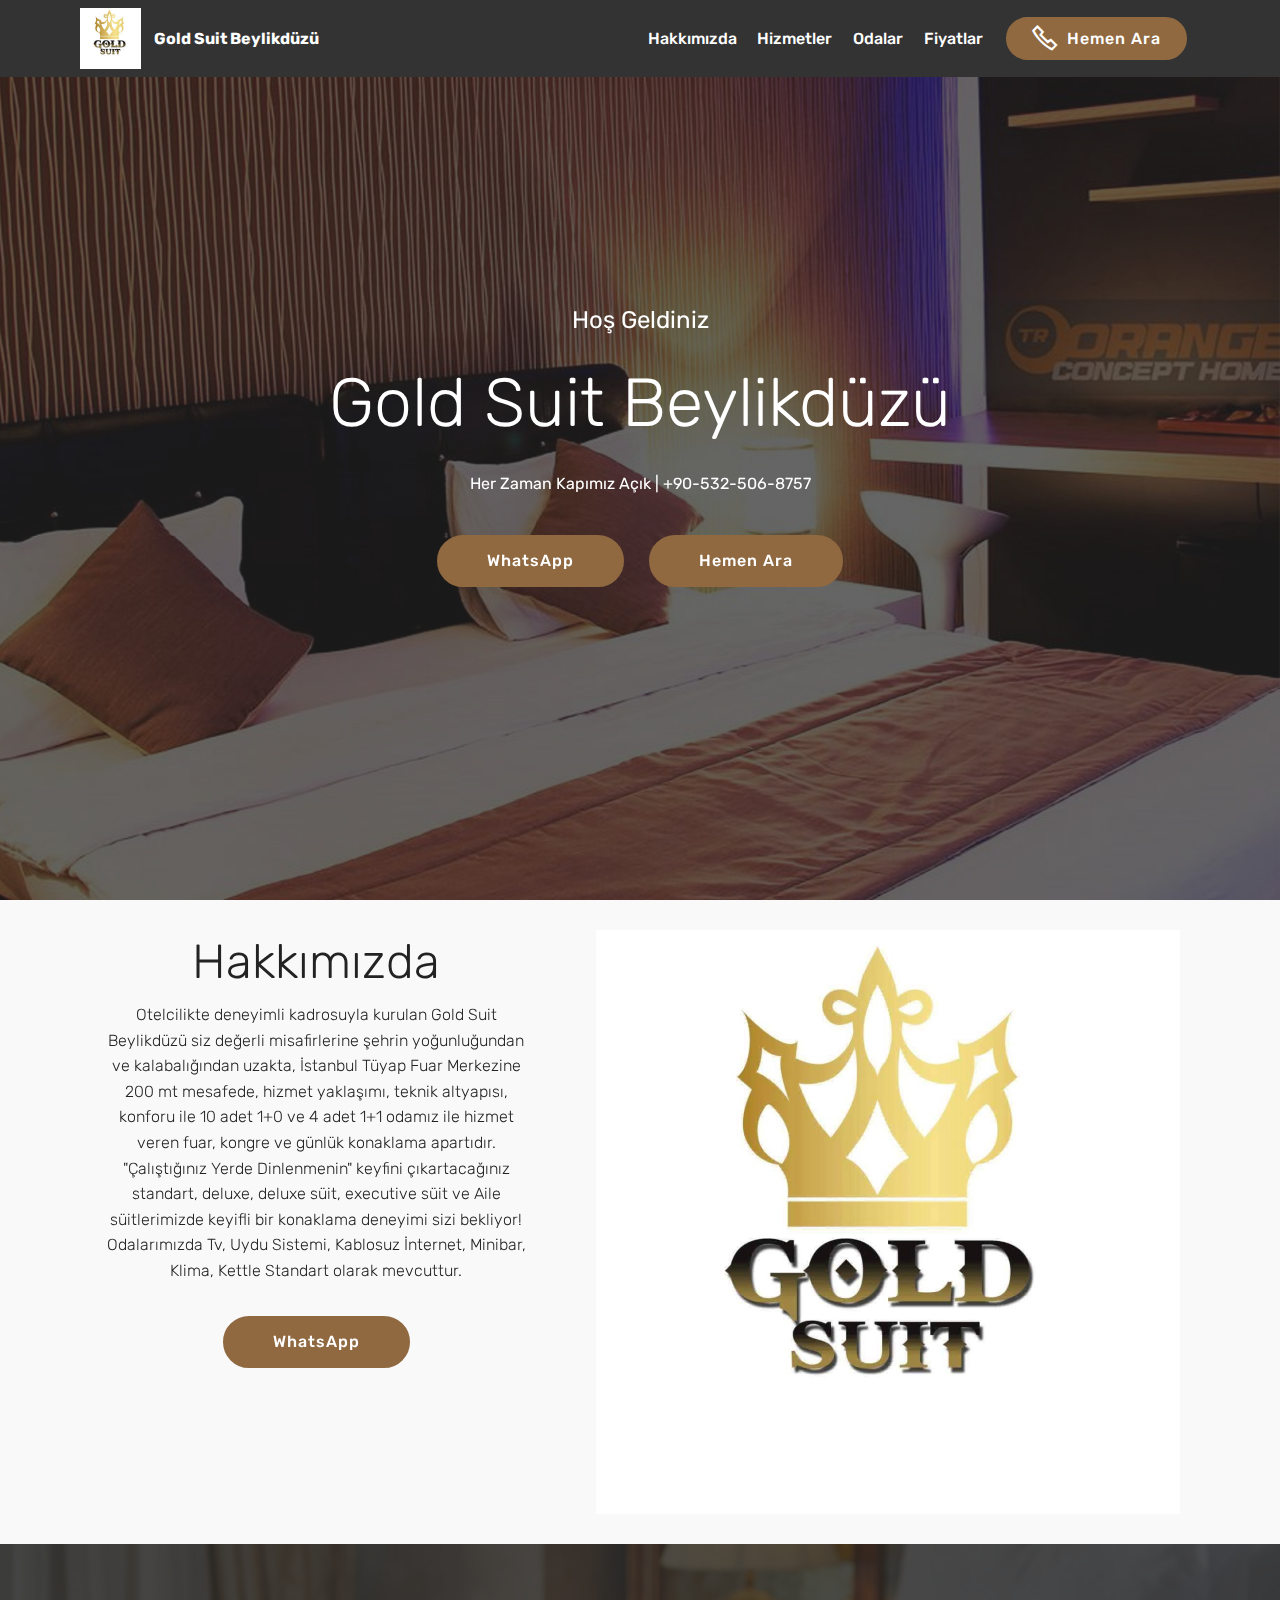
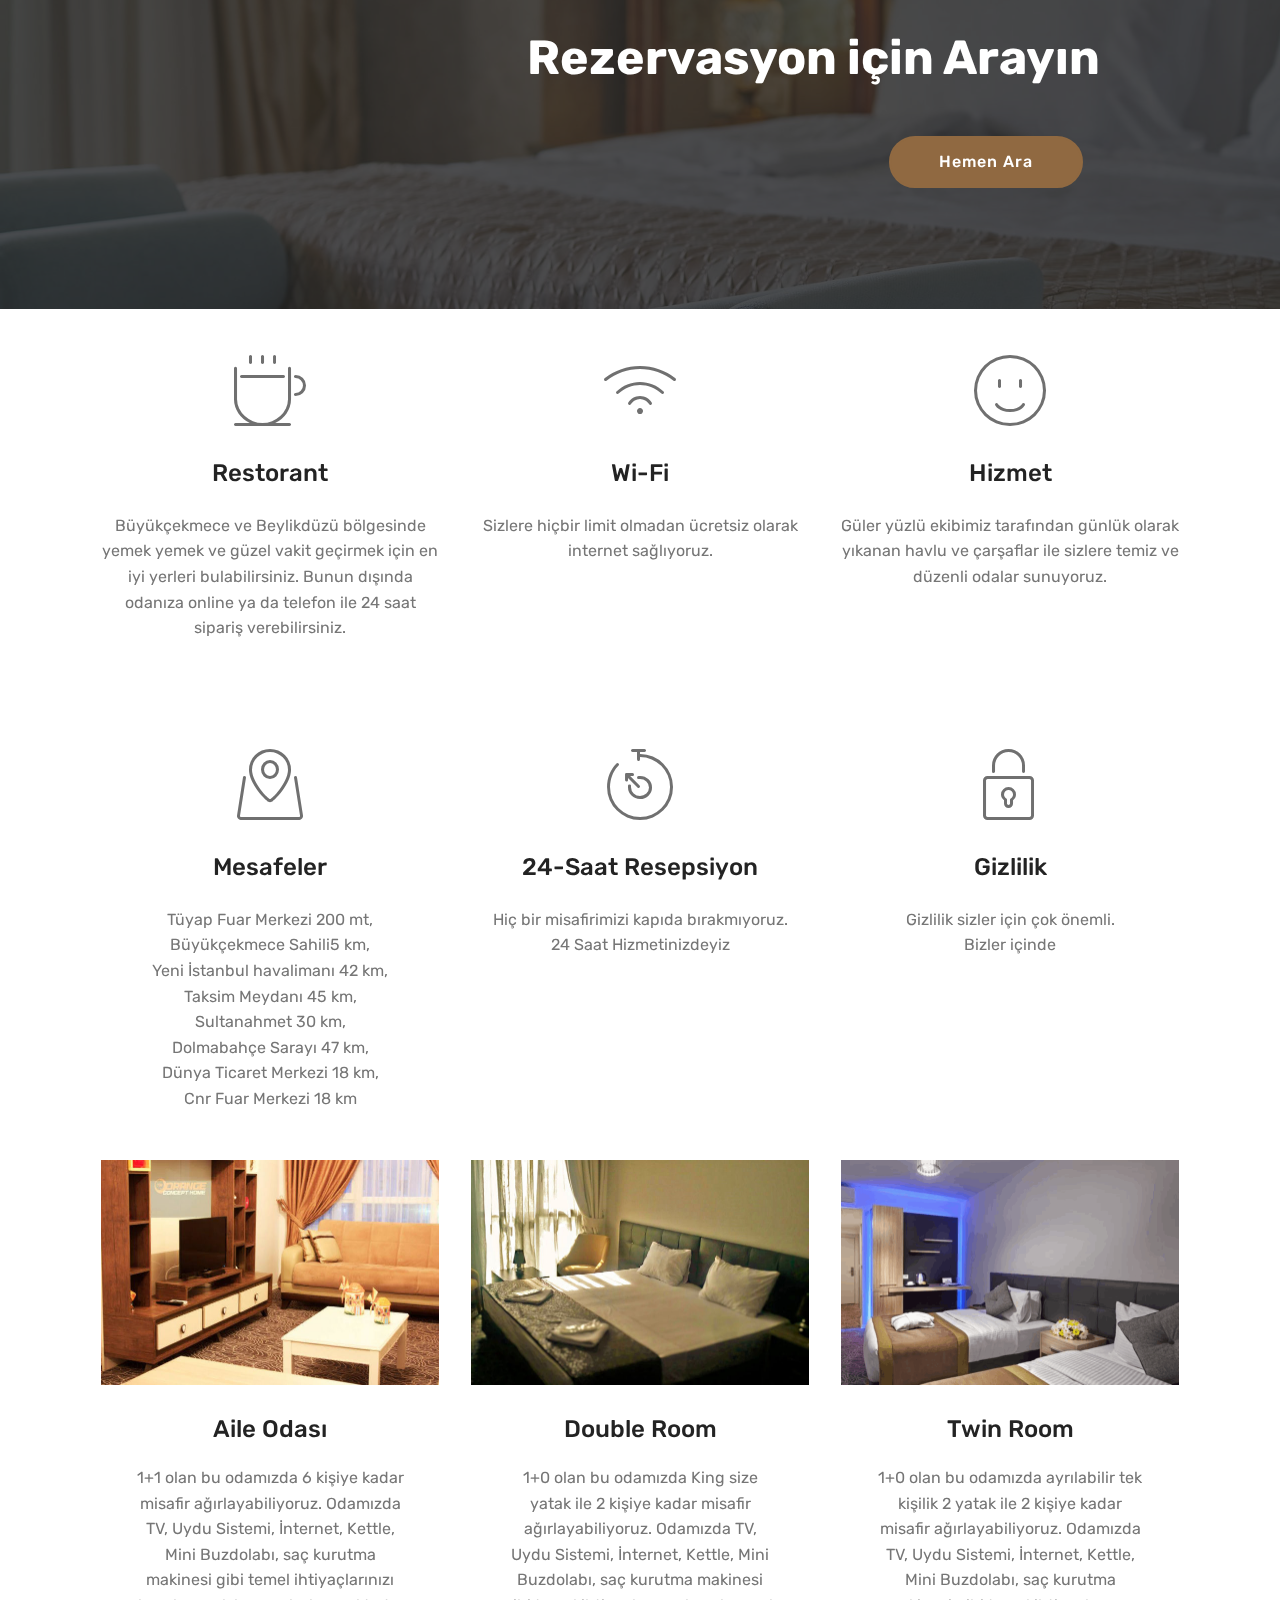
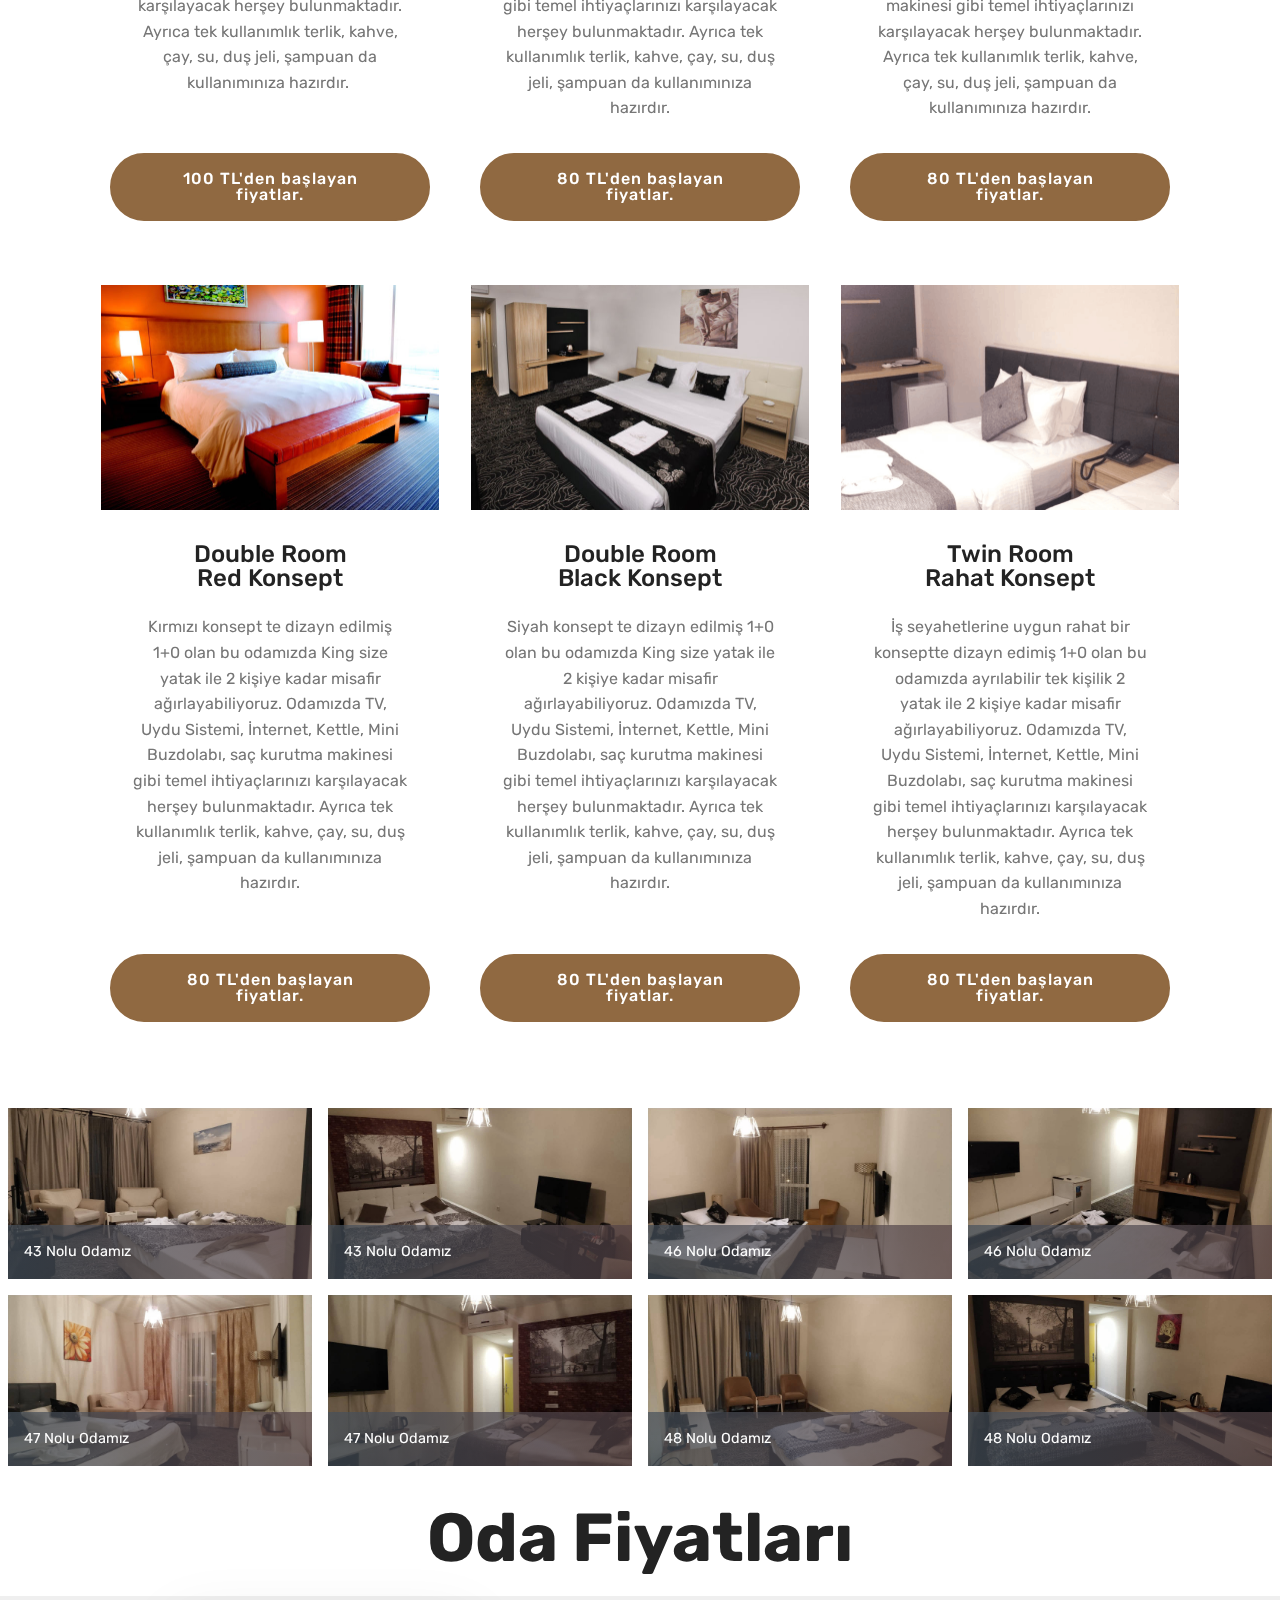
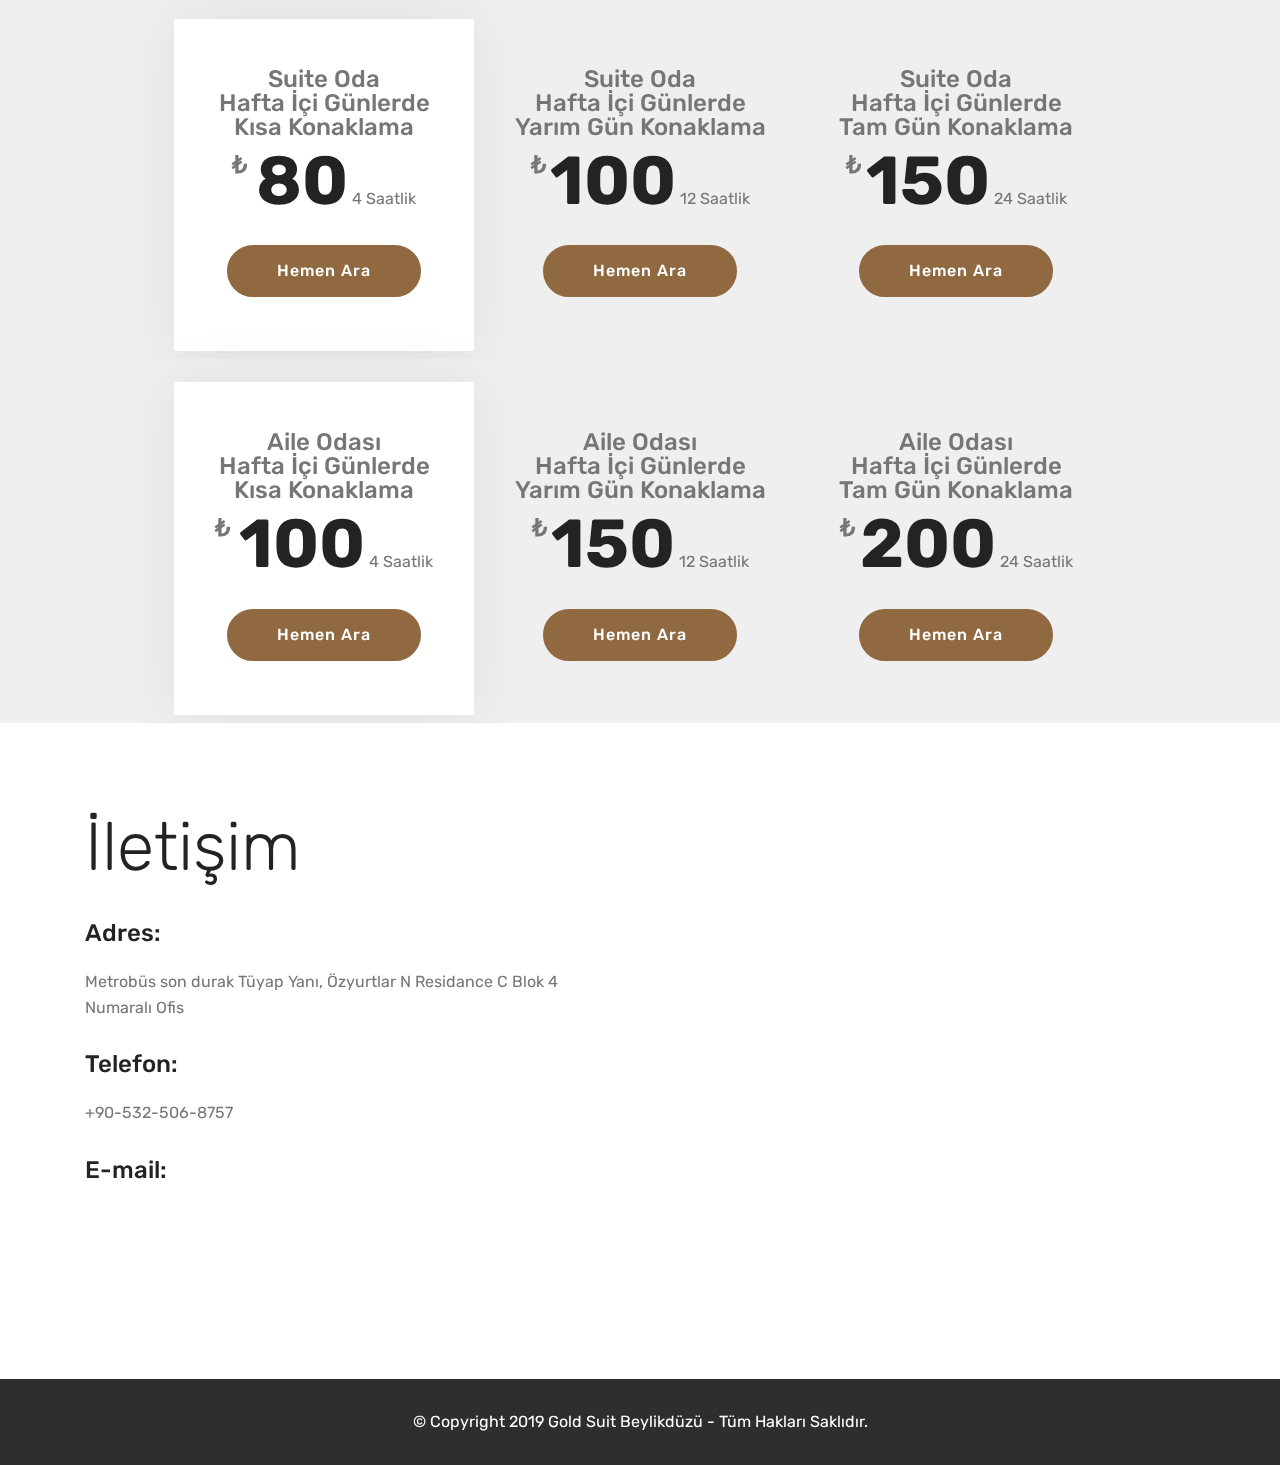
<file: index.html>
<!DOCTYPE html>
<html  >
<head>
  <!-- Gold Suit Beylikdüzü | Tüyap Fuar Merkezi Yanında |Lüx Güvenli Temiz ve Düzenli -->
  <meta charset="UTF-8">
  <meta http-equiv="X-UA-Compatible" content="IE=edge">
  <meta name="generator" content="Mobirise v4.11.2, mobirise.com">
  <meta name="twitter:card" content="summary_large_image"/>
  <meta name="twitter:image:src" content="assets/images/index-meta.jpg"/>
  <meta name="twitter:title" content="Gold Suit Beylikdüzü"/>
  
  <meta property="og:image" content="assets/images/index-meta.jpg"/>
  <meta property="og:title" content="Gold Suit Beylikdüzü | Tüyap Fuar Merkezi Yanında |Lüx Güvenli Temiz ve Düzenli">
  <meta property="og:site_name" content="Gold Suit Beylikdüzü">
  <meta property="og:url" content="https://goldsuitbeylikduzu.tk">
  <meta property="og:description" content="Otelcilikte deneyimli kadromuzla Tüyap yanında siz değerli misafirlerimize beş yıldızlı otel konforu ve hizmeti sunuyoruz. 0532 506 87 57">
  <meta property="og:type" content="website">
 
  <meta name="viewport" content="width=device-width, initial-scale=1, minimum-scale=1">
  <link rel="shortcut icon" href="assets/images/gold-suit-logo-122x122.jpg" type="image/x-icon">
  
  <meta name="description" content="Gold Suit Beylikdüzü | Tüyap Fuar Merkezi Yanında | Lüx Güvenli Temiz ve Düzenli">
  <title>Gold Suit Beylikdüzü</title>
  
  <link rel="stylesheet" href="assets/web/assets/mobirise-icons/mobirise-icons.css">
  <link rel="stylesheet" href="assets/web/assets/mobirise-icons2/mobirise2.css">
  <link rel="stylesheet" href="assets/bootstrap/css/bootstrap.min.css">
  <link rel="stylesheet" href="assets/bootstrap/css/bootstrap-grid.min.css">
  <link rel="stylesheet" href="assets/bootstrap/css/bootstrap-reboot.min.css">
  <link rel="stylesheet" href="assets/dropdown/css/style.css">
  <link rel="stylesheet" href="assets/tether/tether.min.css">
  <link rel="stylesheet" href="assets/theme/css/style.css">
  <link rel="stylesheet" href="assets/gallery/style.css">
  <link rel="preload" as="style" href="assets/mobirise/css/mbr-additional.css"><link rel="stylesheet" href="assets/mobirise/css/mbr-additional.css" type="text/css">
  
   <!-- Yandex.Metrika counter -->
<script type="text/javascript" >
   (function(m,e,t,r,i,k,a){m[i]=m[i]||function(){(m[i].a=m[i].a||[]).push(arguments)};
   m[i].l=1*new Date();k=e.createElement(t),a=e.getElementsByTagName(t)[0],k.async=1,k.src=r,a.parentNode.insertBefore(k,a)})
   (window, document, "script", "https://mc.yandex.ru/metrika/tag.js", "ym");
   ym(56085202, "init", {
        clickmap:true,
        trackLinks:true,
        accurateTrackBounce:true,
        webvisor:true
   });
</script>
<noscript><div><img src="https://mc.yandex.ru/watch/56085202" style="position:absolute; left:-9999px;" alt="" /></div></noscript>
<!-- /Yandex.Metrika counter -->
  
</head>
<body>
  
  <!-- Global site tag (gtag.js) - Google Analytics -->
<script async src="https://www.googletagmanager.com/gtag/js?id=G-MM6QDNR1J0"></script>
<script>
  window.dataLayer = window.dataLayer || [];
  function gtag(){dataLayer.push(arguments);}
  gtag('js', new Date());
  gtag('config', 'G-MM6QDNR1J0');
</script>
  
  
  <!-- Google Tag Manager -->
<script>(function(w,d,s,l,i){w[l]=w[l]||[];w[l].push({'gtm.start':
new Date().getTime(),event:'gtm.js'});var f=d.getElementsByTagName(s)[0],
j=d.createElement(s),dl=l!='dataLayer'?'&l='+l:'';j.async=true;j.src=
'https://www.googletagmanager.com/gtm.js?id='+i+dl;f.parentNode.insertBefore(j,f);
})(window,document,'script','dataLayer','GTM-M4Z2XGS');</script>
<!-- End Google Tag Manager -->

<!-- Facebook JavaScript SDK -->
  <div id="fb-root"></div>
<script async defer crossorigin="anonymous" src="https://connect.facebook.net/en_GB/sdk.js#xfbml=1&version=v4.0"></script>

<!-- Google Tag Manager (noscript) -->
<noscript><iframe src="https://www.googletagmanager.com/ns.html?id=GTM-M4Z2XGS"
height="0" width="0" style="display:none;visibility:hidden"></iframe></noscript>
<!-- End Google Tag Manager (noscript) -->
<!-- /Analytics -->


  <section class="menu cid-rCSBKTXIfH" once="menu" id="menu1-0">

    

    <nav class="navbar navbar-expand beta-menu navbar-dropdown align-items-center navbar-fixed-top navbar-toggleable-sm">
        <button class="navbar-toggler navbar-toggler-right" type="button" data-toggle="collapse" data-target="#navbarSupportedContent" aria-controls="navbarSupportedContent" aria-expanded="false" aria-label="Toggle navigation">
            <div class="hamburger">
                <span></span>
                <span></span>
                <span></span>
                <span></span>
            </div>
        </button>
        <div class="menu-logo">
            <div class="navbar-brand">
                <span class="navbar-logo">
                    
                         <img src="assets/images/gold-suit-logo-122x122.jpg" alt="Mobirise" title="" style="height: 3.8rem;">
                    
                </span>
                <span class="navbar-caption-wrap"><a class="navbar-caption text-white display-4" href="https://mobirise.co">
                        Gold Suit Beylikdüzü</a></span>
            </div>
        </div>
        <div class="collapse navbar-collapse" id="navbarSupportedContent">
            <ul class="navbar-nav nav-dropdown" data-app-modern-menu="true"><li class="nav-item">
                    <a class="nav-link link text-white display-4" href="index.html#services2-2">
                        
                        Hakkımızda</a>
                </li>
                <li class="nav-item">
                    <a class="nav-link link text-white display-4" href="index.html#features5-5">
                        
                        Hizmetler</a>
                </li><li class="nav-item"><a class="nav-link link text-white display-4" href="index.html#features3-9">
                        
                        Odalar</a></li><li class="nav-item"><a class="nav-link link text-white display-4" href="index.html#pricing-tables2-c">
                        
                        Fiyatlar</a></li></ul>
            <div class="navbar-buttons mbr-section-btn"><a class="btn btn-sm btn-primary display-4" href="tel:+90-532-506-8757"><span class="mobi-mbri mobi-mbri-phone mbr-iconfont mbr-iconfont-btn"></span>
                    
                    Hemen Ara</a></div>
        </div>
    </nav>
</section>

<section class="engine"><a href="https://mobirise.info/h">create your own web page for free</a></section><section class="cid-rCSBNoGE3z mbr-fullscreen mbr-parallax-background" id="header2-1">

    

    <div class="mbr-overlay" style="opacity: 0.7; background-color: rgb(35, 35, 35);"></div>

    <div class="container align-center">
        <div class="row justify-content-md-center">
            <div class="mbr-white col-md-10">
                <h1 class="mbr-section-title mbr-bold pb-3 mbr-fonts-style display-5"><span style="font-weight: normal;">
                    Hoş Geldiniz</span></h1>
                <h3 class="mbr-section-subtitle align-center mbr-light pb-3 mbr-fonts-style display-1">
                    Gold Suit Beylikdüzü</h3>
                <p class="mbr-text pb-3 mbr-fonts-style display-7">Her Zaman Kapımız Açık | +90-532-506-8757<br></p>
                <div class="mbr-section-btn"><a class="btn btn-md btn-primary display-4" href="https://wa.me/905377445619/?text=Merhaba%20Bo%C5%9F%20odalar%C4%B1n%C4%B1z%20hakk%C4%B1nda%20bilgi%20alabilir%20miyim?">WhatsApp</a> <a class="btn btn-md btn-primary display-4" href="tel:+90-532-506-8757">Hemen Ara</a></div>
            </div>
        </div>
    </div>
    
</section>

<section class="services2 cid-rCSDHAbcQN" id="services2-2">
    <!---->
    
    <!---->
    <!--Overlay-->
    
    <!--Container-->
    <div class="container">
        <div class="col-md-12">
            <div class="media-container-row">
                <div class="mbr-figure" style="width: 60%;">
                    <img src="assets/images/gold-suit-logo-1168x1168.jpg" alt="Mobirise" title="">
                </div>
                <div class="align-left aside-content">
                    <h2 class="mbr-title pt-2 mbr-fonts-style display-2">
                        Hakkımızda</h2>
                    <div class="mbr-section-text">
                        <p class="mbr-text text1 pt-2 mbr-light mbr-fonts-style display-7">Otelcilikte deneyimli kadrosuyla kurulan Gold Suit Beylikdüzü siz değerli misafirlerine şehrin yoğunluğundan ve kalabalığından uzakta, İstanbul Tüyap Fuar Merkezine 200 mt mesafede, hizmet yaklaşımı, teknik altyapısı, konforu ile 10 adet 1+0 ve 4 adet 1+1 odamız ile hizmet veren fuar, kongre ve günlük konaklama apartıdır.
<br> "Çalıştığınız Yerde Dinlenmenin" keyfini çıkartacağınız standart, deluxe, deluxe süit, executive süit ve Aile süitlerimizde keyifli bir konaklama deneyimi sizi bekliyor! 
<br>Odalarımızda Tv, Uydu Sistemi, Kablosuz İnternet, Minibar, Klima, Kettle Standart olarak mevcuttur.</p>
                        
                    </div>
                    <!--Btn-->
                    <div class="mbr-section-btn pt-3 align-center"><a href="https://wa.me/905377445619/?text=Merhaba%20Bo%C5%9F%20odalar%C4%B1n%C4%B1z%20hakk%C4%B1nda%20bilgi%20alabilir%20miyim?" class="btn btn-primary display-4">
                            WhatsApp</a></div>
                </div>
            </div>
        </div>
    </div>
</section>

<section class="mbr-section info4 cid-rCTNh9OPd3" id="info4-k">

    

    <div class="mbr-overlay" style="opacity: 0.8; background-color: rgb(35, 35, 35);">
    </div>
    <div class="container">
        <div class="justify-content-center row">
            <div class="media-container-column title col-12 col-md-10">
                <h2 class="align-right mbr-bold mbr-white pb-3 mbr-fonts-style display-2">Rezervasyon için Arayın</h2>
                
                
                <div class="mbr-section-btn align-right py-4"><a class="btn btn-primary display-4" href="tel:+90-532-506-8757">Hemen Ara</a></div>
            </div>
        </div>
    </div>
</section>

<section class="features5 cid-rCSHxuSdTi" id="features5-5">
    
    

    
    <div class="container">
        <div class="media-container-row">

            <div class="card p-3 col-12 col-md-6 col-lg-4">
                <div class="card-img pb-3">
                    <span class="mbr-iconfont mbri-hot-cup"></span>
                </div>
                <div class="card-box">
                    <h4 class="card-title py-3 mbr-fonts-style display-5">
                        Restorant
                    </h4>
                    <p class="mbr-text mbr-fonts-style display-7">Büyükçekmece ve Beylikdüzü bölgesinde yemek yemek ve güzel vakit geçirmek için en iyi yerleri bulabilirsiniz. Bunun dışında odanıza online ya da telefon ile 24 saat sipariş verebilirsiniz.</p>
                </div>
            </div>

            <div class="card p-3 col-12 col-md-6 col-lg-4">
                <div class="card-img pb-3">
                    <span class="mbr-iconfont mbri-wifi"></span>
                </div>
                <div class="card-box">
                    <h4 class="card-title py-3 mbr-fonts-style display-5">
                        Wi-Fi
                    </h4>
                    <p class="mbr-text mbr-fonts-style display-7">Sizlere hiçbir limit olmadan ücretsiz olarak internet sağlıyoruz.</p>
                </div>
            </div>

            <div class="card p-3 col-12 col-md-6 col-lg-4">
                <div class="card-img pb-3">
                    <span class="mbr-iconfont mbri-smile-face"></span>
                </div>
                <div class="card-box">
                    <h4 class="card-title py-3 mbr-fonts-style display-5">
                        Hizmet
                    </h4>
                    <p class="mbr-text mbr-fonts-style display-7">Güler yüzlü ekibimiz tarafından günlük olarak yıkanan havlu ve çarşaflar ile sizlere temiz ve düzenli odalar sunuyoruz.</p>
                </div>
            </div>

            
        </div>
    </div>
</section>

<section class="features5 cid-rCSJcV6NdP" id="features5-7">
    
    

    
    <div class="container">
        <div class="media-container-row">

            <div class="card p-3 col-12 col-md-6 col-lg-4">
                <div class="card-img pb-3">
                    <span class="mbr-iconfont mbri-map-pin"></span>
                </div>
                <div class="card-box">
                    <h4 class="card-title py-3 mbr-fonts-style display-5">
                        Mesafeler
                    </h4>
                    <p class="mbr-text mbr-fonts-style display-7">Tüyap Fuar Merkezi 200 mt,
<br>Büyükçekmece Sahili5 km,
<br>Yeni İstanbul havalimanı 42 km,
<br>Taksim Meydanı 45 km, 
<br>Sultanahmet 30 km, 
<br>Dolmabahçe Sarayı 47 km,
<br>Dünya Ticaret Merkezi 18 km, 
<br>Cnr Fuar Merkezi 18 km</p>
                </div>
            </div>

            <div class="card p-3 col-12 col-md-6 col-lg-4">
                <div class="card-img pb-3">
                    <span class="mbr-iconfont mbri-timer"></span>
                </div>
                <div class="card-box">
                    <h4 class="card-title py-3 mbr-fonts-style display-5">24-Saat Resepsiyon</h4>
                    <p class="mbr-text mbr-fonts-style display-7">Hiç bir misafirimizi kapıda bırakmıyoruz. 
<br>24 Saat Hizmetinizdeyiz</p>
                </div>
            </div>

            <div class="card p-3 col-12 col-md-6 col-lg-4">
                <div class="card-img pb-3">
                    <span class="mbr-iconfont mbri-lock"></span>
                </div>
                <div class="card-box">
                    <h4 class="card-title py-3 mbr-fonts-style display-5">
                        Gizlilik</h4>
                    <p class="mbr-text mbr-fonts-style display-7">Gizlilik sizler için çok önemli.
<br>Bizler içinde</p>
                </div>
            </div>

            
        </div>
    </div>
</section>

<section class="features3 cid-rCSKNOgOAM" id="features3-9">

    

    
    <div class="container">
        <div class="media-container-row">
            <div class="card p-3 col-12 col-md-6 col-lg-4">
                <div class="card-wrapper">
                    <div class="card-img">
                        <img src="assets/images/4-676x451.jpg" alt="Mobirise" title="">
                    </div>
                    <div class="card-box">
                        <h4 class="card-title mbr-fonts-style display-5">Aile Odası</h4>
                        <p class="mbr-text mbr-fonts-style display-7">1+1 olan bu odamızda 6 kişiye kadar misafir ağırlayabiliyoruz. Odamızda TV, Uydu Sistemi, İnternet, Kettle, Mini Buzdolabı, saç kurutma makinesi gibi temel ihtiyaçlarınızı karşılayacak herşey bulunmaktadır. Ayrıca tek kullanımlık terlik, kahve, çay, su, duş jeli, şampuan da kullanımınıza hazırdır.&nbsp;<br><br></p>
                    </div>
                    <div class="mbr-section-btn text-center"><a href="tel:+90-532-506-8757" class="btn btn-primary display-4">100 TL'den başlayan fiyatlar.</a></div>
                </div>
            </div>

            <div class="card p-3 col-12 col-md-6 col-lg-4">
                <div class="card-wrapper">
                    <div class="card-img">
                        <img src="assets/images/luxary-double-676x451.jpg" alt="Mobirise" title="">
                    </div>
                    <div class="card-box">
                        <h4 class="card-title mbr-fonts-style display-5">Double Room
</h4>
                        <p class="mbr-text mbr-fonts-style display-7">1+0 olan bu odamızda King size yatak ile 2 kişiye kadar misafir ağırlayabiliyoruz. Odamızda TV, Uydu Sistemi, İnternet, Kettle, Mini Buzdolabı, saç kurutma makinesi gibi temel ihtiyaçlarınızı karşılayacak herşey bulunmaktadır. Ayrıca tek kullanımlık terlik, kahve, çay, su, duş jeli, şampuan da kullanımınıza hazırdır.
<br></p>
                    </div>
                    <div class="mbr-section-btn text-center"><a href="tel:+90-532-506-8757" class="btn btn-primary display-4">80 TL'den başlayan fiyatlar.</a></div>
                </div>
            </div>

            <div class="card p-3 col-12 col-md-6 col-lg-4">
                <div class="card-wrapper">
                    <div class="card-img">
                        <img src="assets/images/luxary-twin-676x451.png" alt="Mobirise" title="">
                    </div>
                    <div class="card-box">
                        <h4 class="card-title mbr-fonts-style display-5">Twin Room
</h4>
                        <p class="mbr-text mbr-fonts-style display-7">1+0 olan bu odamızda ayrılabilir tek kişilik 2 yatak ile 2 kişiye kadar misafir ağırlayabiliyoruz. Odamızda TV, Uydu Sistemi, İnternet, Kettle, Mini Buzdolabı, saç kurutma makinesi gibi temel ihtiyaçlarınızı karşılayacak herşey bulunmaktadır. Ayrıca tek kullanımlık terlik, kahve, çay, su, duş jeli, şampuan da kullanımınıza hazırdır.
<br></p>
                    </div>
                    <div class="mbr-section-btn text-center"><a href="tel:+90-532-506-8757" class="btn btn-primary display-4">80 TL'den başlayan fiyatlar.</a></div>
                </div>
            </div>

            
        </div>
    </div>
</section>

<section class="features3 cid-rCTj60JWlu" id="features3-a">

    

    
    <div class="container">
        <div class="media-container-row">
            <div class="card p-3 col-12 col-md-6 col-lg-4">
                <div class="card-wrapper">
                    <div class="card-img">
                        <img src="assets/images/red-concept-676x451.jpg" alt="Mobirise" title="">
                    </div>
                    <div class="card-box">
                        <h4 class="card-title mbr-fonts-style display-5">Double Room
<div>Red Konsept</div></h4>
                        <p class="mbr-text mbr-fonts-style display-7">Kırmızı konsept te dizayn edilmiş 1+0 olan bu odamızda King size yatak ile 2 kişiye kadar misafir ağırlayabiliyoruz. Odamızda TV, Uydu Sistemi, İnternet, Kettle, Mini Buzdolabı, saç kurutma makinesi gibi temel ihtiyaçlarınızı karşılayacak herşey bulunmaktadır. Ayrıca tek kullanımlık terlik, kahve, çay, su, duş jeli, şampuan da kullanımınıza hazırdır.<br><br></p>
                    </div>
                    <div class="mbr-section-btn text-center"><a href="tel:+90-532-506-8757" class="btn btn-primary display-4">80 TL'den başlayan fiyatlar.</a></div>
                </div>
            </div>

            <div class="card p-3 col-12 col-md-6 col-lg-4">
                <div class="card-wrapper">
                    <div class="card-img">
                        <img src="assets/images/doubleroomblack-676x451.jpg" alt="Mobirise" title="">
                    </div>
                    <div class="card-box">
                        <h4 class="card-title mbr-fonts-style display-5">Double Room
<div>Black Konsept</div></h4>
                        <p class="mbr-text mbr-fonts-style display-7">Siyah konsept te dizayn edilmiş 1+0 olan bu odamızda King size yatak ile 2 kişiye kadar misafir ağırlayabiliyoruz. Odamızda TV, Uydu Sistemi, İnternet, Kettle, Mini Buzdolabı, saç kurutma makinesi gibi temel ihtiyaçlarınızı karşılayacak herşey bulunmaktadır. Ayrıca tek kullanımlık terlik, kahve, çay, su, duş jeli, şampuan da kullanımınıza hazırdır.<br><br></p>
                    </div>
                    <div class="mbr-section-btn text-center"><a href="tel:+90-532-506-8757" class="btn btn-primary display-4">80 TL'den başlayan fiyatlar.</a></div>
                </div>
            </div>

            <div class="card p-3 col-12 col-md-6 col-lg-4">
                <div class="card-wrapper">
                    <div class="card-img">
                        <img src="assets/images/comfortable-twin-676x451.png" alt="Mobirise" title="">
                    </div>
                    <div class="card-box">
                        <h4 class="card-title mbr-fonts-style display-5">Twin Room
<div>Rahat Konsept</div></h4>
                        <p class="mbr-text mbr-fonts-style display-7">İş seyahetlerine uygun rahat bir konseptte dizayn edimiş 1+0 olan bu odamızda ayrılabilir tek kişilik 2 yatak ile 2 kişiye kadar misafir ağırlayabiliyoruz. Odamızda TV, Uydu Sistemi, İnternet, Kettle, Mini Buzdolabı, saç kurutma makinesi gibi temel ihtiyaçlarınızı karşılayacak herşey bulunmaktadır. Ayrıca tek kullanımlık terlik, kahve, çay, su, duş jeli, şampuan da kullanımınıza hazırdır.<br></p>
                    </div>
                    <div class="mbr-section-btn text-center"><a href="tel:+90-532-506-8757" class="btn btn-primary display-4">80 TL'den başlayan fiyatlar.</a></div>
                </div>
            </div>

            
        </div>
    </div>
</section>

<section class="mbr-gallery mbr-slider-carousel cid-rCTrihEdwn" id="gallery3-g">

    

    <div>
        <div><!-- Filter --><!-- Gallery --><div class="mbr-gallery-row"><div class="mbr-gallery-layout-default"><div><div><div class="mbr-gallery-item mbr-gallery-item--p1" data-video-url="false" data-tags="Awesome"><div href="#lb-gallery3-g" data-slide-to="0" data-toggle="modal"><img src="assets/images/1-1600x900-800x450.jpg" alt="Gold Suit Beylikdüzü" title="43 Nolu Oda"><span class="icon-focus"></span><span class="mbr-gallery-title mbr-fonts-style display-7">43 Nolu Odamız</span></div></div><div class="mbr-gallery-item mbr-gallery-item--p1" data-video-url="false" data-tags="Responsive"><div href="#lb-gallery3-g" data-slide-to="1" data-toggle="modal"><img src="assets/images/9-1600x900-800x450.jpg" alt="Gold Suit Beylikdüzü" title="43 Nolu Oda_2"><span class="icon-focus"></span><span class="mbr-gallery-title mbr-fonts-style display-7">43 Nolu Odamız</span></div></div><div class="mbr-gallery-item mbr-gallery-item--p1" data-video-url="false" data-tags="Creative"><div href="#lb-gallery3-g" data-slide-to="2" data-toggle="modal"><img src="assets/images/3-1600x900-800x450.jpg" alt="Gold Suit Beylikdüzü" title="46 Nolu Oda"><span class="icon-focus"></span><span class="mbr-gallery-title mbr-fonts-style display-7">46 Nolu Odamız</span></div></div><div class="mbr-gallery-item mbr-gallery-item--p1" data-video-url="false" data-tags="Animated"><div href="#lb-gallery3-g" data-slide-to="3" data-toggle="modal"><img src="assets/images/2-1600x900-800x450.jpg" alt="Gold Suit Beylikdüzü" title="46 Nolu Oda_2"><span class="icon-focus"></span><span class="mbr-gallery-title mbr-fonts-style display-7">46 Nolu Odamız</span></div></div><div class="mbr-gallery-item mbr-gallery-item--p1" data-video-url="false" data-tags="Awesome"><div href="#lb-gallery3-g" data-slide-to="4" data-toggle="modal"><img src="assets/images/2-1-1600x900-800x450.jpg" alt="Gold Suit Beylikdüzü" title="47 Nolu Oda"><span class="icon-focus"></span><span class="mbr-gallery-title mbr-fonts-style display-7">47 Nolu Odamız</span></div></div><div class="mbr-gallery-item mbr-gallery-item--p1" data-video-url="false" data-tags="Awesome"><div href="#lb-gallery3-g" data-slide-to="5" data-toggle="modal"><img src="assets/images/6-1600x900-800x450.jpg" alt="Gold Suit Beylikdüzü" title="47 Nolu Oda_2"><span class="icon-focus"></span><span class="mbr-gallery-title mbr-fonts-style display-7">47 Nolu Odamız</span></div></div><div class="mbr-gallery-item mbr-gallery-item--p1" data-video-url="false" data-tags="Responsive"><div href="#lb-gallery3-g" data-slide-to="6" data-toggle="modal"><img src="assets/images/1-2-1600x900-800x450.jpg" alt="Gold Suit Beylikdüzü" title="48 Nolu Oda"><span class="icon-focus"></span><span class="mbr-gallery-title mbr-fonts-style display-7">48 Nolu Odamız</span></div></div><div class="mbr-gallery-item mbr-gallery-item--p1" data-video-url="false" data-tags="Animated"><div href="#lb-gallery3-g" data-slide-to="7" data-toggle="modal"><img src="assets/images/2-2-1600x900-800x450.jpg" alt="Gold Suit Beylikdüzü" title="48 Nolu Oda_2"><span class="icon-focus"></span><span class="mbr-gallery-title mbr-fonts-style display-7">48 Nolu Odamız</span></div></div></div></div><div class="clearfix"></div></div></div><!-- Lightbox --><div data-app-prevent-settings="" class="mbr-slider modal fade carousel slide" tabindex="-1" data-keyboard="true" data-interval="false" id="lb-gallery3-g"><div class="modal-dialog"><div class="modal-content"><div class="modal-body"><ol class="carousel-indicators"><li data-app-prevent-settings="" data-target="#lb-gallery3-g" class=" active" data-slide-to="0"></li><li data-app-prevent-settings="" data-target="#lb-gallery3-g" data-slide-to="1"></li><li data-app-prevent-settings="" data-target="#lb-gallery3-g" data-slide-to="2"></li><li data-app-prevent-settings="" data-target="#lb-gallery3-g" data-slide-to="3"></li><li data-app-prevent-settings="" data-target="#lb-gallery3-g" data-slide-to="4"></li><li data-app-prevent-settings="" data-target="#lb-gallery3-g" data-slide-to="5"></li><li data-app-prevent-settings="" data-target="#lb-gallery3-g" data-slide-to="6"></li><li data-app-prevent-settings="" data-target="#lb-gallery3-g" data-slide-to="7"></li></ol><div class="carousel-inner"><div class="carousel-item active"><img src="assets/images/1-1600x900.jpg" alt="Gold Suit Beylikdüzü" title="43 Nolu Oda"></div><div class="carousel-item"><img src="assets/images/9-1600x900.jpg" alt="Gold Suit Beylikdüzü" title="43 Nolu Oda_2"></div><div class="carousel-item"><img src="assets/images/3-1600x900.jpg" alt="Gold Suit Beylikdüzü" title="46 Nolu Oda"></div><div class="carousel-item"><img src="assets/images/2-1600x900.jpg" alt="Gold Suit Beylikdüzü" title="46 Nolu Oda_2"></div><div class="carousel-item"><img src="assets/images/2-1-1600x900.jpg" alt="Gold Suit Beylikdüzü" title="47 Nolu Oda"></div><div class="carousel-item"><img src="assets/images/6-1600x900.jpg" alt="Gold Suit Beylikdüzü" title="47 Nolu Oda_2"></div><div class="carousel-item"><img src="assets/images/1-2-1600x900.jpg" alt="Gold Suit Beylikdüzü" title="48 Nolu Oda"></div><div class="carousel-item"><img src="assets/images/2-2-1600x900.jpg" alt="Gold Suit Beylikdüzü" title="48 Nolu Oda_2"></div></div><a class="carousel-control carousel-control-prev" role="button" data-slide="prev" href="#lb-gallery3-g"><span class="mbri-left mbr-iconfont" aria-hidden="true"></span><span class="sr-only">Previous</span></a><a class="carousel-control carousel-control-next" role="button" data-slide="next" href="#lb-gallery3-g"><span class="mbri-right mbr-iconfont" aria-hidden="true"></span><span class="sr-only">Next</span></a><a class="close" href="#" role="button" data-dismiss="modal"><span class="sr-only">Close</span></a></div></div></div></div></div>
    </div>

</section>

<section class="mbr-section content4 cid-rCTpZOVRSv" id="content4-e">

    

    <div class="container">
        <div class="media-container-row">
            <div class="title col-12 col-md-8">
                <h2 class="align-center pb-3 mbr-fonts-style display-1"><strong>
                    Oda Fiyatları</strong></h2>
                
                
            </div>
        </div>
    </div>
</section>

<section class="pricing-table2 cid-rCTl8Wj5Ps" id="pricing-tables2-c">

    

    

    <div class="container">
        <div class="media-container-row">

            <div class="plan col-12 mx-2 my-2 justify-content-center favorite col-lg-4">
                <div class="plan-header text-center pt-5">
                    <h3 class="plan-title mbr-fonts-style display-5">Suite Oda<br>Hafta İçi Günlerde<br>Kısa Konaklama</h3>
                    <div class="plan-price">
                        <span class="price-value mbr-fonts-style display-5">₺&nbsp;</span>
                        <span class="price-figure mbr-fonts-style display-1">80</span>
                        <small class="price-term mbr-fonts-style display-7">
                            4 Saatlik</small>
                    </div>
                </div>
                <div class="plan-body">
                    <div class="plan-list align-center">
                        <ul class="list-group list-group-flush mbr-fonts-style display-7"></ul>
                    </div>
                    <div class="mbr-section-btn text-center py-4 pb-5"><a href="tel:+90-532-506-8757" class="btn btn-primary display-4">Hemen Ara</a></div>
                </div>
            </div>

            <div class="plan col-12 mx-2 my-2 justify-content-center col-lg-4">
                <div class="plan-header text-center pt-5">
                    <h3 class="plan-title mbr-fonts-style display-5">Suite Oda<br>Hafta İçi Günlerde<br>Yarım Gün Konaklama</h3>
                    <div class="plan-price">
                        <span class="price-value mbr-fonts-style display-5">₺</span>
                        <span class="price-figure mbr-fonts-style display-1">
                            100</span>
                        <small class="price-term mbr-fonts-style display-7">
                            12 Saatlik</small>
                    </div>
                </div>
                <div class="plan-body">
                    <div class="plan-list align-center">
                        <ul class="list-group list-group-flush mbr-fonts-style display-7"></ul>
                    </div>
                    <div class="mbr-section-btn text-center py-4 pb-5"><a href="tel:+90-532-506-8757" class="btn btn-primary display-4">Hemen Ara</a></div>
                </div>
            </div>

            <div class="plan col-12 mx-2 my-2 justify-content-center col-lg-4">
                <div class="plan-header text-center pt-5">
                    <h3 class="plan-title mbr-fonts-style display-5">Suite Oda<br>Hafta İçi Günlerde<br>Tam Gün Konaklama</h3>
                    <div class="plan-price">
                        <span class="price-value mbr-fonts-style display-5">
                            ₺                        </span>
                        <span class="price-figure mbr-fonts-style display-1">
                            150</span>
                        <small class="price-term mbr-fonts-style display-7">
                            24 Saatlik</small>
                    </div>
                </div>
                <div class="plan-body">
                    <div class="plan-list align-center">
                        <ul class="list-group list-group-flush mbr-fonts-style display-7"></ul>
                    </div>
                    <div class="mbr-section-btn text-center py-4 pb-5"><a href="tel:+90-532-506-8757" class="btn btn-primary display-4">Hemen Ara</a></div>
                </div>
            </div>

            

        </div>
    </div>
</section>

<section class="pricing-table2 cid-rCTqAwTECn" id="pricing-tables2-f">

    

    

    <div class="container">
        <div class="media-container-row">

            <div class="plan col-12 mx-2 my-2 justify-content-center favorite col-lg-4">
                <div class="plan-header text-center pt-5">
                    <h3 class="plan-title mbr-fonts-style display-5">Aile Odası<br>Hafta İçi Günlerde<br>Kısa Konaklama</h3>
                    <div class="plan-price">
                        <span class="price-value mbr-fonts-style display-5">₺&nbsp;</span>
                        <span class="price-figure mbr-fonts-style display-1">
                            100</span>
                        <small class="price-term mbr-fonts-style display-7">
                            4 Saatlik</small>
                    </div>
                </div>
                <div class="plan-body">
                    <div class="plan-list align-center">
                        <ul class="list-group list-group-flush mbr-fonts-style display-7"></ul>
                    </div>
                    <div class="mbr-section-btn text-center py-4 pb-5"><a href="tel:+90-532-506-8757" class="btn btn-primary display-4">Hemen Ara</a></div>
                </div>
            </div>

            <div class="plan col-12 mx-2 my-2 justify-content-center col-lg-4">
                <div class="plan-header text-center pt-5">
                    <h3 class="plan-title mbr-fonts-style display-5">Aile Odası<br>Hafta İçi Günlerde<br>Yarım Gün Konaklama</h3>
                    <div class="plan-price">
                        <span class="price-value mbr-fonts-style display-5">₺</span>
                        <span class="price-figure mbr-fonts-style display-1">
                            150</span>
                        <small class="price-term mbr-fonts-style display-7">
                            12 Saatlik</small>
                    </div>
                </div>
                <div class="plan-body">
                    <div class="plan-list align-center">
                        <ul class="list-group list-group-flush mbr-fonts-style display-7"></ul>
                    </div>
                    <div class="mbr-section-btn text-center py-4 pb-5"><a href="tel:+90-532-506-8757" class="btn btn-primary display-4">Hemen Ara</a></div>
                </div>
            </div>

            <div class="plan col-12 mx-2 my-2 justify-content-center col-lg-4">
                <div class="plan-header text-center pt-5">
                    <h3 class="plan-title mbr-fonts-style display-5">Aile Odası<br>Hafta İçi Günlerde<br>Tam Gün Konaklama</h3>
                    <div class="plan-price">
                        <span class="price-value mbr-fonts-style display-5">
                            ₺                        </span>
                        <span class="price-figure mbr-fonts-style display-1">
                            200</span>
                        <small class="price-term mbr-fonts-style display-7">
                            24 Saatlik</small>
                    </div>
                </div>
                <div class="plan-body">
                    <div class="plan-list align-center">
                        <ul class="list-group list-group-flush mbr-fonts-style display-7"></ul>
                    </div>
                    <div class="mbr-section-btn text-center py-4 pb-5"><a href="tel:+90-532-506-8757" class="btn btn-primary display-4">Hemen Ara</a></div>
                </div>
            </div>

            

        </div>
    </div>
</section>

<section class="mbr-section contacts1 cid-rCTAHfUij9" id="contacts1-i">
    <!---->
    
    <!---->
    <!--Overlay-->
    
    <!--Container-->
    <div class="container">
        <div class="row">
            <!--Titles-->
            <div class="title col-12">
                <h2 class="align-left mbr-fonts-style display-1">
                    İletişim</h2>
                
            </div>
            <!--Left-->
            <div class="col-12 col-md-6">
                <div class="left-block wrapper">
                    <div class="b b-adress">
                        <h5 class="align-left mbr-fonts-style m-0 display-5">
                            Adres:
                        </h5>
                        <p class="mbr-text align-left mbr-fonts-style display-7">
                            Metrobüs son durak Tüyap Yanı, Özyurtlar N Residance C Blok 4 Numaralı Ofis
                        </p>
                    </div>
                    <div class="b b-phone">
                        <h5 class="align-left mbr-fonts-style m-0 display-5">
                            Telefon:
                        </h5>
                        <p class="mbr-text align-left mbr-fonts-style display-7">
                            +90-532-506-8757
                        </p>
                    </div>
                    <div class="b b-mail">
                        <h5 class="align-left mbr-fonts-style m-0 display-5">
                            E-mail:
                        </h5>
                        <p class="mbr-text align-left mbr-fonts-style display-7">
                            
                        </p>
                       <div class="fb-like" data-href="https://www.facebook.com/goldsuitbeylikduzu/" 
         data-width="" 
         data-layout="standard" 
         data-action="like" 
         data-size="small" 
         data-show-faces="true" 
         data-share="true"></div>
                    </div>
                </div>
            </div>
            <!--Right-->
            <div class="col-12 col-md-6">
                <div class="google-map"><iframe frameborder="0" style="border:0" src="https://www.google.com/maps/embed?pb=!1m18!1m12!1m3!1d3009.996753110517!2d28.62445631537468!3d41.025326979299!2m3!1f0!2f0!3f0!3m2!1i1024!2i768!4f13.1!3m3!1m2!1s0x14b55f4e0f29636d%3A0xead13237781a59bb!2sGold%20Suit%20Beylikd%C3%BCz%C3%BC!5e0!3m2!1sen!2str!4v1569243731306!5m2!1sen!2str" allowfullscreen=""></iframe></div>
            </div>
        </div>
    </div>
</section>

<section once="footers" class="cid-rCTBu6KvJg" id="footer6-j">

    

    

    <div class="container">
        <div class="media-container-row align-center mbr-white">
            <div class="col-12">
                <p class="mbr-text mb-0 mbr-fonts-style display-7">
                    © Copyright 2019 Gold Suit Beylikdüzü - Tüm Hakları Saklıdır.</p>
            </div>
        </div>
    </div>
</section>


  <script src="assets/popper/popper.min.js"></script>
  <script src="assets/web/assets/jquery/jquery.min.js"></script>
  <script src="assets/bootstrap/js/bootstrap.min.js"></script>
  <script src="assets/bootstrapcarouselswipe/bootstrap-carousel-swipe.js"></script>
  <script src="assets/dropdown/js/nav-dropdown.js"></script>
  <script src="assets/dropdown/js/navbar-dropdown.js"></script>
  <script src="assets/touchswipe/jquery.touch-swipe.min.js"></script>
  <script src="assets/parallax/jarallax.min.js"></script>
  <script src="assets/masonry/masonry.pkgd.min.js"></script>
  <script src="assets/imagesloaded/imagesloaded.pkgd.min.js"></script>
  <script src="assets/smoothscroll/smooth-scroll.js"></script>
  <script src="assets/tether/tether.min.js"></script>
  <script src="assets/vimeoplayer/jquery.mb.vimeo_player.js"></script>
  <script src="assets/theme/js/script.js"></script>
  <script src="assets/slidervideo/script.js"></script>
  <script src="assets/gallery/player.min.js"></script>
  <script src="assets/gallery/script.js"></script>
  
  
</body>
</html>
</file>
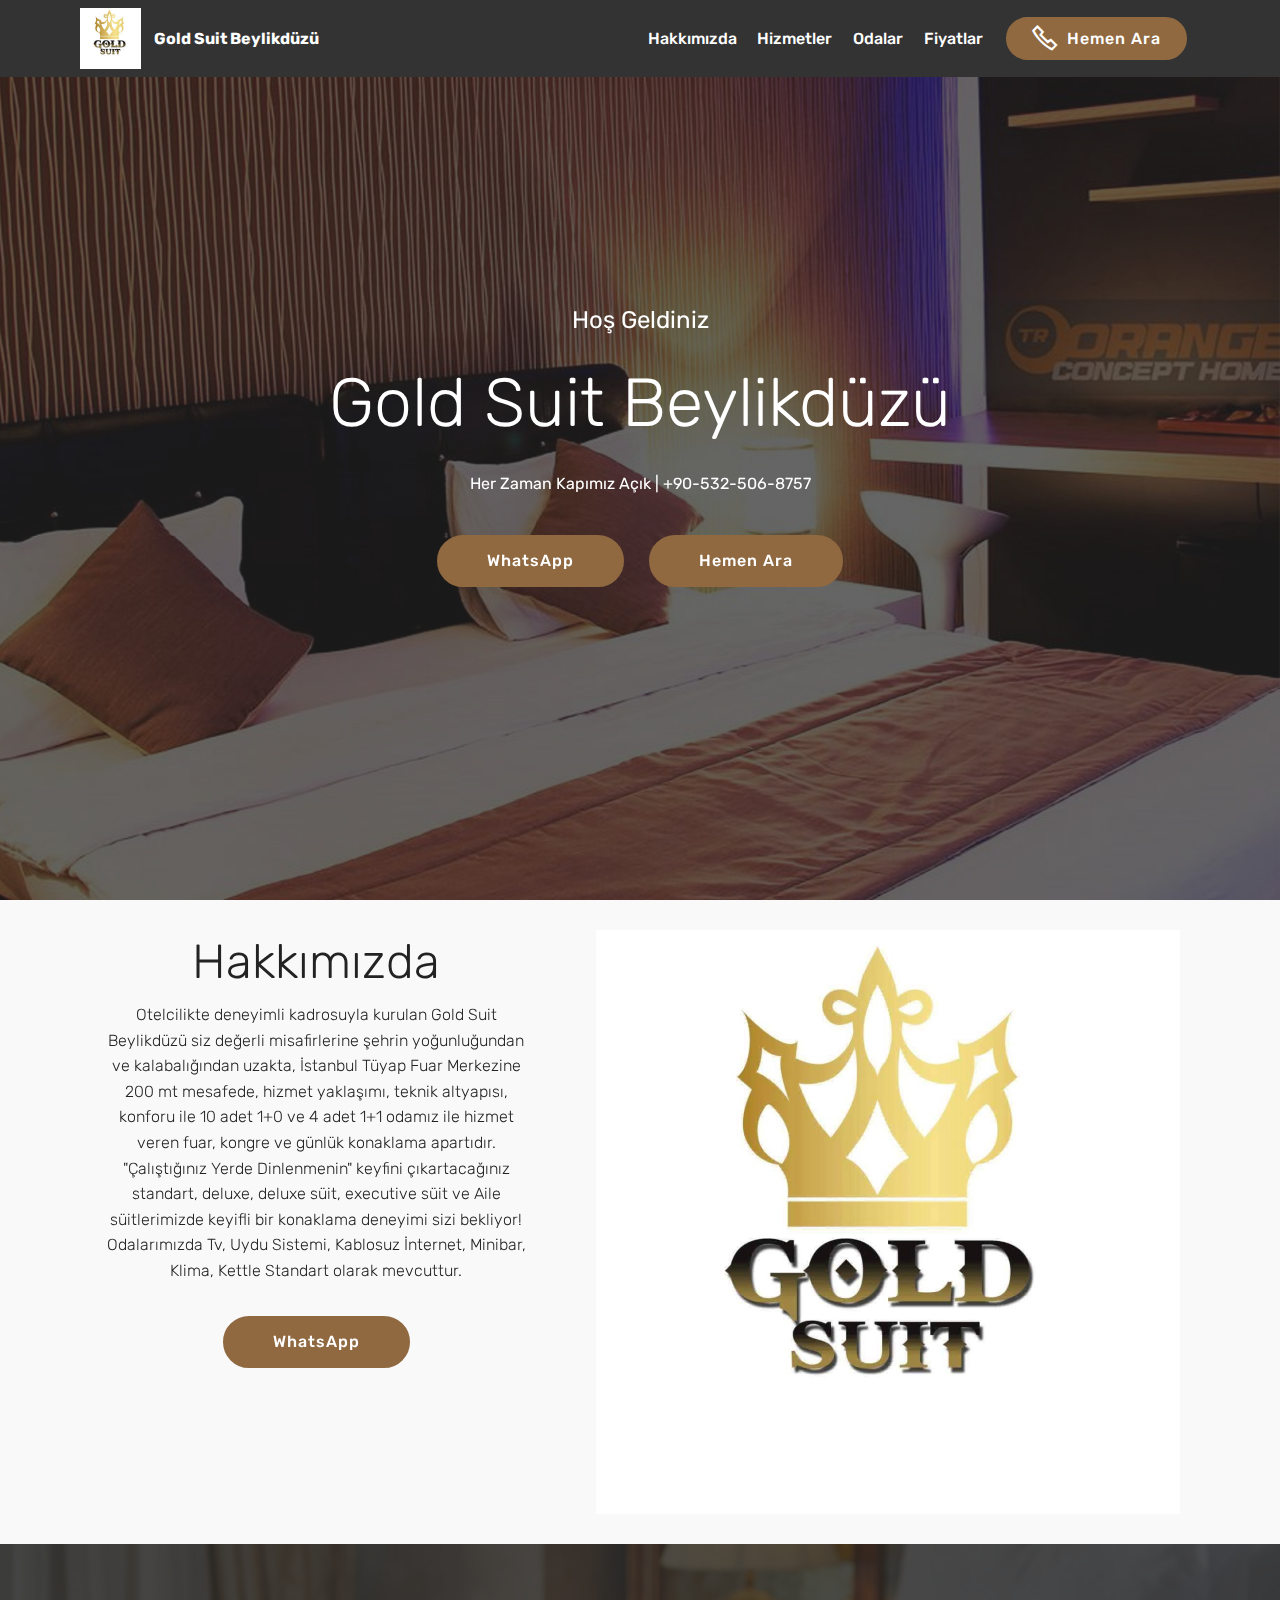
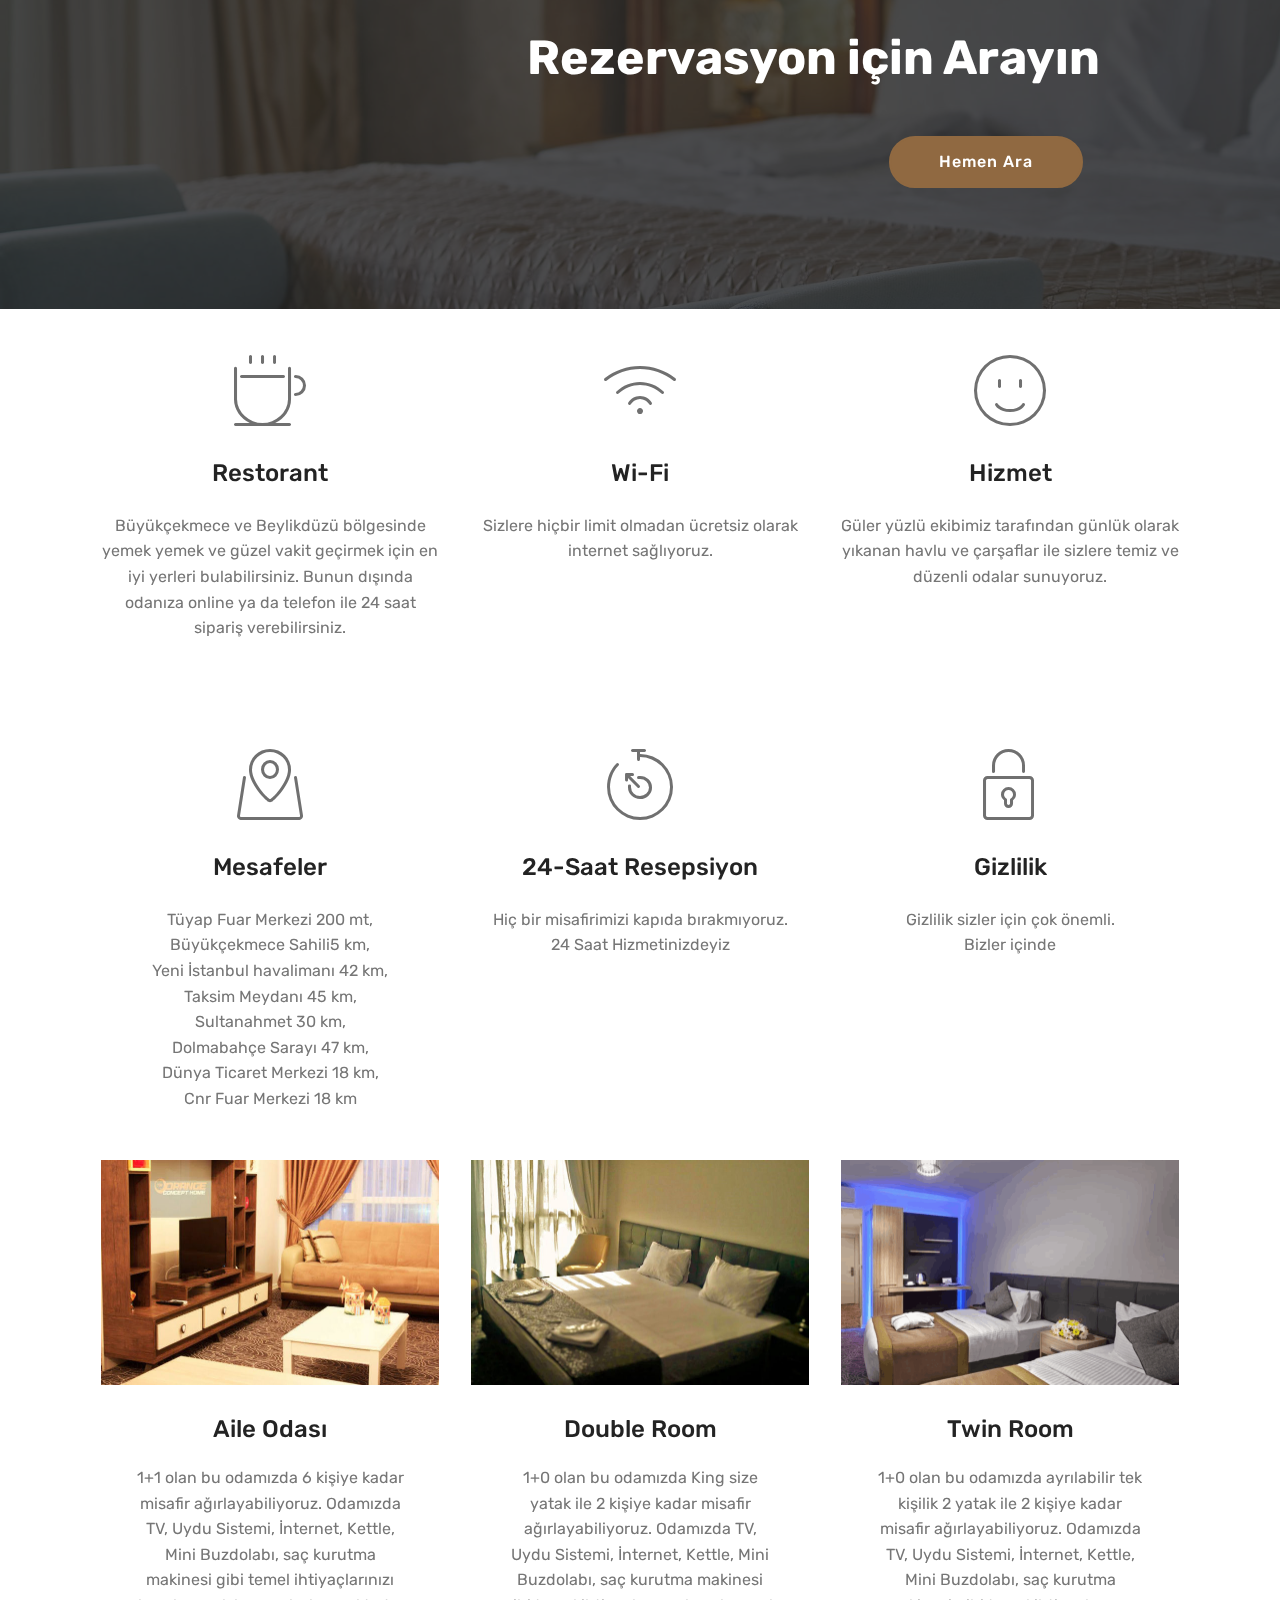
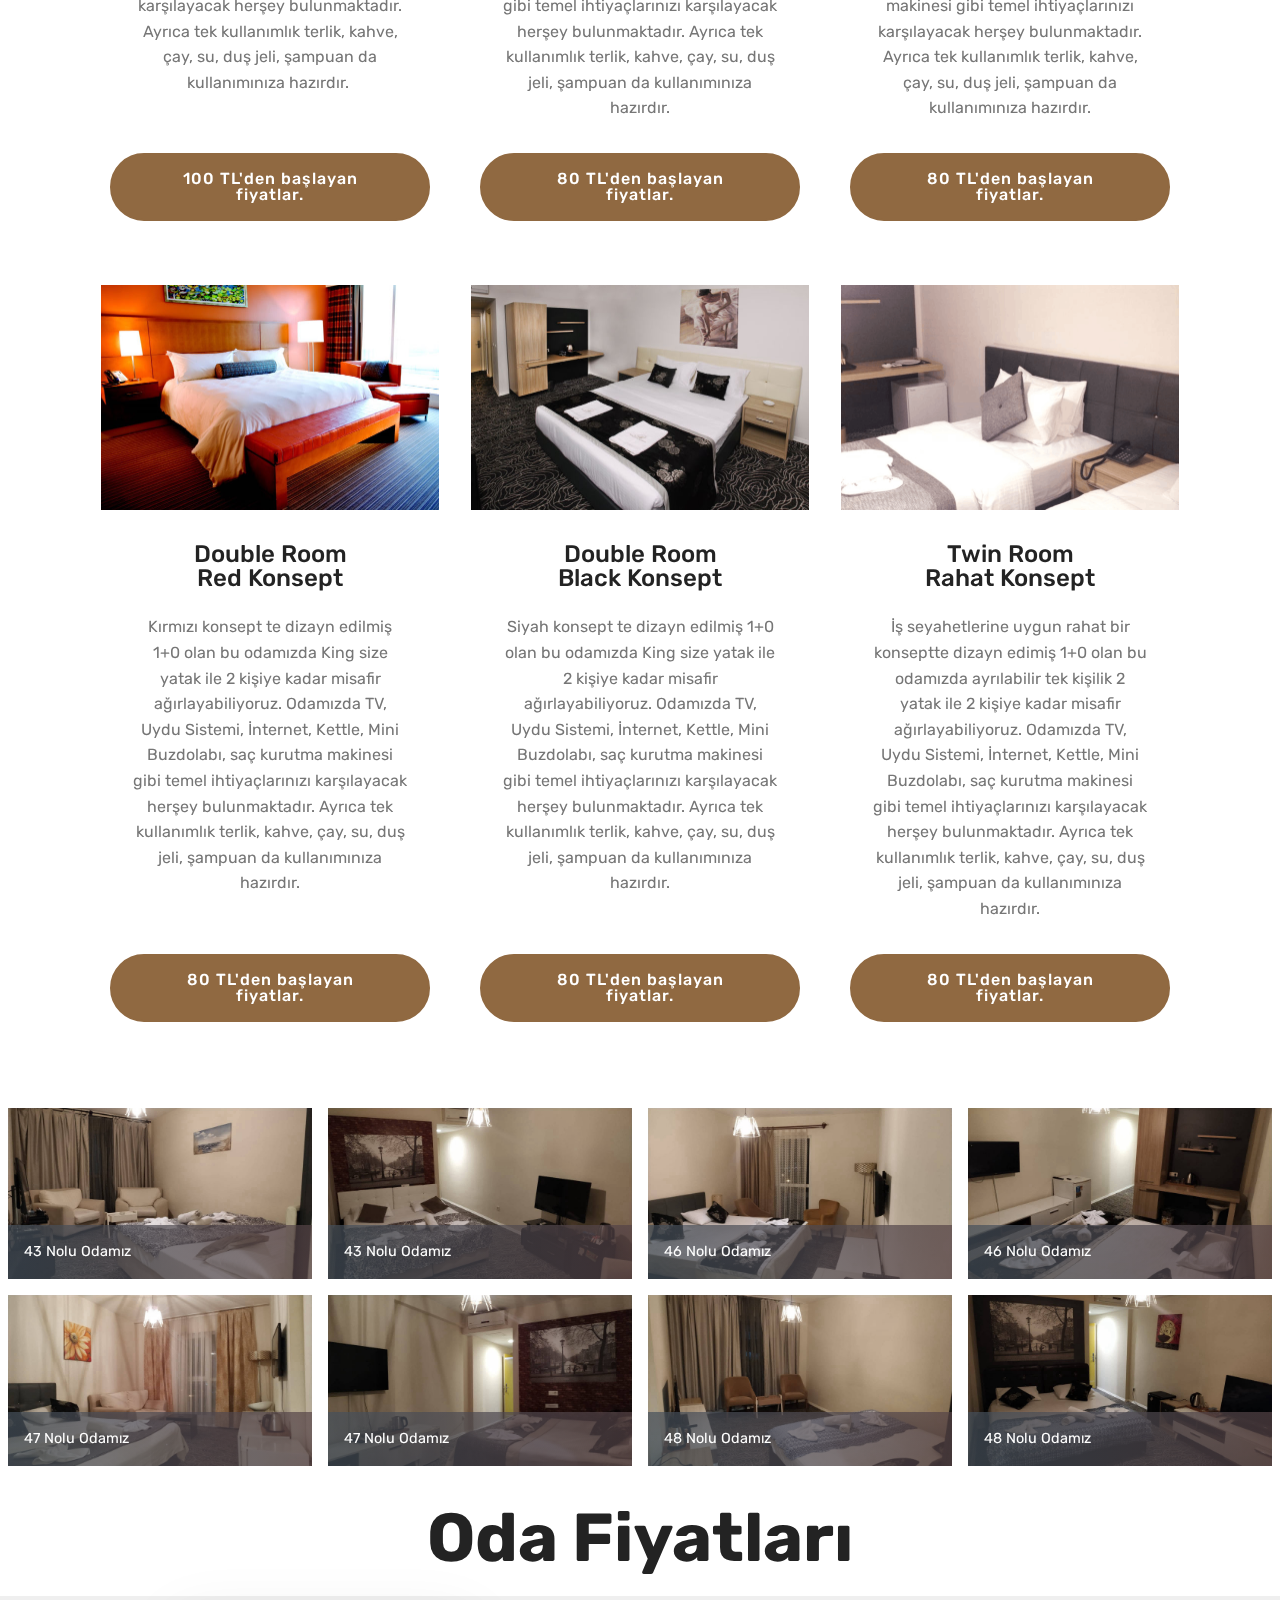
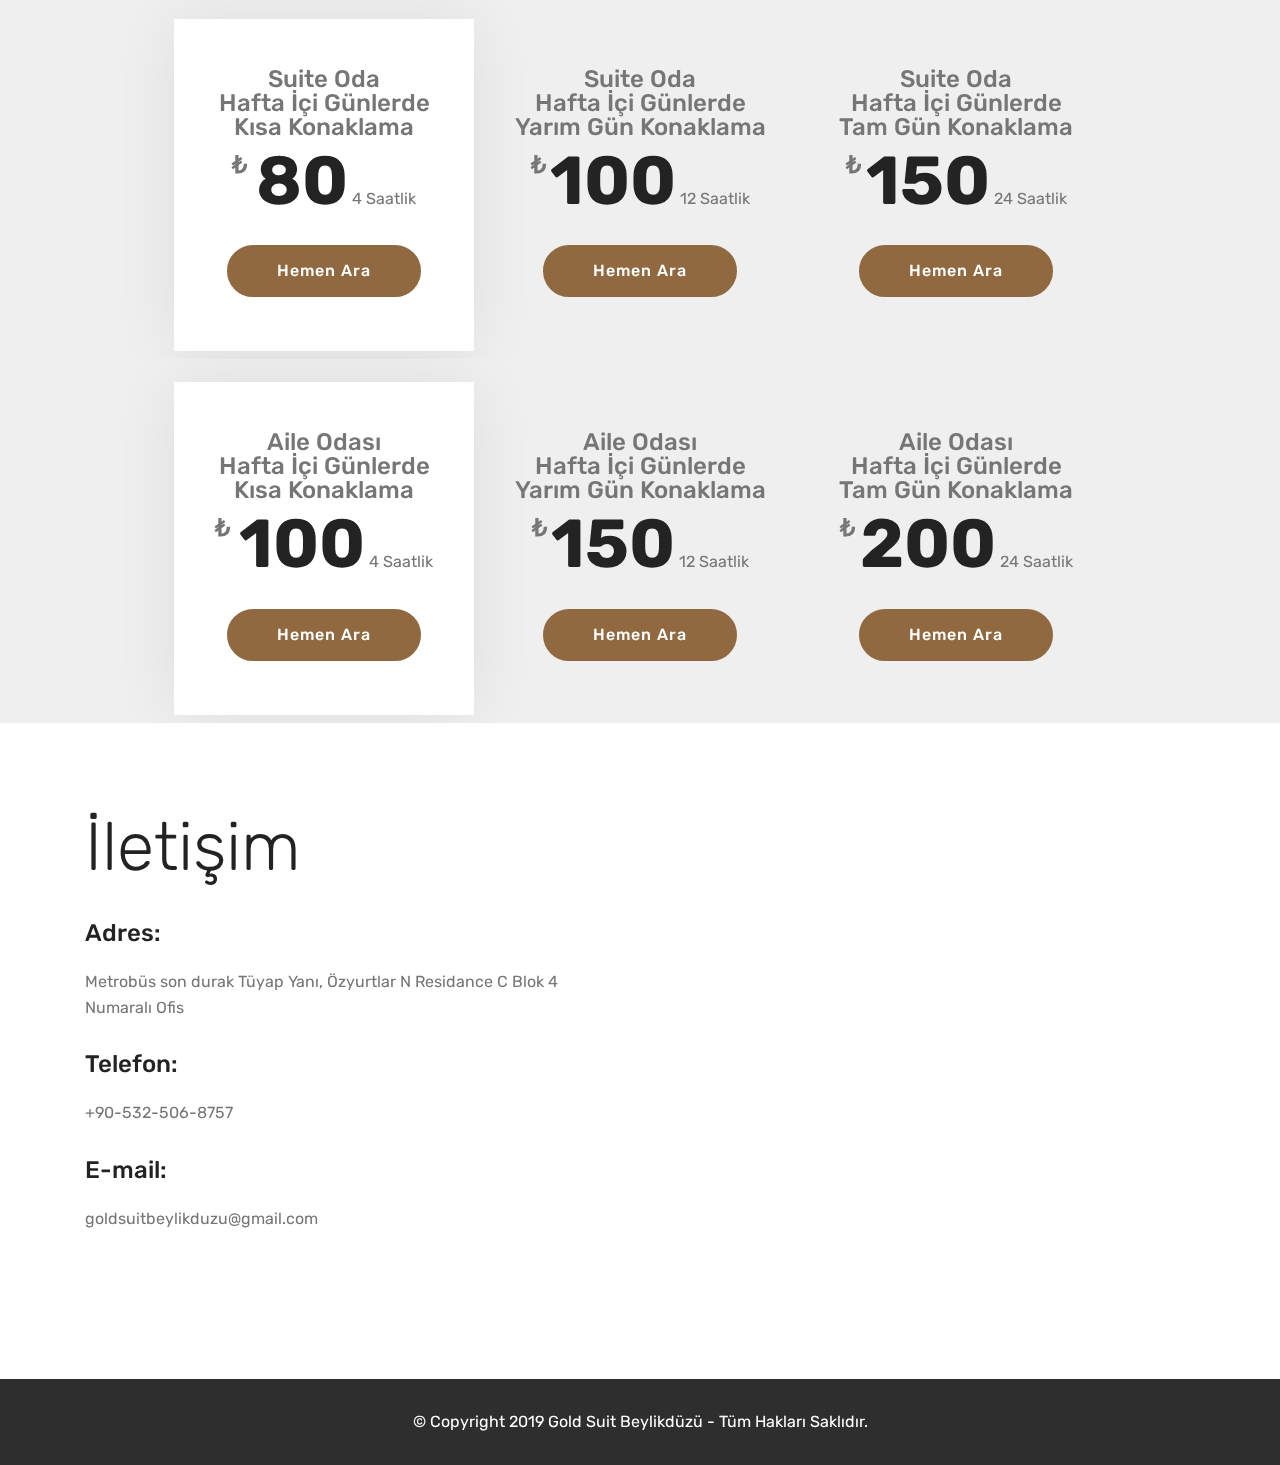
<file: arnavutkoy.html>
<!DOCTYPE html>
<html  >
<head>
  <!-- Site made with Mobirise Website Builder v4.11.2, https://mobirise.com -->
  <meta charset="UTF-8">
  <meta http-equiv="X-UA-Compatible" content="IE=edge">
  <meta name="generator" content="Mobirise v4.11.2, mobirise.com">
  <meta name="twitter:card" content="summary_large_image"/>
<meta name="twitter:image:src" content="assets/images/arnavutkoy-meta.jpg"/>
<meta property="og:image" content="assets/images/arnavutkoy-meta.jpg"/>
<meta name="twitter:title" content="Gold Suit Beylikdüzü"/>
<meta name="viewport" content="width=device-width, initial-scale=1, minimum-scale=1">
  <link rel="shortcut icon" href="assets/images/gold-suit-logo-122x122.jpg" type="image/x-icon">
  <meta name="description" content="Gold Suit Beylikdüzü | Tüyap Fuar Merkezi Yanında |Lüx Güvenli Temiz ve Düzenli">
  
  <title>Gold Suit Beylikdüzü</title>
  <link rel="stylesheet" href="assets/web/assets/mobirise-icons/mobirise-icons.css">
  <link rel="stylesheet" href="assets/web/assets/mobirise-icons2/mobirise2.css">
  <link rel="stylesheet" href="assets/bootstrap/css/bootstrap.min.css">
  <link rel="stylesheet" href="assets/bootstrap/css/bootstrap-grid.min.css">
  <link rel="stylesheet" href="assets/bootstrap/css/bootstrap-reboot.min.css">
  <link rel="stylesheet" href="assets/dropdown/css/style.css">
  <link rel="stylesheet" href="assets/tether/tether.min.css">
  <link rel="stylesheet" href="assets/theme/css/style.css">
  <link rel="stylesheet" href="assets/gallery/style.css">
  <link rel="preload" as="style" href="assets/mobirise/css/mbr-additional.css"><link rel="stylesheet" href="assets/mobirise/css/mbr-additional.css" type="text/css">
  
  
  
</head>
<body>

<!-- Analytics -->
 <!-- Yandex.Metrika counter -->
<script type="text/javascript" >
   (function(m,e,t,r,i,k,a){m[i]=m[i]||function(){(m[i].a=m[i].a||[]).push(arguments)};
   m[i].l=1*new Date();k=e.createElement(t),a=e.getElementsByTagName(t)[0],k.async=1,k.src=r,a.parentNode.insertBefore(k,a)})
   (window, document, "script", "https://mc.yandex.ru/metrika/tag.js", "ym");

   ym(56085202, "init", {
        clickmap:true,
        trackLinks:true,
        accurateTrackBounce:true,
        webvisor:true
   });
</script>
<noscript><div><img src="https://mc.yandex.ru/watch/56085202" style="position:absolute; left:-9999px;" alt="" /></div></noscript>
<!-- /Yandex.Metrika counter -->
  
  
  <!-- Global site tag (gtag.js) - Google Analytics -->
<script async src="https://www.googletagmanager.com/gtag/js?id=G-MM6QDNR1J0"></script>
<script>
  window.dataLayer = window.dataLayer || [];
  function gtag(){dataLayer.push(arguments);}
  gtag('js', new Date());

  gtag('config', 'G-MM6QDNR1J0');
</script>
  
  
  <!-- Google Tag Manager -->
<script>(function(w,d,s,l,i){w[l]=w[l]||[];w[l].push({'gtm.start':
new Date().getTime(),event:'gtm.js'});var f=d.getElementsByTagName(s)[0],
j=d.createElement(s),dl=l!='dataLayer'?'&l='+l:'';j.async=true;j.src=
'https://www.googletagmanager.com/gtm.js?id='+i+dl;f.parentNode.insertBefore(j,f);
})(window,document,'script','dataLayer','GTM-M4Z2XGS');</script>
<!-- End Google Tag Manager -->

<!-- Facebook JavaScript SDK -->
  <div id="fb-root"></div>
<script async defer crossorigin="anonymous" src="https://connect.facebook.net/en_GB/sdk.js#xfbml=1&version=v4.0"></script>

<!-- Google Tag Manager (noscript) -->
<noscript><iframe src="https://www.googletagmanager.com/ns.html?id=GTM-M4Z2XGS"
height="0" width="0" style="display:none;visibility:hidden"></iframe></noscript>
<!-- End Google Tag Manager (noscript) -->
<!-- /Analytics -->


  <section class="menu cid-rHHZ2GuGqx" once="menu" id="menu1-3c">

    

    <nav class="navbar navbar-expand beta-menu navbar-dropdown align-items-center navbar-fixed-top navbar-toggleable-sm">
        <button class="navbar-toggler navbar-toggler-right" type="button" data-toggle="collapse" data-target="#navbarSupportedContent" aria-controls="navbarSupportedContent" aria-expanded="false" aria-label="Toggle navigation">
            <div class="hamburger">
                <span></span>
                <span></span>
                <span></span>
                <span></span>
            </div>
        </button>
        <div class="menu-logo">
            <div class="navbar-brand">
                <span class="navbar-logo">
                    
                         <a href="tel:+90-532-506-8757"><img src="assets/images/gold-suit-logo-122x122.jpg" alt="Mobirise" title="" style="height: 3.8rem;"></a>
                    
                </span>
                <span class="navbar-caption-wrap"><a class="navbar-caption text-white display-4" href="tel:+905325068757">
                        Gold Suit Beylikdüzü</a></span>
            </div>
        </div>
        <div class="collapse navbar-collapse" id="navbarSupportedContent">
            <ul class="navbar-nav nav-dropdown" data-app-modern-menu="true"><li class="nav-item">
                    <a class="nav-link link text-white display-4" href="index.html#services2-2">
                        
                        Hakkımızda</a>
                </li>
                <li class="nav-item">
                    <a class="nav-link link text-white display-4" href="index.html#features5-5">
                        
                        Hizmetler</a>
                </li><li class="nav-item"><a class="nav-link link text-white display-4" href="index.html#features3-9">
                        
                        Odalar</a></li><li class="nav-item"><a class="nav-link link text-white display-4" href="index.html#pricing-tables2-c">
                        
                        Fiyatlar</a></li></ul>
            <div class="navbar-buttons mbr-section-btn"><a class="btn btn-sm btn-primary display-4" href="tel:+90-532-506-8757"><span class="mobi-mbri mobi-mbri-phone mbr-iconfont mbr-iconfont-btn"></span>
                    
                    Hemen Ara</a></div>
        </div>
    </nav>
</section>

<section class="engine"><a href="https://mobirise.info/a">online site builder</a></section><section class="cid-rHHZ2GTADd mbr-fullscreen mbr-parallax-background" id="header2-3d">

    

    <div class="mbr-overlay" style="opacity: 0.7; background-color: rgb(35, 35, 35);"></div>

    <div class="container align-center">
        <div class="row justify-content-md-center">
            <div class="mbr-white col-md-10">
                <h1 class="mbr-section-title mbr-bold pb-3 mbr-fonts-style display-5"><span style="font-weight: normal;">
                    Hoş Geldiniz</span></h1>
                <h3 class="mbr-section-subtitle align-center mbr-light pb-3 mbr-fonts-style display-1">
                    Gold Suit Beylikdüzü</h3>
                <p class="mbr-text pb-3 mbr-fonts-style display-7">Her Zaman Kapımız Açık | +90-532-506-8757<br></p>
                <div class="mbr-section-btn"><a class="btn btn-md btn-primary display-4" href="https://wa.me/905377445619/?text=Merhaba%20Bo%C5%9F%20odalar%C4%B1n%C4%B1z%20hakk%C4%B1nda%20bilgi%20alabilir%20miyim?">WhatsApp</a> <a class="btn btn-md btn-primary display-4" href="tel:+90-532-506-8757">Hemen Ara</a></div>
            </div>
        </div>
    </div>
    
</section>

<section class="services2 cid-rHHZ2Hkf2R" id="services2-3e">
    <!---->
    
    <!---->
    <!--Overlay-->
    
    <!--Container-->
    <div class="container">
        <div class="col-md-12">
            <div class="media-container-row">
                <div class="mbr-figure" style="width: 60%;">
                    <img src="assets/images/gold-suit-logo-1168x1168.jpg" alt="Mobirise" title="">
                </div>
                <div class="align-left aside-content">
                    <h2 class="mbr-title pt-2 mbr-fonts-style display-2">
                        Hakkımızda</h2>
                    <div class="mbr-section-text">
                        <p class="mbr-text text1 pt-2 mbr-light mbr-fonts-style display-7">Otelcilikte deneyimli kadrosuyla kurulan Gold Suit Beylikdüzü siz değerli misafirlerine şehrin yoğunluğundan ve kalabalığından uzakta, İstanbul Tüyap Fuar Merkezine 200 mt mesafede, hizmet yaklaşımı, teknik altyapısı, konforu ile 10 adet 1+0 ve 4 adet 1+1 odamız ile hizmet veren fuar, kongre ve günlük konaklama apartıdır.
<br> "Çalıştığınız Yerde Dinlenmenin" keyfini çıkartacağınız standart, deluxe, deluxe süit, executive süit ve Aile süitlerimizde keyifli bir konaklama deneyimi sizi bekliyor! 
<br>Odalarımızda Tv, Uydu Sistemi, Kablosuz İnternet, Minibar, Klima, Kettle Standart olarak mevcuttur.</p>
                        
                    </div>
                    <!--Btn-->
                    <div class="mbr-section-btn pt-3 align-center"><a href="https://wa.me/905377445619/?text=Merhaba%20Bo%C5%9F%20odalar%C4%B1n%C4%B1z%20hakk%C4%B1nda%20bilgi%20alabilir%20miyim?" class="btn btn-primary display-4">
                            WhatsApp</a></div>
                </div>
            </div>
        </div>
    </div>
</section>

<section class="mbr-section info4 cid-rHHZ2HUV4m" id="info4-3f">

    

    <div class="mbr-overlay" style="opacity: 0.8; background-color: rgb(35, 35, 35);">
    </div>
    <div class="container">
        <div class="justify-content-center row">
            <div class="media-container-column title col-12 col-md-10">
                <h2 class="align-right mbr-bold mbr-white pb-3 mbr-fonts-style display-2">Rezervasyon için Arayın</h2>
                
                
                <div class="mbr-section-btn align-right py-4"><a class="btn btn-primary display-4" href="tel:+90-532-506-8757">Hemen Ara</a></div>
            </div>
        </div>
    </div>
</section>

<section class="features5 cid-rHHZ2Inygb" id="features5-3g">
    
    

    
    <div class="container">
        <div class="media-container-row">

            <div class="card p-3 col-12 col-md-6 col-lg-4">
                <div class="card-img pb-3">
                    <span class="mbr-iconfont mbri-hot-cup"></span>
                </div>
                <div class="card-box">
                    <h4 class="card-title py-3 mbr-fonts-style display-5">
                        Restorant
                    </h4>
                    <p class="mbr-text mbr-fonts-style display-7">Büyükçekmece ve Beylikdüzü bölgesinde yemek yemek ve güzel vakit geçirmek için en iyi yerleri bulabilirsiniz. Bunun dışında odanıza online ya da telefon ile 24 saat sipariş verebilirsiniz.</p>
                </div>
            </div>

            <div class="card p-3 col-12 col-md-6 col-lg-4">
                <div class="card-img pb-3">
                    <span class="mbr-iconfont mbri-wifi"></span>
                </div>
                <div class="card-box">
                    <h4 class="card-title py-3 mbr-fonts-style display-5">
                        Wi-Fi
                    </h4>
                    <p class="mbr-text mbr-fonts-style display-7">Sizlere hiçbir limit olmadan ücretsiz olarak internet sağlıyoruz.</p>
                </div>
            </div>

            <div class="card p-3 col-12 col-md-6 col-lg-4">
                <div class="card-img pb-3">
                    <span class="mbr-iconfont mbri-smile-face"></span>
                </div>
                <div class="card-box">
                    <h4 class="card-title py-3 mbr-fonts-style display-5">
                        Hizmet
                    </h4>
                    <p class="mbr-text mbr-fonts-style display-7">Güler yüzlü ekibimiz tarafından günlük olarak yıkanan havlu ve çarşaflar ile sizlere temiz ve düzenli odalar sunuyoruz.</p>
                </div>
            </div>

            
        </div>
    </div>
</section>

<section class="features5 cid-rHHZ2J03U7" id="features5-3h">
    
    

    
    <div class="container">
        <div class="media-container-row">

            <div class="card p-3 col-12 col-md-6 col-lg-4">
                <div class="card-img pb-3">
                    <span class="mbr-iconfont mbri-map-pin"></span>
                </div>
                <div class="card-box">
                    <h4 class="card-title py-3 mbr-fonts-style display-5">
                        Mesafeler
                    </h4>
                    <p class="mbr-text mbr-fonts-style display-7">Tüyap Fuar Merkezi 200 mt,
<br>Büyükçekmece Sahili5 km,
<br>Yeni İstanbul havalimanı 42 km,
<br>Taksim Meydanı 45 km, 
<br>Sultanahmet 30 km, 
<br>Dolmabahçe Sarayı 47 km,
<br>Dünya Ticaret Merkezi 18 km, 
<br>Cnr Fuar Merkezi 18 km</p>
                </div>
            </div>

            <div class="card p-3 col-12 col-md-6 col-lg-4">
                <div class="card-img pb-3">
                    <span class="mbr-iconfont mbri-timer"></span>
                </div>
                <div class="card-box">
                    <h4 class="card-title py-3 mbr-fonts-style display-5">24-Saat Resepsiyon</h4>
                    <p class="mbr-text mbr-fonts-style display-7">Hiç bir misafirimizi kapıda bırakmıyoruz. 
<br>24 Saat Hizmetinizdeyiz</p>
                </div>
            </div>

            <div class="card p-3 col-12 col-md-6 col-lg-4">
                <div class="card-img pb-3">
                    <span class="mbr-iconfont mbri-lock"></span>
                </div>
                <div class="card-box">
                    <h4 class="card-title py-3 mbr-fonts-style display-5">
                        Gizlilik</h4>
                    <p class="mbr-text mbr-fonts-style display-7">Gizlilik sizler için çok önemli.
<br>Bizler içinde</p>
                </div>
            </div>

            
        </div>
    </div>
</section>

<section class="features3 cid-rHHZ2JGlJC" id="features3-3i">

    

    
    <div class="container">
        <div class="media-container-row">
            <div class="card p-3 col-12 col-md-6 col-lg-4">
                <div class="card-wrapper">
                    <div class="card-img">
                        <img src="assets/images/4-676x451.jpg" alt="Mobirise" title="">
                    </div>
                    <div class="card-box">
                        <h4 class="card-title mbr-fonts-style display-5">Aile Odası</h4>
                        <p class="mbr-text mbr-fonts-style display-7">1+1 olan bu odamızda 6 kişiye kadar misafir ağırlayabiliyoruz. Odamızda TV, Uydu Sistemi, İnternet, Kettle, Mini Buzdolabı, saç kurutma makinesi gibi temel ihtiyaçlarınızı karşılayacak herşey bulunmaktadır. Ayrıca tek kullanımlık terlik, kahve, çay, su, duş jeli, şampuan da kullanımınıza hazırdır.&nbsp;<br><br></p>
                    </div>
                    <div class="mbr-section-btn text-center"><a href="tel:+90-532-506-8757" class="btn btn-primary display-4">100 TL'den başlayan fiyatlar.</a></div>
                </div>
            </div>

            <div class="card p-3 col-12 col-md-6 col-lg-4">
                <div class="card-wrapper">
                    <div class="card-img">
                        <img src="assets/images/luxary-double-676x451.jpg" alt="Mobirise" title="">
                    </div>
                    <div class="card-box">
                        <h4 class="card-title mbr-fonts-style display-5">Double Room
</h4>
                        <p class="mbr-text mbr-fonts-style display-7">1+0 olan bu odamızda King size yatak ile 2 kişiye kadar misafir ağırlayabiliyoruz. Odamızda TV, Uydu Sistemi, İnternet, Kettle, Mini Buzdolabı, saç kurutma makinesi gibi temel ihtiyaçlarınızı karşılayacak herşey bulunmaktadır. Ayrıca tek kullanımlık terlik, kahve, çay, su, duş jeli, şampuan da kullanımınıza hazırdır.
<br></p>
                    </div>
                    <div class="mbr-section-btn text-center"><a href="tel:+90-532-506-8757" class="btn btn-primary display-4">80 TL'den başlayan fiyatlar.</a></div>
                </div>
            </div>

            <div class="card p-3 col-12 col-md-6 col-lg-4">
                <div class="card-wrapper">
                    <div class="card-img">
                        <img src="assets/images/luxary-twin-676x451.png" alt="Mobirise" title="">
                    </div>
                    <div class="card-box">
                        <h4 class="card-title mbr-fonts-style display-5">Twin Room
</h4>
                        <p class="mbr-text mbr-fonts-style display-7">1+0 olan bu odamızda ayrılabilir tek kişilik 2 yatak ile 2 kişiye kadar misafir ağırlayabiliyoruz. Odamızda TV, Uydu Sistemi, İnternet, Kettle, Mini Buzdolabı, saç kurutma makinesi gibi temel ihtiyaçlarınızı karşılayacak herşey bulunmaktadır. Ayrıca tek kullanımlık terlik, kahve, çay, su, duş jeli, şampuan da kullanımınıza hazırdır.
<br></p>
                    </div>
                    <div class="mbr-section-btn text-center"><a href="tel:+90-532-506-8757" class="btn btn-primary display-4">80 TL'den başlayan fiyatlar.</a></div>
                </div>
            </div>

            
        </div>
    </div>
</section>

<section class="features3 cid-rHHZ2KCMk7" id="features3-3j">

    

    
    <div class="container">
        <div class="media-container-row">
            <div class="card p-3 col-12 col-md-6 col-lg-4">
                <div class="card-wrapper">
                    <div class="card-img">
                        <img src="assets/images/red-concept-676x451.jpg" alt="Mobirise" title="">
                    </div>
                    <div class="card-box">
                        <h4 class="card-title mbr-fonts-style display-5">Double Room
<div>Red Konsept</div></h4>
                        <p class="mbr-text mbr-fonts-style display-7">Kırmızı konsept te dizayn edilmiş 1+0 olan bu odamızda King size yatak ile 2 kişiye kadar misafir ağırlayabiliyoruz. Odamızda TV, Uydu Sistemi, İnternet, Kettle, Mini Buzdolabı, saç kurutma makinesi gibi temel ihtiyaçlarınızı karşılayacak herşey bulunmaktadır. Ayrıca tek kullanımlık terlik, kahve, çay, su, duş jeli, şampuan da kullanımınıza hazırdır.<br><br></p>
                    </div>
                    <div class="mbr-section-btn text-center"><a href="tel:+90-532-506-8757" class="btn btn-primary display-4">80 TL'den başlayan fiyatlar.</a></div>
                </div>
            </div>

            <div class="card p-3 col-12 col-md-6 col-lg-4">
                <div class="card-wrapper">
                    <div class="card-img">
                        <img src="assets/images/doubleroomblack-676x451.jpg" alt="Mobirise" title="">
                    </div>
                    <div class="card-box">
                        <h4 class="card-title mbr-fonts-style display-5">Double Room
<div>Black Konsept</div></h4>
                        <p class="mbr-text mbr-fonts-style display-7">Siyah konsept te dizayn edilmiş 1+0 olan bu odamızda King size yatak ile 2 kişiye kadar misafir ağırlayabiliyoruz. Odamızda TV, Uydu Sistemi, İnternet, Kettle, Mini Buzdolabı, saç kurutma makinesi gibi temel ihtiyaçlarınızı karşılayacak herşey bulunmaktadır. Ayrıca tek kullanımlık terlik, kahve, çay, su, duş jeli, şampuan da kullanımınıza hazırdır.<br><br></p>
                    </div>
                    <div class="mbr-section-btn text-center"><a href="tel:+90-532-506-8757" class="btn btn-primary display-4">80 TL'den başlayan fiyatlar.</a></div>
                </div>
            </div>

            <div class="card p-3 col-12 col-md-6 col-lg-4">
                <div class="card-wrapper">
                    <div class="card-img">
                        <img src="assets/images/comfortable-twin-676x451.png" alt="Mobirise" title="">
                    </div>
                    <div class="card-box">
                        <h4 class="card-title mbr-fonts-style display-5">Twin Room
<div>Rahat Konsept</div></h4>
                        <p class="mbr-text mbr-fonts-style display-7">İş seyahetlerine uygun rahat bir konseptte dizayn edimiş 1+0 olan bu odamızda ayrılabilir tek kişilik 2 yatak ile 2 kişiye kadar misafir ağırlayabiliyoruz. Odamızda TV, Uydu Sistemi, İnternet, Kettle, Mini Buzdolabı, saç kurutma makinesi gibi temel ihtiyaçlarınızı karşılayacak herşey bulunmaktadır. Ayrıca tek kullanımlık terlik, kahve, çay, su, duş jeli, şampuan da kullanımınıza hazırdır.<br></p>
                    </div>
                    <div class="mbr-section-btn text-center"><a href="tel:+90-532-506-8757" class="btn btn-primary display-4">80 TL'den başlayan fiyatlar.</a></div>
                </div>
            </div>

            
        </div>
    </div>
</section>

<section class="mbr-gallery mbr-slider-carousel cid-rHHZ2LhflF" id="gallery3-3k">

    

    <div>
        <div><!-- Filter --><!-- Gallery --><div class="mbr-gallery-row"><div class="mbr-gallery-layout-default"><div><div><div class="mbr-gallery-item mbr-gallery-item--p1" data-video-url="false" data-tags="Awesome"><div href="#lb-gallery3-3k" data-slide-to="0" data-toggle="modal"><img src="assets/images/1-1600x900-800x450.jpg" alt="Gold Suit Beylikdüzü" title="43 Nolu Oda"><span class="icon-focus"></span><span class="mbr-gallery-title mbr-fonts-style display-7">43 Nolu Odamız</span></div></div><div class="mbr-gallery-item mbr-gallery-item--p1" data-video-url="false" data-tags="Responsive"><div href="#lb-gallery3-3k" data-slide-to="1" data-toggle="modal"><img src="assets/images/9-1600x900-800x450.jpg" alt="Gold Suit Beylikdüzü" title="43 Nolu Oda_2"><span class="icon-focus"></span><span class="mbr-gallery-title mbr-fonts-style display-7">43 Nolu Odamız</span></div></div><div class="mbr-gallery-item mbr-gallery-item--p1" data-video-url="false" data-tags="Creative"><div href="#lb-gallery3-3k" data-slide-to="2" data-toggle="modal"><img src="assets/images/3-1600x900-800x450.jpg" alt="Gold Suit Beylikdüzü" title="46 Nolu Oda"><span class="icon-focus"></span><span class="mbr-gallery-title mbr-fonts-style display-7">46 Nolu Odamız</span></div></div><div class="mbr-gallery-item mbr-gallery-item--p1" data-video-url="false" data-tags="Animated"><div href="#lb-gallery3-3k" data-slide-to="3" data-toggle="modal"><img src="assets/images/2-1600x900-800x450.jpg" alt="Gold Suit Beylikdüzü" title="46 Nolu Oda_2"><span class="icon-focus"></span><span class="mbr-gallery-title mbr-fonts-style display-7">46 Nolu Odamız</span></div></div><div class="mbr-gallery-item mbr-gallery-item--p1" data-video-url="false" data-tags="Awesome"><div href="#lb-gallery3-3k" data-slide-to="4" data-toggle="modal"><img src="assets/images/2-1-1600x900-800x450.jpg" alt="Gold Suit Beylikdüzü" title="47 Nolu Oda"><span class="icon-focus"></span><span class="mbr-gallery-title mbr-fonts-style display-7">47 Nolu Odamız</span></div></div><div class="mbr-gallery-item mbr-gallery-item--p1" data-video-url="false" data-tags="Awesome"><div href="#lb-gallery3-3k" data-slide-to="5" data-toggle="modal"><img src="assets/images/6-1600x900-800x450.jpg" alt="Gold Suit Beylikdüzü" title="47 Nolu Oda_2"><span class="icon-focus"></span><span class="mbr-gallery-title mbr-fonts-style display-7">47 Nolu Odamız</span></div></div><div class="mbr-gallery-item mbr-gallery-item--p1" data-video-url="false" data-tags="Responsive"><div href="#lb-gallery3-3k" data-slide-to="6" data-toggle="modal"><img src="assets/images/1-2-1600x900-800x450.jpg" alt="Gold Suit Beylikdüzü" title="48 Nolu Oda"><span class="icon-focus"></span><span class="mbr-gallery-title mbr-fonts-style display-7">48 Nolu Odamız</span></div></div><div class="mbr-gallery-item mbr-gallery-item--p1" data-video-url="false" data-tags="Animated"><div href="#lb-gallery3-3k" data-slide-to="7" data-toggle="modal"><img src="assets/images/2-2-1600x900-800x450.jpg" alt="Gold Suit Beylikdüzü" title="48 Nolu Oda_2"><span class="icon-focus"></span><span class="mbr-gallery-title mbr-fonts-style display-7">48 Nolu Odamız</span></div></div></div></div><div class="clearfix"></div></div></div><!-- Lightbox --><div data-app-prevent-settings="" class="mbr-slider modal fade carousel slide" tabindex="-1" data-keyboard="true" data-interval="false" id="lb-gallery3-3k"><div class="modal-dialog"><div class="modal-content"><div class="modal-body"><ol class="carousel-indicators"><li data-app-prevent-settings="" data-target="#lb-gallery3-3k" class=" active" data-slide-to="0"></li><li data-app-prevent-settings="" data-target="#lb-gallery3-3k" data-slide-to="1"></li><li data-app-prevent-settings="" data-target="#lb-gallery3-3k" data-slide-to="2"></li><li data-app-prevent-settings="" data-target="#lb-gallery3-3k" data-slide-to="3"></li><li data-app-prevent-settings="" data-target="#lb-gallery3-3k" data-slide-to="4"></li><li data-app-prevent-settings="" data-target="#lb-gallery3-3k" data-slide-to="5"></li><li data-app-prevent-settings="" data-target="#lb-gallery3-3k" data-slide-to="6"></li><li data-app-prevent-settings="" data-target="#lb-gallery3-3k" data-slide-to="7"></li></ol><div class="carousel-inner"><div class="carousel-item active"><img src="assets/images/1-1600x900.jpg" alt="Gold Suit Beylikdüzü" title="43 Nolu Oda"></div><div class="carousel-item"><img src="assets/images/9-1600x900.jpg" alt="Gold Suit Beylikdüzü" title="43 Nolu Oda_2"></div><div class="carousel-item"><img src="assets/images/3-1600x900.jpg" alt="Gold Suit Beylikdüzü" title="46 Nolu Oda"></div><div class="carousel-item"><img src="assets/images/2-1600x900.jpg" alt="Gold Suit Beylikdüzü" title="46 Nolu Oda_2"></div><div class="carousel-item"><img src="assets/images/2-1-1600x900.jpg" alt="Gold Suit Beylikdüzü" title="47 Nolu Oda"></div><div class="carousel-item"><img src="assets/images/6-1600x900.jpg" alt="Gold Suit Beylikdüzü" title="47 Nolu Oda_2"></div><div class="carousel-item"><img src="assets/images/1-2-1600x900.jpg" alt="Gold Suit Beylikdüzü" title="48 Nolu Oda"></div><div class="carousel-item"><img src="assets/images/2-2-1600x900.jpg" alt="Gold Suit Beylikdüzü" title="48 Nolu Oda_2"></div></div><a class="carousel-control carousel-control-prev" role="button" data-slide="prev" href="#lb-gallery3-3k"><span class="mbri-left mbr-iconfont" aria-hidden="true"></span><span class="sr-only">Previous</span></a><a class="carousel-control carousel-control-next" role="button" data-slide="next" href="#lb-gallery3-3k"><span class="mbri-right mbr-iconfont" aria-hidden="true"></span><span class="sr-only">Next</span></a><a class="close" href="#" role="button" data-dismiss="modal"><span class="sr-only">Close</span></a></div></div></div></div></div>
    </div>

</section>

<section class="mbr-section content4 cid-rHHZ2MwCvR" id="content4-3l">

    

    <div class="container">
        <div class="media-container-row">
            <div class="title col-12 col-md-8">
                <h2 class="align-center pb-3 mbr-fonts-style display-1"><strong>
                    Oda Fiyatları</strong></h2>
                
                
            </div>
        </div>
    </div>
</section>

<section class="pricing-table2 cid-rHHZ2MWG4J" id="pricing-tables2-3m">

    

    

    <div class="container">
        <div class="media-container-row">

            <div class="plan col-12 mx-2 my-2 justify-content-center favorite col-lg-4">
                <div class="plan-header text-center pt-5">
                    <h3 class="plan-title mbr-fonts-style display-5">Suite Oda<br>Hafta İçi Günlerde<br>Kısa Konaklama</h3>
                    <div class="plan-price">
                        <span class="price-value mbr-fonts-style display-5">₺&nbsp;</span>
                        <span class="price-figure mbr-fonts-style display-1">80</span>
                        <small class="price-term mbr-fonts-style display-7">
                            4 Saatlik</small>
                    </div>
                </div>
                <div class="plan-body">
                    <div class="plan-list align-center">
                        <ul class="list-group list-group-flush mbr-fonts-style display-7"></ul>
                    </div>
                    <div class="mbr-section-btn text-center py-4 pb-5"><a href="tel:+90-532-506-8757" class="btn btn-primary display-4">Hemen Ara</a></div>
                </div>
            </div>

            <div class="plan col-12 mx-2 my-2 justify-content-center col-lg-4">
                <div class="plan-header text-center pt-5">
                    <h3 class="plan-title mbr-fonts-style display-5">Suite Oda<br>Hafta İçi Günlerde<br>Yarım Gün Konaklama</h3>
                    <div class="plan-price">
                        <span class="price-value mbr-fonts-style display-5">₺</span>
                        <span class="price-figure mbr-fonts-style display-1">
                            100</span>
                        <small class="price-term mbr-fonts-style display-7">
                            12 Saatlik</small>
                    </div>
                </div>
                <div class="plan-body">
                    <div class="plan-list align-center">
                        <ul class="list-group list-group-flush mbr-fonts-style display-7"></ul>
                    </div>
                    <div class="mbr-section-btn text-center py-4 pb-5"><a href="tel:+90-532-506-8757" class="btn btn-primary display-4">Hemen Ara</a></div>
                </div>
            </div>

            <div class="plan col-12 mx-2 my-2 justify-content-center col-lg-4">
                <div class="plan-header text-center pt-5">
                    <h3 class="plan-title mbr-fonts-style display-5">Suite Oda<br>Hafta İçi Günlerde<br>Tam Gün Konaklama</h3>
                    <div class="plan-price">
                        <span class="price-value mbr-fonts-style display-5">
                            ₺                        </span>
                        <span class="price-figure mbr-fonts-style display-1">
                            150</span>
                        <small class="price-term mbr-fonts-style display-7">
                            24 Saatlik</small>
                    </div>
                </div>
                <div class="plan-body">
                    <div class="plan-list align-center">
                        <ul class="list-group list-group-flush mbr-fonts-style display-7"></ul>
                    </div>
                    <div class="mbr-section-btn text-center py-4 pb-5"><a href="tel:+90-532-506-8757" class="btn btn-primary display-4">Hemen Ara</a></div>
                </div>
            </div>

            

        </div>
    </div>
</section>

<section class="pricing-table2 cid-rHHZ2NJh9U" id="pricing-tables2-3n">

    

    

    <div class="container">
        <div class="media-container-row">

            <div class="plan col-12 mx-2 my-2 justify-content-center favorite col-lg-4">
                <div class="plan-header text-center pt-5">
                    <h3 class="plan-title mbr-fonts-style display-5">Aile Odası<br>Hafta İçi Günlerde<br>Kısa Konaklama</h3>
                    <div class="plan-price">
                        <span class="price-value mbr-fonts-style display-5">₺&nbsp;</span>
                        <span class="price-figure mbr-fonts-style display-1">
                            100</span>
                        <small class="price-term mbr-fonts-style display-7">
                            4 Saatlik</small>
                    </div>
                </div>
                <div class="plan-body">
                    <div class="plan-list align-center">
                        <ul class="list-group list-group-flush mbr-fonts-style display-7"></ul>
                    </div>
                    <div class="mbr-section-btn text-center py-4 pb-5"><a href="tel:+90-532-506-8757" class="btn btn-primary display-4">Hemen Ara</a></div>
                </div>
            </div>

            <div class="plan col-12 mx-2 my-2 justify-content-center col-lg-4">
                <div class="plan-header text-center pt-5">
                    <h3 class="plan-title mbr-fonts-style display-5">Aile Odası<br>Hafta İçi Günlerde<br>Yarım Gün Konaklama</h3>
                    <div class="plan-price">
                        <span class="price-value mbr-fonts-style display-5">₺</span>
                        <span class="price-figure mbr-fonts-style display-1">
                            150</span>
                        <small class="price-term mbr-fonts-style display-7">
                            12 Saatlik</small>
                    </div>
                </div>
                <div class="plan-body">
                    <div class="plan-list align-center">
                        <ul class="list-group list-group-flush mbr-fonts-style display-7"></ul>
                    </div>
                    <div class="mbr-section-btn text-center py-4 pb-5"><a href="tel:+90-532-506-8757" class="btn btn-primary display-4">Hemen Ara</a></div>
                </div>
            </div>

            <div class="plan col-12 mx-2 my-2 justify-content-center col-lg-4">
                <div class="plan-header text-center pt-5">
                    <h3 class="plan-title mbr-fonts-style display-5">Aile Odası<br>Hafta İçi Günlerde<br>Tam Gün Konaklama</h3>
                    <div class="plan-price">
                        <span class="price-value mbr-fonts-style display-5">
                            ₺                        </span>
                        <span class="price-figure mbr-fonts-style display-1">
                            200</span>
                        <small class="price-term mbr-fonts-style display-7">
                            24 Saatlik</small>
                    </div>
                </div>
                <div class="plan-body">
                    <div class="plan-list align-center">
                        <ul class="list-group list-group-flush mbr-fonts-style display-7"></ul>
                    </div>
                    <div class="mbr-section-btn text-center py-4 pb-5"><a href="tel:+90-532-506-8757" class="btn btn-primary display-4">Hemen Ara</a></div>
                </div>
            </div>

            

        </div>
    </div>
</section>

<section class="mbr-section contacts1 cid-rHHZ2OHjdf" id="contacts1-3o">
    <!---->
    
    <!---->
    <!--Overlay-->
    
    <!--Container-->
    <div class="container">
        <div class="row">
            <!--Titles-->
            <div class="title col-12">
                <h2 class="align-left mbr-fonts-style display-1">
                    İletişim</h2>
                
            </div>
            <!--Left-->
            <div class="col-12 col-md-6">
                <div class="left-block wrapper">
                    <div class="b b-adress">
                        <h5 class="align-left mbr-fonts-style m-0 display-5">
                            Adres:
                        </h5>
                        <p class="mbr-text align-left mbr-fonts-style display-7">
                            Metrobüs son durak Tüyap Yanı, Özyurtlar N Residance C Blok 4 Numaralı Ofis
                        </p>
                    </div>
                    <div class="b b-phone">
                        <h5 class="align-left mbr-fonts-style m-0 display-5">
                            Telefon:
                        </h5>
                        <p class="mbr-text align-left mbr-fonts-style display-7">
                            +90-532-506-8757
                        </p>
                    </div>
                    <div class="b b-mail">
                        <h5 class="align-left mbr-fonts-style m-0 display-5">
                            E-mail:
                        </h5>
                        <p class="mbr-text align-left mbr-fonts-style display-7">
                            goldsuitbeylikduzu@gmail.com
                        </p>
                    </div>
                </div>
            </div>
            <!--Right-->
            <div class="col-12 col-md-6">
                <div class="google-map"><iframe frameborder="0" style="border:0" src="https://www.google.com/maps/embed?pb=!1m18!1m12!1m3!1d3009.996753110517!2d28.62445631537468!3d41.025326979299!2m3!1f0!2f0!3f0!3m2!1i1024!2i768!4f13.1!3m3!1m2!1s0x14b55f4e0f29636d%3A0xead13237781a59bb!2sGold%20Suit%20Beylikd%C3%BCz%C3%BC!5e0!3m2!1sen!2str!4v1569243731306!5m2!1sen!2str" allowfullscreen=""></iframe></div>
            </div>
        </div>
    </div>
</section>

<section once="footers" class="cid-rHHZ2PB89W" id="footer6-3p">

    

    

    <div class="container">
        <div class="media-container-row align-center mbr-white">
            <div class="col-12">
                <p class="mbr-text mb-0 mbr-fonts-style display-7">
                    © Copyright 2019 Gold Suit Beylikdüzü - Tüm Hakları Saklıdır.</p>
            </div>
        </div>
    </div>
</section>


  <script src="assets/popper/popper.min.js"></script>
  <script src="assets/web/assets/jquery/jquery.min.js"></script>
  <script src="assets/bootstrap/js/bootstrap.min.js"></script>
  <script src="assets/bootstrapcarouselswipe/bootstrap-carousel-swipe.js"></script>
  <script src="assets/dropdown/js/nav-dropdown.js"></script>
  <script src="assets/dropdown/js/navbar-dropdown.js"></script>
  <script src="assets/touchswipe/jquery.touch-swipe.min.js"></script>
  <script src="assets/parallax/jarallax.min.js"></script>
  <script src="assets/masonry/masonry.pkgd.min.js"></script>
  <script src="assets/imagesloaded/imagesloaded.pkgd.min.js"></script>
  <script src="assets/smoothscroll/smooth-scroll.js"></script>
  <script src="assets/tether/tether.min.js"></script>
  <script src="assets/vimeoplayer/jquery.mb.vimeo_player.js"></script>
  <script src="assets/theme/js/script.js"></script>
  <script src="assets/slidervideo/script.js"></script>
  <script src="assets/gallery/player.min.js"></script>
  <script src="assets/gallery/script.js"></script>
  
  
</body>
</html>
</file>
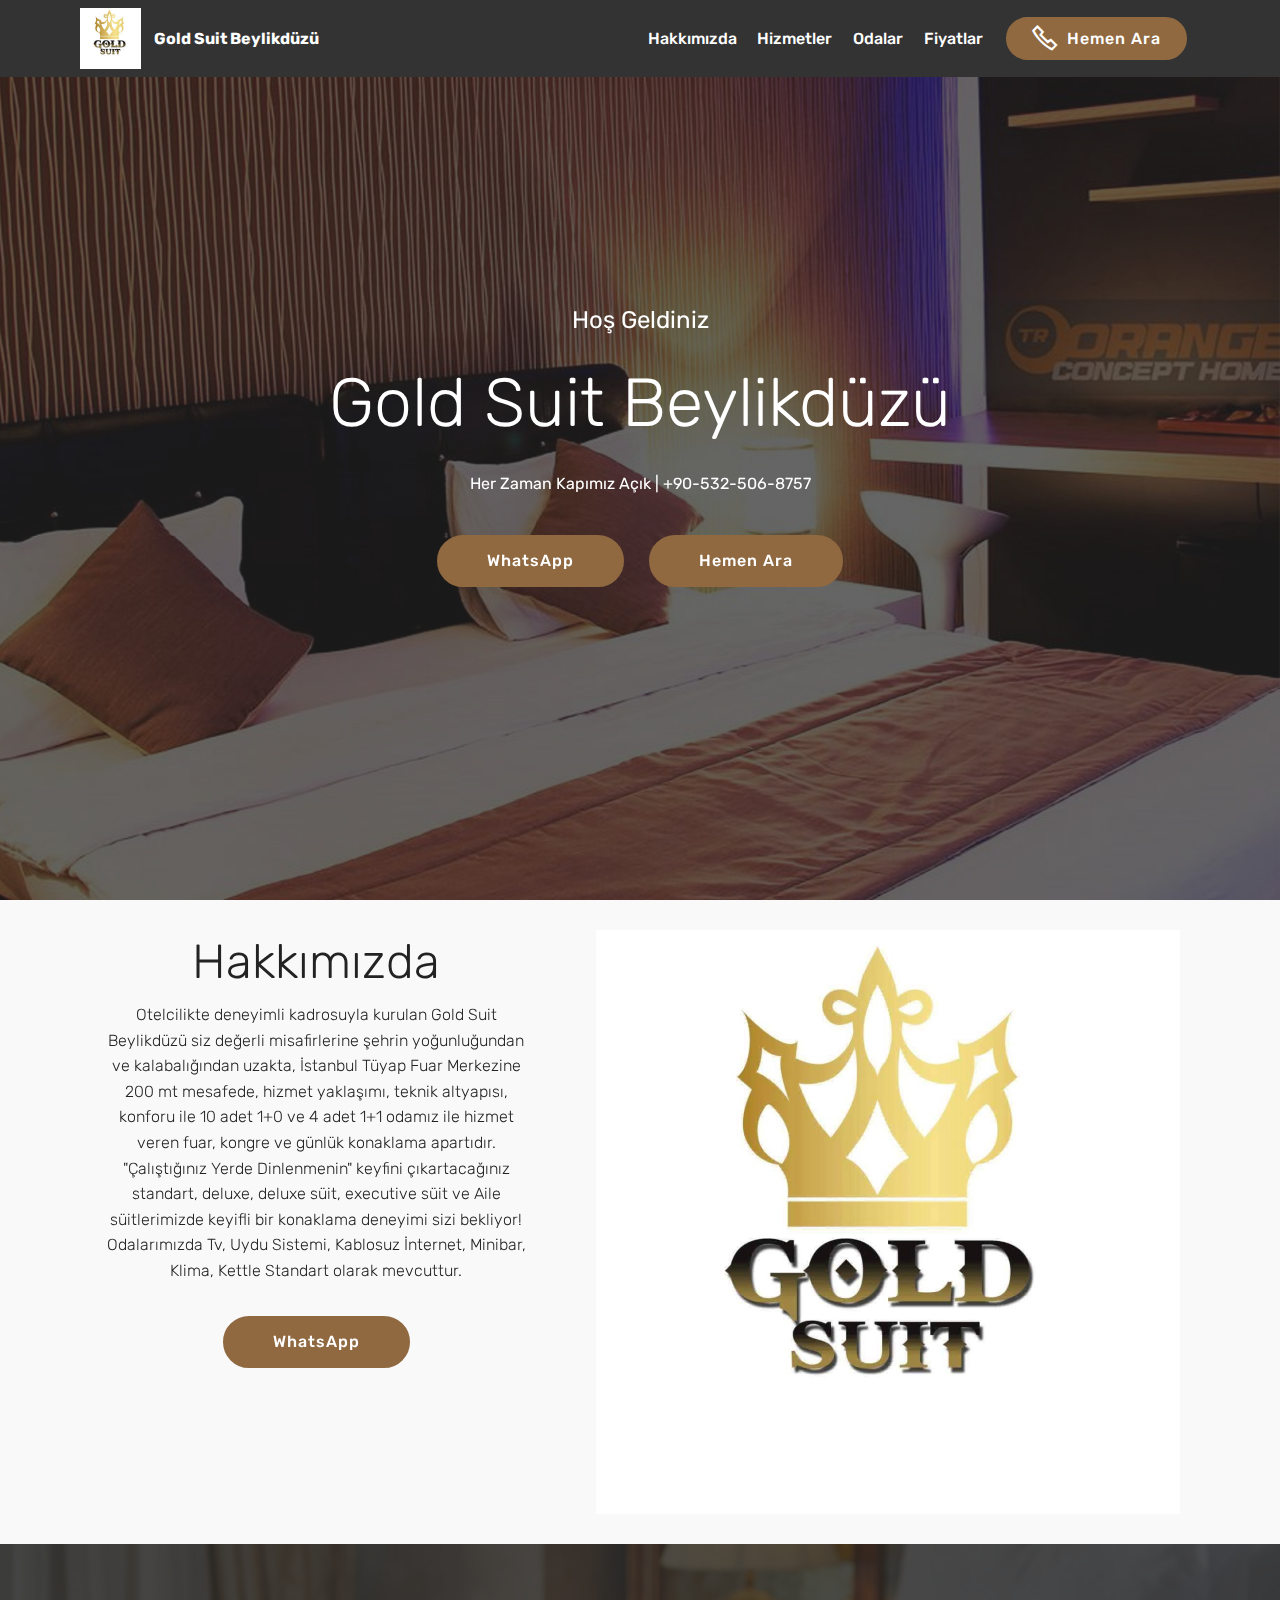
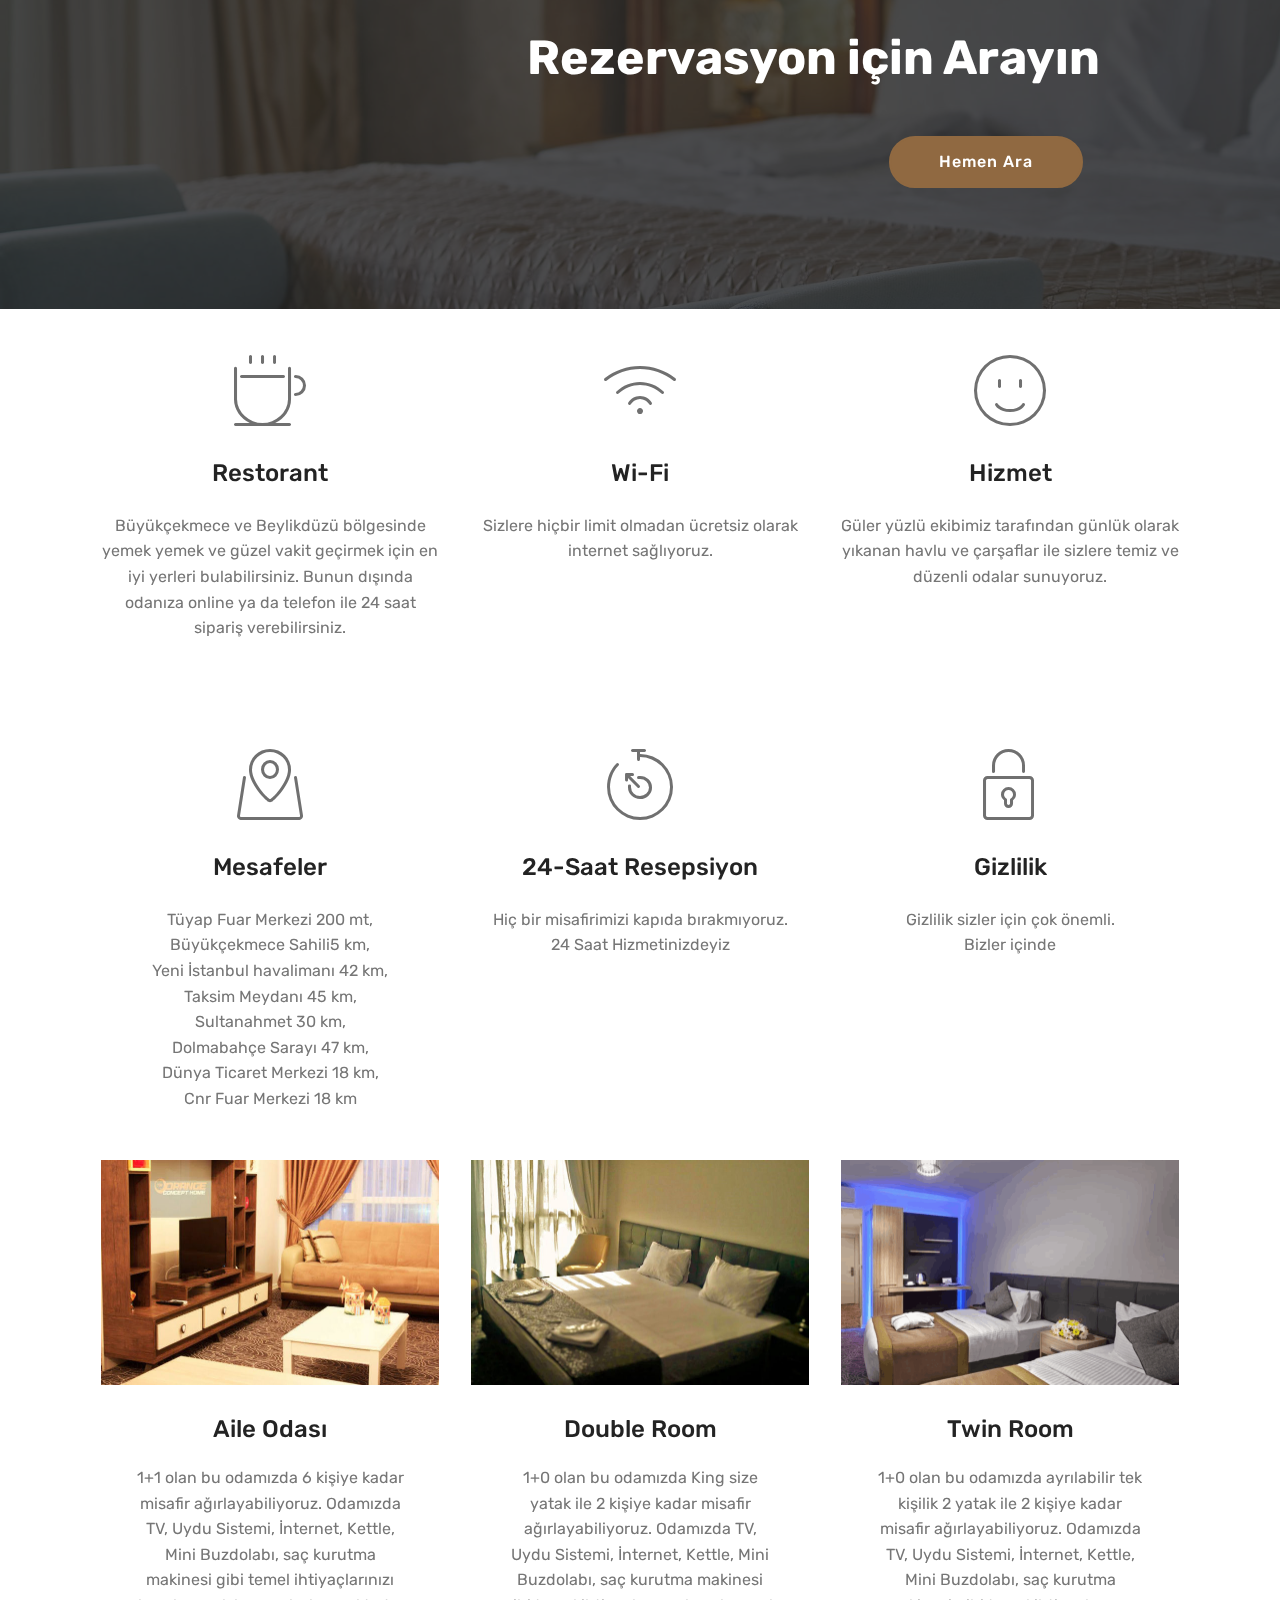
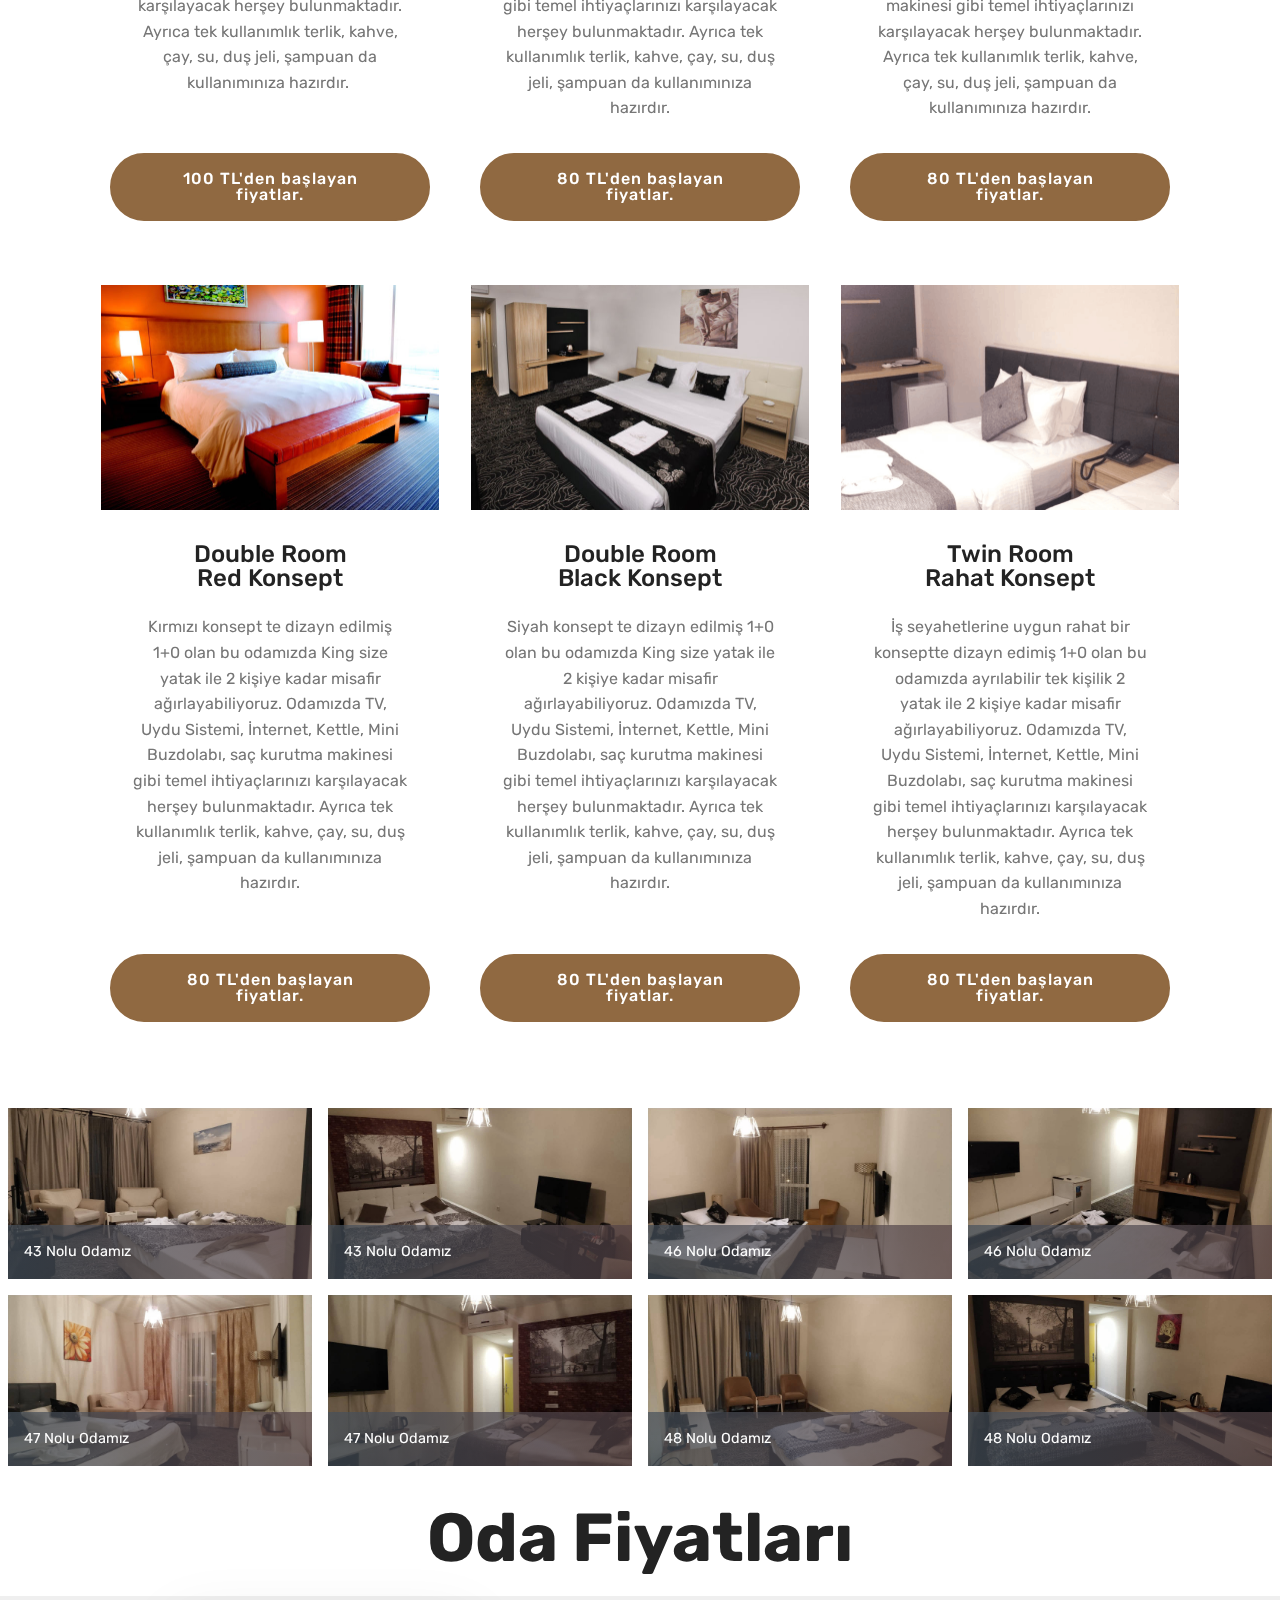
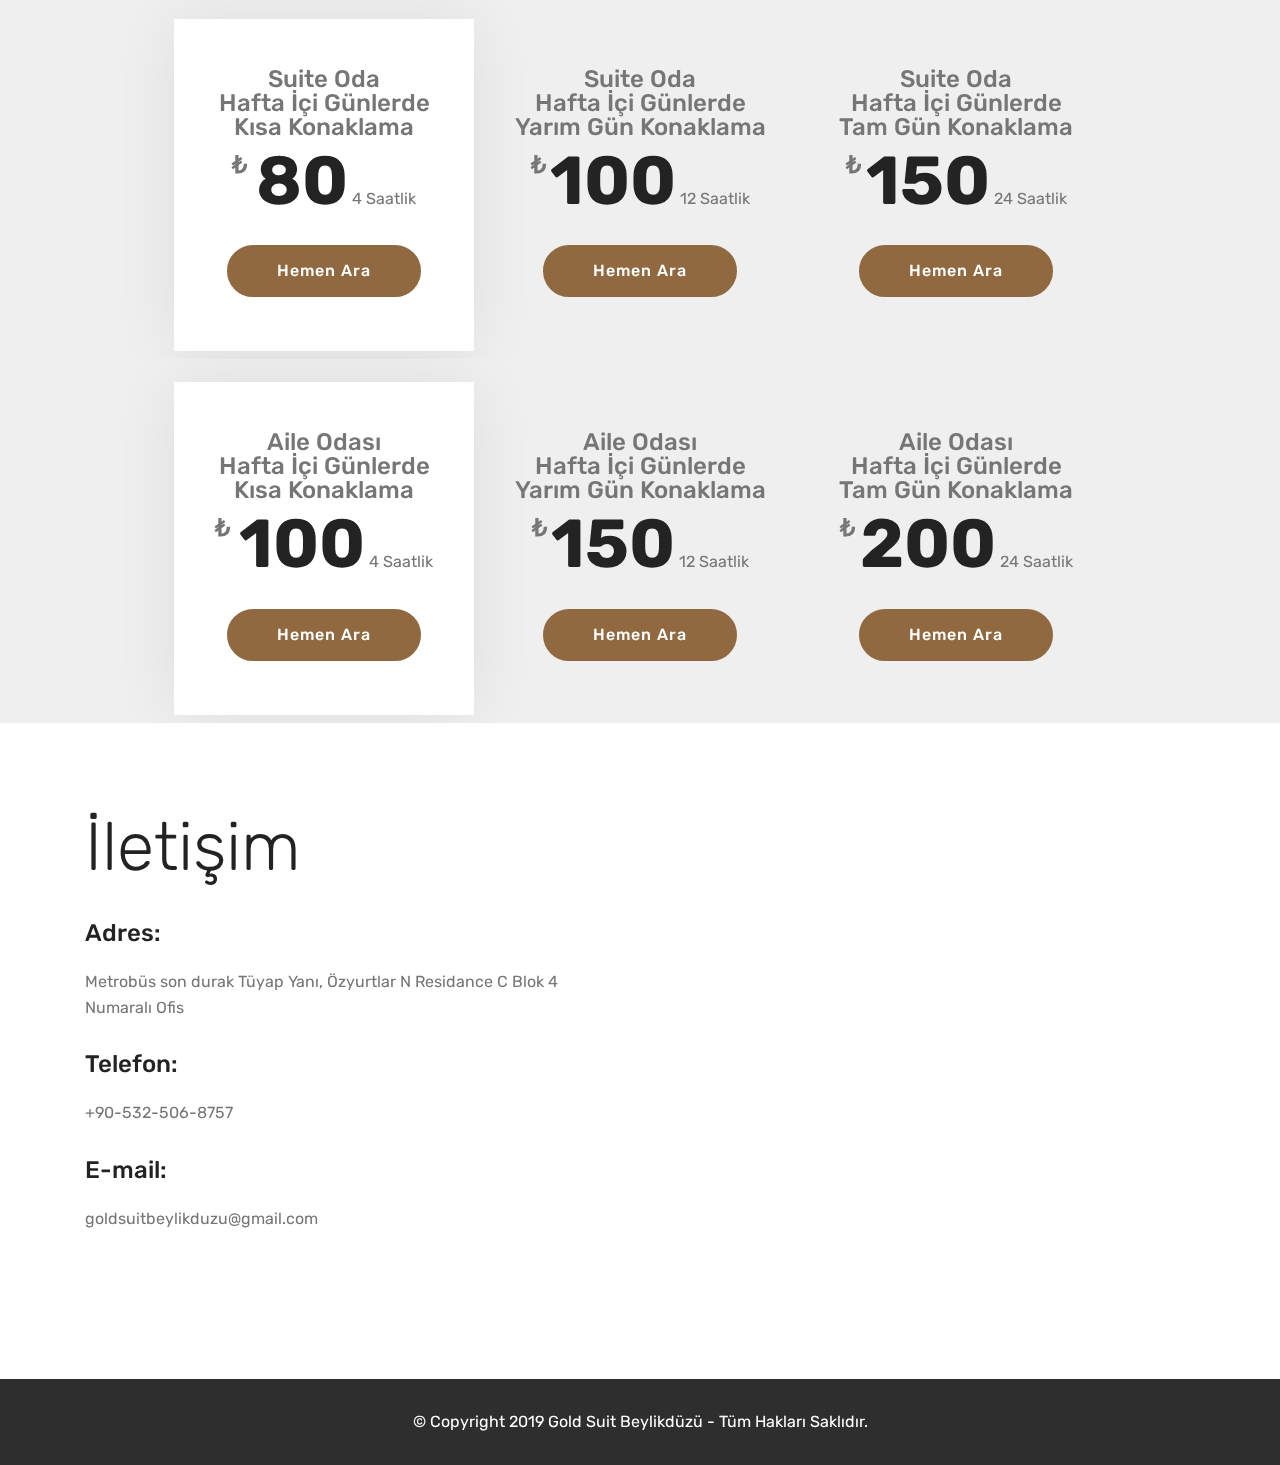
<file: avcilar.html>
<!DOCTYPE html>
<html  >
<head>
  <!-- Site made with Mobirise Website Builder v4.11.2, https://mobirise.com -->
  <meta charset="UTF-8">
  <meta http-equiv="X-UA-Compatible" content="IE=edge">
  <meta name="generator" content="Mobirise v4.11.2, mobirise.com">
  <meta name="twitter:card" content="summary_large_image"/>
<meta name="twitter:image:src" content="assets/images/avcilar-meta.jpg"/>
<meta property="og:image" content="assets/images/avcilar-meta.jpg"/>
<meta name="twitter:title" content="Gold Suit Beylikdüzü"/>
<meta name="viewport" content="width=device-width, initial-scale=1, minimum-scale=1">
  <link rel="shortcut icon" href="assets/images/gold-suit-logo-122x122.jpg" type="image/x-icon">
  <meta name="description" content="Gold Suit Beylikdüzü | Tüyap Fuar Merkezi Yanında |Lüx Güvenli Temiz ve Düzenli">
  
  <title>Gold Suit Beylikdüzü</title>
  <link rel="stylesheet" href="assets/web/assets/mobirise-icons/mobirise-icons.css">
  <link rel="stylesheet" href="assets/web/assets/mobirise-icons2/mobirise2.css">
  <link rel="stylesheet" href="assets/bootstrap/css/bootstrap.min.css">
  <link rel="stylesheet" href="assets/bootstrap/css/bootstrap-grid.min.css">
  <link rel="stylesheet" href="assets/bootstrap/css/bootstrap-reboot.min.css">
  <link rel="stylesheet" href="assets/dropdown/css/style.css">
  <link rel="stylesheet" href="assets/tether/tether.min.css">
  <link rel="stylesheet" href="assets/theme/css/style.css">
  <link rel="stylesheet" href="assets/gallery/style.css">
  <link rel="preload" as="style" href="assets/mobirise/css/mbr-additional.css"><link rel="stylesheet" href="assets/mobirise/css/mbr-additional.css" type="text/css">
  
  
  
</head>
<body>

<!-- Analytics -->
 <!-- Yandex.Metrika counter -->
<script type="text/javascript" >
   (function(m,e,t,r,i,k,a){m[i]=m[i]||function(){(m[i].a=m[i].a||[]).push(arguments)};
   m[i].l=1*new Date();k=e.createElement(t),a=e.getElementsByTagName(t)[0],k.async=1,k.src=r,a.parentNode.insertBefore(k,a)})
   (window, document, "script", "https://mc.yandex.ru/metrika/tag.js", "ym");

   ym(56085202, "init", {
        clickmap:true,
        trackLinks:true,
        accurateTrackBounce:true,
        webvisor:true
   });
</script>
<noscript><div><img src="https://mc.yandex.ru/watch/56085202" style="position:absolute; left:-9999px;" alt="" /></div></noscript>
<!-- /Yandex.Metrika counter -->
  
  
  <!-- Global site tag (gtag.js) - Google Analytics -->
<script async src="https://www.googletagmanager.com/gtag/js?id=G-MM6QDNR1J0"></script>
<script>
  window.dataLayer = window.dataLayer || [];
  function gtag(){dataLayer.push(arguments);}
  gtag('js', new Date());

  gtag('config', 'G-MM6QDNR1J0');
</script>
  
  
  <!-- Google Tag Manager -->
<script>(function(w,d,s,l,i){w[l]=w[l]||[];w[l].push({'gtm.start':
new Date().getTime(),event:'gtm.js'});var f=d.getElementsByTagName(s)[0],
j=d.createElement(s),dl=l!='dataLayer'?'&l='+l:'';j.async=true;j.src=
'https://www.googletagmanager.com/gtm.js?id='+i+dl;f.parentNode.insertBefore(j,f);
})(window,document,'script','dataLayer','GTM-M4Z2XGS');</script>
<!-- End Google Tag Manager -->

<!-- Facebook JavaScript SDK -->
  <div id="fb-root"></div>
<script async defer crossorigin="anonymous" src="https://connect.facebook.net/en_GB/sdk.js#xfbml=1&version=v4.0"></script>

<!-- Google Tag Manager (noscript) -->
<noscript><iframe src="https://www.googletagmanager.com/ns.html?id=GTM-M4Z2XGS"
height="0" width="0" style="display:none;visibility:hidden"></iframe></noscript>
<!-- End Google Tag Manager (noscript) -->
<!-- /Analytics -->


  <section class="menu cid-rHHYwJIWqV" once="menu" id="menu1-1s">

    

    <nav class="navbar navbar-expand beta-menu navbar-dropdown align-items-center navbar-fixed-top navbar-toggleable-sm">
        <button class="navbar-toggler navbar-toggler-right" type="button" data-toggle="collapse" data-target="#navbarSupportedContent" aria-controls="navbarSupportedContent" aria-expanded="false" aria-label="Toggle navigation">
            <div class="hamburger">
                <span></span>
                <span></span>
                <span></span>
                <span></span>
            </div>
        </button>
        <div class="menu-logo">
            <div class="navbar-brand">
                <span class="navbar-logo">
                    
                         <a href="tel:+90-532-506-8757"><img src="assets/images/gold-suit-logo-122x122.jpg" alt="Mobirise" title="" style="height: 3.8rem;"></a>
                    
                </span>
                <span class="navbar-caption-wrap"><a class="navbar-caption text-white display-4" href="tel:+905325068757">
                        Gold Suit Beylikdüzü</a></span>
            </div>
        </div>
        <div class="collapse navbar-collapse" id="navbarSupportedContent">
            <ul class="navbar-nav nav-dropdown" data-app-modern-menu="true"><li class="nav-item">
                    <a class="nav-link link text-white display-4" href="index.html#services2-2">
                        
                        Hakkımızda</a>
                </li>
                <li class="nav-item">
                    <a class="nav-link link text-white display-4" href="index.html#features5-5">
                        
                        Hizmetler</a>
                </li><li class="nav-item"><a class="nav-link link text-white display-4" href="index.html#features3-9">
                        
                        Odalar</a></li><li class="nav-item"><a class="nav-link link text-white display-4" href="index.html#pricing-tables2-c">
                        
                        Fiyatlar</a></li></ul>
            <div class="navbar-buttons mbr-section-btn"><a class="btn btn-sm btn-primary display-4" href="tel:+90-532-506-8757"><span class="mobi-mbri mobi-mbri-phone mbr-iconfont mbr-iconfont-btn"></span>
                    
                    Hemen Ara</a></div>
        </div>
    </nav>
</section>

<section class="engine"><a href="https://mobirise.info/v">html templates</a></section><section class="cid-rHHYwKdbk2 mbr-fullscreen mbr-parallax-background" id="header2-1t">

    

    <div class="mbr-overlay" style="opacity: 0.7; background-color: rgb(35, 35, 35);"></div>

    <div class="container align-center">
        <div class="row justify-content-md-center">
            <div class="mbr-white col-md-10">
                <h1 class="mbr-section-title mbr-bold pb-3 mbr-fonts-style display-5"><span style="font-weight: normal;">
                    Hoş Geldiniz</span></h1>
                <h3 class="mbr-section-subtitle align-center mbr-light pb-3 mbr-fonts-style display-1">
                    Gold Suit Beylikdüzü</h3>
                <p class="mbr-text pb-3 mbr-fonts-style display-7">Her Zaman Kapımız Açık | +90-532-506-8757<br></p>
                <div class="mbr-section-btn"><a class="btn btn-md btn-primary display-4" href="https://wa.me/905377445619/?text=Merhaba%20Bo%C5%9F%20odalar%C4%B1n%C4%B1z%20hakk%C4%B1nda%20bilgi%20alabilir%20miyim?">WhatsApp</a> <a class="btn btn-md btn-primary display-4" href="tel:+90-532-506-8757">Hemen Ara</a></div>
            </div>
        </div>
    </div>
    
</section>

<section class="services2 cid-rHHYwKNany" id="services2-1u">
    <!---->
    
    <!---->
    <!--Overlay-->
    
    <!--Container-->
    <div class="container">
        <div class="col-md-12">
            <div class="media-container-row">
                <div class="mbr-figure" style="width: 60%;">
                    <img src="assets/images/gold-suit-logo-1168x1168.jpg" alt="Mobirise" title="">
                </div>
                <div class="align-left aside-content">
                    <h2 class="mbr-title pt-2 mbr-fonts-style display-2">
                        Hakkımızda</h2>
                    <div class="mbr-section-text">
                        <p class="mbr-text text1 pt-2 mbr-light mbr-fonts-style display-7">Otelcilikte deneyimli kadrosuyla kurulan Gold Suit Beylikdüzü siz değerli misafirlerine şehrin yoğunluğundan ve kalabalığından uzakta, İstanbul Tüyap Fuar Merkezine 200 mt mesafede, hizmet yaklaşımı, teknik altyapısı, konforu ile 10 adet 1+0 ve 4 adet 1+1 odamız ile hizmet veren fuar, kongre ve günlük konaklama apartıdır.
<br> "Çalıştığınız Yerde Dinlenmenin" keyfini çıkartacağınız standart, deluxe, deluxe süit, executive süit ve Aile süitlerimizde keyifli bir konaklama deneyimi sizi bekliyor! 
<br>Odalarımızda Tv, Uydu Sistemi, Kablosuz İnternet, Minibar, Klima, Kettle Standart olarak mevcuttur.</p>
                        
                    </div>
                    <!--Btn-->
                    <div class="mbr-section-btn pt-3 align-center"><a href="https://wa.me/905377445619/?text=Merhaba%20Bo%C5%9F%20odalar%C4%B1n%C4%B1z%20hakk%C4%B1nda%20bilgi%20alabilir%20miyim?" class="btn btn-primary display-4">
                            WhatsApp</a></div>
                </div>
            </div>
        </div>
    </div>
</section>

<section class="mbr-section info4 cid-rHHYwLnolz" id="info4-1v">

    

    <div class="mbr-overlay" style="opacity: 0.8; background-color: rgb(35, 35, 35);">
    </div>
    <div class="container">
        <div class="justify-content-center row">
            <div class="media-container-column title col-12 col-md-10">
                <h2 class="align-right mbr-bold mbr-white pb-3 mbr-fonts-style display-2">Rezervasyon için Arayın</h2>
                
                
                <div class="mbr-section-btn align-right py-4"><a class="btn btn-primary display-4" href="tel:+90-532-506-8757">Hemen Ara</a></div>
            </div>
        </div>
    </div>
</section>

<section class="features5 cid-rHHYwLNWof" id="features5-1w">
    
    

    
    <div class="container">
        <div class="media-container-row">

            <div class="card p-3 col-12 col-md-6 col-lg-4">
                <div class="card-img pb-3">
                    <span class="mbr-iconfont mbri-hot-cup"></span>
                </div>
                <div class="card-box">
                    <h4 class="card-title py-3 mbr-fonts-style display-5">
                        Restorant
                    </h4>
                    <p class="mbr-text mbr-fonts-style display-7">Büyükçekmece ve Beylikdüzü bölgesinde yemek yemek ve güzel vakit geçirmek için en iyi yerleri bulabilirsiniz. Bunun dışında odanıza online ya da telefon ile 24 saat sipariş verebilirsiniz.</p>
                </div>
            </div>

            <div class="card p-3 col-12 col-md-6 col-lg-4">
                <div class="card-img pb-3">
                    <span class="mbr-iconfont mbri-wifi"></span>
                </div>
                <div class="card-box">
                    <h4 class="card-title py-3 mbr-fonts-style display-5">
                        Wi-Fi
                    </h4>
                    <p class="mbr-text mbr-fonts-style display-7">Sizlere hiçbir limit olmadan ücretsiz olarak internet sağlıyoruz.</p>
                </div>
            </div>

            <div class="card p-3 col-12 col-md-6 col-lg-4">
                <div class="card-img pb-3">
                    <span class="mbr-iconfont mbri-smile-face"></span>
                </div>
                <div class="card-box">
                    <h4 class="card-title py-3 mbr-fonts-style display-5">
                        Hizmet
                    </h4>
                    <p class="mbr-text mbr-fonts-style display-7">Güler yüzlü ekibimiz tarafından günlük olarak yıkanan havlu ve çarşaflar ile sizlere temiz ve düzenli odalar sunuyoruz.</p>
                </div>
            </div>

            
        </div>
    </div>
</section>

<section class="features5 cid-rHHYwMxHBo" id="features5-1x">
    
    

    
    <div class="container">
        <div class="media-container-row">

            <div class="card p-3 col-12 col-md-6 col-lg-4">
                <div class="card-img pb-3">
                    <span class="mbr-iconfont mbri-map-pin"></span>
                </div>
                <div class="card-box">
                    <h4 class="card-title py-3 mbr-fonts-style display-5">
                        Mesafeler
                    </h4>
                    <p class="mbr-text mbr-fonts-style display-7">Tüyap Fuar Merkezi 200 mt,
<br>Büyükçekmece Sahili5 km,
<br>Yeni İstanbul havalimanı 42 km,
<br>Taksim Meydanı 45 km, 
<br>Sultanahmet 30 km, 
<br>Dolmabahçe Sarayı 47 km,
<br>Dünya Ticaret Merkezi 18 km, 
<br>Cnr Fuar Merkezi 18 km</p>
                </div>
            </div>

            <div class="card p-3 col-12 col-md-6 col-lg-4">
                <div class="card-img pb-3">
                    <span class="mbr-iconfont mbri-timer"></span>
                </div>
                <div class="card-box">
                    <h4 class="card-title py-3 mbr-fonts-style display-5">24-Saat Resepsiyon</h4>
                    <p class="mbr-text mbr-fonts-style display-7">Hiç bir misafirimizi kapıda bırakmıyoruz. 
<br>24 Saat Hizmetinizdeyiz</p>
                </div>
            </div>

            <div class="card p-3 col-12 col-md-6 col-lg-4">
                <div class="card-img pb-3">
                    <span class="mbr-iconfont mbri-lock"></span>
                </div>
                <div class="card-box">
                    <h4 class="card-title py-3 mbr-fonts-style display-5">
                        Gizlilik</h4>
                    <p class="mbr-text mbr-fonts-style display-7">Gizlilik sizler için çok önemli.
<br>Bizler içinde</p>
                </div>
            </div>

            
        </div>
    </div>
</section>

<section class="features3 cid-rHHYwNfi0k" id="features3-1y">

    

    
    <div class="container">
        <div class="media-container-row">
            <div class="card p-3 col-12 col-md-6 col-lg-4">
                <div class="card-wrapper">
                    <div class="card-img">
                        <img src="assets/images/4-676x451.jpg" alt="Mobirise" title="">
                    </div>
                    <div class="card-box">
                        <h4 class="card-title mbr-fonts-style display-5">Aile Odası</h4>
                        <p class="mbr-text mbr-fonts-style display-7">1+1 olan bu odamızda 6 kişiye kadar misafir ağırlayabiliyoruz. Odamızda TV, Uydu Sistemi, İnternet, Kettle, Mini Buzdolabı, saç kurutma makinesi gibi temel ihtiyaçlarınızı karşılayacak herşey bulunmaktadır. Ayrıca tek kullanımlık terlik, kahve, çay, su, duş jeli, şampuan da kullanımınıza hazırdır.&nbsp;<br><br></p>
                    </div>
                    <div class="mbr-section-btn text-center"><a href="tel:+90-532-506-8757" class="btn btn-primary display-4">100 TL'den başlayan fiyatlar.</a></div>
                </div>
            </div>

            <div class="card p-3 col-12 col-md-6 col-lg-4">
                <div class="card-wrapper">
                    <div class="card-img">
                        <img src="assets/images/luxary-double-676x451.jpg" alt="Mobirise" title="">
                    </div>
                    <div class="card-box">
                        <h4 class="card-title mbr-fonts-style display-5">Double Room
</h4>
                        <p class="mbr-text mbr-fonts-style display-7">1+0 olan bu odamızda King size yatak ile 2 kişiye kadar misafir ağırlayabiliyoruz. Odamızda TV, Uydu Sistemi, İnternet, Kettle, Mini Buzdolabı, saç kurutma makinesi gibi temel ihtiyaçlarınızı karşılayacak herşey bulunmaktadır. Ayrıca tek kullanımlık terlik, kahve, çay, su, duş jeli, şampuan da kullanımınıza hazırdır.
<br></p>
                    </div>
                    <div class="mbr-section-btn text-center"><a href="tel:+90-532-506-8757" class="btn btn-primary display-4">80 TL'den başlayan fiyatlar.</a></div>
                </div>
            </div>

            <div class="card p-3 col-12 col-md-6 col-lg-4">
                <div class="card-wrapper">
                    <div class="card-img">
                        <img src="assets/images/luxary-twin-676x451.png" alt="Mobirise" title="">
                    </div>
                    <div class="card-box">
                        <h4 class="card-title mbr-fonts-style display-5">Twin Room
</h4>
                        <p class="mbr-text mbr-fonts-style display-7">1+0 olan bu odamızda ayrılabilir tek kişilik 2 yatak ile 2 kişiye kadar misafir ağırlayabiliyoruz. Odamızda TV, Uydu Sistemi, İnternet, Kettle, Mini Buzdolabı, saç kurutma makinesi gibi temel ihtiyaçlarınızı karşılayacak herşey bulunmaktadır. Ayrıca tek kullanımlık terlik, kahve, çay, su, duş jeli, şampuan da kullanımınıza hazırdır.
<br></p>
                    </div>
                    <div class="mbr-section-btn text-center"><a href="tel:+90-532-506-8757" class="btn btn-primary display-4">80 TL'den başlayan fiyatlar.</a></div>
                </div>
            </div>

            
        </div>
    </div>
</section>

<section class="features3 cid-rHHYwO3IxA" id="features3-1z">

    

    
    <div class="container">
        <div class="media-container-row">
            <div class="card p-3 col-12 col-md-6 col-lg-4">
                <div class="card-wrapper">
                    <div class="card-img">
                        <img src="assets/images/red-concept-676x451.jpg" alt="Mobirise" title="">
                    </div>
                    <div class="card-box">
                        <h4 class="card-title mbr-fonts-style display-5">Double Room
<div>Red Konsept</div></h4>
                        <p class="mbr-text mbr-fonts-style display-7">Kırmızı konsept te dizayn edilmiş 1+0 olan bu odamızda King size yatak ile 2 kişiye kadar misafir ağırlayabiliyoruz. Odamızda TV, Uydu Sistemi, İnternet, Kettle, Mini Buzdolabı, saç kurutma makinesi gibi temel ihtiyaçlarınızı karşılayacak herşey bulunmaktadır. Ayrıca tek kullanımlık terlik, kahve, çay, su, duş jeli, şampuan da kullanımınıza hazırdır.<br><br></p>
                    </div>
                    <div class="mbr-section-btn text-center"><a href="tel:+90-532-506-8757" class="btn btn-primary display-4">80 TL'den başlayan fiyatlar.</a></div>
                </div>
            </div>

            <div class="card p-3 col-12 col-md-6 col-lg-4">
                <div class="card-wrapper">
                    <div class="card-img">
                        <img src="assets/images/doubleroomblack-676x451.jpg" alt="Mobirise" title="">
                    </div>
                    <div class="card-box">
                        <h4 class="card-title mbr-fonts-style display-5">Double Room
<div>Black Konsept</div></h4>
                        <p class="mbr-text mbr-fonts-style display-7">Siyah konsept te dizayn edilmiş 1+0 olan bu odamızda King size yatak ile 2 kişiye kadar misafir ağırlayabiliyoruz. Odamızda TV, Uydu Sistemi, İnternet, Kettle, Mini Buzdolabı, saç kurutma makinesi gibi temel ihtiyaçlarınızı karşılayacak herşey bulunmaktadır. Ayrıca tek kullanımlık terlik, kahve, çay, su, duş jeli, şampuan da kullanımınıza hazırdır.<br><br></p>
                    </div>
                    <div class="mbr-section-btn text-center"><a href="tel:+90-532-506-8757" class="btn btn-primary display-4">80 TL'den başlayan fiyatlar.</a></div>
                </div>
            </div>

            <div class="card p-3 col-12 col-md-6 col-lg-4">
                <div class="card-wrapper">
                    <div class="card-img">
                        <img src="assets/images/comfortable-twin-676x451.png" alt="Mobirise" title="">
                    </div>
                    <div class="card-box">
                        <h4 class="card-title mbr-fonts-style display-5">Twin Room
<div>Rahat Konsept</div></h4>
                        <p class="mbr-text mbr-fonts-style display-7">İş seyahetlerine uygun rahat bir konseptte dizayn edimiş 1+0 olan bu odamızda ayrılabilir tek kişilik 2 yatak ile 2 kişiye kadar misafir ağırlayabiliyoruz. Odamızda TV, Uydu Sistemi, İnternet, Kettle, Mini Buzdolabı, saç kurutma makinesi gibi temel ihtiyaçlarınızı karşılayacak herşey bulunmaktadır. Ayrıca tek kullanımlık terlik, kahve, çay, su, duş jeli, şampuan da kullanımınıza hazırdır.<br></p>
                    </div>
                    <div class="mbr-section-btn text-center"><a href="tel:+90-532-506-8757" class="btn btn-primary display-4">80 TL'den başlayan fiyatlar.</a></div>
                </div>
            </div>

            
        </div>
    </div>
</section>

<section class="mbr-gallery mbr-slider-carousel cid-rHHYwOSUC3" id="gallery3-20">

    

    <div>
        <div><!-- Filter --><!-- Gallery --><div class="mbr-gallery-row"><div class="mbr-gallery-layout-default"><div><div><div class="mbr-gallery-item mbr-gallery-item--p1" data-video-url="false" data-tags="Awesome"><div href="#lb-gallery3-20" data-slide-to="0" data-toggle="modal"><img src="assets/images/1-1600x900-800x450.jpg" alt="Gold Suit Beylikdüzü" title="43 Nolu Oda"><span class="icon-focus"></span><span class="mbr-gallery-title mbr-fonts-style display-7">43 Nolu Odamız</span></div></div><div class="mbr-gallery-item mbr-gallery-item--p1" data-video-url="false" data-tags="Responsive"><div href="#lb-gallery3-20" data-slide-to="1" data-toggle="modal"><img src="assets/images/9-1600x900-800x450.jpg" alt="Gold Suit Beylikdüzü" title="43 Nolu Oda_2"><span class="icon-focus"></span><span class="mbr-gallery-title mbr-fonts-style display-7">43 Nolu Odamız</span></div></div><div class="mbr-gallery-item mbr-gallery-item--p1" data-video-url="false" data-tags="Creative"><div href="#lb-gallery3-20" data-slide-to="2" data-toggle="modal"><img src="assets/images/3-1600x900-800x450.jpg" alt="Gold Suit Beylikdüzü" title="46 Nolu Oda"><span class="icon-focus"></span><span class="mbr-gallery-title mbr-fonts-style display-7">46 Nolu Odamız</span></div></div><div class="mbr-gallery-item mbr-gallery-item--p1" data-video-url="false" data-tags="Animated"><div href="#lb-gallery3-20" data-slide-to="3" data-toggle="modal"><img src="assets/images/2-1600x900-800x450.jpg" alt="Gold Suit Beylikdüzü" title="46 Nolu Oda_2"><span class="icon-focus"></span><span class="mbr-gallery-title mbr-fonts-style display-7">46 Nolu Odamız</span></div></div><div class="mbr-gallery-item mbr-gallery-item--p1" data-video-url="false" data-tags="Awesome"><div href="#lb-gallery3-20" data-slide-to="4" data-toggle="modal"><img src="assets/images/2-1-1600x900-800x450.jpg" alt="Gold Suit Beylikdüzü" title="47 Nolu Oda"><span class="icon-focus"></span><span class="mbr-gallery-title mbr-fonts-style display-7">47 Nolu Odamız</span></div></div><div class="mbr-gallery-item mbr-gallery-item--p1" data-video-url="false" data-tags="Awesome"><div href="#lb-gallery3-20" data-slide-to="5" data-toggle="modal"><img src="assets/images/6-1600x900-800x450.jpg" alt="Gold Suit Beylikdüzü" title="47 Nolu Oda_2"><span class="icon-focus"></span><span class="mbr-gallery-title mbr-fonts-style display-7">47 Nolu Odamız</span></div></div><div class="mbr-gallery-item mbr-gallery-item--p1" data-video-url="false" data-tags="Responsive"><div href="#lb-gallery3-20" data-slide-to="6" data-toggle="modal"><img src="assets/images/1-2-1600x900-800x450.jpg" alt="Gold Suit Beylikdüzü" title="48 Nolu Oda"><span class="icon-focus"></span><span class="mbr-gallery-title mbr-fonts-style display-7">48 Nolu Odamız</span></div></div><div class="mbr-gallery-item mbr-gallery-item--p1" data-video-url="false" data-tags="Animated"><div href="#lb-gallery3-20" data-slide-to="7" data-toggle="modal"><img src="assets/images/2-2-1600x900-800x450.jpg" alt="Gold Suit Beylikdüzü" title="48 Nolu Oda_2"><span class="icon-focus"></span><span class="mbr-gallery-title mbr-fonts-style display-7">48 Nolu Odamız</span></div></div></div></div><div class="clearfix"></div></div></div><!-- Lightbox --><div data-app-prevent-settings="" class="mbr-slider modal fade carousel slide" tabindex="-1" data-keyboard="true" data-interval="false" id="lb-gallery3-20"><div class="modal-dialog"><div class="modal-content"><div class="modal-body"><ol class="carousel-indicators"><li data-app-prevent-settings="" data-target="#lb-gallery3-20" class=" active" data-slide-to="0"></li><li data-app-prevent-settings="" data-target="#lb-gallery3-20" data-slide-to="1"></li><li data-app-prevent-settings="" data-target="#lb-gallery3-20" data-slide-to="2"></li><li data-app-prevent-settings="" data-target="#lb-gallery3-20" data-slide-to="3"></li><li data-app-prevent-settings="" data-target="#lb-gallery3-20" data-slide-to="4"></li><li data-app-prevent-settings="" data-target="#lb-gallery3-20" data-slide-to="5"></li><li data-app-prevent-settings="" data-target="#lb-gallery3-20" data-slide-to="6"></li><li data-app-prevent-settings="" data-target="#lb-gallery3-20" data-slide-to="7"></li></ol><div class="carousel-inner"><div class="carousel-item active"><img src="assets/images/1-1600x900.jpg" alt="Gold Suit Beylikdüzü" title="43 Nolu Oda"></div><div class="carousel-item"><img src="assets/images/9-1600x900.jpg" alt="Gold Suit Beylikdüzü" title="43 Nolu Oda_2"></div><div class="carousel-item"><img src="assets/images/3-1600x900.jpg" alt="Gold Suit Beylikdüzü" title="46 Nolu Oda"></div><div class="carousel-item"><img src="assets/images/2-1600x900.jpg" alt="Gold Suit Beylikdüzü" title="46 Nolu Oda_2"></div><div class="carousel-item"><img src="assets/images/2-1-1600x900.jpg" alt="Gold Suit Beylikdüzü" title="47 Nolu Oda"></div><div class="carousel-item"><img src="assets/images/6-1600x900.jpg" alt="Gold Suit Beylikdüzü" title="47 Nolu Oda_2"></div><div class="carousel-item"><img src="assets/images/1-2-1600x900.jpg" alt="Gold Suit Beylikdüzü" title="48 Nolu Oda"></div><div class="carousel-item"><img src="assets/images/2-2-1600x900.jpg" alt="Gold Suit Beylikdüzü" title="48 Nolu Oda_2"></div></div><a class="carousel-control carousel-control-prev" role="button" data-slide="prev" href="#lb-gallery3-20"><span class="mbri-left mbr-iconfont" aria-hidden="true"></span><span class="sr-only">Previous</span></a><a class="carousel-control carousel-control-next" role="button" data-slide="next" href="#lb-gallery3-20"><span class="mbri-right mbr-iconfont" aria-hidden="true"></span><span class="sr-only">Next</span></a><a class="close" href="#" role="button" data-dismiss="modal"><span class="sr-only">Close</span></a></div></div></div></div></div>
    </div>

</section>

<section class="mbr-section content4 cid-rHHYwQhSZ1" id="content4-21">

    

    <div class="container">
        <div class="media-container-row">
            <div class="title col-12 col-md-8">
                <h2 class="align-center pb-3 mbr-fonts-style display-1"><strong>
                    Oda Fiyatları</strong></h2>
                
                
            </div>
        </div>
    </div>
</section>

<section class="pricing-table2 cid-rHHYwQC5nC" id="pricing-tables2-22">

    

    

    <div class="container">
        <div class="media-container-row">

            <div class="plan col-12 mx-2 my-2 justify-content-center favorite col-lg-4">
                <div class="plan-header text-center pt-5">
                    <h3 class="plan-title mbr-fonts-style display-5">Suite Oda<br>Hafta İçi Günlerde<br>Kısa Konaklama</h3>
                    <div class="plan-price">
                        <span class="price-value mbr-fonts-style display-5">₺&nbsp;</span>
                        <span class="price-figure mbr-fonts-style display-1">80</span>
                        <small class="price-term mbr-fonts-style display-7">
                            4 Saatlik</small>
                    </div>
                </div>
                <div class="plan-body">
                    <div class="plan-list align-center">
                        <ul class="list-group list-group-flush mbr-fonts-style display-7"></ul>
                    </div>
                    <div class="mbr-section-btn text-center py-4 pb-5"><a href="tel:+90-532-506-8757" class="btn btn-primary display-4">Hemen Ara</a></div>
                </div>
            </div>

            <div class="plan col-12 mx-2 my-2 justify-content-center col-lg-4">
                <div class="plan-header text-center pt-5">
                    <h3 class="plan-title mbr-fonts-style display-5">Suite Oda<br>Hafta İçi Günlerde<br>Yarım Gün Konaklama</h3>
                    <div class="plan-price">
                        <span class="price-value mbr-fonts-style display-5">₺</span>
                        <span class="price-figure mbr-fonts-style display-1">
                            100</span>
                        <small class="price-term mbr-fonts-style display-7">
                            12 Saatlik</small>
                    </div>
                </div>
                <div class="plan-body">
                    <div class="plan-list align-center">
                        <ul class="list-group list-group-flush mbr-fonts-style display-7"></ul>
                    </div>
                    <div class="mbr-section-btn text-center py-4 pb-5"><a href="tel:+90-532-506-8757" class="btn btn-primary display-4">Hemen Ara</a></div>
                </div>
            </div>

            <div class="plan col-12 mx-2 my-2 justify-content-center col-lg-4">
                <div class="plan-header text-center pt-5">
                    <h3 class="plan-title mbr-fonts-style display-5">Suite Oda<br>Hafta İçi Günlerde<br>Tam Gün Konaklama</h3>
                    <div class="plan-price">
                        <span class="price-value mbr-fonts-style display-5">
                            ₺                        </span>
                        <span class="price-figure mbr-fonts-style display-1">
                            150</span>
                        <small class="price-term mbr-fonts-style display-7">
                            24 Saatlik</small>
                    </div>
                </div>
                <div class="plan-body">
                    <div class="plan-list align-center">
                        <ul class="list-group list-group-flush mbr-fonts-style display-7"></ul>
                    </div>
                    <div class="mbr-section-btn text-center py-4 pb-5"><a href="tel:+90-532-506-8757" class="btn btn-primary display-4">Hemen Ara</a></div>
                </div>
            </div>

            

        </div>
    </div>
</section>

<section class="pricing-table2 cid-rHHYwRCN0r" id="pricing-tables2-23">

    

    

    <div class="container">
        <div class="media-container-row">

            <div class="plan col-12 mx-2 my-2 justify-content-center favorite col-lg-4">
                <div class="plan-header text-center pt-5">
                    <h3 class="plan-title mbr-fonts-style display-5">Aile Odası<br>Hafta İçi Günlerde<br>Kısa Konaklama</h3>
                    <div class="plan-price">
                        <span class="price-value mbr-fonts-style display-5">₺&nbsp;</span>
                        <span class="price-figure mbr-fonts-style display-1">
                            100</span>
                        <small class="price-term mbr-fonts-style display-7">
                            4 Saatlik</small>
                    </div>
                </div>
                <div class="plan-body">
                    <div class="plan-list align-center">
                        <ul class="list-group list-group-flush mbr-fonts-style display-7"></ul>
                    </div>
                    <div class="mbr-section-btn text-center py-4 pb-5"><a href="tel:+90-532-506-8757" class="btn btn-primary display-4">Hemen Ara</a></div>
                </div>
            </div>

            <div class="plan col-12 mx-2 my-2 justify-content-center col-lg-4">
                <div class="plan-header text-center pt-5">
                    <h3 class="plan-title mbr-fonts-style display-5">Aile Odası<br>Hafta İçi Günlerde<br>Yarım Gün Konaklama</h3>
                    <div class="plan-price">
                        <span class="price-value mbr-fonts-style display-5">₺</span>
                        <span class="price-figure mbr-fonts-style display-1">
                            150</span>
                        <small class="price-term mbr-fonts-style display-7">
                            12 Saatlik</small>
                    </div>
                </div>
                <div class="plan-body">
                    <div class="plan-list align-center">
                        <ul class="list-group list-group-flush mbr-fonts-style display-7"></ul>
                    </div>
                    <div class="mbr-section-btn text-center py-4 pb-5"><a href="tel:+90-532-506-8757" class="btn btn-primary display-4">Hemen Ara</a></div>
                </div>
            </div>

            <div class="plan col-12 mx-2 my-2 justify-content-center col-lg-4">
                <div class="plan-header text-center pt-5">
                    <h3 class="plan-title mbr-fonts-style display-5">Aile Odası<br>Hafta İçi Günlerde<br>Tam Gün Konaklama</h3>
                    <div class="plan-price">
                        <span class="price-value mbr-fonts-style display-5">
                            ₺                        </span>
                        <span class="price-figure mbr-fonts-style display-1">
                            200</span>
                        <small class="price-term mbr-fonts-style display-7">
                            24 Saatlik</small>
                    </div>
                </div>
                <div class="plan-body">
                    <div class="plan-list align-center">
                        <ul class="list-group list-group-flush mbr-fonts-style display-7"></ul>
                    </div>
                    <div class="mbr-section-btn text-center py-4 pb-5"><a href="tel:+90-532-506-8757" class="btn btn-primary display-4">Hemen Ara</a></div>
                </div>
            </div>

            

        </div>
    </div>
</section>

<section class="mbr-section contacts1 cid-rHHYwSBzVY" id="contacts1-24">
    <!---->
    
    <!---->
    <!--Overlay-->
    
    <!--Container-->
    <div class="container">
        <div class="row">
            <!--Titles-->
            <div class="title col-12">
                <h2 class="align-left mbr-fonts-style display-1">
                    İletişim</h2>
                
            </div>
            <!--Left-->
            <div class="col-12 col-md-6">
                <div class="left-block wrapper">
                    <div class="b b-adress">
                        <h5 class="align-left mbr-fonts-style m-0 display-5">
                            Adres:
                        </h5>
                        <p class="mbr-text align-left mbr-fonts-style display-7">
                            Metrobüs son durak Tüyap Yanı, Özyurtlar N Residance C Blok 4 Numaralı Ofis
                        </p>
                    </div>
                    <div class="b b-phone">
                        <h5 class="align-left mbr-fonts-style m-0 display-5">
                            Telefon:
                        </h5>
                        <p class="mbr-text align-left mbr-fonts-style display-7">
                            +90-532-506-8757
                        </p>
                    </div>
                    <div class="b b-mail">
                        <h5 class="align-left mbr-fonts-style m-0 display-5">
                            E-mail:
                        </h5>
                        <p class="mbr-text align-left mbr-fonts-style display-7">
                            goldsuitbeylikduzu@gmail.com
                        </p>
                    </div>
                </div>
            </div>
            <!--Right-->
            <div class="col-12 col-md-6">
                <div class="google-map"><iframe frameborder="0" style="border:0" src="https://www.google.com/maps/embed?pb=!1m18!1m12!1m3!1d3009.996753110517!2d28.62445631537468!3d41.025326979299!2m3!1f0!2f0!3f0!3m2!1i1024!2i768!4f13.1!3m3!1m2!1s0x14b55f4e0f29636d%3A0xead13237781a59bb!2sGold%20Suit%20Beylikd%C3%BCz%C3%BC!5e0!3m2!1sen!2str!4v1569243731306!5m2!1sen!2str" allowfullscreen=""></iframe></div>
            </div>
        </div>
    </div>
</section>

<section once="footers" class="cid-rHHYwTwpvT" id="footer6-25">

    

    

    <div class="container">
        <div class="media-container-row align-center mbr-white">
            <div class="col-12">
                <p class="mbr-text mb-0 mbr-fonts-style display-7">
                    © Copyright 2019 Gold Suit Beylikdüzü - Tüm Hakları Saklıdır.</p>
            </div>
        </div>
    </div>
</section>


  <script src="assets/popper/popper.min.js"></script>
  <script src="assets/web/assets/jquery/jquery.min.js"></script>
  <script src="assets/bootstrap/js/bootstrap.min.js"></script>
  <script src="assets/bootstrapcarouselswipe/bootstrap-carousel-swipe.js"></script>
  <script src="assets/dropdown/js/nav-dropdown.js"></script>
  <script src="assets/dropdown/js/navbar-dropdown.js"></script>
  <script src="assets/touchswipe/jquery.touch-swipe.min.js"></script>
  <script src="assets/parallax/jarallax.min.js"></script>
  <script src="assets/masonry/masonry.pkgd.min.js"></script>
  <script src="assets/imagesloaded/imagesloaded.pkgd.min.js"></script>
  <script src="assets/smoothscroll/smooth-scroll.js"></script>
  <script src="assets/tether/tether.min.js"></script>
  <script src="assets/vimeoplayer/jquery.mb.vimeo_player.js"></script>
  <script src="assets/theme/js/script.js"></script>
  <script src="assets/slidervideo/script.js"></script>
  <script src="assets/gallery/player.min.js"></script>
  <script src="assets/gallery/script.js"></script>
  
  
</body>
</html>
</file>
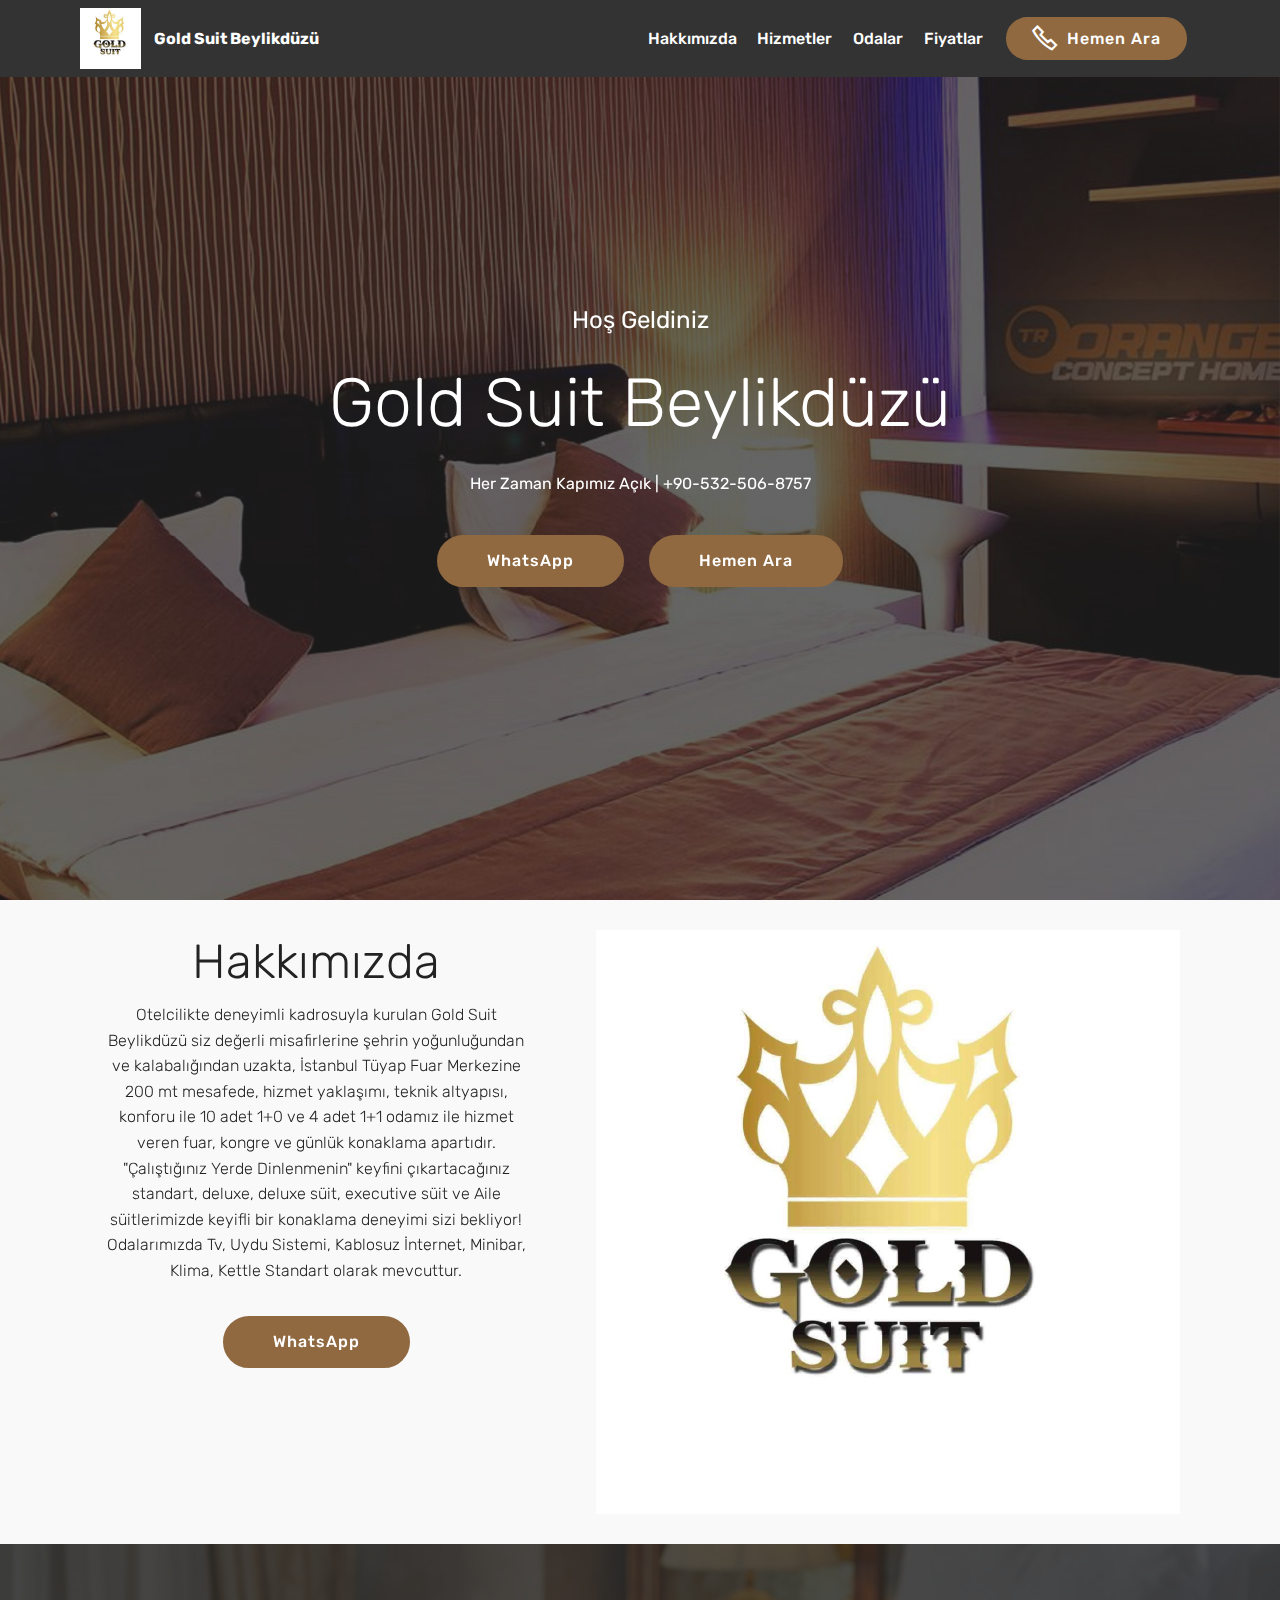
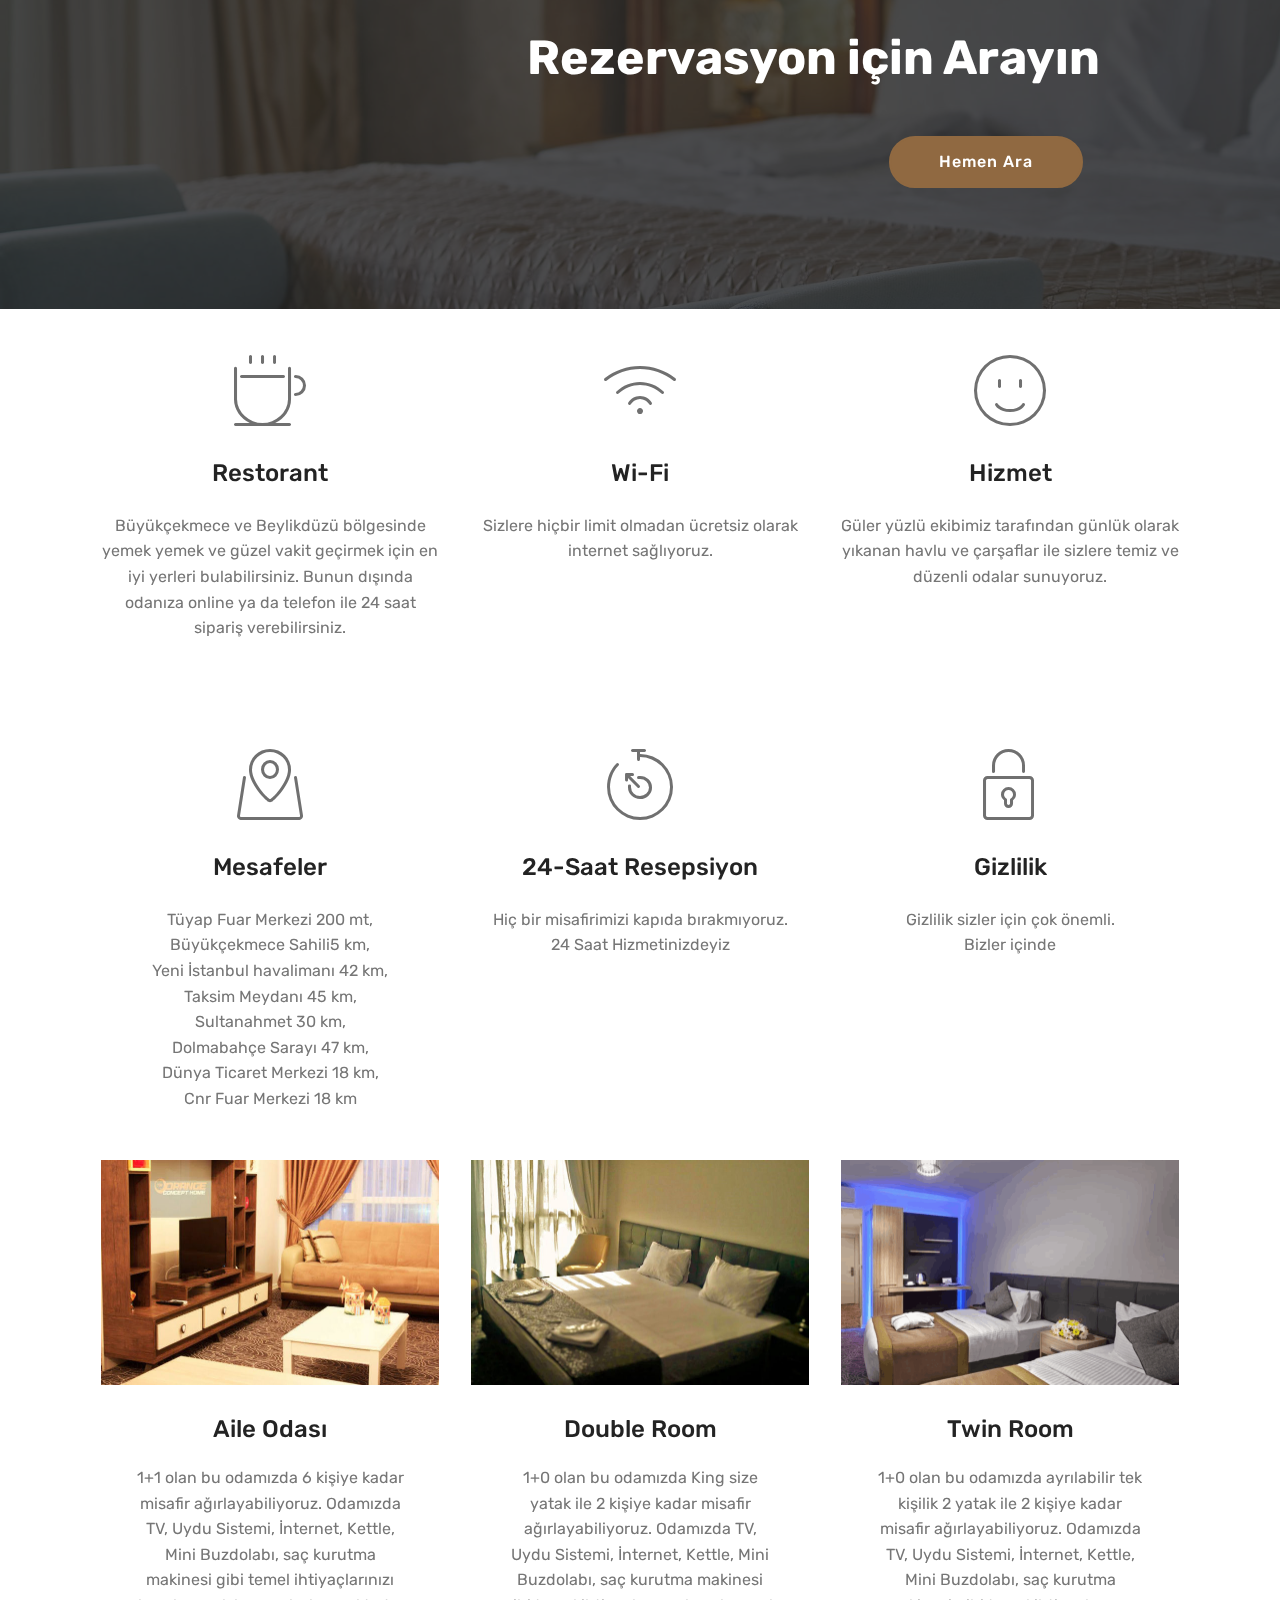
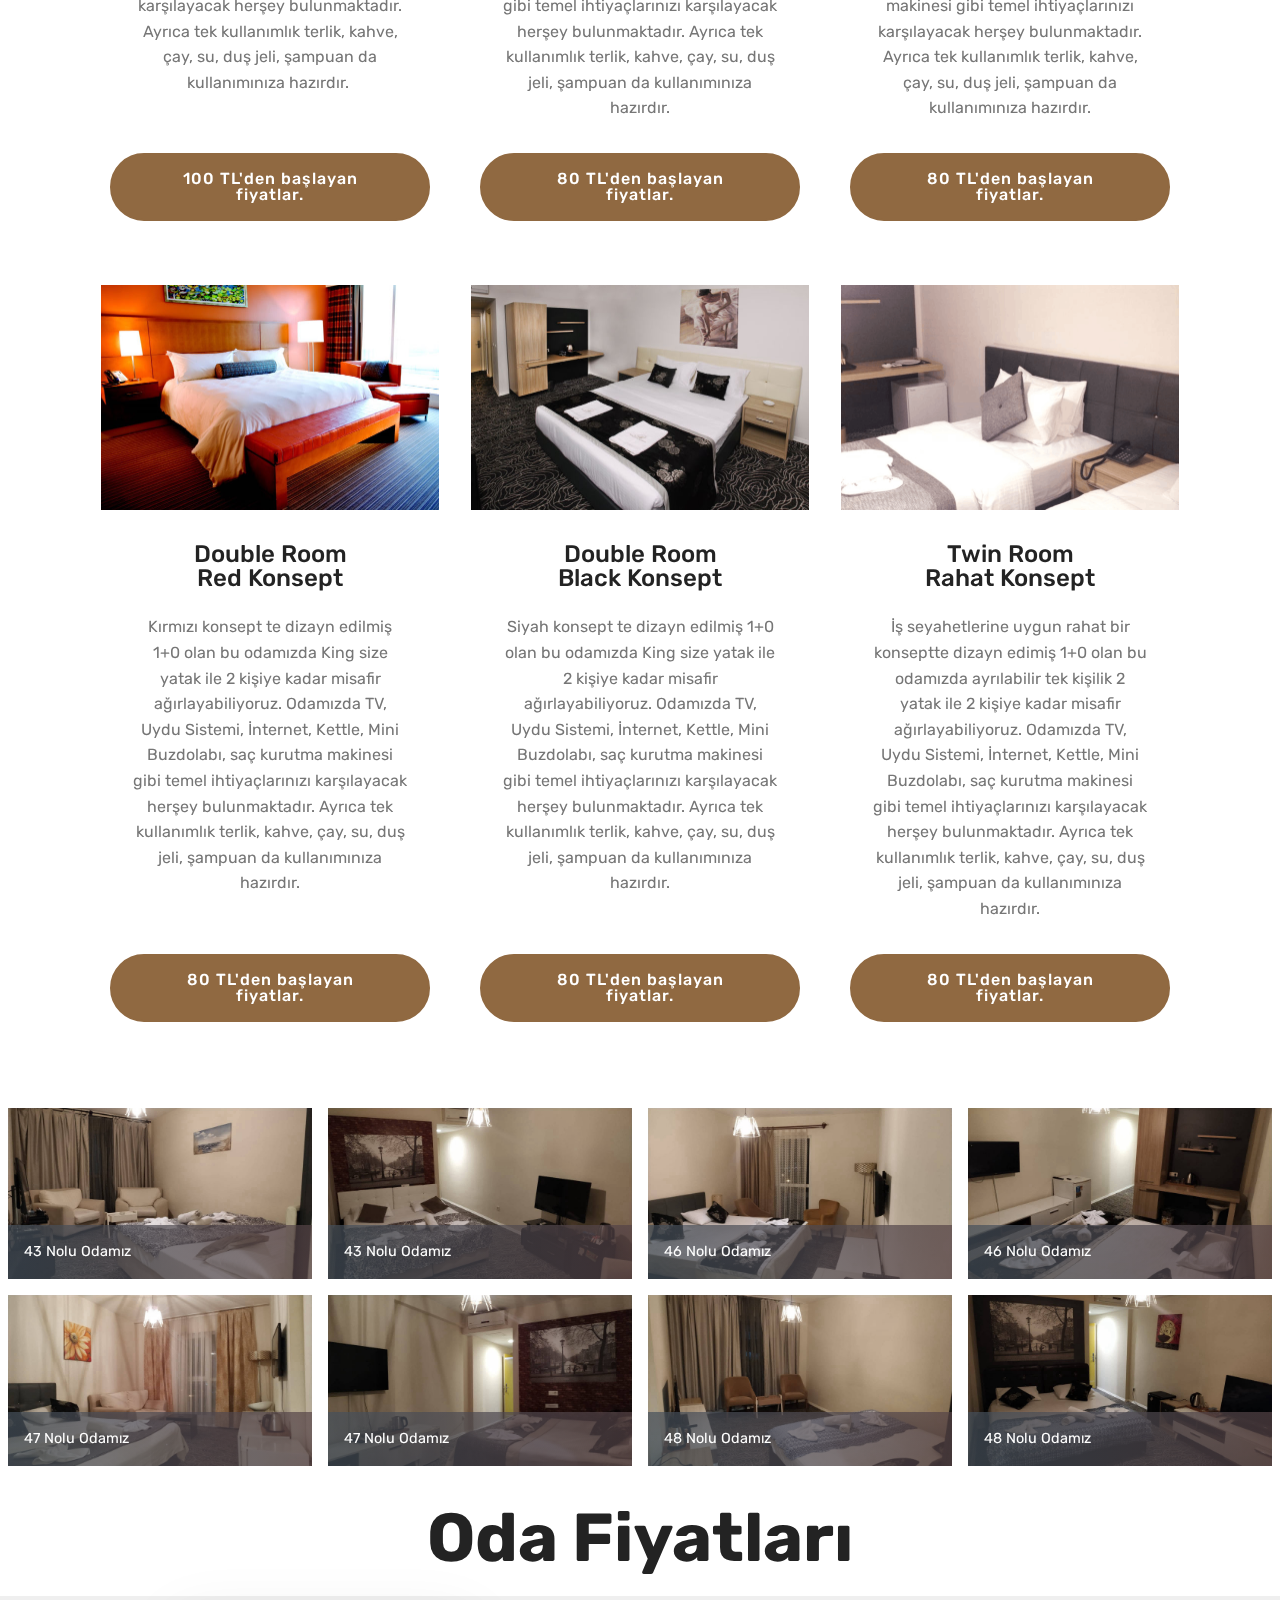
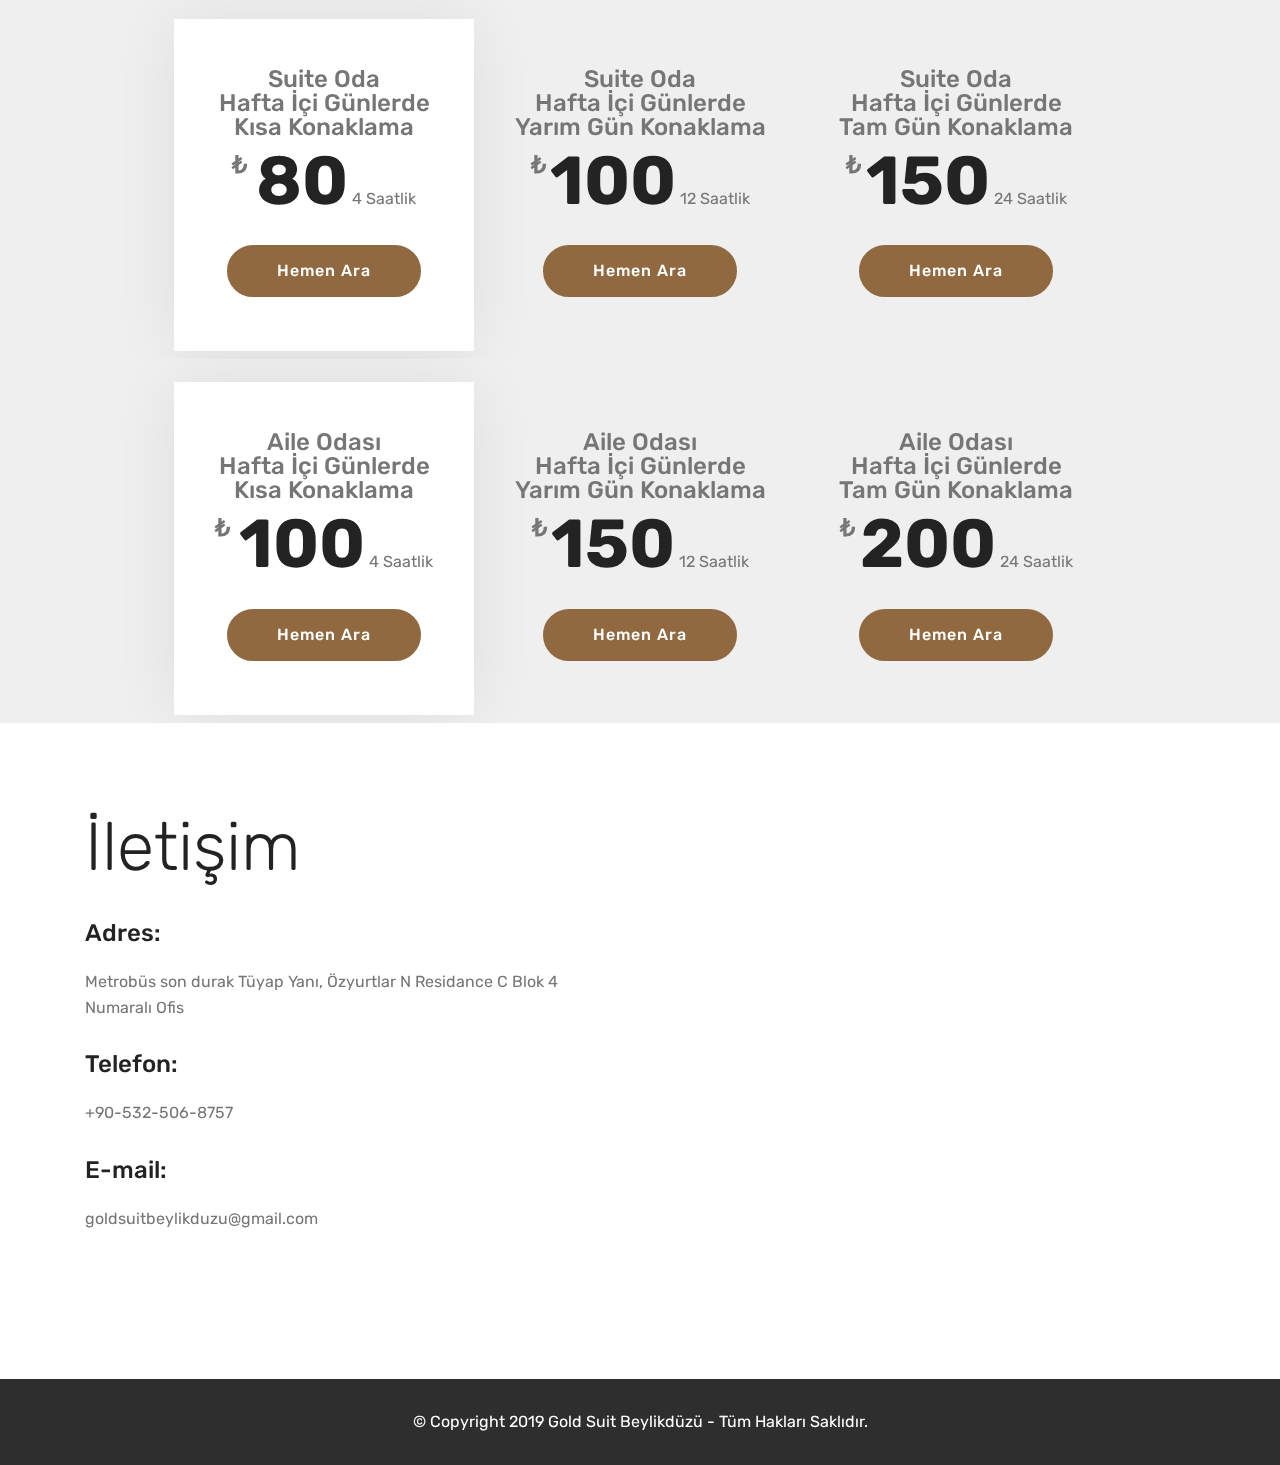
<file: basaksehir.html>
<!DOCTYPE html>
<html  >
<head>
  <!-- Site made with Mobirise Website Builder v4.11.2, https://mobirise.com -->
  <meta charset="UTF-8">
  <meta http-equiv="X-UA-Compatible" content="IE=edge">
  <meta name="generator" content="Mobirise v4.11.2, mobirise.com">
  <meta name="twitter:card" content="summary_large_image"/>
<meta name="twitter:image:src" content="assets/images/basaksehir-meta.jpg"/>
<meta property="og:image" content="assets/images/basaksehir-meta.jpg"/>
<meta name="twitter:title" content="Gold Suit Beyliküdüzü"/>
<meta name="viewport" content="width=device-width, initial-scale=1, minimum-scale=1">
  <link rel="shortcut icon" href="assets/images/gold-suit-logo-122x122.jpg" type="image/x-icon">
  <meta name="description" content="Gold Suit Beylikdüzü | Tüyap Fuar Merkezi Yanında |Lüx Güvenli Temiz ve Düzenli">
  
  <title>Gold Suit Beyliküdüzü</title>
  <link rel="stylesheet" href="assets/web/assets/mobirise-icons/mobirise-icons.css">
  <link rel="stylesheet" href="assets/web/assets/mobirise-icons2/mobirise2.css">
  <link rel="stylesheet" href="assets/bootstrap/css/bootstrap.min.css">
  <link rel="stylesheet" href="assets/bootstrap/css/bootstrap-grid.min.css">
  <link rel="stylesheet" href="assets/bootstrap/css/bootstrap-reboot.min.css">
  <link rel="stylesheet" href="assets/dropdown/css/style.css">
  <link rel="stylesheet" href="assets/tether/tether.min.css">
  <link rel="stylesheet" href="assets/theme/css/style.css">
  <link rel="stylesheet" href="assets/gallery/style.css">
  <link rel="preload" as="style" href="assets/mobirise/css/mbr-additional.css"><link rel="stylesheet" href="assets/mobirise/css/mbr-additional.css" type="text/css">
  
  
  
</head>
<body>

<!-- Analytics -->
 <!-- Yandex.Metrika counter -->
<script type="text/javascript" >
   (function(m,e,t,r,i,k,a){m[i]=m[i]||function(){(m[i].a=m[i].a||[]).push(arguments)};
   m[i].l=1*new Date();k=e.createElement(t),a=e.getElementsByTagName(t)[0],k.async=1,k.src=r,a.parentNode.insertBefore(k,a)})
   (window, document, "script", "https://mc.yandex.ru/metrika/tag.js", "ym");

   ym(56085202, "init", {
        clickmap:true,
        trackLinks:true,
        accurateTrackBounce:true,
        webvisor:true
   });
</script>
<noscript><div><img src="https://mc.yandex.ru/watch/56085202" style="position:absolute; left:-9999px;" alt="" /></div></noscript>
<!-- /Yandex.Metrika counter -->
  
  
  <!-- Global site tag (gtag.js) - Google Analytics -->
<script async src="https://www.googletagmanager.com/gtag/js?id=G-MM6QDNR1J0"></script>
<script>
  window.dataLayer = window.dataLayer || [];
  function gtag(){dataLayer.push(arguments);}
  gtag('js', new Date());

  gtag('config', 'G-MM6QDNR1J0');
</script>
  
  
  <!-- Google Tag Manager -->
<script>(function(w,d,s,l,i){w[l]=w[l]||[];w[l].push({'gtm.start':
new Date().getTime(),event:'gtm.js'});var f=d.getElementsByTagName(s)[0],
j=d.createElement(s),dl=l!='dataLayer'?'&l='+l:'';j.async=true;j.src=
'https://www.googletagmanager.com/gtm.js?id='+i+dl;f.parentNode.insertBefore(j,f);
})(window,document,'script','dataLayer','GTM-M4Z2XGS');</script>
<!-- End Google Tag Manager -->

<!-- Facebook JavaScript SDK -->
  <div id="fb-root"></div>
<script async defer crossorigin="anonymous" src="https://connect.facebook.net/en_GB/sdk.js#xfbml=1&version=v4.0"></script>

<!-- Google Tag Manager (noscript) -->
<noscript><iframe src="https://www.googletagmanager.com/ns.html?id=GTM-M4Z2XGS"
height="0" width="0" style="display:none;visibility:hidden"></iframe></noscript>
<!-- End Google Tag Manager (noscript) -->
<!-- /Analytics -->


  <section class="menu cid-rHHYWrGOHl" once="menu" id="menu1-2y">

    

    <nav class="navbar navbar-expand beta-menu navbar-dropdown align-items-center navbar-fixed-top navbar-toggleable-sm">
        <button class="navbar-toggler navbar-toggler-right" type="button" data-toggle="collapse" data-target="#navbarSupportedContent" aria-controls="navbarSupportedContent" aria-expanded="false" aria-label="Toggle navigation">
            <div class="hamburger">
                <span></span>
                <span></span>
                <span></span>
                <span></span>
            </div>
        </button>
        <div class="menu-logo">
            <div class="navbar-brand">
                <span class="navbar-logo">
                    
                         <a href="tel:+90-532-506-8757"><img src="assets/images/gold-suit-logo-122x122.jpg" alt="Mobirise" title="" style="height: 3.8rem;"></a>
                    
                </span>
                <span class="navbar-caption-wrap"><a class="navbar-caption text-white display-4" href="tel:+905325068757">
                        Gold Suit Beylikdüzü</a></span>
            </div>
        </div>
        <div class="collapse navbar-collapse" id="navbarSupportedContent">
            <ul class="navbar-nav nav-dropdown" data-app-modern-menu="true"><li class="nav-item">
                    <a class="nav-link link text-white display-4" href="index.html#services2-2">
                        
                        Hakkımızda</a>
                </li>
                <li class="nav-item">
                    <a class="nav-link link text-white display-4" href="index.html#features5-5">
                        
                        Hizmetler</a>
                </li><li class="nav-item"><a class="nav-link link text-white display-4" href="index.html#features3-9">
                        
                        Odalar</a></li><li class="nav-item"><a class="nav-link link text-white display-4" href="index.html#pricing-tables2-c">
                        
                        Fiyatlar</a></li></ul>
            <div class="navbar-buttons mbr-section-btn"><a class="btn btn-sm btn-primary display-4" href="tel:+90-532-506-8757"><span class="mobi-mbri mobi-mbri-phone mbr-iconfont mbr-iconfont-btn"></span>
                    
                    Hemen Ara</a></div>
        </div>
    </nav>
</section>

<section class="engine"><a href="https://mobirise.info/o">portfolio web templates</a></section><section class="cid-rHHYWs81mQ mbr-fullscreen mbr-parallax-background" id="header2-2z">

    

    <div class="mbr-overlay" style="opacity: 0.7; background-color: rgb(35, 35, 35);"></div>

    <div class="container align-center">
        <div class="row justify-content-md-center">
            <div class="mbr-white col-md-10">
                <h1 class="mbr-section-title mbr-bold pb-3 mbr-fonts-style display-5"><span style="font-weight: normal;">
                    Hoş Geldiniz</span></h1>
                <h3 class="mbr-section-subtitle align-center mbr-light pb-3 mbr-fonts-style display-1">
                    Gold Suit Beylikdüzü</h3>
                <p class="mbr-text pb-3 mbr-fonts-style display-7">Her Zaman Kapımız Açık | +90-532-506-8757<br></p>
                <div class="mbr-section-btn"><a class="btn btn-md btn-primary display-4" href="https://wa.me/905377445619/?text=Merhaba%20Bo%C5%9F%20odalar%C4%B1n%C4%B1z%20hakk%C4%B1nda%20bilgi%20alabilir%20miyim?">WhatsApp</a> <a class="btn btn-md btn-primary display-4" href="tel:+90-532-506-8757">Hemen Ara</a></div>
            </div>
        </div>
    </div>
    
</section>

<section class="services2 cid-rHHYWsCUcO" id="services2-30">
    <!---->
    
    <!---->
    <!--Overlay-->
    
    <!--Container-->
    <div class="container">
        <div class="col-md-12">
            <div class="media-container-row">
                <div class="mbr-figure" style="width: 60%;">
                    <img src="assets/images/gold-suit-logo-1168x1168.jpg" alt="Mobirise" title="">
                </div>
                <div class="align-left aside-content">
                    <h2 class="mbr-title pt-2 mbr-fonts-style display-2">
                        Hakkımızda</h2>
                    <div class="mbr-section-text">
                        <p class="mbr-text text1 pt-2 mbr-light mbr-fonts-style display-7">Otelcilikte deneyimli kadrosuyla kurulan Gold Suit Beylikdüzü siz değerli misafirlerine şehrin yoğunluğundan ve kalabalığından uzakta, İstanbul Tüyap Fuar Merkezine 200 mt mesafede, hizmet yaklaşımı, teknik altyapısı, konforu ile 10 adet 1+0 ve 4 adet 1+1 odamız ile hizmet veren fuar, kongre ve günlük konaklama apartıdır.
<br> "Çalıştığınız Yerde Dinlenmenin" keyfini çıkartacağınız standart, deluxe, deluxe süit, executive süit ve Aile süitlerimizde keyifli bir konaklama deneyimi sizi bekliyor! 
<br>Odalarımızda Tv, Uydu Sistemi, Kablosuz İnternet, Minibar, Klima, Kettle Standart olarak mevcuttur.</p>
                        
                    </div>
                    <!--Btn-->
                    <div class="mbr-section-btn pt-3 align-center"><a href="https://wa.me/905377445619/?text=Merhaba%20Bo%C5%9F%20odalar%C4%B1n%C4%B1z%20hakk%C4%B1nda%20bilgi%20alabilir%20miyim?" class="btn btn-primary display-4">
                            WhatsApp</a></div>
                </div>
            </div>
        </div>
    </div>
</section>

<section class="mbr-section info4 cid-rHHYWtdfhz" id="info4-31">

    

    <div class="mbr-overlay" style="opacity: 0.8; background-color: rgb(35, 35, 35);">
    </div>
    <div class="container">
        <div class="justify-content-center row">
            <div class="media-container-column title col-12 col-md-10">
                <h2 class="align-right mbr-bold mbr-white pb-3 mbr-fonts-style display-2">Rezervasyon için Arayın</h2>
                
                
                <div class="mbr-section-btn align-right py-4"><a class="btn btn-primary display-4" href="tel:+90-532-506-8757">Hemen Ara</a></div>
            </div>
        </div>
    </div>
</section>

<section class="features5 cid-rHHYWtJJF2" id="features5-32">
    
    

    
    <div class="container">
        <div class="media-container-row">

            <div class="card p-3 col-12 col-md-6 col-lg-4">
                <div class="card-img pb-3">
                    <span class="mbr-iconfont mbri-hot-cup"></span>
                </div>
                <div class="card-box">
                    <h4 class="card-title py-3 mbr-fonts-style display-5">
                        Restorant
                    </h4>
                    <p class="mbr-text mbr-fonts-style display-7">Büyükçekmece ve Beylikdüzü bölgesinde yemek yemek ve güzel vakit geçirmek için en iyi yerleri bulabilirsiniz. Bunun dışında odanıza online ya da telefon ile 24 saat sipariş verebilirsiniz.</p>
                </div>
            </div>

            <div class="card p-3 col-12 col-md-6 col-lg-4">
                <div class="card-img pb-3">
                    <span class="mbr-iconfont mbri-wifi"></span>
                </div>
                <div class="card-box">
                    <h4 class="card-title py-3 mbr-fonts-style display-5">
                        Wi-Fi
                    </h4>
                    <p class="mbr-text mbr-fonts-style display-7">Sizlere hiçbir limit olmadan ücretsiz olarak internet sağlıyoruz.</p>
                </div>
            </div>

            <div class="card p-3 col-12 col-md-6 col-lg-4">
                <div class="card-img pb-3">
                    <span class="mbr-iconfont mbri-smile-face"></span>
                </div>
                <div class="card-box">
                    <h4 class="card-title py-3 mbr-fonts-style display-5">
                        Hizmet
                    </h4>
                    <p class="mbr-text mbr-fonts-style display-7">Güler yüzlü ekibimiz tarafından günlük olarak yıkanan havlu ve çarşaflar ile sizlere temiz ve düzenli odalar sunuyoruz.</p>
                </div>
            </div>

            
        </div>
    </div>
</section>

<section class="features5 cid-rHHYWunHCR" id="features5-33">
    
    

    
    <div class="container">
        <div class="media-container-row">

            <div class="card p-3 col-12 col-md-6 col-lg-4">
                <div class="card-img pb-3">
                    <span class="mbr-iconfont mbri-map-pin"></span>
                </div>
                <div class="card-box">
                    <h4 class="card-title py-3 mbr-fonts-style display-5">
                        Mesafeler
                    </h4>
                    <p class="mbr-text mbr-fonts-style display-7">Tüyap Fuar Merkezi 200 mt,
<br>Büyükçekmece Sahili5 km,
<br>Yeni İstanbul havalimanı 42 km,
<br>Taksim Meydanı 45 km, 
<br>Sultanahmet 30 km, 
<br>Dolmabahçe Sarayı 47 km,
<br>Dünya Ticaret Merkezi 18 km, 
<br>Cnr Fuar Merkezi 18 km</p>
                </div>
            </div>

            <div class="card p-3 col-12 col-md-6 col-lg-4">
                <div class="card-img pb-3">
                    <span class="mbr-iconfont mbri-timer"></span>
                </div>
                <div class="card-box">
                    <h4 class="card-title py-3 mbr-fonts-style display-5">24-Saat Resepsiyon</h4>
                    <p class="mbr-text mbr-fonts-style display-7">Hiç bir misafirimizi kapıda bırakmıyoruz. 
<br>24 Saat Hizmetinizdeyiz</p>
                </div>
            </div>

            <div class="card p-3 col-12 col-md-6 col-lg-4">
                <div class="card-img pb-3">
                    <span class="mbr-iconfont mbri-lock"></span>
                </div>
                <div class="card-box">
                    <h4 class="card-title py-3 mbr-fonts-style display-5">
                        Gizlilik</h4>
                    <p class="mbr-text mbr-fonts-style display-7">Gizlilik sizler için çok önemli.
<br>Bizler içinde</p>
                </div>
            </div>

            
        </div>
    </div>
</section>

<section class="features3 cid-rHHYWvanZF" id="features3-34">

    

    
    <div class="container">
        <div class="media-container-row">
            <div class="card p-3 col-12 col-md-6 col-lg-4">
                <div class="card-wrapper">
                    <div class="card-img">
                        <img src="assets/images/4-676x451.jpg" alt="Mobirise" title="">
                    </div>
                    <div class="card-box">
                        <h4 class="card-title mbr-fonts-style display-5">Aile Odası</h4>
                        <p class="mbr-text mbr-fonts-style display-7">1+1 olan bu odamızda 6 kişiye kadar misafir ağırlayabiliyoruz. Odamızda TV, Uydu Sistemi, İnternet, Kettle, Mini Buzdolabı, saç kurutma makinesi gibi temel ihtiyaçlarınızı karşılayacak herşey bulunmaktadır. Ayrıca tek kullanımlık terlik, kahve, çay, su, duş jeli, şampuan da kullanımınıza hazırdır.&nbsp;<br><br></p>
                    </div>
                    <div class="mbr-section-btn text-center"><a href="tel:+90-532-506-8757" class="btn btn-primary display-4">100 TL'den başlayan fiyatlar.</a></div>
                </div>
            </div>

            <div class="card p-3 col-12 col-md-6 col-lg-4">
                <div class="card-wrapper">
                    <div class="card-img">
                        <img src="assets/images/luxary-double-676x451.jpg" alt="Mobirise" title="">
                    </div>
                    <div class="card-box">
                        <h4 class="card-title mbr-fonts-style display-5">Double Room
</h4>
                        <p class="mbr-text mbr-fonts-style display-7">1+0 olan bu odamızda King size yatak ile 2 kişiye kadar misafir ağırlayabiliyoruz. Odamızda TV, Uydu Sistemi, İnternet, Kettle, Mini Buzdolabı, saç kurutma makinesi gibi temel ihtiyaçlarınızı karşılayacak herşey bulunmaktadır. Ayrıca tek kullanımlık terlik, kahve, çay, su, duş jeli, şampuan da kullanımınıza hazırdır.
<br></p>
                    </div>
                    <div class="mbr-section-btn text-center"><a href="tel:+90-532-506-8757" class="btn btn-primary display-4">80 TL'den başlayan fiyatlar.</a></div>
                </div>
            </div>

            <div class="card p-3 col-12 col-md-6 col-lg-4">
                <div class="card-wrapper">
                    <div class="card-img">
                        <img src="assets/images/luxary-twin-676x451.png" alt="Mobirise" title="">
                    </div>
                    <div class="card-box">
                        <h4 class="card-title mbr-fonts-style display-5">Twin Room
</h4>
                        <p class="mbr-text mbr-fonts-style display-7">1+0 olan bu odamızda ayrılabilir tek kişilik 2 yatak ile 2 kişiye kadar misafir ağırlayabiliyoruz. Odamızda TV, Uydu Sistemi, İnternet, Kettle, Mini Buzdolabı, saç kurutma makinesi gibi temel ihtiyaçlarınızı karşılayacak herşey bulunmaktadır. Ayrıca tek kullanımlık terlik, kahve, çay, su, duş jeli, şampuan da kullanımınıza hazırdır.
<br></p>
                    </div>
                    <div class="mbr-section-btn text-center"><a href="tel:+90-532-506-8757" class="btn btn-primary display-4">80 TL'den başlayan fiyatlar.</a></div>
                </div>
            </div>

            
        </div>
    </div>
</section>

<section class="features3 cid-rHHYWvTH2H" id="features3-35">

    

    
    <div class="container">
        <div class="media-container-row">
            <div class="card p-3 col-12 col-md-6 col-lg-4">
                <div class="card-wrapper">
                    <div class="card-img">
                        <img src="assets/images/red-concept-676x451.jpg" alt="Mobirise" title="">
                    </div>
                    <div class="card-box">
                        <h4 class="card-title mbr-fonts-style display-5">Double Room
<div>Red Konsept</div></h4>
                        <p class="mbr-text mbr-fonts-style display-7">Kırmızı konsept te dizayn edilmiş 1+0 olan bu odamızda King size yatak ile 2 kişiye kadar misafir ağırlayabiliyoruz. Odamızda TV, Uydu Sistemi, İnternet, Kettle, Mini Buzdolabı, saç kurutma makinesi gibi temel ihtiyaçlarınızı karşılayacak herşey bulunmaktadır. Ayrıca tek kullanımlık terlik, kahve, çay, su, duş jeli, şampuan da kullanımınıza hazırdır.<br><br></p>
                    </div>
                    <div class="mbr-section-btn text-center"><a href="tel:+90-532-506-8757" class="btn btn-primary display-4">80 TL'den başlayan fiyatlar.</a></div>
                </div>
            </div>

            <div class="card p-3 col-12 col-md-6 col-lg-4">
                <div class="card-wrapper">
                    <div class="card-img">
                        <img src="assets/images/doubleroomblack-676x451.jpg" alt="Mobirise" title="">
                    </div>
                    <div class="card-box">
                        <h4 class="card-title mbr-fonts-style display-5">Double Room
<div>Black Konsept</div></h4>
                        <p class="mbr-text mbr-fonts-style display-7">Siyah konsept te dizayn edilmiş 1+0 olan bu odamızda King size yatak ile 2 kişiye kadar misafir ağırlayabiliyoruz. Odamızda TV, Uydu Sistemi, İnternet, Kettle, Mini Buzdolabı, saç kurutma makinesi gibi temel ihtiyaçlarınızı karşılayacak herşey bulunmaktadır. Ayrıca tek kullanımlık terlik, kahve, çay, su, duş jeli, şampuan da kullanımınıza hazırdır.<br><br></p>
                    </div>
                    <div class="mbr-section-btn text-center"><a href="tel:+90-532-506-8757" class="btn btn-primary display-4">80 TL'den başlayan fiyatlar.</a></div>
                </div>
            </div>

            <div class="card p-3 col-12 col-md-6 col-lg-4">
                <div class="card-wrapper">
                    <div class="card-img">
                        <img src="assets/images/comfortable-twin-676x451.png" alt="Mobirise" title="">
                    </div>
                    <div class="card-box">
                        <h4 class="card-title mbr-fonts-style display-5">Twin Room
<div>Rahat Konsept</div></h4>
                        <p class="mbr-text mbr-fonts-style display-7">İş seyahetlerine uygun rahat bir konseptte dizayn edimiş 1+0 olan bu odamızda ayrılabilir tek kişilik 2 yatak ile 2 kişiye kadar misafir ağırlayabiliyoruz. Odamızda TV, Uydu Sistemi, İnternet, Kettle, Mini Buzdolabı, saç kurutma makinesi gibi temel ihtiyaçlarınızı karşılayacak herşey bulunmaktadır. Ayrıca tek kullanımlık terlik, kahve, çay, su, duş jeli, şampuan da kullanımınıza hazırdır.<br></p>
                    </div>
                    <div class="mbr-section-btn text-center"><a href="tel:+90-532-506-8757" class="btn btn-primary display-4">80 TL'den başlayan fiyatlar.</a></div>
                </div>
            </div>

            
        </div>
    </div>
</section>

<section class="mbr-gallery mbr-slider-carousel cid-rHHYWwF65v" id="gallery3-36">

    

    <div>
        <div><!-- Filter --><!-- Gallery --><div class="mbr-gallery-row"><div class="mbr-gallery-layout-default"><div><div><div class="mbr-gallery-item mbr-gallery-item--p1" data-video-url="false" data-tags="Awesome"><div href="#lb-gallery3-36" data-slide-to="0" data-toggle="modal"><img src="assets/images/1-1600x900-800x450.jpg" alt="Gold Suit Beylikdüzü" title="43 Nolu Oda"><span class="icon-focus"></span><span class="mbr-gallery-title mbr-fonts-style display-7">43 Nolu Odamız</span></div></div><div class="mbr-gallery-item mbr-gallery-item--p1" data-video-url="false" data-tags="Responsive"><div href="#lb-gallery3-36" data-slide-to="1" data-toggle="modal"><img src="assets/images/9-1600x900-800x450.jpg" alt="Gold Suit Beylikdüzü" title="43 Nolu Oda_2"><span class="icon-focus"></span><span class="mbr-gallery-title mbr-fonts-style display-7">43 Nolu Odamız</span></div></div><div class="mbr-gallery-item mbr-gallery-item--p1" data-video-url="false" data-tags="Creative"><div href="#lb-gallery3-36" data-slide-to="2" data-toggle="modal"><img src="assets/images/3-1600x900-800x450.jpg" alt="Gold Suit Beylikdüzü" title="46 Nolu Oda"><span class="icon-focus"></span><span class="mbr-gallery-title mbr-fonts-style display-7">46 Nolu Odamız</span></div></div><div class="mbr-gallery-item mbr-gallery-item--p1" data-video-url="false" data-tags="Animated"><div href="#lb-gallery3-36" data-slide-to="3" data-toggle="modal"><img src="assets/images/2-1600x900-800x450.jpg" alt="Gold Suit Beylikdüzü" title="46 Nolu Oda_2"><span class="icon-focus"></span><span class="mbr-gallery-title mbr-fonts-style display-7">46 Nolu Odamız</span></div></div><div class="mbr-gallery-item mbr-gallery-item--p1" data-video-url="false" data-tags="Awesome"><div href="#lb-gallery3-36" data-slide-to="4" data-toggle="modal"><img src="assets/images/2-1-1600x900-800x450.jpg" alt="Gold Suit Beylikdüzü" title="47 Nolu Oda"><span class="icon-focus"></span><span class="mbr-gallery-title mbr-fonts-style display-7">47 Nolu Odamız</span></div></div><div class="mbr-gallery-item mbr-gallery-item--p1" data-video-url="false" data-tags="Awesome"><div href="#lb-gallery3-36" data-slide-to="5" data-toggle="modal"><img src="assets/images/6-1600x900-800x450.jpg" alt="Gold Suit Beylikdüzü" title="47 Nolu Oda_2"><span class="icon-focus"></span><span class="mbr-gallery-title mbr-fonts-style display-7">47 Nolu Odamız</span></div></div><div class="mbr-gallery-item mbr-gallery-item--p1" data-video-url="false" data-tags="Responsive"><div href="#lb-gallery3-36" data-slide-to="6" data-toggle="modal"><img src="assets/images/1-2-1600x900-800x450.jpg" alt="Gold Suit Beylikdüzü" title="48 Nolu Oda"><span class="icon-focus"></span><span class="mbr-gallery-title mbr-fonts-style display-7">48 Nolu Odamız</span></div></div><div class="mbr-gallery-item mbr-gallery-item--p1" data-video-url="false" data-tags="Animated"><div href="#lb-gallery3-36" data-slide-to="7" data-toggle="modal"><img src="assets/images/2-2-1600x900-800x450.jpg" alt="Gold Suit Beylikdüzü" title="48 Nolu Oda_2"><span class="icon-focus"></span><span class="mbr-gallery-title mbr-fonts-style display-7">48 Nolu Odamız</span></div></div></div></div><div class="clearfix"></div></div></div><!-- Lightbox --><div data-app-prevent-settings="" class="mbr-slider modal fade carousel slide" tabindex="-1" data-keyboard="true" data-interval="false" id="lb-gallery3-36"><div class="modal-dialog"><div class="modal-content"><div class="modal-body"><ol class="carousel-indicators"><li data-app-prevent-settings="" data-target="#lb-gallery3-36" class=" active" data-slide-to="0"></li><li data-app-prevent-settings="" data-target="#lb-gallery3-36" data-slide-to="1"></li><li data-app-prevent-settings="" data-target="#lb-gallery3-36" data-slide-to="2"></li><li data-app-prevent-settings="" data-target="#lb-gallery3-36" data-slide-to="3"></li><li data-app-prevent-settings="" data-target="#lb-gallery3-36" data-slide-to="4"></li><li data-app-prevent-settings="" data-target="#lb-gallery3-36" data-slide-to="5"></li><li data-app-prevent-settings="" data-target="#lb-gallery3-36" data-slide-to="6"></li><li data-app-prevent-settings="" data-target="#lb-gallery3-36" data-slide-to="7"></li></ol><div class="carousel-inner"><div class="carousel-item active"><img src="assets/images/1-1600x900.jpg" alt="Gold Suit Beylikdüzü" title="43 Nolu Oda"></div><div class="carousel-item"><img src="assets/images/9-1600x900.jpg" alt="Gold Suit Beylikdüzü" title="43 Nolu Oda_2"></div><div class="carousel-item"><img src="assets/images/3-1600x900.jpg" alt="Gold Suit Beylikdüzü" title="46 Nolu Oda"></div><div class="carousel-item"><img src="assets/images/2-1600x900.jpg" alt="Gold Suit Beylikdüzü" title="46 Nolu Oda_2"></div><div class="carousel-item"><img src="assets/images/2-1-1600x900.jpg" alt="Gold Suit Beylikdüzü" title="47 Nolu Oda"></div><div class="carousel-item"><img src="assets/images/6-1600x900.jpg" alt="Gold Suit Beylikdüzü" title="47 Nolu Oda_2"></div><div class="carousel-item"><img src="assets/images/1-2-1600x900.jpg" alt="Gold Suit Beylikdüzü" title="48 Nolu Oda"></div><div class="carousel-item"><img src="assets/images/2-2-1600x900.jpg" alt="Gold Suit Beylikdüzü" title="48 Nolu Oda_2"></div></div><a class="carousel-control carousel-control-prev" role="button" data-slide="prev" href="#lb-gallery3-36"><span class="mbri-left mbr-iconfont" aria-hidden="true"></span><span class="sr-only">Previous</span></a><a class="carousel-control carousel-control-next" role="button" data-slide="next" href="#lb-gallery3-36"><span class="mbri-right mbr-iconfont" aria-hidden="true"></span><span class="sr-only">Next</span></a><a class="close" href="#" role="button" data-dismiss="modal"><span class="sr-only">Close</span></a></div></div></div></div></div>
    </div>

</section>

<section class="mbr-section content4 cid-rHHYWxWoAo" id="content4-37">

    

    <div class="container">
        <div class="media-container-row">
            <div class="title col-12 col-md-8">
                <h2 class="align-center pb-3 mbr-fonts-style display-1"><strong>
                    Oda Fiyatları</strong></h2>
                
                
            </div>
        </div>
    </div>
</section>

<section class="pricing-table2 cid-rHHYWykHqJ" id="pricing-tables2-38">

    

    

    <div class="container">
        <div class="media-container-row">

            <div class="plan col-12 mx-2 my-2 justify-content-center favorite col-lg-4">
                <div class="plan-header text-center pt-5">
                    <h3 class="plan-title mbr-fonts-style display-5">Suite Oda<br>Hafta İçi Günlerde<br>Kısa Konaklama</h3>
                    <div class="plan-price">
                        <span class="price-value mbr-fonts-style display-5">₺&nbsp;</span>
                        <span class="price-figure mbr-fonts-style display-1">80</span>
                        <small class="price-term mbr-fonts-style display-7">
                            4 Saatlik</small>
                    </div>
                </div>
                <div class="plan-body">
                    <div class="plan-list align-center">
                        <ul class="list-group list-group-flush mbr-fonts-style display-7"></ul>
                    </div>
                    <div class="mbr-section-btn text-center py-4 pb-5"><a href="tel:+90-532-506-8757" class="btn btn-primary display-4">Hemen Ara</a></div>
                </div>
            </div>

            <div class="plan col-12 mx-2 my-2 justify-content-center col-lg-4">
                <div class="plan-header text-center pt-5">
                    <h3 class="plan-title mbr-fonts-style display-5">Suite Oda<br>Hafta İçi Günlerde<br>Yarım Gün Konaklama</h3>
                    <div class="plan-price">
                        <span class="price-value mbr-fonts-style display-5">₺</span>
                        <span class="price-figure mbr-fonts-style display-1">
                            100</span>
                        <small class="price-term mbr-fonts-style display-7">
                            12 Saatlik</small>
                    </div>
                </div>
                <div class="plan-body">
                    <div class="plan-list align-center">
                        <ul class="list-group list-group-flush mbr-fonts-style display-7"></ul>
                    </div>
                    <div class="mbr-section-btn text-center py-4 pb-5"><a href="tel:+90-532-506-8757" class="btn btn-primary display-4">Hemen Ara</a></div>
                </div>
            </div>

            <div class="plan col-12 mx-2 my-2 justify-content-center col-lg-4">
                <div class="plan-header text-center pt-5">
                    <h3 class="plan-title mbr-fonts-style display-5">Suite Oda<br>Hafta İçi Günlerde<br>Tam Gün Konaklama</h3>
                    <div class="plan-price">
                        <span class="price-value mbr-fonts-style display-5">
                            ₺                        </span>
                        <span class="price-figure mbr-fonts-style display-1">
                            150</span>
                        <small class="price-term mbr-fonts-style display-7">
                            24 Saatlik</small>
                    </div>
                </div>
                <div class="plan-body">
                    <div class="plan-list align-center">
                        <ul class="list-group list-group-flush mbr-fonts-style display-7"></ul>
                    </div>
                    <div class="mbr-section-btn text-center py-4 pb-5"><a href="tel:+90-532-506-8757" class="btn btn-primary display-4">Hemen Ara</a></div>
                </div>
            </div>

            

        </div>
    </div>
</section>

<section class="pricing-table2 cid-rHHYWztSoX" id="pricing-tables2-39">

    

    

    <div class="container">
        <div class="media-container-row">

            <div class="plan col-12 mx-2 my-2 justify-content-center favorite col-lg-4">
                <div class="plan-header text-center pt-5">
                    <h3 class="plan-title mbr-fonts-style display-5">Aile Odası<br>Hafta İçi Günlerde<br>Kısa Konaklama</h3>
                    <div class="plan-price">
                        <span class="price-value mbr-fonts-style display-5">₺&nbsp;</span>
                        <span class="price-figure mbr-fonts-style display-1">
                            100</span>
                        <small class="price-term mbr-fonts-style display-7">
                            4 Saatlik</small>
                    </div>
                </div>
                <div class="plan-body">
                    <div class="plan-list align-center">
                        <ul class="list-group list-group-flush mbr-fonts-style display-7"></ul>
                    </div>
                    <div class="mbr-section-btn text-center py-4 pb-5"><a href="tel:+90-532-506-8757" class="btn btn-primary display-4">Hemen Ara</a></div>
                </div>
            </div>

            <div class="plan col-12 mx-2 my-2 justify-content-center col-lg-4">
                <div class="plan-header text-center pt-5">
                    <h3 class="plan-title mbr-fonts-style display-5">Aile Odası<br>Hafta İçi Günlerde<br>Yarım Gün Konaklama</h3>
                    <div class="plan-price">
                        <span class="price-value mbr-fonts-style display-5">₺</span>
                        <span class="price-figure mbr-fonts-style display-1">
                            150</span>
                        <small class="price-term mbr-fonts-style display-7">
                            12 Saatlik</small>
                    </div>
                </div>
                <div class="plan-body">
                    <div class="plan-list align-center">
                        <ul class="list-group list-group-flush mbr-fonts-style display-7"></ul>
                    </div>
                    <div class="mbr-section-btn text-center py-4 pb-5"><a href="tel:+90-532-506-8757" class="btn btn-primary display-4">Hemen Ara</a></div>
                </div>
            </div>

            <div class="plan col-12 mx-2 my-2 justify-content-center col-lg-4">
                <div class="plan-header text-center pt-5">
                    <h3 class="plan-title mbr-fonts-style display-5">Aile Odası<br>Hafta İçi Günlerde<br>Tam Gün Konaklama</h3>
                    <div class="plan-price">
                        <span class="price-value mbr-fonts-style display-5">
                            ₺                        </span>
                        <span class="price-figure mbr-fonts-style display-1">
                            200</span>
                        <small class="price-term mbr-fonts-style display-7">
                            24 Saatlik</small>
                    </div>
                </div>
                <div class="plan-body">
                    <div class="plan-list align-center">
                        <ul class="list-group list-group-flush mbr-fonts-style display-7"></ul>
                    </div>
                    <div class="mbr-section-btn text-center py-4 pb-5"><a href="tel:+90-532-506-8757" class="btn btn-primary display-4">Hemen Ara</a></div>
                </div>
            </div>

            

        </div>
    </div>
</section>

<section class="mbr-section contacts1 cid-rHHYWAlJpZ" id="contacts1-3a">
    <!---->
    
    <!---->
    <!--Overlay-->
    
    <!--Container-->
    <div class="container">
        <div class="row">
            <!--Titles-->
            <div class="title col-12">
                <h2 class="align-left mbr-fonts-style display-1">
                    İletişim</h2>
                
            </div>
            <!--Left-->
            <div class="col-12 col-md-6">
                <div class="left-block wrapper">
                    <div class="b b-adress">
                        <h5 class="align-left mbr-fonts-style m-0 display-5">
                            Adres:
                        </h5>
                        <p class="mbr-text align-left mbr-fonts-style display-7">
                            Metrobüs son durak Tüyap Yanı, Özyurtlar N Residance C Blok 4 Numaralı Ofis
                        </p>
                    </div>
                    <div class="b b-phone">
                        <h5 class="align-left mbr-fonts-style m-0 display-5">
                            Telefon:
                        </h5>
                        <p class="mbr-text align-left mbr-fonts-style display-7">
                            +90-532-506-8757
                        </p>
                    </div>
                    <div class="b b-mail">
                        <h5 class="align-left mbr-fonts-style m-0 display-5">
                            E-mail:
                        </h5>
                        <p class="mbr-text align-left mbr-fonts-style display-7">
                            goldsuitbeylikduzu@gmail.com
                        </p>
                    </div>
                </div>
            </div>
            <!--Right-->
            <div class="col-12 col-md-6">
                <div class="google-map"><iframe frameborder="0" style="border:0" src="https://www.google.com/maps/embed?pb=!1m18!1m12!1m3!1d3009.996753110517!2d28.62445631537468!3d41.025326979299!2m3!1f0!2f0!3f0!3m2!1i1024!2i768!4f13.1!3m3!1m2!1s0x14b55f4e0f29636d%3A0xead13237781a59bb!2sGold%20Suit%20Beylikd%C3%BCz%C3%BC!5e0!3m2!1sen!2str!4v1569243731306!5m2!1sen!2str" allowfullscreen=""></iframe></div>
            </div>
        </div>
    </div>
</section>

<section once="footers" class="cid-rHHYWBouiK" id="footer6-3b">

    

    

    <div class="container">
        <div class="media-container-row align-center mbr-white">
            <div class="col-12">
                <p class="mbr-text mb-0 mbr-fonts-style display-7">
                    © Copyright 2019 Gold Suit Beylikdüzü - Tüm Hakları Saklıdır.</p>
            </div>
        </div>
    </div>
</section>


  <script src="assets/popper/popper.min.js"></script>
  <script src="assets/web/assets/jquery/jquery.min.js"></script>
  <script src="assets/bootstrap/js/bootstrap.min.js"></script>
  <script src="assets/bootstrapcarouselswipe/bootstrap-carousel-swipe.js"></script>
  <script src="assets/dropdown/js/nav-dropdown.js"></script>
  <script src="assets/dropdown/js/navbar-dropdown.js"></script>
  <script src="assets/touchswipe/jquery.touch-swipe.min.js"></script>
  <script src="assets/parallax/jarallax.min.js"></script>
  <script src="assets/masonry/masonry.pkgd.min.js"></script>
  <script src="assets/imagesloaded/imagesloaded.pkgd.min.js"></script>
  <script src="assets/smoothscroll/smooth-scroll.js"></script>
  <script src="assets/tether/tether.min.js"></script>
  <script src="assets/vimeoplayer/jquery.mb.vimeo_player.js"></script>
  <script src="assets/theme/js/script.js"></script>
  <script src="assets/slidervideo/script.js"></script>
  <script src="assets/gallery/player.min.js"></script>
  <script src="assets/gallery/script.js"></script>
  
  
</body>
</html>
</file>
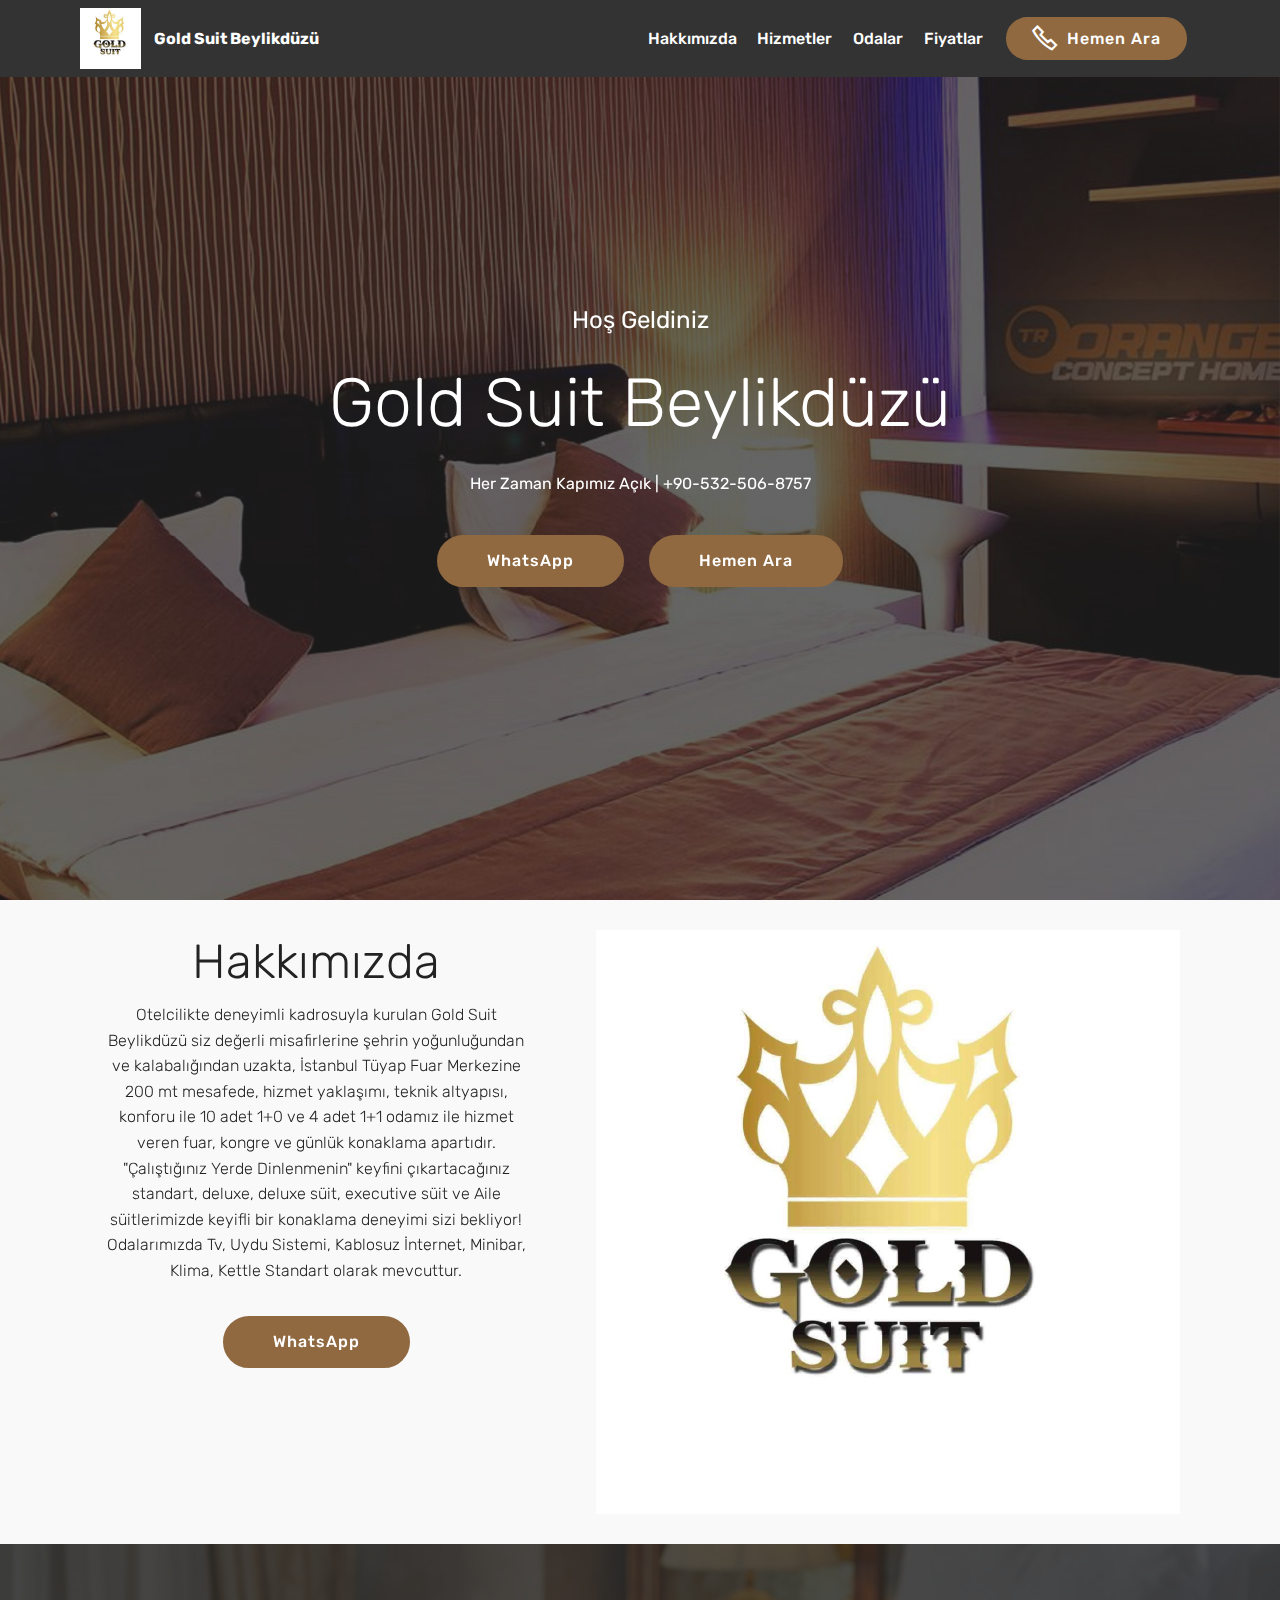
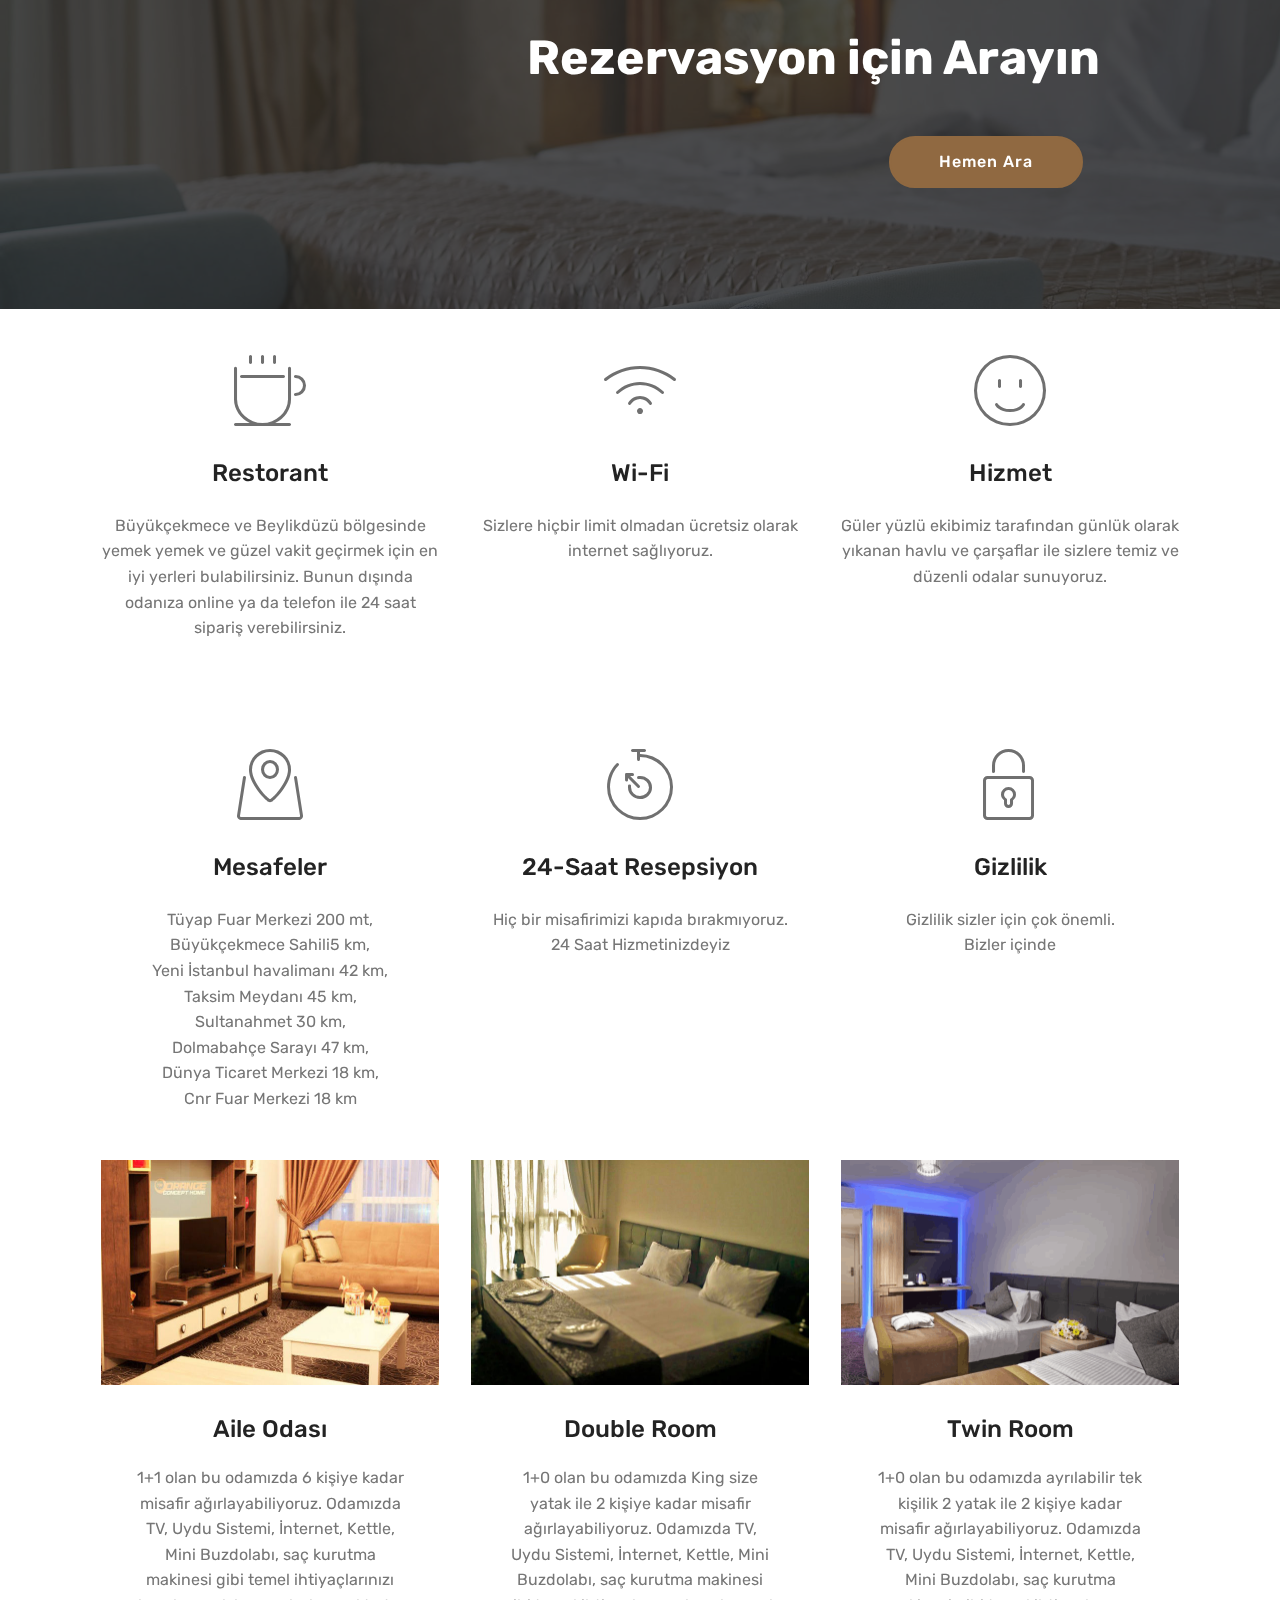
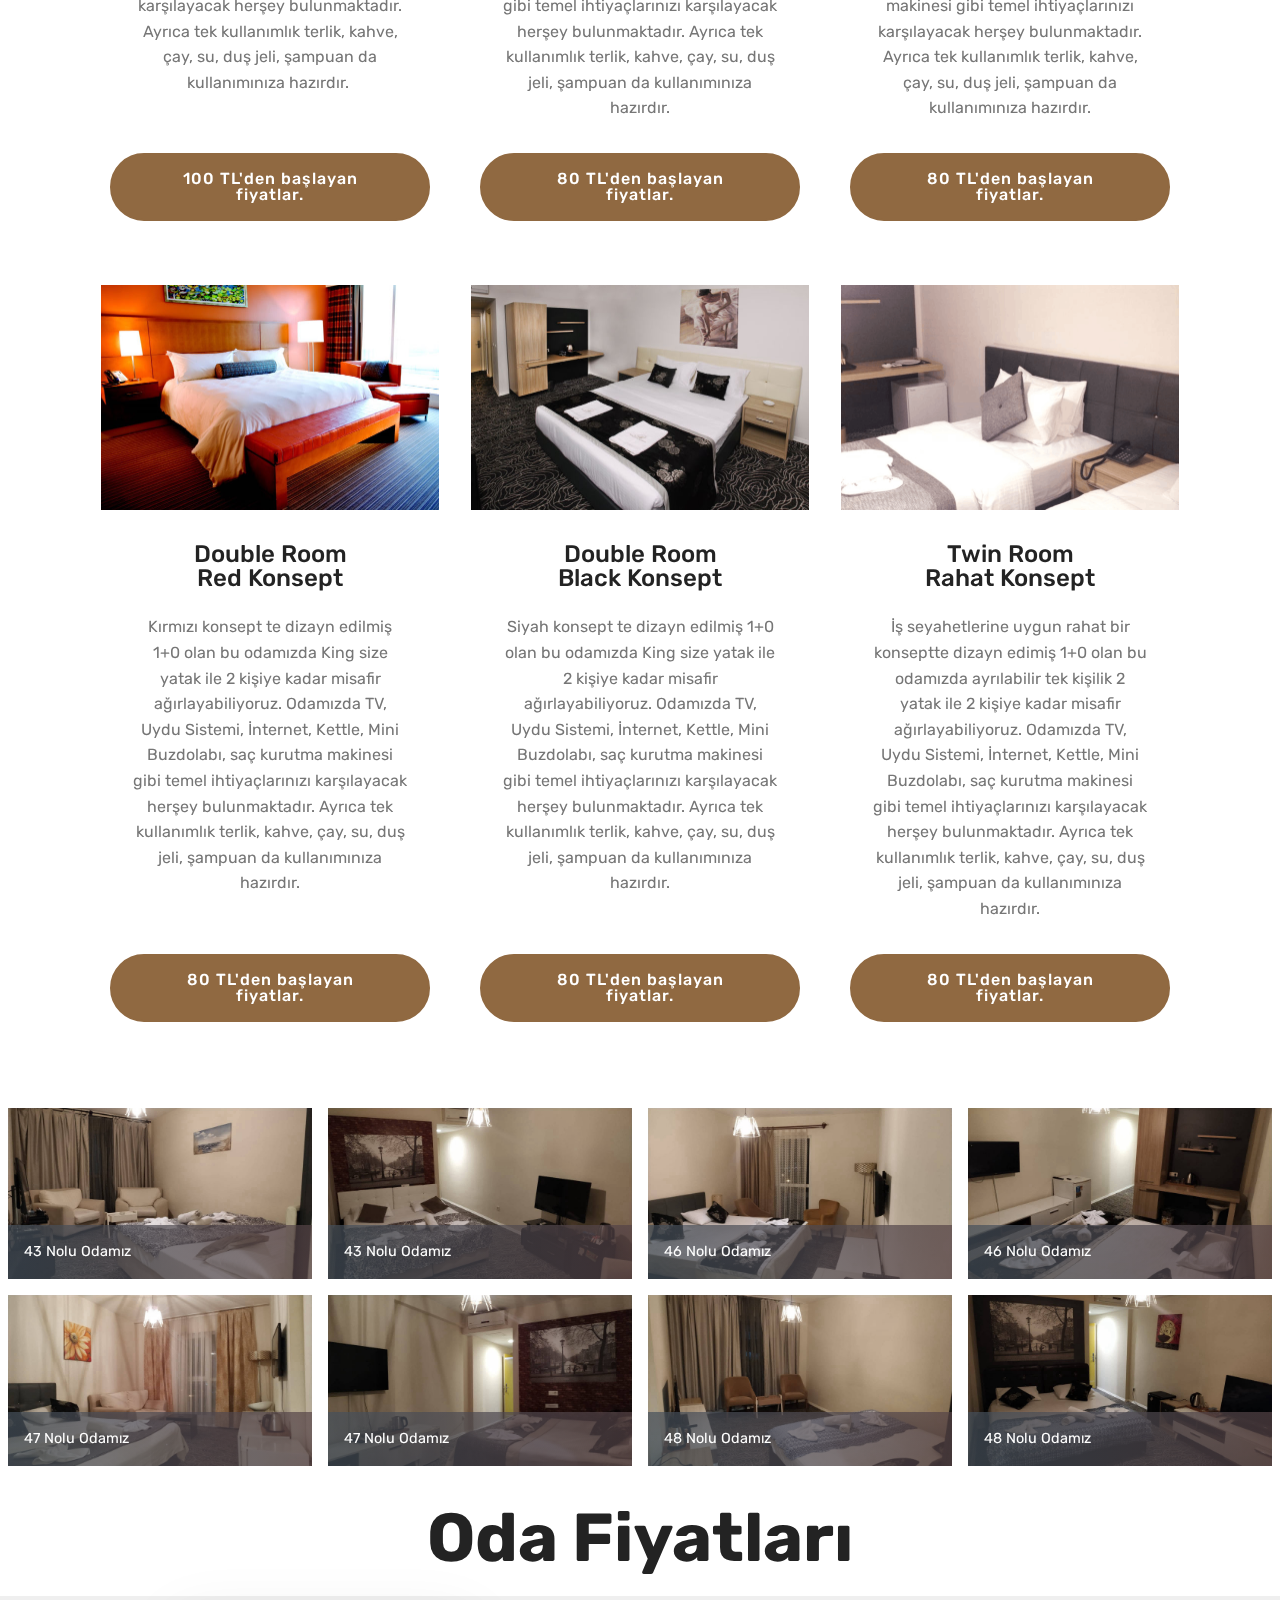
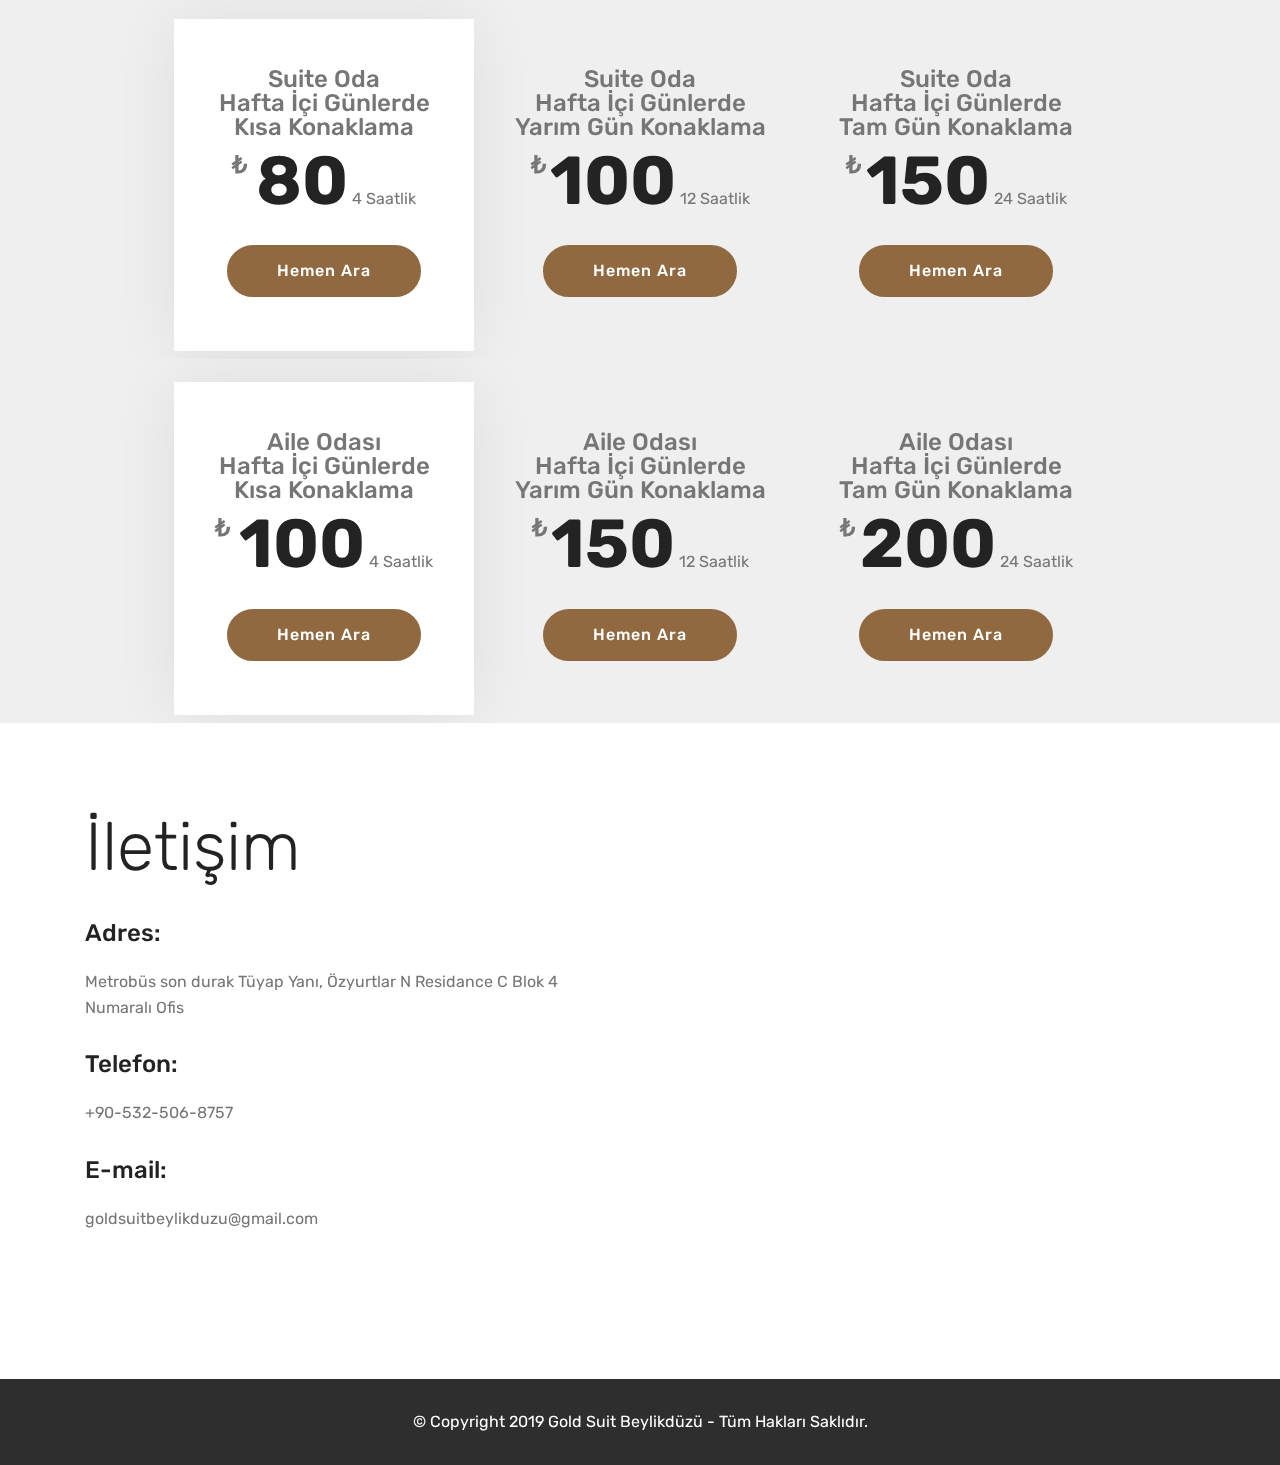
<file: beylikduzu.html>
<!DOCTYPE html>
<html  >
<head>
  <!-- Site made with Mobirise Website Builder v4.11.2, https://mobirise.com -->
  <meta charset="UTF-8">
  <meta http-equiv="X-UA-Compatible" content="IE=edge">
  <meta name="generator" content="Mobirise v4.11.2, mobirise.com">
  <meta name="twitter:card" content="summary_large_image"/>
<meta name="twitter:image:src" content="assets/images/beylikduzu-meta.jpg"/>
<meta property="og:image" content="assets/images/beylikduzu-meta.jpg"/>
<meta name="twitter:title" content="Gold Suit Beylikdüzü"/>
<meta name="viewport" content="width=device-width, initial-scale=1, minimum-scale=1">
  <link rel="shortcut icon" href="assets/images/gold-suit-logo-122x122.jpg" type="image/x-icon">
  <meta name="description" content="Gold Suit Beylikdüzü | Tüyap Fuar Merkezi Yanında |Lüx Güvenli Temiz ve Düzenli">
  
  <title>Gold Suit Beylikdüzü</title>
  <link rel="stylesheet" href="assets/web/assets/mobirise-icons/mobirise-icons.css">
  <link rel="stylesheet" href="assets/web/assets/mobirise-icons2/mobirise2.css">
  <link rel="stylesheet" href="assets/bootstrap/css/bootstrap.min.css">
  <link rel="stylesheet" href="assets/bootstrap/css/bootstrap-grid.min.css">
  <link rel="stylesheet" href="assets/bootstrap/css/bootstrap-reboot.min.css">
  <link rel="stylesheet" href="assets/dropdown/css/style.css">
  <link rel="stylesheet" href="assets/tether/tether.min.css">
  <link rel="stylesheet" href="assets/theme/css/style.css">
  <link rel="stylesheet" href="assets/gallery/style.css">
  <link rel="preload" as="style" href="assets/mobirise/css/mbr-additional.css"><link rel="stylesheet" href="assets/mobirise/css/mbr-additional.css" type="text/css">
  
  
  
</head>
<body>

<!-- Analytics -->
 <!-- Yandex.Metrika counter -->
<script type="text/javascript" >
   (function(m,e,t,r,i,k,a){m[i]=m[i]||function(){(m[i].a=m[i].a||[]).push(arguments)};
   m[i].l=1*new Date();k=e.createElement(t),a=e.getElementsByTagName(t)[0],k.async=1,k.src=r,a.parentNode.insertBefore(k,a)})
   (window, document, "script", "https://mc.yandex.ru/metrika/tag.js", "ym");

   ym(56085202, "init", {
        clickmap:true,
        trackLinks:true,
        accurateTrackBounce:true,
        webvisor:true
   });
</script>
<noscript><div><img src="https://mc.yandex.ru/watch/56085202" style="position:absolute; left:-9999px;" alt="" /></div></noscript>
<!-- /Yandex.Metrika counter -->
  
  
  <!-- Global site tag (gtag.js) - Google Analytics -->
<script async src="https://www.googletagmanager.com/gtag/js?id=G-MM6QDNR1J0"></script>
<script>
  window.dataLayer = window.dataLayer || [];
  function gtag(){dataLayer.push(arguments);}
  gtag('js', new Date());

  gtag('config', 'G-MM6QDNR1J0');
</script>
  
  
  <!-- Google Tag Manager -->
<script>(function(w,d,s,l,i){w[l]=w[l]||[];w[l].push({'gtm.start':
new Date().getTime(),event:'gtm.js'});var f=d.getElementsByTagName(s)[0],
j=d.createElement(s),dl=l!='dataLayer'?'&l='+l:'';j.async=true;j.src=
'https://www.googletagmanager.com/gtm.js?id='+i+dl;f.parentNode.insertBefore(j,f);
})(window,document,'script','dataLayer','GTM-M4Z2XGS');</script>
<!-- End Google Tag Manager -->

<!-- Facebook JavaScript SDK -->
  <div id="fb-root"></div>
<script async defer crossorigin="anonymous" src="https://connect.facebook.net/en_GB/sdk.js#xfbml=1&version=v4.0"></script>

<!-- Google Tag Manager (noscript) -->
<noscript><iframe src="https://www.googletagmanager.com/ns.html?id=GTM-M4Z2XGS"
height="0" width="0" style="display:none;visibility:hidden"></iframe></noscript>
<!-- End Google Tag Manager (noscript) -->
<!-- /Analytics -->


  <section class="menu cid-rHHYjSVCDN" once="menu" id="menu1-1e">

    

    <nav class="navbar navbar-expand beta-menu navbar-dropdown align-items-center navbar-fixed-top navbar-toggleable-sm">
        <button class="navbar-toggler navbar-toggler-right" type="button" data-toggle="collapse" data-target="#navbarSupportedContent" aria-controls="navbarSupportedContent" aria-expanded="false" aria-label="Toggle navigation">
            <div class="hamburger">
                <span></span>
                <span></span>
                <span></span>
                <span></span>
            </div>
        </button>
        <div class="menu-logo">
            <div class="navbar-brand">
                <span class="navbar-logo">
                    
                         <a href="tel:+90-532-506-8757"><img src="assets/images/gold-suit-logo-122x122.jpg" alt="Mobirise" title="" style="height: 3.8rem;"></a>
                    
                </span>
                <span class="navbar-caption-wrap"><a class="navbar-caption text-white display-4" href="tel:+905325068757">
                        Gold Suit Beylikdüzü</a></span>
            </div>
        </div>
        <div class="collapse navbar-collapse" id="navbarSupportedContent">
            <ul class="navbar-nav nav-dropdown" data-app-modern-menu="true"><li class="nav-item">
                    <a class="nav-link link text-white display-4" href="index.html#services2-2">
                        
                        Hakkımızda</a>
                </li>
                <li class="nav-item">
                    <a class="nav-link link text-white display-4" href="index.html#features5-5">
                        
                        Hizmetler</a>
                </li><li class="nav-item"><a class="nav-link link text-white display-4" href="index.html#features3-9">
                        
                        Odalar</a></li><li class="nav-item"><a class="nav-link link text-white display-4" href="index.html#pricing-tables2-c">
                        
                        Fiyatlar</a></li></ul>
            <div class="navbar-buttons mbr-section-btn"><a class="btn btn-sm btn-primary display-4" href="tel:+90-532-506-8757"><span class="mobi-mbri mobi-mbri-phone mbr-iconfont mbr-iconfont-btn"></span>
                    
                    Hemen Ara</a></div>
        </div>
    </nav>
</section>

<section class="engine"><a href="https://mobirise.info/k">develop free website</a></section><section class="cid-rHHYjTrnvH mbr-fullscreen mbr-parallax-background" id="header2-1f">

    

    <div class="mbr-overlay" style="opacity: 0.7; background-color: rgb(35, 35, 35);"></div>

    <div class="container align-center">
        <div class="row justify-content-md-center">
            <div class="mbr-white col-md-10">
                <h1 class="mbr-section-title mbr-bold pb-3 mbr-fonts-style display-5"><span style="font-weight: normal;">
                    Hoş Geldiniz</span></h1>
                <h3 class="mbr-section-subtitle align-center mbr-light pb-3 mbr-fonts-style display-1">
                    Gold Suit Beylikdüzü</h3>
                <p class="mbr-text pb-3 mbr-fonts-style display-7">Her Zaman Kapımız Açık | +90-532-506-8757<br></p>
                <div class="mbr-section-btn"><a class="btn btn-md btn-primary display-4" href="https://wa.me/905377445619/?text=Merhaba%20Bo%C5%9F%20odalar%C4%B1n%C4%B1z%20hakk%C4%B1nda%20bilgi%20alabilir%20miyim?">WhatsApp</a> <a class="btn btn-md btn-primary display-4" href="tel:+90-532-506-8757">Hemen Ara</a></div>
            </div>
        </div>
    </div>
    
</section>

<section class="services2 cid-rHHYjU4r4n" id="services2-1g">
    <!---->
    
    <!---->
    <!--Overlay-->
    
    <!--Container-->
    <div class="container">
        <div class="col-md-12">
            <div class="media-container-row">
                <div class="mbr-figure" style="width: 60%;">
                    <img src="assets/images/gold-suit-logo-1168x1168.jpg" alt="Mobirise" title="">
                </div>
                <div class="align-left aside-content">
                    <h2 class="mbr-title pt-2 mbr-fonts-style display-2">
                        Hakkımızda</h2>
                    <div class="mbr-section-text">
                        <p class="mbr-text text1 pt-2 mbr-light mbr-fonts-style display-7">Otelcilikte deneyimli kadrosuyla kurulan Gold Suit Beylikdüzü siz değerli misafirlerine şehrin yoğunluğundan ve kalabalığından uzakta, İstanbul Tüyap Fuar Merkezine 200 mt mesafede, hizmet yaklaşımı, teknik altyapısı, konforu ile 10 adet 1+0 ve 4 adet 1+1 odamız ile hizmet veren fuar, kongre ve günlük konaklama apartıdır.
<br> "Çalıştığınız Yerde Dinlenmenin" keyfini çıkartacağınız standart, deluxe, deluxe süit, executive süit ve Aile süitlerimizde keyifli bir konaklama deneyimi sizi bekliyor! 
<br>Odalarımızda Tv, Uydu Sistemi, Kablosuz İnternet, Minibar, Klima, Kettle Standart olarak mevcuttur.</p>
                        
                    </div>
                    <!--Btn-->
                    <div class="mbr-section-btn pt-3 align-center"><a href="https://wa.me/905377445619/?text=Merhaba%20Bo%C5%9F%20odalar%C4%B1n%C4%B1z%20hakk%C4%B1nda%20bilgi%20alabilir%20miyim?" class="btn btn-primary display-4">
                            WhatsApp</a></div>
                </div>
            </div>
        </div>
    </div>
</section>

<section class="mbr-section info4 cid-rHHYjUFWQX" id="info4-1h">

    

    <div class="mbr-overlay" style="opacity: 0.8; background-color: rgb(35, 35, 35);">
    </div>
    <div class="container">
        <div class="justify-content-center row">
            <div class="media-container-column title col-12 col-md-10">
                <h2 class="align-right mbr-bold mbr-white pb-3 mbr-fonts-style display-2">Rezervasyon için Arayın</h2>
                
                
                <div class="mbr-section-btn align-right py-4"><a class="btn btn-primary display-4" href="tel:+90-532-506-8757">Hemen Ara</a></div>
            </div>
        </div>
    </div>
</section>

<section class="features5 cid-rHHYjVcOmS" id="features5-1i">
    
    

    
    <div class="container">
        <div class="media-container-row">

            <div class="card p-3 col-12 col-md-6 col-lg-4">
                <div class="card-img pb-3">
                    <span class="mbr-iconfont mbri-hot-cup"></span>
                </div>
                <div class="card-box">
                    <h4 class="card-title py-3 mbr-fonts-style display-5">
                        Restorant
                    </h4>
                    <p class="mbr-text mbr-fonts-style display-7">Büyükçekmece ve Beylikdüzü bölgesinde yemek yemek ve güzel vakit geçirmek için en iyi yerleri bulabilirsiniz. Bunun dışında odanıza online ya da telefon ile 24 saat sipariş verebilirsiniz.</p>
                </div>
            </div>

            <div class="card p-3 col-12 col-md-6 col-lg-4">
                <div class="card-img pb-3">
                    <span class="mbr-iconfont mbri-wifi"></span>
                </div>
                <div class="card-box">
                    <h4 class="card-title py-3 mbr-fonts-style display-5">
                        Wi-Fi
                    </h4>
                    <p class="mbr-text mbr-fonts-style display-7">Sizlere hiçbir limit olmadan ücretsiz olarak internet sağlıyoruz.</p>
                </div>
            </div>

            <div class="card p-3 col-12 col-md-6 col-lg-4">
                <div class="card-img pb-3">
                    <span class="mbr-iconfont mbri-smile-face"></span>
                </div>
                <div class="card-box">
                    <h4 class="card-title py-3 mbr-fonts-style display-5">
                        Hizmet
                    </h4>
                    <p class="mbr-text mbr-fonts-style display-7">Güler yüzlü ekibimiz tarafından günlük olarak yıkanan havlu ve çarşaflar ile sizlere temiz ve düzenli odalar sunuyoruz.</p>
                </div>
            </div>

            
        </div>
    </div>
</section>

<section class="features5 cid-rHHYjVWIYl" id="features5-1j">
    
    

    
    <div class="container">
        <div class="media-container-row">

            <div class="card p-3 col-12 col-md-6 col-lg-4">
                <div class="card-img pb-3">
                    <span class="mbr-iconfont mbri-map-pin"></span>
                </div>
                <div class="card-box">
                    <h4 class="card-title py-3 mbr-fonts-style display-5">
                        Mesafeler
                    </h4>
                    <p class="mbr-text mbr-fonts-style display-7">Tüyap Fuar Merkezi 200 mt,
<br>Büyükçekmece Sahili5 km,
<br>Yeni İstanbul havalimanı 42 km,
<br>Taksim Meydanı 45 km, 
<br>Sultanahmet 30 km, 
<br>Dolmabahçe Sarayı 47 km,
<br>Dünya Ticaret Merkezi 18 km, 
<br>Cnr Fuar Merkezi 18 km</p>
                </div>
            </div>

            <div class="card p-3 col-12 col-md-6 col-lg-4">
                <div class="card-img pb-3">
                    <span class="mbr-iconfont mbri-timer"></span>
                </div>
                <div class="card-box">
                    <h4 class="card-title py-3 mbr-fonts-style display-5">24-Saat Resepsiyon</h4>
                    <p class="mbr-text mbr-fonts-style display-7">Hiç bir misafirimizi kapıda bırakmıyoruz. 
<br>24 Saat Hizmetinizdeyiz</p>
                </div>
            </div>

            <div class="card p-3 col-12 col-md-6 col-lg-4">
                <div class="card-img pb-3">
                    <span class="mbr-iconfont mbri-lock"></span>
                </div>
                <div class="card-box">
                    <h4 class="card-title py-3 mbr-fonts-style display-5">
                        Gizlilik</h4>
                    <p class="mbr-text mbr-fonts-style display-7">Gizlilik sizler için çok önemli.
<br>Bizler içinde</p>
                </div>
            </div>

            
        </div>
    </div>
</section>

<section class="features3 cid-rHHYjWCgrJ" id="features3-1k">

    

    
    <div class="container">
        <div class="media-container-row">
            <div class="card p-3 col-12 col-md-6 col-lg-4">
                <div class="card-wrapper">
                    <div class="card-img">
                        <img src="assets/images/4-676x451.jpg" alt="Mobirise" title="">
                    </div>
                    <div class="card-box">
                        <h4 class="card-title mbr-fonts-style display-5">Aile Odası</h4>
                        <p class="mbr-text mbr-fonts-style display-7">1+1 olan bu odamızda 6 kişiye kadar misafir ağırlayabiliyoruz. Odamızda TV, Uydu Sistemi, İnternet, Kettle, Mini Buzdolabı, saç kurutma makinesi gibi temel ihtiyaçlarınızı karşılayacak herşey bulunmaktadır. Ayrıca tek kullanımlık terlik, kahve, çay, su, duş jeli, şampuan da kullanımınıza hazırdır.&nbsp;<br><br></p>
                    </div>
                    <div class="mbr-section-btn text-center"><a href="tel:+90-532-506-8757" class="btn btn-primary display-4">100 TL'den başlayan fiyatlar.</a></div>
                </div>
            </div>

            <div class="card p-3 col-12 col-md-6 col-lg-4">
                <div class="card-wrapper">
                    <div class="card-img">
                        <img src="assets/images/luxary-double-676x451.jpg" alt="Mobirise" title="">
                    </div>
                    <div class="card-box">
                        <h4 class="card-title mbr-fonts-style display-5">Double Room
</h4>
                        <p class="mbr-text mbr-fonts-style display-7">1+0 olan bu odamızda King size yatak ile 2 kişiye kadar misafir ağırlayabiliyoruz. Odamızda TV, Uydu Sistemi, İnternet, Kettle, Mini Buzdolabı, saç kurutma makinesi gibi temel ihtiyaçlarınızı karşılayacak herşey bulunmaktadır. Ayrıca tek kullanımlık terlik, kahve, çay, su, duş jeli, şampuan da kullanımınıza hazırdır.
<br></p>
                    </div>
                    <div class="mbr-section-btn text-center"><a href="tel:+90-532-506-8757" class="btn btn-primary display-4">80 TL'den başlayan fiyatlar.</a></div>
                </div>
            </div>

            <div class="card p-3 col-12 col-md-6 col-lg-4">
                <div class="card-wrapper">
                    <div class="card-img">
                        <img src="assets/images/luxary-twin-676x451.png" alt="Mobirise" title="">
                    </div>
                    <div class="card-box">
                        <h4 class="card-title mbr-fonts-style display-5">Twin Room
</h4>
                        <p class="mbr-text mbr-fonts-style display-7">1+0 olan bu odamızda ayrılabilir tek kişilik 2 yatak ile 2 kişiye kadar misafir ağırlayabiliyoruz. Odamızda TV, Uydu Sistemi, İnternet, Kettle, Mini Buzdolabı, saç kurutma makinesi gibi temel ihtiyaçlarınızı karşılayacak herşey bulunmaktadır. Ayrıca tek kullanımlık terlik, kahve, çay, su, duş jeli, şampuan da kullanımınıza hazırdır.
<br></p>
                    </div>
                    <div class="mbr-section-btn text-center"><a href="tel:+90-532-506-8757" class="btn btn-primary display-4">80 TL'den başlayan fiyatlar.</a></div>
                </div>
            </div>

            
        </div>
    </div>
</section>

<section class="features3 cid-rHHYjXkDAC" id="features3-1l">

    

    
    <div class="container">
        <div class="media-container-row">
            <div class="card p-3 col-12 col-md-6 col-lg-4">
                <div class="card-wrapper">
                    <div class="card-img">
                        <img src="assets/images/red-concept-676x451.jpg" alt="Mobirise" title="">
                    </div>
                    <div class="card-box">
                        <h4 class="card-title mbr-fonts-style display-5">Double Room
<div>Red Konsept</div></h4>
                        <p class="mbr-text mbr-fonts-style display-7">Kırmızı konsept te dizayn edilmiş 1+0 olan bu odamızda King size yatak ile 2 kişiye kadar misafir ağırlayabiliyoruz. Odamızda TV, Uydu Sistemi, İnternet, Kettle, Mini Buzdolabı, saç kurutma makinesi gibi temel ihtiyaçlarınızı karşılayacak herşey bulunmaktadır. Ayrıca tek kullanımlık terlik, kahve, çay, su, duş jeli, şampuan da kullanımınıza hazırdır.<br><br></p>
                    </div>
                    <div class="mbr-section-btn text-center"><a href="tel:+90-532-506-8757" class="btn btn-primary display-4">80 TL'den başlayan fiyatlar.</a></div>
                </div>
            </div>

            <div class="card p-3 col-12 col-md-6 col-lg-4">
                <div class="card-wrapper">
                    <div class="card-img">
                        <img src="assets/images/doubleroomblack-676x451.jpg" alt="Mobirise" title="">
                    </div>
                    <div class="card-box">
                        <h4 class="card-title mbr-fonts-style display-5">Double Room
<div>Black Konsept</div></h4>
                        <p class="mbr-text mbr-fonts-style display-7">Siyah konsept te dizayn edilmiş 1+0 olan bu odamızda King size yatak ile 2 kişiye kadar misafir ağırlayabiliyoruz. Odamızda TV, Uydu Sistemi, İnternet, Kettle, Mini Buzdolabı, saç kurutma makinesi gibi temel ihtiyaçlarınızı karşılayacak herşey bulunmaktadır. Ayrıca tek kullanımlık terlik, kahve, çay, su, duş jeli, şampuan da kullanımınıza hazırdır.<br><br></p>
                    </div>
                    <div class="mbr-section-btn text-center"><a href="tel:+90-532-506-8757" class="btn btn-primary display-4">80 TL'den başlayan fiyatlar.</a></div>
                </div>
            </div>

            <div class="card p-3 col-12 col-md-6 col-lg-4">
                <div class="card-wrapper">
                    <div class="card-img">
                        <img src="assets/images/comfortable-twin-676x451.png" alt="Mobirise" title="">
                    </div>
                    <div class="card-box">
                        <h4 class="card-title mbr-fonts-style display-5">Twin Room
<div>Rahat Konsept</div></h4>
                        <p class="mbr-text mbr-fonts-style display-7">İş seyahetlerine uygun rahat bir konseptte dizayn edimiş 1+0 olan bu odamızda ayrılabilir tek kişilik 2 yatak ile 2 kişiye kadar misafir ağırlayabiliyoruz. Odamızda TV, Uydu Sistemi, İnternet, Kettle, Mini Buzdolabı, saç kurutma makinesi gibi temel ihtiyaçlarınızı karşılayacak herşey bulunmaktadır. Ayrıca tek kullanımlık terlik, kahve, çay, su, duş jeli, şampuan da kullanımınıza hazırdır.<br></p>
                    </div>
                    <div class="mbr-section-btn text-center"><a href="tel:+90-532-506-8757" class="btn btn-primary display-4">80 TL'den başlayan fiyatlar.</a></div>
                </div>
            </div>

            
        </div>
    </div>
</section>

<section class="mbr-gallery mbr-slider-carousel cid-rHHYjYcECG" id="gallery3-1m">

    

    <div>
        <div><!-- Filter --><!-- Gallery --><div class="mbr-gallery-row"><div class="mbr-gallery-layout-default"><div><div><div class="mbr-gallery-item mbr-gallery-item--p1" data-video-url="false" data-tags="Awesome"><div href="#lb-gallery3-1m" data-slide-to="0" data-toggle="modal"><img src="assets/images/1-1600x900-800x450.jpg" alt="Gold Suit Beylikdüzü" title="43 Nolu Oda"><span class="icon-focus"></span><span class="mbr-gallery-title mbr-fonts-style display-7">43 Nolu Odamız</span></div></div><div class="mbr-gallery-item mbr-gallery-item--p1" data-video-url="false" data-tags="Responsive"><div href="#lb-gallery3-1m" data-slide-to="1" data-toggle="modal"><img src="assets/images/9-1600x900-800x450.jpg" alt="Gold Suit Beylikdüzü" title="43 Nolu Oda_2"><span class="icon-focus"></span><span class="mbr-gallery-title mbr-fonts-style display-7">43 Nolu Odamız</span></div></div><div class="mbr-gallery-item mbr-gallery-item--p1" data-video-url="false" data-tags="Creative"><div href="#lb-gallery3-1m" data-slide-to="2" data-toggle="modal"><img src="assets/images/3-1600x900-800x450.jpg" alt="Gold Suit Beylikdüzü" title="46 Nolu Oda"><span class="icon-focus"></span><span class="mbr-gallery-title mbr-fonts-style display-7">46 Nolu Odamız</span></div></div><div class="mbr-gallery-item mbr-gallery-item--p1" data-video-url="false" data-tags="Animated"><div href="#lb-gallery3-1m" data-slide-to="3" data-toggle="modal"><img src="assets/images/2-1600x900-800x450.jpg" alt="Gold Suit Beylikdüzü" title="46 Nolu Oda_2"><span class="icon-focus"></span><span class="mbr-gallery-title mbr-fonts-style display-7">46 Nolu Odamız</span></div></div><div class="mbr-gallery-item mbr-gallery-item--p1" data-video-url="false" data-tags="Awesome"><div href="#lb-gallery3-1m" data-slide-to="4" data-toggle="modal"><img src="assets/images/2-1-1600x900-800x450.jpg" alt="Gold Suit Beylikdüzü" title="47 Nolu Oda"><span class="icon-focus"></span><span class="mbr-gallery-title mbr-fonts-style display-7">47 Nolu Odamız</span></div></div><div class="mbr-gallery-item mbr-gallery-item--p1" data-video-url="false" data-tags="Awesome"><div href="#lb-gallery3-1m" data-slide-to="5" data-toggle="modal"><img src="assets/images/6-1600x900-800x450.jpg" alt="Gold Suit Beylikdüzü" title="47 Nolu Oda_2"><span class="icon-focus"></span><span class="mbr-gallery-title mbr-fonts-style display-7">47 Nolu Odamız</span></div></div><div class="mbr-gallery-item mbr-gallery-item--p1" data-video-url="false" data-tags="Responsive"><div href="#lb-gallery3-1m" data-slide-to="6" data-toggle="modal"><img src="assets/images/1-2-1600x900-800x450.jpg" alt="Gold Suit Beylikdüzü" title="48 Nolu Oda"><span class="icon-focus"></span><span class="mbr-gallery-title mbr-fonts-style display-7">48 Nolu Odamız</span></div></div><div class="mbr-gallery-item mbr-gallery-item--p1" data-video-url="false" data-tags="Animated"><div href="#lb-gallery3-1m" data-slide-to="7" data-toggle="modal"><img src="assets/images/2-2-1600x900-800x450.jpg" alt="Gold Suit Beylikdüzü" title="48 Nolu Oda_2"><span class="icon-focus"></span><span class="mbr-gallery-title mbr-fonts-style display-7">48 Nolu Odamız</span></div></div></div></div><div class="clearfix"></div></div></div><!-- Lightbox --><div data-app-prevent-settings="" class="mbr-slider modal fade carousel slide" tabindex="-1" data-keyboard="true" data-interval="false" id="lb-gallery3-1m"><div class="modal-dialog"><div class="modal-content"><div class="modal-body"><ol class="carousel-indicators"><li data-app-prevent-settings="" data-target="#lb-gallery3-1m" class=" active" data-slide-to="0"></li><li data-app-prevent-settings="" data-target="#lb-gallery3-1m" data-slide-to="1"></li><li data-app-prevent-settings="" data-target="#lb-gallery3-1m" data-slide-to="2"></li><li data-app-prevent-settings="" data-target="#lb-gallery3-1m" data-slide-to="3"></li><li data-app-prevent-settings="" data-target="#lb-gallery3-1m" data-slide-to="4"></li><li data-app-prevent-settings="" data-target="#lb-gallery3-1m" data-slide-to="5"></li><li data-app-prevent-settings="" data-target="#lb-gallery3-1m" data-slide-to="6"></li><li data-app-prevent-settings="" data-target="#lb-gallery3-1m" data-slide-to="7"></li></ol><div class="carousel-inner"><div class="carousel-item active"><img src="assets/images/1-1600x900.jpg" alt="Gold Suit Beylikdüzü" title="43 Nolu Oda"></div><div class="carousel-item"><img src="assets/images/9-1600x900.jpg" alt="Gold Suit Beylikdüzü" title="43 Nolu Oda_2"></div><div class="carousel-item"><img src="assets/images/3-1600x900.jpg" alt="Gold Suit Beylikdüzü" title="46 Nolu Oda"></div><div class="carousel-item"><img src="assets/images/2-1600x900.jpg" alt="Gold Suit Beylikdüzü" title="46 Nolu Oda_2"></div><div class="carousel-item"><img src="assets/images/2-1-1600x900.jpg" alt="Gold Suit Beylikdüzü" title="47 Nolu Oda"></div><div class="carousel-item"><img src="assets/images/6-1600x900.jpg" alt="Gold Suit Beylikdüzü" title="47 Nolu Oda_2"></div><div class="carousel-item"><img src="assets/images/1-2-1600x900.jpg" alt="Gold Suit Beylikdüzü" title="48 Nolu Oda"></div><div class="carousel-item"><img src="assets/images/2-2-1600x900.jpg" alt="Gold Suit Beylikdüzü" title="48 Nolu Oda_2"></div></div><a class="carousel-control carousel-control-prev" role="button" data-slide="prev" href="#lb-gallery3-1m"><span class="mbri-left mbr-iconfont" aria-hidden="true"></span><span class="sr-only">Previous</span></a><a class="carousel-control carousel-control-next" role="button" data-slide="next" href="#lb-gallery3-1m"><span class="mbri-right mbr-iconfont" aria-hidden="true"></span><span class="sr-only">Next</span></a><a class="close" href="#" role="button" data-dismiss="modal"><span class="sr-only">Close</span></a></div></div></div></div></div>
    </div>

</section>

<section class="mbr-section content4 cid-rHHYjZrJzc" id="content4-1n">

    

    <div class="container">
        <div class="media-container-row">
            <div class="title col-12 col-md-8">
                <h2 class="align-center pb-3 mbr-fonts-style display-1"><strong>
                    Oda Fiyatları</strong></h2>
                
                
            </div>
        </div>
    </div>
</section>

<section class="pricing-table2 cid-rHHYjZZarb" id="pricing-tables2-1o">

    

    

    <div class="container">
        <div class="media-container-row">

            <div class="plan col-12 mx-2 my-2 justify-content-center favorite col-lg-4">
                <div class="plan-header text-center pt-5">
                    <h3 class="plan-title mbr-fonts-style display-5">Suite Oda<br>Hafta İçi Günlerde<br>Kısa Konaklama</h3>
                    <div class="plan-price">
                        <span class="price-value mbr-fonts-style display-5">₺&nbsp;</span>
                        <span class="price-figure mbr-fonts-style display-1">80</span>
                        <small class="price-term mbr-fonts-style display-7">
                            4 Saatlik</small>
                    </div>
                </div>
                <div class="plan-body">
                    <div class="plan-list align-center">
                        <ul class="list-group list-group-flush mbr-fonts-style display-7"></ul>
                    </div>
                    <div class="mbr-section-btn text-center py-4 pb-5"><a href="tel:+90-532-506-8757" class="btn btn-primary display-4">Hemen Ara</a></div>
                </div>
            </div>

            <div class="plan col-12 mx-2 my-2 justify-content-center col-lg-4">
                <div class="plan-header text-center pt-5">
                    <h3 class="plan-title mbr-fonts-style display-5">Suite Oda<br>Hafta İçi Günlerde<br>Yarım Gün Konaklama</h3>
                    <div class="plan-price">
                        <span class="price-value mbr-fonts-style display-5">₺</span>
                        <span class="price-figure mbr-fonts-style display-1">
                            100</span>
                        <small class="price-term mbr-fonts-style display-7">
                            12 Saatlik</small>
                    </div>
                </div>
                <div class="plan-body">
                    <div class="plan-list align-center">
                        <ul class="list-group list-group-flush mbr-fonts-style display-7"></ul>
                    </div>
                    <div class="mbr-section-btn text-center py-4 pb-5"><a href="tel:+90-532-506-8757" class="btn btn-primary display-4">Hemen Ara</a></div>
                </div>
            </div>

            <div class="plan col-12 mx-2 my-2 justify-content-center col-lg-4">
                <div class="plan-header text-center pt-5">
                    <h3 class="plan-title mbr-fonts-style display-5">Suite Oda<br>Hafta İçi Günlerde<br>Tam Gün Konaklama</h3>
                    <div class="plan-price">
                        <span class="price-value mbr-fonts-style display-5">
                            ₺                        </span>
                        <span class="price-figure mbr-fonts-style display-1">
                            150</span>
                        <small class="price-term mbr-fonts-style display-7">
                            24 Saatlik</small>
                    </div>
                </div>
                <div class="plan-body">
                    <div class="plan-list align-center">
                        <ul class="list-group list-group-flush mbr-fonts-style display-7"></ul>
                    </div>
                    <div class="mbr-section-btn text-center py-4 pb-5"><a href="tel:+90-532-506-8757" class="btn btn-primary display-4">Hemen Ara</a></div>
                </div>
            </div>

            

        </div>
    </div>
</section>

<section class="pricing-table2 cid-rHHYk0WDdW" id="pricing-tables2-1p">

    

    

    <div class="container">
        <div class="media-container-row">

            <div class="plan col-12 mx-2 my-2 justify-content-center favorite col-lg-4">
                <div class="plan-header text-center pt-5">
                    <h3 class="plan-title mbr-fonts-style display-5">Aile Odası<br>Hafta İçi Günlerde<br>Kısa Konaklama</h3>
                    <div class="plan-price">
                        <span class="price-value mbr-fonts-style display-5">₺&nbsp;</span>
                        <span class="price-figure mbr-fonts-style display-1">
                            100</span>
                        <small class="price-term mbr-fonts-style display-7">
                            4 Saatlik</small>
                    </div>
                </div>
                <div class="plan-body">
                    <div class="plan-list align-center">
                        <ul class="list-group list-group-flush mbr-fonts-style display-7"></ul>
                    </div>
                    <div class="mbr-section-btn text-center py-4 pb-5"><a href="tel:+90-532-506-8757" class="btn btn-primary display-4">Hemen Ara</a></div>
                </div>
            </div>

            <div class="plan col-12 mx-2 my-2 justify-content-center col-lg-4">
                <div class="plan-header text-center pt-5">
                    <h3 class="plan-title mbr-fonts-style display-5">Aile Odası<br>Hafta İçi Günlerde<br>Yarım Gün Konaklama</h3>
                    <div class="plan-price">
                        <span class="price-value mbr-fonts-style display-5">₺</span>
                        <span class="price-figure mbr-fonts-style display-1">
                            150</span>
                        <small class="price-term mbr-fonts-style display-7">
                            12 Saatlik</small>
                    </div>
                </div>
                <div class="plan-body">
                    <div class="plan-list align-center">
                        <ul class="list-group list-group-flush mbr-fonts-style display-7"></ul>
                    </div>
                    <div class="mbr-section-btn text-center py-4 pb-5"><a href="tel:+90-532-506-8757" class="btn btn-primary display-4">Hemen Ara</a></div>
                </div>
            </div>

            <div class="plan col-12 mx-2 my-2 justify-content-center col-lg-4">
                <div class="plan-header text-center pt-5">
                    <h3 class="plan-title mbr-fonts-style display-5">Aile Odası<br>Hafta İçi Günlerde<br>Tam Gün Konaklama</h3>
                    <div class="plan-price">
                        <span class="price-value mbr-fonts-style display-5">
                            ₺                        </span>
                        <span class="price-figure mbr-fonts-style display-1">
                            200</span>
                        <small class="price-term mbr-fonts-style display-7">
                            24 Saatlik</small>
                    </div>
                </div>
                <div class="plan-body">
                    <div class="plan-list align-center">
                        <ul class="list-group list-group-flush mbr-fonts-style display-7"></ul>
                    </div>
                    <div class="mbr-section-btn text-center py-4 pb-5"><a href="tel:+90-532-506-8757" class="btn btn-primary display-4">Hemen Ara</a></div>
                </div>
            </div>

            

        </div>
    </div>
</section>

<section class="mbr-section contacts1 cid-rHHYk1XDJE" id="contacts1-1q">
    <!---->
    
    <!---->
    <!--Overlay-->
    
    <!--Container-->
    <div class="container">
        <div class="row">
            <!--Titles-->
            <div class="title col-12">
                <h2 class="align-left mbr-fonts-style display-1">
                    İletişim</h2>
                
            </div>
            <!--Left-->
            <div class="col-12 col-md-6">
                <div class="left-block wrapper">
                    <div class="b b-adress">
                        <h5 class="align-left mbr-fonts-style m-0 display-5">
                            Adres:
                        </h5>
                        <p class="mbr-text align-left mbr-fonts-style display-7">
                            Metrobüs son durak Tüyap Yanı, Özyurtlar N Residance C Blok 4 Numaralı Ofis
                        </p>
                    </div>
                    <div class="b b-phone">
                        <h5 class="align-left mbr-fonts-style m-0 display-5">
                            Telefon:
                        </h5>
                        <p class="mbr-text align-left mbr-fonts-style display-7">
                            +90-532-506-8757
                        </p>
                    </div>
                    <div class="b b-mail">
                        <h5 class="align-left mbr-fonts-style m-0 display-5">
                            E-mail:
                        </h5>
                        <p class="mbr-text align-left mbr-fonts-style display-7">
                            goldsuitbeylikduzu@gmail.com
                        </p>
                    </div>
                </div>
            </div>
            <!--Right-->
            <div class="col-12 col-md-6">
                <div class="google-map"><iframe frameborder="0" style="border:0" src="https://www.google.com/maps/embed?pb=!1m18!1m12!1m3!1d3009.996753110517!2d28.62445631537468!3d41.025326979299!2m3!1f0!2f0!3f0!3m2!1i1024!2i768!4f13.1!3m3!1m2!1s0x14b55f4e0f29636d%3A0xead13237781a59bb!2sGold%20Suit%20Beylikd%C3%BCz%C3%BC!5e0!3m2!1sen!2str!4v1569243731306!5m2!1sen!2str" allowfullscreen=""></iframe></div>
            </div>
        </div>
    </div>
</section>

<section once="footers" class="cid-rHHYk30RxW" id="footer6-1r">

    

    

    <div class="container">
        <div class="media-container-row align-center mbr-white">
            <div class="col-12">
                <p class="mbr-text mb-0 mbr-fonts-style display-7">
                    © Copyright 2019 Gold Suit Beylikdüzü - Tüm Hakları Saklıdır.</p>
            </div>
        </div>
    </div>
</section>


  <script src="assets/popper/popper.min.js"></script>
  <script src="assets/web/assets/jquery/jquery.min.js"></script>
  <script src="assets/bootstrap/js/bootstrap.min.js"></script>
  <script src="assets/bootstrapcarouselswipe/bootstrap-carousel-swipe.js"></script>
  <script src="assets/dropdown/js/nav-dropdown.js"></script>
  <script src="assets/dropdown/js/navbar-dropdown.js"></script>
  <script src="assets/touchswipe/jquery.touch-swipe.min.js"></script>
  <script src="assets/parallax/jarallax.min.js"></script>
  <script src="assets/masonry/masonry.pkgd.min.js"></script>
  <script src="assets/imagesloaded/imagesloaded.pkgd.min.js"></script>
  <script src="assets/smoothscroll/smooth-scroll.js"></script>
  <script src="assets/tether/tether.min.js"></script>
  <script src="assets/vimeoplayer/jquery.mb.vimeo_player.js"></script>
  <script src="assets/theme/js/script.js"></script>
  <script src="assets/slidervideo/script.js"></script>
  <script src="assets/gallery/player.min.js"></script>
  <script src="assets/gallery/script.js"></script>
  
  
</body>
</html>
</file>
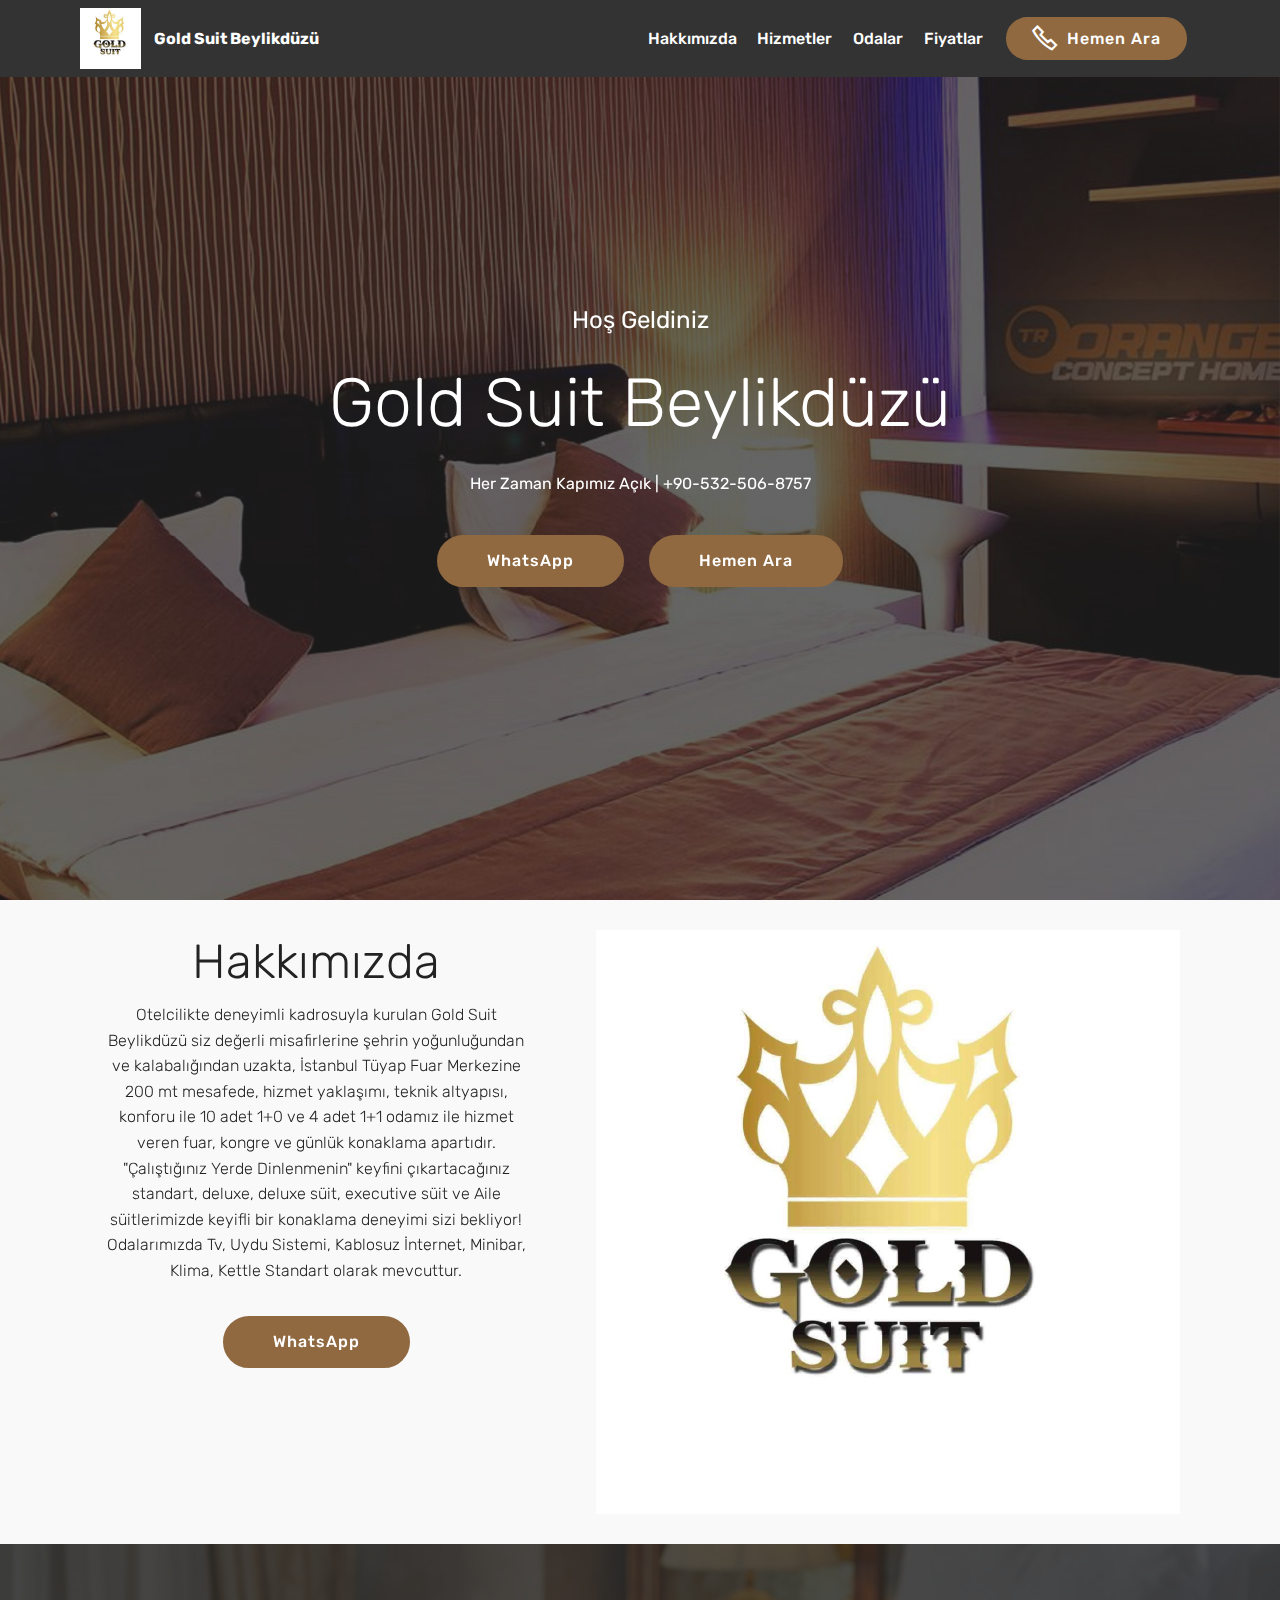
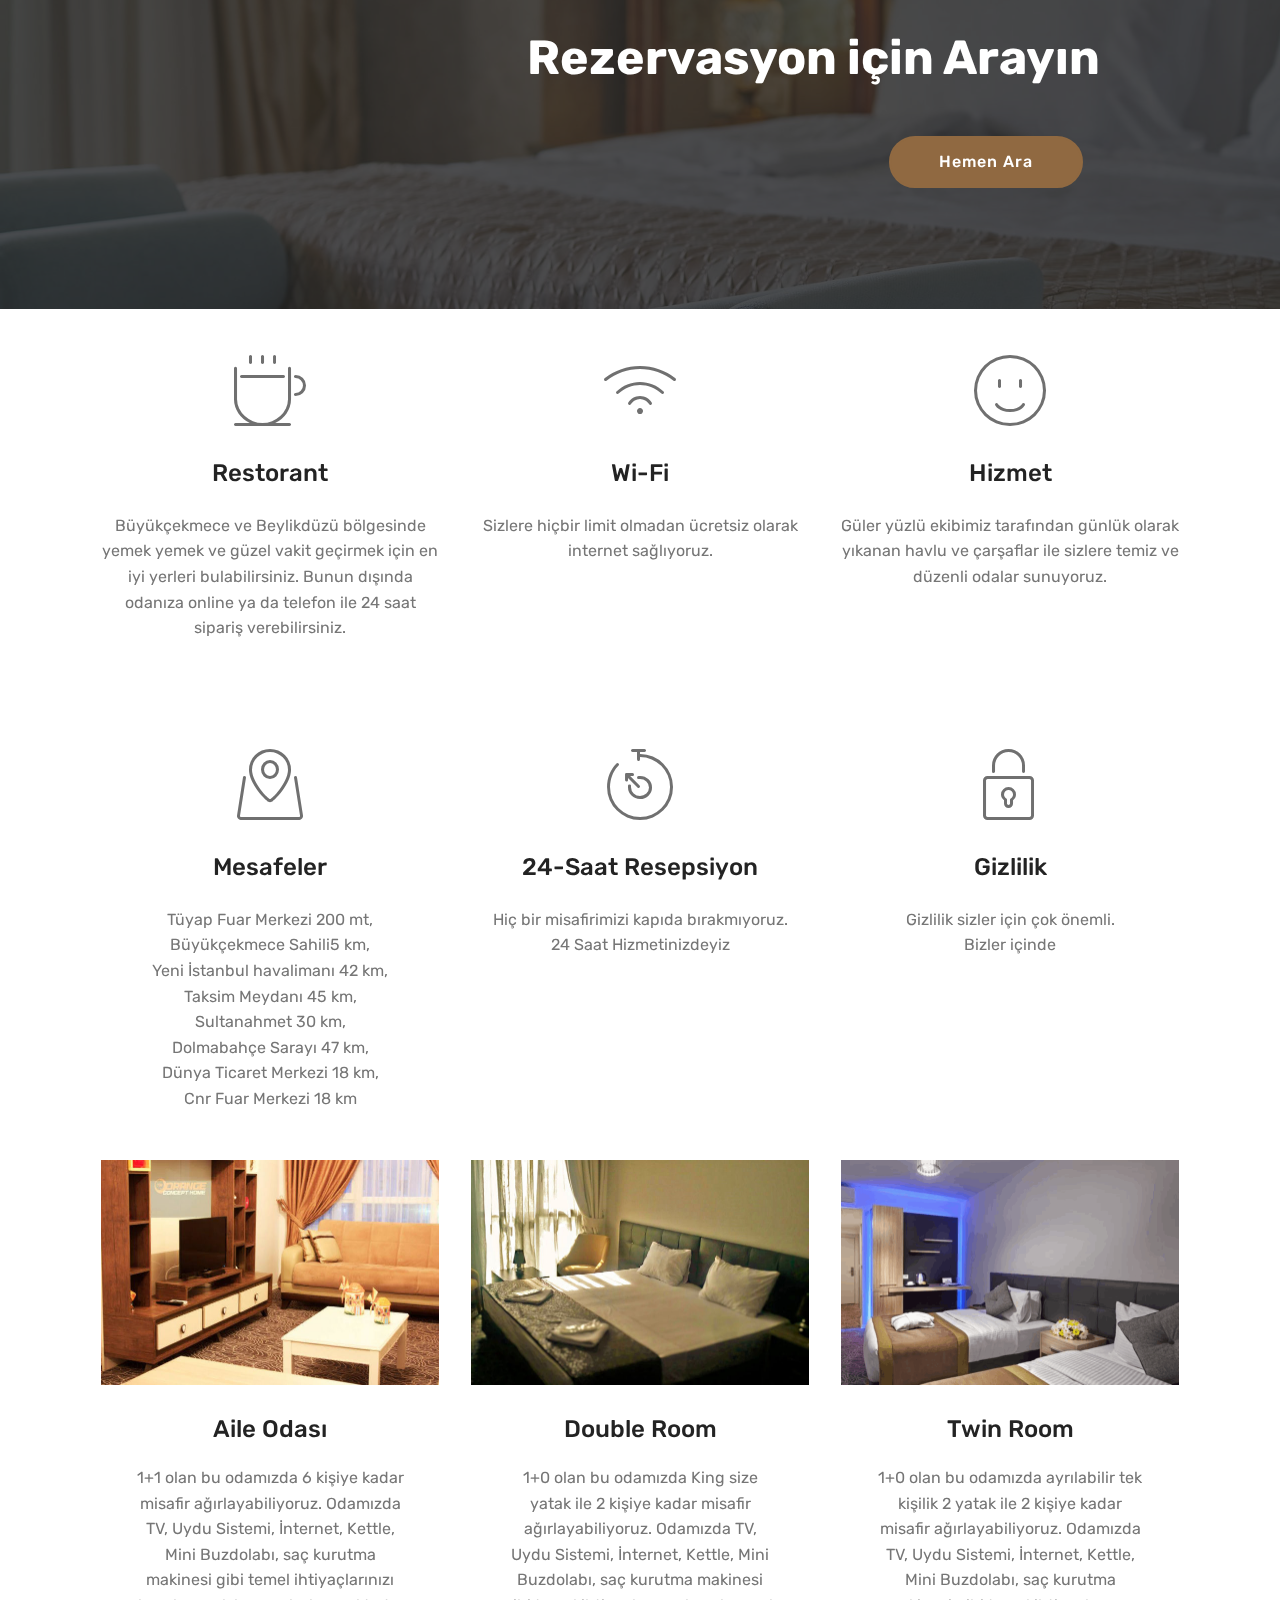
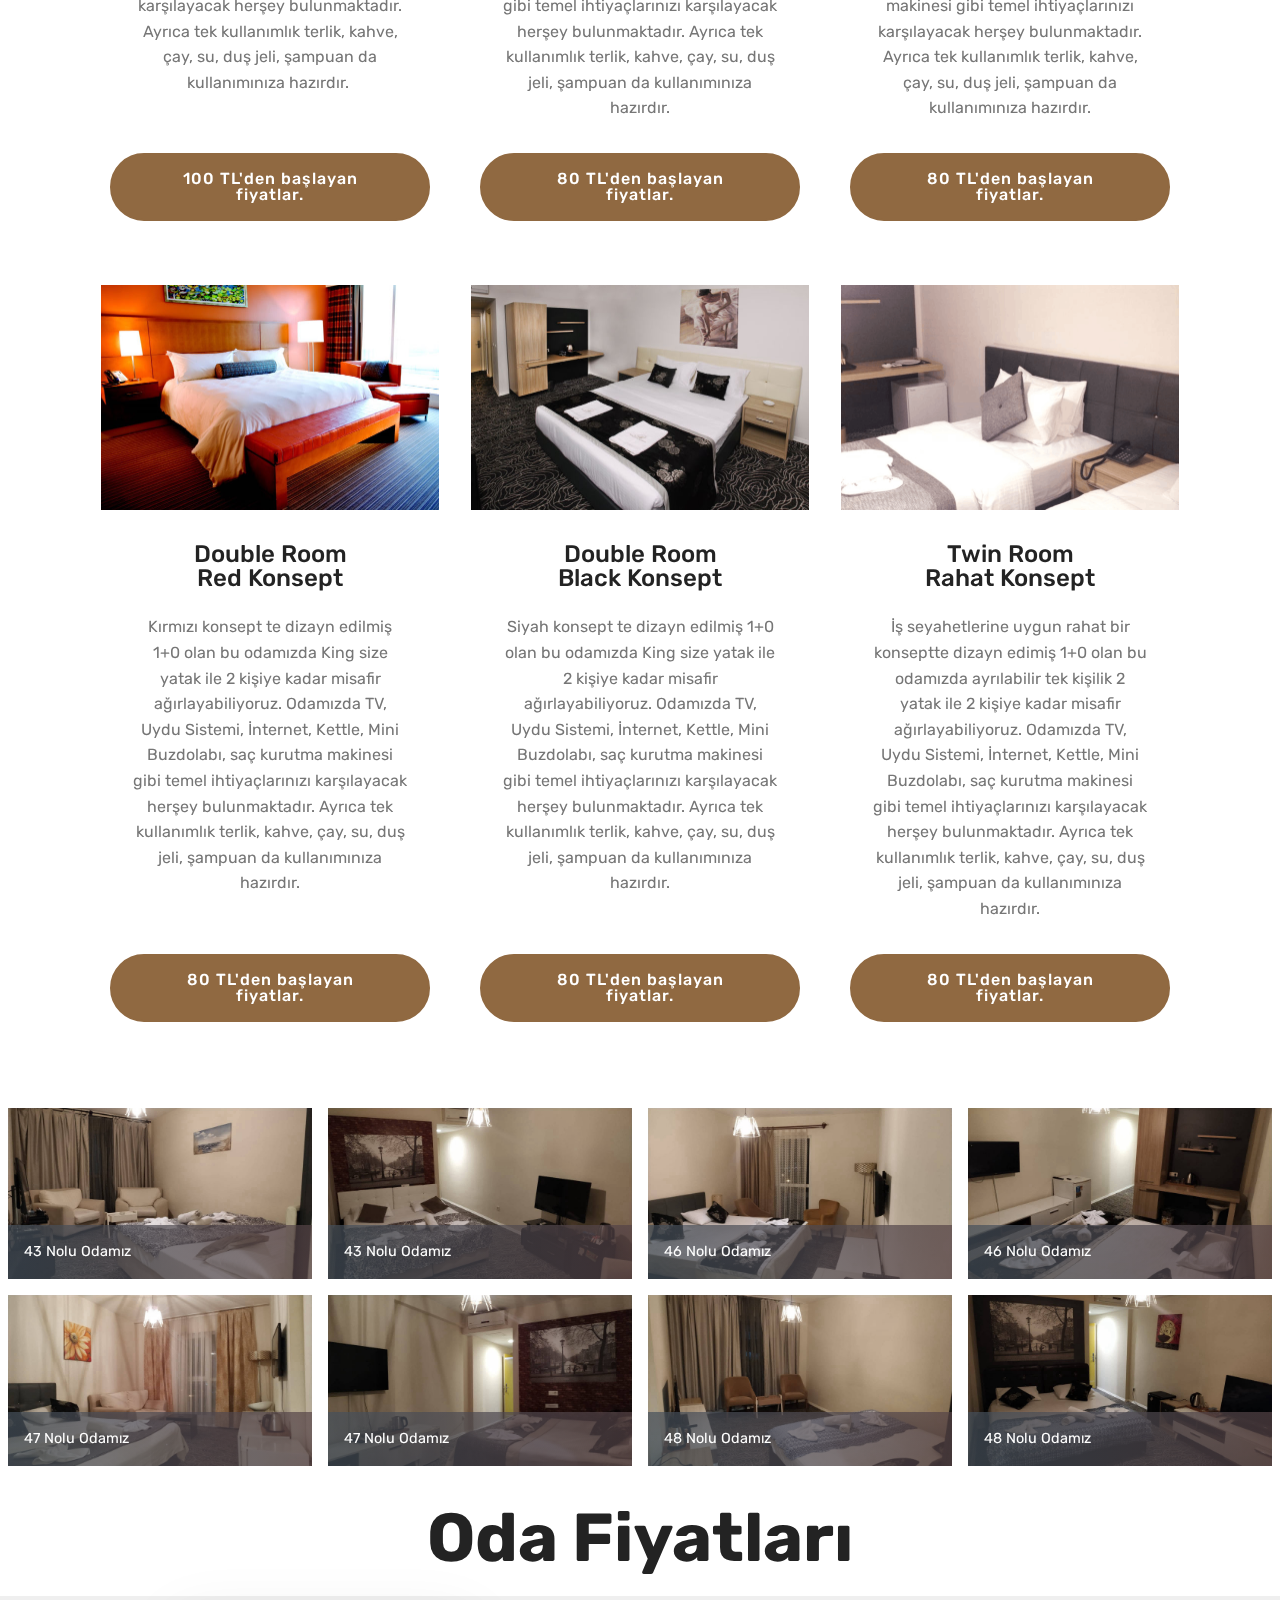
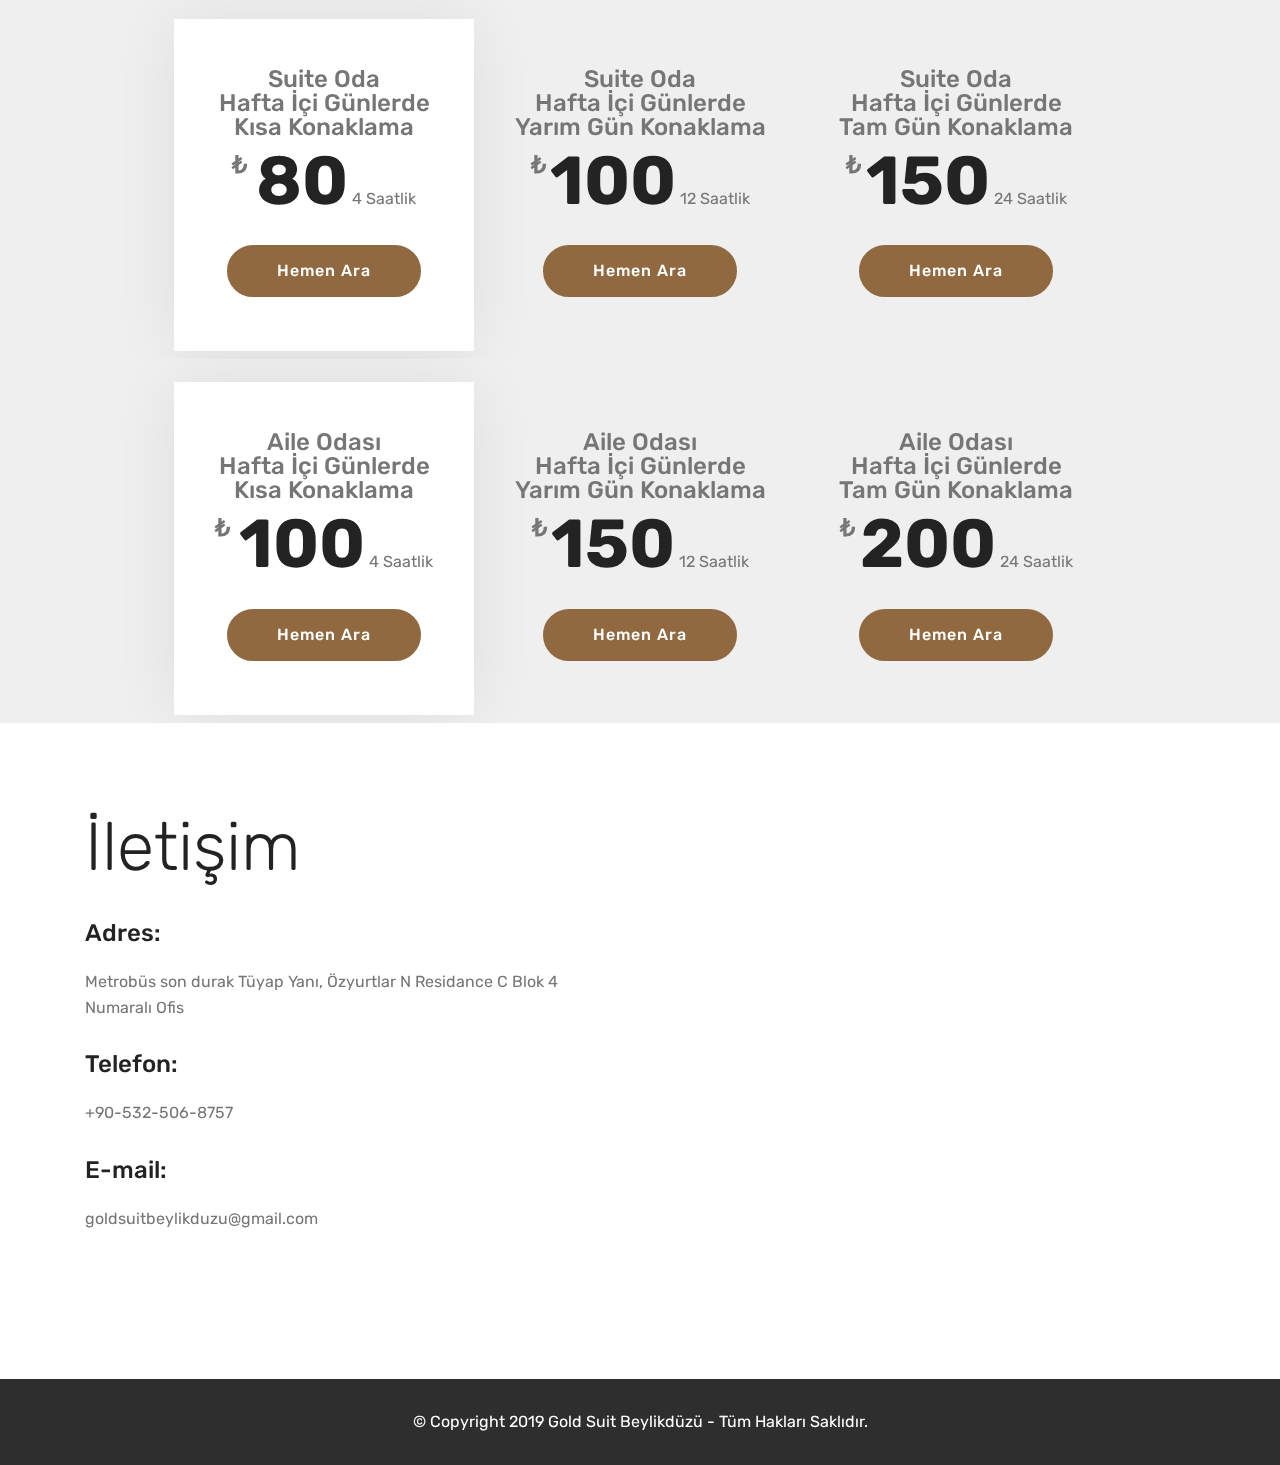
<file: buyukcekmece.html>
<!DOCTYPE html>
<html  >
<head>
  <!-- Site made with Mobirise Website Builder v4.11.2, https://mobirise.com -->
  <meta charset="UTF-8">
  <meta http-equiv="X-UA-Compatible" content="IE=edge">
  <meta name="generator" content="Mobirise v4.11.2, mobirise.com">
  <meta name="twitter:card" content="summary_large_image"/>
<meta name="twitter:image:src" content="assets/images/buyukcekmece-meta.jpg"/>
<meta property="og:image" content="assets/images/buyukcekmece-meta.jpg"/>
<meta name="twitter:title" content="Gold Suit Beylikdüzü"/>
<meta name="viewport" content="width=device-width, initial-scale=1, minimum-scale=1">
  <link rel="shortcut icon" href="assets/images/gold-suit-logo-122x122.jpg" type="image/x-icon">
  <meta name="description" content="Gold Suit Beylikdüzü | Tüyap Fuar Merkezi Yanında |Lüx Güvenli Temiz ve Düzenli">
  
  <title>Gold Suit Beylikdüzü</title>
  <link rel="stylesheet" href="assets/web/assets/mobirise-icons/mobirise-icons.css">
  <link rel="stylesheet" href="assets/web/assets/mobirise-icons2/mobirise2.css">
  <link rel="stylesheet" href="assets/bootstrap/css/bootstrap.min.css">
  <link rel="stylesheet" href="assets/bootstrap/css/bootstrap-grid.min.css">
  <link rel="stylesheet" href="assets/bootstrap/css/bootstrap-reboot.min.css">
  <link rel="stylesheet" href="assets/dropdown/css/style.css">
  <link rel="stylesheet" href="assets/tether/tether.min.css">
  <link rel="stylesheet" href="assets/theme/css/style.css">
  <link rel="stylesheet" href="assets/gallery/style.css">
  <link rel="preload" as="style" href="assets/mobirise/css/mbr-additional.css"><link rel="stylesheet" href="assets/mobirise/css/mbr-additional.css" type="text/css">
  
  
  
</head>
<body>

<!-- Analytics -->
 <!-- Yandex.Metrika counter -->
<script type="text/javascript" >
   (function(m,e,t,r,i,k,a){m[i]=m[i]||function(){(m[i].a=m[i].a||[]).push(arguments)};
   m[i].l=1*new Date();k=e.createElement(t),a=e.getElementsByTagName(t)[0],k.async=1,k.src=r,a.parentNode.insertBefore(k,a)})
   (window, document, "script", "https://mc.yandex.ru/metrika/tag.js", "ym");

   ym(56085202, "init", {
        clickmap:true,
        trackLinks:true,
        accurateTrackBounce:true,
        webvisor:true
   });
</script>
<noscript><div><img src="https://mc.yandex.ru/watch/56085202" style="position:absolute; left:-9999px;" alt="" /></div></noscript>
<!-- /Yandex.Metrika counter -->
  
  
  <!-- Global site tag (gtag.js) - Google Analytics -->
<script async src="https://www.googletagmanager.com/gtag/js?id=G-MM6QDNR1J0"></script>
<script>
  window.dataLayer = window.dataLayer || [];
  function gtag(){dataLayer.push(arguments);}
  gtag('js', new Date());

  gtag('config', 'G-MM6QDNR1J0');
</script>
  
  
  <!-- Google Tag Manager -->
<script>(function(w,d,s,l,i){w[l]=w[l]||[];w[l].push({'gtm.start':
new Date().getTime(),event:'gtm.js'});var f=d.getElementsByTagName(s)[0],
j=d.createElement(s),dl=l!='dataLayer'?'&l='+l:'';j.async=true;j.src=
'https://www.googletagmanager.com/gtm.js?id='+i+dl;f.parentNode.insertBefore(j,f);
})(window,document,'script','dataLayer','GTM-M4Z2XGS');</script>
<!-- End Google Tag Manager -->

<!-- Facebook JavaScript SDK -->
  <div id="fb-root"></div>
<script async defer crossorigin="anonymous" src="https://connect.facebook.net/en_GB/sdk.js#xfbml=1&version=v4.0"></script>

<!-- Google Tag Manager (noscript) -->
<noscript><iframe src="https://www.googletagmanager.com/ns.html?id=GTM-M4Z2XGS"
height="0" width="0" style="display:none;visibility:hidden"></iframe></noscript>
<!-- End Google Tag Manager (noscript) -->
<!-- /Analytics -->


  <section class="menu cid-rHHYK5eXPI" once="menu" id="menu1-2k">

    

    <nav class="navbar navbar-expand beta-menu navbar-dropdown align-items-center navbar-fixed-top navbar-toggleable-sm">
        <button class="navbar-toggler navbar-toggler-right" type="button" data-toggle="collapse" data-target="#navbarSupportedContent" aria-controls="navbarSupportedContent" aria-expanded="false" aria-label="Toggle navigation">
            <div class="hamburger">
                <span></span>
                <span></span>
                <span></span>
                <span></span>
            </div>
        </button>
        <div class="menu-logo">
            <div class="navbar-brand">
                <span class="navbar-logo">
                    
                         <a href="tel:+90-532-506-8757"><img src="assets/images/gold-suit-logo-122x122.jpg" alt="Mobirise" title="" style="height: 3.8rem;"></a>
                    
                </span>
                <span class="navbar-caption-wrap"><a class="navbar-caption text-white display-4" href="tel:+905325068757">
                        Gold Suit Beylikdüzü</a></span>
            </div>
        </div>
        <div class="collapse navbar-collapse" id="navbarSupportedContent">
            <ul class="navbar-nav nav-dropdown" data-app-modern-menu="true"><li class="nav-item">
                    <a class="nav-link link text-white display-4" href="index.html#services2-2">
                        
                        Hakkımızda</a>
                </li>
                <li class="nav-item">
                    <a class="nav-link link text-white display-4" href="index.html#features5-5">
                        
                        Hizmetler</a>
                </li><li class="nav-item"><a class="nav-link link text-white display-4" href="index.html#features3-9">
                        
                        Odalar</a></li><li class="nav-item"><a class="nav-link link text-white display-4" href="index.html#pricing-tables2-c">
                        
                        Fiyatlar</a></li></ul>
            <div class="navbar-buttons mbr-section-btn"><a class="btn btn-sm btn-primary display-4" href="tel:+90-532-506-8757"><span class="mobi-mbri mobi-mbri-phone mbr-iconfont mbr-iconfont-btn"></span>
                    
                    Hemen Ara</a></div>
        </div>
    </nav>
</section>

<section class="engine"><a href="https://mobirise.info/l">free website templates</a></section><section class="cid-rHHYK5GG5u mbr-fullscreen mbr-parallax-background" id="header2-2l">

    

    <div class="mbr-overlay" style="opacity: 0.7; background-color: rgb(35, 35, 35);"></div>

    <div class="container align-center">
        <div class="row justify-content-md-center">
            <div class="mbr-white col-md-10">
                <h1 class="mbr-section-title mbr-bold pb-3 mbr-fonts-style display-5"><span style="font-weight: normal;">
                    Hoş Geldiniz</span></h1>
                <h3 class="mbr-section-subtitle align-center mbr-light pb-3 mbr-fonts-style display-1">
                    Gold Suit Beylikdüzü</h3>
                <p class="mbr-text pb-3 mbr-fonts-style display-7">Her Zaman Kapımız Açık | +90-532-506-8757<br></p>
                <div class="mbr-section-btn"><a class="btn btn-md btn-primary display-4" href="https://wa.me/905377445619/?text=Merhaba%20Bo%C5%9F%20odalar%C4%B1n%C4%B1z%20hakk%C4%B1nda%20bilgi%20alabilir%20miyim?">WhatsApp</a> <a class="btn btn-md btn-primary display-4" href="tel:+90-532-506-8757">Hemen Ara</a></div>
            </div>
        </div>
    </div>
    
</section>

<section class="services2 cid-rHHYK6dJ4Q" id="services2-2m">
    <!---->
    
    <!---->
    <!--Overlay-->
    
    <!--Container-->
    <div class="container">
        <div class="col-md-12">
            <div class="media-container-row">
                <div class="mbr-figure" style="width: 60%;">
                    <img src="assets/images/gold-suit-logo-1168x1168.jpg" alt="Mobirise" title="">
                </div>
                <div class="align-left aside-content">
                    <h2 class="mbr-title pt-2 mbr-fonts-style display-2">
                        Hakkımızda</h2>
                    <div class="mbr-section-text">
                        <p class="mbr-text text1 pt-2 mbr-light mbr-fonts-style display-7">Otelcilikte deneyimli kadrosuyla kurulan Gold Suit Beylikdüzü siz değerli misafirlerine şehrin yoğunluğundan ve kalabalığından uzakta, İstanbul Tüyap Fuar Merkezine 200 mt mesafede, hizmet yaklaşımı, teknik altyapısı, konforu ile 10 adet 1+0 ve 4 adet 1+1 odamız ile hizmet veren fuar, kongre ve günlük konaklama apartıdır.
<br> "Çalıştığınız Yerde Dinlenmenin" keyfini çıkartacağınız standart, deluxe, deluxe süit, executive süit ve Aile süitlerimizde keyifli bir konaklama deneyimi sizi bekliyor! 
<br>Odalarımızda Tv, Uydu Sistemi, Kablosuz İnternet, Minibar, Klima, Kettle Standart olarak mevcuttur.</p>
                        
                    </div>
                    <!--Btn-->
                    <div class="mbr-section-btn pt-3 align-center"><a href="https://wa.me/905377445619/?text=Merhaba%20Bo%C5%9F%20odalar%C4%B1n%C4%B1z%20hakk%C4%B1nda%20bilgi%20alabilir%20miyim?" class="btn btn-primary display-4">
                            WhatsApp</a></div>
                </div>
            </div>
        </div>
    </div>
</section>

<section class="mbr-section info4 cid-rHHYK6K2Fv" id="info4-2n">

    

    <div class="mbr-overlay" style="opacity: 0.8; background-color: rgb(35, 35, 35);">
    </div>
    <div class="container">
        <div class="justify-content-center row">
            <div class="media-container-column title col-12 col-md-10">
                <h2 class="align-right mbr-bold mbr-white pb-3 mbr-fonts-style display-2">Rezervasyon için Arayın</h2>
                
                
                <div class="mbr-section-btn align-right py-4"><a class="btn btn-primary display-4" href="tel:+90-532-506-8757">Hemen Ara</a></div>
            </div>
        </div>
    </div>
</section>

<section class="features5 cid-rHHYK7etbZ" id="features5-2o">
    
    

    
    <div class="container">
        <div class="media-container-row">

            <div class="card p-3 col-12 col-md-6 col-lg-4">
                <div class="card-img pb-3">
                    <span class="mbr-iconfont mbri-hot-cup"></span>
                </div>
                <div class="card-box">
                    <h4 class="card-title py-3 mbr-fonts-style display-5">
                        Restorant
                    </h4>
                    <p class="mbr-text mbr-fonts-style display-7">Büyükçekmece ve Beylikdüzü bölgesinde yemek yemek ve güzel vakit geçirmek için en iyi yerleri bulabilirsiniz. Bunun dışında odanıza online ya da telefon ile 24 saat sipariş verebilirsiniz.</p>
                </div>
            </div>

            <div class="card p-3 col-12 col-md-6 col-lg-4">
                <div class="card-img pb-3">
                    <span class="mbr-iconfont mbri-wifi"></span>
                </div>
                <div class="card-box">
                    <h4 class="card-title py-3 mbr-fonts-style display-5">
                        Wi-Fi
                    </h4>
                    <p class="mbr-text mbr-fonts-style display-7">Sizlere hiçbir limit olmadan ücretsiz olarak internet sağlıyoruz.</p>
                </div>
            </div>

            <div class="card p-3 col-12 col-md-6 col-lg-4">
                <div class="card-img pb-3">
                    <span class="mbr-iconfont mbri-smile-face"></span>
                </div>
                <div class="card-box">
                    <h4 class="card-title py-3 mbr-fonts-style display-5">
                        Hizmet
                    </h4>
                    <p class="mbr-text mbr-fonts-style display-7">Güler yüzlü ekibimiz tarafından günlük olarak yıkanan havlu ve çarşaflar ile sizlere temiz ve düzenli odalar sunuyoruz.</p>
                </div>
            </div>

            
        </div>
    </div>
</section>

<section class="features5 cid-rHHYK7TDUZ" id="features5-2p">
    
    

    
    <div class="container">
        <div class="media-container-row">

            <div class="card p-3 col-12 col-md-6 col-lg-4">
                <div class="card-img pb-3">
                    <span class="mbr-iconfont mbri-map-pin"></span>
                </div>
                <div class="card-box">
                    <h4 class="card-title py-3 mbr-fonts-style display-5">
                        Mesafeler
                    </h4>
                    <p class="mbr-text mbr-fonts-style display-7">Tüyap Fuar Merkezi 200 mt,
<br>Büyükçekmece Sahili5 km,
<br>Yeni İstanbul havalimanı 42 km,
<br>Taksim Meydanı 45 km, 
<br>Sultanahmet 30 km, 
<br>Dolmabahçe Sarayı 47 km,
<br>Dünya Ticaret Merkezi 18 km, 
<br>Cnr Fuar Merkezi 18 km</p>
                </div>
            </div>

            <div class="card p-3 col-12 col-md-6 col-lg-4">
                <div class="card-img pb-3">
                    <span class="mbr-iconfont mbri-timer"></span>
                </div>
                <div class="card-box">
                    <h4 class="card-title py-3 mbr-fonts-style display-5">24-Saat Resepsiyon</h4>
                    <p class="mbr-text mbr-fonts-style display-7">Hiç bir misafirimizi kapıda bırakmıyoruz. 
<br>24 Saat Hizmetinizdeyiz</p>
                </div>
            </div>

            <div class="card p-3 col-12 col-md-6 col-lg-4">
                <div class="card-img pb-3">
                    <span class="mbr-iconfont mbri-lock"></span>
                </div>
                <div class="card-box">
                    <h4 class="card-title py-3 mbr-fonts-style display-5">
                        Gizlilik</h4>
                    <p class="mbr-text mbr-fonts-style display-7">Gizlilik sizler için çok önemli.
<br>Bizler içinde</p>
                </div>
            </div>

            
        </div>
    </div>
</section>

<section class="features3 cid-rHHYK8zUcj" id="features3-2q">

    

    
    <div class="container">
        <div class="media-container-row">
            <div class="card p-3 col-12 col-md-6 col-lg-4">
                <div class="card-wrapper">
                    <div class="card-img">
                        <img src="assets/images/4-676x451.jpg" alt="Mobirise" title="">
                    </div>
                    <div class="card-box">
                        <h4 class="card-title mbr-fonts-style display-5">Aile Odası</h4>
                        <p class="mbr-text mbr-fonts-style display-7">1+1 olan bu odamızda 6 kişiye kadar misafir ağırlayabiliyoruz. Odamızda TV, Uydu Sistemi, İnternet, Kettle, Mini Buzdolabı, saç kurutma makinesi gibi temel ihtiyaçlarınızı karşılayacak herşey bulunmaktadır. Ayrıca tek kullanımlık terlik, kahve, çay, su, duş jeli, şampuan da kullanımınıza hazırdır.&nbsp;<br><br></p>
                    </div>
                    <div class="mbr-section-btn text-center"><a href="tel:+90-532-506-8757" class="btn btn-primary display-4">100 TL'den başlayan fiyatlar.</a></div>
                </div>
            </div>

            <div class="card p-3 col-12 col-md-6 col-lg-4">
                <div class="card-wrapper">
                    <div class="card-img">
                        <img src="assets/images/luxary-double-676x451.jpg" alt="Mobirise" title="">
                    </div>
                    <div class="card-box">
                        <h4 class="card-title mbr-fonts-style display-5">Double Room
</h4>
                        <p class="mbr-text mbr-fonts-style display-7">1+0 olan bu odamızda King size yatak ile 2 kişiye kadar misafir ağırlayabiliyoruz. Odamızda TV, Uydu Sistemi, İnternet, Kettle, Mini Buzdolabı, saç kurutma makinesi gibi temel ihtiyaçlarınızı karşılayacak herşey bulunmaktadır. Ayrıca tek kullanımlık terlik, kahve, çay, su, duş jeli, şampuan da kullanımınıza hazırdır.
<br></p>
                    </div>
                    <div class="mbr-section-btn text-center"><a href="tel:+90-532-506-8757" class="btn btn-primary display-4">80 TL'den başlayan fiyatlar.</a></div>
                </div>
            </div>

            <div class="card p-3 col-12 col-md-6 col-lg-4">
                <div class="card-wrapper">
                    <div class="card-img">
                        <img src="assets/images/luxary-twin-676x451.png" alt="Mobirise" title="">
                    </div>
                    <div class="card-box">
                        <h4 class="card-title mbr-fonts-style display-5">Twin Room
</h4>
                        <p class="mbr-text mbr-fonts-style display-7">1+0 olan bu odamızda ayrılabilir tek kişilik 2 yatak ile 2 kişiye kadar misafir ağırlayabiliyoruz. Odamızda TV, Uydu Sistemi, İnternet, Kettle, Mini Buzdolabı, saç kurutma makinesi gibi temel ihtiyaçlarınızı karşılayacak herşey bulunmaktadır. Ayrıca tek kullanımlık terlik, kahve, çay, su, duş jeli, şampuan da kullanımınıza hazırdır.
<br></p>
                    </div>
                    <div class="mbr-section-btn text-center"><a href="tel:+90-532-506-8757" class="btn btn-primary display-4">80 TL'den başlayan fiyatlar.</a></div>
                </div>
            </div>

            
        </div>
    </div>
</section>

<section class="features3 cid-rHHYK9tPkB" id="features3-2r">

    

    
    <div class="container">
        <div class="media-container-row">
            <div class="card p-3 col-12 col-md-6 col-lg-4">
                <div class="card-wrapper">
                    <div class="card-img">
                        <img src="assets/images/red-concept-676x451.jpg" alt="Mobirise" title="">
                    </div>
                    <div class="card-box">
                        <h4 class="card-title mbr-fonts-style display-5">Double Room
<div>Red Konsept</div></h4>
                        <p class="mbr-text mbr-fonts-style display-7">Kırmızı konsept te dizayn edilmiş 1+0 olan bu odamızda King size yatak ile 2 kişiye kadar misafir ağırlayabiliyoruz. Odamızda TV, Uydu Sistemi, İnternet, Kettle, Mini Buzdolabı, saç kurutma makinesi gibi temel ihtiyaçlarınızı karşılayacak herşey bulunmaktadır. Ayrıca tek kullanımlık terlik, kahve, çay, su, duş jeli, şampuan da kullanımınıza hazırdır.<br><br></p>
                    </div>
                    <div class="mbr-section-btn text-center"><a href="tel:+90-532-506-8757" class="btn btn-primary display-4">80 TL'den başlayan fiyatlar.</a></div>
                </div>
            </div>

            <div class="card p-3 col-12 col-md-6 col-lg-4">
                <div class="card-wrapper">
                    <div class="card-img">
                        <img src="assets/images/doubleroomblack-676x451.jpg" alt="Mobirise" title="">
                    </div>
                    <div class="card-box">
                        <h4 class="card-title mbr-fonts-style display-5">Double Room
<div>Black Konsept</div></h4>
                        <p class="mbr-text mbr-fonts-style display-7">Siyah konsept te dizayn edilmiş 1+0 olan bu odamızda King size yatak ile 2 kişiye kadar misafir ağırlayabiliyoruz. Odamızda TV, Uydu Sistemi, İnternet, Kettle, Mini Buzdolabı, saç kurutma makinesi gibi temel ihtiyaçlarınızı karşılayacak herşey bulunmaktadır. Ayrıca tek kullanımlık terlik, kahve, çay, su, duş jeli, şampuan da kullanımınıza hazırdır.<br><br></p>
                    </div>
                    <div class="mbr-section-btn text-center"><a href="tel:+90-532-506-8757" class="btn btn-primary display-4">80 TL'den başlayan fiyatlar.</a></div>
                </div>
            </div>

            <div class="card p-3 col-12 col-md-6 col-lg-4">
                <div class="card-wrapper">
                    <div class="card-img">
                        <img src="assets/images/comfortable-twin-676x451.png" alt="Mobirise" title="">
                    </div>
                    <div class="card-box">
                        <h4 class="card-title mbr-fonts-style display-5">Twin Room
<div>Rahat Konsept</div></h4>
                        <p class="mbr-text mbr-fonts-style display-7">İş seyahetlerine uygun rahat bir konseptte dizayn edimiş 1+0 olan bu odamızda ayrılabilir tek kişilik 2 yatak ile 2 kişiye kadar misafir ağırlayabiliyoruz. Odamızda TV, Uydu Sistemi, İnternet, Kettle, Mini Buzdolabı, saç kurutma makinesi gibi temel ihtiyaçlarınızı karşılayacak herşey bulunmaktadır. Ayrıca tek kullanımlık terlik, kahve, çay, su, duş jeli, şampuan da kullanımınıza hazırdır.<br></p>
                    </div>
                    <div class="mbr-section-btn text-center"><a href="tel:+90-532-506-8757" class="btn btn-primary display-4">80 TL'den başlayan fiyatlar.</a></div>
                </div>
            </div>

            
        </div>
    </div>
</section>

<section class="mbr-gallery mbr-slider-carousel cid-rHHYKafwCG" id="gallery3-2s">

    

    <div>
        <div><!-- Filter --><!-- Gallery --><div class="mbr-gallery-row"><div class="mbr-gallery-layout-default"><div><div><div class="mbr-gallery-item mbr-gallery-item--p1" data-video-url="false" data-tags="Awesome"><div href="#lb-gallery3-2s" data-slide-to="0" data-toggle="modal"><img src="assets/images/1-1600x900-800x450.jpg" alt="Gold Suit Beylikdüzü" title="43 Nolu Oda"><span class="icon-focus"></span><span class="mbr-gallery-title mbr-fonts-style display-7">43 Nolu Odamız</span></div></div><div class="mbr-gallery-item mbr-gallery-item--p1" data-video-url="false" data-tags="Responsive"><div href="#lb-gallery3-2s" data-slide-to="1" data-toggle="modal"><img src="assets/images/9-1600x900-800x450.jpg" alt="Gold Suit Beylikdüzü" title="43 Nolu Oda_2"><span class="icon-focus"></span><span class="mbr-gallery-title mbr-fonts-style display-7">43 Nolu Odamız</span></div></div><div class="mbr-gallery-item mbr-gallery-item--p1" data-video-url="false" data-tags="Creative"><div href="#lb-gallery3-2s" data-slide-to="2" data-toggle="modal"><img src="assets/images/3-1600x900-800x450.jpg" alt="Gold Suit Beylikdüzü" title="46 Nolu Oda"><span class="icon-focus"></span><span class="mbr-gallery-title mbr-fonts-style display-7">46 Nolu Odamız</span></div></div><div class="mbr-gallery-item mbr-gallery-item--p1" data-video-url="false" data-tags="Animated"><div href="#lb-gallery3-2s" data-slide-to="3" data-toggle="modal"><img src="assets/images/2-1600x900-800x450.jpg" alt="Gold Suit Beylikdüzü" title="46 Nolu Oda_2"><span class="icon-focus"></span><span class="mbr-gallery-title mbr-fonts-style display-7">46 Nolu Odamız</span></div></div><div class="mbr-gallery-item mbr-gallery-item--p1" data-video-url="false" data-tags="Awesome"><div href="#lb-gallery3-2s" data-slide-to="4" data-toggle="modal"><img src="assets/images/2-1-1600x900-800x450.jpg" alt="Gold Suit Beylikdüzü" title="47 Nolu Oda"><span class="icon-focus"></span><span class="mbr-gallery-title mbr-fonts-style display-7">47 Nolu Odamız</span></div></div><div class="mbr-gallery-item mbr-gallery-item--p1" data-video-url="false" data-tags="Awesome"><div href="#lb-gallery3-2s" data-slide-to="5" data-toggle="modal"><img src="assets/images/6-1600x900-800x450.jpg" alt="Gold Suit Beylikdüzü" title="47 Nolu Oda_2"><span class="icon-focus"></span><span class="mbr-gallery-title mbr-fonts-style display-7">47 Nolu Odamız</span></div></div><div class="mbr-gallery-item mbr-gallery-item--p1" data-video-url="false" data-tags="Responsive"><div href="#lb-gallery3-2s" data-slide-to="6" data-toggle="modal"><img src="assets/images/1-2-1600x900-800x450.jpg" alt="Gold Suit Beylikdüzü" title="48 Nolu Oda"><span class="icon-focus"></span><span class="mbr-gallery-title mbr-fonts-style display-7">48 Nolu Odamız</span></div></div><div class="mbr-gallery-item mbr-gallery-item--p1" data-video-url="false" data-tags="Animated"><div href="#lb-gallery3-2s" data-slide-to="7" data-toggle="modal"><img src="assets/images/2-2-1600x900-800x450.jpg" alt="Gold Suit Beylikdüzü" title="48 Nolu Oda_2"><span class="icon-focus"></span><span class="mbr-gallery-title mbr-fonts-style display-7">48 Nolu Odamız</span></div></div></div></div><div class="clearfix"></div></div></div><!-- Lightbox --><div data-app-prevent-settings="" class="mbr-slider modal fade carousel slide" tabindex="-1" data-keyboard="true" data-interval="false" id="lb-gallery3-2s"><div class="modal-dialog"><div class="modal-content"><div class="modal-body"><ol class="carousel-indicators"><li data-app-prevent-settings="" data-target="#lb-gallery3-2s" class=" active" data-slide-to="0"></li><li data-app-prevent-settings="" data-target="#lb-gallery3-2s" data-slide-to="1"></li><li data-app-prevent-settings="" data-target="#lb-gallery3-2s" data-slide-to="2"></li><li data-app-prevent-settings="" data-target="#lb-gallery3-2s" data-slide-to="3"></li><li data-app-prevent-settings="" data-target="#lb-gallery3-2s" data-slide-to="4"></li><li data-app-prevent-settings="" data-target="#lb-gallery3-2s" data-slide-to="5"></li><li data-app-prevent-settings="" data-target="#lb-gallery3-2s" data-slide-to="6"></li><li data-app-prevent-settings="" data-target="#lb-gallery3-2s" data-slide-to="7"></li></ol><div class="carousel-inner"><div class="carousel-item active"><img src="assets/images/1-1600x900.jpg" alt="Gold Suit Beylikdüzü" title="43 Nolu Oda"></div><div class="carousel-item"><img src="assets/images/9-1600x900.jpg" alt="Gold Suit Beylikdüzü" title="43 Nolu Oda_2"></div><div class="carousel-item"><img src="assets/images/3-1600x900.jpg" alt="Gold Suit Beylikdüzü" title="46 Nolu Oda"></div><div class="carousel-item"><img src="assets/images/2-1600x900.jpg" alt="Gold Suit Beylikdüzü" title="46 Nolu Oda_2"></div><div class="carousel-item"><img src="assets/images/2-1-1600x900.jpg" alt="Gold Suit Beylikdüzü" title="47 Nolu Oda"></div><div class="carousel-item"><img src="assets/images/6-1600x900.jpg" alt="Gold Suit Beylikdüzü" title="47 Nolu Oda_2"></div><div class="carousel-item"><img src="assets/images/1-2-1600x900.jpg" alt="Gold Suit Beylikdüzü" title="48 Nolu Oda"></div><div class="carousel-item"><img src="assets/images/2-2-1600x900.jpg" alt="Gold Suit Beylikdüzü" title="48 Nolu Oda_2"></div></div><a class="carousel-control carousel-control-prev" role="button" data-slide="prev" href="#lb-gallery3-2s"><span class="mbri-left mbr-iconfont" aria-hidden="true"></span><span class="sr-only">Previous</span></a><a class="carousel-control carousel-control-next" role="button" data-slide="next" href="#lb-gallery3-2s"><span class="mbri-right mbr-iconfont" aria-hidden="true"></span><span class="sr-only">Next</span></a><a class="close" href="#" role="button" data-dismiss="modal"><span class="sr-only">Close</span></a></div></div></div></div></div>
    </div>

</section>

<section class="mbr-section content4 cid-rHHYKbvviS" id="content4-2t">

    

    <div class="container">
        <div class="media-container-row">
            <div class="title col-12 col-md-8">
                <h2 class="align-center pb-3 mbr-fonts-style display-1"><strong>
                    Oda Fiyatları</strong></h2>
                
                
            </div>
        </div>
    </div>
</section>

<section class="pricing-table2 cid-rHHYKbVTqm" id="pricing-tables2-2u">

    

    

    <div class="container">
        <div class="media-container-row">

            <div class="plan col-12 mx-2 my-2 justify-content-center favorite col-lg-4">
                <div class="plan-header text-center pt-5">
                    <h3 class="plan-title mbr-fonts-style display-5">Suite Oda<br>Hafta İçi Günlerde<br>Kısa Konaklama</h3>
                    <div class="plan-price">
                        <span class="price-value mbr-fonts-style display-5">₺&nbsp;</span>
                        <span class="price-figure mbr-fonts-style display-1">80</span>
                        <small class="price-term mbr-fonts-style display-7">
                            4 Saatlik</small>
                    </div>
                </div>
                <div class="plan-body">
                    <div class="plan-list align-center">
                        <ul class="list-group list-group-flush mbr-fonts-style display-7"></ul>
                    </div>
                    <div class="mbr-section-btn text-center py-4 pb-5"><a href="tel:+90-532-506-8757" class="btn btn-primary display-4">Hemen Ara</a></div>
                </div>
            </div>

            <div class="plan col-12 mx-2 my-2 justify-content-center col-lg-4">
                <div class="plan-header text-center pt-5">
                    <h3 class="plan-title mbr-fonts-style display-5">Suite Oda<br>Hafta İçi Günlerde<br>Yarım Gün Konaklama</h3>
                    <div class="plan-price">
                        <span class="price-value mbr-fonts-style display-5">₺</span>
                        <span class="price-figure mbr-fonts-style display-1">
                            100</span>
                        <small class="price-term mbr-fonts-style display-7">
                            12 Saatlik</small>
                    </div>
                </div>
                <div class="plan-body">
                    <div class="plan-list align-center">
                        <ul class="list-group list-group-flush mbr-fonts-style display-7"></ul>
                    </div>
                    <div class="mbr-section-btn text-center py-4 pb-5"><a href="tel:+90-532-506-8757" class="btn btn-primary display-4">Hemen Ara</a></div>
                </div>
            </div>

            <div class="plan col-12 mx-2 my-2 justify-content-center col-lg-4">
                <div class="plan-header text-center pt-5">
                    <h3 class="plan-title mbr-fonts-style display-5">Suite Oda<br>Hafta İçi Günlerde<br>Tam Gün Konaklama</h3>
                    <div class="plan-price">
                        <span class="price-value mbr-fonts-style display-5">
                            ₺                        </span>
                        <span class="price-figure mbr-fonts-style display-1">
                            150</span>
                        <small class="price-term mbr-fonts-style display-7">
                            24 Saatlik</small>
                    </div>
                </div>
                <div class="plan-body">
                    <div class="plan-list align-center">
                        <ul class="list-group list-group-flush mbr-fonts-style display-7"></ul>
                    </div>
                    <div class="mbr-section-btn text-center py-4 pb-5"><a href="tel:+90-532-506-8757" class="btn btn-primary display-4">Hemen Ara</a></div>
                </div>
            </div>

            

        </div>
    </div>
</section>

<section class="pricing-table2 cid-rHHYKcUKT6" id="pricing-tables2-2v">

    

    

    <div class="container">
        <div class="media-container-row">

            <div class="plan col-12 mx-2 my-2 justify-content-center favorite col-lg-4">
                <div class="plan-header text-center pt-5">
                    <h3 class="plan-title mbr-fonts-style display-5">Aile Odası<br>Hafta İçi Günlerde<br>Kısa Konaklama</h3>
                    <div class="plan-price">
                        <span class="price-value mbr-fonts-style display-5">₺&nbsp;</span>
                        <span class="price-figure mbr-fonts-style display-1">
                            100</span>
                        <small class="price-term mbr-fonts-style display-7">
                            4 Saatlik</small>
                    </div>
                </div>
                <div class="plan-body">
                    <div class="plan-list align-center">
                        <ul class="list-group list-group-flush mbr-fonts-style display-7"></ul>
                    </div>
                    <div class="mbr-section-btn text-center py-4 pb-5"><a href="tel:+90-532-506-8757" class="btn btn-primary display-4">Hemen Ara</a></div>
                </div>
            </div>

            <div class="plan col-12 mx-2 my-2 justify-content-center col-lg-4">
                <div class="plan-header text-center pt-5">
                    <h3 class="plan-title mbr-fonts-style display-5">Aile Odası<br>Hafta İçi Günlerde<br>Yarım Gün Konaklama</h3>
                    <div class="plan-price">
                        <span class="price-value mbr-fonts-style display-5">₺</span>
                        <span class="price-figure mbr-fonts-style display-1">
                            150</span>
                        <small class="price-term mbr-fonts-style display-7">
                            12 Saatlik</small>
                    </div>
                </div>
                <div class="plan-body">
                    <div class="plan-list align-center">
                        <ul class="list-group list-group-flush mbr-fonts-style display-7"></ul>
                    </div>
                    <div class="mbr-section-btn text-center py-4 pb-5"><a href="tel:+90-532-506-8757" class="btn btn-primary display-4">Hemen Ara</a></div>
                </div>
            </div>

            <div class="plan col-12 mx-2 my-2 justify-content-center col-lg-4">
                <div class="plan-header text-center pt-5">
                    <h3 class="plan-title mbr-fonts-style display-5">Aile Odası<br>Hafta İçi Günlerde<br>Tam Gün Konaklama</h3>
                    <div class="plan-price">
                        <span class="price-value mbr-fonts-style display-5">
                            ₺                        </span>
                        <span class="price-figure mbr-fonts-style display-1">
                            200</span>
                        <small class="price-term mbr-fonts-style display-7">
                            24 Saatlik</small>
                    </div>
                </div>
                <div class="plan-body">
                    <div class="plan-list align-center">
                        <ul class="list-group list-group-flush mbr-fonts-style display-7"></ul>
                    </div>
                    <div class="mbr-section-btn text-center py-4 pb-5"><a href="tel:+90-532-506-8757" class="btn btn-primary display-4">Hemen Ara</a></div>
                </div>
            </div>

            

        </div>
    </div>
</section>

<section class="mbr-section contacts1 cid-rHHYKdZVnJ" id="contacts1-2w">
    <!---->
    
    <!---->
    <!--Overlay-->
    
    <!--Container-->
    <div class="container">
        <div class="row">
            <!--Titles-->
            <div class="title col-12">
                <h2 class="align-left mbr-fonts-style display-1">
                    İletişim</h2>
                
            </div>
            <!--Left-->
            <div class="col-12 col-md-6">
                <div class="left-block wrapper">
                    <div class="b b-adress">
                        <h5 class="align-left mbr-fonts-style m-0 display-5">
                            Adres:
                        </h5>
                        <p class="mbr-text align-left mbr-fonts-style display-7">
                            Metrobüs son durak Tüyap Yanı, Özyurtlar N Residance C Blok 4 Numaralı Ofis
                        </p>
                    </div>
                    <div class="b b-phone">
                        <h5 class="align-left mbr-fonts-style m-0 display-5">
                            Telefon:
                        </h5>
                        <p class="mbr-text align-left mbr-fonts-style display-7">
                            +90-532-506-8757
                        </p>
                    </div>
                    <div class="b b-mail">
                        <h5 class="align-left mbr-fonts-style m-0 display-5">
                            E-mail:
                        </h5>
                        <p class="mbr-text align-left mbr-fonts-style display-7">
                            goldsuitbeylikduzu@gmail.com
                        </p>
                    </div>
                </div>
            </div>
            <!--Right-->
            <div class="col-12 col-md-6">
                <div class="google-map"><iframe frameborder="0" style="border:0" src="https://www.google.com/maps/embed?pb=!1m18!1m12!1m3!1d3009.996753110517!2d28.62445631537468!3d41.025326979299!2m3!1f0!2f0!3f0!3m2!1i1024!2i768!4f13.1!3m3!1m2!1s0x14b55f4e0f29636d%3A0xead13237781a59bb!2sGold%20Suit%20Beylikd%C3%BCz%C3%BC!5e0!3m2!1sen!2str!4v1569243731306!5m2!1sen!2str" allowfullscreen=""></iframe></div>
            </div>
        </div>
    </div>
</section>

<section once="footers" class="cid-rHHYKeYlSs" id="footer6-2x">

    

    

    <div class="container">
        <div class="media-container-row align-center mbr-white">
            <div class="col-12">
                <p class="mbr-text mb-0 mbr-fonts-style display-7">
                    © Copyright 2019 Gold Suit Beylikdüzü - Tüm Hakları Saklıdır.</p>
            </div>
        </div>
    </div>
</section>


  <script src="assets/popper/popper.min.js"></script>
  <script src="assets/web/assets/jquery/jquery.min.js"></script>
  <script src="assets/bootstrap/js/bootstrap.min.js"></script>
  <script src="assets/bootstrapcarouselswipe/bootstrap-carousel-swipe.js"></script>
  <script src="assets/dropdown/js/nav-dropdown.js"></script>
  <script src="assets/dropdown/js/navbar-dropdown.js"></script>
  <script src="assets/touchswipe/jquery.touch-swipe.min.js"></script>
  <script src="assets/parallax/jarallax.min.js"></script>
  <script src="assets/masonry/masonry.pkgd.min.js"></script>
  <script src="assets/imagesloaded/imagesloaded.pkgd.min.js"></script>
  <script src="assets/smoothscroll/smooth-scroll.js"></script>
  <script src="assets/tether/tether.min.js"></script>
  <script src="assets/vimeoplayer/jquery.mb.vimeo_player.js"></script>
  <script src="assets/theme/js/script.js"></script>
  <script src="assets/slidervideo/script.js"></script>
  <script src="assets/gallery/player.min.js"></script>
  <script src="assets/gallery/script.js"></script>
  
  
</body>
</html>
</file>
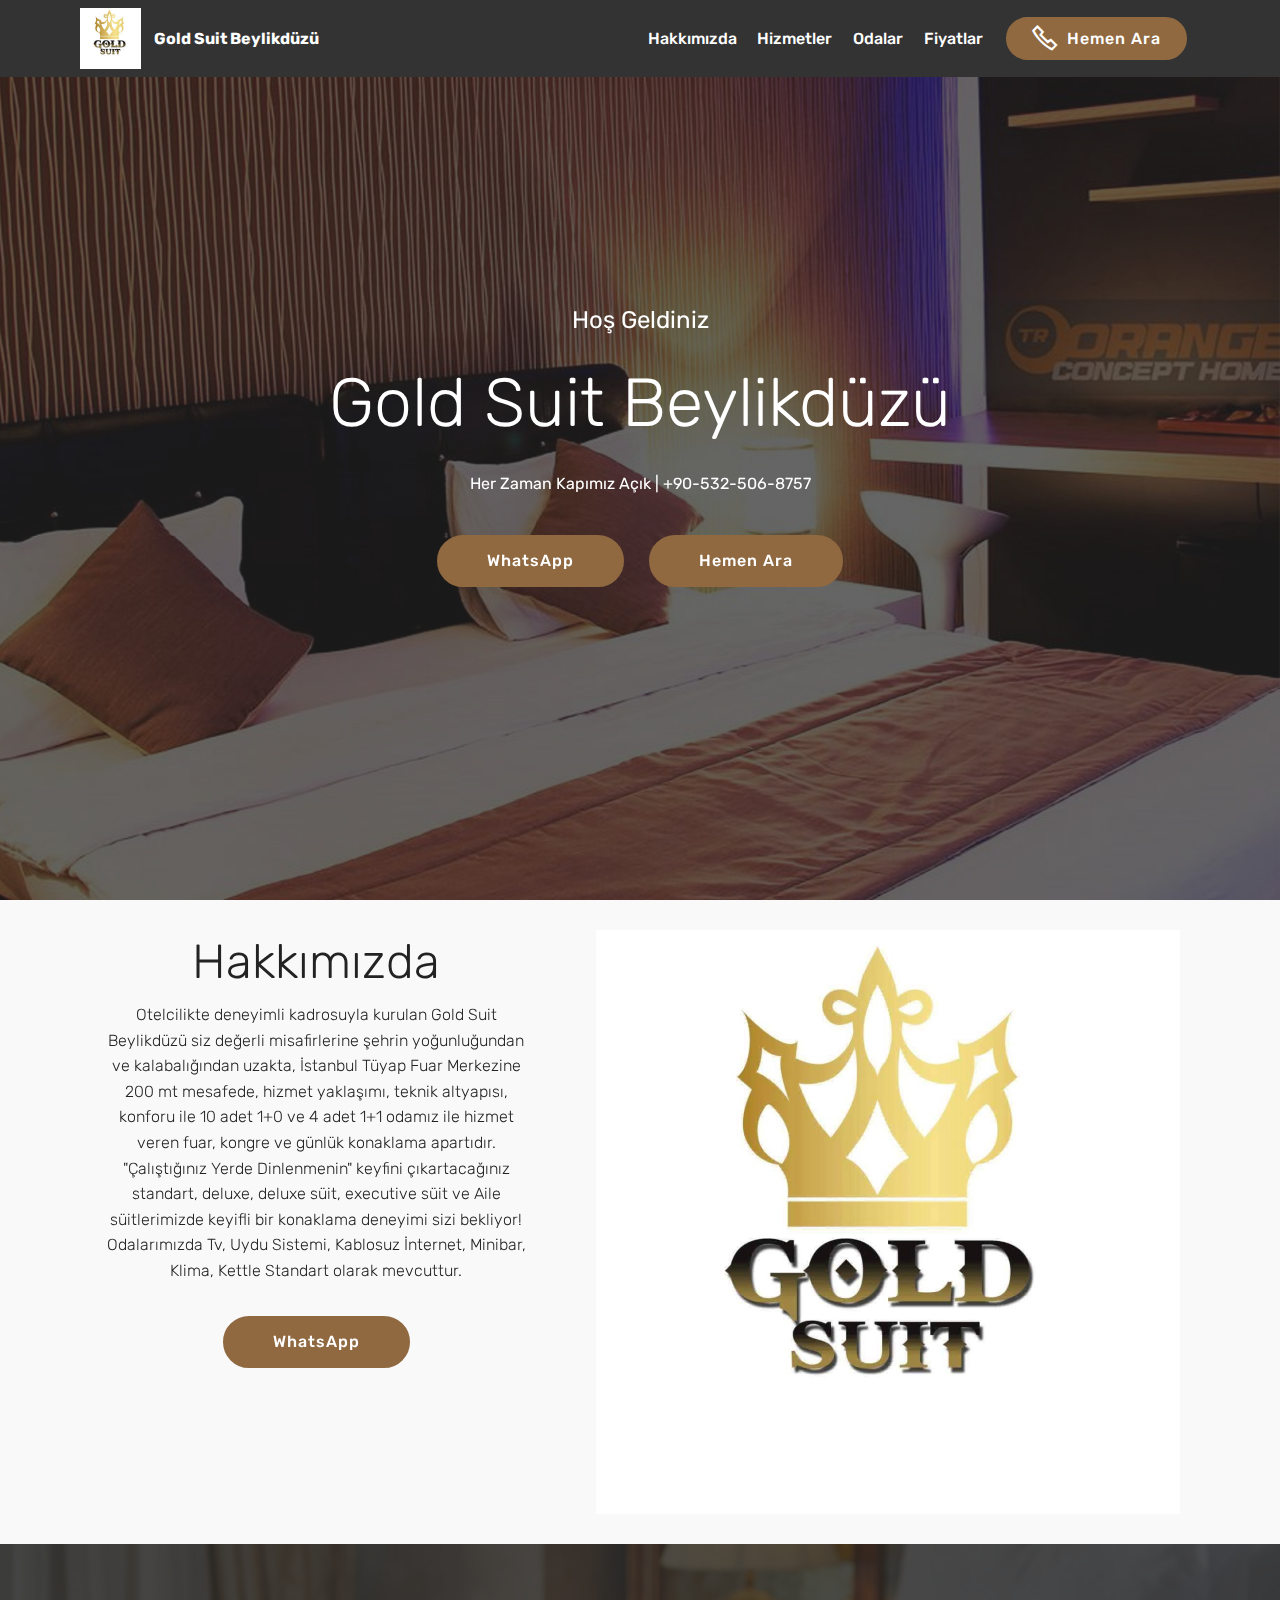
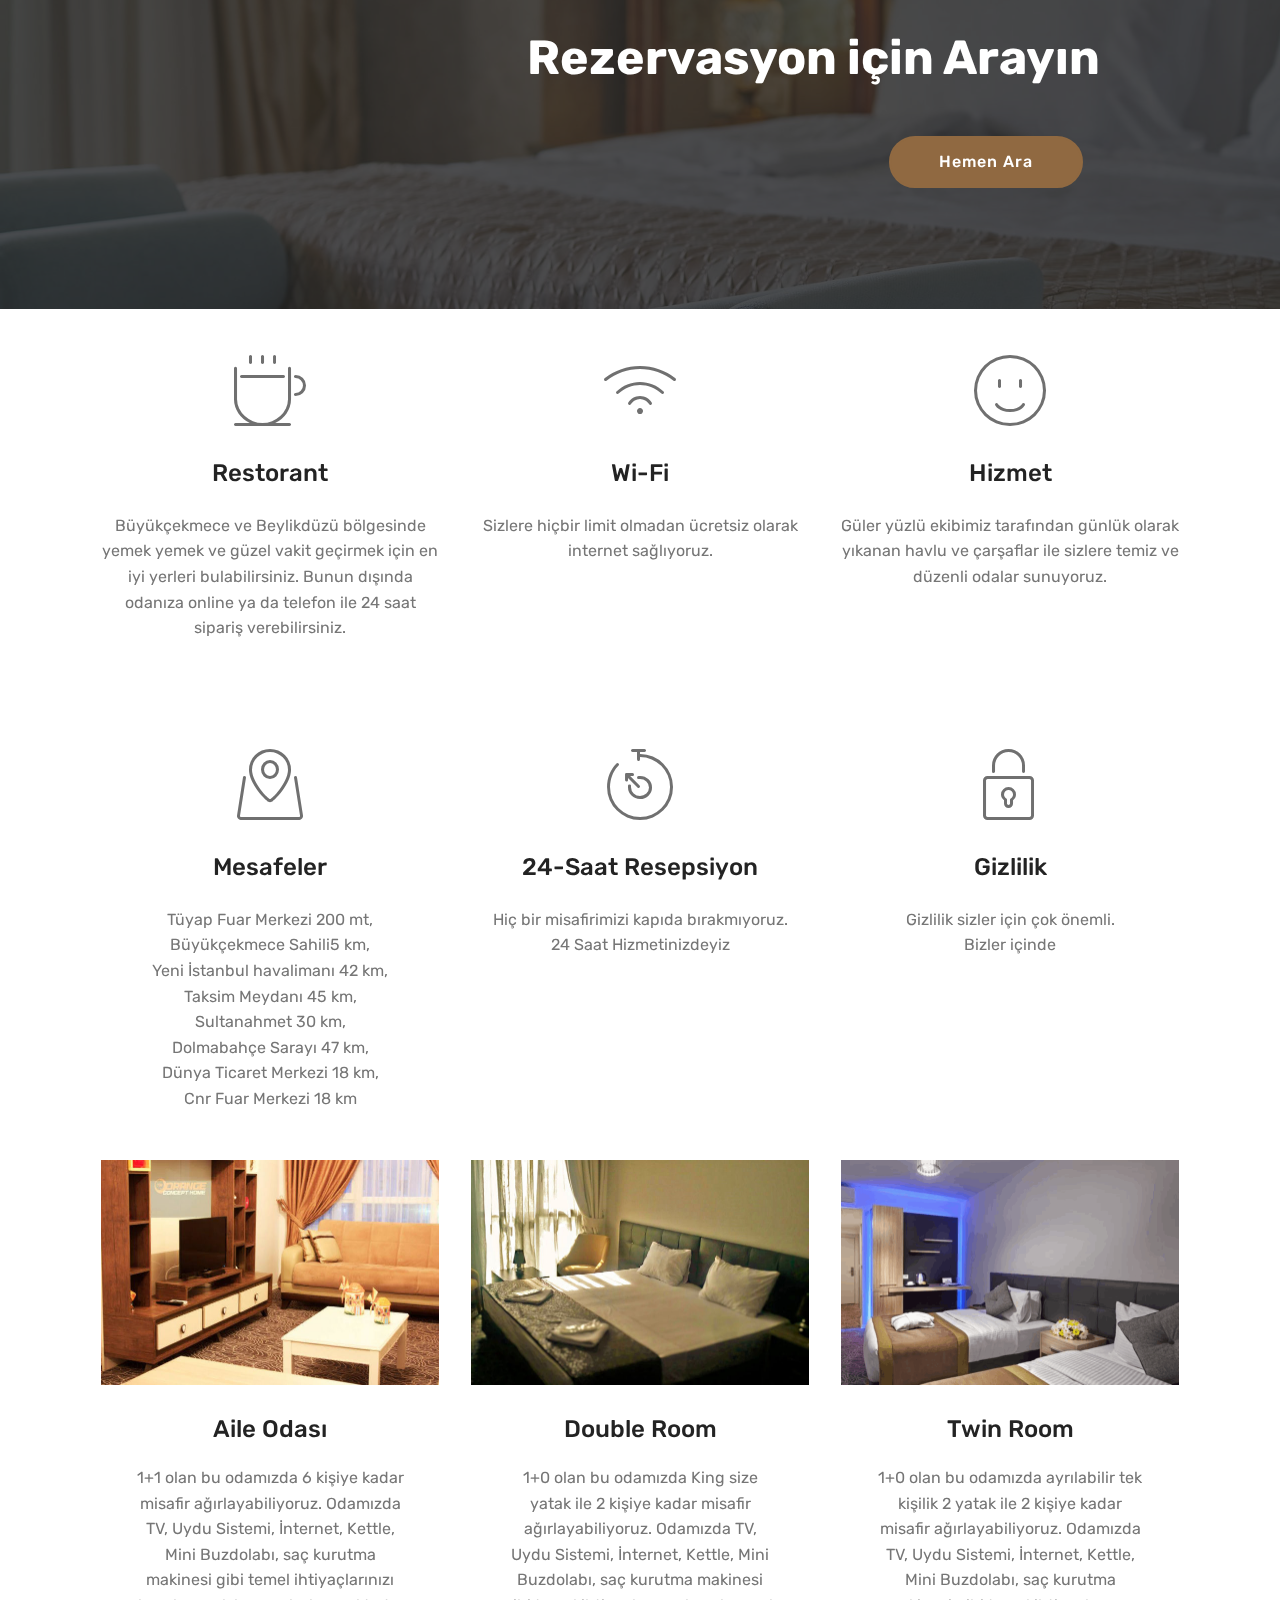
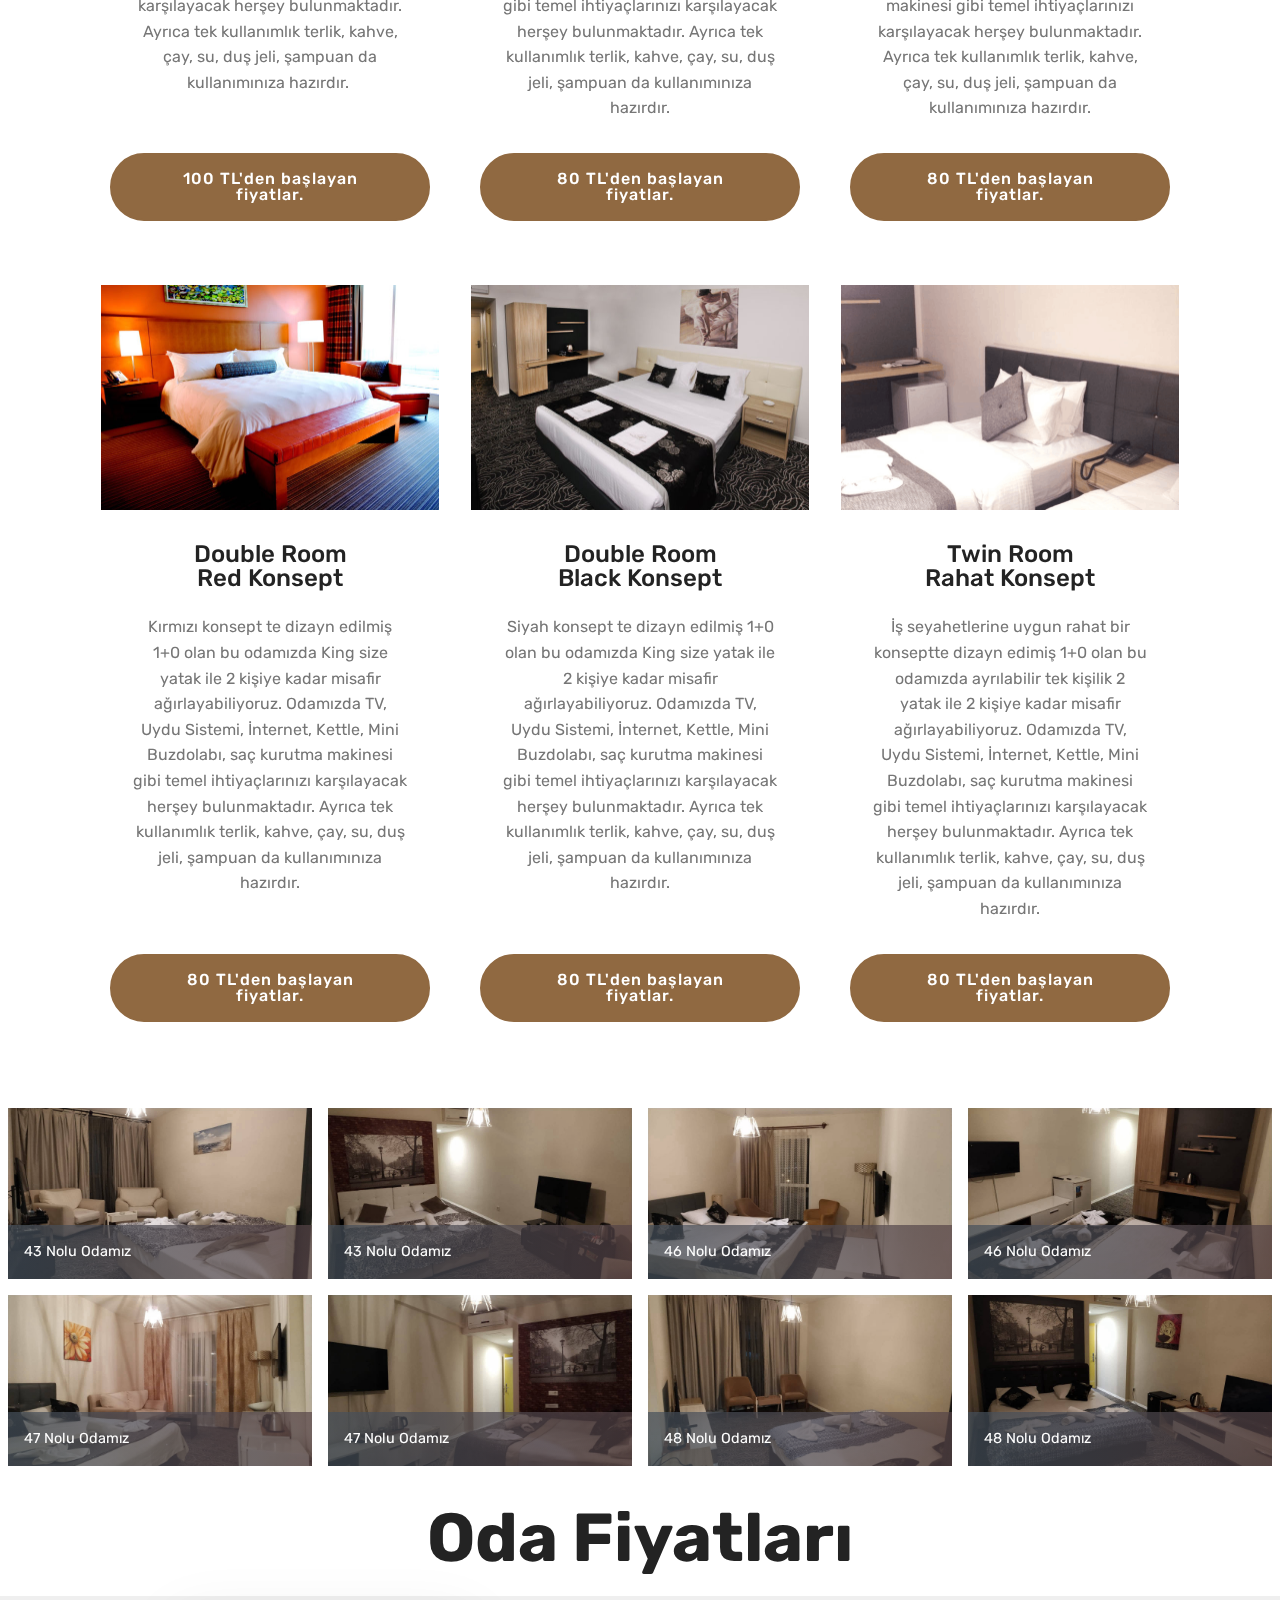
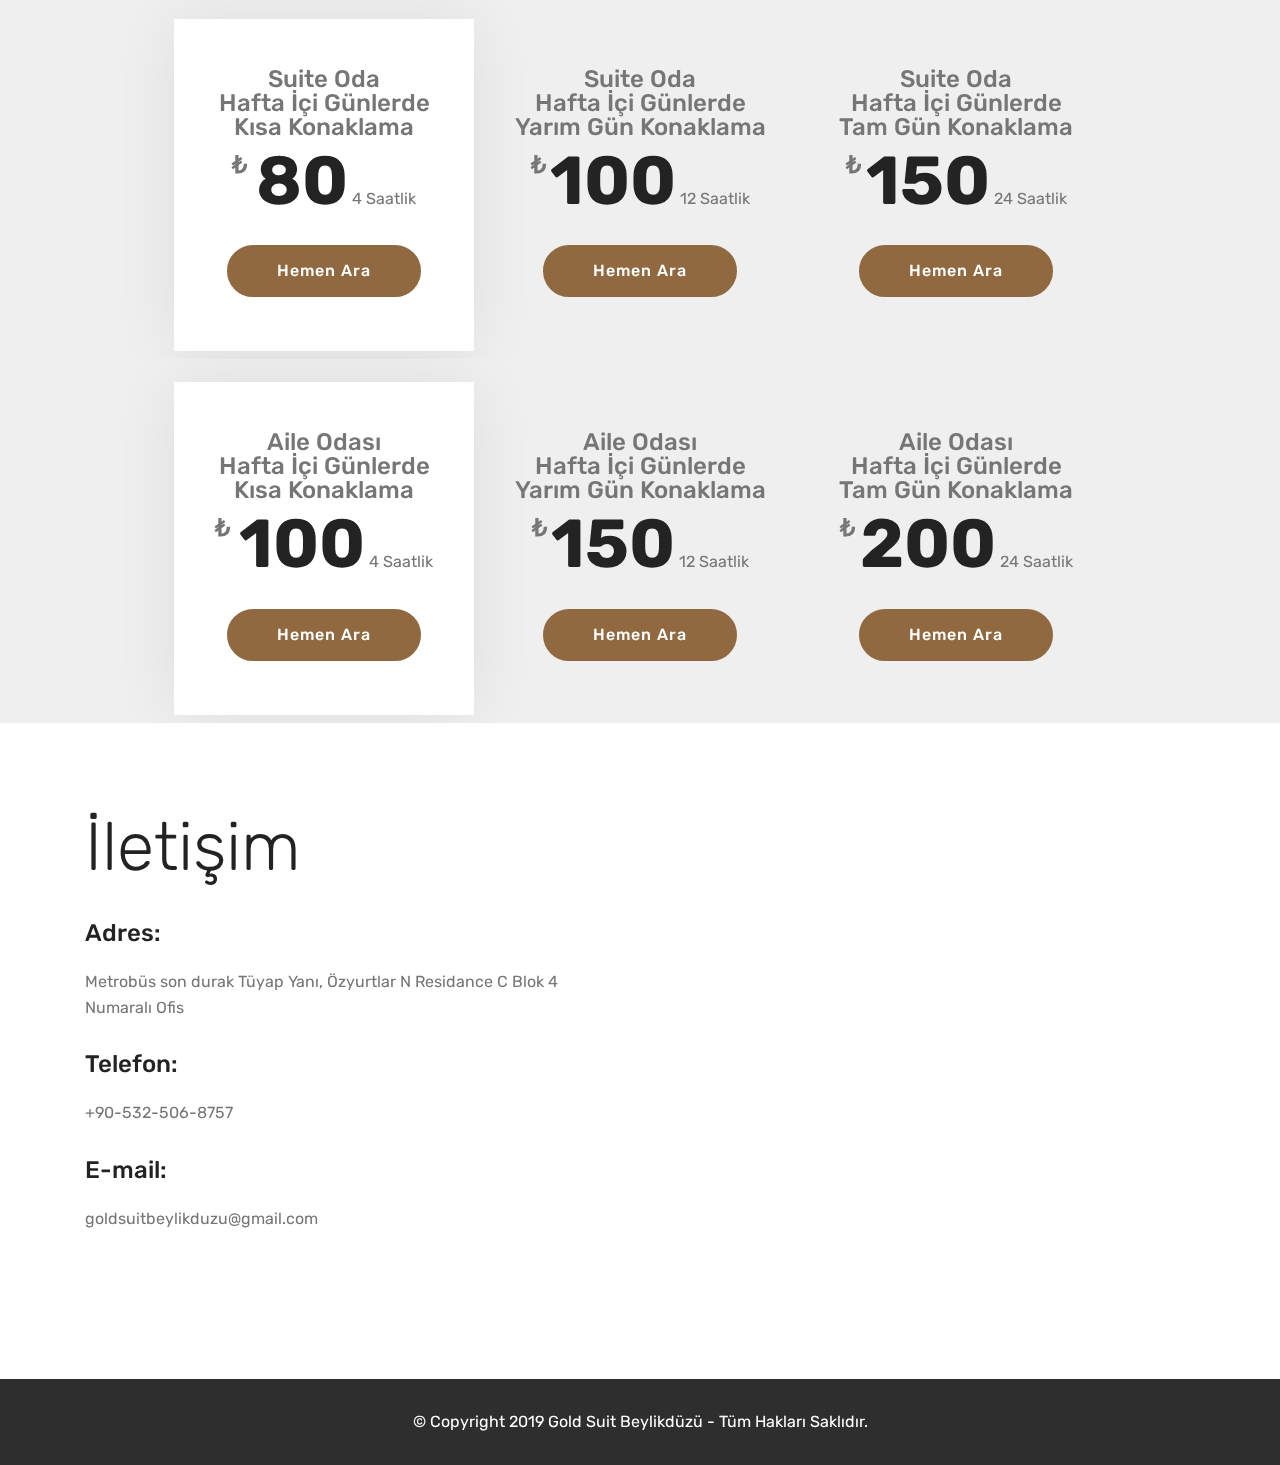
<file: esenyurt.html>
<!DOCTYPE html>
<html  >
<head>
  <!-- Site made with Mobirise Website Builder v4.11.2, https://mobirise.com -->
  <meta charset="UTF-8">
  <meta http-equiv="X-UA-Compatible" content="IE=edge">
  <meta name="generator" content="Mobirise v4.11.2, mobirise.com">
  <meta name="twitter:card" content="summary_large_image"/>
<meta name="twitter:image:src" content="assets/images/esenyurt-meta.jpg"/>
<meta property="og:image" content="assets/images/esenyurt-meta.jpg"/>
<meta name="twitter:title" content="Gold Suit Beylikdüzü"/>
<meta name="viewport" content="width=device-width, initial-scale=1, minimum-scale=1">
  <link rel="shortcut icon" href="assets/images/gold-suit-logo-122x122.jpg" type="image/x-icon">
  <meta name="description" content="Gold Suit Beylikdüzü | Tüyap Fuar Merkezi Yanında |Lüx Güvenli Temiz ve Düzenli">
  
  <title>Gold Suit Beylikdüzü</title>
  <link rel="stylesheet" href="assets/web/assets/mobirise-icons/mobirise-icons.css">
  <link rel="stylesheet" href="assets/web/assets/mobirise-icons2/mobirise2.css">
  <link rel="stylesheet" href="assets/bootstrap/css/bootstrap.min.css">
  <link rel="stylesheet" href="assets/bootstrap/css/bootstrap-grid.min.css">
  <link rel="stylesheet" href="assets/bootstrap/css/bootstrap-reboot.min.css">
  <link rel="stylesheet" href="assets/dropdown/css/style.css">
  <link rel="stylesheet" href="assets/tether/tether.min.css">
  <link rel="stylesheet" href="assets/theme/css/style.css">
  <link rel="stylesheet" href="assets/gallery/style.css">
  <link rel="preload" as="style" href="assets/mobirise/css/mbr-additional.css"><link rel="stylesheet" href="assets/mobirise/css/mbr-additional.css" type="text/css">
  
  
  
</head>
<body>

<!-- Analytics -->
 <!-- Yandex.Metrika counter -->
<script type="text/javascript" >
   (function(m,e,t,r,i,k,a){m[i]=m[i]||function(){(m[i].a=m[i].a||[]).push(arguments)};
   m[i].l=1*new Date();k=e.createElement(t),a=e.getElementsByTagName(t)[0],k.async=1,k.src=r,a.parentNode.insertBefore(k,a)})
   (window, document, "script", "https://mc.yandex.ru/metrika/tag.js", "ym");

   ym(56085202, "init", {
        clickmap:true,
        trackLinks:true,
        accurateTrackBounce:true,
        webvisor:true
   });
</script>
<noscript><div><img src="https://mc.yandex.ru/watch/56085202" style="position:absolute; left:-9999px;" alt="" /></div></noscript>
<!-- /Yandex.Metrika counter -->
  
  
  <!-- Global site tag (gtag.js) - Google Analytics -->
<script async src="https://www.googletagmanager.com/gtag/js?id=G-MM6QDNR1J0"></script>
<script>
  window.dataLayer = window.dataLayer || [];
  function gtag(){dataLayer.push(arguments);}
  gtag('js', new Date());

  gtag('config', 'G-MM6QDNR1J0');
</script>
  
  
  <!-- Google Tag Manager -->
<script>(function(w,d,s,l,i){w[l]=w[l]||[];w[l].push({'gtm.start':
new Date().getTime(),event:'gtm.js'});var f=d.getElementsByTagName(s)[0],
j=d.createElement(s),dl=l!='dataLayer'?'&l='+l:'';j.async=true;j.src=
'https://www.googletagmanager.com/gtm.js?id='+i+dl;f.parentNode.insertBefore(j,f);
})(window,document,'script','dataLayer','GTM-M4Z2XGS');</script>
<!-- End Google Tag Manager -->

<!-- Facebook JavaScript SDK -->
  <div id="fb-root"></div>
<script async defer crossorigin="anonymous" src="https://connect.facebook.net/en_GB/sdk.js#xfbml=1&version=v4.0"></script>

<!-- Google Tag Manager (noscript) -->
<noscript><iframe src="https://www.googletagmanager.com/ns.html?id=GTM-M4Z2XGS"
height="0" width="0" style="display:none;visibility:hidden"></iframe></noscript>
<!-- End Google Tag Manager (noscript) -->
<!-- /Analytics -->


  <section class="menu cid-rHHYBurwnq" once="menu" id="menu1-26">

    

    <nav class="navbar navbar-expand beta-menu navbar-dropdown align-items-center navbar-fixed-top navbar-toggleable-sm">
        <button class="navbar-toggler navbar-toggler-right" type="button" data-toggle="collapse" data-target="#navbarSupportedContent" aria-controls="navbarSupportedContent" aria-expanded="false" aria-label="Toggle navigation">
            <div class="hamburger">
                <span></span>
                <span></span>
                <span></span>
                <span></span>
            </div>
        </button>
        <div class="menu-logo">
            <div class="navbar-brand">
                <span class="navbar-logo">
                    
                         <a href="tel:+90-532-506-8757"><img src="assets/images/gold-suit-logo-122x122.jpg" alt="Mobirise" title="" style="height: 3.8rem;"></a>
                    
                </span>
                <span class="navbar-caption-wrap"><a class="navbar-caption text-white display-4" href="tel:+905325068757">
                        Gold Suit Beylikdüzü</a></span>
            </div>
        </div>
        <div class="collapse navbar-collapse" id="navbarSupportedContent">
            <ul class="navbar-nav nav-dropdown" data-app-modern-menu="true"><li class="nav-item">
                    <a class="nav-link link text-white display-4" href="index.html#services2-2">
                        
                        Hakkımızda</a>
                </li>
                <li class="nav-item">
                    <a class="nav-link link text-white display-4" href="index.html#features5-5">
                        
                        Hizmetler</a>
                </li><li class="nav-item"><a class="nav-link link text-white display-4" href="index.html#features3-9">
                        
                        Odalar</a></li><li class="nav-item"><a class="nav-link link text-white display-4" href="index.html#pricing-tables2-c">
                        
                        Fiyatlar</a></li></ul>
            <div class="navbar-buttons mbr-section-btn"><a class="btn btn-sm btn-primary display-4" href="tel:+90-532-506-8757"><span class="mobi-mbri mobi-mbri-phone mbr-iconfont mbr-iconfont-btn"></span>
                    
                    Hemen Ara</a></div>
        </div>
    </nav>
</section>

<section class="engine"><a href="https://mobirise.info/q">free responsive web templates</a></section><section class="cid-rHHYBuTEvk mbr-fullscreen mbr-parallax-background" id="header2-27">

    

    <div class="mbr-overlay" style="opacity: 0.7; background-color: rgb(35, 35, 35);"></div>

    <div class="container align-center">
        <div class="row justify-content-md-center">
            <div class="mbr-white col-md-10">
                <h1 class="mbr-section-title mbr-bold pb-3 mbr-fonts-style display-5"><span style="font-weight: normal;">
                    Hoş Geldiniz</span></h1>
                <h3 class="mbr-section-subtitle align-center mbr-light pb-3 mbr-fonts-style display-1">
                    Gold Suit Beylikdüzü</h3>
                <p class="mbr-text pb-3 mbr-fonts-style display-7">Her Zaman Kapımız Açık | +90-532-506-8757<br></p>
                <div class="mbr-section-btn"><a class="btn btn-md btn-primary display-4" href="https://wa.me/905377445619/?text=Merhaba%20Bo%C5%9F%20odalar%C4%B1n%C4%B1z%20hakk%C4%B1nda%20bilgi%20alabilir%20miyim?">WhatsApp</a> <a class="btn btn-md btn-primary display-4" href="tel:+90-532-506-8757">Hemen Ara</a></div>
            </div>
        </div>
    </div>
    
</section>

<section class="services2 cid-rHHYBvshhy" id="services2-28">
    <!---->
    
    <!---->
    <!--Overlay-->
    
    <!--Container-->
    <div class="container">
        <div class="col-md-12">
            <div class="media-container-row">
                <div class="mbr-figure" style="width: 60%;">
                    <img src="assets/images/gold-suit-logo-1168x1168.jpg" alt="Mobirise" title="">
                </div>
                <div class="align-left aside-content">
                    <h2 class="mbr-title pt-2 mbr-fonts-style display-2">
                        Hakkımızda</h2>
                    <div class="mbr-section-text">
                        <p class="mbr-text text1 pt-2 mbr-light mbr-fonts-style display-7">Otelcilikte deneyimli kadrosuyla kurulan Gold Suit Beylikdüzü siz değerli misafirlerine şehrin yoğunluğundan ve kalabalığından uzakta, İstanbul Tüyap Fuar Merkezine 200 mt mesafede, hizmet yaklaşımı, teknik altyapısı, konforu ile 10 adet 1+0 ve 4 adet 1+1 odamız ile hizmet veren fuar, kongre ve günlük konaklama apartıdır.
<br> "Çalıştığınız Yerde Dinlenmenin" keyfini çıkartacağınız standart, deluxe, deluxe süit, executive süit ve Aile süitlerimizde keyifli bir konaklama deneyimi sizi bekliyor! 
<br>Odalarımızda Tv, Uydu Sistemi, Kablosuz İnternet, Minibar, Klima, Kettle Standart olarak mevcuttur.</p>
                        
                    </div>
                    <!--Btn-->
                    <div class="mbr-section-btn pt-3 align-center"><a href="https://wa.me/905377445619/?text=Merhaba%20Bo%C5%9F%20odalar%C4%B1n%C4%B1z%20hakk%C4%B1nda%20bilgi%20alabilir%20miyim?" class="btn btn-primary display-4">
                            WhatsApp</a></div>
                </div>
            </div>
        </div>
    </div>
</section>

<section class="mbr-section info4 cid-rHHYBw454b" id="info4-29">

    

    <div class="mbr-overlay" style="opacity: 0.8; background-color: rgb(35, 35, 35);">
    </div>
    <div class="container">
        <div class="justify-content-center row">
            <div class="media-container-column title col-12 col-md-10">
                <h2 class="align-right mbr-bold mbr-white pb-3 mbr-fonts-style display-2">Rezervasyon için Arayın</h2>
                
                
                <div class="mbr-section-btn align-right py-4"><a class="btn btn-primary display-4" href="tel:+90-532-506-8757">Hemen Ara</a></div>
            </div>
        </div>
    </div>
</section>

<section class="features5 cid-rHHYBwzS8n" id="features5-2a">
    
    

    
    <div class="container">
        <div class="media-container-row">

            <div class="card p-3 col-12 col-md-6 col-lg-4">
                <div class="card-img pb-3">
                    <span class="mbr-iconfont mbri-hot-cup"></span>
                </div>
                <div class="card-box">
                    <h4 class="card-title py-3 mbr-fonts-style display-5">
                        Restorant
                    </h4>
                    <p class="mbr-text mbr-fonts-style display-7">Büyükçekmece ve Beylikdüzü bölgesinde yemek yemek ve güzel vakit geçirmek için en iyi yerleri bulabilirsiniz. Bunun dışında odanıza online ya da telefon ile 24 saat sipariş verebilirsiniz.</p>
                </div>
            </div>

            <div class="card p-3 col-12 col-md-6 col-lg-4">
                <div class="card-img pb-3">
                    <span class="mbr-iconfont mbri-wifi"></span>
                </div>
                <div class="card-box">
                    <h4 class="card-title py-3 mbr-fonts-style display-5">
                        Wi-Fi
                    </h4>
                    <p class="mbr-text mbr-fonts-style display-7">Sizlere hiçbir limit olmadan ücretsiz olarak internet sağlıyoruz.</p>
                </div>
            </div>

            <div class="card p-3 col-12 col-md-6 col-lg-4">
                <div class="card-img pb-3">
                    <span class="mbr-iconfont mbri-smile-face"></span>
                </div>
                <div class="card-box">
                    <h4 class="card-title py-3 mbr-fonts-style display-5">
                        Hizmet
                    </h4>
                    <p class="mbr-text mbr-fonts-style display-7">Güler yüzlü ekibimiz tarafından günlük olarak yıkanan havlu ve çarşaflar ile sizlere temiz ve düzenli odalar sunuyoruz.</p>
                </div>
            </div>

            
        </div>
    </div>
</section>

<section class="features5 cid-rHHYBxezha" id="features5-2b">
    
    

    
    <div class="container">
        <div class="media-container-row">

            <div class="card p-3 col-12 col-md-6 col-lg-4">
                <div class="card-img pb-3">
                    <span class="mbr-iconfont mbri-map-pin"></span>
                </div>
                <div class="card-box">
                    <h4 class="card-title py-3 mbr-fonts-style display-5">
                        Mesafeler
                    </h4>
                    <p class="mbr-text mbr-fonts-style display-7">Tüyap Fuar Merkezi 200 mt,
<br>Büyükçekmece Sahili5 km,
<br>Yeni İstanbul havalimanı 42 km,
<br>Taksim Meydanı 45 km, 
<br>Sultanahmet 30 km, 
<br>Dolmabahçe Sarayı 47 km,
<br>Dünya Ticaret Merkezi 18 km, 
<br>Cnr Fuar Merkezi 18 km</p>
                </div>
            </div>

            <div class="card p-3 col-12 col-md-6 col-lg-4">
                <div class="card-img pb-3">
                    <span class="mbr-iconfont mbri-timer"></span>
                </div>
                <div class="card-box">
                    <h4 class="card-title py-3 mbr-fonts-style display-5">24-Saat Resepsiyon</h4>
                    <p class="mbr-text mbr-fonts-style display-7">Hiç bir misafirimizi kapıda bırakmıyoruz. 
<br>24 Saat Hizmetinizdeyiz</p>
                </div>
            </div>

            <div class="card p-3 col-12 col-md-6 col-lg-4">
                <div class="card-img pb-3">
                    <span class="mbr-iconfont mbri-lock"></span>
                </div>
                <div class="card-box">
                    <h4 class="card-title py-3 mbr-fonts-style display-5">
                        Gizlilik</h4>
                    <p class="mbr-text mbr-fonts-style display-7">Gizlilik sizler için çok önemli.
<br>Bizler içinde</p>
                </div>
            </div>

            
        </div>
    </div>
</section>

<section class="features3 cid-rHHYBxXQBt" id="features3-2c">

    

    
    <div class="container">
        <div class="media-container-row">
            <div class="card p-3 col-12 col-md-6 col-lg-4">
                <div class="card-wrapper">
                    <div class="card-img">
                        <img src="assets/images/4-676x451.jpg" alt="Mobirise" title="">
                    </div>
                    <div class="card-box">
                        <h4 class="card-title mbr-fonts-style display-5">Aile Odası</h4>
                        <p class="mbr-text mbr-fonts-style display-7">1+1 olan bu odamızda 6 kişiye kadar misafir ağırlayabiliyoruz. Odamızda TV, Uydu Sistemi, İnternet, Kettle, Mini Buzdolabı, saç kurutma makinesi gibi temel ihtiyaçlarınızı karşılayacak herşey bulunmaktadır. Ayrıca tek kullanımlık terlik, kahve, çay, su, duş jeli, şampuan da kullanımınıza hazırdır.&nbsp;<br><br></p>
                    </div>
                    <div class="mbr-section-btn text-center"><a href="tel:+90-532-506-8757" class="btn btn-primary display-4">100 TL'den başlayan fiyatlar.</a></div>
                </div>
            </div>

            <div class="card p-3 col-12 col-md-6 col-lg-4">
                <div class="card-wrapper">
                    <div class="card-img">
                        <img src="assets/images/luxary-double-676x451.jpg" alt="Mobirise" title="">
                    </div>
                    <div class="card-box">
                        <h4 class="card-title mbr-fonts-style display-5">Double Room
</h4>
                        <p class="mbr-text mbr-fonts-style display-7">1+0 olan bu odamızda King size yatak ile 2 kişiye kadar misafir ağırlayabiliyoruz. Odamızda TV, Uydu Sistemi, İnternet, Kettle, Mini Buzdolabı, saç kurutma makinesi gibi temel ihtiyaçlarınızı karşılayacak herşey bulunmaktadır. Ayrıca tek kullanımlık terlik, kahve, çay, su, duş jeli, şampuan da kullanımınıza hazırdır.
<br></p>
                    </div>
                    <div class="mbr-section-btn text-center"><a href="tel:+90-532-506-8757" class="btn btn-primary display-4">80 TL'den başlayan fiyatlar.</a></div>
                </div>
            </div>

            <div class="card p-3 col-12 col-md-6 col-lg-4">
                <div class="card-wrapper">
                    <div class="card-img">
                        <img src="assets/images/luxary-twin-676x451.png" alt="Mobirise" title="">
                    </div>
                    <div class="card-box">
                        <h4 class="card-title mbr-fonts-style display-5">Twin Room
</h4>
                        <p class="mbr-text mbr-fonts-style display-7">1+0 olan bu odamızda ayrılabilir tek kişilik 2 yatak ile 2 kişiye kadar misafir ağırlayabiliyoruz. Odamızda TV, Uydu Sistemi, İnternet, Kettle, Mini Buzdolabı, saç kurutma makinesi gibi temel ihtiyaçlarınızı karşılayacak herşey bulunmaktadır. Ayrıca tek kullanımlık terlik, kahve, çay, su, duş jeli, şampuan da kullanımınıza hazırdır.
<br></p>
                    </div>
                    <div class="mbr-section-btn text-center"><a href="tel:+90-532-506-8757" class="btn btn-primary display-4">80 TL'den başlayan fiyatlar.</a></div>
                </div>
            </div>

            
        </div>
    </div>
</section>

<section class="features3 cid-rHHYByIYjL" id="features3-2d">

    

    
    <div class="container">
        <div class="media-container-row">
            <div class="card p-3 col-12 col-md-6 col-lg-4">
                <div class="card-wrapper">
                    <div class="card-img">
                        <img src="assets/images/red-concept-676x451.jpg" alt="Mobirise" title="">
                    </div>
                    <div class="card-box">
                        <h4 class="card-title mbr-fonts-style display-5">Double Room
<div>Red Konsept</div></h4>
                        <p class="mbr-text mbr-fonts-style display-7">Kırmızı konsept te dizayn edilmiş 1+0 olan bu odamızda King size yatak ile 2 kişiye kadar misafir ağırlayabiliyoruz. Odamızda TV, Uydu Sistemi, İnternet, Kettle, Mini Buzdolabı, saç kurutma makinesi gibi temel ihtiyaçlarınızı karşılayacak herşey bulunmaktadır. Ayrıca tek kullanımlık terlik, kahve, çay, su, duş jeli, şampuan da kullanımınıza hazırdır.<br><br></p>
                    </div>
                    <div class="mbr-section-btn text-center"><a href="tel:+90-532-506-8757" class="btn btn-primary display-4">80 TL'den başlayan fiyatlar.</a></div>
                </div>
            </div>

            <div class="card p-3 col-12 col-md-6 col-lg-4">
                <div class="card-wrapper">
                    <div class="card-img">
                        <img src="assets/images/doubleroomblack-676x451.jpg" alt="Mobirise" title="">
                    </div>
                    <div class="card-box">
                        <h4 class="card-title mbr-fonts-style display-5">Double Room
<div>Black Konsept</div></h4>
                        <p class="mbr-text mbr-fonts-style display-7">Siyah konsept te dizayn edilmiş 1+0 olan bu odamızda King size yatak ile 2 kişiye kadar misafir ağırlayabiliyoruz. Odamızda TV, Uydu Sistemi, İnternet, Kettle, Mini Buzdolabı, saç kurutma makinesi gibi temel ihtiyaçlarınızı karşılayacak herşey bulunmaktadır. Ayrıca tek kullanımlık terlik, kahve, çay, su, duş jeli, şampuan da kullanımınıza hazırdır.<br><br></p>
                    </div>
                    <div class="mbr-section-btn text-center"><a href="tel:+90-532-506-8757" class="btn btn-primary display-4">80 TL'den başlayan fiyatlar.</a></div>
                </div>
            </div>

            <div class="card p-3 col-12 col-md-6 col-lg-4">
                <div class="card-wrapper">
                    <div class="card-img">
                        <img src="assets/images/comfortable-twin-676x451.png" alt="Mobirise" title="">
                    </div>
                    <div class="card-box">
                        <h4 class="card-title mbr-fonts-style display-5">Twin Room
<div>Rahat Konsept</div></h4>
                        <p class="mbr-text mbr-fonts-style display-7">İş seyahetlerine uygun rahat bir konseptte dizayn edimiş 1+0 olan bu odamızda ayrılabilir tek kişilik 2 yatak ile 2 kişiye kadar misafir ağırlayabiliyoruz. Odamızda TV, Uydu Sistemi, İnternet, Kettle, Mini Buzdolabı, saç kurutma makinesi gibi temel ihtiyaçlarınızı karşılayacak herşey bulunmaktadır. Ayrıca tek kullanımlık terlik, kahve, çay, su, duş jeli, şampuan da kullanımınıza hazırdır.<br></p>
                    </div>
                    <div class="mbr-section-btn text-center"><a href="tel:+90-532-506-8757" class="btn btn-primary display-4">80 TL'den başlayan fiyatlar.</a></div>
                </div>
            </div>

            
        </div>
    </div>
</section>

<section class="mbr-gallery mbr-slider-carousel cid-rHHYBAbv1g" id="gallery3-2e">

    

    <div>
        <div><!-- Filter --><!-- Gallery --><div class="mbr-gallery-row"><div class="mbr-gallery-layout-default"><div><div><div class="mbr-gallery-item mbr-gallery-item--p1" data-video-url="false" data-tags="Awesome"><div href="#lb-gallery3-2e" data-slide-to="0" data-toggle="modal"><img src="assets/images/1-1600x900-800x450.jpg" alt="Gold Suit Beylikdüzü" title="43 Nolu Oda"><span class="icon-focus"></span><span class="mbr-gallery-title mbr-fonts-style display-7">43 Nolu Odamız</span></div></div><div class="mbr-gallery-item mbr-gallery-item--p1" data-video-url="false" data-tags="Responsive"><div href="#lb-gallery3-2e" data-slide-to="1" data-toggle="modal"><img src="assets/images/9-1600x900-800x450.jpg" alt="Gold Suit Beylikdüzü" title="43 Nolu Oda_2"><span class="icon-focus"></span><span class="mbr-gallery-title mbr-fonts-style display-7">43 Nolu Odamız</span></div></div><div class="mbr-gallery-item mbr-gallery-item--p1" data-video-url="false" data-tags="Creative"><div href="#lb-gallery3-2e" data-slide-to="2" data-toggle="modal"><img src="assets/images/3-1600x900-800x450.jpg" alt="Gold Suit Beylikdüzü" title="46 Nolu Oda"><span class="icon-focus"></span><span class="mbr-gallery-title mbr-fonts-style display-7">46 Nolu Odamız</span></div></div><div class="mbr-gallery-item mbr-gallery-item--p1" data-video-url="false" data-tags="Animated"><div href="#lb-gallery3-2e" data-slide-to="3" data-toggle="modal"><img src="assets/images/2-1600x900-800x450.jpg" alt="Gold Suit Beylikdüzü" title="46 Nolu Oda_2"><span class="icon-focus"></span><span class="mbr-gallery-title mbr-fonts-style display-7">46 Nolu Odamız</span></div></div><div class="mbr-gallery-item mbr-gallery-item--p1" data-video-url="false" data-tags="Awesome"><div href="#lb-gallery3-2e" data-slide-to="4" data-toggle="modal"><img src="assets/images/2-1-1600x900-800x450.jpg" alt="Gold Suit Beylikdüzü" title="47 Nolu Oda"><span class="icon-focus"></span><span class="mbr-gallery-title mbr-fonts-style display-7">47 Nolu Odamız</span></div></div><div class="mbr-gallery-item mbr-gallery-item--p1" data-video-url="false" data-tags="Awesome"><div href="#lb-gallery3-2e" data-slide-to="5" data-toggle="modal"><img src="assets/images/6-1600x900-800x450.jpg" alt="Gold Suit Beylikdüzü" title="47 Nolu Oda_2"><span class="icon-focus"></span><span class="mbr-gallery-title mbr-fonts-style display-7">47 Nolu Odamız</span></div></div><div class="mbr-gallery-item mbr-gallery-item--p1" data-video-url="false" data-tags="Responsive"><div href="#lb-gallery3-2e" data-slide-to="6" data-toggle="modal"><img src="assets/images/1-2-1600x900-800x450.jpg" alt="Gold Suit Beylikdüzü" title="48 Nolu Oda"><span class="icon-focus"></span><span class="mbr-gallery-title mbr-fonts-style display-7">48 Nolu Odamız</span></div></div><div class="mbr-gallery-item mbr-gallery-item--p1" data-video-url="false" data-tags="Animated"><div href="#lb-gallery3-2e" data-slide-to="7" data-toggle="modal"><img src="assets/images/2-2-1600x900-800x450.jpg" alt="Gold Suit Beylikdüzü" title="48 Nolu Oda_2"><span class="icon-focus"></span><span class="mbr-gallery-title mbr-fonts-style display-7">48 Nolu Odamız</span></div></div></div></div><div class="clearfix"></div></div></div><!-- Lightbox --><div data-app-prevent-settings="" class="mbr-slider modal fade carousel slide" tabindex="-1" data-keyboard="true" data-interval="false" id="lb-gallery3-2e"><div class="modal-dialog"><div class="modal-content"><div class="modal-body"><ol class="carousel-indicators"><li data-app-prevent-settings="" data-target="#lb-gallery3-2e" class=" active" data-slide-to="0"></li><li data-app-prevent-settings="" data-target="#lb-gallery3-2e" data-slide-to="1"></li><li data-app-prevent-settings="" data-target="#lb-gallery3-2e" data-slide-to="2"></li><li data-app-prevent-settings="" data-target="#lb-gallery3-2e" data-slide-to="3"></li><li data-app-prevent-settings="" data-target="#lb-gallery3-2e" data-slide-to="4"></li><li data-app-prevent-settings="" data-target="#lb-gallery3-2e" data-slide-to="5"></li><li data-app-prevent-settings="" data-target="#lb-gallery3-2e" data-slide-to="6"></li><li data-app-prevent-settings="" data-target="#lb-gallery3-2e" data-slide-to="7"></li></ol><div class="carousel-inner"><div class="carousel-item active"><img src="assets/images/1-1600x900.jpg" alt="Gold Suit Beylikdüzü" title="43 Nolu Oda"></div><div class="carousel-item"><img src="assets/images/9-1600x900.jpg" alt="Gold Suit Beylikdüzü" title="43 Nolu Oda_2"></div><div class="carousel-item"><img src="assets/images/3-1600x900.jpg" alt="Gold Suit Beylikdüzü" title="46 Nolu Oda"></div><div class="carousel-item"><img src="assets/images/2-1600x900.jpg" alt="Gold Suit Beylikdüzü" title="46 Nolu Oda_2"></div><div class="carousel-item"><img src="assets/images/2-1-1600x900.jpg" alt="Gold Suit Beylikdüzü" title="47 Nolu Oda"></div><div class="carousel-item"><img src="assets/images/6-1600x900.jpg" alt="Gold Suit Beylikdüzü" title="47 Nolu Oda_2"></div><div class="carousel-item"><img src="assets/images/1-2-1600x900.jpg" alt="Gold Suit Beylikdüzü" title="48 Nolu Oda"></div><div class="carousel-item"><img src="assets/images/2-2-1600x900.jpg" alt="Gold Suit Beylikdüzü" title="48 Nolu Oda_2"></div></div><a class="carousel-control carousel-control-prev" role="button" data-slide="prev" href="#lb-gallery3-2e"><span class="mbri-left mbr-iconfont" aria-hidden="true"></span><span class="sr-only">Previous</span></a><a class="carousel-control carousel-control-next" role="button" data-slide="next" href="#lb-gallery3-2e"><span class="mbri-right mbr-iconfont" aria-hidden="true"></span><span class="sr-only">Next</span></a><a class="close" href="#" role="button" data-dismiss="modal"><span class="sr-only">Close</span></a></div></div></div></div></div>
    </div>

</section>

<section class="mbr-section content4 cid-rHHYBBuRCD" id="content4-2f">

    

    <div class="container">
        <div class="media-container-row">
            <div class="title col-12 col-md-8">
                <h2 class="align-center pb-3 mbr-fonts-style display-1"><strong>
                    Oda Fiyatları</strong></h2>
                
                
            </div>
        </div>
    </div>
</section>

<section class="pricing-table2 cid-rHHYBBRr2w" id="pricing-tables2-2g">

    

    

    <div class="container">
        <div class="media-container-row">

            <div class="plan col-12 mx-2 my-2 justify-content-center favorite col-lg-4">
                <div class="plan-header text-center pt-5">
                    <h3 class="plan-title mbr-fonts-style display-5">Suite Oda<br>Hafta İçi Günlerde<br>Kısa Konaklama</h3>
                    <div class="plan-price">
                        <span class="price-value mbr-fonts-style display-5">₺&nbsp;</span>
                        <span class="price-figure mbr-fonts-style display-1">80</span>
                        <small class="price-term mbr-fonts-style display-7">
                            4 Saatlik</small>
                    </div>
                </div>
                <div class="plan-body">
                    <div class="plan-list align-center">
                        <ul class="list-group list-group-flush mbr-fonts-style display-7"></ul>
                    </div>
                    <div class="mbr-section-btn text-center py-4 pb-5"><a href="tel:+90-532-506-8757" class="btn btn-primary display-4">Hemen Ara</a></div>
                </div>
            </div>

            <div class="plan col-12 mx-2 my-2 justify-content-center col-lg-4">
                <div class="plan-header text-center pt-5">
                    <h3 class="plan-title mbr-fonts-style display-5">Suite Oda<br>Hafta İçi Günlerde<br>Yarım Gün Konaklama</h3>
                    <div class="plan-price">
                        <span class="price-value mbr-fonts-style display-5">₺</span>
                        <span class="price-figure mbr-fonts-style display-1">
                            100</span>
                        <small class="price-term mbr-fonts-style display-7">
                            12 Saatlik</small>
                    </div>
                </div>
                <div class="plan-body">
                    <div class="plan-list align-center">
                        <ul class="list-group list-group-flush mbr-fonts-style display-7"></ul>
                    </div>
                    <div class="mbr-section-btn text-center py-4 pb-5"><a href="tel:+90-532-506-8757" class="btn btn-primary display-4">Hemen Ara</a></div>
                </div>
            </div>

            <div class="plan col-12 mx-2 my-2 justify-content-center col-lg-4">
                <div class="plan-header text-center pt-5">
                    <h3 class="plan-title mbr-fonts-style display-5">Suite Oda<br>Hafta İçi Günlerde<br>Tam Gün Konaklama</h3>
                    <div class="plan-price">
                        <span class="price-value mbr-fonts-style display-5">
                            ₺                        </span>
                        <span class="price-figure mbr-fonts-style display-1">
                            150</span>
                        <small class="price-term mbr-fonts-style display-7">
                            24 Saatlik</small>
                    </div>
                </div>
                <div class="plan-body">
                    <div class="plan-list align-center">
                        <ul class="list-group list-group-flush mbr-fonts-style display-7"></ul>
                    </div>
                    <div class="mbr-section-btn text-center py-4 pb-5"><a href="tel:+90-532-506-8757" class="btn btn-primary display-4">Hemen Ara</a></div>
                </div>
            </div>

            

        </div>
    </div>
</section>

<section class="pricing-table2 cid-rHHYBCS39A" id="pricing-tables2-2h">

    

    

    <div class="container">
        <div class="media-container-row">

            <div class="plan col-12 mx-2 my-2 justify-content-center favorite col-lg-4">
                <div class="plan-header text-center pt-5">
                    <h3 class="plan-title mbr-fonts-style display-5">Aile Odası<br>Hafta İçi Günlerde<br>Kısa Konaklama</h3>
                    <div class="plan-price">
                        <span class="price-value mbr-fonts-style display-5">₺&nbsp;</span>
                        <span class="price-figure mbr-fonts-style display-1">
                            100</span>
                        <small class="price-term mbr-fonts-style display-7">
                            4 Saatlik</small>
                    </div>
                </div>
                <div class="plan-body">
                    <div class="plan-list align-center">
                        <ul class="list-group list-group-flush mbr-fonts-style display-7"></ul>
                    </div>
                    <div class="mbr-section-btn text-center py-4 pb-5"><a href="tel:+90-532-506-8757" class="btn btn-primary display-4">Hemen Ara</a></div>
                </div>
            </div>

            <div class="plan col-12 mx-2 my-2 justify-content-center col-lg-4">
                <div class="plan-header text-center pt-5">
                    <h3 class="plan-title mbr-fonts-style display-5">Aile Odası<br>Hafta İçi Günlerde<br>Yarım Gün Konaklama</h3>
                    <div class="plan-price">
                        <span class="price-value mbr-fonts-style display-5">₺</span>
                        <span class="price-figure mbr-fonts-style display-1">
                            150</span>
                        <small class="price-term mbr-fonts-style display-7">
                            12 Saatlik</small>
                    </div>
                </div>
                <div class="plan-body">
                    <div class="plan-list align-center">
                        <ul class="list-group list-group-flush mbr-fonts-style display-7"></ul>
                    </div>
                    <div class="mbr-section-btn text-center py-4 pb-5"><a href="tel:+90-532-506-8757" class="btn btn-primary display-4">Hemen Ara</a></div>
                </div>
            </div>

            <div class="plan col-12 mx-2 my-2 justify-content-center col-lg-4">
                <div class="plan-header text-center pt-5">
                    <h3 class="plan-title mbr-fonts-style display-5">Aile Odası<br>Hafta İçi Günlerde<br>Tam Gün Konaklama</h3>
                    <div class="plan-price">
                        <span class="price-value mbr-fonts-style display-5">
                            ₺                        </span>
                        <span class="price-figure mbr-fonts-style display-1">
                            200</span>
                        <small class="price-term mbr-fonts-style display-7">
                            24 Saatlik</small>
                    </div>
                </div>
                <div class="plan-body">
                    <div class="plan-list align-center">
                        <ul class="list-group list-group-flush mbr-fonts-style display-7"></ul>
                    </div>
                    <div class="mbr-section-btn text-center py-4 pb-5"><a href="tel:+90-532-506-8757" class="btn btn-primary display-4">Hemen Ara</a></div>
                </div>
            </div>

            

        </div>
    </div>
</section>

<section class="mbr-section contacts1 cid-rHHYBDZT8P" id="contacts1-2i">
    <!---->
    
    <!---->
    <!--Overlay-->
    
    <!--Container-->
    <div class="container">
        <div class="row">
            <!--Titles-->
            <div class="title col-12">
                <h2 class="align-left mbr-fonts-style display-1">
                    İletişim</h2>
                
            </div>
            <!--Left-->
            <div class="col-12 col-md-6">
                <div class="left-block wrapper">
                    <div class="b b-adress">
                        <h5 class="align-left mbr-fonts-style m-0 display-5">
                            Adres:
                        </h5>
                        <p class="mbr-text align-left mbr-fonts-style display-7">
                            Metrobüs son durak Tüyap Yanı, Özyurtlar N Residance C Blok 4 Numaralı Ofis
                        </p>
                    </div>
                    <div class="b b-phone">
                        <h5 class="align-left mbr-fonts-style m-0 display-5">
                            Telefon:
                        </h5>
                        <p class="mbr-text align-left mbr-fonts-style display-7">
                            +90-532-506-8757
                        </p>
                    </div>
                    <div class="b b-mail">
                        <h5 class="align-left mbr-fonts-style m-0 display-5">
                            E-mail:
                        </h5>
                        <p class="mbr-text align-left mbr-fonts-style display-7">
                            goldsuitbeylikduzu@gmail.com
                        </p>
                    </div>
                </div>
            </div>
            <!--Right-->
            <div class="col-12 col-md-6">
                <div class="google-map"><iframe frameborder="0" style="border:0" src="https://www.google.com/maps/embed?pb=!1m18!1m12!1m3!1d3009.996753110517!2d28.62445631537468!3d41.025326979299!2m3!1f0!2f0!3f0!3m2!1i1024!2i768!4f13.1!3m3!1m2!1s0x14b55f4e0f29636d%3A0xead13237781a59bb!2sGold%20Suit%20Beylikd%C3%BCz%C3%BC!5e0!3m2!1sen!2str!4v1569243731306!5m2!1sen!2str" allowfullscreen=""></iframe></div>
            </div>
        </div>
    </div>
</section>

<section once="footers" class="cid-rHHYBF39lA" id="footer6-2j">

    

    

    <div class="container">
        <div class="media-container-row align-center mbr-white">
            <div class="col-12">
                <p class="mbr-text mb-0 mbr-fonts-style display-7">
                    © Copyright 2019 Gold Suit Beylikdüzü - Tüm Hakları Saklıdır.</p>
            </div>
        </div>
    </div>
</section>


  <script src="assets/popper/popper.min.js"></script>
  <script src="assets/web/assets/jquery/jquery.min.js"></script>
  <script src="assets/bootstrap/js/bootstrap.min.js"></script>
  <script src="assets/bootstrapcarouselswipe/bootstrap-carousel-swipe.js"></script>
  <script src="assets/dropdown/js/nav-dropdown.js"></script>
  <script src="assets/dropdown/js/navbar-dropdown.js"></script>
  <script src="assets/touchswipe/jquery.touch-swipe.min.js"></script>
  <script src="assets/parallax/jarallax.min.js"></script>
  <script src="assets/masonry/masonry.pkgd.min.js"></script>
  <script src="assets/imagesloaded/imagesloaded.pkgd.min.js"></script>
  <script src="assets/smoothscroll/smooth-scroll.js"></script>
  <script src="assets/tether/tether.min.js"></script>
  <script src="assets/vimeoplayer/jquery.mb.vimeo_player.js"></script>
  <script src="assets/theme/js/script.js"></script>
  <script src="assets/slidervideo/script.js"></script>
  <script src="assets/gallery/player.min.js"></script>
  <script src="assets/gallery/script.js"></script>
  
  
</body>
</html>
</file>
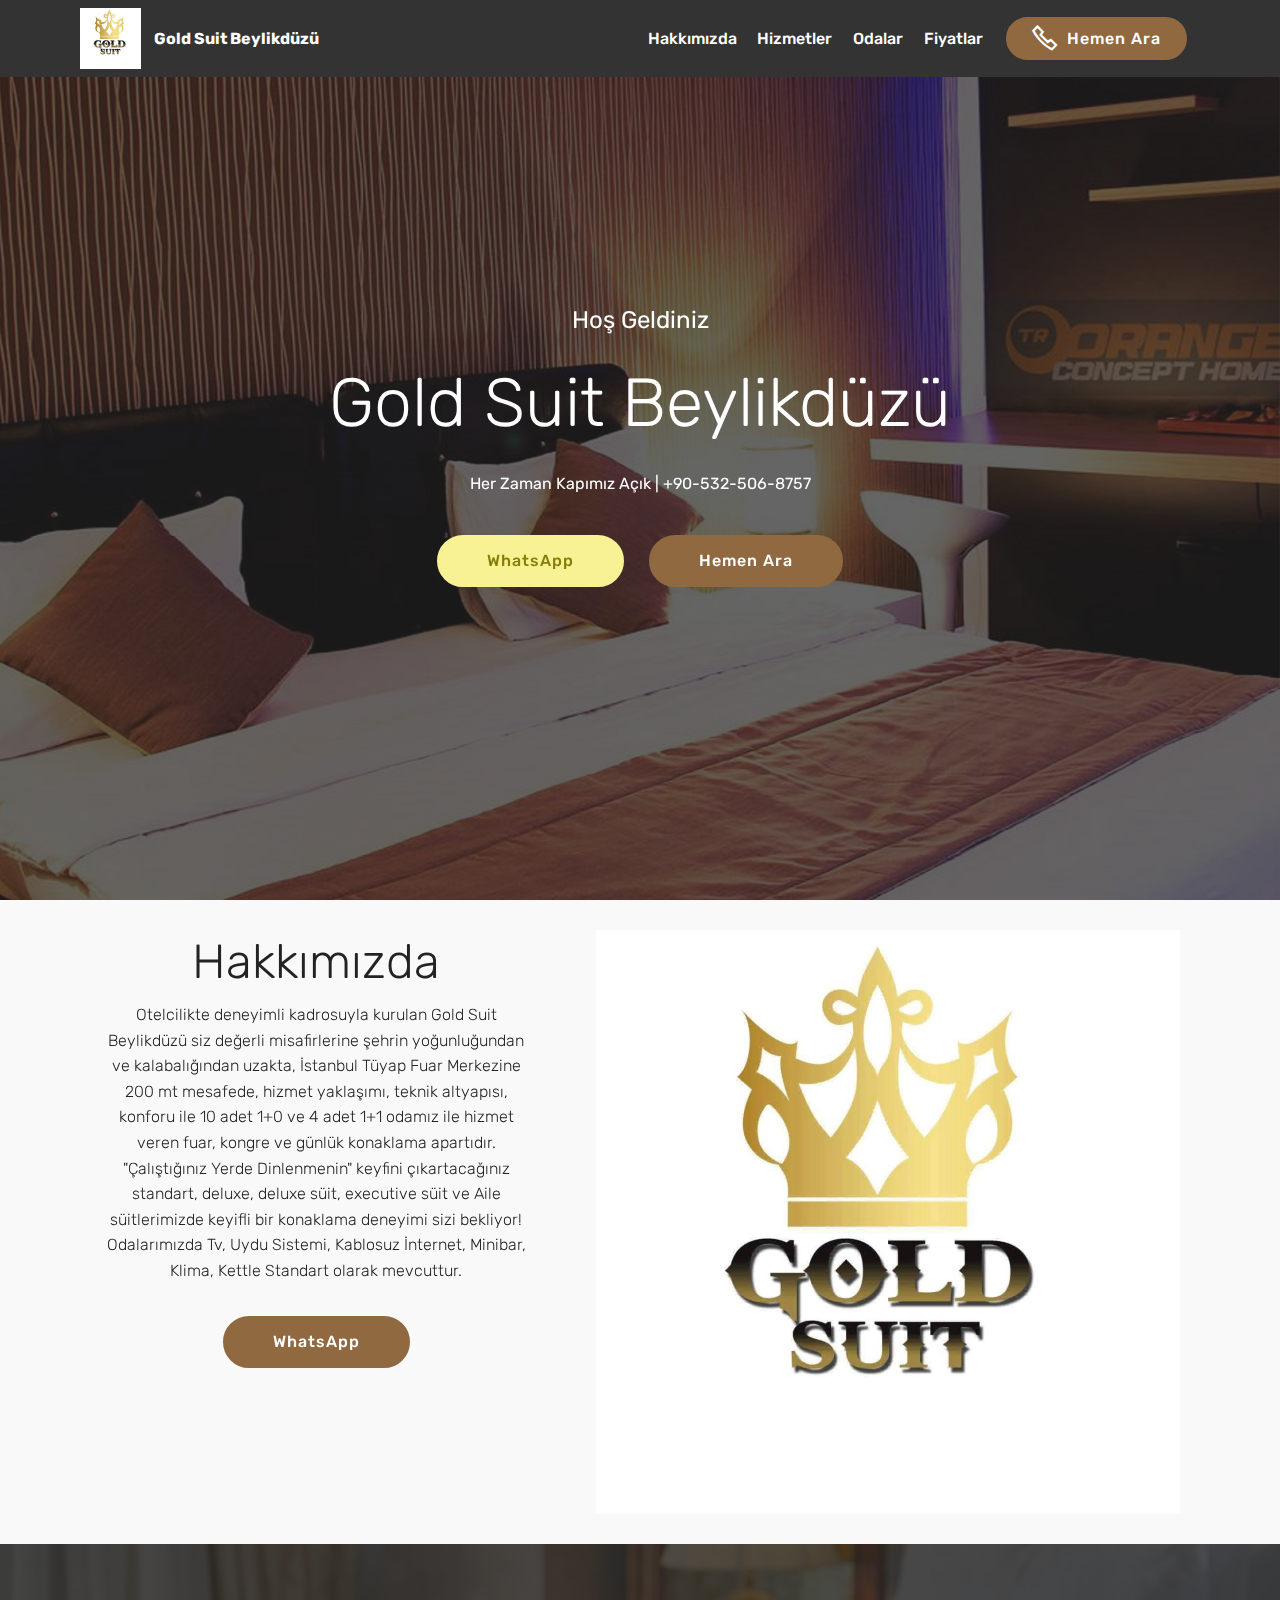
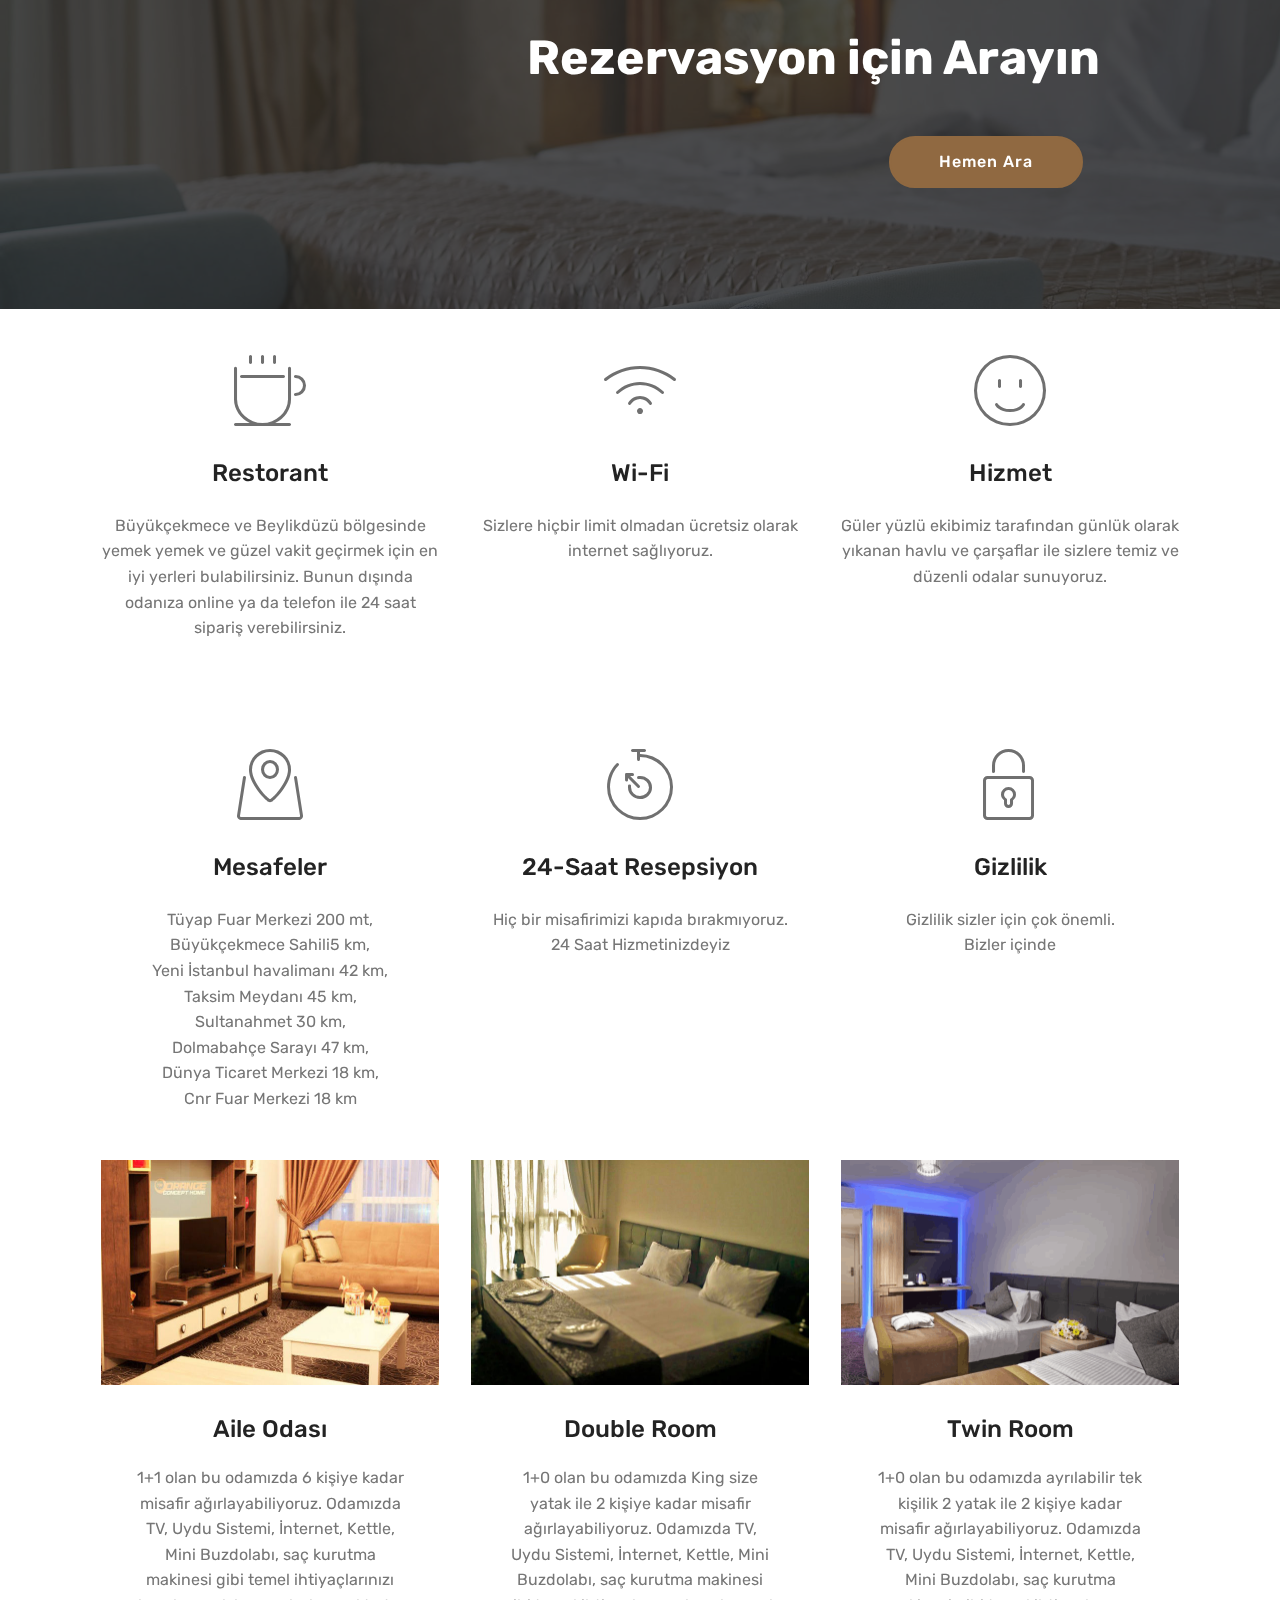
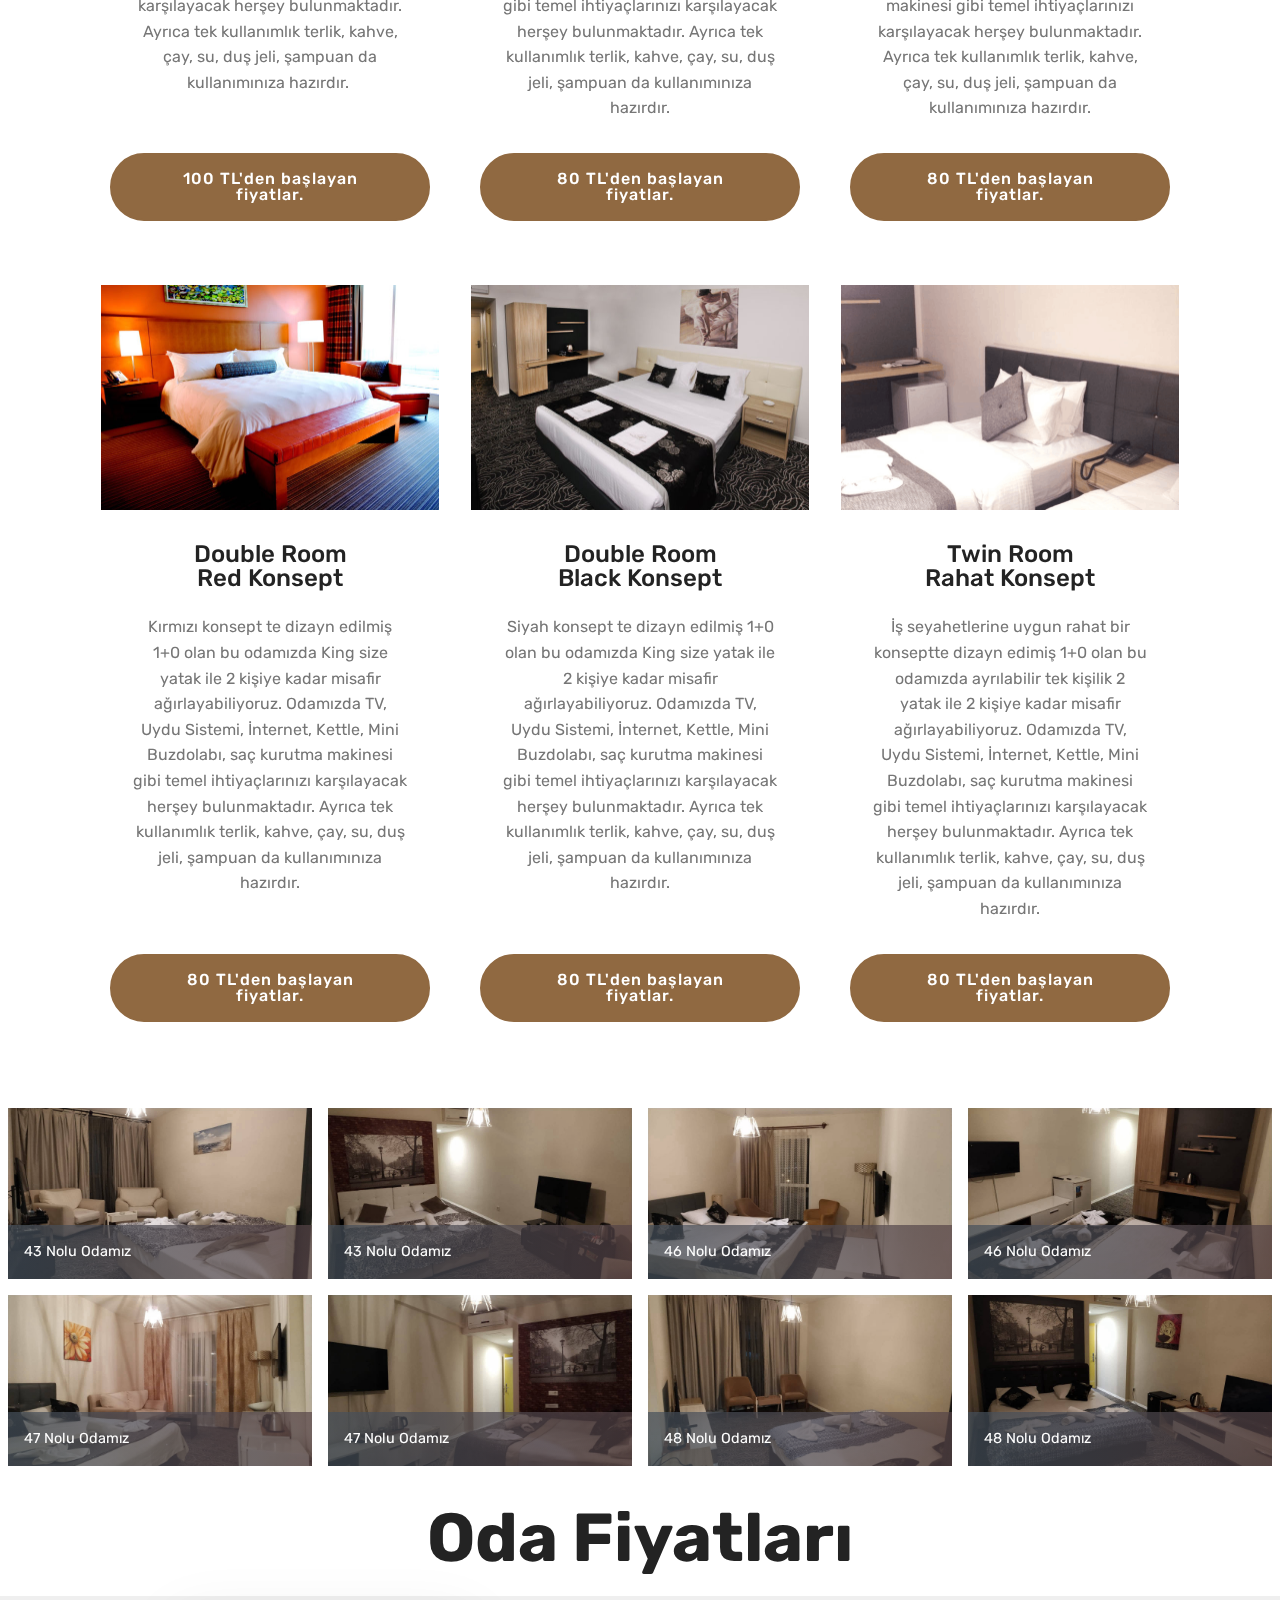
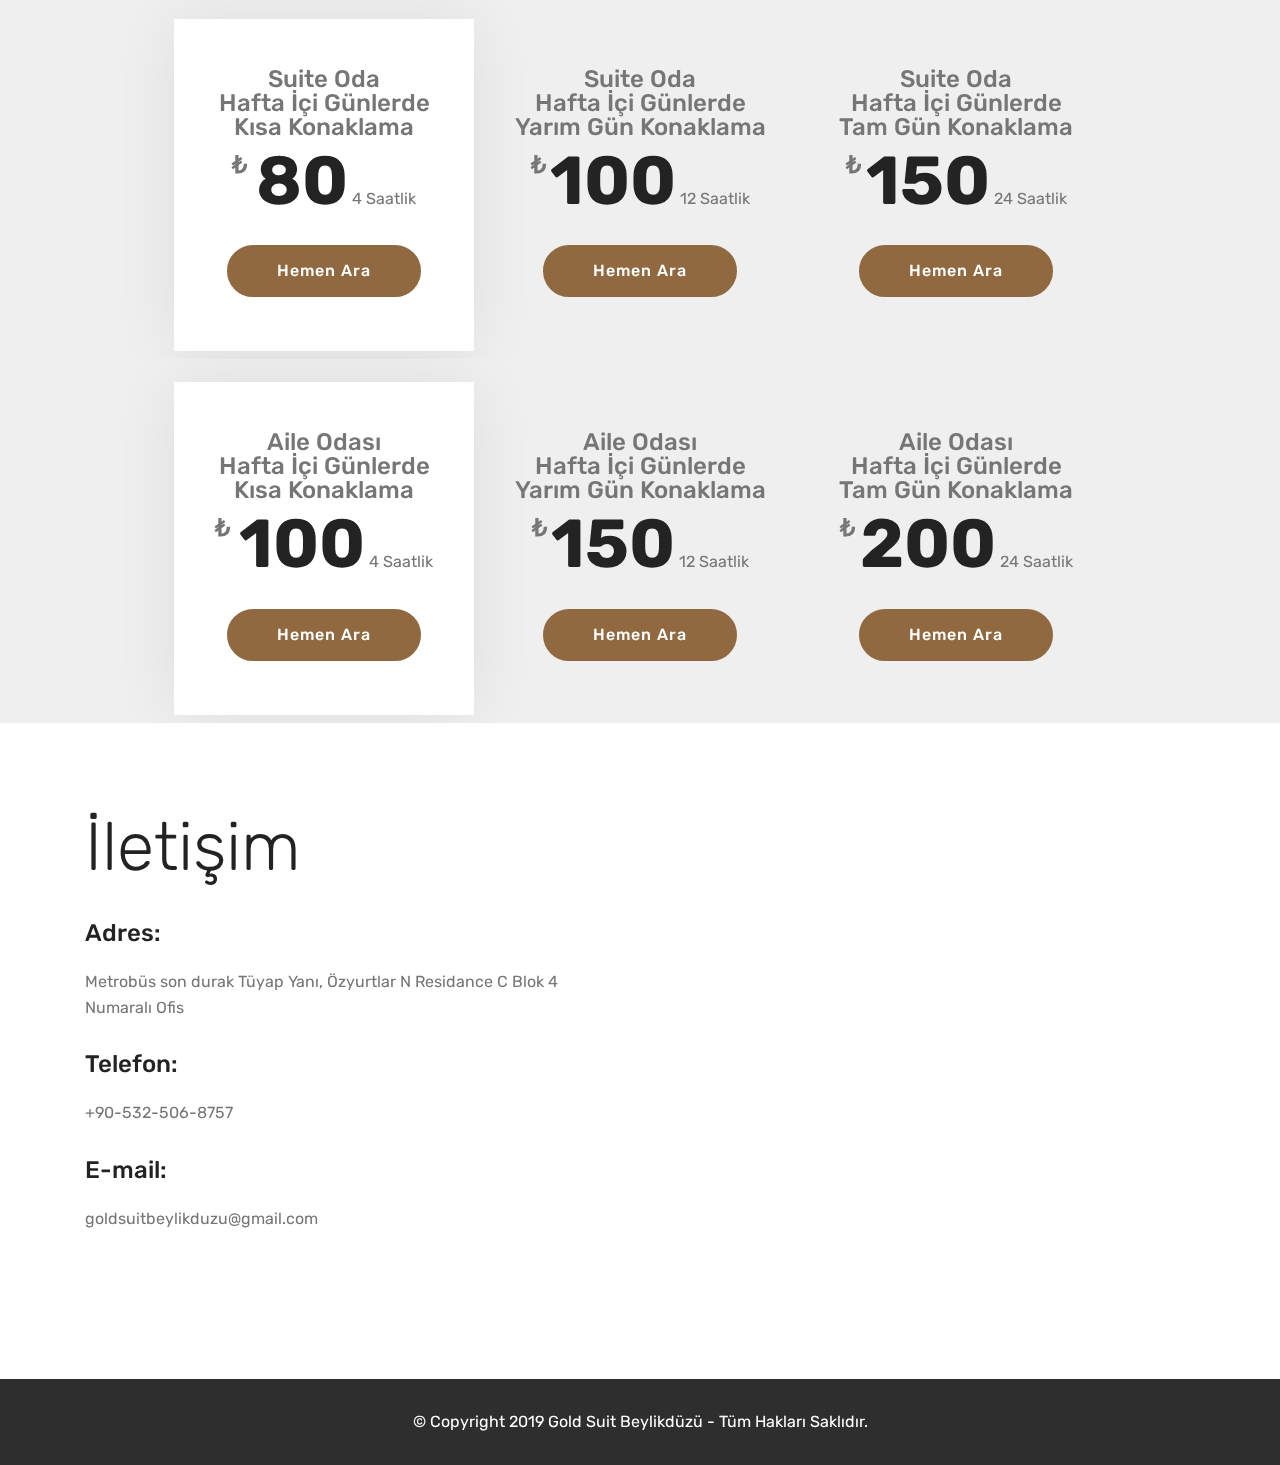
<file: facebook.html>
<!DOCTYPE html>
<html  >
<head>
  <!-- Site made with Mobirise Website Builder v4.11.2, https://mobirise.com -->
  <meta charset="UTF-8">
  <meta http-equiv="X-UA-Compatible" content="IE=edge">
  <meta name="generator" content="Mobirise v4.11.2, mobirise.com">
  <meta name="twitter:card" content="summary_large_image"/>
<meta name="twitter:image:src" content="assets/images/facebook-meta.jpg"/>
<meta property="og:image" content="assets/images/facebook-meta.jpg"/>
<meta name="twitter:title" content="Gold Suit Beylikdüzü"/>
<meta name="viewport" content="width=device-width, initial-scale=1, minimum-scale=1">
  <link rel="shortcut icon" href="assets/images/gold-suit-logo-122x122.jpg" type="image/x-icon">
  <meta name="description" content="Gold Suit Beylikdüzü | Tüyap Fuar Merkezi Yanında |Lüx Güvenli Temiz ve Düzenli">
  
  <title>Gold Suit Beylikdüzü</title>
  <link rel="stylesheet" href="assets/web/assets/mobirise-icons/mobirise-icons.css">
  <link rel="stylesheet" href="assets/web/assets/mobirise-icons2/mobirise2.css">
  <link rel="stylesheet" href="assets/bootstrap/css/bootstrap.min.css">
  <link rel="stylesheet" href="assets/bootstrap/css/bootstrap-grid.min.css">
  <link rel="stylesheet" href="assets/bootstrap/css/bootstrap-reboot.min.css">
  <link rel="stylesheet" href="assets/dropdown/css/style.css">
  <link rel="stylesheet" href="assets/tether/tether.min.css">
  <link rel="stylesheet" href="assets/theme/css/style.css">
  <link rel="stylesheet" href="assets/gallery/style.css">
  <link rel="preload" as="style" href="assets/mobirise/css/mbr-additional.css"><link rel="stylesheet" href="assets/mobirise/css/mbr-additional.css" type="text/css">
  
  
  
</head>
<body>

<!-- Analytics -->
 <!-- Yandex.Metrika counter -->
<script type="text/javascript" >
   (function(m,e,t,r,i,k,a){m[i]=m[i]||function(){(m[i].a=m[i].a||[]).push(arguments)};
   m[i].l=1*new Date();k=e.createElement(t),a=e.getElementsByTagName(t)[0],k.async=1,k.src=r,a.parentNode.insertBefore(k,a)})
   (window, document, "script", "https://mc.yandex.ru/metrika/tag.js", "ym");

   ym(56085202, "init", {
        clickmap:true,
        trackLinks:true,
        accurateTrackBounce:true,
        webvisor:true
   });
</script>
<noscript><div><img src="https://mc.yandex.ru/watch/56085202" style="position:absolute; left:-9999px;" alt="" /></div></noscript>
<!-- /Yandex.Metrika counter -->
  
  
  <!-- Global site tag (gtag.js) - Google Analytics -->
<script async src="https://www.googletagmanager.com/gtag/js?id=G-MM6QDNR1J0"></script>
<script>
  window.dataLayer = window.dataLayer || [];
  function gtag(){dataLayer.push(arguments);}
  gtag('js', new Date());

  gtag('config', 'G-MM6QDNR1J0');
</script>
  
  
  <!-- Google Tag Manager -->
<script>(function(w,d,s,l,i){w[l]=w[l]||[];w[l].push({'gtm.start':
new Date().getTime(),event:'gtm.js'});var f=d.getElementsByTagName(s)[0],
j=d.createElement(s),dl=l!='dataLayer'?'&l='+l:'';j.async=true;j.src=
'https://www.googletagmanager.com/gtm.js?id='+i+dl;f.parentNode.insertBefore(j,f);
})(window,document,'script','dataLayer','GTM-M4Z2XGS');</script>
<!-- End Google Tag Manager -->

<!-- Facebook JavaScript SDK -->
  <div id="fb-root"></div>
<script async defer crossorigin="anonymous" src="https://connect.facebook.net/en_GB/sdk.js#xfbml=1&version=v4.0"></script>

<!-- Google Tag Manager (noscript) -->
<noscript><iframe src="https://www.googletagmanager.com/ns.html?id=GTM-M4Z2XGS"
height="0" width="0" style="display:none;visibility:hidden"></iframe></noscript>
<!-- End Google Tag Manager (noscript) -->
<!-- /Analytics -->


  <section class="menu cid-rHHg2cqnsl" once="menu" id="menu1-10">

    

    <nav class="navbar navbar-expand beta-menu navbar-dropdown align-items-center navbar-fixed-top navbar-toggleable-sm">
        <button class="navbar-toggler navbar-toggler-right" type="button" data-toggle="collapse" data-target="#navbarSupportedContent" aria-controls="navbarSupportedContent" aria-expanded="false" aria-label="Toggle navigation">
            <div class="hamburger">
                <span></span>
                <span></span>
                <span></span>
                <span></span>
            </div>
        </button>
        <div class="menu-logo">
            <div class="navbar-brand">
                <span class="navbar-logo">
                    
                         <a href="tel:+90-532-506-8757"><img src="assets/images/gold-suit-logo-122x122.jpg" alt="Mobirise" title="" style="height: 3.8rem;"></a>
                    
                </span>
                <span class="navbar-caption-wrap"><a class="navbar-caption text-white display-4" href="tel:+905325068757">
                        Gold Suit Beylikdüzü</a></span>
            </div>
        </div>
        <div class="collapse navbar-collapse" id="navbarSupportedContent">
            <ul class="navbar-nav nav-dropdown" data-app-modern-menu="true"><li class="nav-item">
                    <a class="nav-link link text-white display-4" href="index.html#services2-2">
                        
                        Hakkımızda</a>
                </li>
                <li class="nav-item">
                    <a class="nav-link link text-white display-4" href="index.html#features5-5">
                        
                        Hizmetler</a>
                </li><li class="nav-item"><a class="nav-link link text-white display-4" href="index.html#features3-9">
                        
                        Odalar</a></li><li class="nav-item"><a class="nav-link link text-white display-4" href="index.html#pricing-tables2-c">
                        
                        Fiyatlar</a></li></ul>
            <div class="navbar-buttons mbr-section-btn"><a class="btn btn-sm btn-primary display-4" href="tel:+90-532-506-8757"><span class="mobi-mbri mobi-mbri-phone mbr-iconfont mbr-iconfont-btn"></span>
                    
                    Hemen Ara</a></div>
        </div>
    </nav>
</section>

<section class="engine"><a href="https://mobirise.info/g">how to build a website</a></section><section class="cid-rHHg2cQv3I mbr-fullscreen mbr-parallax-background" id="header2-11">

    

    <div class="mbr-overlay" style="opacity: 0.7; background-color: rgb(35, 35, 35);"></div>

    <div class="container align-center">
        <div class="row justify-content-md-center">
            <div class="mbr-white col-md-10">
                <h1 class="mbr-section-title mbr-bold pb-3 mbr-fonts-style display-5"><span style="font-weight: normal;">
                    Hoş Geldiniz</span></h1>
                <h3 class="mbr-section-subtitle align-center mbr-light pb-3 mbr-fonts-style display-1">
                    Gold Suit Beylikdüzü</h3>
                <p class="mbr-text pb-3 mbr-fonts-style display-7">Her Zaman Kapımız Açık | +90-532-506-8757<br></p>
                <div class="mbr-section-btn"><a class="btn btn-md btn-success display-4" href="https://wa.me/905377445619/?text=Merhaba%20Bo%C5%9F%20odalar%C4%B1n%C4%B1z%20hakk%C4%B1nda%20bilgi%20alabilir%20miyim?">WhatsApp</a> <a class="btn btn-md btn-primary display-4" href="tel:+90-532-506-8757">Hemen Ara</a></div>
            </div>
        </div>
    </div>
    
</section>

<section class="services2 cid-rHHg2doF0J" id="services2-12">
    <!---->
    
    <!---->
    <!--Overlay-->
    
    <!--Container-->
    <div class="container">
        <div class="col-md-12">
            <div class="media-container-row">
                <div class="mbr-figure" style="width: 60%;">
                    <img src="assets/images/gold-suit-logo-1168x1168.jpg" alt="Mobirise" title="">
                </div>
                <div class="align-left aside-content">
                    <h2 class="mbr-title pt-2 mbr-fonts-style display-2">
                        Hakkımızda</h2>
                    <div class="mbr-section-text">
                        <p class="mbr-text text1 pt-2 mbr-light mbr-fonts-style display-7">Otelcilikte deneyimli kadrosuyla kurulan Gold Suit Beylikdüzü siz değerli misafirlerine şehrin yoğunluğundan ve kalabalığından uzakta, İstanbul Tüyap Fuar Merkezine 200 mt mesafede, hizmet yaklaşımı, teknik altyapısı, konforu ile 10 adet 1+0 ve 4 adet 1+1 odamız ile hizmet veren fuar, kongre ve günlük konaklama apartıdır.
<br> "Çalıştığınız Yerde Dinlenmenin" keyfini çıkartacağınız standart, deluxe, deluxe süit, executive süit ve Aile süitlerimizde keyifli bir konaklama deneyimi sizi bekliyor! 
<br>Odalarımızda Tv, Uydu Sistemi, Kablosuz İnternet, Minibar, Klima, Kettle Standart olarak mevcuttur.</p>
                        
                    </div>
                    <!--Btn-->
                    <div class="mbr-section-btn pt-3 align-center"><a href="https://wa.me/905377445619/?text=Merhaba%20Bo%C5%9F%20odalar%C4%B1n%C4%B1z%20hakk%C4%B1nda%20bilgi%20alabilir%20miyim?" class="btn btn-primary display-4">
                            WhatsApp</a></div>
                </div>
            </div>
        </div>
    </div>
</section>

<section class="mbr-section info4 cid-rHHg2dXHJH" id="info4-13">

    

    <div class="mbr-overlay" style="opacity: 0.8; background-color: rgb(35, 35, 35);">
    </div>
    <div class="container">
        <div class="justify-content-center row">
            <div class="media-container-column title col-12 col-md-10">
                <h2 class="align-right mbr-bold mbr-white pb-3 mbr-fonts-style display-2">Rezervasyon için Arayın</h2>
                
                
                <div class="mbr-section-btn align-right py-4"><a class="btn btn-primary display-4" href="tel:+90-532-506-8757">Hemen Ara</a></div>
            </div>
        </div>
    </div>
</section>

<section class="features5 cid-rHHg2eoTQA" id="features5-14">
    
    

    
    <div class="container">
        <div class="media-container-row">

            <div class="card p-3 col-12 col-md-6 col-lg-4">
                <div class="card-img pb-3">
                    <span class="mbr-iconfont mbri-hot-cup"></span>
                </div>
                <div class="card-box">
                    <h4 class="card-title py-3 mbr-fonts-style display-5">
                        Restorant
                    </h4>
                    <p class="mbr-text mbr-fonts-style display-7">Büyükçekmece ve Beylikdüzü bölgesinde yemek yemek ve güzel vakit geçirmek için en iyi yerleri bulabilirsiniz. Bunun dışında odanıza online ya da telefon ile 24 saat sipariş verebilirsiniz.</p>
                </div>
            </div>

            <div class="card p-3 col-12 col-md-6 col-lg-4">
                <div class="card-img pb-3">
                    <span class="mbr-iconfont mbri-wifi"></span>
                </div>
                <div class="card-box">
                    <h4 class="card-title py-3 mbr-fonts-style display-5">
                        Wi-Fi
                    </h4>
                    <p class="mbr-text mbr-fonts-style display-7">Sizlere hiçbir limit olmadan ücretsiz olarak internet sağlıyoruz.</p>
                </div>
            </div>

            <div class="card p-3 col-12 col-md-6 col-lg-4">
                <div class="card-img pb-3">
                    <span class="mbr-iconfont mbri-smile-face"></span>
                </div>
                <div class="card-box">
                    <h4 class="card-title py-3 mbr-fonts-style display-5">
                        Hizmet
                    </h4>
                    <p class="mbr-text mbr-fonts-style display-7">Güler yüzlü ekibimiz tarafından günlük olarak yıkanan havlu ve çarşaflar ile sizlere temiz ve düzenli odalar sunuyoruz.</p>
                </div>
            </div>

            
        </div>
    </div>
</section>

<section class="features5 cid-rHHg2fffK2" id="features5-15">
    
    

    
    <div class="container">
        <div class="media-container-row">

            <div class="card p-3 col-12 col-md-6 col-lg-4">
                <div class="card-img pb-3">
                    <span class="mbr-iconfont mbri-map-pin"></span>
                </div>
                <div class="card-box">
                    <h4 class="card-title py-3 mbr-fonts-style display-5">
                        Mesafeler
                    </h4>
                    <p class="mbr-text mbr-fonts-style display-7">Tüyap Fuar Merkezi 200 mt,
<br>Büyükçekmece Sahili5 km,
<br>Yeni İstanbul havalimanı 42 km,
<br>Taksim Meydanı 45 km, 
<br>Sultanahmet 30 km, 
<br>Dolmabahçe Sarayı 47 km,
<br>Dünya Ticaret Merkezi 18 km, 
<br>Cnr Fuar Merkezi 18 km</p>
                </div>
            </div>

            <div class="card p-3 col-12 col-md-6 col-lg-4">
                <div class="card-img pb-3">
                    <span class="mbr-iconfont mbri-timer"></span>
                </div>
                <div class="card-box">
                    <h4 class="card-title py-3 mbr-fonts-style display-5">24-Saat Resepsiyon</h4>
                    <p class="mbr-text mbr-fonts-style display-7">Hiç bir misafirimizi kapıda bırakmıyoruz. 
<br>24 Saat Hizmetinizdeyiz</p>
                </div>
            </div>

            <div class="card p-3 col-12 col-md-6 col-lg-4">
                <div class="card-img pb-3">
                    <span class="mbr-iconfont mbri-lock"></span>
                </div>
                <div class="card-box">
                    <h4 class="card-title py-3 mbr-fonts-style display-5">
                        Gizlilik</h4>
                    <p class="mbr-text mbr-fonts-style display-7">Gizlilik sizler için çok önemli.
<br>Bizler içinde</p>
                </div>
            </div>

            
        </div>
    </div>
</section>

<section class="features3 cid-rHHg2fSdf5" id="features3-16">

    

    
    <div class="container">
        <div class="media-container-row">
            <div class="card p-3 col-12 col-md-6 col-lg-4">
                <div class="card-wrapper">
                    <div class="card-img">
                        <img src="assets/images/4-676x451.jpg" alt="Mobirise" title="">
                    </div>
                    <div class="card-box">
                        <h4 class="card-title mbr-fonts-style display-5">Aile Odası</h4>
                        <p class="mbr-text mbr-fonts-style display-7">1+1 olan bu odamızda 6 kişiye kadar misafir ağırlayabiliyoruz. Odamızda TV, Uydu Sistemi, İnternet, Kettle, Mini Buzdolabı, saç kurutma makinesi gibi temel ihtiyaçlarınızı karşılayacak herşey bulunmaktadır. Ayrıca tek kullanımlık terlik, kahve, çay, su, duş jeli, şampuan da kullanımınıza hazırdır.&nbsp;<br><br></p>
                    </div>
                    <div class="mbr-section-btn text-center"><a href="tel:+90-532-506-8757" class="btn btn-primary display-4">100 TL'den başlayan fiyatlar.</a></div>
                </div>
            </div>

            <div class="card p-3 col-12 col-md-6 col-lg-4">
                <div class="card-wrapper">
                    <div class="card-img">
                        <img src="assets/images/luxary-double-676x451.jpg" alt="Mobirise" title="">
                    </div>
                    <div class="card-box">
                        <h4 class="card-title mbr-fonts-style display-5">Double Room
</h4>
                        <p class="mbr-text mbr-fonts-style display-7">1+0 olan bu odamızda King size yatak ile 2 kişiye kadar misafir ağırlayabiliyoruz. Odamızda TV, Uydu Sistemi, İnternet, Kettle, Mini Buzdolabı, saç kurutma makinesi gibi temel ihtiyaçlarınızı karşılayacak herşey bulunmaktadır. Ayrıca tek kullanımlık terlik, kahve, çay, su, duş jeli, şampuan da kullanımınıza hazırdır.
<br></p>
                    </div>
                    <div class="mbr-section-btn text-center"><a href="tel:+90-532-506-8757" class="btn btn-primary display-4">80 TL'den başlayan fiyatlar.</a></div>
                </div>
            </div>

            <div class="card p-3 col-12 col-md-6 col-lg-4">
                <div class="card-wrapper">
                    <div class="card-img">
                        <img src="assets/images/luxary-twin-676x451.png" alt="Mobirise" title="">
                    </div>
                    <div class="card-box">
                        <h4 class="card-title mbr-fonts-style display-5">Twin Room
</h4>
                        <p class="mbr-text mbr-fonts-style display-7">1+0 olan bu odamızda ayrılabilir tek kişilik 2 yatak ile 2 kişiye kadar misafir ağırlayabiliyoruz. Odamızda TV, Uydu Sistemi, İnternet, Kettle, Mini Buzdolabı, saç kurutma makinesi gibi temel ihtiyaçlarınızı karşılayacak herşey bulunmaktadır. Ayrıca tek kullanımlık terlik, kahve, çay, su, duş jeli, şampuan da kullanımınıza hazırdır.
<br></p>
                    </div>
                    <div class="mbr-section-btn text-center"><a href="tel:+90-532-506-8757" class="btn btn-primary display-4">80 TL'den başlayan fiyatlar.</a></div>
                </div>
            </div>

            
        </div>
    </div>
</section>

<section class="features3 cid-rHHg2gDVOS" id="features3-17">

    

    
    <div class="container">
        <div class="media-container-row">
            <div class="card p-3 col-12 col-md-6 col-lg-4">
                <div class="card-wrapper">
                    <div class="card-img">
                        <img src="assets/images/red-concept-676x451.jpg" alt="Mobirise" title="">
                    </div>
                    <div class="card-box">
                        <h4 class="card-title mbr-fonts-style display-5">Double Room
<div>Red Konsept</div></h4>
                        <p class="mbr-text mbr-fonts-style display-7">Kırmızı konsept te dizayn edilmiş 1+0 olan bu odamızda King size yatak ile 2 kişiye kadar misafir ağırlayabiliyoruz. Odamızda TV, Uydu Sistemi, İnternet, Kettle, Mini Buzdolabı, saç kurutma makinesi gibi temel ihtiyaçlarınızı karşılayacak herşey bulunmaktadır. Ayrıca tek kullanımlık terlik, kahve, çay, su, duş jeli, şampuan da kullanımınıza hazırdır.<br><br></p>
                    </div>
                    <div class="mbr-section-btn text-center"><a href="tel:+90-532-506-8757" class="btn btn-primary display-4">80 TL'den başlayan fiyatlar.</a></div>
                </div>
            </div>

            <div class="card p-3 col-12 col-md-6 col-lg-4">
                <div class="card-wrapper">
                    <div class="card-img">
                        <img src="assets/images/doubleroomblack-676x451.jpg" alt="Mobirise" title="">
                    </div>
                    <div class="card-box">
                        <h4 class="card-title mbr-fonts-style display-5">Double Room
<div>Black Konsept</div></h4>
                        <p class="mbr-text mbr-fonts-style display-7">Siyah konsept te dizayn edilmiş 1+0 olan bu odamızda King size yatak ile 2 kişiye kadar misafir ağırlayabiliyoruz. Odamızda TV, Uydu Sistemi, İnternet, Kettle, Mini Buzdolabı, saç kurutma makinesi gibi temel ihtiyaçlarınızı karşılayacak herşey bulunmaktadır. Ayrıca tek kullanımlık terlik, kahve, çay, su, duş jeli, şampuan da kullanımınıza hazırdır.<br><br></p>
                    </div>
                    <div class="mbr-section-btn text-center"><a href="tel:+90-532-506-8757" class="btn btn-primary display-4">80 TL'den başlayan fiyatlar.</a></div>
                </div>
            </div>

            <div class="card p-3 col-12 col-md-6 col-lg-4">
                <div class="card-wrapper">
                    <div class="card-img">
                        <img src="assets/images/comfortable-twin-676x451.png" alt="Mobirise" title="">
                    </div>
                    <div class="card-box">
                        <h4 class="card-title mbr-fonts-style display-5">Twin Room
<div>Rahat Konsept</div></h4>
                        <p class="mbr-text mbr-fonts-style display-7">İş seyahetlerine uygun rahat bir konseptte dizayn edimiş 1+0 olan bu odamızda ayrılabilir tek kişilik 2 yatak ile 2 kişiye kadar misafir ağırlayabiliyoruz. Odamızda TV, Uydu Sistemi, İnternet, Kettle, Mini Buzdolabı, saç kurutma makinesi gibi temel ihtiyaçlarınızı karşılayacak herşey bulunmaktadır. Ayrıca tek kullanımlık terlik, kahve, çay, su, duş jeli, şampuan da kullanımınıza hazırdır.<br></p>
                    </div>
                    <div class="mbr-section-btn text-center"><a href="tel:+90-532-506-8757" class="btn btn-primary display-4">80 TL'den başlayan fiyatlar.</a></div>
                </div>
            </div>

            
        </div>
    </div>
</section>

<section class="mbr-gallery mbr-slider-carousel cid-rHHg2hpGNT" id="gallery3-18">

    

    <div>
        <div><!-- Filter --><!-- Gallery --><div class="mbr-gallery-row"><div class="mbr-gallery-layout-default"><div><div><div class="mbr-gallery-item mbr-gallery-item--p1" data-video-url="false" data-tags="Awesome"><div href="#lb-gallery3-18" data-slide-to="0" data-toggle="modal"><img src="assets/images/1-1600x900-800x450.jpg" alt="Gold Suit Beylikdüzü" title="43 Nolu Oda"><span class="icon-focus"></span><span class="mbr-gallery-title mbr-fonts-style display-7">43 Nolu Odamız</span></div></div><div class="mbr-gallery-item mbr-gallery-item--p1" data-video-url="false" data-tags="Responsive"><div href="#lb-gallery3-18" data-slide-to="1" data-toggle="modal"><img src="assets/images/9-1600x900-800x450.jpg" alt="Gold Suit Beylikdüzü" title="43 Nolu Oda_2"><span class="icon-focus"></span><span class="mbr-gallery-title mbr-fonts-style display-7">43 Nolu Odamız</span></div></div><div class="mbr-gallery-item mbr-gallery-item--p1" data-video-url="false" data-tags="Creative"><div href="#lb-gallery3-18" data-slide-to="2" data-toggle="modal"><img src="assets/images/3-1600x900-800x450.jpg" alt="Gold Suit Beylikdüzü" title="46 Nolu Oda"><span class="icon-focus"></span><span class="mbr-gallery-title mbr-fonts-style display-7">46 Nolu Odamız</span></div></div><div class="mbr-gallery-item mbr-gallery-item--p1" data-video-url="false" data-tags="Animated"><div href="#lb-gallery3-18" data-slide-to="3" data-toggle="modal"><img src="assets/images/2-1600x900-800x450.jpg" alt="Gold Suit Beylikdüzü" title="46 Nolu Oda_2"><span class="icon-focus"></span><span class="mbr-gallery-title mbr-fonts-style display-7">46 Nolu Odamız</span></div></div><div class="mbr-gallery-item mbr-gallery-item--p1" data-video-url="false" data-tags="Awesome"><div href="#lb-gallery3-18" data-slide-to="4" data-toggle="modal"><img src="assets/images/2-1-1600x900-800x450.jpg" alt="Gold Suit Beylikdüzü" title="47 Nolu Oda"><span class="icon-focus"></span><span class="mbr-gallery-title mbr-fonts-style display-7">47 Nolu Odamız</span></div></div><div class="mbr-gallery-item mbr-gallery-item--p1" data-video-url="false" data-tags="Awesome"><div href="#lb-gallery3-18" data-slide-to="5" data-toggle="modal"><img src="assets/images/6-1600x900-800x450.jpg" alt="Gold Suit Beylikdüzü" title="47 Nolu Oda_2"><span class="icon-focus"></span><span class="mbr-gallery-title mbr-fonts-style display-7">47 Nolu Odamız</span></div></div><div class="mbr-gallery-item mbr-gallery-item--p1" data-video-url="false" data-tags="Responsive"><div href="#lb-gallery3-18" data-slide-to="6" data-toggle="modal"><img src="assets/images/1-2-1600x900-800x450.jpg" alt="Gold Suit Beylikdüzü" title="48 Nolu Oda"><span class="icon-focus"></span><span class="mbr-gallery-title mbr-fonts-style display-7">48 Nolu Odamız</span></div></div><div class="mbr-gallery-item mbr-gallery-item--p1" data-video-url="false" data-tags="Animated"><div href="#lb-gallery3-18" data-slide-to="7" data-toggle="modal"><img src="assets/images/2-2-1600x900-800x450.jpg" alt="Gold Suit Beylikdüzü" title="48 Nolu Oda_2"><span class="icon-focus"></span><span class="mbr-gallery-title mbr-fonts-style display-7">48 Nolu Odamız</span></div></div></div></div><div class="clearfix"></div></div></div><!-- Lightbox --><div data-app-prevent-settings="" class="mbr-slider modal fade carousel slide" tabindex="-1" data-keyboard="true" data-interval="false" id="lb-gallery3-18"><div class="modal-dialog"><div class="modal-content"><div class="modal-body"><ol class="carousel-indicators"><li data-app-prevent-settings="" data-target="#lb-gallery3-18" class=" active" data-slide-to="0"></li><li data-app-prevent-settings="" data-target="#lb-gallery3-18" data-slide-to="1"></li><li data-app-prevent-settings="" data-target="#lb-gallery3-18" data-slide-to="2"></li><li data-app-prevent-settings="" data-target="#lb-gallery3-18" data-slide-to="3"></li><li data-app-prevent-settings="" data-target="#lb-gallery3-18" data-slide-to="4"></li><li data-app-prevent-settings="" data-target="#lb-gallery3-18" data-slide-to="5"></li><li data-app-prevent-settings="" data-target="#lb-gallery3-18" data-slide-to="6"></li><li data-app-prevent-settings="" data-target="#lb-gallery3-18" data-slide-to="7"></li></ol><div class="carousel-inner"><div class="carousel-item active"><img src="assets/images/1-1600x900.jpg" alt="Gold Suit Beylikdüzü" title="43 Nolu Oda"></div><div class="carousel-item"><img src="assets/images/9-1600x900.jpg" alt="Gold Suit Beylikdüzü" title="43 Nolu Oda_2"></div><div class="carousel-item"><img src="assets/images/3-1600x900.jpg" alt="Gold Suit Beylikdüzü" title="46 Nolu Oda"></div><div class="carousel-item"><img src="assets/images/2-1600x900.jpg" alt="Gold Suit Beylikdüzü" title="46 Nolu Oda_2"></div><div class="carousel-item"><img src="assets/images/2-1-1600x900.jpg" alt="Gold Suit Beylikdüzü" title="47 Nolu Oda"></div><div class="carousel-item"><img src="assets/images/6-1600x900.jpg" alt="Gold Suit Beylikdüzü" title="47 Nolu Oda_2"></div><div class="carousel-item"><img src="assets/images/1-2-1600x900.jpg" alt="Gold Suit Beylikdüzü" title="48 Nolu Oda"></div><div class="carousel-item"><img src="assets/images/2-2-1600x900.jpg" alt="Gold Suit Beylikdüzü" title="48 Nolu Oda_2"></div></div><a class="carousel-control carousel-control-prev" role="button" data-slide="prev" href="#lb-gallery3-18"><span class="mbri-left mbr-iconfont" aria-hidden="true"></span><span class="sr-only">Previous</span></a><a class="carousel-control carousel-control-next" role="button" data-slide="next" href="#lb-gallery3-18"><span class="mbri-right mbr-iconfont" aria-hidden="true"></span><span class="sr-only">Next</span></a><a class="close" href="#" role="button" data-dismiss="modal"><span class="sr-only">Close</span></a></div></div></div></div></div>
    </div>

</section>

<section class="mbr-section content4 cid-rHHg2iJx8X" id="content4-19">

    

    <div class="container">
        <div class="media-container-row">
            <div class="title col-12 col-md-8">
                <h2 class="align-center pb-3 mbr-fonts-style display-1"><strong>
                    Oda Fiyatları</strong></h2>
                
                
            </div>
        </div>
    </div>
</section>

<section class="pricing-table2 cid-rHHg2jjmmf" id="pricing-tables2-1a">

    

    

    <div class="container">
        <div class="media-container-row">

            <div class="plan col-12 mx-2 my-2 justify-content-center favorite col-lg-4">
                <div class="plan-header text-center pt-5">
                    <h3 class="plan-title mbr-fonts-style display-5">Suite Oda<br>Hafta İçi Günlerde<br>Kısa Konaklama</h3>
                    <div class="plan-price">
                        <span class="price-value mbr-fonts-style display-5">₺&nbsp;</span>
                        <span class="price-figure mbr-fonts-style display-1">80</span>
                        <small class="price-term mbr-fonts-style display-7">
                            4 Saatlik</small>
                    </div>
                </div>
                <div class="plan-body">
                    <div class="plan-list align-center">
                        <ul class="list-group list-group-flush mbr-fonts-style display-7"></ul>
                    </div>
                    <div class="mbr-section-btn text-center py-4 pb-5"><a href="tel:+90-532-506-8757" class="btn btn-primary display-4">Hemen Ara</a></div>
                </div>
            </div>

            <div class="plan col-12 mx-2 my-2 justify-content-center col-lg-4">
                <div class="plan-header text-center pt-5">
                    <h3 class="plan-title mbr-fonts-style display-5">Suite Oda<br>Hafta İçi Günlerde<br>Yarım Gün Konaklama</h3>
                    <div class="plan-price">
                        <span class="price-value mbr-fonts-style display-5">₺</span>
                        <span class="price-figure mbr-fonts-style display-1">
                            100</span>
                        <small class="price-term mbr-fonts-style display-7">
                            12 Saatlik</small>
                    </div>
                </div>
                <div class="plan-body">
                    <div class="plan-list align-center">
                        <ul class="list-group list-group-flush mbr-fonts-style display-7"></ul>
                    </div>
                    <div class="mbr-section-btn text-center py-4 pb-5"><a href="tel:+90-532-506-8757" class="btn btn-primary display-4">Hemen Ara</a></div>
                </div>
            </div>

            <div class="plan col-12 mx-2 my-2 justify-content-center col-lg-4">
                <div class="plan-header text-center pt-5">
                    <h3 class="plan-title mbr-fonts-style display-5">Suite Oda<br>Hafta İçi Günlerde<br>Tam Gün Konaklama</h3>
                    <div class="plan-price">
                        <span class="price-value mbr-fonts-style display-5">
                            ₺                        </span>
                        <span class="price-figure mbr-fonts-style display-1">
                            150</span>
                        <small class="price-term mbr-fonts-style display-7">
                            24 Saatlik</small>
                    </div>
                </div>
                <div class="plan-body">
                    <div class="plan-list align-center">
                        <ul class="list-group list-group-flush mbr-fonts-style display-7"></ul>
                    </div>
                    <div class="mbr-section-btn text-center py-4 pb-5"><a href="tel:+90-532-506-8757" class="btn btn-primary display-4">Hemen Ara</a></div>
                </div>
            </div>

            

        </div>
    </div>
</section>

<section class="pricing-table2 cid-rHHg2khSso" id="pricing-tables2-1b">

    

    

    <div class="container">
        <div class="media-container-row">

            <div class="plan col-12 mx-2 my-2 justify-content-center favorite col-lg-4">
                <div class="plan-header text-center pt-5">
                    <h3 class="plan-title mbr-fonts-style display-5">Aile Odası<br>Hafta İçi Günlerde<br>Kısa Konaklama</h3>
                    <div class="plan-price">
                        <span class="price-value mbr-fonts-style display-5">₺&nbsp;</span>
                        <span class="price-figure mbr-fonts-style display-1">
                            100</span>
                        <small class="price-term mbr-fonts-style display-7">
                            4 Saatlik</small>
                    </div>
                </div>
                <div class="plan-body">
                    <div class="plan-list align-center">
                        <ul class="list-group list-group-flush mbr-fonts-style display-7"></ul>
                    </div>
                    <div class="mbr-section-btn text-center py-4 pb-5"><a href="tel:+90-532-506-8757" class="btn btn-primary display-4">Hemen Ara</a></div>
                </div>
            </div>

            <div class="plan col-12 mx-2 my-2 justify-content-center col-lg-4">
                <div class="plan-header text-center pt-5">
                    <h3 class="plan-title mbr-fonts-style display-5">Aile Odası<br>Hafta İçi Günlerde<br>Yarım Gün Konaklama</h3>
                    <div class="plan-price">
                        <span class="price-value mbr-fonts-style display-5">₺</span>
                        <span class="price-figure mbr-fonts-style display-1">
                            150</span>
                        <small class="price-term mbr-fonts-style display-7">
                            12 Saatlik</small>
                    </div>
                </div>
                <div class="plan-body">
                    <div class="plan-list align-center">
                        <ul class="list-group list-group-flush mbr-fonts-style display-7"></ul>
                    </div>
                    <div class="mbr-section-btn text-center py-4 pb-5"><a href="tel:+90-532-506-8757" class="btn btn-primary display-4">Hemen Ara</a></div>
                </div>
            </div>

            <div class="plan col-12 mx-2 my-2 justify-content-center col-lg-4">
                <div class="plan-header text-center pt-5">
                    <h3 class="plan-title mbr-fonts-style display-5">Aile Odası<br>Hafta İçi Günlerde<br>Tam Gün Konaklama</h3>
                    <div class="plan-price">
                        <span class="price-value mbr-fonts-style display-5">
                            ₺                        </span>
                        <span class="price-figure mbr-fonts-style display-1">
                            200</span>
                        <small class="price-term mbr-fonts-style display-7">
                            24 Saatlik</small>
                    </div>
                </div>
                <div class="plan-body">
                    <div class="plan-list align-center">
                        <ul class="list-group list-group-flush mbr-fonts-style display-7"></ul>
                    </div>
                    <div class="mbr-section-btn text-center py-4 pb-5"><a href="tel:+90-532-506-8757" class="btn btn-primary display-4">Hemen Ara</a></div>
                </div>
            </div>

            

        </div>
    </div>
</section>

<section class="mbr-section contacts1 cid-rHHg2lfncK" id="contacts1-1c">
    <!---->
    
    <!---->
    <!--Overlay-->
    
    <!--Container-->
    <div class="container">
        <div class="row">
            <!--Titles-->
            <div class="title col-12">
                <h2 class="align-left mbr-fonts-style display-1">
                    İletişim</h2>
                
            </div>
            <!--Left-->
            <div class="col-12 col-md-6">
                <div class="left-block wrapper">
                    <div class="b b-adress">
                        <h5 class="align-left mbr-fonts-style m-0 display-5">
                            Adres:
                        </h5>
                        <p class="mbr-text align-left mbr-fonts-style display-7">
                            Metrobüs son durak Tüyap Yanı, Özyurtlar N Residance C Blok 4 Numaralı Ofis
                        </p>
                    </div>
                    <div class="b b-phone">
                        <h5 class="align-left mbr-fonts-style m-0 display-5">
                            Telefon:
                        </h5>
                        <p class="mbr-text align-left mbr-fonts-style display-7">
                            +90-532-506-8757
                        </p>
                    </div>
                    <div class="b b-mail">
                        <h5 class="align-left mbr-fonts-style m-0 display-5">
                            E-mail:
                        </h5>
                        <p class="mbr-text align-left mbr-fonts-style display-7">
                            goldsuitbeylikduzu@gmail.com
                        </p>
                    </div>
                </div>
            </div>
            <!--Right-->
            <div class="col-12 col-md-6">
                <div class="google-map"><iframe frameborder="0" style="border:0" src="https://www.google.com/maps/embed?pb=!1m18!1m12!1m3!1d3009.996753110517!2d28.62445631537468!3d41.025326979299!2m3!1f0!2f0!3f0!3m2!1i1024!2i768!4f13.1!3m3!1m2!1s0x14b55f4e0f29636d%3A0xead13237781a59bb!2sGold%20Suit%20Beylikd%C3%BCz%C3%BC!5e0!3m2!1sen!2str!4v1569243731306!5m2!1sen!2str" allowfullscreen=""></iframe></div>
            </div>
        </div>
    </div>
</section>

<section once="footers" class="cid-rHHg2mcjOq" id="footer6-1d">

    

    

    <div class="container">
        <div class="media-container-row align-center mbr-white">
            <div class="col-12">
                <p class="mbr-text mb-0 mbr-fonts-style display-7">
                    © Copyright 2019 Gold Suit Beylikdüzü - Tüm Hakları Saklıdır.</p>
            </div>
        </div>
    </div>
</section>


  <script src="assets/popper/popper.min.js"></script>
  <script src="assets/web/assets/jquery/jquery.min.js"></script>
  <script src="assets/bootstrap/js/bootstrap.min.js"></script>
  <script src="assets/bootstrapcarouselswipe/bootstrap-carousel-swipe.js"></script>
  <script src="assets/dropdown/js/nav-dropdown.js"></script>
  <script src="assets/dropdown/js/navbar-dropdown.js"></script>
  <script src="assets/touchswipe/jquery.touch-swipe.min.js"></script>
  <script src="assets/parallax/jarallax.min.js"></script>
  <script src="assets/masonry/masonry.pkgd.min.js"></script>
  <script src="assets/imagesloaded/imagesloaded.pkgd.min.js"></script>
  <script src="assets/smoothscroll/smooth-scroll.js"></script>
  <script src="assets/tether/tether.min.js"></script>
  <script src="assets/vimeoplayer/jquery.mb.vimeo_player.js"></script>
  <script src="assets/theme/js/script.js"></script>
  <script src="assets/slidervideo/script.js"></script>
  <script src="assets/gallery/player.min.js"></script>
  <script src="assets/gallery/script.js"></script>
  
  
</body>
</html>
</file>
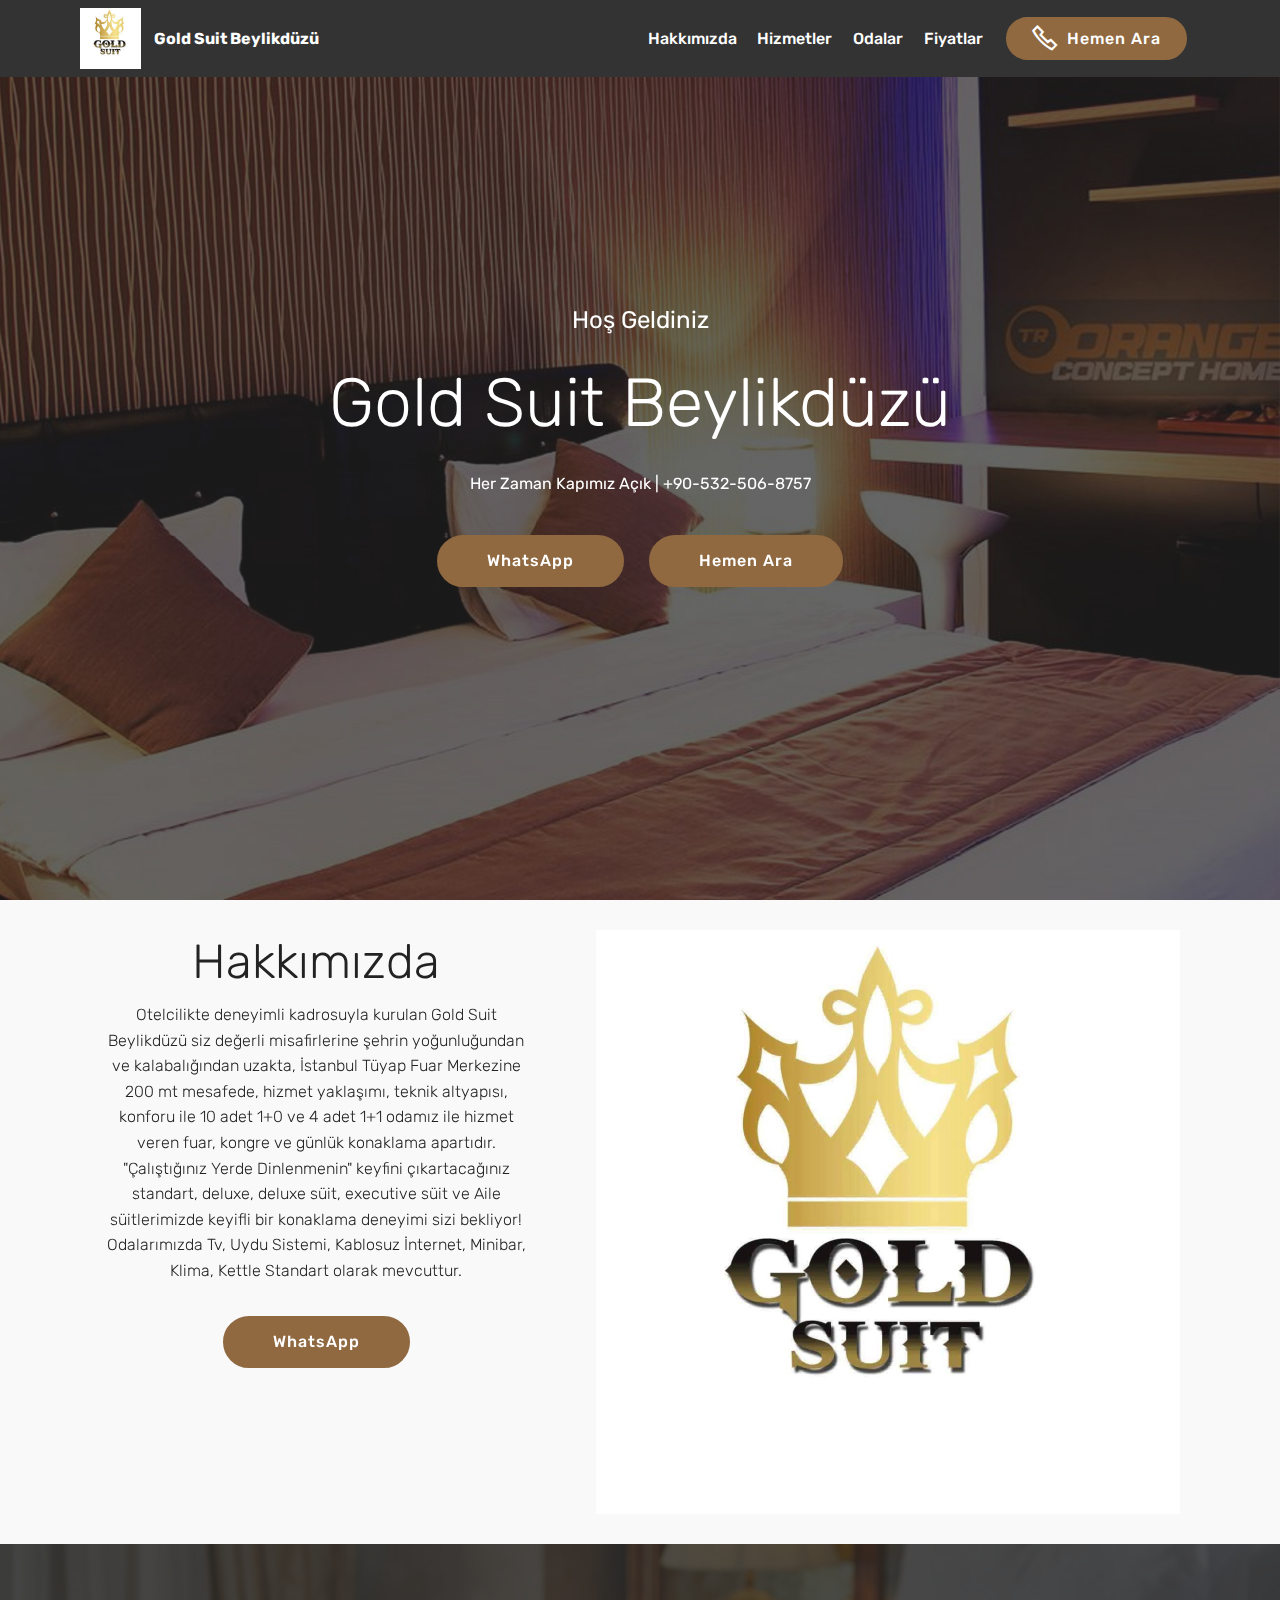
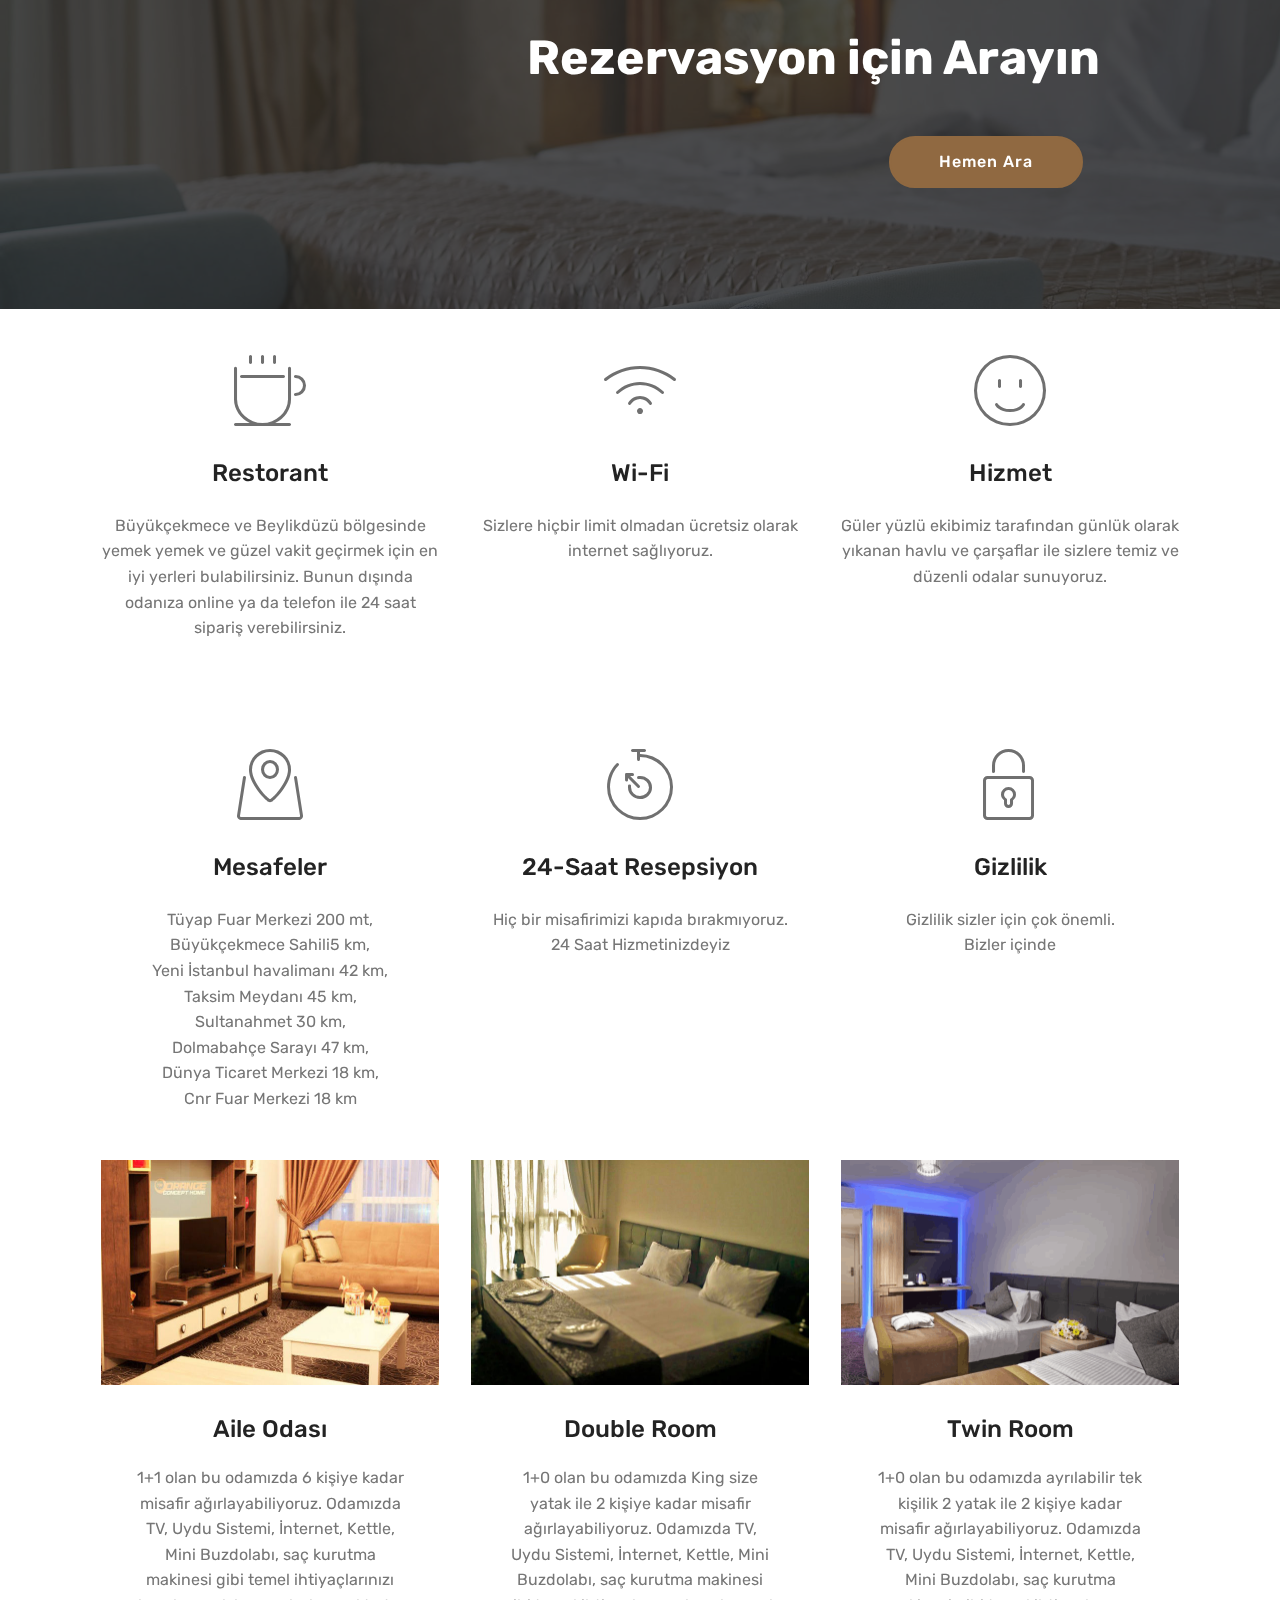
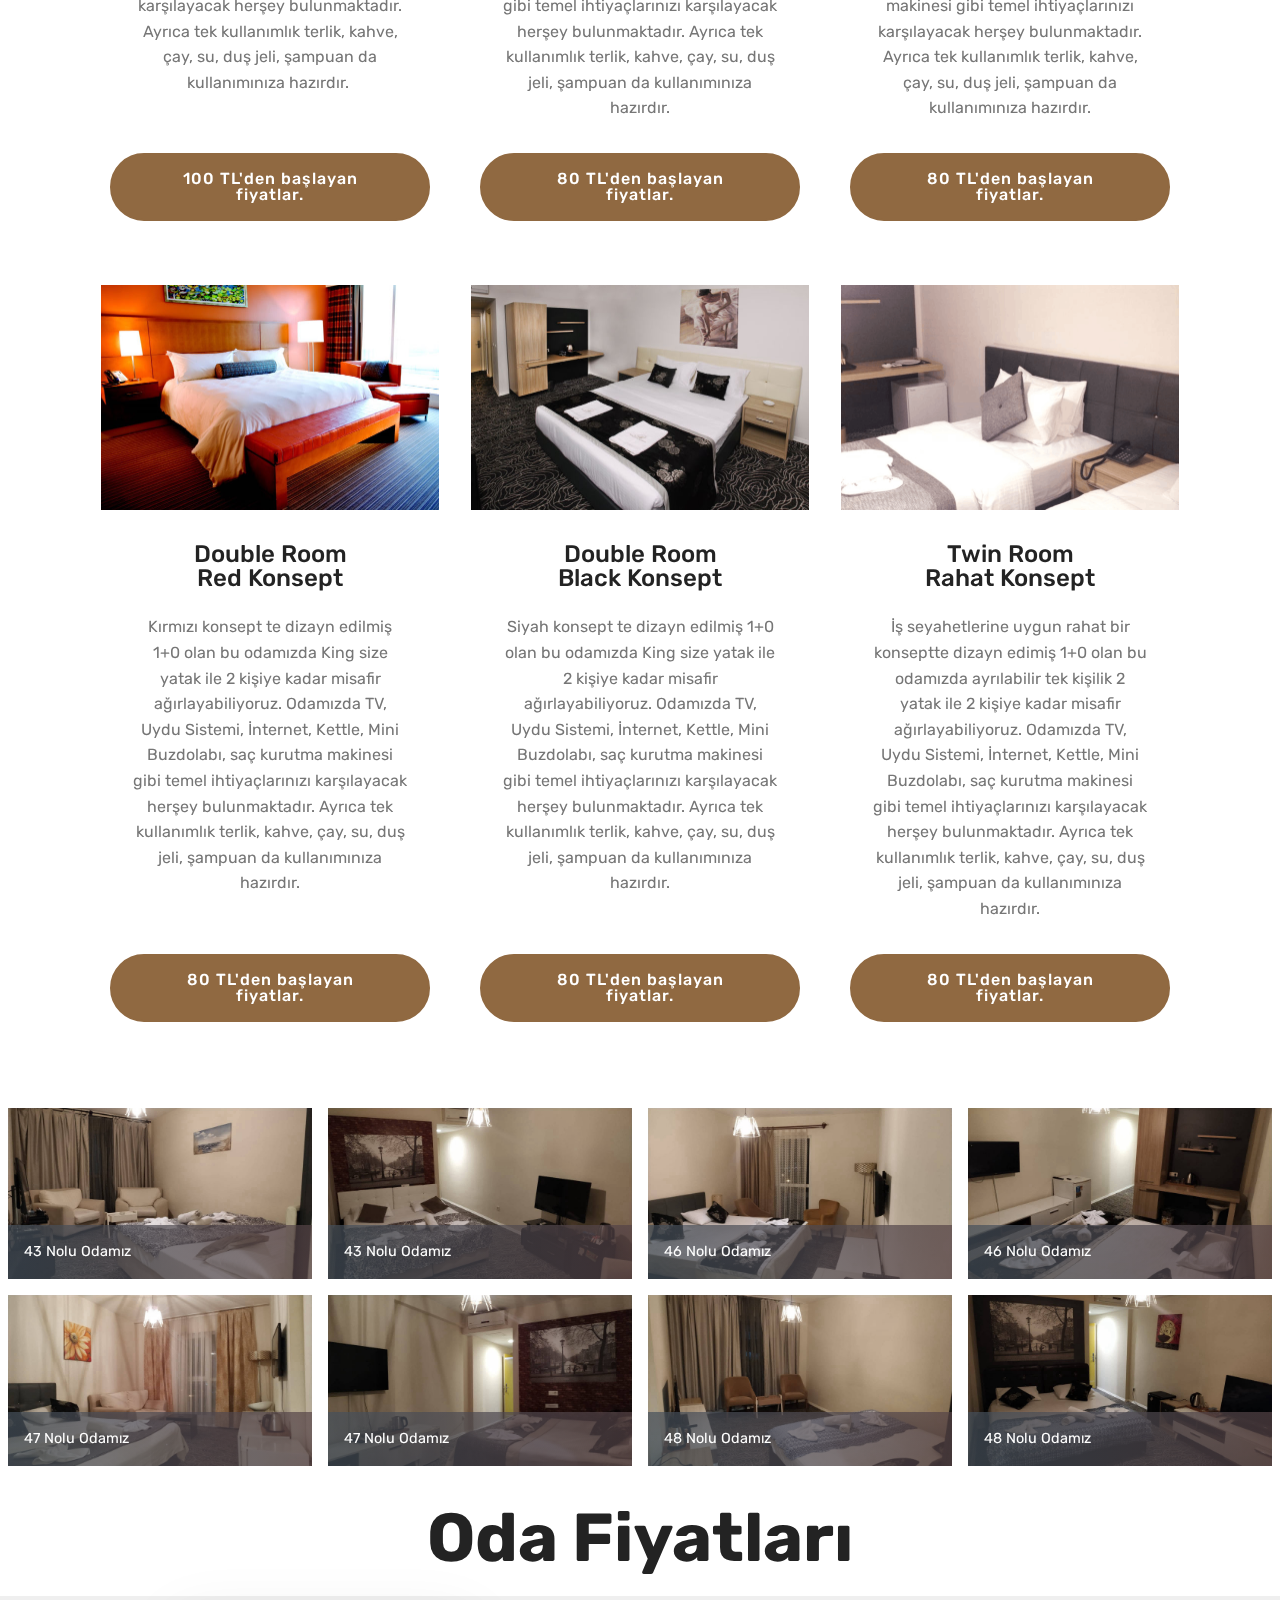
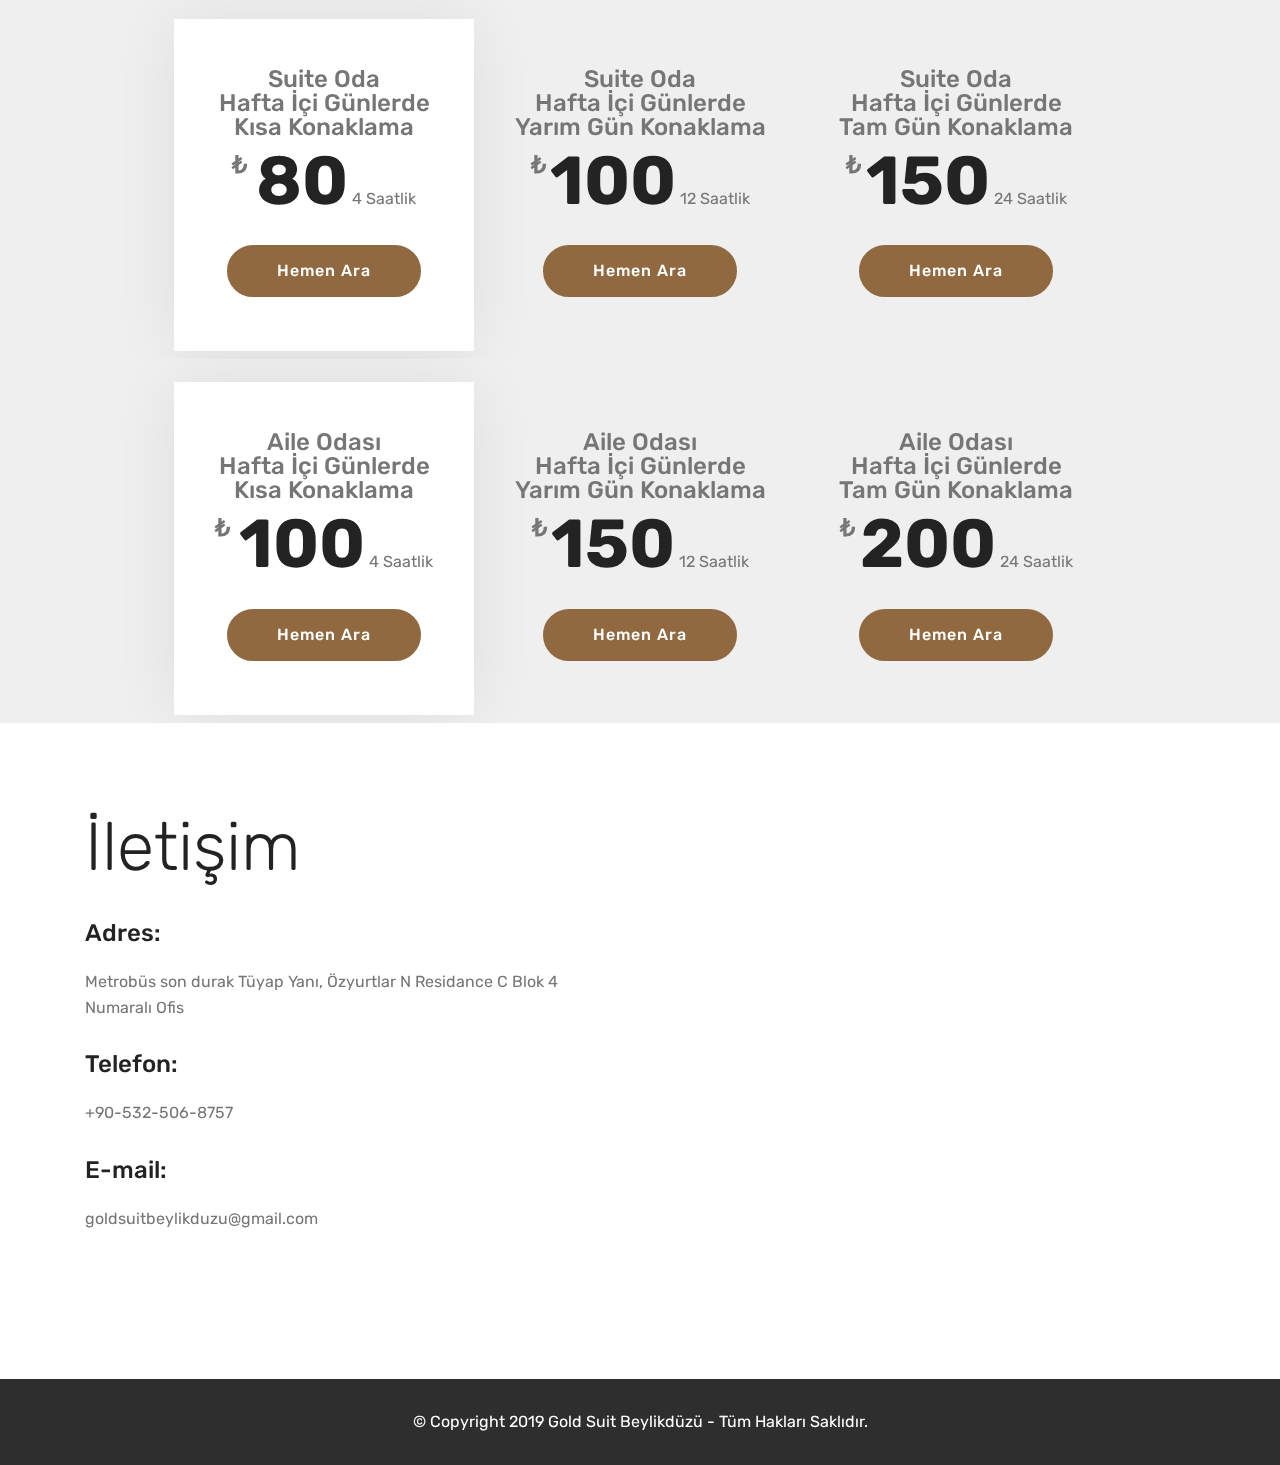
<file: kucukcekmece.html>
<!DOCTYPE html>
<html  >
<head>
  <!-- Site made with Mobirise Website Builder v4.11.2, https://mobirise.com -->
  <meta charset="UTF-8">
  <meta http-equiv="X-UA-Compatible" content="IE=edge">
  <meta name="generator" content="Mobirise v4.11.2, mobirise.com">
  <meta name="twitter:card" content="summary_large_image"/>
<meta name="twitter:image:src" content="assets/images/kucukcekmece-meta.jpg"/>
<meta property="og:image" content="assets/images/kucukcekmece-meta.jpg"/>
<meta name="twitter:title" content="Gold Suit Beylikdüzü"/>
<meta name="viewport" content="width=device-width, initial-scale=1, minimum-scale=1">
  <link rel="shortcut icon" href="assets/images/gold-suit-logo-122x122.jpg" type="image/x-icon">
  <meta name="description" content="Gold Suit Beylikdüzü | Tüyap Fuar Merkezi Yanında |Lüx Güvenli Temiz ve Düzenli">
  
  <title>Gold Suit Beylikdüzü</title>
  <link rel="stylesheet" href="assets/web/assets/mobirise-icons/mobirise-icons.css">
  <link rel="stylesheet" href="assets/web/assets/mobirise-icons2/mobirise2.css">
  <link rel="stylesheet" href="assets/bootstrap/css/bootstrap.min.css">
  <link rel="stylesheet" href="assets/bootstrap/css/bootstrap-grid.min.css">
  <link rel="stylesheet" href="assets/bootstrap/css/bootstrap-reboot.min.css">
  <link rel="stylesheet" href="assets/dropdown/css/style.css">
  <link rel="stylesheet" href="assets/tether/tether.min.css">
  <link rel="stylesheet" href="assets/theme/css/style.css">
  <link rel="stylesheet" href="assets/gallery/style.css">
  <link rel="preload" as="style" href="assets/mobirise/css/mbr-additional.css"><link rel="stylesheet" href="assets/mobirise/css/mbr-additional.css" type="text/css">
  
  
  
</head>
<body>

<!-- Analytics -->
 <!-- Yandex.Metrika counter -->
<script type="text/javascript" >
   (function(m,e,t,r,i,k,a){m[i]=m[i]||function(){(m[i].a=m[i].a||[]).push(arguments)};
   m[i].l=1*new Date();k=e.createElement(t),a=e.getElementsByTagName(t)[0],k.async=1,k.src=r,a.parentNode.insertBefore(k,a)})
   (window, document, "script", "https://mc.yandex.ru/metrika/tag.js", "ym");

   ym(56085202, "init", {
        clickmap:true,
        trackLinks:true,
        accurateTrackBounce:true,
        webvisor:true
   });
</script>
<noscript><div><img src="https://mc.yandex.ru/watch/56085202" style="position:absolute; left:-9999px;" alt="" /></div></noscript>
<!-- /Yandex.Metrika counter -->
  
  
  <!-- Global site tag (gtag.js) - Google Analytics -->
<script async src="https://www.googletagmanager.com/gtag/js?id=G-MM6QDNR1J0"></script>
<script>
  window.dataLayer = window.dataLayer || [];
  function gtag(){dataLayer.push(arguments);}
  gtag('js', new Date());

  gtag('config', 'G-MM6QDNR1J0');
</script>
  
  
  <!-- Google Tag Manager -->
<script>(function(w,d,s,l,i){w[l]=w[l]||[];w[l].push({'gtm.start':
new Date().getTime(),event:'gtm.js'});var f=d.getElementsByTagName(s)[0],
j=d.createElement(s),dl=l!='dataLayer'?'&l='+l:'';j.async=true;j.src=
'https://www.googletagmanager.com/gtm.js?id='+i+dl;f.parentNode.insertBefore(j,f);
})(window,document,'script','dataLayer','GTM-M4Z2XGS');</script>
<!-- End Google Tag Manager -->

<!-- Facebook JavaScript SDK -->
  <div id="fb-root"></div>
<script async defer crossorigin="anonymous" src="https://connect.facebook.net/en_GB/sdk.js#xfbml=1&version=v4.0"></script>

<!-- Google Tag Manager (noscript) -->
<noscript><iframe src="https://www.googletagmanager.com/ns.html?id=GTM-M4Z2XGS"
height="0" width="0" style="display:none;visibility:hidden"></iframe></noscript>
<!-- End Google Tag Manager (noscript) -->
<!-- /Analytics -->


  <section class="menu cid-rHHZaxXmAu" once="menu" id="menu1-3q">

    

    <nav class="navbar navbar-expand beta-menu navbar-dropdown align-items-center navbar-fixed-top navbar-toggleable-sm">
        <button class="navbar-toggler navbar-toggler-right" type="button" data-toggle="collapse" data-target="#navbarSupportedContent" aria-controls="navbarSupportedContent" aria-expanded="false" aria-label="Toggle navigation">
            <div class="hamburger">
                <span></span>
                <span></span>
                <span></span>
                <span></span>
            </div>
        </button>
        <div class="menu-logo">
            <div class="navbar-brand">
                <span class="navbar-logo">
                    
                         <a href="tel:+90-532-506-8757"><img src="assets/images/gold-suit-logo-122x122.jpg" alt="Mobirise" title="" style="height: 3.8rem;"></a>
                    
                </span>
                <span class="navbar-caption-wrap"><a class="navbar-caption text-white display-4" href="tel:+905325068757">
                        Gold Suit Beylikdüzü</a></span>
            </div>
        </div>
        <div class="collapse navbar-collapse" id="navbarSupportedContent">
            <ul class="navbar-nav nav-dropdown" data-app-modern-menu="true"><li class="nav-item">
                    <a class="nav-link link text-white display-4" href="index.html#services2-2">
                        
                        Hakkımızda</a>
                </li>
                <li class="nav-item">
                    <a class="nav-link link text-white display-4" href="index.html#features5-5">
                        
                        Hizmetler</a>
                </li><li class="nav-item"><a class="nav-link link text-white display-4" href="index.html#features3-9">
                        
                        Odalar</a></li><li class="nav-item"><a class="nav-link link text-white display-4" href="index.html#pricing-tables2-c">
                        
                        Fiyatlar</a></li></ul>
            <div class="navbar-buttons mbr-section-btn"><a class="btn btn-sm btn-primary display-4" href="tel:+90-532-506-8757"><span class="mobi-mbri mobi-mbri-phone mbr-iconfont mbr-iconfont-btn"></span>
                    
                    Hemen Ara</a></div>
        </div>
    </nav>
</section>

<section class="engine"><a href="https://mobirise.info/p">website templates free download</a></section><section class="cid-rHHZayqrTW mbr-fullscreen mbr-parallax-background" id="header2-3r">

    

    <div class="mbr-overlay" style="opacity: 0.7; background-color: rgb(35, 35, 35);"></div>

    <div class="container align-center">
        <div class="row justify-content-md-center">
            <div class="mbr-white col-md-10">
                <h1 class="mbr-section-title mbr-bold pb-3 mbr-fonts-style display-5"><span style="font-weight: normal;">
                    Hoş Geldiniz</span></h1>
                <h3 class="mbr-section-subtitle align-center mbr-light pb-3 mbr-fonts-style display-1">
                    Gold Suit Beylikdüzü</h3>
                <p class="mbr-text pb-3 mbr-fonts-style display-7">Her Zaman Kapımız Açık | +90-532-506-8757<br></p>
                <div class="mbr-section-btn"><a class="btn btn-md btn-primary display-4" href="https://wa.me/905377445619/?text=Merhaba%20Bo%C5%9F%20odalar%C4%B1n%C4%B1z%20hakk%C4%B1nda%20bilgi%20alabilir%20miyim?">WhatsApp</a> <a class="btn btn-md btn-primary display-4" href="tel:+90-532-506-8757">Hemen Ara</a></div>
            </div>
        </div>
    </div>
    
</section>

<section class="services2 cid-rHHZayXRG1" id="services2-3s">
    <!---->
    
    <!---->
    <!--Overlay-->
    
    <!--Container-->
    <div class="container">
        <div class="col-md-12">
            <div class="media-container-row">
                <div class="mbr-figure" style="width: 60%;">
                    <img src="assets/images/gold-suit-logo-1168x1168.jpg" alt="Mobirise" title="">
                </div>
                <div class="align-left aside-content">
                    <h2 class="mbr-title pt-2 mbr-fonts-style display-2">
                        Hakkımızda</h2>
                    <div class="mbr-section-text">
                        <p class="mbr-text text1 pt-2 mbr-light mbr-fonts-style display-7">Otelcilikte deneyimli kadrosuyla kurulan Gold Suit Beylikdüzü siz değerli misafirlerine şehrin yoğunluğundan ve kalabalığından uzakta, İstanbul Tüyap Fuar Merkezine 200 mt mesafede, hizmet yaklaşımı, teknik altyapısı, konforu ile 10 adet 1+0 ve 4 adet 1+1 odamız ile hizmet veren fuar, kongre ve günlük konaklama apartıdır.
<br> "Çalıştığınız Yerde Dinlenmenin" keyfini çıkartacağınız standart, deluxe, deluxe süit, executive süit ve Aile süitlerimizde keyifli bir konaklama deneyimi sizi bekliyor! 
<br>Odalarımızda Tv, Uydu Sistemi, Kablosuz İnternet, Minibar, Klima, Kettle Standart olarak mevcuttur.</p>
                        
                    </div>
                    <!--Btn-->
                    <div class="mbr-section-btn pt-3 align-center"><a href="https://wa.me/905377445619/?text=Merhaba%20Bo%C5%9F%20odalar%C4%B1n%C4%B1z%20hakk%C4%B1nda%20bilgi%20alabilir%20miyim?" class="btn btn-primary display-4">
                            WhatsApp</a></div>
                </div>
            </div>
        </div>
    </div>
</section>

<section class="mbr-section info4 cid-rHHZaztxZv" id="info4-3t">

    

    <div class="mbr-overlay" style="opacity: 0.8; background-color: rgb(35, 35, 35);">
    </div>
    <div class="container">
        <div class="justify-content-center row">
            <div class="media-container-column title col-12 col-md-10">
                <h2 class="align-right mbr-bold mbr-white pb-3 mbr-fonts-style display-2">Rezervasyon için Arayın</h2>
                
                
                <div class="mbr-section-btn align-right py-4"><a class="btn btn-primary display-4" href="tel:+90-532-506-8757">Hemen Ara</a></div>
            </div>
        </div>
    </div>
</section>

<section class="features5 cid-rHHZazUuC3" id="features5-3u">
    
    

    
    <div class="container">
        <div class="media-container-row">

            <div class="card p-3 col-12 col-md-6 col-lg-4">
                <div class="card-img pb-3">
                    <span class="mbr-iconfont mbri-hot-cup"></span>
                </div>
                <div class="card-box">
                    <h4 class="card-title py-3 mbr-fonts-style display-5">
                        Restorant
                    </h4>
                    <p class="mbr-text mbr-fonts-style display-7">Büyükçekmece ve Beylikdüzü bölgesinde yemek yemek ve güzel vakit geçirmek için en iyi yerleri bulabilirsiniz. Bunun dışında odanıza online ya da telefon ile 24 saat sipariş verebilirsiniz.</p>
                </div>
            </div>

            <div class="card p-3 col-12 col-md-6 col-lg-4">
                <div class="card-img pb-3">
                    <span class="mbr-iconfont mbri-wifi"></span>
                </div>
                <div class="card-box">
                    <h4 class="card-title py-3 mbr-fonts-style display-5">
                        Wi-Fi
                    </h4>
                    <p class="mbr-text mbr-fonts-style display-7">Sizlere hiçbir limit olmadan ücretsiz olarak internet sağlıyoruz.</p>
                </div>
            </div>

            <div class="card p-3 col-12 col-md-6 col-lg-4">
                <div class="card-img pb-3">
                    <span class="mbr-iconfont mbri-smile-face"></span>
                </div>
                <div class="card-box">
                    <h4 class="card-title py-3 mbr-fonts-style display-5">
                        Hizmet
                    </h4>
                    <p class="mbr-text mbr-fonts-style display-7">Güler yüzlü ekibimiz tarafından günlük olarak yıkanan havlu ve çarşaflar ile sizlere temiz ve düzenli odalar sunuyoruz.</p>
                </div>
            </div>

            
        </div>
    </div>
</section>

<section class="features5 cid-rHHZaACAvl" id="features5-3v">
    
    

    
    <div class="container">
        <div class="media-container-row">

            <div class="card p-3 col-12 col-md-6 col-lg-4">
                <div class="card-img pb-3">
                    <span class="mbr-iconfont mbri-map-pin"></span>
                </div>
                <div class="card-box">
                    <h4 class="card-title py-3 mbr-fonts-style display-5">
                        Mesafeler
                    </h4>
                    <p class="mbr-text mbr-fonts-style display-7">Tüyap Fuar Merkezi 200 mt,
<br>Büyükçekmece Sahili5 km,
<br>Yeni İstanbul havalimanı 42 km,
<br>Taksim Meydanı 45 km, 
<br>Sultanahmet 30 km, 
<br>Dolmabahçe Sarayı 47 km,
<br>Dünya Ticaret Merkezi 18 km, 
<br>Cnr Fuar Merkezi 18 km</p>
                </div>
            </div>

            <div class="card p-3 col-12 col-md-6 col-lg-4">
                <div class="card-img pb-3">
                    <span class="mbr-iconfont mbri-timer"></span>
                </div>
                <div class="card-box">
                    <h4 class="card-title py-3 mbr-fonts-style display-5">24-Saat Resepsiyon</h4>
                    <p class="mbr-text mbr-fonts-style display-7">Hiç bir misafirimizi kapıda bırakmıyoruz. 
<br>24 Saat Hizmetinizdeyiz</p>
                </div>
            </div>

            <div class="card p-3 col-12 col-md-6 col-lg-4">
                <div class="card-img pb-3">
                    <span class="mbr-iconfont mbri-lock"></span>
                </div>
                <div class="card-box">
                    <h4 class="card-title py-3 mbr-fonts-style display-5">
                        Gizlilik</h4>
                    <p class="mbr-text mbr-fonts-style display-7">Gizlilik sizler için çok önemli.
<br>Bizler içinde</p>
                </div>
            </div>

            
        </div>
    </div>
</section>

<section class="features3 cid-rHHZaBdJ2T" id="features3-3w">

    

    
    <div class="container">
        <div class="media-container-row">
            <div class="card p-3 col-12 col-md-6 col-lg-4">
                <div class="card-wrapper">
                    <div class="card-img">
                        <img src="assets/images/4-676x451.jpg" alt="Mobirise" title="">
                    </div>
                    <div class="card-box">
                        <h4 class="card-title mbr-fonts-style display-5">Aile Odası</h4>
                        <p class="mbr-text mbr-fonts-style display-7">1+1 olan bu odamızda 6 kişiye kadar misafir ağırlayabiliyoruz. Odamızda TV, Uydu Sistemi, İnternet, Kettle, Mini Buzdolabı, saç kurutma makinesi gibi temel ihtiyaçlarınızı karşılayacak herşey bulunmaktadır. Ayrıca tek kullanımlık terlik, kahve, çay, su, duş jeli, şampuan da kullanımınıza hazırdır.&nbsp;<br><br></p>
                    </div>
                    <div class="mbr-section-btn text-center"><a href="tel:+90-532-506-8757" class="btn btn-primary display-4">100 TL'den başlayan fiyatlar.</a></div>
                </div>
            </div>

            <div class="card p-3 col-12 col-md-6 col-lg-4">
                <div class="card-wrapper">
                    <div class="card-img">
                        <img src="assets/images/luxary-double-676x451.jpg" alt="Mobirise" title="">
                    </div>
                    <div class="card-box">
                        <h4 class="card-title mbr-fonts-style display-5">Double Room
</h4>
                        <p class="mbr-text mbr-fonts-style display-7">1+0 olan bu odamızda King size yatak ile 2 kişiye kadar misafir ağırlayabiliyoruz. Odamızda TV, Uydu Sistemi, İnternet, Kettle, Mini Buzdolabı, saç kurutma makinesi gibi temel ihtiyaçlarınızı karşılayacak herşey bulunmaktadır. Ayrıca tek kullanımlık terlik, kahve, çay, su, duş jeli, şampuan da kullanımınıza hazırdır.
<br></p>
                    </div>
                    <div class="mbr-section-btn text-center"><a href="tel:+90-532-506-8757" class="btn btn-primary display-4">80 TL'den başlayan fiyatlar.</a></div>
                </div>
            </div>

            <div class="card p-3 col-12 col-md-6 col-lg-4">
                <div class="card-wrapper">
                    <div class="card-img">
                        <img src="assets/images/luxary-twin-676x451.png" alt="Mobirise" title="">
                    </div>
                    <div class="card-box">
                        <h4 class="card-title mbr-fonts-style display-5">Twin Room
</h4>
                        <p class="mbr-text mbr-fonts-style display-7">1+0 olan bu odamızda ayrılabilir tek kişilik 2 yatak ile 2 kişiye kadar misafir ağırlayabiliyoruz. Odamızda TV, Uydu Sistemi, İnternet, Kettle, Mini Buzdolabı, saç kurutma makinesi gibi temel ihtiyaçlarınızı karşılayacak herşey bulunmaktadır. Ayrıca tek kullanımlık terlik, kahve, çay, su, duş jeli, şampuan da kullanımınıza hazırdır.
<br></p>
                    </div>
                    <div class="mbr-section-btn text-center"><a href="tel:+90-532-506-8757" class="btn btn-primary display-4">80 TL'den başlayan fiyatlar.</a></div>
                </div>
            </div>

            
        </div>
    </div>
</section>

<section class="features3 cid-rHHZaC3Ffj" id="features3-3x">

    

    
    <div class="container">
        <div class="media-container-row">
            <div class="card p-3 col-12 col-md-6 col-lg-4">
                <div class="card-wrapper">
                    <div class="card-img">
                        <img src="assets/images/red-concept-676x451.jpg" alt="Mobirise" title="">
                    </div>
                    <div class="card-box">
                        <h4 class="card-title mbr-fonts-style display-5">Double Room
<div>Red Konsept</div></h4>
                        <p class="mbr-text mbr-fonts-style display-7">Kırmızı konsept te dizayn edilmiş 1+0 olan bu odamızda King size yatak ile 2 kişiye kadar misafir ağırlayabiliyoruz. Odamızda TV, Uydu Sistemi, İnternet, Kettle, Mini Buzdolabı, saç kurutma makinesi gibi temel ihtiyaçlarınızı karşılayacak herşey bulunmaktadır. Ayrıca tek kullanımlık terlik, kahve, çay, su, duş jeli, şampuan da kullanımınıza hazırdır.<br><br></p>
                    </div>
                    <div class="mbr-section-btn text-center"><a href="tel:+90-532-506-8757" class="btn btn-primary display-4">80 TL'den başlayan fiyatlar.</a></div>
                </div>
            </div>

            <div class="card p-3 col-12 col-md-6 col-lg-4">
                <div class="card-wrapper">
                    <div class="card-img">
                        <img src="assets/images/doubleroomblack-676x451.jpg" alt="Mobirise" title="">
                    </div>
                    <div class="card-box">
                        <h4 class="card-title mbr-fonts-style display-5">Double Room
<div>Black Konsept</div></h4>
                        <p class="mbr-text mbr-fonts-style display-7">Siyah konsept te dizayn edilmiş 1+0 olan bu odamızda King size yatak ile 2 kişiye kadar misafir ağırlayabiliyoruz. Odamızda TV, Uydu Sistemi, İnternet, Kettle, Mini Buzdolabı, saç kurutma makinesi gibi temel ihtiyaçlarınızı karşılayacak herşey bulunmaktadır. Ayrıca tek kullanımlık terlik, kahve, çay, su, duş jeli, şampuan da kullanımınıza hazırdır.<br><br></p>
                    </div>
                    <div class="mbr-section-btn text-center"><a href="tel:+90-532-506-8757" class="btn btn-primary display-4">80 TL'den başlayan fiyatlar.</a></div>
                </div>
            </div>

            <div class="card p-3 col-12 col-md-6 col-lg-4">
                <div class="card-wrapper">
                    <div class="card-img">
                        <img src="assets/images/comfortable-twin-676x451.png" alt="Mobirise" title="">
                    </div>
                    <div class="card-box">
                        <h4 class="card-title mbr-fonts-style display-5">Twin Room
<div>Rahat Konsept</div></h4>
                        <p class="mbr-text mbr-fonts-style display-7">İş seyahetlerine uygun rahat bir konseptte dizayn edimiş 1+0 olan bu odamızda ayrılabilir tek kişilik 2 yatak ile 2 kişiye kadar misafir ağırlayabiliyoruz. Odamızda TV, Uydu Sistemi, İnternet, Kettle, Mini Buzdolabı, saç kurutma makinesi gibi temel ihtiyaçlarınızı karşılayacak herşey bulunmaktadır. Ayrıca tek kullanımlık terlik, kahve, çay, su, duş jeli, şampuan da kullanımınıza hazırdır.<br></p>
                    </div>
                    <div class="mbr-section-btn text-center"><a href="tel:+90-532-506-8757" class="btn btn-primary display-4">80 TL'den başlayan fiyatlar.</a></div>
                </div>
            </div>

            
        </div>
    </div>
</section>

<section class="mbr-gallery mbr-slider-carousel cid-rHHZaCMdIX" id="gallery3-3y">

    

    <div>
        <div><!-- Filter --><!-- Gallery --><div class="mbr-gallery-row"><div class="mbr-gallery-layout-default"><div><div><div class="mbr-gallery-item mbr-gallery-item--p1" data-video-url="false" data-tags="Awesome"><div href="#lb-gallery3-3y" data-slide-to="0" data-toggle="modal"><img src="assets/images/1-1600x900-800x450.jpg" alt="Gold Suit Beylikdüzü" title="43 Nolu Oda"><span class="icon-focus"></span><span class="mbr-gallery-title mbr-fonts-style display-7">43 Nolu Odamız</span></div></div><div class="mbr-gallery-item mbr-gallery-item--p1" data-video-url="false" data-tags="Responsive"><div href="#lb-gallery3-3y" data-slide-to="1" data-toggle="modal"><img src="assets/images/9-1600x900-800x450.jpg" alt="Gold Suit Beylikdüzü" title="43 Nolu Oda_2"><span class="icon-focus"></span><span class="mbr-gallery-title mbr-fonts-style display-7">43 Nolu Odamız</span></div></div><div class="mbr-gallery-item mbr-gallery-item--p1" data-video-url="false" data-tags="Creative"><div href="#lb-gallery3-3y" data-slide-to="2" data-toggle="modal"><img src="assets/images/3-1600x900-800x450.jpg" alt="Gold Suit Beylikdüzü" title="46 Nolu Oda"><span class="icon-focus"></span><span class="mbr-gallery-title mbr-fonts-style display-7">46 Nolu Odamız</span></div></div><div class="mbr-gallery-item mbr-gallery-item--p1" data-video-url="false" data-tags="Animated"><div href="#lb-gallery3-3y" data-slide-to="3" data-toggle="modal"><img src="assets/images/2-1600x900-800x450.jpg" alt="Gold Suit Beylikdüzü" title="46 Nolu Oda_2"><span class="icon-focus"></span><span class="mbr-gallery-title mbr-fonts-style display-7">46 Nolu Odamız</span></div></div><div class="mbr-gallery-item mbr-gallery-item--p1" data-video-url="false" data-tags="Awesome"><div href="#lb-gallery3-3y" data-slide-to="4" data-toggle="modal"><img src="assets/images/2-1-1600x900-800x450.jpg" alt="Gold Suit Beylikdüzü" title="47 Nolu Oda"><span class="icon-focus"></span><span class="mbr-gallery-title mbr-fonts-style display-7">47 Nolu Odamız</span></div></div><div class="mbr-gallery-item mbr-gallery-item--p1" data-video-url="false" data-tags="Awesome"><div href="#lb-gallery3-3y" data-slide-to="5" data-toggle="modal"><img src="assets/images/6-1600x900-800x450.jpg" alt="Gold Suit Beylikdüzü" title="47 Nolu Oda_2"><span class="icon-focus"></span><span class="mbr-gallery-title mbr-fonts-style display-7">47 Nolu Odamız</span></div></div><div class="mbr-gallery-item mbr-gallery-item--p1" data-video-url="false" data-tags="Responsive"><div href="#lb-gallery3-3y" data-slide-to="6" data-toggle="modal"><img src="assets/images/1-2-1600x900-800x450.jpg" alt="Gold Suit Beylikdüzü" title="48 Nolu Oda"><span class="icon-focus"></span><span class="mbr-gallery-title mbr-fonts-style display-7">48 Nolu Odamız</span></div></div><div class="mbr-gallery-item mbr-gallery-item--p1" data-video-url="false" data-tags="Animated"><div href="#lb-gallery3-3y" data-slide-to="7" data-toggle="modal"><img src="assets/images/2-2-1600x900-800x450.jpg" alt="Gold Suit Beylikdüzü" title="48 Nolu Oda_2"><span class="icon-focus"></span><span class="mbr-gallery-title mbr-fonts-style display-7">48 Nolu Odamız</span></div></div></div></div><div class="clearfix"></div></div></div><!-- Lightbox --><div data-app-prevent-settings="" class="mbr-slider modal fade carousel slide" tabindex="-1" data-keyboard="true" data-interval="false" id="lb-gallery3-3y"><div class="modal-dialog"><div class="modal-content"><div class="modal-body"><ol class="carousel-indicators"><li data-app-prevent-settings="" data-target="#lb-gallery3-3y" class=" active" data-slide-to="0"></li><li data-app-prevent-settings="" data-target="#lb-gallery3-3y" data-slide-to="1"></li><li data-app-prevent-settings="" data-target="#lb-gallery3-3y" data-slide-to="2"></li><li data-app-prevent-settings="" data-target="#lb-gallery3-3y" data-slide-to="3"></li><li data-app-prevent-settings="" data-target="#lb-gallery3-3y" data-slide-to="4"></li><li data-app-prevent-settings="" data-target="#lb-gallery3-3y" data-slide-to="5"></li><li data-app-prevent-settings="" data-target="#lb-gallery3-3y" data-slide-to="6"></li><li data-app-prevent-settings="" data-target="#lb-gallery3-3y" data-slide-to="7"></li></ol><div class="carousel-inner"><div class="carousel-item active"><img src="assets/images/1-1600x900.jpg" alt="Gold Suit Beylikdüzü" title="43 Nolu Oda"></div><div class="carousel-item"><img src="assets/images/9-1600x900.jpg" alt="Gold Suit Beylikdüzü" title="43 Nolu Oda_2"></div><div class="carousel-item"><img src="assets/images/3-1600x900.jpg" alt="Gold Suit Beylikdüzü" title="46 Nolu Oda"></div><div class="carousel-item"><img src="assets/images/2-1600x900.jpg" alt="Gold Suit Beylikdüzü" title="46 Nolu Oda_2"></div><div class="carousel-item"><img src="assets/images/2-1-1600x900.jpg" alt="Gold Suit Beylikdüzü" title="47 Nolu Oda"></div><div class="carousel-item"><img src="assets/images/6-1600x900.jpg" alt="Gold Suit Beylikdüzü" title="47 Nolu Oda_2"></div><div class="carousel-item"><img src="assets/images/1-2-1600x900.jpg" alt="Gold Suit Beylikdüzü" title="48 Nolu Oda"></div><div class="carousel-item"><img src="assets/images/2-2-1600x900.jpg" alt="Gold Suit Beylikdüzü" title="48 Nolu Oda_2"></div></div><a class="carousel-control carousel-control-prev" role="button" data-slide="prev" href="#lb-gallery3-3y"><span class="mbri-left mbr-iconfont" aria-hidden="true"></span><span class="sr-only">Previous</span></a><a class="carousel-control carousel-control-next" role="button" data-slide="next" href="#lb-gallery3-3y"><span class="mbri-right mbr-iconfont" aria-hidden="true"></span><span class="sr-only">Next</span></a><a class="close" href="#" role="button" data-dismiss="modal"><span class="sr-only">Close</span></a></div></div></div></div></div>
    </div>

</section>

<section class="mbr-section content4 cid-rHHZaE0Nbd" id="content4-3z">

    

    <div class="container">
        <div class="media-container-row">
            <div class="title col-12 col-md-8">
                <h2 class="align-center pb-3 mbr-fonts-style display-1"><strong>
                    Oda Fiyatları</strong></h2>
                
                
            </div>
        </div>
    </div>
</section>

<section class="pricing-table2 cid-rHHZaEn4aR" id="pricing-tables2-40">

    

    

    <div class="container">
        <div class="media-container-row">

            <div class="plan col-12 mx-2 my-2 justify-content-center favorite col-lg-4">
                <div class="plan-header text-center pt-5">
                    <h3 class="plan-title mbr-fonts-style display-5">Suite Oda<br>Hafta İçi Günlerde<br>Kısa Konaklama</h3>
                    <div class="plan-price">
                        <span class="price-value mbr-fonts-style display-5">₺&nbsp;</span>
                        <span class="price-figure mbr-fonts-style display-1">80</span>
                        <small class="price-term mbr-fonts-style display-7">
                            4 Saatlik</small>
                    </div>
                </div>
                <div class="plan-body">
                    <div class="plan-list align-center">
                        <ul class="list-group list-group-flush mbr-fonts-style display-7"></ul>
                    </div>
                    <div class="mbr-section-btn text-center py-4 pb-5"><a href="tel:+90-532-506-8757" class="btn btn-primary display-4">Hemen Ara</a></div>
                </div>
            </div>

            <div class="plan col-12 mx-2 my-2 justify-content-center col-lg-4">
                <div class="plan-header text-center pt-5">
                    <h3 class="plan-title mbr-fonts-style display-5">Suite Oda<br>Hafta İçi Günlerde<br>Yarım Gün Konaklama</h3>
                    <div class="plan-price">
                        <span class="price-value mbr-fonts-style display-5">₺</span>
                        <span class="price-figure mbr-fonts-style display-1">
                            100</span>
                        <small class="price-term mbr-fonts-style display-7">
                            12 Saatlik</small>
                    </div>
                </div>
                <div class="plan-body">
                    <div class="plan-list align-center">
                        <ul class="list-group list-group-flush mbr-fonts-style display-7"></ul>
                    </div>
                    <div class="mbr-section-btn text-center py-4 pb-5"><a href="tel:+90-532-506-8757" class="btn btn-primary display-4">Hemen Ara</a></div>
                </div>
            </div>

            <div class="plan col-12 mx-2 my-2 justify-content-center col-lg-4">
                <div class="plan-header text-center pt-5">
                    <h3 class="plan-title mbr-fonts-style display-5">Suite Oda<br>Hafta İçi Günlerde<br>Tam Gün Konaklama</h3>
                    <div class="plan-price">
                        <span class="price-value mbr-fonts-style display-5">
                            ₺                        </span>
                        <span class="price-figure mbr-fonts-style display-1">
                            150</span>
                        <small class="price-term mbr-fonts-style display-7">
                            24 Saatlik</small>
                    </div>
                </div>
                <div class="plan-body">
                    <div class="plan-list align-center">
                        <ul class="list-group list-group-flush mbr-fonts-style display-7"></ul>
                    </div>
                    <div class="mbr-section-btn text-center py-4 pb-5"><a href="tel:+90-532-506-8757" class="btn btn-primary display-4">Hemen Ara</a></div>
                </div>
            </div>

            

        </div>
    </div>
</section>

<section class="pricing-table2 cid-rHHZaFhxcX" id="pricing-tables2-41">

    

    

    <div class="container">
        <div class="media-container-row">

            <div class="plan col-12 mx-2 my-2 justify-content-center favorite col-lg-4">
                <div class="plan-header text-center pt-5">
                    <h3 class="plan-title mbr-fonts-style display-5">Aile Odası<br>Hafta İçi Günlerde<br>Kısa Konaklama</h3>
                    <div class="plan-price">
                        <span class="price-value mbr-fonts-style display-5">₺&nbsp;</span>
                        <span class="price-figure mbr-fonts-style display-1">
                            100</span>
                        <small class="price-term mbr-fonts-style display-7">
                            4 Saatlik</small>
                    </div>
                </div>
                <div class="plan-body">
                    <div class="plan-list align-center">
                        <ul class="list-group list-group-flush mbr-fonts-style display-7"></ul>
                    </div>
                    <div class="mbr-section-btn text-center py-4 pb-5"><a href="tel:+90-532-506-8757" class="btn btn-primary display-4">Hemen Ara</a></div>
                </div>
            </div>

            <div class="plan col-12 mx-2 my-2 justify-content-center col-lg-4">
                <div class="plan-header text-center pt-5">
                    <h3 class="plan-title mbr-fonts-style display-5">Aile Odası<br>Hafta İçi Günlerde<br>Yarım Gün Konaklama</h3>
                    <div class="plan-price">
                        <span class="price-value mbr-fonts-style display-5">₺</span>
                        <span class="price-figure mbr-fonts-style display-1">
                            150</span>
                        <small class="price-term mbr-fonts-style display-7">
                            12 Saatlik</small>
                    </div>
                </div>
                <div class="plan-body">
                    <div class="plan-list align-center">
                        <ul class="list-group list-group-flush mbr-fonts-style display-7"></ul>
                    </div>
                    <div class="mbr-section-btn text-center py-4 pb-5"><a href="tel:+90-532-506-8757" class="btn btn-primary display-4">Hemen Ara</a></div>
                </div>
            </div>

            <div class="plan col-12 mx-2 my-2 justify-content-center col-lg-4">
                <div class="plan-header text-center pt-5">
                    <h3 class="plan-title mbr-fonts-style display-5">Aile Odası<br>Hafta İçi Günlerde<br>Tam Gün Konaklama</h3>
                    <div class="plan-price">
                        <span class="price-value mbr-fonts-style display-5">
                            ₺                        </span>
                        <span class="price-figure mbr-fonts-style display-1">
                            200</span>
                        <small class="price-term mbr-fonts-style display-7">
                            24 Saatlik</small>
                    </div>
                </div>
                <div class="plan-body">
                    <div class="plan-list align-center">
                        <ul class="list-group list-group-flush mbr-fonts-style display-7"></ul>
                    </div>
                    <div class="mbr-section-btn text-center py-4 pb-5"><a href="tel:+90-532-506-8757" class="btn btn-primary display-4">Hemen Ara</a></div>
                </div>
            </div>

            

        </div>
    </div>
</section>

<section class="mbr-section contacts1 cid-rHHZaGlAer" id="contacts1-42">
    <!---->
    
    <!---->
    <!--Overlay-->
    
    <!--Container-->
    <div class="container">
        <div class="row">
            <!--Titles-->
            <div class="title col-12">
                <h2 class="align-left mbr-fonts-style display-1">
                    İletişim</h2>
                
            </div>
            <!--Left-->
            <div class="col-12 col-md-6">
                <div class="left-block wrapper">
                    <div class="b b-adress">
                        <h5 class="align-left mbr-fonts-style m-0 display-5">
                            Adres:
                        </h5>
                        <p class="mbr-text align-left mbr-fonts-style display-7">
                            Metrobüs son durak Tüyap Yanı, Özyurtlar N Residance C Blok 4 Numaralı Ofis
                        </p>
                    </div>
                    <div class="b b-phone">
                        <h5 class="align-left mbr-fonts-style m-0 display-5">
                            Telefon:
                        </h5>
                        <p class="mbr-text align-left mbr-fonts-style display-7">
                            +90-532-506-8757
                        </p>
                    </div>
                    <div class="b b-mail">
                        <h5 class="align-left mbr-fonts-style m-0 display-5">
                            E-mail:
                        </h5>
                        <p class="mbr-text align-left mbr-fonts-style display-7">
                            goldsuitbeylikduzu@gmail.com
                        </p>
                    </div>
                </div>
            </div>
            <!--Right-->
            <div class="col-12 col-md-6">
                <div class="google-map"><iframe frameborder="0" style="border:0" src="https://www.google.com/maps/embed?pb=!1m18!1m12!1m3!1d3009.996753110517!2d28.62445631537468!3d41.025326979299!2m3!1f0!2f0!3f0!3m2!1i1024!2i768!4f13.1!3m3!1m2!1s0x14b55f4e0f29636d%3A0xead13237781a59bb!2sGold%20Suit%20Beylikd%C3%BCz%C3%BC!5e0!3m2!1sen!2str!4v1569243731306!5m2!1sen!2str" allowfullscreen=""></iframe></div>
            </div>
        </div>
    </div>
</section>

<section once="footers" class="cid-rHHZaHhbya" id="footer6-43">

    

    

    <div class="container">
        <div class="media-container-row align-center mbr-white">
            <div class="col-12">
                <p class="mbr-text mb-0 mbr-fonts-style display-7">
                    © Copyright 2019 Gold Suit Beylikdüzü - Tüm Hakları Saklıdır.</p>
            </div>
        </div>
    </div>
</section>


  <script src="assets/popper/popper.min.js"></script>
  <script src="assets/web/assets/jquery/jquery.min.js"></script>
  <script src="assets/bootstrap/js/bootstrap.min.js"></script>
  <script src="assets/bootstrapcarouselswipe/bootstrap-carousel-swipe.js"></script>
  <script src="assets/dropdown/js/nav-dropdown.js"></script>
  <script src="assets/dropdown/js/navbar-dropdown.js"></script>
  <script src="assets/touchswipe/jquery.touch-swipe.min.js"></script>
  <script src="assets/parallax/jarallax.min.js"></script>
  <script src="assets/masonry/masonry.pkgd.min.js"></script>
  <script src="assets/imagesloaded/imagesloaded.pkgd.min.js"></script>
  <script src="assets/smoothscroll/smooth-scroll.js"></script>
  <script src="assets/tether/tether.min.js"></script>
  <script src="assets/vimeoplayer/jquery.mb.vimeo_player.js"></script>
  <script src="assets/theme/js/script.js"></script>
  <script src="assets/slidervideo/script.js"></script>
  <script src="assets/gallery/player.min.js"></script>
  <script src="assets/gallery/script.js"></script>
  
  
</body>
</html>
</file>
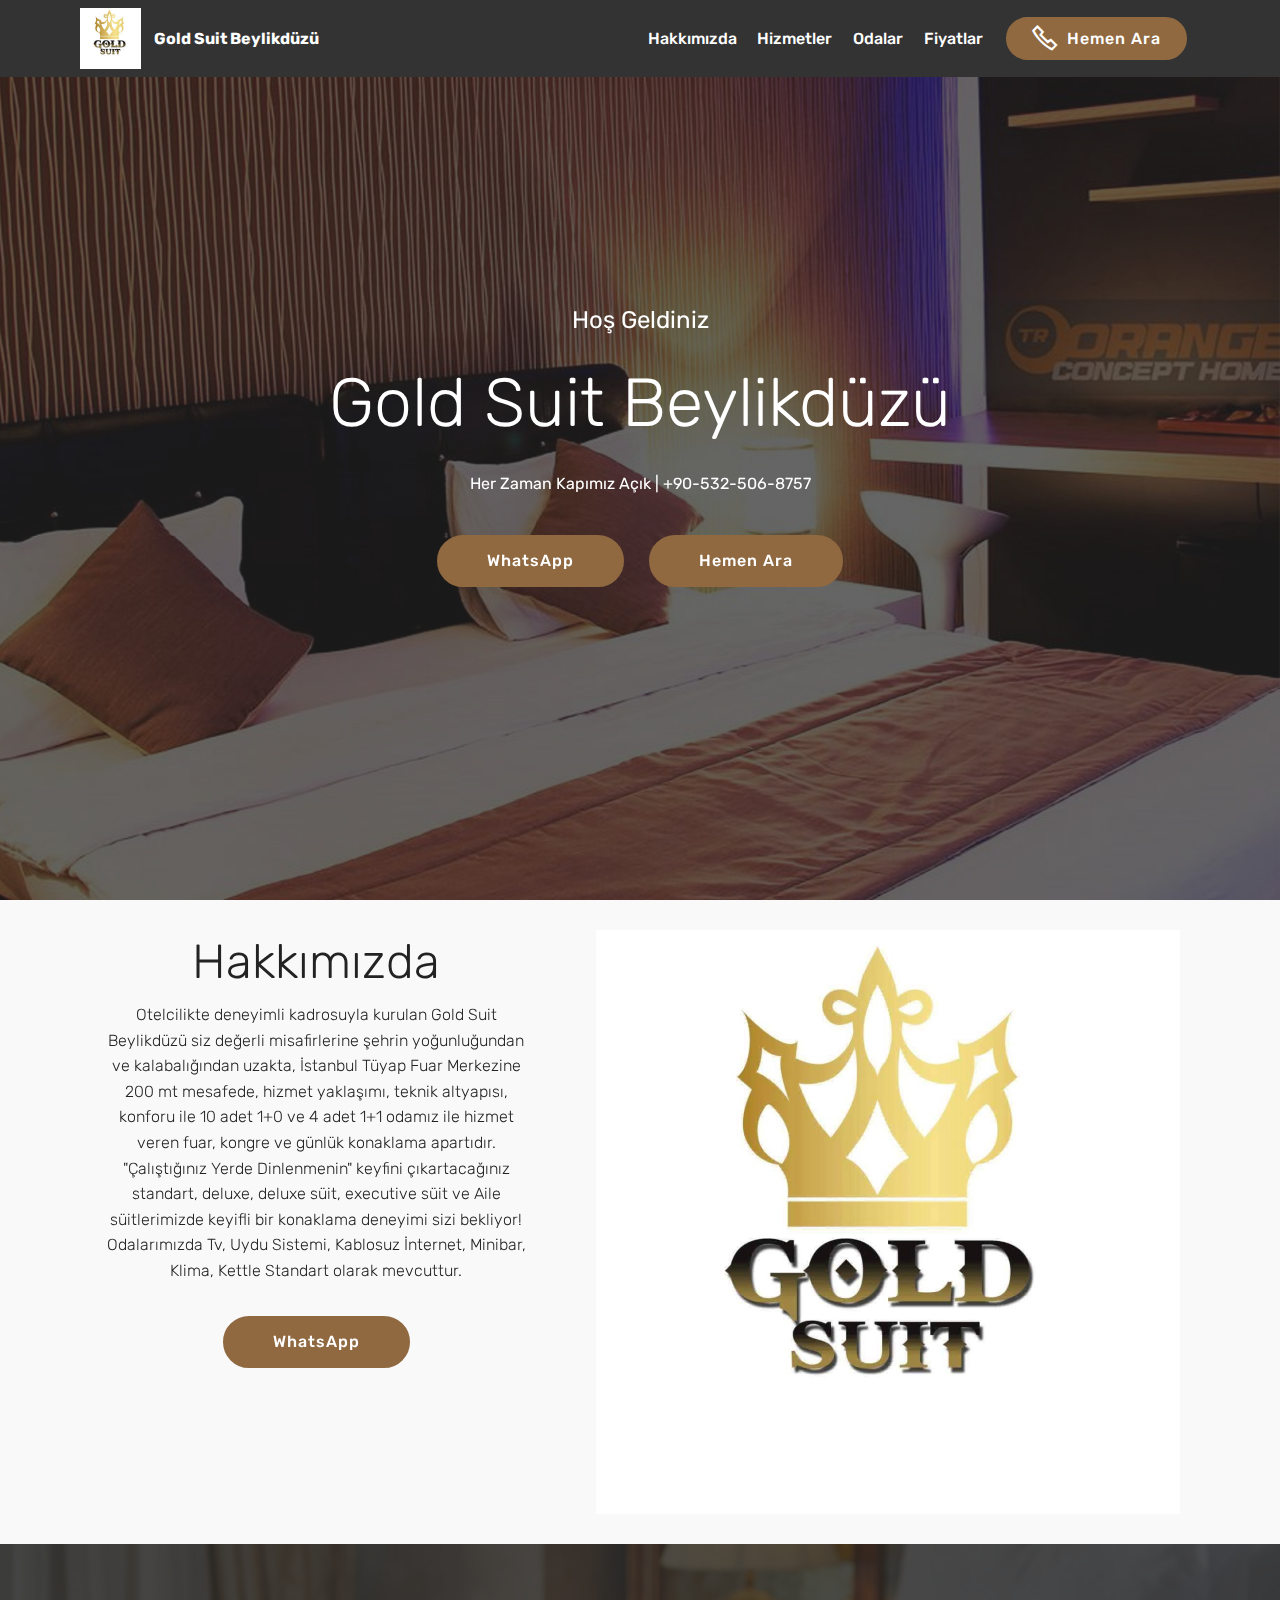
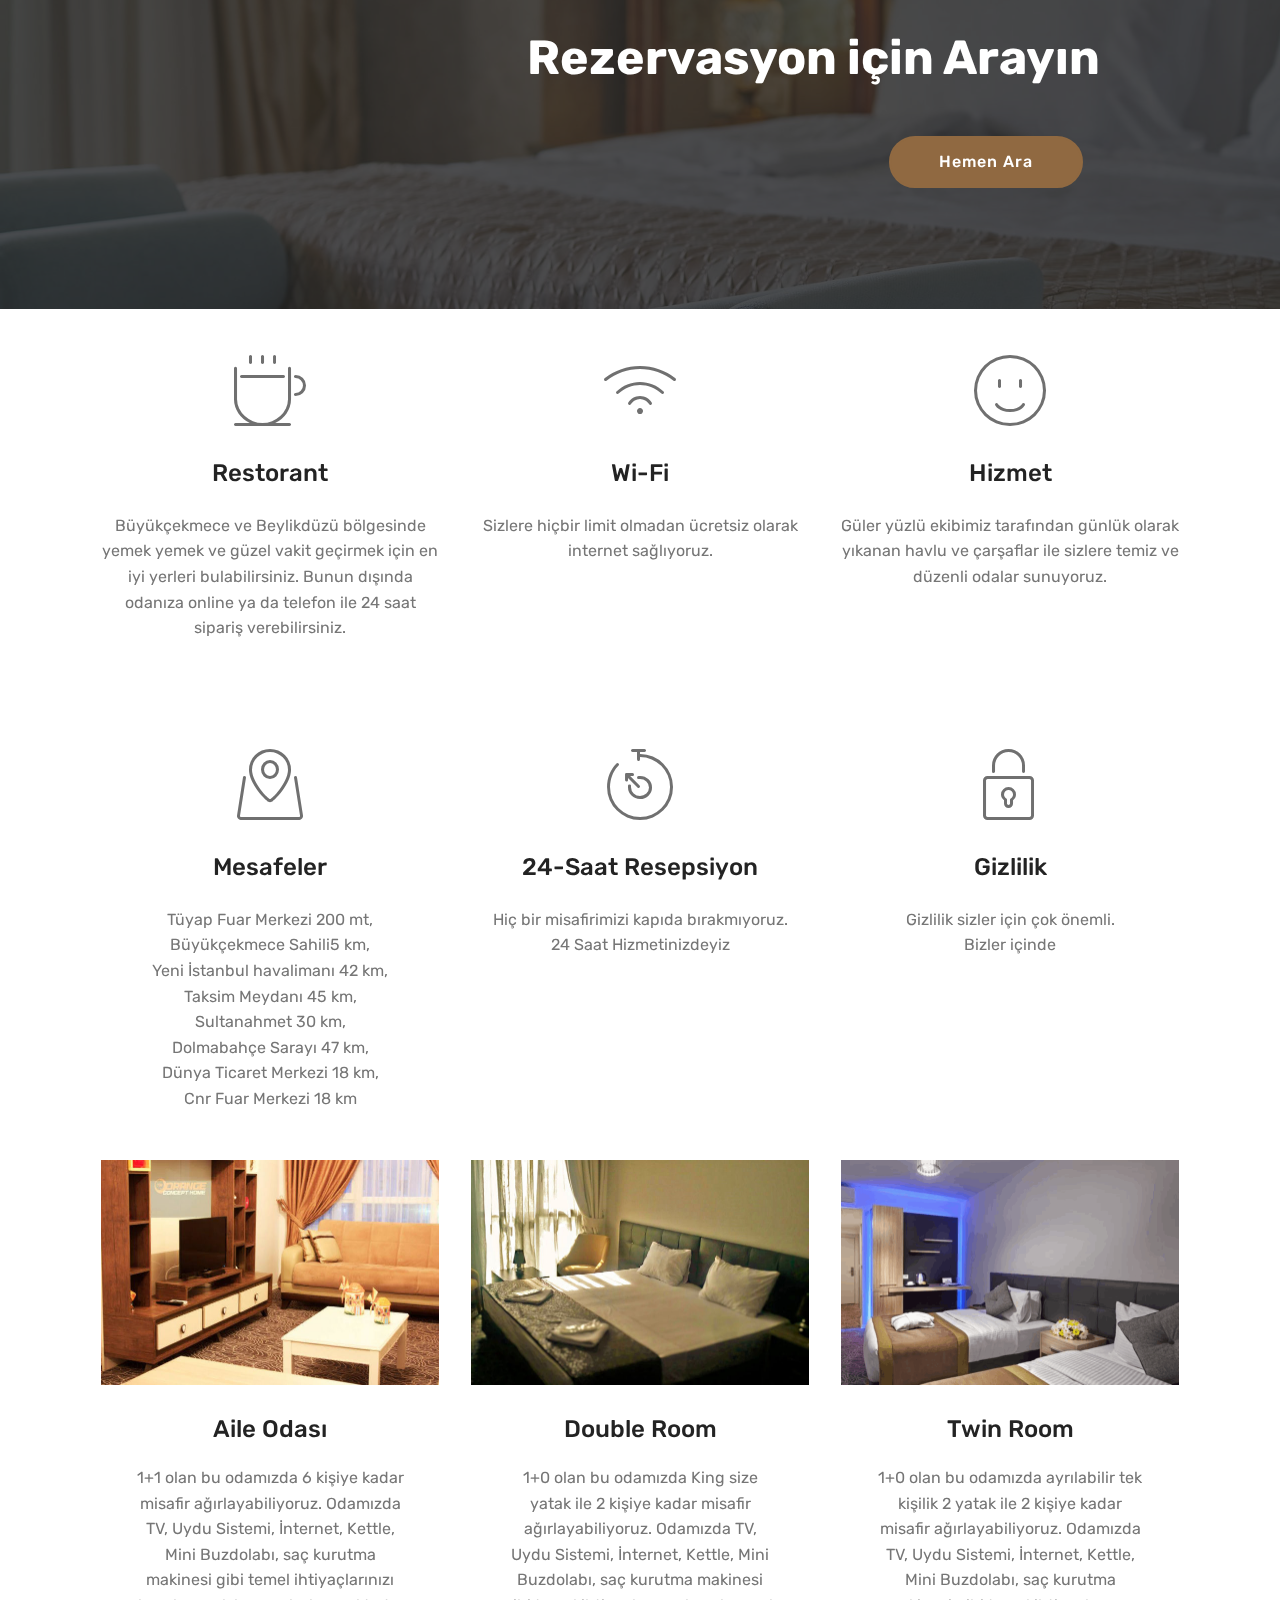
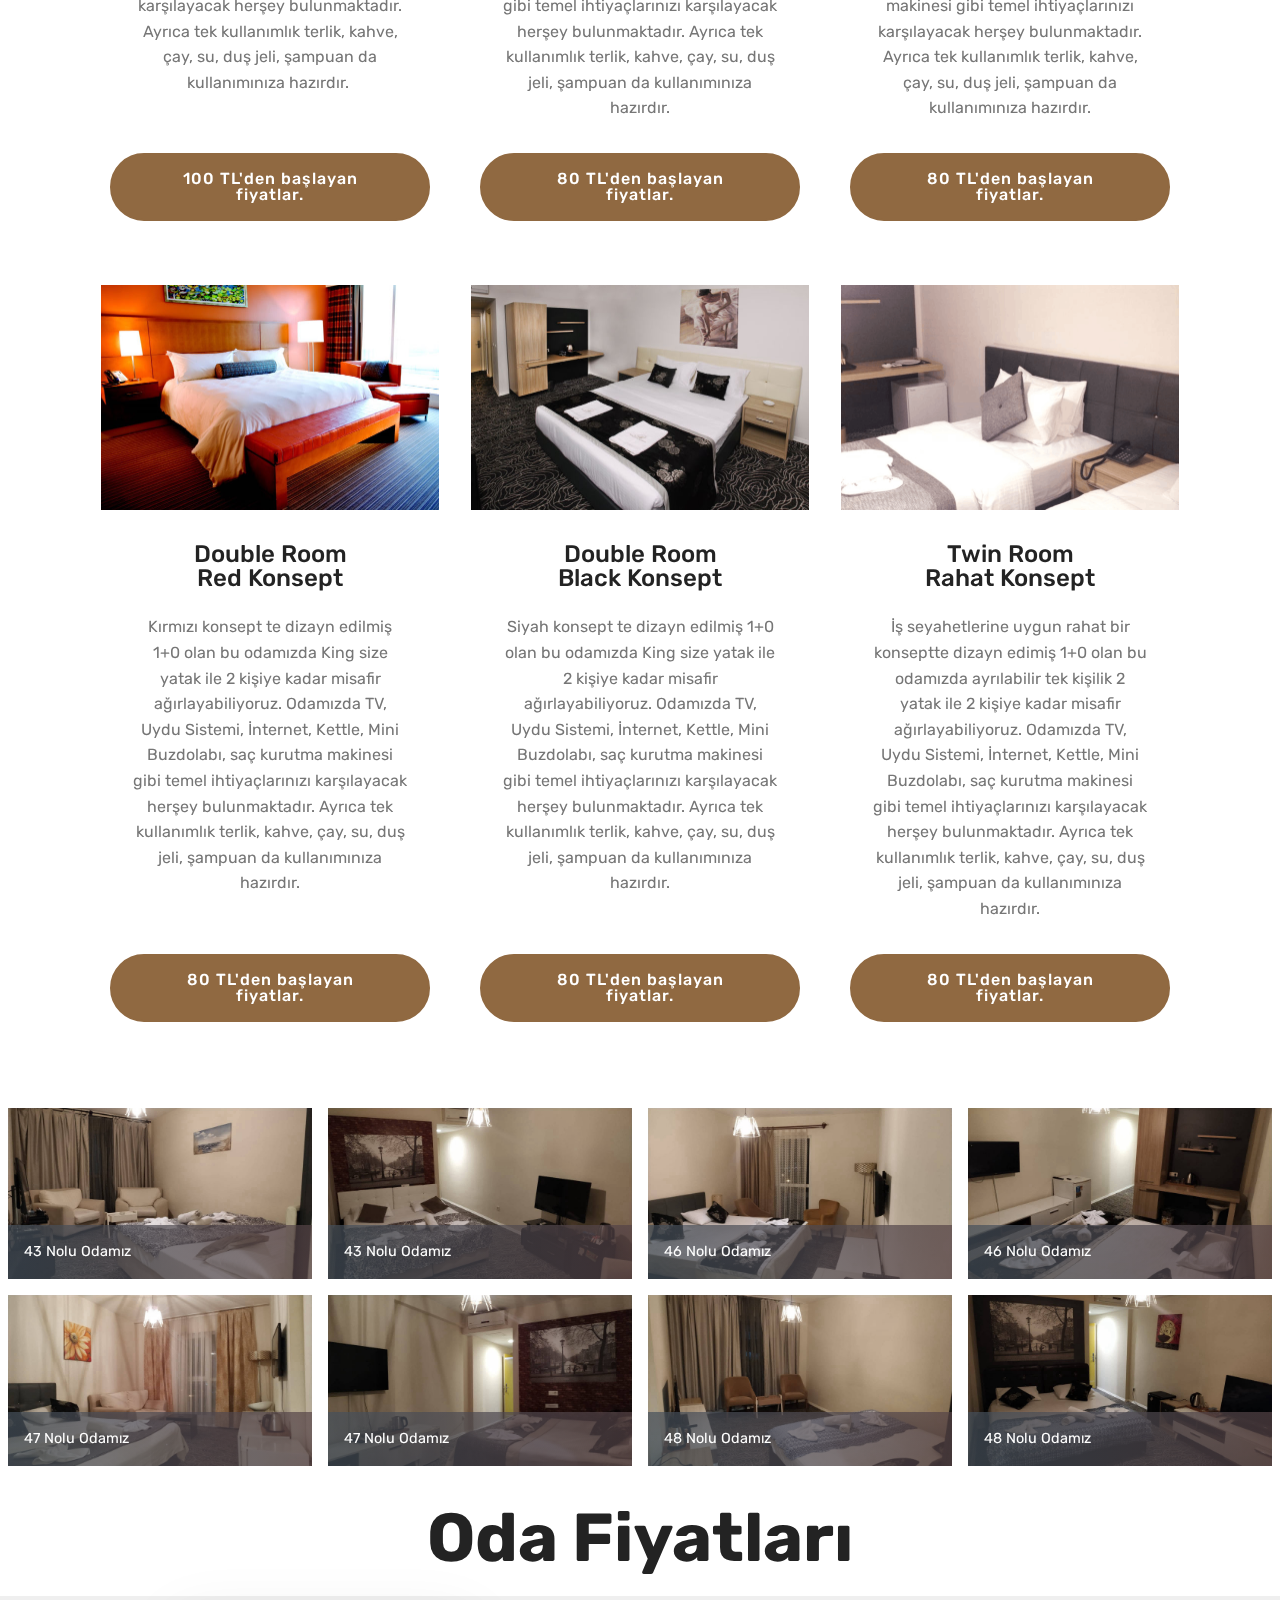
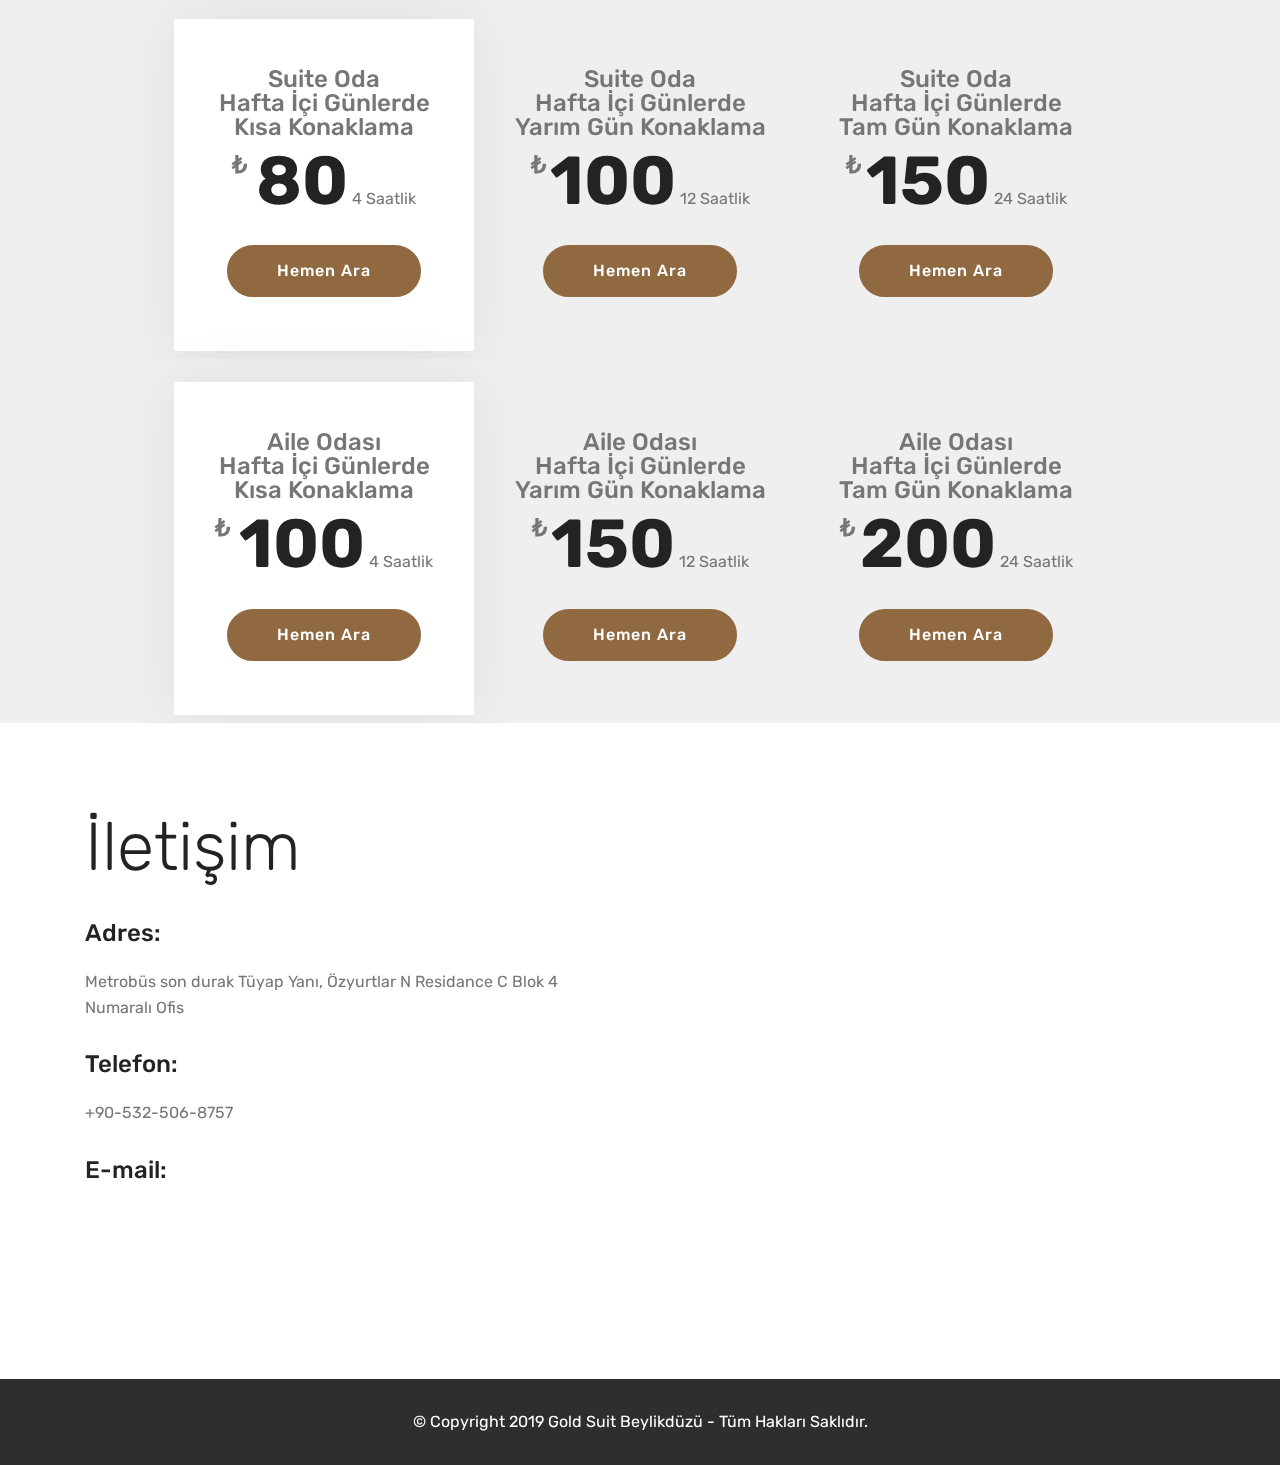
<file: sahibinden.html>
<!DOCTYPE html>
<html  >
<head>
  <!-- Site made with Mobirise Website Builder v4.11.2, https://mobirise.com -->
  <meta charset="UTF-8">
  <meta http-equiv="X-UA-Compatible" content="IE=edge">
  <meta name="generator" content="Mobirise v4.11.2, mobirise.com">
  <meta name="twitter:card" content="summary_large_image"/>
<meta name="twitter:image:src" content="assets/images/sahibinden-meta.jpg"/>
<meta property="og:image" content="assets/images/sahibinden-meta.jpg"/>
<meta name="twitter:title" content="Gold Suit Beylikdüzü"/>
<meta name="viewport" content="width=device-width, initial-scale=1, minimum-scale=1">
  <link rel="shortcut icon" href="assets/images/gold-suit-logo-122x122.jpg" type="image/x-icon">
  <meta name="description" content="Gold Suit Beylikdüzü | Tüyap Fuar Merkezi Yanında |Lüx Güvenli Temiz ve Düzenli">
  
  <title>Gold Suit Beylikdüzü</title>
  <link rel="stylesheet" href="assets/web/assets/mobirise-icons/mobirise-icons.css">
  <link rel="stylesheet" href="assets/web/assets/mobirise-icons2/mobirise2.css">
  <link rel="stylesheet" href="assets/bootstrap/css/bootstrap.min.css">
  <link rel="stylesheet" href="assets/bootstrap/css/bootstrap-grid.min.css">
  <link rel="stylesheet" href="assets/bootstrap/css/bootstrap-reboot.min.css">
  <link rel="stylesheet" href="assets/dropdown/css/style.css">
  <link rel="stylesheet" href="assets/tether/tether.min.css">
  <link rel="stylesheet" href="assets/theme/css/style.css">
  <link rel="stylesheet" href="assets/gallery/style.css">
  <link rel="preload" as="style" href="assets/mobirise/css/mbr-additional.css"><link rel="stylesheet" href="assets/mobirise/css/mbr-additional.css" type="text/css">
  
  
  
</head>
<body>

<!-- Analytics -->
 <!-- Yandex.Metrika counter -->
<script type="text/javascript" >
   (function(m,e,t,r,i,k,a){m[i]=m[i]||function(){(m[i].a=m[i].a||[]).push(arguments)};
   m[i].l=1*new Date();k=e.createElement(t),a=e.getElementsByTagName(t)[0],k.async=1,k.src=r,a.parentNode.insertBefore(k,a)})
   (window, document, "script", "https://mc.yandex.ru/metrika/tag.js", "ym");

   ym(56085202, "init", {
        clickmap:true,
        trackLinks:true,
        accurateTrackBounce:true,
        webvisor:true
   });
</script>
<noscript><div><img src="https://mc.yandex.ru/watch/56085202" style="position:absolute; left:-9999px;" alt="" /></div></noscript>
<!-- /Yandex.Metrika counter -->
  
  
  <!-- Global site tag (gtag.js) - Google Analytics -->
<script async src="https://www.googletagmanager.com/gtag/js?id=G-MM6QDNR1J0"></script>
<script>
  window.dataLayer = window.dataLayer || [];
  function gtag(){dataLayer.push(arguments);}
  gtag('js', new Date());

  gtag('config', 'G-MM6QDNR1J0');
</script>
  
  
  <!-- Google Tag Manager -->
<script>(function(w,d,s,l,i){w[l]=w[l]||[];w[l].push({'gtm.start':
new Date().getTime(),event:'gtm.js'});var f=d.getElementsByTagName(s)[0],
j=d.createElement(s),dl=l!='dataLayer'?'&l='+l:'';j.async=true;j.src=
'https://www.googletagmanager.com/gtm.js?id='+i+dl;f.parentNode.insertBefore(j,f);
})(window,document,'script','dataLayer','GTM-M4Z2XGS');</script>
<!-- End Google Tag Manager -->

<!-- Facebook JavaScript SDK -->
  <div id="fb-root"></div>
<script async defer crossorigin="anonymous" src="https://connect.facebook.net/en_GB/sdk.js#xfbml=1&version=v4.0"></script>

<!-- Google Tag Manager (noscript) -->
<noscript><iframe src="https://www.googletagmanager.com/ns.html?id=GTM-M4Z2XGS"
height="0" width="0" style="display:none;visibility:hidden"></iframe></noscript>
<!-- End Google Tag Manager (noscript) -->
<!-- /Analytics -->


  <section class="menu cid-rHCFEcNNCY" once="menu" id="menu1-m">

    

    <nav class="navbar navbar-expand beta-menu navbar-dropdown align-items-center navbar-fixed-top navbar-toggleable-sm">
        <button class="navbar-toggler navbar-toggler-right" type="button" data-toggle="collapse" data-target="#navbarSupportedContent" aria-controls="navbarSupportedContent" aria-expanded="false" aria-label="Toggle navigation">
            <div class="hamburger">
                <span></span>
                <span></span>
                <span></span>
                <span></span>
            </div>
        </button>
        <div class="menu-logo">
            <div class="navbar-brand">
                <span class="navbar-logo">
                    
                         <img src="assets/images/gold-suit-logo-122x122.jpg" alt="Mobirise" title="" style="height: 3.8rem;">
                    
                </span>
                <span class="navbar-caption-wrap"><a class="navbar-caption text-white display-4" href="https://mobirise.co">
                        Gold Suit Beylikdüzü</a></span>
            </div>
        </div>
        <div class="collapse navbar-collapse" id="navbarSupportedContent">
            <ul class="navbar-nav nav-dropdown" data-app-modern-menu="true"><li class="nav-item">
                    <a class="nav-link link text-white display-4" href="index.html#services2-2">
                        
                        Hakkımızda</a>
                </li>
                <li class="nav-item">
                    <a class="nav-link link text-white display-4" href="index.html#features5-5">
                        
                        Hizmetler</a>
                </li><li class="nav-item"><a class="nav-link link text-white display-4" href="index.html#features3-9">
                        
                        Odalar</a></li><li class="nav-item"><a class="nav-link link text-white display-4" href="index.html#pricing-tables2-c">
                        
                        Fiyatlar</a></li></ul>
            <div class="navbar-buttons mbr-section-btn"><a class="btn btn-sm btn-primary display-4" href="tel:+90-532-506-8757"><span class="mobi-mbri mobi-mbri-phone mbr-iconfont mbr-iconfont-btn"></span>
                    
                    Hemen Ara</a></div>
        </div>
    </nav>
</section>

<section class="engine"><a href="https://mobirise.info/w">free html5 templates</a></section><section class="cid-rHCFEdoW1V mbr-fullscreen mbr-parallax-background" id="header2-n">

    

    <div class="mbr-overlay" style="opacity: 0.7; background-color: rgb(35, 35, 35);"></div>

    <div class="container align-center">
        <div class="row justify-content-md-center">
            <div class="mbr-white col-md-10">
                <h1 class="mbr-section-title mbr-bold pb-3 mbr-fonts-style display-5"><span style="font-weight: normal;">
                    Hoş Geldiniz</span></h1>
                <h3 class="mbr-section-subtitle align-center mbr-light pb-3 mbr-fonts-style display-1">
                    Gold Suit Beylikdüzü</h3>
                <p class="mbr-text pb-3 mbr-fonts-style display-7">Her Zaman Kapımız Açık | +90-532-506-8757<br></p>
                <div class="mbr-section-btn"><a class="btn btn-md btn-primary display-4" href="https://wa.me/905377445619/?text=Merhaba%20Bo%C5%9F%20odalar%C4%B1n%C4%B1z%20hakk%C4%B1nda%20bilgi%20alabilir%20miyim?">WhatsApp</a> <a class="btn btn-md btn-primary display-4" href="tel:+90-532-506-8757">Hemen Ara</a></div>
            </div>
        </div>
    </div>
    
</section>

<section class="services2 cid-rHCFEdToDr" id="services2-o">
    <!---->
    
    <!---->
    <!--Overlay-->
    
    <!--Container-->
    <div class="container">
        <div class="col-md-12">
            <div class="media-container-row">
                <div class="mbr-figure" style="width: 60%;">
                    <img src="assets/images/gold-suit-logo-1168x1168.jpg" alt="Mobirise" title="">
                </div>
                <div class="align-left aside-content">
                    <h2 class="mbr-title pt-2 mbr-fonts-style display-2">
                        Hakkımızda</h2>
                    <div class="mbr-section-text">
                        <p class="mbr-text text1 pt-2 mbr-light mbr-fonts-style display-7">Otelcilikte deneyimli kadrosuyla kurulan Gold Suit Beylikdüzü siz değerli misafirlerine şehrin yoğunluğundan ve kalabalığından uzakta, İstanbul Tüyap Fuar Merkezine 200 mt mesafede, hizmet yaklaşımı, teknik altyapısı, konforu ile 10 adet 1+0 ve 4 adet 1+1 odamız ile hizmet veren fuar, kongre ve günlük konaklama apartıdır.
<br> "Çalıştığınız Yerde Dinlenmenin" keyfini çıkartacağınız standart, deluxe, deluxe süit, executive süit ve Aile süitlerimizde keyifli bir konaklama deneyimi sizi bekliyor! 
<br>Odalarımızda Tv, Uydu Sistemi, Kablosuz İnternet, Minibar, Klima, Kettle Standart olarak mevcuttur.</p>
                        
                    </div>
                    <!--Btn-->
                    <div class="mbr-section-btn pt-3 align-center"><a href="https://wa.me/905377445619/?text=Merhaba%20Bo%C5%9F%20odalar%C4%B1n%C4%B1z%20hakk%C4%B1nda%20bilgi%20alabilir%20miyim?" class="btn btn-primary display-4">
                            WhatsApp</a></div>
                </div>
            </div>
        </div>
    </div>
</section>

<section class="mbr-section info4 cid-rHCFEetnfn" id="info4-p">

    

    <div class="mbr-overlay" style="opacity: 0.8; background-color: rgb(35, 35, 35);">
    </div>
    <div class="container">
        <div class="justify-content-center row">
            <div class="media-container-column title col-12 col-md-10">
                <h2 class="align-right mbr-bold mbr-white pb-3 mbr-fonts-style display-2">Rezervasyon için Arayın</h2>
                
                
                <div class="mbr-section-btn align-right py-4"><a class="btn btn-primary display-4" href="tel:+90-532-506-8757">Hemen Ara</a></div>
            </div>
        </div>
    </div>
</section>

<section class="features5 cid-rHCFEf2KDb" id="features5-q">
    
    

    
    <div class="container">
        <div class="media-container-row">

            <div class="card p-3 col-12 col-md-6 col-lg-4">
                <div class="card-img pb-3">
                    <span class="mbr-iconfont mbri-hot-cup"></span>
                </div>
                <div class="card-box">
                    <h4 class="card-title py-3 mbr-fonts-style display-5">
                        Restorant
                    </h4>
                    <p class="mbr-text mbr-fonts-style display-7">Büyükçekmece ve Beylikdüzü bölgesinde yemek yemek ve güzel vakit geçirmek için en iyi yerleri bulabilirsiniz. Bunun dışında odanıza online ya da telefon ile 24 saat sipariş verebilirsiniz.</p>
                </div>
            </div>

            <div class="card p-3 col-12 col-md-6 col-lg-4">
                <div class="card-img pb-3">
                    <span class="mbr-iconfont mbri-wifi"></span>
                </div>
                <div class="card-box">
                    <h4 class="card-title py-3 mbr-fonts-style display-5">
                        Wi-Fi
                    </h4>
                    <p class="mbr-text mbr-fonts-style display-7">Sizlere hiçbir limit olmadan ücretsiz olarak internet sağlıyoruz.</p>
                </div>
            </div>

            <div class="card p-3 col-12 col-md-6 col-lg-4">
                <div class="card-img pb-3">
                    <span class="mbr-iconfont mbri-smile-face"></span>
                </div>
                <div class="card-box">
                    <h4 class="card-title py-3 mbr-fonts-style display-5">
                        Hizmet
                    </h4>
                    <p class="mbr-text mbr-fonts-style display-7">Güler yüzlü ekibimiz tarafından günlük olarak yıkanan havlu ve çarşaflar ile sizlere temiz ve düzenli odalar sunuyoruz.</p>
                </div>
            </div>

            
        </div>
    </div>
</section>

<section class="features5 cid-rHCFEfEGjH" id="features5-r">
    
    

    
    <div class="container">
        <div class="media-container-row">

            <div class="card p-3 col-12 col-md-6 col-lg-4">
                <div class="card-img pb-3">
                    <span class="mbr-iconfont mbri-map-pin"></span>
                </div>
                <div class="card-box">
                    <h4 class="card-title py-3 mbr-fonts-style display-5">
                        Mesafeler
                    </h4>
                    <p class="mbr-text mbr-fonts-style display-7">Tüyap Fuar Merkezi 200 mt,
<br>Büyükçekmece Sahili5 km,
<br>Yeni İstanbul havalimanı 42 km,
<br>Taksim Meydanı 45 km, 
<br>Sultanahmet 30 km, 
<br>Dolmabahçe Sarayı 47 km,
<br>Dünya Ticaret Merkezi 18 km, 
<br>Cnr Fuar Merkezi 18 km</p>
                </div>
            </div>

            <div class="card p-3 col-12 col-md-6 col-lg-4">
                <div class="card-img pb-3">
                    <span class="mbr-iconfont mbri-timer"></span>
                </div>
                <div class="card-box">
                    <h4 class="card-title py-3 mbr-fonts-style display-5">24-Saat Resepsiyon</h4>
                    <p class="mbr-text mbr-fonts-style display-7">Hiç bir misafirimizi kapıda bırakmıyoruz. 
<br>24 Saat Hizmetinizdeyiz</p>
                </div>
            </div>

            <div class="card p-3 col-12 col-md-6 col-lg-4">
                <div class="card-img pb-3">
                    <span class="mbr-iconfont mbri-lock"></span>
                </div>
                <div class="card-box">
                    <h4 class="card-title py-3 mbr-fonts-style display-5">
                        Gizlilik</h4>
                    <p class="mbr-text mbr-fonts-style display-7">Gizlilik sizler için çok önemli.
<br>Bizler içinde</p>
                </div>
            </div>

            
        </div>
    </div>
</section>

<section class="features3 cid-rHCFEgpvsn" id="features3-s">

    

    
    <div class="container">
        <div class="media-container-row">
            <div class="card p-3 col-12 col-md-6 col-lg-4">
                <div class="card-wrapper">
                    <div class="card-img">
                        <img src="assets/images/4-676x451.jpg" alt="Mobirise" title="">
                    </div>
                    <div class="card-box">
                        <h4 class="card-title mbr-fonts-style display-5">Aile Odası</h4>
                        <p class="mbr-text mbr-fonts-style display-7">1+1 olan bu odamızda 6 kişiye kadar misafir ağırlayabiliyoruz. Odamızda TV, Uydu Sistemi, İnternet, Kettle, Mini Buzdolabı, saç kurutma makinesi gibi temel ihtiyaçlarınızı karşılayacak herşey bulunmaktadır. Ayrıca tek kullanımlık terlik, kahve, çay, su, duş jeli, şampuan da kullanımınıza hazırdır.&nbsp;<br><br></p>
                    </div>
                    <div class="mbr-section-btn text-center"><a href="tel:+90-532-506-8757" class="btn btn-primary display-4">100 TL'den başlayan fiyatlar.</a></div>
                </div>
            </div>

            <div class="card p-3 col-12 col-md-6 col-lg-4">
                <div class="card-wrapper">
                    <div class="card-img">
                        <img src="assets/images/luxary-double-676x451.jpg" alt="Mobirise" title="">
                    </div>
                    <div class="card-box">
                        <h4 class="card-title mbr-fonts-style display-5">Double Room
</h4>
                        <p class="mbr-text mbr-fonts-style display-7">1+0 olan bu odamızda King size yatak ile 2 kişiye kadar misafir ağırlayabiliyoruz. Odamızda TV, Uydu Sistemi, İnternet, Kettle, Mini Buzdolabı, saç kurutma makinesi gibi temel ihtiyaçlarınızı karşılayacak herşey bulunmaktadır. Ayrıca tek kullanımlık terlik, kahve, çay, su, duş jeli, şampuan da kullanımınıza hazırdır.
<br></p>
                    </div>
                    <div class="mbr-section-btn text-center"><a href="tel:+90-532-506-8757" class="btn btn-primary display-4">80 TL'den başlayan fiyatlar.</a></div>
                </div>
            </div>

            <div class="card p-3 col-12 col-md-6 col-lg-4">
                <div class="card-wrapper">
                    <div class="card-img">
                        <img src="assets/images/luxary-twin-676x451.png" alt="Mobirise" title="">
                    </div>
                    <div class="card-box">
                        <h4 class="card-title mbr-fonts-style display-5">Twin Room
</h4>
                        <p class="mbr-text mbr-fonts-style display-7">1+0 olan bu odamızda ayrılabilir tek kişilik 2 yatak ile 2 kişiye kadar misafir ağırlayabiliyoruz. Odamızda TV, Uydu Sistemi, İnternet, Kettle, Mini Buzdolabı, saç kurutma makinesi gibi temel ihtiyaçlarınızı karşılayacak herşey bulunmaktadır. Ayrıca tek kullanımlık terlik, kahve, çay, su, duş jeli, şampuan da kullanımınıza hazırdır.
<br></p>
                    </div>
                    <div class="mbr-section-btn text-center"><a href="tel:+90-532-506-8757" class="btn btn-primary display-4">80 TL'den başlayan fiyatlar.</a></div>
                </div>
            </div>

            
        </div>
    </div>
</section>

<section class="features3 cid-rHCFEha5C8" id="features3-t">

    

    
    <div class="container">
        <div class="media-container-row">
            <div class="card p-3 col-12 col-md-6 col-lg-4">
                <div class="card-wrapper">
                    <div class="card-img">
                        <img src="assets/images/red-concept-676x451.jpg" alt="Mobirise" title="">
                    </div>
                    <div class="card-box">
                        <h4 class="card-title mbr-fonts-style display-5">Double Room
<div>Red Konsept</div></h4>
                        <p class="mbr-text mbr-fonts-style display-7">Kırmızı konsept te dizayn edilmiş 1+0 olan bu odamızda King size yatak ile 2 kişiye kadar misafir ağırlayabiliyoruz. Odamızda TV, Uydu Sistemi, İnternet, Kettle, Mini Buzdolabı, saç kurutma makinesi gibi temel ihtiyaçlarınızı karşılayacak herşey bulunmaktadır. Ayrıca tek kullanımlık terlik, kahve, çay, su, duş jeli, şampuan da kullanımınıza hazırdır.<br><br></p>
                    </div>
                    <div class="mbr-section-btn text-center"><a href="tel:+90-532-506-8757" class="btn btn-primary display-4">80 TL'den başlayan fiyatlar.</a></div>
                </div>
            </div>

            <div class="card p-3 col-12 col-md-6 col-lg-4">
                <div class="card-wrapper">
                    <div class="card-img">
                        <img src="assets/images/doubleroomblack-676x451.jpg" alt="Mobirise" title="">
                    </div>
                    <div class="card-box">
                        <h4 class="card-title mbr-fonts-style display-5">Double Room
<div>Black Konsept</div></h4>
                        <p class="mbr-text mbr-fonts-style display-7">Siyah konsept te dizayn edilmiş 1+0 olan bu odamızda King size yatak ile 2 kişiye kadar misafir ağırlayabiliyoruz. Odamızda TV, Uydu Sistemi, İnternet, Kettle, Mini Buzdolabı, saç kurutma makinesi gibi temel ihtiyaçlarınızı karşılayacak herşey bulunmaktadır. Ayrıca tek kullanımlık terlik, kahve, çay, su, duş jeli, şampuan da kullanımınıza hazırdır.<br><br></p>
                    </div>
                    <div class="mbr-section-btn text-center"><a href="tel:+90-532-506-8757" class="btn btn-primary display-4">80 TL'den başlayan fiyatlar.</a></div>
                </div>
            </div>

            <div class="card p-3 col-12 col-md-6 col-lg-4">
                <div class="card-wrapper">
                    <div class="card-img">
                        <img src="assets/images/comfortable-twin-676x451.png" alt="Mobirise" title="">
                    </div>
                    <div class="card-box">
                        <h4 class="card-title mbr-fonts-style display-5">Twin Room
<div>Rahat Konsept</div></h4>
                        <p class="mbr-text mbr-fonts-style display-7">İş seyahetlerine uygun rahat bir konseptte dizayn edimiş 1+0 olan bu odamızda ayrılabilir tek kişilik 2 yatak ile 2 kişiye kadar misafir ağırlayabiliyoruz. Odamızda TV, Uydu Sistemi, İnternet, Kettle, Mini Buzdolabı, saç kurutma makinesi gibi temel ihtiyaçlarınızı karşılayacak herşey bulunmaktadır. Ayrıca tek kullanımlık terlik, kahve, çay, su, duş jeli, şampuan da kullanımınıza hazırdır.<br></p>
                    </div>
                    <div class="mbr-section-btn text-center"><a href="tel:+90-532-506-8757" class="btn btn-primary display-4">80 TL'den başlayan fiyatlar.</a></div>
                </div>
            </div>

            
        </div>
    </div>
</section>

<section class="mbr-gallery mbr-slider-carousel cid-rHCFEi0puj" id="gallery3-u">

    

    <div>
        <div><!-- Filter --><!-- Gallery --><div class="mbr-gallery-row"><div class="mbr-gallery-layout-default"><div><div><div class="mbr-gallery-item mbr-gallery-item--p1" data-video-url="false" data-tags="Awesome"><div href="#lb-gallery3-u" data-slide-to="0" data-toggle="modal"><img src="assets/images/1-1600x900-800x450.jpg" alt="Gold Suit Beylikdüzü" title="43 Nolu Oda"><span class="icon-focus"></span><span class="mbr-gallery-title mbr-fonts-style display-7">43 Nolu Odamız</span></div></div><div class="mbr-gallery-item mbr-gallery-item--p1" data-video-url="false" data-tags="Responsive"><div href="#lb-gallery3-u" data-slide-to="1" data-toggle="modal"><img src="assets/images/9-1600x900-800x450.jpg" alt="Gold Suit Beylikdüzü" title="43 Nolu Oda_2"><span class="icon-focus"></span><span class="mbr-gallery-title mbr-fonts-style display-7">43 Nolu Odamız</span></div></div><div class="mbr-gallery-item mbr-gallery-item--p1" data-video-url="false" data-tags="Creative"><div href="#lb-gallery3-u" data-slide-to="2" data-toggle="modal"><img src="assets/images/3-1600x900-800x450.jpg" alt="Gold Suit Beylikdüzü" title="46 Nolu Oda"><span class="icon-focus"></span><span class="mbr-gallery-title mbr-fonts-style display-7">46 Nolu Odamız</span></div></div><div class="mbr-gallery-item mbr-gallery-item--p1" data-video-url="false" data-tags="Animated"><div href="#lb-gallery3-u" data-slide-to="3" data-toggle="modal"><img src="assets/images/2-1600x900-800x450.jpg" alt="Gold Suit Beylikdüzü" title="46 Nolu Oda_2"><span class="icon-focus"></span><span class="mbr-gallery-title mbr-fonts-style display-7">46 Nolu Odamız</span></div></div><div class="mbr-gallery-item mbr-gallery-item--p1" data-video-url="false" data-tags="Awesome"><div href="#lb-gallery3-u" data-slide-to="4" data-toggle="modal"><img src="assets/images/2-1-1600x900-800x450.jpg" alt="Gold Suit Beylikdüzü" title="47 Nolu Oda"><span class="icon-focus"></span><span class="mbr-gallery-title mbr-fonts-style display-7">47 Nolu Odamız</span></div></div><div class="mbr-gallery-item mbr-gallery-item--p1" data-video-url="false" data-tags="Awesome"><div href="#lb-gallery3-u" data-slide-to="5" data-toggle="modal"><img src="assets/images/6-1600x900-800x450.jpg" alt="Gold Suit Beylikdüzü" title="47 Nolu Oda_2"><span class="icon-focus"></span><span class="mbr-gallery-title mbr-fonts-style display-7">47 Nolu Odamız</span></div></div><div class="mbr-gallery-item mbr-gallery-item--p1" data-video-url="false" data-tags="Responsive"><div href="#lb-gallery3-u" data-slide-to="6" data-toggle="modal"><img src="assets/images/1-2-1600x900-800x450.jpg" alt="Gold Suit Beylikdüzü" title="48 Nolu Oda"><span class="icon-focus"></span><span class="mbr-gallery-title mbr-fonts-style display-7">48 Nolu Odamız</span></div></div><div class="mbr-gallery-item mbr-gallery-item--p1" data-video-url="false" data-tags="Animated"><div href="#lb-gallery3-u" data-slide-to="7" data-toggle="modal"><img src="assets/images/2-2-1600x900-800x450.jpg" alt="Gold Suit Beylikdüzü" title="48 Nolu Oda_2"><span class="icon-focus"></span><span class="mbr-gallery-title mbr-fonts-style display-7">48 Nolu Odamız</span></div></div></div></div><div class="clearfix"></div></div></div><!-- Lightbox --><div data-app-prevent-settings="" class="mbr-slider modal fade carousel slide" tabindex="-1" data-keyboard="true" data-interval="false" id="lb-gallery3-u"><div class="modal-dialog"><div class="modal-content"><div class="modal-body"><ol class="carousel-indicators"><li data-app-prevent-settings="" data-target="#lb-gallery3-u" class=" active" data-slide-to="0"></li><li data-app-prevent-settings="" data-target="#lb-gallery3-u" data-slide-to="1"></li><li data-app-prevent-settings="" data-target="#lb-gallery3-u" data-slide-to="2"></li><li data-app-prevent-settings="" data-target="#lb-gallery3-u" data-slide-to="3"></li><li data-app-prevent-settings="" data-target="#lb-gallery3-u" data-slide-to="4"></li><li data-app-prevent-settings="" data-target="#lb-gallery3-u" data-slide-to="5"></li><li data-app-prevent-settings="" data-target="#lb-gallery3-u" data-slide-to="6"></li><li data-app-prevent-settings="" data-target="#lb-gallery3-u" data-slide-to="7"></li></ol><div class="carousel-inner"><div class="carousel-item active"><img src="assets/images/1-1600x900.jpg" alt="Gold Suit Beylikdüzü" title="43 Nolu Oda"></div><div class="carousel-item"><img src="assets/images/9-1600x900.jpg" alt="Gold Suit Beylikdüzü" title="43 Nolu Oda_2"></div><div class="carousel-item"><img src="assets/images/3-1600x900.jpg" alt="Gold Suit Beylikdüzü" title="46 Nolu Oda"></div><div class="carousel-item"><img src="assets/images/2-1600x900.jpg" alt="Gold Suit Beylikdüzü" title="46 Nolu Oda_2"></div><div class="carousel-item"><img src="assets/images/2-1-1600x900.jpg" alt="Gold Suit Beylikdüzü" title="47 Nolu Oda"></div><div class="carousel-item"><img src="assets/images/6-1600x900.jpg" alt="Gold Suit Beylikdüzü" title="47 Nolu Oda_2"></div><div class="carousel-item"><img src="assets/images/1-2-1600x900.jpg" alt="Gold Suit Beylikdüzü" title="48 Nolu Oda"></div><div class="carousel-item"><img src="assets/images/2-2-1600x900.jpg" alt="Gold Suit Beylikdüzü" title="48 Nolu Oda_2"></div></div><a class="carousel-control carousel-control-prev" role="button" data-slide="prev" href="#lb-gallery3-u"><span class="mbri-left mbr-iconfont" aria-hidden="true"></span><span class="sr-only">Previous</span></a><a class="carousel-control carousel-control-next" role="button" data-slide="next" href="#lb-gallery3-u"><span class="mbri-right mbr-iconfont" aria-hidden="true"></span><span class="sr-only">Next</span></a><a class="close" href="#" role="button" data-dismiss="modal"><span class="sr-only">Close</span></a></div></div></div></div></div>
    </div>

</section>

<section class="mbr-section content4 cid-rHCFEjjCpy" id="content4-v">

    

    <div class="container">
        <div class="media-container-row">
            <div class="title col-12 col-md-8">
                <h2 class="align-center pb-3 mbr-fonts-style display-1"><strong>
                    Oda Fiyatları</strong></h2>
                
                
            </div>
        </div>
    </div>
</section>

<section class="pricing-table2 cid-rHCFEjR1QN" id="pricing-tables2-w">

    

    

    <div class="container">
        <div class="media-container-row">

            <div class="plan col-12 mx-2 my-2 justify-content-center favorite col-lg-4">
                <div class="plan-header text-center pt-5">
                    <h3 class="plan-title mbr-fonts-style display-5">Suite Oda<br>Hafta İçi Günlerde<br>Kısa Konaklama</h3>
                    <div class="plan-price">
                        <span class="price-value mbr-fonts-style display-5">₺&nbsp;</span>
                        <span class="price-figure mbr-fonts-style display-1">80</span>
                        <small class="price-term mbr-fonts-style display-7">
                            4 Saatlik</small>
                    </div>
                </div>
                <div class="plan-body">
                    <div class="plan-list align-center">
                        <ul class="list-group list-group-flush mbr-fonts-style display-7"></ul>
                    </div>
                    <div class="mbr-section-btn text-center py-4 pb-5"><a href="tel:+90-532-506-8757" class="btn btn-primary display-4">Hemen Ara</a></div>
                </div>
            </div>

            <div class="plan col-12 mx-2 my-2 justify-content-center col-lg-4">
                <div class="plan-header text-center pt-5">
                    <h3 class="plan-title mbr-fonts-style display-5">Suite Oda<br>Hafta İçi Günlerde<br>Yarım Gün Konaklama</h3>
                    <div class="plan-price">
                        <span class="price-value mbr-fonts-style display-5">₺</span>
                        <span class="price-figure mbr-fonts-style display-1">
                            100</span>
                        <small class="price-term mbr-fonts-style display-7">
                            12 Saatlik</small>
                    </div>
                </div>
                <div class="plan-body">
                    <div class="plan-list align-center">
                        <ul class="list-group list-group-flush mbr-fonts-style display-7"></ul>
                    </div>
                    <div class="mbr-section-btn text-center py-4 pb-5"><a href="tel:+90-532-506-8757" class="btn btn-primary display-4">Hemen Ara</a></div>
                </div>
            </div>

            <div class="plan col-12 mx-2 my-2 justify-content-center col-lg-4">
                <div class="plan-header text-center pt-5">
                    <h3 class="plan-title mbr-fonts-style display-5">Suite Oda<br>Hafta İçi Günlerde<br>Tam Gün Konaklama</h3>
                    <div class="plan-price">
                        <span class="price-value mbr-fonts-style display-5">
                            ₺                        </span>
                        <span class="price-figure mbr-fonts-style display-1">
                            150</span>
                        <small class="price-term mbr-fonts-style display-7">
                            24 Saatlik</small>
                    </div>
                </div>
                <div class="plan-body">
                    <div class="plan-list align-center">
                        <ul class="list-group list-group-flush mbr-fonts-style display-7"></ul>
                    </div>
                    <div class="mbr-section-btn text-center py-4 pb-5"><a href="tel:+90-532-506-8757" class="btn btn-primary display-4">Hemen Ara</a></div>
                </div>
            </div>

            

        </div>
    </div>
</section>

<section class="pricing-table2 cid-rHCFEkMgSb" id="pricing-tables2-x">

    

    

    <div class="container">
        <div class="media-container-row">

            <div class="plan col-12 mx-2 my-2 justify-content-center favorite col-lg-4">
                <div class="plan-header text-center pt-5">
                    <h3 class="plan-title mbr-fonts-style display-5">Aile Odası<br>Hafta İçi Günlerde<br>Kısa Konaklama</h3>
                    <div class="plan-price">
                        <span class="price-value mbr-fonts-style display-5">₺&nbsp;</span>
                        <span class="price-figure mbr-fonts-style display-1">
                            100</span>
                        <small class="price-term mbr-fonts-style display-7">
                            4 Saatlik</small>
                    </div>
                </div>
                <div class="plan-body">
                    <div class="plan-list align-center">
                        <ul class="list-group list-group-flush mbr-fonts-style display-7"></ul>
                    </div>
                    <div class="mbr-section-btn text-center py-4 pb-5"><a href="tel:+90-532-506-8757" class="btn btn-primary display-4">Hemen Ara</a></div>
                </div>
            </div>

            <div class="plan col-12 mx-2 my-2 justify-content-center col-lg-4">
                <div class="plan-header text-center pt-5">
                    <h3 class="plan-title mbr-fonts-style display-5">Aile Odası<br>Hafta İçi Günlerde<br>Yarım Gün Konaklama</h3>
                    <div class="plan-price">
                        <span class="price-value mbr-fonts-style display-5">₺</span>
                        <span class="price-figure mbr-fonts-style display-1">
                            150</span>
                        <small class="price-term mbr-fonts-style display-7">
                            12 Saatlik</small>
                    </div>
                </div>
                <div class="plan-body">
                    <div class="plan-list align-center">
                        <ul class="list-group list-group-flush mbr-fonts-style display-7"></ul>
                    </div>
                    <div class="mbr-section-btn text-center py-4 pb-5"><a href="tel:+90-532-506-8757" class="btn btn-primary display-4">Hemen Ara</a></div>
                </div>
            </div>

            <div class="plan col-12 mx-2 my-2 justify-content-center col-lg-4">
                <div class="plan-header text-center pt-5">
                    <h3 class="plan-title mbr-fonts-style display-5">Aile Odası<br>Hafta İçi Günlerde<br>Tam Gün Konaklama</h3>
                    <div class="plan-price">
                        <span class="price-value mbr-fonts-style display-5">
                            ₺                        </span>
                        <span class="price-figure mbr-fonts-style display-1">
                            200</span>
                        <small class="price-term mbr-fonts-style display-7">
                            24 Saatlik</small>
                    </div>
                </div>
                <div class="plan-body">
                    <div class="plan-list align-center">
                        <ul class="list-group list-group-flush mbr-fonts-style display-7"></ul>
                    </div>
                    <div class="mbr-section-btn text-center py-4 pb-5"><a href="tel:+90-532-506-8757" class="btn btn-primary display-4">Hemen Ara</a></div>
                </div>
            </div>

            

        </div>
    </div>
</section>

<section class="mbr-section contacts1 cid-rHCFElAUFu" id="contacts1-y">
    <!---->
    
    <!---->
    <!--Overlay-->
    
    <!--Container-->
    <div class="container">
        <div class="row">
            <!--Titles-->
            <div class="title col-12">
                <h2 class="align-left mbr-fonts-style display-1">
                    İletişim</h2>
                
            </div>
            <!--Left-->
            <div class="col-12 col-md-6">
                <div class="left-block wrapper">
                    <div class="b b-adress">
                        <h5 class="align-left mbr-fonts-style m-0 display-5">
                            Adres:
                        </h5>
                        <p class="mbr-text align-left mbr-fonts-style display-7">
                            Metrobüs son durak Tüyap Yanı, Özyurtlar N Residance C Blok 4 Numaralı Ofis
                        </p>
                    </div>
                    <div class="b b-phone">
                        <h5 class="align-left mbr-fonts-style m-0 display-5">
                            Telefon:
                        </h5>
                        <p class="mbr-text align-left mbr-fonts-style display-7">
                            +90-532-506-8757
                        </p>
                    </div>
                    <div class="b b-mail">
                        <h5 class="align-left mbr-fonts-style m-0 display-5">
                            E-mail:
                        </h5>
                        <p class="mbr-text align-left mbr-fonts-style display-7">
                            
                        </p>
                      
                      <div class="fb-like" data-href="https://www.facebook.com/goldsuitbeylikduzu/" 
         data-width="" 
         data-layout="standard" 
         data-action="like" 
         data-size="small" 
         data-show-faces="true" 
         data-share="true"></div>
                      
                    </div>
                </div>
            </div>
            <!--Right-->
            <div class="col-12 col-md-6">
                <div class="google-map"><iframe frameborder="0" style="border:0" src="https://www.google.com/maps/embed?pb=!1m18!1m12!1m3!1d3009.996753110517!2d28.62445631537468!3d41.025326979299!2m3!1f0!2f0!3f0!3m2!1i1024!2i768!4f13.1!3m3!1m2!1s0x14b55f4e0f29636d%3A0xead13237781a59bb!2sGold%20Suit%20Beylikd%C3%BCz%C3%BC!5e0!3m2!1sen!2str!4v1569243731306!5m2!1sen!2str" allowfullscreen=""></iframe></div>
            </div>
        </div>
    </div>
</section>

<section once="footers" class="cid-rHCFEmENM3" id="footer6-z">

    

    

    <div class="container">
        <div class="media-container-row align-center mbr-white">
            <div class="col-12">
                <p class="mbr-text mb-0 mbr-fonts-style display-7">
                    © Copyright 2019 Gold Suit Beylikdüzü - Tüm Hakları Saklıdır.</p>
            </div>
        </div>
    </div>
</section>


  <script src="assets/popper/popper.min.js"></script>
  <script src="assets/web/assets/jquery/jquery.min.js"></script>
  <script src="assets/bootstrap/js/bootstrap.min.js"></script>
  <script src="assets/bootstrapcarouselswipe/bootstrap-carousel-swipe.js"></script>
  <script src="assets/dropdown/js/nav-dropdown.js"></script>
  <script src="assets/dropdown/js/navbar-dropdown.js"></script>
  <script src="assets/touchswipe/jquery.touch-swipe.min.js"></script>
  <script src="assets/parallax/jarallax.min.js"></script>
  <script src="assets/masonry/masonry.pkgd.min.js"></script>
  <script src="assets/imagesloaded/imagesloaded.pkgd.min.js"></script>
  <script src="assets/smoothscroll/smooth-scroll.js"></script>
  <script src="assets/tether/tether.min.js"></script>
  <script src="assets/vimeoplayer/jquery.mb.vimeo_player.js"></script>
  <script src="assets/theme/js/script.js"></script>
  <script src="assets/slidervideo/script.js"></script>
  <script src="assets/gallery/player.min.js"></script>
  <script src="assets/gallery/script.js"></script>
  
  
</body>
</html>
</file>
<file: assets/web/assets/mobirise-icons/mobirise-icons.css>
@font-face {
  font-family: 'MobiriseIcons';
  src:  url('mobirise-icons.eot?spat4u');
  src:  url('mobirise-icons.eot?spat4u#iefix') format('embedded-opentype'),
    url('mobirise-icons.ttf?spat4u') format('truetype'),
    url('mobirise-icons.woff?spat4u') format('woff'),
    url('mobirise-icons.svg?spat4u#MobiriseIcons') format('svg');
  font-weight: normal;
  font-style: normal;
  font-display: swap;
}

[class^="mbri-"], [class*=" mbri-"] {
  /* use !important to prevent issues with browser extensions that change fonts */
  font-family: MobiriseIcons !important;
  speak: none;
  font-style: normal;
  font-weight: normal;
  font-variant: normal;
  text-transform: none;
  line-height: 1;

  /* Better Font Rendering =========== */
  -webkit-font-smoothing: antialiased;
  -moz-osx-font-smoothing: grayscale;
}

.mbri-add-submenu:before {
  content: "\e900";
}
.mbri-alert:before {
  content: "\e901";
}
.mbri-align-center:before {
  content: "\e902";
}
.mbri-align-justify:before {
  content: "\e903";
}
.mbri-align-left:before {
  content: "\e904";
}
.mbri-align-right:before {
  content: "\e905";
}
.mbri-android:before {
  content: "\e906";
}
.mbri-apple:before {
  content: "\e907";
}
.mbri-arrow-down:before {
  content: "\e908";
}
.mbri-arrow-next:before {
  content: "\e909";
}
.mbri-arrow-prev:before {
  content: "\e90a";
}
.mbri-arrow-up:before {
  content: "\e90b";
}
.mbri-bold:before {
  content: "\e90c";
}
.mbri-bookmark:before {
  content: "\e90d";
}
.mbri-bootstrap:before {
  content: "\e90e";
}
.mbri-briefcase:before {
  content: "\e90f";
}
.mbri-browse:before {
  content: "\e910";
}
.mbri-bulleted-list:before {
  content: "\e911";
}
.mbri-calendar:before {
  content: "\e912";
}
.mbri-camera:before {
  content: "\e913";
}
.mbri-cart-add:before {
  content: "\e914";
}
.mbri-cart-full:before {
  content: "\e915";
}
.mbri-cash:before {
  content: "\e916";
}
.mbri-change-style:before {
  content: "\e917";
}
.mbri-chat:before {
  content: "\e918";
}
.mbri-clock:before {
  content: "\e919";
}
.mbri-close:before {
  content: "\e91a";
}
.mbri-cloud:before {
  content: "\e91b";
}
.mbri-code:before {
  content: "\e91c";
}
.mbri-contact-form:before {
  content: "\e91d";
}
.mbri-credit-card:before {
  content: "\e91e";
}
.mbri-cursor-click:before {
  content: "\e91f";
}
.mbri-cust-feedback:before {
  content: "\e920";
}
.mbri-database:before {
  content: "\e921";
}
.mbri-delivery:before {
  content: "\e922";
}
.mbri-desktop:before {
  content: "\e923";
}
.mbri-devices:before {
  content: "\e924";
}
.mbri-down:before {
  content: "\e925";
}
.mbri-download:before {
  content: "\e989";
}
.mbri-drag-n-drop:before {
  content: "\e927";
}
.mbri-drag-n-drop2:before {
  content: "\e928";
}
.mbri-edit:before {
  content: "\e929";
}
.mbri-edit2:before {
  content: "\e92a";
}
.mbri-error:before {
  content: "\e92b";
}
.mbri-extension:before {
  content: "\e92c";
}
.mbri-features:before {
  content: "\e92d";
}
.mbri-file:before {
  content: "\e92e";
}
.mbri-flag:before {
  content: "\e92f";
}
.mbri-folder:before {
  content: "\e930";
}
.mbri-gift:before {
  content: "\e931";
}
.mbri-github:before {
  content: "\e932";
}
.mbri-globe:before {
  content: "\e933";
}
.mbri-globe-2:before {
  content: "\e934";
}
.mbri-growing-chart:before {
  content: "\e935";
}
.mbri-hearth:before {
  content: "\e936";
}
.mbri-help:before {
  content: "\e937";
}
.mbri-home:before {
  content: "\e938";
}
.mbri-hot-cup:before {
  content: "\e939";
}
.mbri-idea:before {
  content: "\e93a";
}
.mbri-image-gallery:before {
  content: "\e93b";
}
.mbri-image-slider:before {
  content: "\e93c";
}
.mbri-info:before {
  content: "\e93d";
}
.mbri-italic:before {
  content: "\e93e";
}
.mbri-key:before {
  content: "\e93f";
}
.mbri-laptop:before {
  content: "\e940";
}
.mbri-layers:before {
  content: "\e941";
}
.mbri-left-right:before {
  content: "\e942";
}
.mbri-left:before {
  content: "\e943";
}
.mbri-letter:before {
  content: "\e944";
}
.mbri-like:before {
  content: "\e945";
}
.mbri-link:before {
  content: "\e946";
}
.mbri-lock:before {
  content: "\e947";
}
.mbri-login:before {
  content: "\e948";
}
.mbri-logout:before {
  content: "\e949";
}
.mbri-magic-stick:before {
  content: "\e94a";
}
.mbri-map-pin:before {
  content: "\e94b";
}
.mbri-menu:before {
  content: "\e94c";
}
.mbri-mobile:before {
  content: "\e94d";
}
.mbri-mobile2:before {
  content: "\e94e";
}
.mbri-mobirise:before {
  content: "\e94f";
}
.mbri-more-horizontal:before {
  content: "\e950";
}
.mbri-more-vertical:before {
  content: "\e951";
}
.mbri-music:before {
  content: "\e952";
}
.mbri-new-file:before {
  content: "\e953";
}
.mbri-numbered-list:before {
  content: "\e954";
}
.mbri-opened-folder:before {
  content: "\e955";
}
.mbri-pages:before {
  content: "\e956";
}
.mbri-paper-plane:before {
  content: "\e957";
}
.mbri-paperclip:before {
  content: "\e958";
}
.mbri-photo:before {
  content: "\e959";
}
.mbri-photos:before {
  content: "\e95a";
}
.mbri-pin:before {
  content: "\e95b";
}
.mbri-play:before {
  content: "\e95c";
}
.mbri-plus:before {
  content: "\e95d";
}
.mbri-preview:before {
  content: "\e95e";
}
.mbri-print:before {
  content: "\e95f";
}
.mbri-protect:before {
  content: "\e960";
}
.mbri-question:before {
  content: "\e961";
}
.mbri-quote-left:before {
  content: "\e962";
}
.mbri-quote-right:before {
  content: "\e963";
}
.mbri-refresh:before {
  content: "\e964";
}
.mbri-responsive:before {
  content: "\e965";
}
.mbri-right:before {
  content: "\e966";
}
.mbri-rocket:before {
  content: "\e967";
}
.mbri-sad-face:before {
  content: "\e968";
}
.mbri-sale:before {
  content: "\e969";
}
.mbri-save:before {
  content: "\e96a";
}
.mbri-search:before {
  content: "\e96b";
}
.mbri-setting:before {
  content: "\e96c";
}
.mbri-setting2:before {
  content: "\e96d";
}
.mbri-setting3:before {
  content: "\e96e";
}
.mbri-share:before {
  content: "\e96f";
}
.mbri-shopping-bag:before {
  content: "\e970";
}
.mbri-shopping-basket:before {
  content: "\e971";
}
.mbri-shopping-cart:before {
  content: "\e972";
}
.mbri-sites:before {
  content: "\e973";
}
.mbri-smile-face:before {
  content: "\e974";
}
.mbri-speed:before {
  content: "\e975";
}
.mbri-star:before {
  content: "\e976";
}
.mbri-success:before {
  content: "\e977";
}
.mbri-sun:before {
  content: "\e978";
}
.mbri-sun2:before {
  content: "\e979";
}
.mbri-tablet:before {
  content: "\e97a";
}
.mbri-tablet-vertical:before {
  content: "\e97b";
}
.mbri-target:before {
  content: "\e97c";
}
.mbri-timer:before {
  content: "\e97d";
}
.mbri-to-ftp:before {
  content: "\e97e";
}
.mbri-to-local-drive:before {
  content: "\e97f";
}
.mbri-touch-swipe:before {
  content: "\e980";
}
.mbri-touch:before {
  content: "\e981";
}
.mbri-trash:before {
  content: "\e982";
}
.mbri-underline:before {
  content: "\e983";
}
.mbri-unlink:before {
  content: "\e984";
}
.mbri-unlock:before {
  content: "\e985";
}
.mbri-up-down:before {
  content: "\e986";
}
.mbri-up:before {
  content: "\e987";
}
.mbri-update:before {
  content: "\e988";
}
.mbri-upload:before {
 content: "\e926"; 
}
.mbri-user:before {
  content: "\e98a";
}
.mbri-user2:before {
  content: "\e98b";
}
.mbri-users:before {
  content: "\e98c";
}
.mbri-video:before {
  content: "\e98d";
}
.mbri-video-play:before {
  content: "\e98e";
}
.mbri-watch:before {
  content: "\e98f";
}
.mbri-website-theme:before {
  content: "\e990";
}
.mbri-wifi:before {
  content: "\e991";
}
.mbri-windows:before {
  content: "\e992";
}
.mbri-zoom-out:before {
  content: "\e993";
}
.mbri-redo:before {
  content: "\e994";
}
.mbri-undo:before {
  content: "\e995";
}
</file>
<file: assets/web/assets/mobirise-icons2/mobirise2.css>
@font-face {
  font-family: 'Moririse2';
  font-display: swap;
  src:  url('mobirise2.eot?f2bix4');
  src:  url('mobirise2.eot?f2bix4#iefix') format('embedded-opentype'),
    url('mobirise2.ttf?f2bix4') format('truetype'),
    url('mobirise2.woff?f2bix4') format('woff'),
    url('mobirise2.svg?f2bix4#mobirise2') format('svg');
  font-weight: normal;
  font-style: normal;
}

[class^="mobi-"], [class*=" mobi-"] {
  /* use !important to prevent issues with browser extensions that change fonts */
  font-family: 'Moririse2' !important;
  speak: none;
  font-style: normal;
  font-weight: normal;
  font-variant: normal;
  text-transform: none;
  line-height: 1;

  /* Better Font Rendering =========== */
  -webkit-font-smoothing: antialiased;
  -moz-osx-font-smoothing: grayscale;
}

.mobi-mbri-add-submenu:before {
  content: "\e900";
}
.mobi-mbri-alert:before {
  content: "\e901";
}
.mobi-mbri-align-center:before {
  content: "\e902";
}
.mobi-mbri-align-justify:before {
  content: "\e903";
}
.mobi-mbri-align-left:before {
  content: "\e904";
}
.mobi-mbri-align-right:before {
  content: "\e905";
}
.mobi-mbri-android:before {
  content: "\e906";
}
.mobi-mbri-apple:before {
  content: "\e907";
}
.mobi-mbri-arrow-down:before {
  content: "\e908";
}
.mobi-mbri-arrow-next:before {
  content: "\e909";
}
.mobi-mbri-arrow-prev:before {
  content: "\e90a";
}
.mobi-mbri-arrow-up:before {
  content: "\e90b";
}
.mobi-mbri-bold:before {
  content: "\e90c";
}
.mobi-mbri-bookmark:before {
  content: "\e90d";
}
.mobi-mbri-bootstrap:before {
  content: "\e90e";
}
.mobi-mbri-briefcase:before {
  content: "\e90f";
}
.mobi-mbri-browse:before {
  content: "\e910";
}
.mobi-mbri-bulleted-list:before {
  content: "\e911";
}
.mobi-mbri-calendar:before {
  content: "\e912";
}
.mobi-mbri-camera:before {
  content: "\e913";
}
.mobi-mbri-cart-add:before {
  content: "\e914";
}
.mobi-mbri-cart-full:before {
  content: "\e915";
}
.mobi-mbri-cash:before {
  content: "\e916";
}
.mobi-mbri-change-style:before {
  content: "\e917";
}
.mobi-mbri-chat:before {
  content: "\e918";
}
.mobi-mbri-clock:before {
  content: "\e919";
}
.mobi-mbri-close:before {
  content: "\e91a";
}
.mobi-mbri-cloud:before {
  content: "\e91b";
}
.mobi-mbri-code:before {
  content: "\e91c";
}
.mobi-mbri-contact-form:before {
  content: "\e91d";
}
.mobi-mbri-credit-card:before {
  content: "\e91e";
}
.mobi-mbri-cursor-click:before {
  content: "\e91f";
}
.mobi-mbri-cust-feedback:before {
  content: "\e920";
}
.mobi-mbri-database:before {
  content: "\e921";
}
.mobi-mbri-delivery:before {
  content: "\e922";
}
.mobi-mbri-desktop:before {
  content: "\e923";
}
.mobi-mbri-devices:before {
  content: "\e924";
}
.mobi-mbri-down:before {
  content: "\e925";
}
.mobi-mbri-download-2:before {
  content: "\e926";
}
.mobi-mbri-download:before {
  content: "\e927";
}
.mobi-mbri-drag-n-drop-2:before {
  content: "\e928";
}
.mobi-mbri-drag-n-drop:before {
  content: "\e929";
}
.mobi-mbri-edit-2:before {
  content: "\e92a";
}
.mobi-mbri-edit:before {
  content: "\e92b";
}
.mobi-mbri-error:before {
  content: "\e92c";
}
.mobi-mbri-extension:before {
  content: "\e92d";
}
.mobi-mbri-features:before {
  content: "\e92e";
}
.mobi-mbri-file:before {
  content: "\e92f";
}
.mobi-mbri-flag:before {
  content: "\e930";
}
.mobi-mbri-folder:before {
  content: "\e931";
}
.mobi-mbri-gift:before {
  content: "\e932";
}
.mobi-mbri-github:before {
  content: "\e933";
}
.mobi-mbri-globe-2:before {
  content: "\e934";
}
.mobi-mbri-globe:before {
  content: "\e935";
}
.mobi-mbri-growing-chart:before {
  content: "\e936";
}
.mobi-mbri-hearth:before {
  content: "\e937";
}
.mobi-mbri-help:before {
  content: "\e938";
}
.mobi-mbri-home:before {
  content: "\e939";
}
.mobi-mbri-hot-cup:before {
  content: "\e93a";
}
.mobi-mbri-idea:before {
  content: "\e93b";
}
.mobi-mbri-image-gallery:before {
  content: "\e93c";
}
.mobi-mbri-image-slider:before {
  content: "\e93d";
}
.mobi-mbri-info:before {
  content: "\e93e";
}
.mobi-mbri-italic:before {
  content: "\e93f";
}
.mobi-mbri-key:before {
  content: "\e940";
}
.mobi-mbri-laptop:before {
  content: "\e941";
}
.mobi-mbri-layers:before {
  content: "\e942";
}
.mobi-mbri-left-right:before {
  content: "\e943";
}
.mobi-mbri-left:before {
  content: "\e944";
}
.mobi-mbri-letter:before {
  content: "\e945";
}
.mobi-mbri-like:before {
  content: "\e946";
}
.mobi-mbri-link:before {
  content: "\e947";
}
.mobi-mbri-lock:before {
  content: "\e948";
}
.mobi-mbri-login:before {
  content: "\e949";
}
.mobi-mbri-logout:before {
  content: "\e94a";
}
.mobi-mbri-magic-stick:before {
  content: "\e94b";
}
.mobi-mbri-map-pin:before {
  content: "\e94c";
}
.mobi-mbri-menu:before {
  content: "\e94d";
}
.mobi-mbri-mobile-2:before {
  content: "\e94e";
}
.mobi-mbri-mobile-horizontal:before {
  content: "\e94f";
}
.mobi-mbri-mobile:before {
  content: "\e950";
}
.mobi-mbri-mobirise:before {
  content: "\e951";
}
.mobi-mbri-more-horizontal:before {
  content: "\e952";
}
.mobi-mbri-more-vertical:before {
  content: "\e953";
}
.mobi-mbri-music:before {
  content: "\e954";
}
.mobi-mbri-new-file:before {
  content: "\e955";
}
.mobi-mbri-numbered-list:before {
  content: "\e956";
}
.mobi-mbri-opened-folder:before {
  content: "\e957";
}
.mobi-mbri-pages:before {
  content: "\e958";
}
.mobi-mbri-paper-plane:before {
  content: "\e959";
}
.mobi-mbri-paperclip:before {
  content: "\e95a";
}
.mobi-mbri-phone:before {
  content: "\e95b";
}
.mobi-mbri-photo:before {
  content: "\e95c";
}
.mobi-mbri-photos:before {
  content: "\e95d";
}
.mobi-mbri-pin:before {
  content: "\e95e";
}
.mobi-mbri-play:before {
  content: "\e95f";
}
.mobi-mbri-plus:before {
  content: "\e960";
}
.mobi-mbri-preview:before {
  content: "\e961";
}
.mobi-mbri-print:before {
  content: "\e962";
}
.mobi-mbri-protect:before {
  content: "\e963";
}
.mobi-mbri-question:before {
  content: "\e964";
}
.mobi-mbri-quote-left:before {
  content: "\e965";
}
.mobi-mbri-quote-right:before {
  content: "\e966";
}
.mobi-mbri-redo:before {
  content: "\e967";
}
.mobi-mbri-refresh:before {
  content: "\e968";
}
.mobi-mbri-responsive-2:before {
  content: "\e969";
}
.mobi-mbri-responsive:before {
  content: "\e96a";
}
.mobi-mbri-right:before {
  content: "\e96b";
}
.mobi-mbri-rocket:before {
  content: "\e96c";
}
.mobi-mbri-sad-face:before {
  content: "\e96d";
}
.mobi-mbri-sale:before {
  content: "\e96e";
}
.mobi-mbri-save:before {
  content: "\e96f";
}
.mobi-mbri-search:before {
  content: "\e970";
}
.mobi-mbri-setting-2:before {
  content: "\e971";
}
.mobi-mbri-setting-3:before {
  content: "\e972";
}
.mobi-mbri-setting:before {
  content: "\e973";
}
.mobi-mbri-share:before {
  content: "\e974";
}
.mobi-mbri-shopping-bag:before {
  content: "\e975";
}
.mobi-mbri-shopping-basket:before {
  content: "\e976";
}
.mobi-mbri-shopping-cart:before {
  content: "\e977";
}
.mobi-mbri-sites:before {
  content: "\e978";
}
.mobi-mbri-smile-face:before {
  content: "\e979";
}
.mobi-mbri-speed:before {
  content: "\e97a";
}
.mobi-mbri-star:before {
  content: "\e97b";
}
.mobi-mbri-success:before {
  content: "\e97c";
}
.mobi-mbri-sun:before {
  content: "\e97d";
}
.mobi-mbri-sun2:before {
  content: "\e97e";
}
.mobi-mbri-tablet-vertical:before {
  content: "\e97f";
}
.mobi-mbri-tablet:before {
  content: "\e980";
}
.mobi-mbri-target:before {
  content: "\e981";
}
.mobi-mbri-timer:before {
  content: "\e982";
}
.mobi-mbri-to-ftp:before {
  content: "\e983";
}
.mobi-mbri-to-local-drive:before {
  content: "\e984";
}
.mobi-mbri-touch-swipe:before {
  content: "\e985";
}
.mobi-mbri-touch:before {
  content: "\e986";
}
.mobi-mbri-trash:before {
  content: "\e987";
}
.mobi-mbri-underline:before {
  content: "\e988";
}
.mobi-mbri-undo:before {
  content: "\e989";
}
.mobi-mbri-unlink:before {
  content: "\e98a";
}
.mobi-mbri-unlock:before {
  content: "\e98b";
}
.mobi-mbri-up-down:before {
  content: "\e98c";
}
.mobi-mbri-up:before {
  content: "\e98d";
}
.mobi-mbri-update:before {
  content: "\e98e";
}
.mobi-mbri-upload-2:before {
  content: "\e98f";
}
.mobi-mbri-upload:before {
  content: "\e990";
}
.mobi-mbri-user-2:before {
  content: "\e991";
}
.mobi-mbri-user:before {
  content: "\e992";
}
.mobi-mbri-users:before {
  content: "\e993";
}
.mobi-mbri-video-play:before {
  content: "\e994";
}
.mobi-mbri-video:before {
  content: "\e995";
}
.mobi-mbri-watch:before {
  content: "\e996";
}
.mobi-mbri-website-theme-2:before {
  content: "\e997";
}
.mobi-mbri-website-theme:before {
  content: "\e998";
}
.mobi-mbri-wifi:before {
  content: "\e999";
}
.mobi-mbri-windows:before {
  content: "\e99a";
}
.mobi-mbri-zoom-in:before {
  content: "\e99b";
}
.mobi-mbri-zoom-out:before {
  content: "\e99c";
}
</file>
<file: assets/dropdown/css/style.css>
.navbar-dropdown {
  left: 0;
  padding: 0;
  position: absolute;
  right: 0;
  top: 0;
  transition: all 0.45s ease;
  z-index: 1030;
  background: #282828; }
  .navbar-dropdown .navbar-logo {
    margin-right: 0.8rem;
    transition: margin 0.3s ease-in-out;
    vertical-align: middle; }
    .navbar-dropdown .navbar-logo img {
      height: 3.125rem;
      transition: all 0.3s ease-in-out; }
    .navbar-dropdown .navbar-logo.mbr-iconfont {
      font-size: 3.125rem;
      line-height: 3.125rem; }
  .navbar-dropdown .navbar-caption {
    font-weight: 700;
    white-space: normal;
    vertical-align: -4px;
    line-height: 3.125rem !important; }
    .navbar-dropdown .navbar-caption, .navbar-dropdown .navbar-caption:hover {
      color: inherit;
      text-decoration: none; }
  .navbar-dropdown .mbr-iconfont + .navbar-caption {
    vertical-align: -1px; }
  .navbar-dropdown.navbar-fixed-top {
    position: fixed; }
  .navbar-dropdown .navbar-brand span {
    vertical-align: -4px; }
  .navbar-dropdown.bg-color.transparent {
    background: none; }
  .navbar-dropdown.navbar-short .navbar-brand {
    padding: 0.625rem 0; }
    .navbar-dropdown.navbar-short .navbar-brand span {
      vertical-align: -1px; }
  .navbar-dropdown.navbar-short .navbar-caption {
    line-height: 2.375rem !important;
    vertical-align: -2px; }
  .navbar-dropdown.navbar-short .navbar-logo {
    margin-right: 0.5rem; }
    .navbar-dropdown.navbar-short .navbar-logo img {
      height: 2.375rem; }
    .navbar-dropdown.navbar-short .navbar-logo.mbr-iconfont {
      font-size: 2.375rem;
      line-height: 2.375rem; }
  .navbar-dropdown.navbar-short .mbr-table-cell {
    height: 3.625rem; }
  .navbar-dropdown .navbar-close {
    left: 0.6875rem;
    position: fixed;
    top: 0.75rem;
    z-index: 1000; }
  .navbar-dropdown .hamburger-icon {
    content: "";
    display: inline-block;
    vertical-align: middle;
    width: 16px;
    -webkit-box-shadow: 0 -6px 0 1px #282828,0 0 0 1px #282828,0 6px 0 1px #282828;
    -moz-box-shadow: 0 -6px 0 1px #282828,0 0 0 1px #282828,0 6px 0 1px #282828;
    box-shadow: 0 -6px 0 1px #282828,0 0 0 1px #282828,0 6px 0 1px #282828; }

.dropdown-menu .dropdown-toggle[data-toggle="dropdown-submenu"]::after {
  border-bottom: 0.35em solid transparent;
  border-left: 0.35em solid;
  border-right: 0;
  border-top: 0.35em solid transparent;
  margin-left: 0.3rem; }

.dropdown-menu .dropdown-item:focus {
  outline: 0; }

.nav-dropdown {
  font-size: 0.75rem;
  font-weight: 500;
  height: auto !important; }
  .nav-dropdown .nav-btn {
    padding-left: 1rem; }
  .nav-dropdown .link {
    margin: .667em 1.667em;
    font-weight: 500;
    padding: 0;
    transition: color .2s ease-in-out; }
    .nav-dropdown .link.dropdown-toggle {
      margin-right: 2.583em; }
      .nav-dropdown .link.dropdown-toggle::after {
        margin-left: .25rem;
        border-top: 0.35em solid;
        border-right: 0.35em solid transparent;
        border-left: 0.35em solid transparent;
        border-bottom: 0; }
      .nav-dropdown .link.dropdown-toggle[aria-expanded="true"] {
        margin: 0;
        padding: 0.667em 3.263em  0.667em 1.667em; }
  .nav-dropdown .link::after,
  .nav-dropdown .dropdown-item::after {
    color: inherit; }
  .nav-dropdown .btn {
    font-size: 0.75rem;
    font-weight: 700;
    letter-spacing: 0;
    margin-bottom: 0;
    padding-left: 1.25rem;
    padding-right: 1.25rem; }
  .nav-dropdown .dropdown-menu {
    border-radius: 0;
    border: 0;
    left: 0;
    margin: 0;
    padding-bottom: 1.25rem;
    padding-top: 1.25rem;
    position: relative; }
  .nav-dropdown .dropdown-submenu {
    margin-left: 0.125rem;
    top: 0; }
  .nav-dropdown .dropdown-item {
    font-weight: 500;
    line-height: 2;
    padding: 0.3846em 4.615em 0.3846em 1.5385em;
    position: relative;
    transition: color .2s ease-in-out, background-color .2s ease-in-out; }
    .nav-dropdown .dropdown-item::after {
      margin-top: -0.3077em;
      position: absolute;
      right: 1.1538em;
      top: 50%; }
    .nav-dropdown .dropdown-item:focus, .nav-dropdown .dropdown-item:hover {
      background: none; }

@media (max-width: 767px) {
  .nav-dropdown.navbar-toggleable-sm {
    bottom: 0;
    display: none;
    left: 0;
    overflow-x: hidden;
    position: fixed;
    top: 0;
    transform: translateX(-100%);
    -ms-transform: translateX(-100%);
    -webkit-transform: translateX(-100%);
    width: 18.75rem;
    z-index: 999; } }
.nav-dropdown.navbar-toggleable-xl {
  bottom: 0;
  display: none;
  left: 0;
  overflow-x: hidden;
  position: fixed;
  top: 0;
  transform: translateX(-100%);
  -ms-transform: translateX(-100%);
  -webkit-transform: translateX(-100%);
  width: 18.75rem;
  z-index: 999; }

.nav-dropdown-sm {
  display: block !important;
  overflow-x: hidden;
  overflow: auto;
  padding-top: 3.875rem; }
  .nav-dropdown-sm::after {
    content: "";
    display: block;
    height: 3rem;
    width: 100%; }
  .nav-dropdown-sm.collapse.in ~ .navbar-close {
    display: block !important; }
  .nav-dropdown-sm.collapsing, .nav-dropdown-sm.collapse.in {
    transform: translateX(0);
    -ms-transform: translateX(0);
    -webkit-transform: translateX(0);
    transition: all 0.25s ease-out;
    -webkit-transition: all 0.25s ease-out;
    background: #282828; }
  .nav-dropdown-sm.collapsing[aria-expanded="false"] {
    transform: translateX(-100%);
    -ms-transform: translateX(-100%);
    -webkit-transform: translateX(-100%); }
  .nav-dropdown-sm .nav-item {
    display: block;
    margin-left: 0 !important;
    padding-left: 0; }
  .nav-dropdown-sm .link,
  .nav-dropdown-sm .dropdown-item {
    border-top: 1px dotted rgba(255, 255, 255, 0.1);
    font-size: 0.8125rem;
    line-height: 1.6;
    margin: 0 !important;
    padding: 0.875rem 2.4rem 0.875rem 1.5625rem !important;
    position: relative;
    white-space: normal; }
    .nav-dropdown-sm .link:focus, .nav-dropdown-sm .link:hover,
    .nav-dropdown-sm .dropdown-item:focus,
    .nav-dropdown-sm .dropdown-item:hover {
      background: rgba(0, 0, 0, 0.2) !important;
      color: #c0a375; }
  .nav-dropdown-sm .nav-btn {
    position: relative;
    padding: 1.5625rem 1.5625rem 0 1.5625rem; }
    .nav-dropdown-sm .nav-btn::before {
      border-top: 1px dotted rgba(255, 255, 255, 0.1);
      content: "";
      left: 0;
      position: absolute;
      top: 0;
      width: 100%; }
    .nav-dropdown-sm .nav-btn + .nav-btn {
      padding-top: 0.625rem; }
      .nav-dropdown-sm .nav-btn + .nav-btn::before {
        display: none; }
  .nav-dropdown-sm .btn {
    padding: 0.625rem 0; }
  .nav-dropdown-sm .dropdown-toggle[data-toggle="dropdown-submenu"]::after {
    margin-left: .25rem;
    border-top: 0.35em solid;
    border-right: 0.35em solid transparent;
    border-left: 0.35em solid transparent;
    border-bottom: 0; }
  .nav-dropdown-sm .dropdown-toggle[data-toggle="dropdown-submenu"][aria-expanded="true"]::after {
    border-top: 0;
    border-right: 0.35em solid transparent;
    border-left: 0.35em solid transparent;
    border-bottom: 0.35em solid; }
  .nav-dropdown-sm .dropdown-menu {
    margin: 0;
    padding: 0;
    position: relative;
    top: 0;
    left: 0;
    width: 100%;
    border: 0;
    float: none;
    border-radius: 0;
    background: none; }
  .nav-dropdown-sm .dropdown-submenu {
    left: 100%;
    margin-left: 0.125rem;
    margin-top: -1.25rem;
    top: 0; }

.navbar-toggleable-sm .nav-dropdown .dropdown-menu {
  position: absolute; }

.navbar-toggleable-sm .nav-dropdown .dropdown-submenu {
  left: 100%;
  margin-left: 0.125rem;
  margin-top: -1.25rem;
  top: 0; }

.navbar-toggleable-sm.opened .nav-dropdown .dropdown-menu {
  position: relative; }

.navbar-toggleable-sm.opened .nav-dropdown .dropdown-submenu {
  left: 0;
  margin-left: 00rem;
  margin-top: 0rem;
  top: 0; }

.is-builder .nav-dropdown.collapsing {
  transition: none !important; }

/*# sourceMappingURL=style.css.map */
</file>
<file: assets/theme/css/style.css>
/*!
 * Mobirise v4 theme (https://mobirise.com/)
 * Copyright 2017 Mobirise
 */
section {
  background-color: #eeeeee; }

body {
  font-style: normal;
  line-height: 1.5; }

section,
.container,
.container-fluid {
  position: relative;
  word-wrap: break-word; }

a.mbr-iconfont:hover {
  text-decoration: none; }

.article .lead p,
.article .lead ul,
.article .lead ol,
.article .lead pre,
.article .lead blockquote {
  margin-bottom: 0; }

ul,
ol,
pre,
blockquote {
  margin-bottom: 2.3125rem; }

pre {
  background: #f4f4f4;
  padding: 10px 24px;
  white-space: pre-wrap; }

.inactive {
  -webkit-user-select: none;
  -moz-user-select: none;
  -ms-user-select: none;
  user-select: none;
  pointer-events: none;
  -webkit-user-drag: none;
  user-drag: none; }

.mbr-section__comments .row {
  justify-content: center;
  -webkit-justify-content: center; }

a {
  font-style: normal;
  font-weight: 400;
  cursor: pointer; }
  a, a:hover {
    text-decoration: none; }

figure {
  margin-bottom: 0; }

body {
  color: #232323; }

h1,
h2,
h3,
h4,
h5,
h6,
.h1,
.h2,
.h3,
.h4,
.h5,
.h6,
.display-1,
.display-2,
.display-3,
.display-4 {
  line-height: 1;
  word-break: break-word;
  word-wrap: break-word; }

.mbr-section-title {
  font-style: normal;
  line-height: 1.2; }

.mbr-section-subtitle {
  line-height: 1.3; }

.mbr-text {
  font-style: normal;
  line-height: 1.6; }

b,
strong {
  font-weight: bold; }

blockquote {
  padding: 10px 0 10px 20px;
  position: relative;
  border-left: 2px solid;
  border-color: #ff3366; }

input:-webkit-autofill, input:-webkit-autofill:hover, input:-webkit-autofill:focus, input:-webkit-autofill:active {
  transition-delay: 9999s;
  transition-property: background-color, color; }

textarea[type='hidden'] {
  display: none; }

body {
  position: relative; }

section {
  background-position: 50% 50%;
  background-repeat: no-repeat;
  background-size: cover; }
  section .mbr-background-video,
  section .mbr-background-video-preview {
    position: absolute;
    bottom: 0;
    left: 0;
    right: 0;
    top: 0; }

.hidden {
  visibility: hidden; }

.mbr-z-index20 {
  z-index: 20; }

/*! Base colors */
.mbr-white {
  color: #ffffff; }

.mbr-black {
  color: #000000; }

.mbr-bg-white {
  background-color: #ffffff; }

.mbr-bg-black {
  background-color: #000000; }

/*! Text-aligns */
.align-left {
  text-align: left; }

.align-center {
  text-align: center; }

.align-right {
  text-align: right; }

@media (max-width: 767px) {
  .align-left,
  .align-center,
  .align-right,
  .mbr-section-btn,
  .mbr-section-title {
    text-align: center; } }
/*! Font-weight  */
.mbr-light {
  font-weight: 300; }

.mbr-regular {
  font-weight: 400; }

.mbr-semibold {
  font-weight: 500; }

.mbr-bold {
  font-weight: 700; }

/*! Media  */
.media-size-item {
  -webkit-flex: 1 1 auto;
  -moz-flex: 1 1 auto;
  -ms-flex: 1 1 auto;
  -o-flex: 1 1 auto;
  flex: 1 1 auto; }

.media-content {
  -webkit-flex-basis: 100%;
  flex-basis: 100%; }

.media-container-row {
  display: -ms-flexbox;
  display: -webkit-flex;
  display: flex;
  -webkit-flex-direction: row;
  -ms-flex-direction: row;
  flex-direction: row;
  -webkit-flex-wrap: wrap;
  -ms-flex-wrap: wrap;
  flex-wrap: wrap;
  -webkit-justify-content: center;
  -ms-flex-pack: center;
  justify-content: center;
  -webkit-align-content: center;
  -ms-flex-line-pack: center;
  align-content: center;
  -webkit-align-items: start;
  -ms-flex-align: start;
  align-items: start; }
  .media-container-row .media-size-item {
    width: 400px; }

.media-container-column {
  display: -ms-flexbox;
  display: -webkit-flex;
  display: flex;
  -webkit-flex-direction: column;
  -ms-flex-direction: column;
  flex-direction: column;
  -webkit-flex-wrap: wrap;
  -ms-flex-wrap: wrap;
  flex-wrap: wrap;
  -webkit-justify-content: center;
  -ms-flex-pack: center;
  justify-content: center;
  -webkit-align-content: center;
  -ms-flex-line-pack: center;
  align-content: center;
  -webkit-align-items: stretch;
  -ms-flex-align: stretch;
  align-items: stretch; }
  .media-container-column > * {
    width: 100%; }

@media (min-width: 992px) {
  .media-container-row {
    -webkit-flex-wrap: nowrap;
    -ms-flex-wrap: nowrap;
    flex-wrap: nowrap; } }
figure {
  overflow: hidden; }

figure[mbr-media-size] {
  transition: width 0.1s; }

.mbr-figure img,
.mbr-figure iframe {
  display: block;
  width: 100%; }

.card {
  background-color: transparent;
  border: none; }

.card-box {
  width: 100%; }

.card-img {
  text-align: center;
  flex-shrink: 0;
  -webkit-flex-shrink: 0; }

.media {
  max-width: 100%;
  margin: 0 auto; }

.mbr-figure {
  -ms-flex-item-align: center;
  -ms-grid-row-align: center;
  -webkit-align-self: center;
  align-self: center; }

.media-container > div {
  max-width: 100%; }

.mbr-figure img,
.card-img img {
  width: 100%; }

@media (max-width: 991px) {
  .media-size-item {
    width: auto !important; }

  .media {
    width: auto; }

  .mbr-figure {
    width: 100% !important; } }
/*! Buttons */
.btn {
  font-weight: 500;
  border-width: 2px;
  font-style: normal;
  letter-spacing: 1px;
  margin: .4rem .8rem;
  white-space: normal;
  -webkit-transition: all .3s ease-in-out;
  -moz-transition: all .3s ease-in-out;
  transition: all .3s ease-in-out;
  display: inline-flex;
  align-items: center;
  justify-content: center;
  word-break: break-word;
  -webkit-align-items: center;
  -webkit-justify-content: center;
  display: -webkit-inline-flex; }

.btn-sm {
  font-weight: 500;
  letter-spacing: 1px;
  -webkit-transition: all .3s ease-in-out;
  -moz-transition: all .3s ease-in-out;
  transition: all .3s ease-in-out; }

.btn-md {
  font-weight: 500;
  letter-spacing: 1px;
  margin: .4rem .8rem !important;
  -webkit-transition: all .3s ease-in-out;
  -moz-transition: all .3s ease-in-out;
  transition: all .3s ease-in-out; }

.btn-lg {
  font-weight: 500;
  letter-spacing: 1px;
  margin: .4rem .8rem !important;
  -webkit-transition: all .3s ease-in-out;
  -moz-transition: all .3s ease-in-out;
  transition: all .3s ease-in-out; }

.mbr-section-btn {
  margin-left: -0.25rem;
  margin-right: -0.25rem;
  font-size: 0; }

nav .mbr-section-btn {
  margin-left: 0rem;
  margin-right: 0rem; }

.btn-form {
  border-radius: 0; }
  .btn-form:hover {
    cursor: pointer; }

/*! Btn icon margin */
.btn .mbr-iconfont,
.btn.btn-sm .mbr-iconfont {
  cursor: pointer;
  margin-right: 0.5rem; }

.btn.btn-md .mbr-iconfont,
.btn.btn-md .mbr-iconfont {
  margin-right: 0.8rem; }

.mbr-regular {
  font-weight: 400; }

.mbr-semibold {
  font-weight: 500; }

.mbr-bold {
  font-weight: 700; }

[type='submit'] {
  -webkit-appearance: none; }

/*! Full-screen */
.mbr-fullscreen .mbr-overlay {
  min-height: 100vh; }

.mbr-fullscreen {
  display: flex;
  display: -webkit-flex;
  display: -moz-flex;
  display: -ms-flex;
  display: -o-flex;
  align-items: center;
  -webkit-align-items: center;
  min-height: 100vh;
  padding-top: 3rem;
  padding-bottom: 3rem; }

/*! Map */
.map {
  height: 25rem;
  position: relative; }
  .map iframe {
    width: 100%;
    height: 100%; }

.mbr-overlay {
  background-color: #000;
  bottom: 0;
  left: 0;
  opacity: .5;
  position: absolute;
  right: 0;
  top: 0;
  z-index: 0;
  pointer-events: none; }

/* Form */
blockquote {
  font-style: italic;
  padding: 10px 0 10px 20px;
  font-size: 1.09rem;
  position: relative;
  border-width: 3px; }

.form-control {
  background-color: #f5f5f5;
  box-shadow: none;
  color: #565656;
  line-height: 1.43;
  min-height: 3.5em;
  padding: 1.07em .5em; }
  .form-control, .form-control:focus {
    border: 1px solid #e8e8e8; }
  .form-active .form-control:invalid {
    border-color: red; }

.form-control-label {
  position: relative;
  cursor: pointer;
  margin-bottom: .357em;
  padding: 0; }

.alert {
  color: #ffffff;
  border-radius: 0;
  border: 0;
  font-size: .875rem;
  line-height: 1.5;
  margin-bottom: 1.875rem;
  padding: 1.25rem;
  position: relative; }
  .alert.alert-form::after {
    background-color: inherit;
    bottom: -7px;
    content: "";
    display: block;
    height: 14px;
    left: 50%;
    margin-left: -7px;
    position: absolute;
    transform: rotate(45deg);
    width: 14px;
    -webkit-transform: rotate(45deg); }

.form-asterisk {
  font-family: initial;
  position: absolute;
  top: -2px;
  font-weight: normal; }

/*! Scroll to top arrow */
#scrollToTop a i:before {
  content: '';
  position: absolute;
  height: 40%;
  top: 25%;
  background: #fff;
  width: 2px;
  left: calc(50% - 1px); }
#scrollToTop a i:after {
  content: '';
  position: absolute;
  display: block;
  border-top: 2px solid #fff;
  border-right: 2px solid #fff;
  width: 40%;
  height: 40%;
  left: 30%;
  bottom: 30%;
  transform: rotate(135deg);
  -webkit-transform: rotate(135deg); }

.mbr-arrow-up {
  bottom: 25px;
  right: 90px;
  position: fixed;
  text-align: right;
  z-index: 5000;
  color: #ffffff;
  font-size: 32px;
  transform: rotate(180deg);
  -webkit-transform: rotate(180deg); }

.mbr-arrow-up a {
  background: rgba(0, 0, 0, 0.2);
  border-radius: 3px;
  color: #fff;
  display: inline-block;
  height: 60px;
  width: 60px;
  outline-style: none !important;
  position: relative;
  text-decoration: none;
  transition: all 0.3s ease-in-out;
  cursor: pointer;
  text-align: center; }
  .mbr-arrow-up a:hover {
    background-color: rgba(0, 0, 0, 0.4); }
  .mbr-arrow-up a i {
    line-height: 60px; }

.mbr-arrow-up-icon {
  display: block;
  color: #fff; }

.mbr-arrow-up-icon::before {
  content: '\203a';
  display: inline-block;
  font-family: serif;
  font-size: 32px;
  line-height: 1;
  font-style: normal;
  position: relative;
  top: 6px;
  left: -4px;
  -webkit-transform: rotate(-90deg);
  transform: rotate(-90deg); }

/*! Arrow Down */
.mbr-arrow {
  position: absolute;
  bottom: 45px;
  left: 50%;
  width: 60px;
  height: 60px;
  cursor: pointer;
  background-color: rgba(80, 80, 80, 0.5);
  border-radius: 50%;
  -webkit-transform: translateX(-50%);
  transform: translateX(-50%); }
  .mbr-arrow > a {
    display: inline-block;
    text-decoration: none;
    outline-style: none;
    -webkit-animation: arrowdown 1.7s ease-in-out infinite;
    animation: arrowdown 1.7s ease-in-out infinite; }
    .mbr-arrow > a > i {
      position: absolute;
      top: -2px;
      left: 15px;
      font-size: 2rem; }

@keyframes arrowdown {
  0% {
    transform: translateY(0px);
    -webkit-transform: translateY(0px); }
  50% {
    transform: translateY(-5px);
    -webkit-transform: translateY(-5px); }
  100% {
    transform: translateY(0px);
    -webkit-transform: translateY(0px); } }
@-webkit-keyframes arrowdown {
  0% {
    transform: translateY(0px);
    -webkit-transform: translateY(0px); }
  50% {
    transform: translateY(-5px);
    -webkit-transform: translateY(-5px); }
  100% {
    transform: translateY(0px);
    -webkit-transform: translateY(0px); } }
@media (max-width: 500px) {
  .mbr-arrow-up {
    left: 50%;
    right: auto;
    transform: translateX(-50%) rotate(180deg);
    -webkit-transform: translateX(-50%) rotate(180deg); } }
/*Gradients animation*/
@keyframes gradient-animation {
  from {
    background-position: 0% 100%;
    animation-timing-function: ease-in-out; }
  to {
    background-position: 100% 0%;
    animation-timing-function: ease-in-out; } }
@-webkit-keyframes gradient-animation {
  from {
    background-position: 0% 100%;
    animation-timing-function: ease-in-out; }
  to {
    background-position: 100% 0%;
    animation-timing-function: ease-in-out; } }
.bg-gradient {
  background-size: 200% 200%;
  animation: gradient-animation 5s infinite alternate;
  -webkit-animation: gradient-animation 5s infinite alternate; }

.menu .navbar-brand {
  display: -webkit-flex; }
  .menu .navbar-brand span {
    display: flex;
    display: -webkit-flex; }
  .menu .navbar-brand .navbar-caption-wrap {
    display: -webkit-flex; }
  .menu .navbar-brand .navbar-logo img {
    display: -webkit-flex; }
@media (min-width: 768px) and (max-width: 1023px) {
  .menu .navbar-toggleable-sm .navbar-nav {
    display: -webkit-box;
    display: -webkit-flex;
    display: -ms-flexbox; } }
@media (max-width: 1023px) {
  .menu .navbar-collapse {
    max-height: 93.5vh; }
    .menu .navbar-collapse.show {
      overflow: auto; } }
@media (min-width: 1024px) {
  .menu .navbar-nav.nav-dropdown {
    display: -webkit-flex; }
  .menu .navbar-toggleable-sm .navbar-collapse {
    display: -webkit-flex !important; }
  .menu .collapsed .navbar-collapse {
    max-height: 93.5vh; }
    .menu .collapsed .navbar-collapse.show {
      overflow: auto; } }
@media (max-width: 767px) {
  .menu .navbar-collapse {
    max-height: 80vh; } }

/* Others*/
.note-check a[data-value=Rubik] {
  font-style: normal; }

.mbr-arrow a {
  color: #ffffff; }

@media (max-width: 767px) {
  .mbr-arrow {
    display: none; } }
.navbar {
  display: -webkit-flex;
  -webkit-flex-wrap: wrap;
  -webkit-align-items: center;
  -webkit-justify-content: space-between; }

.navbar-collapse {
  -webkit-flex-basis: 100%;
  -webkit-flex-grow: 1;
  -webkit-align-items: center; }

.nav-dropdown .link {
  padding: 0.667em 1.667em !important;
  margin: 0 !important; }

.nav {
  display: -webkit-flex;
  -webkit-flex-wrap: wrap; }

.row {
  display: -webkit-flex;
  -webkit-flex-wrap: wrap; }

.justify-content-center {
  -webkit-justify-content: center; }

.form-inline {
  display: -webkit-flex;
  -webkit-flex-flow: row wrap;
  -webkit-align-items: center; }

.card-wrapper {
  -webkit-flex: 1; }

.carousel-control {
  z-index: 10;
  display: -webkit-flex;
  -webkit-align-items: center;
  -webkit-justify-content: center; }

.carousel-controls {
  display: -webkit-flex; }

.media {
  display: -webkit-flex; }

.form-group:focus {
  outline: none; }

.jq-selectbox__select {
  padding: 1.07em 0.5em;
  position: absolute;
  top: 0;
  left: 0;
  width: 100%; }

.jq-selectbox__dropdown {
  position: absolute;
  top: 100% !important;
  left: 0 !important;
  width: 100% !important; }

.jq-selectbox__trigger-arrow {
  transform: translateY(-50%); }

.jq-selectbox li {
  padding: 1.07em 0.5em; }

input[type='range'] {
  padding-left: 0 !important;
  padding-right: 0 !important; }

.modal-dialog,
.modal-content {
  height: 100%; }

.modal-dialog .carousel-inner {
  height: calc(100vh - 1.75rem); }
  @media (max-width: 575px) {
    .modal-dialog .carousel-inner {
      height: calc(100vh - 1rem); } }

.carousel-item {
  text-align: center; }

.carousel-item img {
  margin: auto; }

.navbar-toggler {
  -webkit-align-self: flex-start;
  -ms-flex-item-align: start;
  align-self: flex-start;
  padding: 0.25rem 0.75rem;
  font-size: 1.25rem;
  line-height: 1;
  background: transparent;
  border: 1px solid transparent;
  -webkit-border-radius: 0.25rem;
  border-radius: 0.25rem; }

.navbar-toggler:focus,
.navbar-toggler:hover {
  text-decoration: none; }

.navbar-toggler-icon {
  display: inline-block;
  width: 1.5em;
  height: 1.5em;
  vertical-align: middle;
  content: '';
  background: no-repeat center center;
  -webkit-background-size: 100% 100%;
  -o-background-size: 100% 100%;
  background-size: 100% 100%; }

.navbar-toggler-left {
  position: absolute;
  left: 1rem; }

.navbar-toggler-right {
  position: absolute;
  right: 1rem; }

@media (max-width: 575px) {
  .navbar-toggleable .navbar-nav .dropdown-menu {
    position: static;
    float: none; }

  .navbar-toggleable > .container {
    padding-right: 0;
    padding-left: 0; } }
@media (min-width: 576px) {
  .navbar-toggleable {
    -webkit-box-orient: horizontal;
    -webkit-box-direction: normal;
    -webkit-flex-direction: row;
    -ms-flex-direction: row;
    flex-direction: row;
    -webkit-flex-wrap: nowrap;
    -ms-flex-wrap: nowrap;
    flex-wrap: nowrap;
    -webkit-box-align: center;
    -webkit-align-items: center;
    -ms-flex-align: center;
    align-items: center; }

  .navbar-toggleable .navbar-nav {
    -webkit-box-orient: horizontal;
    -webkit-box-direction: normal;
    -webkit-flex-direction: row;
    -ms-flex-direction: row;
    flex-direction: row; }

  .navbar-toggleable .navbar-nav .nav-link {
    padding-right: 0.5rem;
    padding-left: 0.5rem; }

  .navbar-toggleable > .container {
    display: -webkit-box;
    display: -webkit-flex;
    display: -ms-flexbox;
    display: flex;
    -webkit-flex-wrap: nowrap;
    -ms-flex-wrap: nowrap;
    flex-wrap: nowrap;
    -webkit-box-align: center;
    -webkit-align-items: center;
    -ms-flex-align: center;
    align-items: center; }

  .navbar-toggleable .navbar-collapse {
    display: -webkit-box !important;
    display: -webkit-flex !important;
    display: -ms-flexbox !important;
    display: flex !important;
    width: 100%; }

  .navbar-toggleable .navbar-toggler {
    display: none; } }
@media (max-width: 767px) {
  .navbar-toggleable-sm .navbar-nav .dropdown-menu {
    position: static;
    float: none; }

  .navbar-toggleable-sm > .container {
    padding-right: 0;
    padding-left: 0; } }
@media (min-width: 768px) {
  .navbar-toggleable-sm {
    -webkit-box-orient: horizontal;
    -webkit-box-direction: normal;
    -webkit-flex-direction: row;
    -ms-flex-direction: row;
    flex-direction: row;
    -webkit-flex-wrap: nowrap;
    -ms-flex-wrap: nowrap;
    flex-wrap: nowrap;
    -webkit-box-align: center;
    -webkit-align-items: center;
    -ms-flex-align: center;
    align-items: center; }

  .navbar-toggleable-sm .navbar-nav {
    -webkit-box-orient: horizontal;
    -webkit-box-direction: normal;
    -webkit-flex-direction: row;
    -ms-flex-direction: row;
    flex-direction: row; }

  .navbar-toggleable-sm .navbar-nav .nav-link {
    padding-right: 0.5rem;
    padding-left: 0.5rem; }

  .navbar-toggleable-sm > .container {
    display: -webkit-box;
    display: -webkit-flex;
    display: -ms-flexbox;
    display: flex;
    -webkit-flex-wrap: nowrap;
    -ms-flex-wrap: nowrap;
    flex-wrap: nowrap;
    -webkit-box-align: center;
    -webkit-align-items: center;
    -ms-flex-align: center;
    align-items: center; }

  .navbar-toggleable-sm .navbar-collapse {
    display: none;
    width: 100%; }

  .navbar-toggleable-sm .navbar-toggler {
    display: none; } }
@media (max-width: 1023px) {
  .navbar-toggleable-md .navbar-nav .dropdown-menu {
    position: static;
    float: none; }

  .navbar-toggleable-md > .container {
    padding-right: 0;
    padding-left: 0; } }
@media (min-width: 1024px) {
  .navbar-toggleable-md {
    -webkit-box-orient: horizontal;
    -webkit-box-direction: normal;
    -webkit-flex-direction: row;
    -ms-flex-direction: row;
    flex-direction: row;
    -webkit-flex-wrap: nowrap;
    -ms-flex-wrap: nowrap;
    flex-wrap: nowrap;
    -webkit-box-align: center;
    -webkit-align-items: center;
    -ms-flex-align: center;
    align-items: center; }

  .navbar-toggleable-md .navbar-nav {
    -webkit-box-orient: horizontal;
    -webkit-box-direction: normal;
    -webkit-flex-direction: row;
    -ms-flex-direction: row;
    flex-direction: row; }

  .navbar-toggleable-md .navbar-nav .nav-link {
    padding-right: 0.5rem;
    padding-left: 0.5rem; }

  .navbar-toggleable-md > .container {
    display: -webkit-box;
    display: -webkit-flex;
    display: -ms-flexbox;
    display: flex;
    -webkit-flex-wrap: nowrap;
    -ms-flex-wrap: nowrap;
    flex-wrap: nowrap;
    -webkit-box-align: center;
    -webkit-align-items: center;
    -ms-flex-align: center;
    align-items: center; }

  .navbar-toggleable-md .navbar-collapse {
    display: -webkit-box !important;
    display: -webkit-flex !important;
    display: -ms-flexbox !important;
    display: flex !important;
    width: 100%; }

  .navbar-toggleable-md .navbar-toggler {
    display: none; } }
@media (max-width: 1199px) {
  .navbar-toggleable-lg .navbar-nav .dropdown-menu {
    position: static;
    float: none; }

  .navbar-toggleable-lg > .container {
    padding-right: 0;
    padding-left: 0; } }
@media (min-width: 1200px) {
  .navbar-toggleable-lg {
    -webkit-box-orient: horizontal;
    -webkit-box-direction: normal;
    -webkit-flex-direction: row;
    -ms-flex-direction: row;
    flex-direction: row;
    -webkit-flex-wrap: nowrap;
    -ms-flex-wrap: nowrap;
    flex-wrap: nowrap;
    -webkit-box-align: center;
    -webkit-align-items: center;
    -ms-flex-align: center;
    align-items: center; }

  .navbar-toggleable-lg .navbar-nav {
    -webkit-box-orient: horizontal;
    -webkit-box-direction: normal;
    -webkit-flex-direction: row;
    -ms-flex-direction: row;
    flex-direction: row; }

  .navbar-toggleable-lg .navbar-nav .nav-link {
    padding-right: 0.5rem;
    padding-left: 0.5rem; }

  .navbar-toggleable-lg > .container {
    display: -webkit-box;
    display: -webkit-flex;
    display: -ms-flexbox;
    display: flex;
    -webkit-flex-wrap: nowrap;
    -ms-flex-wrap: nowrap;
    flex-wrap: nowrap;
    -webkit-box-align: center;
    -webkit-align-items: center;
    -ms-flex-align: center;
    align-items: center; }

  .navbar-toggleable-lg .navbar-collapse {
    display: -webkit-box !important;
    display: -webkit-flex !important;
    display: -ms-flexbox !important;
    display: flex !important;
    width: 100%; }

  .navbar-toggleable-lg .navbar-toggler {
    display: none; } }
.navbar-toggleable-xl {
  -webkit-box-orient: horizontal;
  -webkit-box-direction: normal;
  -webkit-flex-direction: row;
  -ms-flex-direction: row;
  flex-direction: row;
  -webkit-flex-wrap: nowrap;
  -ms-flex-wrap: nowrap;
  flex-wrap: nowrap;
  -webkit-box-align: center;
  -webkit-align-items: center;
  -ms-flex-align: center;
  align-items: center; }

.navbar-toggleable-xl .navbar-nav .dropdown-menu {
  position: static;
  float: none; }

.navbar-toggleable-xl > .container {
  padding-right: 0;
  padding-left: 0; }

.navbar-toggleable-xl .navbar-nav {
  -webkit-box-orient: horizontal;
  -webkit-box-direction: normal;
  -webkit-flex-direction: row;
  -ms-flex-direction: row;
  flex-direction: row; }

.navbar-toggleable-xl .navbar-nav .nav-link {
  padding-right: 0.5rem;
  padding-left: 0.5rem; }

.navbar-toggleable-xl > .container {
  display: -webkit-box;
  display: -webkit-flex;
  display: -ms-flexbox;
  display: flex;
  -webkit-flex-wrap: nowrap;
  -ms-flex-wrap: nowrap;
  flex-wrap: nowrap;
  -webkit-box-align: center;
  -webkit-align-items: center;
  -ms-flex-align: center;
  align-items: center; }

.navbar-toggleable-xl .navbar-collapse {
  display: -webkit-box !important;
  display: -webkit-flex !important;
  display: -ms-flexbox !important;
  display: flex !important;
  width: 100%; }

.navbar-toggleable-xl .navbar-toggler {
  display: none; }

.card-img {
  width: auto; }

.menu .navbar.collapsed:not(.beta-menu) {
  flex-direction: column;
  -webkit-flex-direction: column; }

.carousel-item.active,
.carousel-item-next,
.carousel-item-prev {
  display: -webkit-box;
  display: -webkit-flex;
  display: -ms-flexbox;
  display: flex; }

.note-air-layout .dropup .dropdown-menu,
.note-air-layout .navbar-fixed-bottom .dropdown .dropdown-menu {
  bottom: initial !important; }

html,
body {
  height: auto;
  min-height: 100vh; }

.dropup .dropdown-toggle::after {
  display: none; }

/*# sourceMappingURL=style.css.map */
.engine {
	position: absolute;
	text-indent: -2400px;
	text-align: center;
	padding: 0;
	top: 0;
	left: -2400px;
}
</file>
<file: assets/gallery/style.css>
/*-------

   Gallery

-------*/
.mbr-gallery .mbr-gallery-item {
  position: relative;
  display: inline-block;
  width: 25%;
  cursor: pointer; }

@media (max-width: 768px) {
  .mbr-gallery .mbr-gallery-item {
    width: 50%; } }
@media (max-width: 400px) {
  .mbr-gallery .mbr-gallery-item {
    width: 100%; } }
.mbr-gallery .icon-focus,
.mbr-gallery .icon-video {
  position: absolute;
  top: calc(50% - 32px);
  left: calc(50% - 24px);
  font-family: 'MobiriseIcons' !important;
  font-size: 3rem !important;
  color: #fff;
  opacity: 0;
  transition: .2s opacity ease-in-out;
  z-index: 5; }

.mbr-gallery .icon-focus::before {
  content: '\e96b'; }

.mbr-gallery .icon-video::before {
  content: '\e95c'; }

.mbr-gallery .mbr-gallery-item > div:hover .icon-focus,
.mbr-gallery .mbr-gallery-item > div:hover .icon-video {
  opacity: 1; }

.mbr-gallery .mbr-gallery-item img {
  width: 100%;
  opacity: 1;
  -webkit-transition: .2s opacity ease-in-out;
  transition: .2s opacity ease-in-out; }

.mbr-gallery .mbr-gallery-item > div:hover img {
  opacity: 1; }

.mbr-gallery .mbr-gallery-item > div {
  background: #fff;
  display: block;
  outline: none;
  position: relative; }

.mbr-gallery .mbr-gallery-item .icon {
  -webkit-transform: translateX(-50%) translateY(-50%);
  -webkit-transition: .2s opacity ease-in-out;
  color: #000;
  font-size: 30px;
  height: 69px;
  left: 50%;
  opacity: 0;
  position: absolute;
  top: 50%;
  transform: translateX(-50%) translateY(-50%);
  transition: .2s opacity ease-in-out;
  width: 69px; }

.mbr-gallery .mbr-gallery-item .icon::after,
.mbr-gallery .mbr-gallery-item .icon::before {
  content: '';
  display: block;
  position: absolute;
  height: 69px;
  width: 1px;
  margin-left: 34.5px;
  background-color: #fff; }

.mbr-gallery .mbr-gallery-item .icon::after {
  width: 69px;
  height: 1px;
  margin-left: 0;
  margin-top: 34.5px; }

.mbr-gallery .mbr-gallery-item > div:hover .icon {
  opacity: 1; }

.mbr-gallery .mbr-gallery-item > div:hover::before {
  opacity: .9; }

.mbr-gallery .mbr-gallery-item > div:hover .mbr-gallery-title {
  background: transparent !important; }

/* remove spacing */
.mbr-gallery .mbr-gallery-row.no-gutter {
  margin: 0; }

.mbr-gallery .mbr-gallery-row.no-gutter .mbr-gallery-item {
  padding: 0; }

/* container */
.mbr-gallery .container.mbr-gallery-layout-default {
  padding: 93px 0; }

/* fix horizontal scrollbar */
.mbr-gallery .mbr-gallery-layout-article,
.mbr-gallery .mbr-gallery-layout-default {
  overflow: hidden; }

/* lightbox */
.mbr-gallery .modal {
  position: fixed;
  overflow: hidden;
  padding-right: 0 !important; }

.mbr-gallery .modal-content {
  border-radius: 0;
  border: none;
  background: transparent; }

.mbr-gallery .modal-body {
  padding: 0; }

.mbr-gallery .modal-body img {
  width: 100%; }

.mbr-gallery .modal .close {
  position: fixed;
  background: #1b1b1b;
  opacity: .5;
  font-size: 35px;
  font-weight: 300;
  width: 70px;
  height: 70px;
  border-radius: 50%;
  color: #fff;
  top: 2.5rem;
  right: 2.5rem;
  line-height: 70px;
  border: none;
  text-align: center;
  text-shadow: none;
  z-index: 5;
  -webkit-transition: opacity .3s ease;
  -moz-transition: opacity .3s ease;
  -o-transition: opacity .3s ease;
  transition: opacity .3s ease;
  font-family: 'MobiriseIcons'; }
  .mbr-gallery .modal .close::before {
    content: '\e91a'; }

.mbr-gallery .modal .close:hover {
  opacity: 1;
  background: #000;
  color: #fff; }

.mbr-gallery .modal-dialog {
  max-width: 100% !important; }

.mbr-gallery .modal.in .modal-dialog {
  margin: 0 auto; }

/* modal back color opacity */
.modal-backdrop.in {
  opacity: .8;
  filter: alpha(opacity=80); }

@media (max-width: 768px) {
  .mbr-gallery .carousel-control,
  .mbr-gallery .carousel-indicators,
  .mbr-gallery .modal .close {
    position: fixed; } }
/* fix fade in effect */
.mbr-gallery .modal.fade .modal-dialog {
  -webkit-transition: margin-top .3s ease-out;
  -moz-transition: margin-top .3s ease-out;
  -o-transition: margin-top .3s ease-out;
  transition: margin-top .3s ease-out; }

.mbr-gallery .modal.fade .modal-dialog,
.mbr-gallery .modal.in .modal-dialog {
  -webkit-transform: none;
  -ms-transform: none;
  -o-transform: none;
  transform: none; }

/*-------

   Slider

-------*/
.mbr-slider .carousel-inner > .active,
.mbr-slider .carousel-inner > .next,
.mbr-slider .carousel-inner > .prev {
  display: table; }

.mbr-slider .carousel-control {
  position: absolute;
  width: 70px;
  height: 70px;
  top: 50%;
  margin-top: -35px;
  line-height: 70px;
  border-radius: 50%;
  font-size: 35px;
  border: 0;
  opacity: .5;
  text-shadow: none;
  z-index: 5;
  color: #fff;
  -webkit-transition: all .2s ease-in-out 0s;
  -o-transition: all .2s ease-in-out 0s;
  transition: all .2s ease-in-out 0s; }

.mbr-gallery .mbr-slider .carousel-control {
  position: fixed; }

@media (max-width: 991px) {
  .mbr-gallery .mbr-slider .carousel-control {
    bottom: 2.5rem;
    margin-top: 0;
    top: auto;
    z-index: 17; } }
.mbr-gallery .mbr-slider .carousel-inner > .active {
  display: block; }

.mbr-slider .carousel-control.left {
  left: 0;
  margin-left: 2.5rem; }

.mbr-slider .carousel-control.right {
  right: 0;
  margin-right: 2.5rem; }

.mbr-slider .carousel-control .icon-next,
.mbr-slider .carousel-control .icon-prev {
  margin-top: -18px;
  font-size: 40px;
  line-height: 27px; }

.mbr-slider .carousel-control:hover {
  background: #1b1b1b;
  color: #fff;
  opacity: 1; }

.mbr-slider .carousel-indicators {
  position: absolute;
  bottom: 0;
  margin-bottom: 1.5rem !important; }

@media (max-width: 543px) {
  .mbr-slider .carousel-indicators {
    display: none; } }
.carousel-indicators .active,
.carousel-indicators li {
  width: 15px;
  height: 15px;
  margin: 3px;
  background: #1b1b1b;
  opacity: .5; }

.carousel-indicators .active {
  background: #fff; }

.carousel-indicators li {
  max-width: 15px;
  max-height: 15px;
  border-radius: 50%; }

.container .carousel-indicators {
  margin-bottom: 3px; }

.mbr-gallery .mbr-slider .carousel-indicators {
  position: fixed;
  margin-bottom: 2.5rem !important; }

@media (max-width: 991px) {
  .mbr-gallery .mbr-slider .carousel-indicators {
    margin-bottom: 3.625rem !important;
    padding-left: 2.5rem;
    padding-right: 2.5rem; } }
.mbr-slider .carousel-indicators .active,
.mbr-slider .carousel-indicators li {
  width: 7px;
  height: 7px;
  margin: 3px;
  background: #1b1b1b;
  border: 4px solid #1b1b1b;
  opacity: .5; }

.mbr-slider .carousel-indicators .active {
  background: #fff; }

@media (max-width: 767px) {
  .mbr-slider .carousel-control {
    top: auto;
    bottom: 20px; }

  .mbr-slider > .container .carousel-control {
    margin-bottom: 0; } }
/* boxed slider */
.mbr-slider > .boxed-slider {
  position: relative;
  padding: 93px 0; }

.mbr-slider > .boxed-slider > div {
  position: relative; }

.mbr-slider > .container img {
  width: 100%; }

.mbr-slider > .container img + .row {
  position: absolute;
  top: 50%;
  left: 0;
  right: 0;
  -webkit-transform: translateY(-50%);
  -moz-transform: translateY(-50%);
  transform: translateY(-50%);
  z-index: 2; }

.mbr-slider .mbr-section {
  padding: 0;
  background-attachment: scroll; }

.mbr-slider .mbr-table-cell {
  padding: 0; }

.mbr-slider > .container .carousel-indicators {
  margin-bottom: 3px; }

/* article slider */
.mbr-slider > .article-slider .mbr-section,
.mbr-slider > .article-slider .mbr-section .mbr-table-cell {
  padding-top: 0;
  padding-bottom: 0; }

.modal-backdrop.show {
  opacity: .7; }

.video-container .mbr-background-video iframe {
  width: 100%;
  height: 100%; }

.mbr-gallery-item__hided {
  position: absolute !important;
  left: 0 !important;
  width: 0 !important;
  height: 0;
  padding: 0 !important; }

.mbr-gallery-item__hided img {
  display: none !important; }

.mbr-gallery-item__hided span {
  display: none !important; }

.mbr-gallery-filter {
  padding-top: 30px;
  padding-bottom: 30px;
  text-align: center; }
  .mbr-gallery-filter li {
    display: inline-block;
    padding: 5px 0;
    transition: all .3s ease-out; }
    .mbr-gallery-filter li .btn {
      cursor: pointer; }
  .mbr-gallery-filter.gallery-filter__bg li {
    color: #fff; }
  .mbr-gallery-filter.gallery-filter__bg .active {
    color: #000;
    background-color: #fff; }
  .mbr-gallery-filter ul {
    display: inline-block;
    width: 100%;
    padding-left: 0;
    margin-bottom: 0;
    list-style: none; }

.mbr-gallery-item > div {
  position: relative; }

.mbr-gallery-item--p1 {
  padding: 0.5rem; }

.mbr-gallery-item--p2 {
  padding: 1rem; }

.mbr-gallery-item--p3 {
  padding: 1.5rem; }

.mbr-gallery-item--p4 {
  padding: 2rem; }

.mbr-gallery-item--p5 {
  padding: 2.5rem; }

.mbr-gallery-item--p6 {
  padding: 3rem; }

.mbr-gallery .mbr-gallery-item--p4 {
  width: 33.333%; }

.mbr-gallery .mbr-gallery-item--p6, .mbr-gallery .mbr-gallery-item--p5 {
  width: 50%; }

@media (max-width: 992px) {
  .mbr-gallery-item--p1 {
    padding: 0.5rem; }

  .mbr-gallery-item--p2 {
    padding: 0.8rem; }

  .mbr-gallery-item--p3 {
    padding: 1rem; }

  .mbr-gallery-item--p4 {
    padding: 1.5rem; }

  .mbr-gallery-item--p5 {
    padding: 1.8rem; }

  .mbr-gallery-item--p6 {
    padding: 2rem; }

  .mbr-gallery .mbr-gallery-item--p2,
  .mbr-gallery .mbr-gallery-item--p3 {
    width: 50%; }

  .mbr-gallery .mbr-gallery-item--p6,
  .mbr-gallery .mbr-gallery-item--p5,
  .mbr-gallery .mbr-gallery-item--p4 {
    width: 100%; } }
@media (max-width: 400px) {
  .mbr-gallery .mbr-gallery-item--p3,
  .mbr-gallery .mbr-gallery-item--p2,
  .mbr-gallery .mbr-gallery-item--p1 {
    width: 100%; } }

/*# sourceMappingURL=style.css.map */
</file>
<file: assets/mobirise/css/mbr-additional.css>
@import url(https://fonts.googleapis.com/css?family=Rubik:300,300i,400,400i,500,500i,700,700i,900,900i&display=swap);





body {
  font-family: Rubik;
}
.display-1 {
  font-family: 'Rubik', sans-serif;
  font-size: 4.25rem;
  font-display: swap;
}
.display-1 > .mbr-iconfont {
  font-size: 6.8rem;
}
.display-2 {
  font-family: 'Rubik', sans-serif;
  font-size: 3rem;
  font-display: swap;
}
.display-2 > .mbr-iconfont {
  font-size: 4.8rem;
}
.display-4 {
  font-family: 'Rubik', sans-serif;
  font-size: 1rem;
  font-display: swap;
}
.display-4 > .mbr-iconfont {
  font-size: 1.6rem;
}
.display-5 {
  font-family: 'Rubik', sans-serif;
  font-size: 1.5rem;
  font-display: swap;
}
.display-5 > .mbr-iconfont {
  font-size: 2.4rem;
}
.display-7 {
  font-family: 'Rubik', sans-serif;
  font-size: 1rem;
  font-display: swap;
}
.display-7 > .mbr-iconfont {
  font-size: 1.6rem;
}
/* ---- Fluid typography for mobile devices ---- */
/* 1.4 - font scale ratio ( bootstrap == 1.42857 ) */
/* 100vw - current viewport width */
/* (48 - 20)  48 == 48rem == 768px, 20 == 20rem == 320px(minimal supported viewport) */
/* 0.65 - min scale variable, may vary */
@media (max-width: 768px) {
  .display-1 {
    font-size: 3.4rem;
    font-size: calc( 2.1374999999999997rem + (4.25 - 2.1374999999999997) * ((100vw - 20rem) / (48 - 20)));
    line-height: calc( 1.4 * (2.1374999999999997rem + (4.25 - 2.1374999999999997) * ((100vw - 20rem) / (48 - 20))));
  }
  .display-2 {
    font-size: 2.4rem;
    font-size: calc( 1.7rem + (3 - 1.7) * ((100vw - 20rem) / (48 - 20)));
    line-height: calc( 1.4 * (1.7rem + (3 - 1.7) * ((100vw - 20rem) / (48 - 20))));
  }
  .display-4 {
    font-size: 0.8rem;
    font-size: calc( 1rem + (1 - 1) * ((100vw - 20rem) / (48 - 20)));
    line-height: calc( 1.4 * (1rem + (1 - 1) * ((100vw - 20rem) / (48 - 20))));
  }
  .display-5 {
    font-size: 1.2rem;
    font-size: calc( 1.175rem + (1.5 - 1.175) * ((100vw - 20rem) / (48 - 20)));
    line-height: calc( 1.4 * (1.175rem + (1.5 - 1.175) * ((100vw - 20rem) / (48 - 20))));
  }
}
/* Buttons */
.btn {
  padding: 1rem 3rem;
  border-radius: 3px;
}
.btn-sm {
  padding: 0.6rem 1.5rem;
  border-radius: 3px;
}
.btn-md {
  padding: 1rem 3rem;
  border-radius: 3px;
}
.btn-lg {
  padding: 1.2rem 3.2rem;
  border-radius: 3px;
}
.bg-primary {
  background-color: #906941 !important;
}
.bg-success {
  background-color: #f9f295 !important;
}
.bg-info {
  background-color: #635a51 !important;
}
.bg-warning {
  background-color: #879a9f !important;
}
.bg-danger {
  background-color: #e4d295 !important;
}
.btn-primary,
.btn-primary:active {
  background-color: #906941 !important;
  border-color: #906941 !important;
  color: #ffffff !important;
}
.btn-primary:hover,
.btn-primary:focus,
.btn-primary.focus,
.btn-primary.active {
  color: #ffffff !important;
  background-color: #5b4329 !important;
  border-color: #5b4329 !important;
}
.btn-primary.disabled,
.btn-primary:disabled {
  color: #ffffff !important;
  background-color: #5b4329 !important;
  border-color: #5b4329 !important;
}
.btn-secondary,
.btn-secondary:active {
  background-color: #ff3366 !important;
  border-color: #ff3366 !important;
  color: #ffffff !important;
}
.btn-secondary:hover,
.btn-secondary:focus,
.btn-secondary.focus,
.btn-secondary.active {
  color: #ffffff !important;
  background-color: #e50039 !important;
  border-color: #e50039 !important;
}
.btn-secondary.disabled,
.btn-secondary:disabled {
  color: #ffffff !important;
  background-color: #e50039 !important;
  border-color: #e50039 !important;
}
.btn-info,
.btn-info:active {
  background-color: #635a51 !important;
  border-color: #635a51 !important;
  color: #ffffff !important;
}
.btn-info:hover,
.btn-info:focus,
.btn-info.focus,
.btn-info.active {
  color: #ffffff !important;
  background-color: #39342f !important;
  border-color: #39342f !important;
}
.btn-info.disabled,
.btn-info:disabled {
  color: #ffffff !important;
  background-color: #39342f !important;
  border-color: #39342f !important;
}
.btn-success,
.btn-success:active {
  background-color: #f9f295 !important;
  border-color: #f9f295 !important;
  color: #877e08 !important;
}
.btn-success:hover,
.btn-success:focus,
.btn-success.focus,
.btn-success.active {
  color: #877e08 !important;
  background-color: #f5e94d !important;
  border-color: #f5e94d !important;
}
.btn-success.disabled,
.btn-success:disabled {
  color: #877e08 !important;
  background-color: #f5e94d !important;
  border-color: #f5e94d !important;
}
.btn-warning,
.btn-warning:active {
  background-color: #879a9f !important;
  border-color: #879a9f !important;
  color: #ffffff !important;
}
.btn-warning:hover,
.btn-warning:focus,
.btn-warning.focus,
.btn-warning.active {
  color: #ffffff !important;
  background-color: #617479 !important;
  border-color: #617479 !important;
}
.btn-warning.disabled,
.btn-warning:disabled {
  color: #ffffff !important;
  background-color: #617479 !important;
  border-color: #617479 !important;
}
.btn-danger,
.btn-danger:active {
  background-color: #e4d295 !important;
  border-color: #e4d295 !important;
  color: #615119 !important;
}
.btn-danger:hover,
.btn-danger:focus,
.btn-danger.focus,
.btn-danger.active {
  color: #615119 !important;
  background-color: #d4b858 !important;
  border-color: #d4b858 !important;
}
.btn-danger.disabled,
.btn-danger:disabled {
  color: #615119 !important;
  background-color: #d4b858 !important;
  border-color: #d4b858 !important;
}
.btn-white {
  color: #333333 !important;
}
.btn-white,
.btn-white:active {
  background-color: #ffffff !important;
  border-color: #ffffff !important;
  color: #808080 !important;
}
.btn-white:hover,
.btn-white:focus,
.btn-white.focus,
.btn-white.active {
  color: #808080 !important;
  background-color: #d9d9d9 !important;
  border-color: #d9d9d9 !important;
}
.btn-white.disabled,
.btn-white:disabled {
  color: #808080 !important;
  background-color: #d9d9d9 !important;
  border-color: #d9d9d9 !important;
}
.btn-black,
.btn-black:active {
  background-color: #333333 !important;
  border-color: #333333 !important;
  color: #ffffff !important;
}
.btn-black:hover,
.btn-black:focus,
.btn-black.focus,
.btn-black.active {
  color: #ffffff !important;
  background-color: #0d0d0d !important;
  border-color: #0d0d0d !important;
}
.btn-black.disabled,
.btn-black:disabled {
  color: #ffffff !important;
  background-color: #0d0d0d !important;
  border-color: #0d0d0d !important;
}
.btn-primary-outline,
.btn-primary-outline:active {
  background: none;
  border-color: #4a3621;
  color: #4a3621;
}
.btn-primary-outline:hover,
.btn-primary-outline:focus,
.btn-primary-outline.focus,
.btn-primary-outline.active {
  color: #ffffff;
  background-color: #906941;
  border-color: #906941;
}
.btn-primary-outline.disabled,
.btn-primary-outline:disabled {
  color: #ffffff !important;
  background-color: #906941 !important;
  border-color: #906941 !important;
}
.btn-secondary-outline,
.btn-secondary-outline:active {
  background: none;
  border-color: #cc0033;
  color: #cc0033;
}
.btn-secondary-outline:hover,
.btn-secondary-outline:focus,
.btn-secondary-outline.focus,
.btn-secondary-outline.active {
  color: #ffffff;
  background-color: #ff3366;
  border-color: #ff3366;
}
.btn-secondary-outline.disabled,
.btn-secondary-outline:disabled {
  color: #ffffff !important;
  background-color: #ff3366 !important;
  border-color: #ff3366 !important;
}
.btn-info-outline,
.btn-info-outline:active {
  background: none;
  border-color: #2b2723;
  color: #2b2723;
}
.btn-info-outline:hover,
.btn-info-outline:focus,
.btn-info-outline.focus,
.btn-info-outline.active {
  color: #ffffff;
  background-color: #635a51;
  border-color: #635a51;
}
.btn-info-outline.disabled,
.btn-info-outline:disabled {
  color: #ffffff !important;
  background-color: #635a51 !important;
  border-color: #635a51 !important;
}
.btn-success-outline,
.btn-success-outline:active {
  background: none;
  border-color: #f4e634;
  color: #f4e634;
}
.btn-success-outline:hover,
.btn-success-outline:focus,
.btn-success-outline.focus,
.btn-success-outline.active {
  color: #877e08;
  background-color: #f9f295;
  border-color: #f9f295;
}
.btn-success-outline.disabled,
.btn-success-outline:disabled {
  color: #877e08 !important;
  background-color: #f9f295 !important;
  border-color: #f9f295 !important;
}
.btn-warning-outline,
.btn-warning-outline:active {
  background: none;
  border-color: #55666b;
  color: #55666b;
}
.btn-warning-outline:hover,
.btn-warning-outline:focus,
.btn-warning-outline.focus,
.btn-warning-outline.active {
  color: #ffffff;
  background-color: #879a9f;
  border-color: #879a9f;
}
.btn-warning-outline.disabled,
.btn-warning-outline:disabled {
  color: #ffffff !important;
  background-color: #879a9f !important;
  border-color: #879a9f !important;
}
.btn-danger-outline,
.btn-danger-outline:active {
  background: none;
  border-color: #cfaf44;
  color: #cfaf44;
}
.btn-danger-outline:hover,
.btn-danger-outline:focus,
.btn-danger-outline.focus,
.btn-danger-outline.active {
  color: #615119;
  background-color: #e4d295;
  border-color: #e4d295;
}
.btn-danger-outline.disabled,
.btn-danger-outline:disabled {
  color: #615119 !important;
  background-color: #e4d295 !important;
  border-color: #e4d295 !important;
}
.btn-black-outline,
.btn-black-outline:active {
  background: none;
  border-color: #000000;
  color: #000000;
}
.btn-black-outline:hover,
.btn-black-outline:focus,
.btn-black-outline.focus,
.btn-black-outline.active {
  color: #ffffff;
  background-color: #333333;
  border-color: #333333;
}
.btn-black-outline.disabled,
.btn-black-outline:disabled {
  color: #ffffff !important;
  background-color: #333333 !important;
  border-color: #333333 !important;
}
.btn-white-outline,
.btn-white-outline:active,
.btn-white-outline.active {
  background: none;
  border-color: #ffffff;
  color: #ffffff;
}
.btn-white-outline:hover,
.btn-white-outline:focus,
.btn-white-outline.focus {
  color: #333333;
  background-color: #ffffff;
  border-color: #ffffff;
}
.text-primary {
  color: #906941 !important;
}
.text-secondary {
  color: #ff3366 !important;
}
.text-success {
  color: #f9f295 !important;
}
.text-info {
  color: #635a51 !important;
}
.text-warning {
  color: #879a9f !important;
}
.text-danger {
  color: #e4d295 !important;
}
.text-white {
  color: #ffffff !important;
}
.text-black {
  color: #000000 !important;
}
a.text-primary:hover,
a.text-primary:focus {
  color: #4a3621 !important;
}
a.text-secondary:hover,
a.text-secondary:focus {
  color: #cc0033 !important;
}
a.text-success:hover,
a.text-success:focus {
  color: #f4e634 !important;
}
a.text-info:hover,
a.text-info:focus {
  color: #2b2723 !important;
}
a.text-warning:hover,
a.text-warning:focus {
  color: #55666b !important;
}
a.text-danger:hover,
a.text-danger:focus {
  color: #cfaf44 !important;
}
a.text-white:hover,
a.text-white:focus {
  color: #b3b3b3 !important;
}
a.text-black:hover,
a.text-black:focus {
  color: #4d4d4d !important;
}
.alert-success {
  background-color: #70c770;
}
.alert-info {
  background-color: #635a51;
}
.alert-warning {
  background-color: #879a9f;
}
.alert-danger {
  background-color: #e4d295;
}
.mbr-section-btn a.btn:not(.btn-form) {
  border-radius: 100px;
}
.mbr-section-btn a.btn:not(.btn-form):hover,
.mbr-section-btn a.btn:not(.btn-form):focus {
  box-shadow: none !important;
}
.mbr-section-btn a.btn:not(.btn-form):hover,
.mbr-section-btn a.btn:not(.btn-form):focus {
  box-shadow: 0 10px 40px 0 rgba(0, 0, 0, 0.2) !important;
  -webkit-box-shadow: 0 10px 40px 0 rgba(0, 0, 0, 0.2) !important;
}
.mbr-gallery-filter li a {
  border-radius: 100px !important;
}
.mbr-gallery-filter li.active .btn {
  background-color: #906941;
  border-color: #906941;
  color: #ffffff;
}
.mbr-gallery-filter li.active .btn:focus {
  box-shadow: none;
}
.nav-tabs .nav-link {
  border-radius: 100px !important;
}
a,
a:hover {
  color: #906941;
}
.mbr-plan-header.bg-primary .mbr-plan-subtitle,
.mbr-plan-header.bg-primary .mbr-plan-price-desc {
  color: #c9a987;
}
.mbr-plan-header.bg-success .mbr-plan-subtitle,
.mbr-plan-header.bg-success .mbr-plan-price-desc {
  color: #ffffff;
}
.mbr-plan-header.bg-info .mbr-plan-subtitle,
.mbr-plan-header.bg-info .mbr-plan-price-desc {
  color: #a49a90;
}
.mbr-plan-header.bg-warning .mbr-plan-subtitle,
.mbr-plan-header.bg-warning .mbr-plan-price-desc {
  color: #ced6d8;
}
.mbr-plan-header.bg-danger .mbr-plan-subtitle,
.mbr-plan-header.bg-danger .mbr-plan-price-desc {
  color: #ffffff;
}
/* Scroll to top button*/
.scrollToTop_wraper {
  display: none;
}
.form-control {
  font-family: 'Rubik', sans-serif;
  font-size: 1rem;
  font-display: swap;
}
.form-control > .mbr-iconfont {
  font-size: 1.6rem;
}
blockquote {
  border-color: #906941;
}
/* Forms */
.mbr-form .btn {
  margin: .4rem 0;
}
.mbr-form .input-group-btn a.btn {
  border-radius: 100px !important;
}
.mbr-form .input-group-btn a.btn:hover {
  box-shadow: 0 10px 40px 0 rgba(0, 0, 0, 0.2);
}
.mbr-form .input-group-btn button[type="submit"] {
  border-radius: 100px !important;
  padding: 1rem 3rem;
}
.mbr-form .input-group-btn button[type="submit"]:hover {
  box-shadow: 0 10px 40px 0 rgba(0, 0, 0, 0.2);
}
.form2 .form-control {
  border-top-left-radius: 100px;
  border-bottom-left-radius: 100px;
}
.form2 .input-group-btn a.btn {
  border-top-left-radius: 0 !important;
  border-bottom-left-radius: 0 !important;
}
.form2 .input-group-btn button[type="submit"] {
  border-top-left-radius: 0 !important;
  border-bottom-left-radius: 0 !important;
}
.form3 input[type="email"] {
  border-radius: 100px !important;
}
@media (max-width: 349px) {
  .form2 input[type="email"] {
    border-radius: 100px !important;
  }
  .form2 .input-group-btn a.btn {
    border-radius: 100px !important;
  }
  .form2 .input-group-btn button[type="submit"] {
    border-radius: 100px !important;
  }
}
@media (max-width: 767px) {
  .btn {
    font-size: .75rem !important;
  }
  .btn .mbr-iconfont {
    font-size: 1rem !important;
  }
}
/* Footer */
.mbr-footer-content li::before,
.mbr-footer .mbr-contacts li::before {
  background: #906941;
}
.mbr-footer-content li a:hover,
.mbr-footer .mbr-contacts li a:hover {
  color: #906941;
}
.footer3 input[type="email"],
.footer4 input[type="email"] {
  border-radius: 100px !important;
}
.footer3 .input-group-btn a.btn,
.footer4 .input-group-btn a.btn {
  border-radius: 100px !important;
}
.footer3 .input-group-btn button[type="submit"],
.footer4 .input-group-btn button[type="submit"] {
  border-radius: 100px !important;
}
/* Headers*/
.header13 .form-inline input[type="email"],
.header14 .form-inline input[type="email"] {
  border-radius: 100px;
}
.header13 .form-inline input[type="text"],
.header14 .form-inline input[type="text"] {
  border-radius: 100px;
}
.header13 .form-inline input[type="tel"],
.header14 .form-inline input[type="tel"] {
  border-radius: 100px;
}
.header13 .form-inline a.btn,
.header14 .form-inline a.btn {
  border-radius: 100px;
}
.header13 .form-inline button,
.header14 .form-inline button {
  border-radius: 100px !important;
}
@media screen and (-ms-high-contrast: active), (-ms-high-contrast: none) {
  .card-wrapper {
    flex: auto !important;
  }
}
.jq-selectbox li:hover,
.jq-selectbox li.selected {
  background-color: #906941;
  color: #ffffff;
}
.jq-selectbox .jq-selectbox__trigger-arrow,
.jq-number__spin.minus:after,
.jq-number__spin.plus:after {
  transition: 0.4s;
  border-top-color: currentColor;
  border-bottom-color: currentColor;
}
.jq-selectbox:hover .jq-selectbox__trigger-arrow,
.jq-number__spin.minus:hover:after,
.jq-number__spin.plus:hover:after {
  border-top-color: #906941;
  border-bottom-color: #906941;
}
.xdsoft_datetimepicker .xdsoft_calendar td.xdsoft_default,
.xdsoft_datetimepicker .xdsoft_calendar td.xdsoft_current,
.xdsoft_datetimepicker .xdsoft_timepicker .xdsoft_time_box > div > div.xdsoft_current {
  color: #ffffff !important;
  background-color: #906941 !important;
  box-shadow: none !important;
}
.xdsoft_datetimepicker .xdsoft_calendar td:hover,
.xdsoft_datetimepicker .xdsoft_timepicker .xdsoft_time_box > div > div:hover {
  color: #ffffff !important;
  background: #ff3366 !important;
  box-shadow: none !important;
}
.lazy-bg {
  background-image: none !important;
}
.lazy-placeholder:not(section) {
  display: block;
  position: relative;
  padding-bottom: 56.25%;
}
iframe.lazy-placeholder,
.lazy-placeholder:after {
  content: '';
  position: absolute;
  width: 100px;
  height: 100px;
  background: transparent no-repeat center;
  background-size: contain;
  top: 50%;
  left: 50%;
  transform: translateX(-50%) translateY(-50%);
  background-image: url("data:image/svg+xml;charset=UTF-8,%3csvg width='32' height='32' viewBox='0 0 64 64' xmlns='http://www.w3.org/2000/svg' stroke='%23906941' %3e%3cg fill='none' fill-rule='evenodd'%3e%3cg transform='translate(16 16)' stroke-width='2'%3e%3ccircle stroke-opacity='.5' cx='16' cy='16' r='16'/%3e%3cpath d='M32 16c0-9.94-8.06-16-16-16'%3e%3canimateTransform attributeName='transform' type='rotate' from='0 16 16' to='360 16 16' dur='1s' repeatCount='indefinite'/%3e%3c/path%3e%3c/g%3e%3c/g%3e%3c/svg%3e");
}
section.lazy-placeholder:after {
  opacity: 0.3;
}
.cid-rCSBKTXIfH .navbar {
  padding: .5rem 0;
  background: #333333;
  transition: none;
  min-height: 77px;
}
.cid-rCSBKTXIfH .navbar-dropdown.bg-color.transparent.opened {
  background: #333333;
}
.cid-rCSBKTXIfH a {
  font-style: normal;
}
.cid-rCSBKTXIfH .nav-item span {
  padding-right: 0.4em;
  line-height: 0.5em;
  vertical-align: text-bottom;
  position: relative;
  text-decoration: none;
}
.cid-rCSBKTXIfH .nav-item a {
  display: -webkit-flex;
  align-items: center;
  justify-content: center;
  padding: 0.7rem 0 !important;
  margin: 0rem .65rem !important;
  -webkit-align-items: center;
  -webkit-justify-content: center;
}
.cid-rCSBKTXIfH .nav-item:focus,
.cid-rCSBKTXIfH .nav-link:focus {
  outline: none;
}
.cid-rCSBKTXIfH .btn {
  padding: 0.4rem 1.5rem;
  display: -webkit-inline-flex;
  align-items: center;
  -webkit-align-items: center;
}
.cid-rCSBKTXIfH .btn .mbr-iconfont {
  font-size: 1.6rem;
}
.cid-rCSBKTXIfH .menu-logo {
  margin-right: auto;
}
.cid-rCSBKTXIfH .menu-logo .navbar-brand {
  display: flex;
  margin-left: 5rem;
  padding: 0;
  transition: padding .2s;
  min-height: 3.8rem;
  -webkit-align-items: center;
  align-items: center;
}
.cid-rCSBKTXIfH .menu-logo .navbar-brand .navbar-caption-wrap {
  display: flex;
  -webkit-align-items: center;
  align-items: center;
  word-break: break-word;
  min-width: 7rem;
  margin: .3rem 0;
}
.cid-rCSBKTXIfH .menu-logo .navbar-brand .navbar-caption-wrap .navbar-caption {
  line-height: 1.2rem !important;
  padding-right: 2rem;
}
.cid-rCSBKTXIfH .menu-logo .navbar-brand .navbar-logo {
  font-size: 4rem;
  transition: font-size 0.25s;
}
.cid-rCSBKTXIfH .menu-logo .navbar-brand .navbar-logo img {
  display: flex;
}
.cid-rCSBKTXIfH .menu-logo .navbar-brand .navbar-logo .mbr-iconfont {
  transition: font-size 0.25s;
}
.cid-rCSBKTXIfH .menu-logo .navbar-brand .navbar-logo a {
  display: inline-flex;
}
.cid-rCSBKTXIfH .navbar-toggleable-sm .navbar-collapse {
  justify-content: flex-end;
  -webkit-justify-content: flex-end;
  padding-right: 5rem;
  width: auto;
}
.cid-rCSBKTXIfH .navbar-toggleable-sm .navbar-collapse .navbar-nav {
  flex-wrap: wrap;
  -webkit-flex-wrap: wrap;
  padding-left: 0;
}
.cid-rCSBKTXIfH .navbar-toggleable-sm .navbar-collapse .navbar-nav .nav-item {
  -webkit-align-self: center;
  align-self: center;
}
.cid-rCSBKTXIfH .navbar-toggleable-sm .navbar-collapse .navbar-buttons {
  padding-left: 0;
  padding-bottom: 0;
}
.cid-rCSBKTXIfH .dropdown .dropdown-menu {
  background: #333333;
  display: none;
  position: absolute;
  min-width: 5rem;
  padding-top: 1.4rem;
  padding-bottom: 1.4rem;
  text-align: left;
}
.cid-rCSBKTXIfH .dropdown .dropdown-menu .dropdown-item {
  width: auto;
  padding: 0.235em 1.5385em 0.235em 1.5385em !important;
}
.cid-rCSBKTXIfH .dropdown .dropdown-menu .dropdown-item::after {
  right: 0.5rem;
}
.cid-rCSBKTXIfH .dropdown .dropdown-menu .dropdown-submenu {
  margin: 0;
}
.cid-rCSBKTXIfH .dropdown.open > .dropdown-menu {
  display: block;
}
.cid-rCSBKTXIfH .navbar-toggleable-sm.opened:after {
  position: absolute;
  width: 100vw;
  height: 100vh;
  content: '';
  background-color: rgba(0, 0, 0, 0.1);
  left: 0;
  bottom: 0;
  transform: translateY(100%);
  -webkit-transform: translateY(100%);
  z-index: 1000;
}
.cid-rCSBKTXIfH .navbar.navbar-short {
  min-height: 60px;
  transition: all .2s;
}
.cid-rCSBKTXIfH .navbar.navbar-short .navbar-toggler-right {
  top: 20px;
}
.cid-rCSBKTXIfH .navbar.navbar-short .navbar-logo a {
  font-size: 2.5rem !important;
  line-height: 2.5rem;
  transition: font-size 0.25s;
}
.cid-rCSBKTXIfH .navbar.navbar-short .navbar-logo a .mbr-iconfont {
  font-size: 2.5rem !important;
}
.cid-rCSBKTXIfH .navbar.navbar-short .navbar-logo a img {
  height: 3rem !important;
}
.cid-rCSBKTXIfH .navbar.navbar-short .navbar-brand {
  min-height: 3rem;
}
.cid-rCSBKTXIfH button.navbar-toggler {
  width: 31px;
  height: 18px;
  cursor: pointer;
  transition: all .2s;
  top: 1.5rem;
  right: 1rem;
}
.cid-rCSBKTXIfH button.navbar-toggler:focus {
  outline: none;
}
.cid-rCSBKTXIfH button.navbar-toggler .hamburger span {
  position: absolute;
  right: 0;
  width: 30px;
  height: 2px;
  border-right: 5px;
  background-color: #ffffff;
}
.cid-rCSBKTXIfH button.navbar-toggler .hamburger span:nth-child(1) {
  top: 0;
  transition: all .2s;
}
.cid-rCSBKTXIfH button.navbar-toggler .hamburger span:nth-child(2) {
  top: 8px;
  transition: all .15s;
}
.cid-rCSBKTXIfH button.navbar-toggler .hamburger span:nth-child(3) {
  top: 8px;
  transition: all .15s;
}
.cid-rCSBKTXIfH button.navbar-toggler .hamburger span:nth-child(4) {
  top: 16px;
  transition: all .2s;
}
.cid-rCSBKTXIfH nav.opened .hamburger span:nth-child(1) {
  top: 8px;
  width: 0;
  opacity: 0;
  right: 50%;
  transition: all .2s;
}
.cid-rCSBKTXIfH nav.opened .hamburger span:nth-child(2) {
  -webkit-transform: rotate(45deg);
  transform: rotate(45deg);
  transition: all .25s;
}
.cid-rCSBKTXIfH nav.opened .hamburger span:nth-child(3) {
  -webkit-transform: rotate(-45deg);
  transform: rotate(-45deg);
  transition: all .25s;
}
.cid-rCSBKTXIfH nav.opened .hamburger span:nth-child(4) {
  top: 8px;
  width: 0;
  opacity: 0;
  right: 50%;
  transition: all .2s;
}
.cid-rCSBKTXIfH .collapsed.navbar-expand {
  flex-direction: column;
  -webkit-flex-direction: column;
}
.cid-rCSBKTXIfH .collapsed .btn {
  display: -webkit-flex;
}
.cid-rCSBKTXIfH .collapsed .navbar-collapse {
  display: none !important;
  padding-right: 0 !important;
}
.cid-rCSBKTXIfH .collapsed .navbar-collapse.collapsing,
.cid-rCSBKTXIfH .collapsed .navbar-collapse.show {
  display: block !important;
}
.cid-rCSBKTXIfH .collapsed .navbar-collapse.collapsing .navbar-nav,
.cid-rCSBKTXIfH .collapsed .navbar-collapse.show .navbar-nav {
  display: block;
  text-align: center;
}
.cid-rCSBKTXIfH .collapsed .navbar-collapse.collapsing .navbar-nav .nav-item,
.cid-rCSBKTXIfH .collapsed .navbar-collapse.show .navbar-nav .nav-item {
  clear: both;
}
.cid-rCSBKTXIfH .collapsed .navbar-collapse.collapsing .navbar-buttons,
.cid-rCSBKTXIfH .collapsed .navbar-collapse.show .navbar-buttons {
  text-align: center;
}
.cid-rCSBKTXIfH .collapsed .navbar-collapse.collapsing .navbar-buttons:last-child,
.cid-rCSBKTXIfH .collapsed .navbar-collapse.show .navbar-buttons:last-child {
  margin-bottom: 1rem;
}
@media (min-width: 1024px) {
  .cid-rCSBKTXIfH .collapsed:not(.navbar-short) .navbar-collapse {
    max-height: calc(98.5vh - 3.8rem);
  }
}
.cid-rCSBKTXIfH .collapsed button.navbar-toggler {
  display: block;
}
.cid-rCSBKTXIfH .collapsed .navbar-brand {
  margin-left: 1rem !important;
}
.cid-rCSBKTXIfH .collapsed .navbar-toggleable-sm {
  flex-direction: column;
  -webkit-flex-direction: column;
}
.cid-rCSBKTXIfH .collapsed .dropdown .dropdown-menu {
  width: 100%;
  text-align: center;
  position: relative;
  opacity: 0;
  overflow: hidden;
  display: block;
  height: 0;
  visibility: hidden;
  padding: 0;
  transition-duration: .5s;
  transition-property: opacity,padding,height;
}
.cid-rCSBKTXIfH .collapsed .dropdown.open > .dropdown-menu {
  position: relative;
  opacity: 1;
  height: auto;
  padding: 1.4rem 0;
  visibility: visible;
}
.cid-rCSBKTXIfH .collapsed .dropdown .dropdown-submenu {
  left: 0;
  text-align: center;
  width: 100%;
}
.cid-rCSBKTXIfH .collapsed .dropdown .dropdown-toggle[data-toggle="dropdown-submenu"]::after {
  margin-top: 0;
  position: inherit;
  right: 0;
  top: 50%;
  display: inline-block;
  width: 0;
  height: 0;
  margin-left: .3em;
  vertical-align: middle;
  content: "";
  border-top: .30em solid;
  border-right: .30em solid transparent;
  border-left: .30em solid transparent;
}
@media (max-width: 1023px) {
  .cid-rCSBKTXIfH .navbar-expand {
    flex-direction: column;
    -webkit-flex-direction: column;
  }
  .cid-rCSBKTXIfH img {
    height: 3.8rem !important;
  }
  .cid-rCSBKTXIfH .btn {
    display: -webkit-flex;
  }
  .cid-rCSBKTXIfH button.navbar-toggler {
    display: block;
  }
  .cid-rCSBKTXIfH .navbar-brand {
    margin-left: 1rem !important;
  }
  .cid-rCSBKTXIfH .navbar-toggleable-sm {
    flex-direction: column;
    -webkit-flex-direction: column;
  }
  .cid-rCSBKTXIfH .navbar-collapse {
    display: none !important;
    padding-right: 0 !important;
  }
  .cid-rCSBKTXIfH .navbar-collapse.collapsing,
  .cid-rCSBKTXIfH .navbar-collapse.show {
    display: block !important;
  }
  .cid-rCSBKTXIfH .navbar-collapse.collapsing .navbar-nav,
  .cid-rCSBKTXIfH .navbar-collapse.show .navbar-nav {
    display: block;
    text-align: center;
  }
  .cid-rCSBKTXIfH .navbar-collapse.collapsing .navbar-nav .nav-item,
  .cid-rCSBKTXIfH .navbar-collapse.show .navbar-nav .nav-item {
    clear: both;
  }
  .cid-rCSBKTXIfH .navbar-collapse.collapsing .navbar-buttons,
  .cid-rCSBKTXIfH .navbar-collapse.show .navbar-buttons {
    text-align: center;
  }
  .cid-rCSBKTXIfH .navbar-collapse.collapsing .navbar-buttons:last-child,
  .cid-rCSBKTXIfH .navbar-collapse.show .navbar-buttons:last-child {
    margin-bottom: 1rem;
  }
  .cid-rCSBKTXIfH .dropdown .dropdown-menu {
    width: 100%;
    text-align: center;
    position: relative;
    opacity: 0;
    overflow: hidden;
    display: block;
    height: 0;
    visibility: hidden;
    padding: 0;
    transition-duration: .5s;
    transition-property: opacity,padding,height;
  }
  .cid-rCSBKTXIfH .dropdown.open > .dropdown-menu {
    position: relative;
    opacity: 1;
    height: auto;
    padding: 1.4rem 0;
    visibility: visible;
  }
  .cid-rCSBKTXIfH .dropdown .dropdown-submenu {
    left: 0;
    text-align: center;
    width: 100%;
  }
  .cid-rCSBKTXIfH .dropdown .dropdown-toggle[data-toggle="dropdown-submenu"]::after {
    margin-top: 0;
    position: inherit;
    right: 0;
    top: 50%;
    display: inline-block;
    width: 0;
    height: 0;
    margin-left: .3em;
    vertical-align: middle;
    content: "";
    border-top: .30em solid;
    border-right: .30em solid transparent;
    border-left: .30em solid transparent;
  }
}
@media (min-width: 767px) {
  .cid-rCSBKTXIfH .menu-logo {
    flex-shrink: 0;
    -webkit-flex-shrink: 0;
  }
}
.cid-rCSBKTXIfH .navbar-collapse {
  flex-basis: auto;
  -webkit-flex-basis: auto;
}
.cid-rCSBKTXIfH .nav-link:hover,
.cid-rCSBKTXIfH .dropdown-item:hover {
  color: #c1c1c1 !important;
}
.cid-rCSBNoGE3z {
  background-image: url("../../../assets/images/o1-1920x1280.jpg");
}
.cid-rCSDHAbcQN {
  padding-top: 30px;
  padding-bottom: 30px;
  background-color: #f9f9f9;
}
.cid-rCSDHAbcQN .mbr-section-btn > * {
  margin: 0;
}
.cid-rCSDHAbcQN h4 {
  font-weight: 500;
}
.cid-rCSDHAbcQN p {
  color: #232323;
}
.cid-rCSDHAbcQN .aside-content {
  -webkit-flex-basis: 100%;
  flex-basis: 100%;
  display: flex;
  flex-direction: column;
  justify-content: center;
}
.cid-rCSDHAbcQN .block-content {
  display: -webkit-flex;
  flex-direction: column;
  -webkit-flex-direction: column;
  word-break: break-word;
}
.cid-rCSDHAbcQN .media {
  margin: initial;
  align-items: center;
  -webkit-align-items: center;
}
.cid-rCSDHAbcQN .mbr-figure {
  align-self: flex-start;
  -webkit-align-self: flex-start;
  -webkit-flex-shrink: 0;
  flex-shrink: 0;
}
.cid-rCSDHAbcQN .card-img {
  padding-right: 2rem;
  width: auto;
}
.cid-rCSDHAbcQN .card-img span {
  font-size: 72px;
  color: #707070;
}
@media (min-width: 992px) {
  .cid-rCSDHAbcQN .mbr-figure {
    padding-right: 4rem;
    padding-right: 0;
    padding-left: 4rem;
  }
  .cid-rCSDHAbcQN .media-container-row {
    -webkit-flex-direction: row-reverse;
  }
}
@media (max-width: 991px) {
  .cid-rCSDHAbcQN .mbr-figure {
    padding-right: 0;
    padding-bottom: 1rem;
    margin-bottom: 2rem;
    padding-bottom: 0;
    margin-bottom: 0;
    padding-top: 1rem;
    margin-top: 2rem;
  }
  .cid-rCSDHAbcQN .media-container-row {
    -webkit-flex-direction: column-reverse;
  }
}
@media (max-width: 300px) {
  .cid-rCSDHAbcQN .card-img span {
    font-size: 40px !important;
  }
}
.cid-rCSDHAbcQN .cost {
  text-decoration: line-through;
  color: #767676;
}
.cid-rCSDHAbcQN H2 {
  text-align: center;
}
.cid-rCSDHAbcQN .text1 {
  text-align: center;
}
.cid-rCTNh9OPd3 {
  padding-top: 90px;
  padding-bottom: 90px;
  background-image: url("../../../assets/images/mbr-1920x1280.jpg");
}
.cid-rCSHxuSdTi {
  padding-top: 30px;
  padding-bottom: 30px;
  background-color: #ffffff;
}
.cid-rCSHxuSdTi h4 {
  text-align: left;
  font-weight: 500;
}
.cid-rCSHxuSdTi p {
  color: #767676;
  text-align: left;
}
.cid-rCSHxuSdTi .card-img {
  text-align: left;
}
.cid-rCSHxuSdTi .card-img span {
  font-size: 72px;
  color: #707070;
}
.cid-rCSHxuSdTi .card-title,
.cid-rCSHxuSdTi .card-img {
  text-align: center;
  color: #232323;
}
.cid-rCSHxuSdTi P {
  text-align: center;
}
.cid-rCSJcV6NdP {
  padding-top: 30px;
  padding-bottom: 0px;
  background-color: #ffffff;
}
.cid-rCSJcV6NdP h4 {
  text-align: left;
  font-weight: 500;
}
.cid-rCSJcV6NdP p {
  color: #767676;
  text-align: left;
}
.cid-rCSJcV6NdP .card-img {
  text-align: left;
}
.cid-rCSJcV6NdP .card-img span {
  font-size: 72px;
  color: #707070;
}
.cid-rCSJcV6NdP .card-title,
.cid-rCSJcV6NdP .card-img {
  text-align: center;
  color: #232323;
}
.cid-rCSJcV6NdP P {
  text-align: center;
}
.cid-rCSKNOgOAM {
  padding-top: 0px;
  padding-bottom: 0px;
  background-color: #ffffff;
}
.cid-rCSKNOgOAM .card-box {
  padding: 0 2rem;
}
.cid-rCSKNOgOAM .mbr-section-btn {
  padding-top: 1rem;
}
.cid-rCSKNOgOAM .mbr-section-btn a {
  margin-top: 1rem;
  margin-bottom: 0;
}
.cid-rCSKNOgOAM h4 {
  font-weight: 500;
  margin-bottom: 0;
  text-align: left;
  padding-top: 2rem;
}
.cid-rCSKNOgOAM p {
  margin-bottom: 0;
  text-align: left;
  padding-top: 1.5rem;
}
.cid-rCSKNOgOAM .mbr-text {
  color: #767676;
  text-align: center;
}
.cid-rCSKNOgOAM .card-wrapper {
  height: 100%;
  padding-bottom: 2rem;
  background: #ffffff;
  box-shadow: 0px 0px 0px 0px rgba(0, 0, 0, 0);
  transition: box-shadow 0.3s;
}
.cid-rCSKNOgOAM .card-wrapper:hover {
  box-shadow: 0px 0px 30px 0px rgba(0, 0, 0, 0.05);
  transition: box-shadow 0.3s;
}
.cid-rCSKNOgOAM .card-title {
  text-align: center;
}
.cid-rCTj60JWlu {
  padding-top: 0px;
  padding-bottom: 0px;
  background-color: #ffffff;
}
.cid-rCTj60JWlu .card-box {
  padding: 0 2rem;
}
.cid-rCTj60JWlu .mbr-section-btn {
  padding-top: 1rem;
}
.cid-rCTj60JWlu .mbr-section-btn a {
  margin-top: 1rem;
  margin-bottom: 0;
}
.cid-rCTj60JWlu h4 {
  font-weight: 500;
  margin-bottom: 0;
  text-align: left;
  padding-top: 2rem;
}
.cid-rCTj60JWlu p {
  margin-bottom: 0;
  text-align: left;
  padding-top: 1.5rem;
}
.cid-rCTj60JWlu .mbr-text {
  color: #767676;
  text-align: center;
}
.cid-rCTj60JWlu .card-wrapper {
  height: 100%;
  padding-bottom: 2rem;
  background: #ffffff;
  box-shadow: 0px 0px 0px 0px rgba(0, 0, 0, 0);
  transition: box-shadow 0.3s;
}
.cid-rCTj60JWlu .card-wrapper:hover {
  box-shadow: 0px 0px 30px 0px rgba(0, 0, 0, 0.05);
  transition: box-shadow 0.3s;
}
.cid-rCTj60JWlu .card-title {
  text-align: center;
}
.cid-rCTrihEdwn {
  padding-top: 30px;
  padding-bottom: 30px;
  background-color: #ffffff;
}
.cid-rCTrihEdwn .mbr-slider .carousel-control {
  background: #1b1b1b;
}
.cid-rCTrihEdwn .mbr-slider .carousel-control-prev {
  left: 0;
  margin-left: 2.5rem;
}
.cid-rCTrihEdwn .mbr-slider .carousel-control-next {
  right: 0;
  margin-right: 2.5rem;
}
.cid-rCTrihEdwn .mbr-slider .modal-body .close {
  background: #1b1b1b;
}
.cid-rCTrihEdwn .mbr-gallery-item > div::before {
  content: '';
  position: absolute;
  left: 0;
  top: 0;
  width: 100%;
  height: 100%;
  background: #554346;
  opacity: 0;
  -webkit-transition: 0.2s opacity ease-in-out;
  transition: 0.2s opacity ease-in-out;
  background: linear-gradient(to left, #554346, #45505b) !important;
}
.cid-rCTrihEdwn .mbr-gallery-item > div:hover .mbr-gallery-title::before {
  background: transparent !important;
}
.cid-rCTrihEdwn .mbr-gallery-item > div:hover:before {
  opacity: 0.7 !important;
}
.cid-rCTrihEdwn .mbr-gallery-title {
  font-size: .9em;
  position: absolute;
  display: block;
  width: 100%;
  bottom: 0;
  padding: 1rem;
  color: #fff;
  z-index: 2;
}
.cid-rCTrihEdwn .mbr-gallery-title:before {
  content: " ";
  width: 100%;
  height: 100%;
  top: 0;
  left: 0;
  z-index: -1;
  position: absolute;
  background: #554346 !important;
  opacity: 0.7;
  -webkit-transition: 0.2s background ease-in-out;
  transition: 0.2s background ease-in-out;
  background: linear-gradient(to left, #554346, #45505b) !important;
}
.cid-rCTpZOVRSv {
  padding-top: 0px;
  padding-bottom: 0px;
  background-color: #ffffff;
}
.cid-rCTpZOVRSv .mbr-section-subtitle {
  color: #767676;
}
.cid-rCTl8Wj5Ps {
  padding-top: 15px;
  padding-bottom: 0px;
  background-color: #efefef;
}
.cid-rCTl8Wj5Ps .list-group-item {
  padding: .75rem 3.25rem;
}
.cid-rCTl8Wj5Ps .plan {
  word-break: break-word;
  position: relative;
  max-width: 300px;
  padding-right: 0;
  padding-left: 0;
  color: #767676;
}
.cid-rCTl8Wj5Ps .plan .list-group-item {
  position: relative;
  -webkit-justify-content: center;
  justify-content: center;
  background-color: transparent;
  border: 0;
}
.cid-rCTl8Wj5Ps .plan .list-group-item::after {
  position: absolute;
  bottom: 0;
  left: 20%;
  width: 60%;
  height: 2px;
  content: "";
  background-color: #eaeaea;
}
.cid-rCTl8Wj5Ps .plan .list-group-item:last-child::after {
  display: none;
}
.cid-rCTl8Wj5Ps .plan.favorite {
  background-color: #fff;
  box-shadow: 0 0 60px 0 rgba(0, 0, 0, 0.07);
}
.cid-rCTl8Wj5Ps .plan-header {
  padding-left: 1rem;
  padding-right: 1rem;
}
.cid-rCTl8Wj5Ps .price-figure {
  font-weight: 700;
  color: #232323;
}
.cid-rCTl8Wj5Ps .price-value {
  font-weight: 700;
  vertical-align: top;
}
@media (max-width: 550px) {
  .cid-rCTl8Wj5Ps .price-figure {
    font-size: 4.25rem;
  }
}
.cid-rCTqAwTECn {
  padding-top: 15px;
  padding-bottom: 0px;
  background-color: #efefef;
}
.cid-rCTqAwTECn .list-group-item {
  padding: .75rem 3.25rem;
}
.cid-rCTqAwTECn .plan {
  word-break: break-word;
  position: relative;
  max-width: 300px;
  padding-right: 0;
  padding-left: 0;
  color: #767676;
}
.cid-rCTqAwTECn .plan .list-group-item {
  position: relative;
  -webkit-justify-content: center;
  justify-content: center;
  background-color: transparent;
  border: 0;
}
.cid-rCTqAwTECn .plan .list-group-item::after {
  position: absolute;
  bottom: 0;
  left: 20%;
  width: 60%;
  height: 2px;
  content: "";
  background-color: #eaeaea;
}
.cid-rCTqAwTECn .plan .list-group-item:last-child::after {
  display: none;
}
.cid-rCTqAwTECn .plan.favorite {
  background-color: #fff;
  box-shadow: 0 0 60px 0 rgba(0, 0, 0, 0.07);
}
.cid-rCTqAwTECn .plan-header {
  padding-left: 1rem;
  padding-right: 1rem;
}
.cid-rCTqAwTECn .price-figure {
  font-weight: 700;
  color: #232323;
}
.cid-rCTqAwTECn .price-value {
  font-weight: 700;
  vertical-align: top;
}
@media (max-width: 550px) {
  .cid-rCTqAwTECn .price-figure {
    font-size: 4.25rem;
  }
}
.cid-rCTAHfUij9 {
  padding-top: 90px;
  padding-bottom: 90px;
  background-color: #ffffff;
}
.cid-rCTAHfUij9 div.b {
  padding-top: 2rem;
}
.cid-rCTAHfUij9 .mbr-text {
  color: #767676;
  margin: 0;
  padding-top: 1.5rem;
}
.cid-rCTAHfUij9 a:not([href]):not([tabindex]) {
  color: #fff;
  border-radius: 3px;
}
.cid-rCTAHfUij9 .google-map {
  height: 25rem;
  position: relative;
}
.cid-rCTAHfUij9 .google-map iframe {
  height: 100%;
  width: 100%;
}
.cid-rCTAHfUij9 .google-map [data-state-details] {
  color: #6b6763;
  font-family: Montserrat;
  height: 1.5em;
  margin-top: -0.75em;
  padding-left: 1.25rem;
  padding-right: 1.25rem;
  position: absolute;
  text-align: center;
  top: 50%;
  width: 100%;
}
.cid-rCTAHfUij9 .google-map[data-state] {
  background: #e9e5dc;
}
.cid-rCTAHfUij9 .google-map[data-state="loading"] [data-state-details] {
  display: none;
}
.cid-rCTAHfUij9 div.left-block.wrapper {
  height: 100%;
  display: flex;
  flex-direction: column;
  justify-content: flex-start;
}
@media (max-width: 767px) {
  .cid-rCTAHfUij9 div.left-block.wrapper {
    padding-bottom: 3rem;
  }
}
.cid-rCTBu6KvJg {
  padding-top: 30px;
  padding-bottom: 30px;
  background-color: #2e2e2e;
}
.cid-rHCFEcNNCY .navbar {
  padding: .5rem 0;
  background: #333333;
  transition: none;
  min-height: 77px;
}
.cid-rHCFEcNNCY .navbar-dropdown.bg-color.transparent.opened {
  background: #333333;
}
.cid-rHCFEcNNCY a {
  font-style: normal;
}
.cid-rHCFEcNNCY .nav-item span {
  padding-right: 0.4em;
  line-height: 0.5em;
  vertical-align: text-bottom;
  position: relative;
  text-decoration: none;
}
.cid-rHCFEcNNCY .nav-item a {
  display: -webkit-flex;
  align-items: center;
  justify-content: center;
  padding: 0.7rem 0 !important;
  margin: 0rem .65rem !important;
  -webkit-align-items: center;
  -webkit-justify-content: center;
}
.cid-rHCFEcNNCY .nav-item:focus,
.cid-rHCFEcNNCY .nav-link:focus {
  outline: none;
}
.cid-rHCFEcNNCY .btn {
  padding: 0.4rem 1.5rem;
  display: -webkit-inline-flex;
  align-items: center;
  -webkit-align-items: center;
}
.cid-rHCFEcNNCY .btn .mbr-iconfont {
  font-size: 1.6rem;
}
.cid-rHCFEcNNCY .menu-logo {
  margin-right: auto;
}
.cid-rHCFEcNNCY .menu-logo .navbar-brand {
  display: flex;
  margin-left: 5rem;
  padding: 0;
  transition: padding .2s;
  min-height: 3.8rem;
  -webkit-align-items: center;
  align-items: center;
}
.cid-rHCFEcNNCY .menu-logo .navbar-brand .navbar-caption-wrap {
  display: flex;
  -webkit-align-items: center;
  align-items: center;
  word-break: break-word;
  min-width: 7rem;
  margin: .3rem 0;
}
.cid-rHCFEcNNCY .menu-logo .navbar-brand .navbar-caption-wrap .navbar-caption {
  line-height: 1.2rem !important;
  padding-right: 2rem;
}
.cid-rHCFEcNNCY .menu-logo .navbar-brand .navbar-logo {
  font-size: 4rem;
  transition: font-size 0.25s;
}
.cid-rHCFEcNNCY .menu-logo .navbar-brand .navbar-logo img {
  display: flex;
}
.cid-rHCFEcNNCY .menu-logo .navbar-brand .navbar-logo .mbr-iconfont {
  transition: font-size 0.25s;
}
.cid-rHCFEcNNCY .menu-logo .navbar-brand .navbar-logo a {
  display: inline-flex;
}
.cid-rHCFEcNNCY .navbar-toggleable-sm .navbar-collapse {
  justify-content: flex-end;
  -webkit-justify-content: flex-end;
  padding-right: 5rem;
  width: auto;
}
.cid-rHCFEcNNCY .navbar-toggleable-sm .navbar-collapse .navbar-nav {
  flex-wrap: wrap;
  -webkit-flex-wrap: wrap;
  padding-left: 0;
}
.cid-rHCFEcNNCY .navbar-toggleable-sm .navbar-collapse .navbar-nav .nav-item {
  -webkit-align-self: center;
  align-self: center;
}
.cid-rHCFEcNNCY .navbar-toggleable-sm .navbar-collapse .navbar-buttons {
  padding-left: 0;
  padding-bottom: 0;
}
.cid-rHCFEcNNCY .dropdown .dropdown-menu {
  background: #333333;
  display: none;
  position: absolute;
  min-width: 5rem;
  padding-top: 1.4rem;
  padding-bottom: 1.4rem;
  text-align: left;
}
.cid-rHCFEcNNCY .dropdown .dropdown-menu .dropdown-item {
  width: auto;
  padding: 0.235em 1.5385em 0.235em 1.5385em !important;
}
.cid-rHCFEcNNCY .dropdown .dropdown-menu .dropdown-item::after {
  right: 0.5rem;
}
.cid-rHCFEcNNCY .dropdown .dropdown-menu .dropdown-submenu {
  margin: 0;
}
.cid-rHCFEcNNCY .dropdown.open > .dropdown-menu {
  display: block;
}
.cid-rHCFEcNNCY .navbar-toggleable-sm.opened:after {
  position: absolute;
  width: 100vw;
  height: 100vh;
  content: '';
  background-color: rgba(0, 0, 0, 0.1);
  left: 0;
  bottom: 0;
  transform: translateY(100%);
  -webkit-transform: translateY(100%);
  z-index: 1000;
}
.cid-rHCFEcNNCY .navbar.navbar-short {
  min-height: 60px;
  transition: all .2s;
}
.cid-rHCFEcNNCY .navbar.navbar-short .navbar-toggler-right {
  top: 20px;
}
.cid-rHCFEcNNCY .navbar.navbar-short .navbar-logo a {
  font-size: 2.5rem !important;
  line-height: 2.5rem;
  transition: font-size 0.25s;
}
.cid-rHCFEcNNCY .navbar.navbar-short .navbar-logo a .mbr-iconfont {
  font-size: 2.5rem !important;
}
.cid-rHCFEcNNCY .navbar.navbar-short .navbar-logo a img {
  height: 3rem !important;
}
.cid-rHCFEcNNCY .navbar.navbar-short .navbar-brand {
  min-height: 3rem;
}
.cid-rHCFEcNNCY button.navbar-toggler {
  width: 31px;
  height: 18px;
  cursor: pointer;
  transition: all .2s;
  top: 1.5rem;
  right: 1rem;
}
.cid-rHCFEcNNCY button.navbar-toggler:focus {
  outline: none;
}
.cid-rHCFEcNNCY button.navbar-toggler .hamburger span {
  position: absolute;
  right: 0;
  width: 30px;
  height: 2px;
  border-right: 5px;
  background-color: #ffffff;
}
.cid-rHCFEcNNCY button.navbar-toggler .hamburger span:nth-child(1) {
  top: 0;
  transition: all .2s;
}
.cid-rHCFEcNNCY button.navbar-toggler .hamburger span:nth-child(2) {
  top: 8px;
  transition: all .15s;
}
.cid-rHCFEcNNCY button.navbar-toggler .hamburger span:nth-child(3) {
  top: 8px;
  transition: all .15s;
}
.cid-rHCFEcNNCY button.navbar-toggler .hamburger span:nth-child(4) {
  top: 16px;
  transition: all .2s;
}
.cid-rHCFEcNNCY nav.opened .hamburger span:nth-child(1) {
  top: 8px;
  width: 0;
  opacity: 0;
  right: 50%;
  transition: all .2s;
}
.cid-rHCFEcNNCY nav.opened .hamburger span:nth-child(2) {
  -webkit-transform: rotate(45deg);
  transform: rotate(45deg);
  transition: all .25s;
}
.cid-rHCFEcNNCY nav.opened .hamburger span:nth-child(3) {
  -webkit-transform: rotate(-45deg);
  transform: rotate(-45deg);
  transition: all .25s;
}
.cid-rHCFEcNNCY nav.opened .hamburger span:nth-child(4) {
  top: 8px;
  width: 0;
  opacity: 0;
  right: 50%;
  transition: all .2s;
}
.cid-rHCFEcNNCY .collapsed.navbar-expand {
  flex-direction: column;
  -webkit-flex-direction: column;
}
.cid-rHCFEcNNCY .collapsed .btn {
  display: -webkit-flex;
}
.cid-rHCFEcNNCY .collapsed .navbar-collapse {
  display: none !important;
  padding-right: 0 !important;
}
.cid-rHCFEcNNCY .collapsed .navbar-collapse.collapsing,
.cid-rHCFEcNNCY .collapsed .navbar-collapse.show {
  display: block !important;
}
.cid-rHCFEcNNCY .collapsed .navbar-collapse.collapsing .navbar-nav,
.cid-rHCFEcNNCY .collapsed .navbar-collapse.show .navbar-nav {
  display: block;
  text-align: center;
}
.cid-rHCFEcNNCY .collapsed .navbar-collapse.collapsing .navbar-nav .nav-item,
.cid-rHCFEcNNCY .collapsed .navbar-collapse.show .navbar-nav .nav-item {
  clear: both;
}
.cid-rHCFEcNNCY .collapsed .navbar-collapse.collapsing .navbar-buttons,
.cid-rHCFEcNNCY .collapsed .navbar-collapse.show .navbar-buttons {
  text-align: center;
}
.cid-rHCFEcNNCY .collapsed .navbar-collapse.collapsing .navbar-buttons:last-child,
.cid-rHCFEcNNCY .collapsed .navbar-collapse.show .navbar-buttons:last-child {
  margin-bottom: 1rem;
}
@media (min-width: 1024px) {
  .cid-rHCFEcNNCY .collapsed:not(.navbar-short) .navbar-collapse {
    max-height: calc(98.5vh - 3.8rem);
  }
}
.cid-rHCFEcNNCY .collapsed button.navbar-toggler {
  display: block;
}
.cid-rHCFEcNNCY .collapsed .navbar-brand {
  margin-left: 1rem !important;
}
.cid-rHCFEcNNCY .collapsed .navbar-toggleable-sm {
  flex-direction: column;
  -webkit-flex-direction: column;
}
.cid-rHCFEcNNCY .collapsed .dropdown .dropdown-menu {
  width: 100%;
  text-align: center;
  position: relative;
  opacity: 0;
  overflow: hidden;
  display: block;
  height: 0;
  visibility: hidden;
  padding: 0;
  transition-duration: .5s;
  transition-property: opacity,padding,height;
}
.cid-rHCFEcNNCY .collapsed .dropdown.open > .dropdown-menu {
  position: relative;
  opacity: 1;
  height: auto;
  padding: 1.4rem 0;
  visibility: visible;
}
.cid-rHCFEcNNCY .collapsed .dropdown .dropdown-submenu {
  left: 0;
  text-align: center;
  width: 100%;
}
.cid-rHCFEcNNCY .collapsed .dropdown .dropdown-toggle[data-toggle="dropdown-submenu"]::after {
  margin-top: 0;
  position: inherit;
  right: 0;
  top: 50%;
  display: inline-block;
  width: 0;
  height: 0;
  margin-left: .3em;
  vertical-align: middle;
  content: "";
  border-top: .30em solid;
  border-right: .30em solid transparent;
  border-left: .30em solid transparent;
}
@media (max-width: 1023px) {
  .cid-rHCFEcNNCY .navbar-expand {
    flex-direction: column;
    -webkit-flex-direction: column;
  }
  .cid-rHCFEcNNCY img {
    height: 3.8rem !important;
  }
  .cid-rHCFEcNNCY .btn {
    display: -webkit-flex;
  }
  .cid-rHCFEcNNCY button.navbar-toggler {
    display: block;
  }
  .cid-rHCFEcNNCY .navbar-brand {
    margin-left: 1rem !important;
  }
  .cid-rHCFEcNNCY .navbar-toggleable-sm {
    flex-direction: column;
    -webkit-flex-direction: column;
  }
  .cid-rHCFEcNNCY .navbar-collapse {
    display: none !important;
    padding-right: 0 !important;
  }
  .cid-rHCFEcNNCY .navbar-collapse.collapsing,
  .cid-rHCFEcNNCY .navbar-collapse.show {
    display: block !important;
  }
  .cid-rHCFEcNNCY .navbar-collapse.collapsing .navbar-nav,
  .cid-rHCFEcNNCY .navbar-collapse.show .navbar-nav {
    display: block;
    text-align: center;
  }
  .cid-rHCFEcNNCY .navbar-collapse.collapsing .navbar-nav .nav-item,
  .cid-rHCFEcNNCY .navbar-collapse.show .navbar-nav .nav-item {
    clear: both;
  }
  .cid-rHCFEcNNCY .navbar-collapse.collapsing .navbar-buttons,
  .cid-rHCFEcNNCY .navbar-collapse.show .navbar-buttons {
    text-align: center;
  }
  .cid-rHCFEcNNCY .navbar-collapse.collapsing .navbar-buttons:last-child,
  .cid-rHCFEcNNCY .navbar-collapse.show .navbar-buttons:last-child {
    margin-bottom: 1rem;
  }
  .cid-rHCFEcNNCY .dropdown .dropdown-menu {
    width: 100%;
    text-align: center;
    position: relative;
    opacity: 0;
    overflow: hidden;
    display: block;
    height: 0;
    visibility: hidden;
    padding: 0;
    transition-duration: .5s;
    transition-property: opacity,padding,height;
  }
  .cid-rHCFEcNNCY .dropdown.open > .dropdown-menu {
    position: relative;
    opacity: 1;
    height: auto;
    padding: 1.4rem 0;
    visibility: visible;
  }
  .cid-rHCFEcNNCY .dropdown .dropdown-submenu {
    left: 0;
    text-align: center;
    width: 100%;
  }
  .cid-rHCFEcNNCY .dropdown .dropdown-toggle[data-toggle="dropdown-submenu"]::after {
    margin-top: 0;
    position: inherit;
    right: 0;
    top: 50%;
    display: inline-block;
    width: 0;
    height: 0;
    margin-left: .3em;
    vertical-align: middle;
    content: "";
    border-top: .30em solid;
    border-right: .30em solid transparent;
    border-left: .30em solid transparent;
  }
}
@media (min-width: 767px) {
  .cid-rHCFEcNNCY .menu-logo {
    flex-shrink: 0;
    -webkit-flex-shrink: 0;
  }
}
.cid-rHCFEcNNCY .navbar-collapse {
  flex-basis: auto;
  -webkit-flex-basis: auto;
}
.cid-rHCFEcNNCY .nav-link:hover,
.cid-rHCFEcNNCY .dropdown-item:hover {
  color: #c1c1c1 !important;
}
.cid-rHCFEdoW1V {
  background-image: url("../../../assets/images/o1-1920x1280.jpg");
}
.cid-rHCFEdToDr {
  padding-top: 30px;
  padding-bottom: 30px;
  background-color: #f9f9f9;
}
.cid-rHCFEdToDr .mbr-section-btn > * {
  margin: 0;
}
.cid-rHCFEdToDr h4 {
  font-weight: 500;
}
.cid-rHCFEdToDr p {
  color: #232323;
}
.cid-rHCFEdToDr .aside-content {
  -webkit-flex-basis: 100%;
  flex-basis: 100%;
  display: flex;
  flex-direction: column;
  justify-content: center;
}
.cid-rHCFEdToDr .block-content {
  display: -webkit-flex;
  flex-direction: column;
  -webkit-flex-direction: column;
  word-break: break-word;
}
.cid-rHCFEdToDr .media {
  margin: initial;
  align-items: center;
  -webkit-align-items: center;
}
.cid-rHCFEdToDr .mbr-figure {
  align-self: flex-start;
  -webkit-align-self: flex-start;
  -webkit-flex-shrink: 0;
  flex-shrink: 0;
}
.cid-rHCFEdToDr .card-img {
  padding-right: 2rem;
  width: auto;
}
.cid-rHCFEdToDr .card-img span {
  font-size: 72px;
  color: #707070;
}
@media (min-width: 992px) {
  .cid-rHCFEdToDr .mbr-figure {
    padding-right: 4rem;
    padding-right: 0;
    padding-left: 4rem;
  }
  .cid-rHCFEdToDr .media-container-row {
    -webkit-flex-direction: row-reverse;
  }
}
@media (max-width: 991px) {
  .cid-rHCFEdToDr .mbr-figure {
    padding-right: 0;
    padding-bottom: 1rem;
    margin-bottom: 2rem;
    padding-bottom: 0;
    margin-bottom: 0;
    padding-top: 1rem;
    margin-top: 2rem;
  }
  .cid-rHCFEdToDr .media-container-row {
    -webkit-flex-direction: column-reverse;
  }
}
@media (max-width: 300px) {
  .cid-rHCFEdToDr .card-img span {
    font-size: 40px !important;
  }
}
.cid-rHCFEdToDr .cost {
  text-decoration: line-through;
  color: #767676;
}
.cid-rHCFEdToDr H2 {
  text-align: center;
}
.cid-rHCFEdToDr .text1 {
  text-align: center;
}
.cid-rHCFEetnfn {
  padding-top: 90px;
  padding-bottom: 90px;
  background-image: url("../../../assets/images/mbr-1920x1280.jpg");
}
.cid-rHCFEf2KDb {
  padding-top: 30px;
  padding-bottom: 30px;
  background-color: #ffffff;
}
.cid-rHCFEf2KDb h4 {
  text-align: left;
  font-weight: 500;
}
.cid-rHCFEf2KDb p {
  color: #767676;
  text-align: left;
}
.cid-rHCFEf2KDb .card-img {
  text-align: left;
}
.cid-rHCFEf2KDb .card-img span {
  font-size: 72px;
  color: #707070;
}
.cid-rHCFEf2KDb .card-title,
.cid-rHCFEf2KDb .card-img {
  text-align: center;
  color: #232323;
}
.cid-rHCFEf2KDb P {
  text-align: center;
}
.cid-rHCFEfEGjH {
  padding-top: 30px;
  padding-bottom: 0px;
  background-color: #ffffff;
}
.cid-rHCFEfEGjH h4 {
  text-align: left;
  font-weight: 500;
}
.cid-rHCFEfEGjH p {
  color: #767676;
  text-align: left;
}
.cid-rHCFEfEGjH .card-img {
  text-align: left;
}
.cid-rHCFEfEGjH .card-img span {
  font-size: 72px;
  color: #707070;
}
.cid-rHCFEfEGjH .card-title,
.cid-rHCFEfEGjH .card-img {
  text-align: center;
  color: #232323;
}
.cid-rHCFEfEGjH P {
  text-align: center;
}
.cid-rHCFEgpvsn {
  padding-top: 0px;
  padding-bottom: 0px;
  background-color: #ffffff;
}
.cid-rHCFEgpvsn .card-box {
  padding: 0 2rem;
}
.cid-rHCFEgpvsn .mbr-section-btn {
  padding-top: 1rem;
}
.cid-rHCFEgpvsn .mbr-section-btn a {
  margin-top: 1rem;
  margin-bottom: 0;
}
.cid-rHCFEgpvsn h4 {
  font-weight: 500;
  margin-bottom: 0;
  text-align: left;
  padding-top: 2rem;
}
.cid-rHCFEgpvsn p {
  margin-bottom: 0;
  text-align: left;
  padding-top: 1.5rem;
}
.cid-rHCFEgpvsn .mbr-text {
  color: #767676;
  text-align: center;
}
.cid-rHCFEgpvsn .card-wrapper {
  height: 100%;
  padding-bottom: 2rem;
  background: #ffffff;
  box-shadow: 0px 0px 0px 0px rgba(0, 0, 0, 0);
  transition: box-shadow 0.3s;
}
.cid-rHCFEgpvsn .card-wrapper:hover {
  box-shadow: 0px 0px 30px 0px rgba(0, 0, 0, 0.05);
  transition: box-shadow 0.3s;
}
.cid-rHCFEgpvsn .card-title {
  text-align: center;
}
.cid-rHCFEha5C8 {
  padding-top: 0px;
  padding-bottom: 0px;
  background-color: #ffffff;
}
.cid-rHCFEha5C8 .card-box {
  padding: 0 2rem;
}
.cid-rHCFEha5C8 .mbr-section-btn {
  padding-top: 1rem;
}
.cid-rHCFEha5C8 .mbr-section-btn a {
  margin-top: 1rem;
  margin-bottom: 0;
}
.cid-rHCFEha5C8 h4 {
  font-weight: 500;
  margin-bottom: 0;
  text-align: left;
  padding-top: 2rem;
}
.cid-rHCFEha5C8 p {
  margin-bottom: 0;
  text-align: left;
  padding-top: 1.5rem;
}
.cid-rHCFEha5C8 .mbr-text {
  color: #767676;
  text-align: center;
}
.cid-rHCFEha5C8 .card-wrapper {
  height: 100%;
  padding-bottom: 2rem;
  background: #ffffff;
  box-shadow: 0px 0px 0px 0px rgba(0, 0, 0, 0);
  transition: box-shadow 0.3s;
}
.cid-rHCFEha5C8 .card-wrapper:hover {
  box-shadow: 0px 0px 30px 0px rgba(0, 0, 0, 0.05);
  transition: box-shadow 0.3s;
}
.cid-rHCFEha5C8 .card-title {
  text-align: center;
}
.cid-rHCFEi0puj {
  padding-top: 30px;
  padding-bottom: 30px;
  background-color: #ffffff;
}
.cid-rHCFEi0puj .mbr-slider .carousel-control {
  background: #1b1b1b;
}
.cid-rHCFEi0puj .mbr-slider .carousel-control-prev {
  left: 0;
  margin-left: 2.5rem;
}
.cid-rHCFEi0puj .mbr-slider .carousel-control-next {
  right: 0;
  margin-right: 2.5rem;
}
.cid-rHCFEi0puj .mbr-slider .modal-body .close {
  background: #1b1b1b;
}
.cid-rHCFEi0puj .mbr-gallery-item > div::before {
  content: '';
  position: absolute;
  left: 0;
  top: 0;
  width: 100%;
  height: 100%;
  background: #554346;
  opacity: 0;
  -webkit-transition: 0.2s opacity ease-in-out;
  transition: 0.2s opacity ease-in-out;
  background: linear-gradient(to left, #554346, #45505b) !important;
}
.cid-rHCFEi0puj .mbr-gallery-item > div:hover .mbr-gallery-title::before {
  background: transparent !important;
}
.cid-rHCFEi0puj .mbr-gallery-item > div:hover:before {
  opacity: 0.7 !important;
}
.cid-rHCFEi0puj .mbr-gallery-title {
  font-size: .9em;
  position: absolute;
  display: block;
  width: 100%;
  bottom: 0;
  padding: 1rem;
  color: #fff;
  z-index: 2;
}
.cid-rHCFEi0puj .mbr-gallery-title:before {
  content: " ";
  width: 100%;
  height: 100%;
  top: 0;
  left: 0;
  z-index: -1;
  position: absolute;
  background: #554346 !important;
  opacity: 0.7;
  -webkit-transition: 0.2s background ease-in-out;
  transition: 0.2s background ease-in-out;
  background: linear-gradient(to left, #554346, #45505b) !important;
}
.cid-rHCFEjjCpy {
  padding-top: 0px;
  padding-bottom: 0px;
  background-color: #ffffff;
}
.cid-rHCFEjjCpy .mbr-section-subtitle {
  color: #767676;
}
.cid-rHCFEjR1QN {
  padding-top: 15px;
  padding-bottom: 0px;
  background-color: #efefef;
}
.cid-rHCFEjR1QN .list-group-item {
  padding: .75rem 3.25rem;
}
.cid-rHCFEjR1QN .plan {
  word-break: break-word;
  position: relative;
  max-width: 300px;
  padding-right: 0;
  padding-left: 0;
  color: #767676;
}
.cid-rHCFEjR1QN .plan .list-group-item {
  position: relative;
  -webkit-justify-content: center;
  justify-content: center;
  background-color: transparent;
  border: 0;
}
.cid-rHCFEjR1QN .plan .list-group-item::after {
  position: absolute;
  bottom: 0;
  left: 20%;
  width: 60%;
  height: 2px;
  content: "";
  background-color: #eaeaea;
}
.cid-rHCFEjR1QN .plan .list-group-item:last-child::after {
  display: none;
}
.cid-rHCFEjR1QN .plan.favorite {
  background-color: #fff;
  box-shadow: 0 0 60px 0 rgba(0, 0, 0, 0.07);
}
.cid-rHCFEjR1QN .plan-header {
  padding-left: 1rem;
  padding-right: 1rem;
}
.cid-rHCFEjR1QN .price-figure {
  font-weight: 700;
  color: #232323;
}
.cid-rHCFEjR1QN .price-value {
  font-weight: 700;
  vertical-align: top;
}
@media (max-width: 550px) {
  .cid-rHCFEjR1QN .price-figure {
    font-size: 4.25rem;
  }
}
.cid-rHCFEkMgSb {
  padding-top: 15px;
  padding-bottom: 0px;
  background-color: #efefef;
}
.cid-rHCFEkMgSb .list-group-item {
  padding: .75rem 3.25rem;
}
.cid-rHCFEkMgSb .plan {
  word-break: break-word;
  position: relative;
  max-width: 300px;
  padding-right: 0;
  padding-left: 0;
  color: #767676;
}
.cid-rHCFEkMgSb .plan .list-group-item {
  position: relative;
  -webkit-justify-content: center;
  justify-content: center;
  background-color: transparent;
  border: 0;
}
.cid-rHCFEkMgSb .plan .list-group-item::after {
  position: absolute;
  bottom: 0;
  left: 20%;
  width: 60%;
  height: 2px;
  content: "";
  background-color: #eaeaea;
}
.cid-rHCFEkMgSb .plan .list-group-item:last-child::after {
  display: none;
}
.cid-rHCFEkMgSb .plan.favorite {
  background-color: #fff;
  box-shadow: 0 0 60px 0 rgba(0, 0, 0, 0.07);
}
.cid-rHCFEkMgSb .plan-header {
  padding-left: 1rem;
  padding-right: 1rem;
}
.cid-rHCFEkMgSb .price-figure {
  font-weight: 700;
  color: #232323;
}
.cid-rHCFEkMgSb .price-value {
  font-weight: 700;
  vertical-align: top;
}
@media (max-width: 550px) {
  .cid-rHCFEkMgSb .price-figure {
    font-size: 4.25rem;
  }
}
.cid-rHCFElAUFu {
  padding-top: 90px;
  padding-bottom: 90px;
  background-color: #ffffff;
}
.cid-rHCFElAUFu div.b {
  padding-top: 2rem;
}
.cid-rHCFElAUFu .mbr-text {
  color: #767676;
  margin: 0;
  padding-top: 1.5rem;
}
.cid-rHCFElAUFu a:not([href]):not([tabindex]) {
  color: #fff;
  border-radius: 3px;
}
.cid-rHCFElAUFu .google-map {
  height: 25rem;
  position: relative;
}
.cid-rHCFElAUFu .google-map iframe {
  height: 100%;
  width: 100%;
}
.cid-rHCFElAUFu .google-map [data-state-details] {
  color: #6b6763;
  font-family: Montserrat;
  height: 1.5em;
  margin-top: -0.75em;
  padding-left: 1.25rem;
  padding-right: 1.25rem;
  position: absolute;
  text-align: center;
  top: 50%;
  width: 100%;
}
.cid-rHCFElAUFu .google-map[data-state] {
  background: #e9e5dc;
}
.cid-rHCFElAUFu .google-map[data-state="loading"] [data-state-details] {
  display: none;
}
.cid-rHCFElAUFu div.left-block.wrapper {
  height: 100%;
  display: flex;
  flex-direction: column;
  justify-content: flex-start;
}
@media (max-width: 767px) {
  .cid-rHCFElAUFu div.left-block.wrapper {
    padding-bottom: 3rem;
  }
}
.cid-rHCFEmENM3 {
  padding-top: 30px;
  padding-bottom: 30px;
  background-color: #2e2e2e;
}
.cid-rHHg2cqnsl .navbar {
  padding: .5rem 0;
  background: #333333;
  transition: none;
  min-height: 77px;
}
.cid-rHHg2cqnsl .navbar-dropdown.bg-color.transparent.opened {
  background: #333333;
}
.cid-rHHg2cqnsl a {
  font-style: normal;
}
.cid-rHHg2cqnsl .nav-item span {
  padding-right: 0.4em;
  line-height: 0.5em;
  vertical-align: text-bottom;
  position: relative;
  text-decoration: none;
}
.cid-rHHg2cqnsl .nav-item a {
  display: -webkit-flex;
  align-items: center;
  justify-content: center;
  padding: 0.7rem 0 !important;
  margin: 0rem .65rem !important;
  -webkit-align-items: center;
  -webkit-justify-content: center;
}
.cid-rHHg2cqnsl .nav-item:focus,
.cid-rHHg2cqnsl .nav-link:focus {
  outline: none;
}
.cid-rHHg2cqnsl .btn {
  padding: 0.4rem 1.5rem;
  display: -webkit-inline-flex;
  align-items: center;
  -webkit-align-items: center;
}
.cid-rHHg2cqnsl .btn .mbr-iconfont {
  font-size: 1.6rem;
}
.cid-rHHg2cqnsl .menu-logo {
  margin-right: auto;
}
.cid-rHHg2cqnsl .menu-logo .navbar-brand {
  display: flex;
  margin-left: 5rem;
  padding: 0;
  transition: padding .2s;
  min-height: 3.8rem;
  -webkit-align-items: center;
  align-items: center;
}
.cid-rHHg2cqnsl .menu-logo .navbar-brand .navbar-caption-wrap {
  display: flex;
  -webkit-align-items: center;
  align-items: center;
  word-break: break-word;
  min-width: 7rem;
  margin: .3rem 0;
}
.cid-rHHg2cqnsl .menu-logo .navbar-brand .navbar-caption-wrap .navbar-caption {
  line-height: 1.2rem !important;
  padding-right: 2rem;
}
.cid-rHHg2cqnsl .menu-logo .navbar-brand .navbar-logo {
  font-size: 4rem;
  transition: font-size 0.25s;
}
.cid-rHHg2cqnsl .menu-logo .navbar-brand .navbar-logo img {
  display: flex;
}
.cid-rHHg2cqnsl .menu-logo .navbar-brand .navbar-logo .mbr-iconfont {
  transition: font-size 0.25s;
}
.cid-rHHg2cqnsl .menu-logo .navbar-brand .navbar-logo a {
  display: inline-flex;
}
.cid-rHHg2cqnsl .navbar-toggleable-sm .navbar-collapse {
  justify-content: flex-end;
  -webkit-justify-content: flex-end;
  padding-right: 5rem;
  width: auto;
}
.cid-rHHg2cqnsl .navbar-toggleable-sm .navbar-collapse .navbar-nav {
  flex-wrap: wrap;
  -webkit-flex-wrap: wrap;
  padding-left: 0;
}
.cid-rHHg2cqnsl .navbar-toggleable-sm .navbar-collapse .navbar-nav .nav-item {
  -webkit-align-self: center;
  align-self: center;
}
.cid-rHHg2cqnsl .navbar-toggleable-sm .navbar-collapse .navbar-buttons {
  padding-left: 0;
  padding-bottom: 0;
}
.cid-rHHg2cqnsl .dropdown .dropdown-menu {
  background: #333333;
  display: none;
  position: absolute;
  min-width: 5rem;
  padding-top: 1.4rem;
  padding-bottom: 1.4rem;
  text-align: left;
}
.cid-rHHg2cqnsl .dropdown .dropdown-menu .dropdown-item {
  width: auto;
  padding: 0.235em 1.5385em 0.235em 1.5385em !important;
}
.cid-rHHg2cqnsl .dropdown .dropdown-menu .dropdown-item::after {
  right: 0.5rem;
}
.cid-rHHg2cqnsl .dropdown .dropdown-menu .dropdown-submenu {
  margin: 0;
}
.cid-rHHg2cqnsl .dropdown.open > .dropdown-menu {
  display: block;
}
.cid-rHHg2cqnsl .navbar-toggleable-sm.opened:after {
  position: absolute;
  width: 100vw;
  height: 100vh;
  content: '';
  background-color: rgba(0, 0, 0, 0.1);
  left: 0;
  bottom: 0;
  transform: translateY(100%);
  -webkit-transform: translateY(100%);
  z-index: 1000;
}
.cid-rHHg2cqnsl .navbar.navbar-short {
  min-height: 60px;
  transition: all .2s;
}
.cid-rHHg2cqnsl .navbar.navbar-short .navbar-toggler-right {
  top: 20px;
}
.cid-rHHg2cqnsl .navbar.navbar-short .navbar-logo a {
  font-size: 2.5rem !important;
  line-height: 2.5rem;
  transition: font-size 0.25s;
}
.cid-rHHg2cqnsl .navbar.navbar-short .navbar-logo a .mbr-iconfont {
  font-size: 2.5rem !important;
}
.cid-rHHg2cqnsl .navbar.navbar-short .navbar-logo a img {
  height: 3rem !important;
}
.cid-rHHg2cqnsl .navbar.navbar-short .navbar-brand {
  min-height: 3rem;
}
.cid-rHHg2cqnsl button.navbar-toggler {
  width: 31px;
  height: 18px;
  cursor: pointer;
  transition: all .2s;
  top: 1.5rem;
  right: 1rem;
}
.cid-rHHg2cqnsl button.navbar-toggler:focus {
  outline: none;
}
.cid-rHHg2cqnsl button.navbar-toggler .hamburger span {
  position: absolute;
  right: 0;
  width: 30px;
  height: 2px;
  border-right: 5px;
  background-color: #ffffff;
}
.cid-rHHg2cqnsl button.navbar-toggler .hamburger span:nth-child(1) {
  top: 0;
  transition: all .2s;
}
.cid-rHHg2cqnsl button.navbar-toggler .hamburger span:nth-child(2) {
  top: 8px;
  transition: all .15s;
}
.cid-rHHg2cqnsl button.navbar-toggler .hamburger span:nth-child(3) {
  top: 8px;
  transition: all .15s;
}
.cid-rHHg2cqnsl button.navbar-toggler .hamburger span:nth-child(4) {
  top: 16px;
  transition: all .2s;
}
.cid-rHHg2cqnsl nav.opened .hamburger span:nth-child(1) {
  top: 8px;
  width: 0;
  opacity: 0;
  right: 50%;
  transition: all .2s;
}
.cid-rHHg2cqnsl nav.opened .hamburger span:nth-child(2) {
  -webkit-transform: rotate(45deg);
  transform: rotate(45deg);
  transition: all .25s;
}
.cid-rHHg2cqnsl nav.opened .hamburger span:nth-child(3) {
  -webkit-transform: rotate(-45deg);
  transform: rotate(-45deg);
  transition: all .25s;
}
.cid-rHHg2cqnsl nav.opened .hamburger span:nth-child(4) {
  top: 8px;
  width: 0;
  opacity: 0;
  right: 50%;
  transition: all .2s;
}
.cid-rHHg2cqnsl .collapsed.navbar-expand {
  flex-direction: column;
  -webkit-flex-direction: column;
}
.cid-rHHg2cqnsl .collapsed .btn {
  display: -webkit-flex;
}
.cid-rHHg2cqnsl .collapsed .navbar-collapse {
  display: none !important;
  padding-right: 0 !important;
}
.cid-rHHg2cqnsl .collapsed .navbar-collapse.collapsing,
.cid-rHHg2cqnsl .collapsed .navbar-collapse.show {
  display: block !important;
}
.cid-rHHg2cqnsl .collapsed .navbar-collapse.collapsing .navbar-nav,
.cid-rHHg2cqnsl .collapsed .navbar-collapse.show .navbar-nav {
  display: block;
  text-align: center;
}
.cid-rHHg2cqnsl .collapsed .navbar-collapse.collapsing .navbar-nav .nav-item,
.cid-rHHg2cqnsl .collapsed .navbar-collapse.show .navbar-nav .nav-item {
  clear: both;
}
.cid-rHHg2cqnsl .collapsed .navbar-collapse.collapsing .navbar-buttons,
.cid-rHHg2cqnsl .collapsed .navbar-collapse.show .navbar-buttons {
  text-align: center;
}
.cid-rHHg2cqnsl .collapsed .navbar-collapse.collapsing .navbar-buttons:last-child,
.cid-rHHg2cqnsl .collapsed .navbar-collapse.show .navbar-buttons:last-child {
  margin-bottom: 1rem;
}
@media (min-width: 1024px) {
  .cid-rHHg2cqnsl .collapsed:not(.navbar-short) .navbar-collapse {
    max-height: calc(98.5vh - 3.8rem);
  }
}
.cid-rHHg2cqnsl .collapsed button.navbar-toggler {
  display: block;
}
.cid-rHHg2cqnsl .collapsed .navbar-brand {
  margin-left: 1rem !important;
}
.cid-rHHg2cqnsl .collapsed .navbar-toggleable-sm {
  flex-direction: column;
  -webkit-flex-direction: column;
}
.cid-rHHg2cqnsl .collapsed .dropdown .dropdown-menu {
  width: 100%;
  text-align: center;
  position: relative;
  opacity: 0;
  overflow: hidden;
  display: block;
  height: 0;
  visibility: hidden;
  padding: 0;
  transition-duration: .5s;
  transition-property: opacity,padding,height;
}
.cid-rHHg2cqnsl .collapsed .dropdown.open > .dropdown-menu {
  position: relative;
  opacity: 1;
  height: auto;
  padding: 1.4rem 0;
  visibility: visible;
}
.cid-rHHg2cqnsl .collapsed .dropdown .dropdown-submenu {
  left: 0;
  text-align: center;
  width: 100%;
}
.cid-rHHg2cqnsl .collapsed .dropdown .dropdown-toggle[data-toggle="dropdown-submenu"]::after {
  margin-top: 0;
  position: inherit;
  right: 0;
  top: 50%;
  display: inline-block;
  width: 0;
  height: 0;
  margin-left: .3em;
  vertical-align: middle;
  content: "";
  border-top: .30em solid;
  border-right: .30em solid transparent;
  border-left: .30em solid transparent;
}
@media (max-width: 1023px) {
  .cid-rHHg2cqnsl .navbar-expand {
    flex-direction: column;
    -webkit-flex-direction: column;
  }
  .cid-rHHg2cqnsl img {
    height: 3.8rem !important;
  }
  .cid-rHHg2cqnsl .btn {
    display: -webkit-flex;
  }
  .cid-rHHg2cqnsl button.navbar-toggler {
    display: block;
  }
  .cid-rHHg2cqnsl .navbar-brand {
    margin-left: 1rem !important;
  }
  .cid-rHHg2cqnsl .navbar-toggleable-sm {
    flex-direction: column;
    -webkit-flex-direction: column;
  }
  .cid-rHHg2cqnsl .navbar-collapse {
    display: none !important;
    padding-right: 0 !important;
  }
  .cid-rHHg2cqnsl .navbar-collapse.collapsing,
  .cid-rHHg2cqnsl .navbar-collapse.show {
    display: block !important;
  }
  .cid-rHHg2cqnsl .navbar-collapse.collapsing .navbar-nav,
  .cid-rHHg2cqnsl .navbar-collapse.show .navbar-nav {
    display: block;
    text-align: center;
  }
  .cid-rHHg2cqnsl .navbar-collapse.collapsing .navbar-nav .nav-item,
  .cid-rHHg2cqnsl .navbar-collapse.show .navbar-nav .nav-item {
    clear: both;
  }
  .cid-rHHg2cqnsl .navbar-collapse.collapsing .navbar-buttons,
  .cid-rHHg2cqnsl .navbar-collapse.show .navbar-buttons {
    text-align: center;
  }
  .cid-rHHg2cqnsl .navbar-collapse.collapsing .navbar-buttons:last-child,
  .cid-rHHg2cqnsl .navbar-collapse.show .navbar-buttons:last-child {
    margin-bottom: 1rem;
  }
  .cid-rHHg2cqnsl .dropdown .dropdown-menu {
    width: 100%;
    text-align: center;
    position: relative;
    opacity: 0;
    overflow: hidden;
    display: block;
    height: 0;
    visibility: hidden;
    padding: 0;
    transition-duration: .5s;
    transition-property: opacity,padding,height;
  }
  .cid-rHHg2cqnsl .dropdown.open > .dropdown-menu {
    position: relative;
    opacity: 1;
    height: auto;
    padding: 1.4rem 0;
    visibility: visible;
  }
  .cid-rHHg2cqnsl .dropdown .dropdown-submenu {
    left: 0;
    text-align: center;
    width: 100%;
  }
  .cid-rHHg2cqnsl .dropdown .dropdown-toggle[data-toggle="dropdown-submenu"]::after {
    margin-top: 0;
    position: inherit;
    right: 0;
    top: 50%;
    display: inline-block;
    width: 0;
    height: 0;
    margin-left: .3em;
    vertical-align: middle;
    content: "";
    border-top: .30em solid;
    border-right: .30em solid transparent;
    border-left: .30em solid transparent;
  }
}
@media (min-width: 767px) {
  .cid-rHHg2cqnsl .menu-logo {
    flex-shrink: 0;
    -webkit-flex-shrink: 0;
  }
}
.cid-rHHg2cqnsl .navbar-collapse {
  flex-basis: auto;
  -webkit-flex-basis: auto;
}
.cid-rHHg2cqnsl .nav-link:hover,
.cid-rHHg2cqnsl .dropdown-item:hover {
  color: #c1c1c1 !important;
}
.cid-rHHg2cQv3I {
  background-image: url("../../../assets/images/o1-1920x1280.jpg");
}
.cid-rHHg2doF0J {
  padding-top: 30px;
  padding-bottom: 30px;
  background-color: #f9f9f9;
}
.cid-rHHg2doF0J .mbr-section-btn > * {
  margin: 0;
}
.cid-rHHg2doF0J h4 {
  font-weight: 500;
}
.cid-rHHg2doF0J p {
  color: #232323;
}
.cid-rHHg2doF0J .aside-content {
  -webkit-flex-basis: 100%;
  flex-basis: 100%;
  display: flex;
  flex-direction: column;
  justify-content: center;
}
.cid-rHHg2doF0J .block-content {
  display: -webkit-flex;
  flex-direction: column;
  -webkit-flex-direction: column;
  word-break: break-word;
}
.cid-rHHg2doF0J .media {
  margin: initial;
  align-items: center;
  -webkit-align-items: center;
}
.cid-rHHg2doF0J .mbr-figure {
  align-self: flex-start;
  -webkit-align-self: flex-start;
  -webkit-flex-shrink: 0;
  flex-shrink: 0;
}
.cid-rHHg2doF0J .card-img {
  padding-right: 2rem;
  width: auto;
}
.cid-rHHg2doF0J .card-img span {
  font-size: 72px;
  color: #707070;
}
@media (min-width: 992px) {
  .cid-rHHg2doF0J .mbr-figure {
    padding-right: 4rem;
    padding-right: 0;
    padding-left: 4rem;
  }
  .cid-rHHg2doF0J .media-container-row {
    -webkit-flex-direction: row-reverse;
  }
}
@media (max-width: 991px) {
  .cid-rHHg2doF0J .mbr-figure {
    padding-right: 0;
    padding-bottom: 1rem;
    margin-bottom: 2rem;
    padding-bottom: 0;
    margin-bottom: 0;
    padding-top: 1rem;
    margin-top: 2rem;
  }
  .cid-rHHg2doF0J .media-container-row {
    -webkit-flex-direction: column-reverse;
  }
}
@media (max-width: 300px) {
  .cid-rHHg2doF0J .card-img span {
    font-size: 40px !important;
  }
}
.cid-rHHg2doF0J .cost {
  text-decoration: line-through;
  color: #767676;
}
.cid-rHHg2doF0J H2 {
  text-align: center;
}
.cid-rHHg2doF0J .text1 {
  text-align: center;
}
.cid-rHHg2dXHJH {
  padding-top: 90px;
  padding-bottom: 90px;
  background-image: url("../../../assets/images/mbr-1920x1280.jpg");
}
.cid-rHHg2eoTQA {
  padding-top: 30px;
  padding-bottom: 30px;
  background-color: #ffffff;
}
.cid-rHHg2eoTQA h4 {
  text-align: left;
  font-weight: 500;
}
.cid-rHHg2eoTQA p {
  color: #767676;
  text-align: left;
}
.cid-rHHg2eoTQA .card-img {
  text-align: left;
}
.cid-rHHg2eoTQA .card-img span {
  font-size: 72px;
  color: #707070;
}
.cid-rHHg2eoTQA .card-title,
.cid-rHHg2eoTQA .card-img {
  text-align: center;
  color: #232323;
}
.cid-rHHg2eoTQA P {
  text-align: center;
}
.cid-rHHg2fffK2 {
  padding-top: 30px;
  padding-bottom: 0px;
  background-color: #ffffff;
}
.cid-rHHg2fffK2 h4 {
  text-align: left;
  font-weight: 500;
}
.cid-rHHg2fffK2 p {
  color: #767676;
  text-align: left;
}
.cid-rHHg2fffK2 .card-img {
  text-align: left;
}
.cid-rHHg2fffK2 .card-img span {
  font-size: 72px;
  color: #707070;
}
.cid-rHHg2fffK2 .card-title,
.cid-rHHg2fffK2 .card-img {
  text-align: center;
  color: #232323;
}
.cid-rHHg2fffK2 P {
  text-align: center;
}
.cid-rHHg2fSdf5 {
  padding-top: 0px;
  padding-bottom: 0px;
  background-color: #ffffff;
}
.cid-rHHg2fSdf5 .card-box {
  padding: 0 2rem;
}
.cid-rHHg2fSdf5 .mbr-section-btn {
  padding-top: 1rem;
}
.cid-rHHg2fSdf5 .mbr-section-btn a {
  margin-top: 1rem;
  margin-bottom: 0;
}
.cid-rHHg2fSdf5 h4 {
  font-weight: 500;
  margin-bottom: 0;
  text-align: left;
  padding-top: 2rem;
}
.cid-rHHg2fSdf5 p {
  margin-bottom: 0;
  text-align: left;
  padding-top: 1.5rem;
}
.cid-rHHg2fSdf5 .mbr-text {
  color: #767676;
  text-align: center;
}
.cid-rHHg2fSdf5 .card-wrapper {
  height: 100%;
  padding-bottom: 2rem;
  background: #ffffff;
  box-shadow: 0px 0px 0px 0px rgba(0, 0, 0, 0);
  transition: box-shadow 0.3s;
}
.cid-rHHg2fSdf5 .card-wrapper:hover {
  box-shadow: 0px 0px 30px 0px rgba(0, 0, 0, 0.05);
  transition: box-shadow 0.3s;
}
.cid-rHHg2fSdf5 .card-title {
  text-align: center;
}
.cid-rHHg2gDVOS {
  padding-top: 0px;
  padding-bottom: 0px;
  background-color: #ffffff;
}
.cid-rHHg2gDVOS .card-box {
  padding: 0 2rem;
}
.cid-rHHg2gDVOS .mbr-section-btn {
  padding-top: 1rem;
}
.cid-rHHg2gDVOS .mbr-section-btn a {
  margin-top: 1rem;
  margin-bottom: 0;
}
.cid-rHHg2gDVOS h4 {
  font-weight: 500;
  margin-bottom: 0;
  text-align: left;
  padding-top: 2rem;
}
.cid-rHHg2gDVOS p {
  margin-bottom: 0;
  text-align: left;
  padding-top: 1.5rem;
}
.cid-rHHg2gDVOS .mbr-text {
  color: #767676;
  text-align: center;
}
.cid-rHHg2gDVOS .card-wrapper {
  height: 100%;
  padding-bottom: 2rem;
  background: #ffffff;
  box-shadow: 0px 0px 0px 0px rgba(0, 0, 0, 0);
  transition: box-shadow 0.3s;
}
.cid-rHHg2gDVOS .card-wrapper:hover {
  box-shadow: 0px 0px 30px 0px rgba(0, 0, 0, 0.05);
  transition: box-shadow 0.3s;
}
.cid-rHHg2gDVOS .card-title {
  text-align: center;
}
.cid-rHHg2hpGNT {
  padding-top: 30px;
  padding-bottom: 30px;
  background-color: #ffffff;
}
.cid-rHHg2hpGNT .mbr-slider .carousel-control {
  background: #1b1b1b;
}
.cid-rHHg2hpGNT .mbr-slider .carousel-control-prev {
  left: 0;
  margin-left: 2.5rem;
}
.cid-rHHg2hpGNT .mbr-slider .carousel-control-next {
  right: 0;
  margin-right: 2.5rem;
}
.cid-rHHg2hpGNT .mbr-slider .modal-body .close {
  background: #1b1b1b;
}
.cid-rHHg2hpGNT .mbr-gallery-item > div::before {
  content: '';
  position: absolute;
  left: 0;
  top: 0;
  width: 100%;
  height: 100%;
  background: #554346;
  opacity: 0;
  -webkit-transition: 0.2s opacity ease-in-out;
  transition: 0.2s opacity ease-in-out;
  background: linear-gradient(to left, #554346, #45505b) !important;
}
.cid-rHHg2hpGNT .mbr-gallery-item > div:hover .mbr-gallery-title::before {
  background: transparent !important;
}
.cid-rHHg2hpGNT .mbr-gallery-item > div:hover:before {
  opacity: 0.7 !important;
}
.cid-rHHg2hpGNT .mbr-gallery-title {
  font-size: .9em;
  position: absolute;
  display: block;
  width: 100%;
  bottom: 0;
  padding: 1rem;
  color: #fff;
  z-index: 2;
}
.cid-rHHg2hpGNT .mbr-gallery-title:before {
  content: " ";
  width: 100%;
  height: 100%;
  top: 0;
  left: 0;
  z-index: -1;
  position: absolute;
  background: #554346 !important;
  opacity: 0.7;
  -webkit-transition: 0.2s background ease-in-out;
  transition: 0.2s background ease-in-out;
  background: linear-gradient(to left, #554346, #45505b) !important;
}
.cid-rHHg2iJx8X {
  padding-top: 0px;
  padding-bottom: 0px;
  background-color: #ffffff;
}
.cid-rHHg2iJx8X .mbr-section-subtitle {
  color: #767676;
}
.cid-rHHg2jjmmf {
  padding-top: 15px;
  padding-bottom: 0px;
  background-color: #efefef;
}
.cid-rHHg2jjmmf .list-group-item {
  padding: .75rem 3.25rem;
}
.cid-rHHg2jjmmf .plan {
  word-break: break-word;
  position: relative;
  max-width: 300px;
  padding-right: 0;
  padding-left: 0;
  color: #767676;
}
.cid-rHHg2jjmmf .plan .list-group-item {
  position: relative;
  -webkit-justify-content: center;
  justify-content: center;
  background-color: transparent;
  border: 0;
}
.cid-rHHg2jjmmf .plan .list-group-item::after {
  position: absolute;
  bottom: 0;
  left: 20%;
  width: 60%;
  height: 2px;
  content: "";
  background-color: #eaeaea;
}
.cid-rHHg2jjmmf .plan .list-group-item:last-child::after {
  display: none;
}
.cid-rHHg2jjmmf .plan.favorite {
  background-color: #fff;
  box-shadow: 0 0 60px 0 rgba(0, 0, 0, 0.07);
}
.cid-rHHg2jjmmf .plan-header {
  padding-left: 1rem;
  padding-right: 1rem;
}
.cid-rHHg2jjmmf .price-figure {
  font-weight: 700;
  color: #232323;
}
.cid-rHHg2jjmmf .price-value {
  font-weight: 700;
  vertical-align: top;
}
@media (max-width: 550px) {
  .cid-rHHg2jjmmf .price-figure {
    font-size: 4.25rem;
  }
}
.cid-rHHg2khSso {
  padding-top: 15px;
  padding-bottom: 0px;
  background-color: #efefef;
}
.cid-rHHg2khSso .list-group-item {
  padding: .75rem 3.25rem;
}
.cid-rHHg2khSso .plan {
  word-break: break-word;
  position: relative;
  max-width: 300px;
  padding-right: 0;
  padding-left: 0;
  color: #767676;
}
.cid-rHHg2khSso .plan .list-group-item {
  position: relative;
  -webkit-justify-content: center;
  justify-content: center;
  background-color: transparent;
  border: 0;
}
.cid-rHHg2khSso .plan .list-group-item::after {
  position: absolute;
  bottom: 0;
  left: 20%;
  width: 60%;
  height: 2px;
  content: "";
  background-color: #eaeaea;
}
.cid-rHHg2khSso .plan .list-group-item:last-child::after {
  display: none;
}
.cid-rHHg2khSso .plan.favorite {
  background-color: #fff;
  box-shadow: 0 0 60px 0 rgba(0, 0, 0, 0.07);
}
.cid-rHHg2khSso .plan-header {
  padding-left: 1rem;
  padding-right: 1rem;
}
.cid-rHHg2khSso .price-figure {
  font-weight: 700;
  color: #232323;
}
.cid-rHHg2khSso .price-value {
  font-weight: 700;
  vertical-align: top;
}
@media (max-width: 550px) {
  .cid-rHHg2khSso .price-figure {
    font-size: 4.25rem;
  }
}
.cid-rHHg2lfncK {
  padding-top: 90px;
  padding-bottom: 90px;
  background-color: #ffffff;
}
.cid-rHHg2lfncK div.b {
  padding-top: 2rem;
}
.cid-rHHg2lfncK .mbr-text {
  color: #767676;
  margin: 0;
  padding-top: 1.5rem;
}
.cid-rHHg2lfncK a:not([href]):not([tabindex]) {
  color: #fff;
  border-radius: 3px;
}
.cid-rHHg2lfncK .google-map {
  height: 25rem;
  position: relative;
}
.cid-rHHg2lfncK .google-map iframe {
  height: 100%;
  width: 100%;
}
.cid-rHHg2lfncK .google-map [data-state-details] {
  color: #6b6763;
  font-family: Montserrat;
  height: 1.5em;
  margin-top: -0.75em;
  padding-left: 1.25rem;
  padding-right: 1.25rem;
  position: absolute;
  text-align: center;
  top: 50%;
  width: 100%;
}
.cid-rHHg2lfncK .google-map[data-state] {
  background: #e9e5dc;
}
.cid-rHHg2lfncK .google-map[data-state="loading"] [data-state-details] {
  display: none;
}
.cid-rHHg2lfncK div.left-block.wrapper {
  height: 100%;
  display: flex;
  flex-direction: column;
  justify-content: flex-start;
}
@media (max-width: 767px) {
  .cid-rHHg2lfncK div.left-block.wrapper {
    padding-bottom: 3rem;
  }
}
.cid-rHHg2mcjOq {
  padding-top: 30px;
  padding-bottom: 30px;
  background-color: #2e2e2e;
}
.cid-rHHYjSVCDN .navbar {
  padding: .5rem 0;
  background: #333333;
  transition: none;
  min-height: 77px;
}
.cid-rHHYjSVCDN .navbar-dropdown.bg-color.transparent.opened {
  background: #333333;
}
.cid-rHHYjSVCDN a {
  font-style: normal;
}
.cid-rHHYjSVCDN .nav-item span {
  padding-right: 0.4em;
  line-height: 0.5em;
  vertical-align: text-bottom;
  position: relative;
  text-decoration: none;
}
.cid-rHHYjSVCDN .nav-item a {
  display: -webkit-flex;
  align-items: center;
  justify-content: center;
  padding: 0.7rem 0 !important;
  margin: 0rem .65rem !important;
  -webkit-align-items: center;
  -webkit-justify-content: center;
}
.cid-rHHYjSVCDN .nav-item:focus,
.cid-rHHYjSVCDN .nav-link:focus {
  outline: none;
}
.cid-rHHYjSVCDN .btn {
  padding: 0.4rem 1.5rem;
  display: -webkit-inline-flex;
  align-items: center;
  -webkit-align-items: center;
}
.cid-rHHYjSVCDN .btn .mbr-iconfont {
  font-size: 1.6rem;
}
.cid-rHHYjSVCDN .menu-logo {
  margin-right: auto;
}
.cid-rHHYjSVCDN .menu-logo .navbar-brand {
  display: flex;
  margin-left: 5rem;
  padding: 0;
  transition: padding .2s;
  min-height: 3.8rem;
  -webkit-align-items: center;
  align-items: center;
}
.cid-rHHYjSVCDN .menu-logo .navbar-brand .navbar-caption-wrap {
  display: flex;
  -webkit-align-items: center;
  align-items: center;
  word-break: break-word;
  min-width: 7rem;
  margin: .3rem 0;
}
.cid-rHHYjSVCDN .menu-logo .navbar-brand .navbar-caption-wrap .navbar-caption {
  line-height: 1.2rem !important;
  padding-right: 2rem;
}
.cid-rHHYjSVCDN .menu-logo .navbar-brand .navbar-logo {
  font-size: 4rem;
  transition: font-size 0.25s;
}
.cid-rHHYjSVCDN .menu-logo .navbar-brand .navbar-logo img {
  display: flex;
}
.cid-rHHYjSVCDN .menu-logo .navbar-brand .navbar-logo .mbr-iconfont {
  transition: font-size 0.25s;
}
.cid-rHHYjSVCDN .menu-logo .navbar-brand .navbar-logo a {
  display: inline-flex;
}
.cid-rHHYjSVCDN .navbar-toggleable-sm .navbar-collapse {
  justify-content: flex-end;
  -webkit-justify-content: flex-end;
  padding-right: 5rem;
  width: auto;
}
.cid-rHHYjSVCDN .navbar-toggleable-sm .navbar-collapse .navbar-nav {
  flex-wrap: wrap;
  -webkit-flex-wrap: wrap;
  padding-left: 0;
}
.cid-rHHYjSVCDN .navbar-toggleable-sm .navbar-collapse .navbar-nav .nav-item {
  -webkit-align-self: center;
  align-self: center;
}
.cid-rHHYjSVCDN .navbar-toggleable-sm .navbar-collapse .navbar-buttons {
  padding-left: 0;
  padding-bottom: 0;
}
.cid-rHHYjSVCDN .dropdown .dropdown-menu {
  background: #333333;
  display: none;
  position: absolute;
  min-width: 5rem;
  padding-top: 1.4rem;
  padding-bottom: 1.4rem;
  text-align: left;
}
.cid-rHHYjSVCDN .dropdown .dropdown-menu .dropdown-item {
  width: auto;
  padding: 0.235em 1.5385em 0.235em 1.5385em !important;
}
.cid-rHHYjSVCDN .dropdown .dropdown-menu .dropdown-item::after {
  right: 0.5rem;
}
.cid-rHHYjSVCDN .dropdown .dropdown-menu .dropdown-submenu {
  margin: 0;
}
.cid-rHHYjSVCDN .dropdown.open > .dropdown-menu {
  display: block;
}
.cid-rHHYjSVCDN .navbar-toggleable-sm.opened:after {
  position: absolute;
  width: 100vw;
  height: 100vh;
  content: '';
  background-color: rgba(0, 0, 0, 0.1);
  left: 0;
  bottom: 0;
  transform: translateY(100%);
  -webkit-transform: translateY(100%);
  z-index: 1000;
}
.cid-rHHYjSVCDN .navbar.navbar-short {
  min-height: 60px;
  transition: all .2s;
}
.cid-rHHYjSVCDN .navbar.navbar-short .navbar-toggler-right {
  top: 20px;
}
.cid-rHHYjSVCDN .navbar.navbar-short .navbar-logo a {
  font-size: 2.5rem !important;
  line-height: 2.5rem;
  transition: font-size 0.25s;
}
.cid-rHHYjSVCDN .navbar.navbar-short .navbar-logo a .mbr-iconfont {
  font-size: 2.5rem !important;
}
.cid-rHHYjSVCDN .navbar.navbar-short .navbar-logo a img {
  height: 3rem !important;
}
.cid-rHHYjSVCDN .navbar.navbar-short .navbar-brand {
  min-height: 3rem;
}
.cid-rHHYjSVCDN button.navbar-toggler {
  width: 31px;
  height: 18px;
  cursor: pointer;
  transition: all .2s;
  top: 1.5rem;
  right: 1rem;
}
.cid-rHHYjSVCDN button.navbar-toggler:focus {
  outline: none;
}
.cid-rHHYjSVCDN button.navbar-toggler .hamburger span {
  position: absolute;
  right: 0;
  width: 30px;
  height: 2px;
  border-right: 5px;
  background-color: #ffffff;
}
.cid-rHHYjSVCDN button.navbar-toggler .hamburger span:nth-child(1) {
  top: 0;
  transition: all .2s;
}
.cid-rHHYjSVCDN button.navbar-toggler .hamburger span:nth-child(2) {
  top: 8px;
  transition: all .15s;
}
.cid-rHHYjSVCDN button.navbar-toggler .hamburger span:nth-child(3) {
  top: 8px;
  transition: all .15s;
}
.cid-rHHYjSVCDN button.navbar-toggler .hamburger span:nth-child(4) {
  top: 16px;
  transition: all .2s;
}
.cid-rHHYjSVCDN nav.opened .hamburger span:nth-child(1) {
  top: 8px;
  width: 0;
  opacity: 0;
  right: 50%;
  transition: all .2s;
}
.cid-rHHYjSVCDN nav.opened .hamburger span:nth-child(2) {
  -webkit-transform: rotate(45deg);
  transform: rotate(45deg);
  transition: all .25s;
}
.cid-rHHYjSVCDN nav.opened .hamburger span:nth-child(3) {
  -webkit-transform: rotate(-45deg);
  transform: rotate(-45deg);
  transition: all .25s;
}
.cid-rHHYjSVCDN nav.opened .hamburger span:nth-child(4) {
  top: 8px;
  width: 0;
  opacity: 0;
  right: 50%;
  transition: all .2s;
}
.cid-rHHYjSVCDN .collapsed.navbar-expand {
  flex-direction: column;
  -webkit-flex-direction: column;
}
.cid-rHHYjSVCDN .collapsed .btn {
  display: -webkit-flex;
}
.cid-rHHYjSVCDN .collapsed .navbar-collapse {
  display: none !important;
  padding-right: 0 !important;
}
.cid-rHHYjSVCDN .collapsed .navbar-collapse.collapsing,
.cid-rHHYjSVCDN .collapsed .navbar-collapse.show {
  display: block !important;
}
.cid-rHHYjSVCDN .collapsed .navbar-collapse.collapsing .navbar-nav,
.cid-rHHYjSVCDN .collapsed .navbar-collapse.show .navbar-nav {
  display: block;
  text-align: center;
}
.cid-rHHYjSVCDN .collapsed .navbar-collapse.collapsing .navbar-nav .nav-item,
.cid-rHHYjSVCDN .collapsed .navbar-collapse.show .navbar-nav .nav-item {
  clear: both;
}
.cid-rHHYjSVCDN .collapsed .navbar-collapse.collapsing .navbar-buttons,
.cid-rHHYjSVCDN .collapsed .navbar-collapse.show .navbar-buttons {
  text-align: center;
}
.cid-rHHYjSVCDN .collapsed .navbar-collapse.collapsing .navbar-buttons:last-child,
.cid-rHHYjSVCDN .collapsed .navbar-collapse.show .navbar-buttons:last-child {
  margin-bottom: 1rem;
}
@media (min-width: 1024px) {
  .cid-rHHYjSVCDN .collapsed:not(.navbar-short) .navbar-collapse {
    max-height: calc(98.5vh - 3.8rem);
  }
}
.cid-rHHYjSVCDN .collapsed button.navbar-toggler {
  display: block;
}
.cid-rHHYjSVCDN .collapsed .navbar-brand {
  margin-left: 1rem !important;
}
.cid-rHHYjSVCDN .collapsed .navbar-toggleable-sm {
  flex-direction: column;
  -webkit-flex-direction: column;
}
.cid-rHHYjSVCDN .collapsed .dropdown .dropdown-menu {
  width: 100%;
  text-align: center;
  position: relative;
  opacity: 0;
  overflow: hidden;
  display: block;
  height: 0;
  visibility: hidden;
  padding: 0;
  transition-duration: .5s;
  transition-property: opacity,padding,height;
}
.cid-rHHYjSVCDN .collapsed .dropdown.open > .dropdown-menu {
  position: relative;
  opacity: 1;
  height: auto;
  padding: 1.4rem 0;
  visibility: visible;
}
.cid-rHHYjSVCDN .collapsed .dropdown .dropdown-submenu {
  left: 0;
  text-align: center;
  width: 100%;
}
.cid-rHHYjSVCDN .collapsed .dropdown .dropdown-toggle[data-toggle="dropdown-submenu"]::after {
  margin-top: 0;
  position: inherit;
  right: 0;
  top: 50%;
  display: inline-block;
  width: 0;
  height: 0;
  margin-left: .3em;
  vertical-align: middle;
  content: "";
  border-top: .30em solid;
  border-right: .30em solid transparent;
  border-left: .30em solid transparent;
}
@media (max-width: 1023px) {
  .cid-rHHYjSVCDN .navbar-expand {
    flex-direction: column;
    -webkit-flex-direction: column;
  }
  .cid-rHHYjSVCDN img {
    height: 3.8rem !important;
  }
  .cid-rHHYjSVCDN .btn {
    display: -webkit-flex;
  }
  .cid-rHHYjSVCDN button.navbar-toggler {
    display: block;
  }
  .cid-rHHYjSVCDN .navbar-brand {
    margin-left: 1rem !important;
  }
  .cid-rHHYjSVCDN .navbar-toggleable-sm {
    flex-direction: column;
    -webkit-flex-direction: column;
  }
  .cid-rHHYjSVCDN .navbar-collapse {
    display: none !important;
    padding-right: 0 !important;
  }
  .cid-rHHYjSVCDN .navbar-collapse.collapsing,
  .cid-rHHYjSVCDN .navbar-collapse.show {
    display: block !important;
  }
  .cid-rHHYjSVCDN .navbar-collapse.collapsing .navbar-nav,
  .cid-rHHYjSVCDN .navbar-collapse.show .navbar-nav {
    display: block;
    text-align: center;
  }
  .cid-rHHYjSVCDN .navbar-collapse.collapsing .navbar-nav .nav-item,
  .cid-rHHYjSVCDN .navbar-collapse.show .navbar-nav .nav-item {
    clear: both;
  }
  .cid-rHHYjSVCDN .navbar-collapse.collapsing .navbar-buttons,
  .cid-rHHYjSVCDN .navbar-collapse.show .navbar-buttons {
    text-align: center;
  }
  .cid-rHHYjSVCDN .navbar-collapse.collapsing .navbar-buttons:last-child,
  .cid-rHHYjSVCDN .navbar-collapse.show .navbar-buttons:last-child {
    margin-bottom: 1rem;
  }
  .cid-rHHYjSVCDN .dropdown .dropdown-menu {
    width: 100%;
    text-align: center;
    position: relative;
    opacity: 0;
    overflow: hidden;
    display: block;
    height: 0;
    visibility: hidden;
    padding: 0;
    transition-duration: .5s;
    transition-property: opacity,padding,height;
  }
  .cid-rHHYjSVCDN .dropdown.open > .dropdown-menu {
    position: relative;
    opacity: 1;
    height: auto;
    padding: 1.4rem 0;
    visibility: visible;
  }
  .cid-rHHYjSVCDN .dropdown .dropdown-submenu {
    left: 0;
    text-align: center;
    width: 100%;
  }
  .cid-rHHYjSVCDN .dropdown .dropdown-toggle[data-toggle="dropdown-submenu"]::after {
    margin-top: 0;
    position: inherit;
    right: 0;
    top: 50%;
    display: inline-block;
    width: 0;
    height: 0;
    margin-left: .3em;
    vertical-align: middle;
    content: "";
    border-top: .30em solid;
    border-right: .30em solid transparent;
    border-left: .30em solid transparent;
  }
}
@media (min-width: 767px) {
  .cid-rHHYjSVCDN .menu-logo {
    flex-shrink: 0;
    -webkit-flex-shrink: 0;
  }
}
.cid-rHHYjSVCDN .navbar-collapse {
  flex-basis: auto;
  -webkit-flex-basis: auto;
}
.cid-rHHYjSVCDN .nav-link:hover,
.cid-rHHYjSVCDN .dropdown-item:hover {
  color: #c1c1c1 !important;
}
.cid-rHHYjTrnvH {
  background-image: url("../../../assets/images/o1-1920x1280.jpg");
}
.cid-rHHYjU4r4n {
  padding-top: 30px;
  padding-bottom: 30px;
  background-color: #f9f9f9;
}
.cid-rHHYjU4r4n .mbr-section-btn > * {
  margin: 0;
}
.cid-rHHYjU4r4n h4 {
  font-weight: 500;
}
.cid-rHHYjU4r4n p {
  color: #232323;
}
.cid-rHHYjU4r4n .aside-content {
  -webkit-flex-basis: 100%;
  flex-basis: 100%;
  display: flex;
  flex-direction: column;
  justify-content: center;
}
.cid-rHHYjU4r4n .block-content {
  display: -webkit-flex;
  flex-direction: column;
  -webkit-flex-direction: column;
  word-break: break-word;
}
.cid-rHHYjU4r4n .media {
  margin: initial;
  align-items: center;
  -webkit-align-items: center;
}
.cid-rHHYjU4r4n .mbr-figure {
  align-self: flex-start;
  -webkit-align-self: flex-start;
  -webkit-flex-shrink: 0;
  flex-shrink: 0;
}
.cid-rHHYjU4r4n .card-img {
  padding-right: 2rem;
  width: auto;
}
.cid-rHHYjU4r4n .card-img span {
  font-size: 72px;
  color: #707070;
}
@media (min-width: 992px) {
  .cid-rHHYjU4r4n .mbr-figure {
    padding-right: 4rem;
    padding-right: 0;
    padding-left: 4rem;
  }
  .cid-rHHYjU4r4n .media-container-row {
    -webkit-flex-direction: row-reverse;
  }
}
@media (max-width: 991px) {
  .cid-rHHYjU4r4n .mbr-figure {
    padding-right: 0;
    padding-bottom: 1rem;
    margin-bottom: 2rem;
    padding-bottom: 0;
    margin-bottom: 0;
    padding-top: 1rem;
    margin-top: 2rem;
  }
  .cid-rHHYjU4r4n .media-container-row {
    -webkit-flex-direction: column-reverse;
  }
}
@media (max-width: 300px) {
  .cid-rHHYjU4r4n .card-img span {
    font-size: 40px !important;
  }
}
.cid-rHHYjU4r4n .cost {
  text-decoration: line-through;
  color: #767676;
}
.cid-rHHYjU4r4n H2 {
  text-align: center;
}
.cid-rHHYjU4r4n .text1 {
  text-align: center;
}
.cid-rHHYjUFWQX {
  padding-top: 90px;
  padding-bottom: 90px;
  background-image: url("../../../assets/images/mbr-1920x1280.jpg");
}
.cid-rHHYjVcOmS {
  padding-top: 30px;
  padding-bottom: 30px;
  background-color: #ffffff;
}
.cid-rHHYjVcOmS h4 {
  text-align: left;
  font-weight: 500;
}
.cid-rHHYjVcOmS p {
  color: #767676;
  text-align: left;
}
.cid-rHHYjVcOmS .card-img {
  text-align: left;
}
.cid-rHHYjVcOmS .card-img span {
  font-size: 72px;
  color: #707070;
}
.cid-rHHYjVcOmS .card-title,
.cid-rHHYjVcOmS .card-img {
  text-align: center;
  color: #232323;
}
.cid-rHHYjVcOmS P {
  text-align: center;
}
.cid-rHHYjVWIYl {
  padding-top: 30px;
  padding-bottom: 0px;
  background-color: #ffffff;
}
.cid-rHHYjVWIYl h4 {
  text-align: left;
  font-weight: 500;
}
.cid-rHHYjVWIYl p {
  color: #767676;
  text-align: left;
}
.cid-rHHYjVWIYl .card-img {
  text-align: left;
}
.cid-rHHYjVWIYl .card-img span {
  font-size: 72px;
  color: #707070;
}
.cid-rHHYjVWIYl .card-title,
.cid-rHHYjVWIYl .card-img {
  text-align: center;
  color: #232323;
}
.cid-rHHYjVWIYl P {
  text-align: center;
}
.cid-rHHYjWCgrJ {
  padding-top: 0px;
  padding-bottom: 0px;
  background-color: #ffffff;
}
.cid-rHHYjWCgrJ .card-box {
  padding: 0 2rem;
}
.cid-rHHYjWCgrJ .mbr-section-btn {
  padding-top: 1rem;
}
.cid-rHHYjWCgrJ .mbr-section-btn a {
  margin-top: 1rem;
  margin-bottom: 0;
}
.cid-rHHYjWCgrJ h4 {
  font-weight: 500;
  margin-bottom: 0;
  text-align: left;
  padding-top: 2rem;
}
.cid-rHHYjWCgrJ p {
  margin-bottom: 0;
  text-align: left;
  padding-top: 1.5rem;
}
.cid-rHHYjWCgrJ .mbr-text {
  color: #767676;
  text-align: center;
}
.cid-rHHYjWCgrJ .card-wrapper {
  height: 100%;
  padding-bottom: 2rem;
  background: #ffffff;
  box-shadow: 0px 0px 0px 0px rgba(0, 0, 0, 0);
  transition: box-shadow 0.3s;
}
.cid-rHHYjWCgrJ .card-wrapper:hover {
  box-shadow: 0px 0px 30px 0px rgba(0, 0, 0, 0.05);
  transition: box-shadow 0.3s;
}
.cid-rHHYjWCgrJ .card-title {
  text-align: center;
}
.cid-rHHYjXkDAC {
  padding-top: 0px;
  padding-bottom: 0px;
  background-color: #ffffff;
}
.cid-rHHYjXkDAC .card-box {
  padding: 0 2rem;
}
.cid-rHHYjXkDAC .mbr-section-btn {
  padding-top: 1rem;
}
.cid-rHHYjXkDAC .mbr-section-btn a {
  margin-top: 1rem;
  margin-bottom: 0;
}
.cid-rHHYjXkDAC h4 {
  font-weight: 500;
  margin-bottom: 0;
  text-align: left;
  padding-top: 2rem;
}
.cid-rHHYjXkDAC p {
  margin-bottom: 0;
  text-align: left;
  padding-top: 1.5rem;
}
.cid-rHHYjXkDAC .mbr-text {
  color: #767676;
  text-align: center;
}
.cid-rHHYjXkDAC .card-wrapper {
  height: 100%;
  padding-bottom: 2rem;
  background: #ffffff;
  box-shadow: 0px 0px 0px 0px rgba(0, 0, 0, 0);
  transition: box-shadow 0.3s;
}
.cid-rHHYjXkDAC .card-wrapper:hover {
  box-shadow: 0px 0px 30px 0px rgba(0, 0, 0, 0.05);
  transition: box-shadow 0.3s;
}
.cid-rHHYjXkDAC .card-title {
  text-align: center;
}
.cid-rHHYjYcECG {
  padding-top: 30px;
  padding-bottom: 30px;
  background-color: #ffffff;
}
.cid-rHHYjYcECG .mbr-slider .carousel-control {
  background: #1b1b1b;
}
.cid-rHHYjYcECG .mbr-slider .carousel-control-prev {
  left: 0;
  margin-left: 2.5rem;
}
.cid-rHHYjYcECG .mbr-slider .carousel-control-next {
  right: 0;
  margin-right: 2.5rem;
}
.cid-rHHYjYcECG .mbr-slider .modal-body .close {
  background: #1b1b1b;
}
.cid-rHHYjYcECG .mbr-gallery-item > div::before {
  content: '';
  position: absolute;
  left: 0;
  top: 0;
  width: 100%;
  height: 100%;
  background: #554346;
  opacity: 0;
  -webkit-transition: 0.2s opacity ease-in-out;
  transition: 0.2s opacity ease-in-out;
  background: linear-gradient(to left, #554346, #45505b) !important;
}
.cid-rHHYjYcECG .mbr-gallery-item > div:hover .mbr-gallery-title::before {
  background: transparent !important;
}
.cid-rHHYjYcECG .mbr-gallery-item > div:hover:before {
  opacity: 0.7 !important;
}
.cid-rHHYjYcECG .mbr-gallery-title {
  font-size: .9em;
  position: absolute;
  display: block;
  width: 100%;
  bottom: 0;
  padding: 1rem;
  color: #fff;
  z-index: 2;
}
.cid-rHHYjYcECG .mbr-gallery-title:before {
  content: " ";
  width: 100%;
  height: 100%;
  top: 0;
  left: 0;
  z-index: -1;
  position: absolute;
  background: #554346 !important;
  opacity: 0.7;
  -webkit-transition: 0.2s background ease-in-out;
  transition: 0.2s background ease-in-out;
  background: linear-gradient(to left, #554346, #45505b) !important;
}
.cid-rHHYjZrJzc {
  padding-top: 0px;
  padding-bottom: 0px;
  background-color: #ffffff;
}
.cid-rHHYjZrJzc .mbr-section-subtitle {
  color: #767676;
}
.cid-rHHYjZZarb {
  padding-top: 15px;
  padding-bottom: 0px;
  background-color: #efefef;
}
.cid-rHHYjZZarb .list-group-item {
  padding: .75rem 3.25rem;
}
.cid-rHHYjZZarb .plan {
  word-break: break-word;
  position: relative;
  max-width: 300px;
  padding-right: 0;
  padding-left: 0;
  color: #767676;
}
.cid-rHHYjZZarb .plan .list-group-item {
  position: relative;
  -webkit-justify-content: center;
  justify-content: center;
  background-color: transparent;
  border: 0;
}
.cid-rHHYjZZarb .plan .list-group-item::after {
  position: absolute;
  bottom: 0;
  left: 20%;
  width: 60%;
  height: 2px;
  content: "";
  background-color: #eaeaea;
}
.cid-rHHYjZZarb .plan .list-group-item:last-child::after {
  display: none;
}
.cid-rHHYjZZarb .plan.favorite {
  background-color: #fff;
  box-shadow: 0 0 60px 0 rgba(0, 0, 0, 0.07);
}
.cid-rHHYjZZarb .plan-header {
  padding-left: 1rem;
  padding-right: 1rem;
}
.cid-rHHYjZZarb .price-figure {
  font-weight: 700;
  color: #232323;
}
.cid-rHHYjZZarb .price-value {
  font-weight: 700;
  vertical-align: top;
}
@media (max-width: 550px) {
  .cid-rHHYjZZarb .price-figure {
    font-size: 4.25rem;
  }
}
.cid-rHHYk0WDdW {
  padding-top: 15px;
  padding-bottom: 0px;
  background-color: #efefef;
}
.cid-rHHYk0WDdW .list-group-item {
  padding: .75rem 3.25rem;
}
.cid-rHHYk0WDdW .plan {
  word-break: break-word;
  position: relative;
  max-width: 300px;
  padding-right: 0;
  padding-left: 0;
  color: #767676;
}
.cid-rHHYk0WDdW .plan .list-group-item {
  position: relative;
  -webkit-justify-content: center;
  justify-content: center;
  background-color: transparent;
  border: 0;
}
.cid-rHHYk0WDdW .plan .list-group-item::after {
  position: absolute;
  bottom: 0;
  left: 20%;
  width: 60%;
  height: 2px;
  content: "";
  background-color: #eaeaea;
}
.cid-rHHYk0WDdW .plan .list-group-item:last-child::after {
  display: none;
}
.cid-rHHYk0WDdW .plan.favorite {
  background-color: #fff;
  box-shadow: 0 0 60px 0 rgba(0, 0, 0, 0.07);
}
.cid-rHHYk0WDdW .plan-header {
  padding-left: 1rem;
  padding-right: 1rem;
}
.cid-rHHYk0WDdW .price-figure {
  font-weight: 700;
  color: #232323;
}
.cid-rHHYk0WDdW .price-value {
  font-weight: 700;
  vertical-align: top;
}
@media (max-width: 550px) {
  .cid-rHHYk0WDdW .price-figure {
    font-size: 4.25rem;
  }
}
.cid-rHHYk1XDJE {
  padding-top: 90px;
  padding-bottom: 90px;
  background-color: #ffffff;
}
.cid-rHHYk1XDJE div.b {
  padding-top: 2rem;
}
.cid-rHHYk1XDJE .mbr-text {
  color: #767676;
  margin: 0;
  padding-top: 1.5rem;
}
.cid-rHHYk1XDJE a:not([href]):not([tabindex]) {
  color: #fff;
  border-radius: 3px;
}
.cid-rHHYk1XDJE .google-map {
  height: 25rem;
  position: relative;
}
.cid-rHHYk1XDJE .google-map iframe {
  height: 100%;
  width: 100%;
}
.cid-rHHYk1XDJE .google-map [data-state-details] {
  color: #6b6763;
  font-family: Montserrat;
  height: 1.5em;
  margin-top: -0.75em;
  padding-left: 1.25rem;
  padding-right: 1.25rem;
  position: absolute;
  text-align: center;
  top: 50%;
  width: 100%;
}
.cid-rHHYk1XDJE .google-map[data-state] {
  background: #e9e5dc;
}
.cid-rHHYk1XDJE .google-map[data-state="loading"] [data-state-details] {
  display: none;
}
.cid-rHHYk1XDJE div.left-block.wrapper {
  height: 100%;
  display: flex;
  flex-direction: column;
  justify-content: flex-start;
}
@media (max-width: 767px) {
  .cid-rHHYk1XDJE div.left-block.wrapper {
    padding-bottom: 3rem;
  }
}
.cid-rHHYk30RxW {
  padding-top: 30px;
  padding-bottom: 30px;
  background-color: #2e2e2e;
}
.cid-rHHYwJIWqV .navbar {
  padding: .5rem 0;
  background: #333333;
  transition: none;
  min-height: 77px;
}
.cid-rHHYwJIWqV .navbar-dropdown.bg-color.transparent.opened {
  background: #333333;
}
.cid-rHHYwJIWqV a {
  font-style: normal;
}
.cid-rHHYwJIWqV .nav-item span {
  padding-right: 0.4em;
  line-height: 0.5em;
  vertical-align: text-bottom;
  position: relative;
  text-decoration: none;
}
.cid-rHHYwJIWqV .nav-item a {
  display: -webkit-flex;
  align-items: center;
  justify-content: center;
  padding: 0.7rem 0 !important;
  margin: 0rem .65rem !important;
  -webkit-align-items: center;
  -webkit-justify-content: center;
}
.cid-rHHYwJIWqV .nav-item:focus,
.cid-rHHYwJIWqV .nav-link:focus {
  outline: none;
}
.cid-rHHYwJIWqV .btn {
  padding: 0.4rem 1.5rem;
  display: -webkit-inline-flex;
  align-items: center;
  -webkit-align-items: center;
}
.cid-rHHYwJIWqV .btn .mbr-iconfont {
  font-size: 1.6rem;
}
.cid-rHHYwJIWqV .menu-logo {
  margin-right: auto;
}
.cid-rHHYwJIWqV .menu-logo .navbar-brand {
  display: flex;
  margin-left: 5rem;
  padding: 0;
  transition: padding .2s;
  min-height: 3.8rem;
  -webkit-align-items: center;
  align-items: center;
}
.cid-rHHYwJIWqV .menu-logo .navbar-brand .navbar-caption-wrap {
  display: flex;
  -webkit-align-items: center;
  align-items: center;
  word-break: break-word;
  min-width: 7rem;
  margin: .3rem 0;
}
.cid-rHHYwJIWqV .menu-logo .navbar-brand .navbar-caption-wrap .navbar-caption {
  line-height: 1.2rem !important;
  padding-right: 2rem;
}
.cid-rHHYwJIWqV .menu-logo .navbar-brand .navbar-logo {
  font-size: 4rem;
  transition: font-size 0.25s;
}
.cid-rHHYwJIWqV .menu-logo .navbar-brand .navbar-logo img {
  display: flex;
}
.cid-rHHYwJIWqV .menu-logo .navbar-brand .navbar-logo .mbr-iconfont {
  transition: font-size 0.25s;
}
.cid-rHHYwJIWqV .menu-logo .navbar-brand .navbar-logo a {
  display: inline-flex;
}
.cid-rHHYwJIWqV .navbar-toggleable-sm .navbar-collapse {
  justify-content: flex-end;
  -webkit-justify-content: flex-end;
  padding-right: 5rem;
  width: auto;
}
.cid-rHHYwJIWqV .navbar-toggleable-sm .navbar-collapse .navbar-nav {
  flex-wrap: wrap;
  -webkit-flex-wrap: wrap;
  padding-left: 0;
}
.cid-rHHYwJIWqV .navbar-toggleable-sm .navbar-collapse .navbar-nav .nav-item {
  -webkit-align-self: center;
  align-self: center;
}
.cid-rHHYwJIWqV .navbar-toggleable-sm .navbar-collapse .navbar-buttons {
  padding-left: 0;
  padding-bottom: 0;
}
.cid-rHHYwJIWqV .dropdown .dropdown-menu {
  background: #333333;
  display: none;
  position: absolute;
  min-width: 5rem;
  padding-top: 1.4rem;
  padding-bottom: 1.4rem;
  text-align: left;
}
.cid-rHHYwJIWqV .dropdown .dropdown-menu .dropdown-item {
  width: auto;
  padding: 0.235em 1.5385em 0.235em 1.5385em !important;
}
.cid-rHHYwJIWqV .dropdown .dropdown-menu .dropdown-item::after {
  right: 0.5rem;
}
.cid-rHHYwJIWqV .dropdown .dropdown-menu .dropdown-submenu {
  margin: 0;
}
.cid-rHHYwJIWqV .dropdown.open > .dropdown-menu {
  display: block;
}
.cid-rHHYwJIWqV .navbar-toggleable-sm.opened:after {
  position: absolute;
  width: 100vw;
  height: 100vh;
  content: '';
  background-color: rgba(0, 0, 0, 0.1);
  left: 0;
  bottom: 0;
  transform: translateY(100%);
  -webkit-transform: translateY(100%);
  z-index: 1000;
}
.cid-rHHYwJIWqV .navbar.navbar-short {
  min-height: 60px;
  transition: all .2s;
}
.cid-rHHYwJIWqV .navbar.navbar-short .navbar-toggler-right {
  top: 20px;
}
.cid-rHHYwJIWqV .navbar.navbar-short .navbar-logo a {
  font-size: 2.5rem !important;
  line-height: 2.5rem;
  transition: font-size 0.25s;
}
.cid-rHHYwJIWqV .navbar.navbar-short .navbar-logo a .mbr-iconfont {
  font-size: 2.5rem !important;
}
.cid-rHHYwJIWqV .navbar.navbar-short .navbar-logo a img {
  height: 3rem !important;
}
.cid-rHHYwJIWqV .navbar.navbar-short .navbar-brand {
  min-height: 3rem;
}
.cid-rHHYwJIWqV button.navbar-toggler {
  width: 31px;
  height: 18px;
  cursor: pointer;
  transition: all .2s;
  top: 1.5rem;
  right: 1rem;
}
.cid-rHHYwJIWqV button.navbar-toggler:focus {
  outline: none;
}
.cid-rHHYwJIWqV button.navbar-toggler .hamburger span {
  position: absolute;
  right: 0;
  width: 30px;
  height: 2px;
  border-right: 5px;
  background-color: #ffffff;
}
.cid-rHHYwJIWqV button.navbar-toggler .hamburger span:nth-child(1) {
  top: 0;
  transition: all .2s;
}
.cid-rHHYwJIWqV button.navbar-toggler .hamburger span:nth-child(2) {
  top: 8px;
  transition: all .15s;
}
.cid-rHHYwJIWqV button.navbar-toggler .hamburger span:nth-child(3) {
  top: 8px;
  transition: all .15s;
}
.cid-rHHYwJIWqV button.navbar-toggler .hamburger span:nth-child(4) {
  top: 16px;
  transition: all .2s;
}
.cid-rHHYwJIWqV nav.opened .hamburger span:nth-child(1) {
  top: 8px;
  width: 0;
  opacity: 0;
  right: 50%;
  transition: all .2s;
}
.cid-rHHYwJIWqV nav.opened .hamburger span:nth-child(2) {
  -webkit-transform: rotate(45deg);
  transform: rotate(45deg);
  transition: all .25s;
}
.cid-rHHYwJIWqV nav.opened .hamburger span:nth-child(3) {
  -webkit-transform: rotate(-45deg);
  transform: rotate(-45deg);
  transition: all .25s;
}
.cid-rHHYwJIWqV nav.opened .hamburger span:nth-child(4) {
  top: 8px;
  width: 0;
  opacity: 0;
  right: 50%;
  transition: all .2s;
}
.cid-rHHYwJIWqV .collapsed.navbar-expand {
  flex-direction: column;
  -webkit-flex-direction: column;
}
.cid-rHHYwJIWqV .collapsed .btn {
  display: -webkit-flex;
}
.cid-rHHYwJIWqV .collapsed .navbar-collapse {
  display: none !important;
  padding-right: 0 !important;
}
.cid-rHHYwJIWqV .collapsed .navbar-collapse.collapsing,
.cid-rHHYwJIWqV .collapsed .navbar-collapse.show {
  display: block !important;
}
.cid-rHHYwJIWqV .collapsed .navbar-collapse.collapsing .navbar-nav,
.cid-rHHYwJIWqV .collapsed .navbar-collapse.show .navbar-nav {
  display: block;
  text-align: center;
}
.cid-rHHYwJIWqV .collapsed .navbar-collapse.collapsing .navbar-nav .nav-item,
.cid-rHHYwJIWqV .collapsed .navbar-collapse.show .navbar-nav .nav-item {
  clear: both;
}
.cid-rHHYwJIWqV .collapsed .navbar-collapse.collapsing .navbar-buttons,
.cid-rHHYwJIWqV .collapsed .navbar-collapse.show .navbar-buttons {
  text-align: center;
}
.cid-rHHYwJIWqV .collapsed .navbar-collapse.collapsing .navbar-buttons:last-child,
.cid-rHHYwJIWqV .collapsed .navbar-collapse.show .navbar-buttons:last-child {
  margin-bottom: 1rem;
}
@media (min-width: 1024px) {
  .cid-rHHYwJIWqV .collapsed:not(.navbar-short) .navbar-collapse {
    max-height: calc(98.5vh - 3.8rem);
  }
}
.cid-rHHYwJIWqV .collapsed button.navbar-toggler {
  display: block;
}
.cid-rHHYwJIWqV .collapsed .navbar-brand {
  margin-left: 1rem !important;
}
.cid-rHHYwJIWqV .collapsed .navbar-toggleable-sm {
  flex-direction: column;
  -webkit-flex-direction: column;
}
.cid-rHHYwJIWqV .collapsed .dropdown .dropdown-menu {
  width: 100%;
  text-align: center;
  position: relative;
  opacity: 0;
  overflow: hidden;
  display: block;
  height: 0;
  visibility: hidden;
  padding: 0;
  transition-duration: .5s;
  transition-property: opacity,padding,height;
}
.cid-rHHYwJIWqV .collapsed .dropdown.open > .dropdown-menu {
  position: relative;
  opacity: 1;
  height: auto;
  padding: 1.4rem 0;
  visibility: visible;
}
.cid-rHHYwJIWqV .collapsed .dropdown .dropdown-submenu {
  left: 0;
  text-align: center;
  width: 100%;
}
.cid-rHHYwJIWqV .collapsed .dropdown .dropdown-toggle[data-toggle="dropdown-submenu"]::after {
  margin-top: 0;
  position: inherit;
  right: 0;
  top: 50%;
  display: inline-block;
  width: 0;
  height: 0;
  margin-left: .3em;
  vertical-align: middle;
  content: "";
  border-top: .30em solid;
  border-right: .30em solid transparent;
  border-left: .30em solid transparent;
}
@media (max-width: 1023px) {
  .cid-rHHYwJIWqV .navbar-expand {
    flex-direction: column;
    -webkit-flex-direction: column;
  }
  .cid-rHHYwJIWqV img {
    height: 3.8rem !important;
  }
  .cid-rHHYwJIWqV .btn {
    display: -webkit-flex;
  }
  .cid-rHHYwJIWqV button.navbar-toggler {
    display: block;
  }
  .cid-rHHYwJIWqV .navbar-brand {
    margin-left: 1rem !important;
  }
  .cid-rHHYwJIWqV .navbar-toggleable-sm {
    flex-direction: column;
    -webkit-flex-direction: column;
  }
  .cid-rHHYwJIWqV .navbar-collapse {
    display: none !important;
    padding-right: 0 !important;
  }
  .cid-rHHYwJIWqV .navbar-collapse.collapsing,
  .cid-rHHYwJIWqV .navbar-collapse.show {
    display: block !important;
  }
  .cid-rHHYwJIWqV .navbar-collapse.collapsing .navbar-nav,
  .cid-rHHYwJIWqV .navbar-collapse.show .navbar-nav {
    display: block;
    text-align: center;
  }
  .cid-rHHYwJIWqV .navbar-collapse.collapsing .navbar-nav .nav-item,
  .cid-rHHYwJIWqV .navbar-collapse.show .navbar-nav .nav-item {
    clear: both;
  }
  .cid-rHHYwJIWqV .navbar-collapse.collapsing .navbar-buttons,
  .cid-rHHYwJIWqV .navbar-collapse.show .navbar-buttons {
    text-align: center;
  }
  .cid-rHHYwJIWqV .navbar-collapse.collapsing .navbar-buttons:last-child,
  .cid-rHHYwJIWqV .navbar-collapse.show .navbar-buttons:last-child {
    margin-bottom: 1rem;
  }
  .cid-rHHYwJIWqV .dropdown .dropdown-menu {
    width: 100%;
    text-align: center;
    position: relative;
    opacity: 0;
    overflow: hidden;
    display: block;
    height: 0;
    visibility: hidden;
    padding: 0;
    transition-duration: .5s;
    transition-property: opacity,padding,height;
  }
  .cid-rHHYwJIWqV .dropdown.open > .dropdown-menu {
    position: relative;
    opacity: 1;
    height: auto;
    padding: 1.4rem 0;
    visibility: visible;
  }
  .cid-rHHYwJIWqV .dropdown .dropdown-submenu {
    left: 0;
    text-align: center;
    width: 100%;
  }
  .cid-rHHYwJIWqV .dropdown .dropdown-toggle[data-toggle="dropdown-submenu"]::after {
    margin-top: 0;
    position: inherit;
    right: 0;
    top: 50%;
    display: inline-block;
    width: 0;
    height: 0;
    margin-left: .3em;
    vertical-align: middle;
    content: "";
    border-top: .30em solid;
    border-right: .30em solid transparent;
    border-left: .30em solid transparent;
  }
}
@media (min-width: 767px) {
  .cid-rHHYwJIWqV .menu-logo {
    flex-shrink: 0;
    -webkit-flex-shrink: 0;
  }
}
.cid-rHHYwJIWqV .navbar-collapse {
  flex-basis: auto;
  -webkit-flex-basis: auto;
}
.cid-rHHYwJIWqV .nav-link:hover,
.cid-rHHYwJIWqV .dropdown-item:hover {
  color: #c1c1c1 !important;
}
.cid-rHHYwKdbk2 {
  background-image: url("../../../assets/images/o1-1920x1280.jpg");
}
.cid-rHHYwKNany {
  padding-top: 30px;
  padding-bottom: 30px;
  background-color: #f9f9f9;
}
.cid-rHHYwKNany .mbr-section-btn > * {
  margin: 0;
}
.cid-rHHYwKNany h4 {
  font-weight: 500;
}
.cid-rHHYwKNany p {
  color: #232323;
}
.cid-rHHYwKNany .aside-content {
  -webkit-flex-basis: 100%;
  flex-basis: 100%;
  display: flex;
  flex-direction: column;
  justify-content: center;
}
.cid-rHHYwKNany .block-content {
  display: -webkit-flex;
  flex-direction: column;
  -webkit-flex-direction: column;
  word-break: break-word;
}
.cid-rHHYwKNany .media {
  margin: initial;
  align-items: center;
  -webkit-align-items: center;
}
.cid-rHHYwKNany .mbr-figure {
  align-self: flex-start;
  -webkit-align-self: flex-start;
  -webkit-flex-shrink: 0;
  flex-shrink: 0;
}
.cid-rHHYwKNany .card-img {
  padding-right: 2rem;
  width: auto;
}
.cid-rHHYwKNany .card-img span {
  font-size: 72px;
  color: #707070;
}
@media (min-width: 992px) {
  .cid-rHHYwKNany .mbr-figure {
    padding-right: 4rem;
    padding-right: 0;
    padding-left: 4rem;
  }
  .cid-rHHYwKNany .media-container-row {
    -webkit-flex-direction: row-reverse;
  }
}
@media (max-width: 991px) {
  .cid-rHHYwKNany .mbr-figure {
    padding-right: 0;
    padding-bottom: 1rem;
    margin-bottom: 2rem;
    padding-bottom: 0;
    margin-bottom: 0;
    padding-top: 1rem;
    margin-top: 2rem;
  }
  .cid-rHHYwKNany .media-container-row {
    -webkit-flex-direction: column-reverse;
  }
}
@media (max-width: 300px) {
  .cid-rHHYwKNany .card-img span {
    font-size: 40px !important;
  }
}
.cid-rHHYwKNany .cost {
  text-decoration: line-through;
  color: #767676;
}
.cid-rHHYwKNany H2 {
  text-align: center;
}
.cid-rHHYwKNany .text1 {
  text-align: center;
}
.cid-rHHYwLnolz {
  padding-top: 90px;
  padding-bottom: 90px;
  background-image: url("../../../assets/images/mbr-1920x1280.jpg");
}
.cid-rHHYwLNWof {
  padding-top: 30px;
  padding-bottom: 30px;
  background-color: #ffffff;
}
.cid-rHHYwLNWof h4 {
  text-align: left;
  font-weight: 500;
}
.cid-rHHYwLNWof p {
  color: #767676;
  text-align: left;
}
.cid-rHHYwLNWof .card-img {
  text-align: left;
}
.cid-rHHYwLNWof .card-img span {
  font-size: 72px;
  color: #707070;
}
.cid-rHHYwLNWof .card-title,
.cid-rHHYwLNWof .card-img {
  text-align: center;
  color: #232323;
}
.cid-rHHYwLNWof P {
  text-align: center;
}
.cid-rHHYwMxHBo {
  padding-top: 30px;
  padding-bottom: 0px;
  background-color: #ffffff;
}
.cid-rHHYwMxHBo h4 {
  text-align: left;
  font-weight: 500;
}
.cid-rHHYwMxHBo p {
  color: #767676;
  text-align: left;
}
.cid-rHHYwMxHBo .card-img {
  text-align: left;
}
.cid-rHHYwMxHBo .card-img span {
  font-size: 72px;
  color: #707070;
}
.cid-rHHYwMxHBo .card-title,
.cid-rHHYwMxHBo .card-img {
  text-align: center;
  color: #232323;
}
.cid-rHHYwMxHBo P {
  text-align: center;
}
.cid-rHHYwNfi0k {
  padding-top: 0px;
  padding-bottom: 0px;
  background-color: #ffffff;
}
.cid-rHHYwNfi0k .card-box {
  padding: 0 2rem;
}
.cid-rHHYwNfi0k .mbr-section-btn {
  padding-top: 1rem;
}
.cid-rHHYwNfi0k .mbr-section-btn a {
  margin-top: 1rem;
  margin-bottom: 0;
}
.cid-rHHYwNfi0k h4 {
  font-weight: 500;
  margin-bottom: 0;
  text-align: left;
  padding-top: 2rem;
}
.cid-rHHYwNfi0k p {
  margin-bottom: 0;
  text-align: left;
  padding-top: 1.5rem;
}
.cid-rHHYwNfi0k .mbr-text {
  color: #767676;
  text-align: center;
}
.cid-rHHYwNfi0k .card-wrapper {
  height: 100%;
  padding-bottom: 2rem;
  background: #ffffff;
  box-shadow: 0px 0px 0px 0px rgba(0, 0, 0, 0);
  transition: box-shadow 0.3s;
}
.cid-rHHYwNfi0k .card-wrapper:hover {
  box-shadow: 0px 0px 30px 0px rgba(0, 0, 0, 0.05);
  transition: box-shadow 0.3s;
}
.cid-rHHYwNfi0k .card-title {
  text-align: center;
}
.cid-rHHYwO3IxA {
  padding-top: 0px;
  padding-bottom: 0px;
  background-color: #ffffff;
}
.cid-rHHYwO3IxA .card-box {
  padding: 0 2rem;
}
.cid-rHHYwO3IxA .mbr-section-btn {
  padding-top: 1rem;
}
.cid-rHHYwO3IxA .mbr-section-btn a {
  margin-top: 1rem;
  margin-bottom: 0;
}
.cid-rHHYwO3IxA h4 {
  font-weight: 500;
  margin-bottom: 0;
  text-align: left;
  padding-top: 2rem;
}
.cid-rHHYwO3IxA p {
  margin-bottom: 0;
  text-align: left;
  padding-top: 1.5rem;
}
.cid-rHHYwO3IxA .mbr-text {
  color: #767676;
  text-align: center;
}
.cid-rHHYwO3IxA .card-wrapper {
  height: 100%;
  padding-bottom: 2rem;
  background: #ffffff;
  box-shadow: 0px 0px 0px 0px rgba(0, 0, 0, 0);
  transition: box-shadow 0.3s;
}
.cid-rHHYwO3IxA .card-wrapper:hover {
  box-shadow: 0px 0px 30px 0px rgba(0, 0, 0, 0.05);
  transition: box-shadow 0.3s;
}
.cid-rHHYwO3IxA .card-title {
  text-align: center;
}
.cid-rHHYwOSUC3 {
  padding-top: 30px;
  padding-bottom: 30px;
  background-color: #ffffff;
}
.cid-rHHYwOSUC3 .mbr-slider .carousel-control {
  background: #1b1b1b;
}
.cid-rHHYwOSUC3 .mbr-slider .carousel-control-prev {
  left: 0;
  margin-left: 2.5rem;
}
.cid-rHHYwOSUC3 .mbr-slider .carousel-control-next {
  right: 0;
  margin-right: 2.5rem;
}
.cid-rHHYwOSUC3 .mbr-slider .modal-body .close {
  background: #1b1b1b;
}
.cid-rHHYwOSUC3 .mbr-gallery-item > div::before {
  content: '';
  position: absolute;
  left: 0;
  top: 0;
  width: 100%;
  height: 100%;
  background: #554346;
  opacity: 0;
  -webkit-transition: 0.2s opacity ease-in-out;
  transition: 0.2s opacity ease-in-out;
  background: linear-gradient(to left, #554346, #45505b) !important;
}
.cid-rHHYwOSUC3 .mbr-gallery-item > div:hover .mbr-gallery-title::before {
  background: transparent !important;
}
.cid-rHHYwOSUC3 .mbr-gallery-item > div:hover:before {
  opacity: 0.7 !important;
}
.cid-rHHYwOSUC3 .mbr-gallery-title {
  font-size: .9em;
  position: absolute;
  display: block;
  width: 100%;
  bottom: 0;
  padding: 1rem;
  color: #fff;
  z-index: 2;
}
.cid-rHHYwOSUC3 .mbr-gallery-title:before {
  content: " ";
  width: 100%;
  height: 100%;
  top: 0;
  left: 0;
  z-index: -1;
  position: absolute;
  background: #554346 !important;
  opacity: 0.7;
  -webkit-transition: 0.2s background ease-in-out;
  transition: 0.2s background ease-in-out;
  background: linear-gradient(to left, #554346, #45505b) !important;
}
.cid-rHHYwQhSZ1 {
  padding-top: 0px;
  padding-bottom: 0px;
  background-color: #ffffff;
}
.cid-rHHYwQhSZ1 .mbr-section-subtitle {
  color: #767676;
}
.cid-rHHYwQC5nC {
  padding-top: 15px;
  padding-bottom: 0px;
  background-color: #efefef;
}
.cid-rHHYwQC5nC .list-group-item {
  padding: .75rem 3.25rem;
}
.cid-rHHYwQC5nC .plan {
  word-break: break-word;
  position: relative;
  max-width: 300px;
  padding-right: 0;
  padding-left: 0;
  color: #767676;
}
.cid-rHHYwQC5nC .plan .list-group-item {
  position: relative;
  -webkit-justify-content: center;
  justify-content: center;
  background-color: transparent;
  border: 0;
}
.cid-rHHYwQC5nC .plan .list-group-item::after {
  position: absolute;
  bottom: 0;
  left: 20%;
  width: 60%;
  height: 2px;
  content: "";
  background-color: #eaeaea;
}
.cid-rHHYwQC5nC .plan .list-group-item:last-child::after {
  display: none;
}
.cid-rHHYwQC5nC .plan.favorite {
  background-color: #fff;
  box-shadow: 0 0 60px 0 rgba(0, 0, 0, 0.07);
}
.cid-rHHYwQC5nC .plan-header {
  padding-left: 1rem;
  padding-right: 1rem;
}
.cid-rHHYwQC5nC .price-figure {
  font-weight: 700;
  color: #232323;
}
.cid-rHHYwQC5nC .price-value {
  font-weight: 700;
  vertical-align: top;
}
@media (max-width: 550px) {
  .cid-rHHYwQC5nC .price-figure {
    font-size: 4.25rem;
  }
}
.cid-rHHYwRCN0r {
  padding-top: 15px;
  padding-bottom: 0px;
  background-color: #efefef;
}
.cid-rHHYwRCN0r .list-group-item {
  padding: .75rem 3.25rem;
}
.cid-rHHYwRCN0r .plan {
  word-break: break-word;
  position: relative;
  max-width: 300px;
  padding-right: 0;
  padding-left: 0;
  color: #767676;
}
.cid-rHHYwRCN0r .plan .list-group-item {
  position: relative;
  -webkit-justify-content: center;
  justify-content: center;
  background-color: transparent;
  border: 0;
}
.cid-rHHYwRCN0r .plan .list-group-item::after {
  position: absolute;
  bottom: 0;
  left: 20%;
  width: 60%;
  height: 2px;
  content: "";
  background-color: #eaeaea;
}
.cid-rHHYwRCN0r .plan .list-group-item:last-child::after {
  display: none;
}
.cid-rHHYwRCN0r .plan.favorite {
  background-color: #fff;
  box-shadow: 0 0 60px 0 rgba(0, 0, 0, 0.07);
}
.cid-rHHYwRCN0r .plan-header {
  padding-left: 1rem;
  padding-right: 1rem;
}
.cid-rHHYwRCN0r .price-figure {
  font-weight: 700;
  color: #232323;
}
.cid-rHHYwRCN0r .price-value {
  font-weight: 700;
  vertical-align: top;
}
@media (max-width: 550px) {
  .cid-rHHYwRCN0r .price-figure {
    font-size: 4.25rem;
  }
}
.cid-rHHYwSBzVY {
  padding-top: 90px;
  padding-bottom: 90px;
  background-color: #ffffff;
}
.cid-rHHYwSBzVY div.b {
  padding-top: 2rem;
}
.cid-rHHYwSBzVY .mbr-text {
  color: #767676;
  margin: 0;
  padding-top: 1.5rem;
}
.cid-rHHYwSBzVY a:not([href]):not([tabindex]) {
  color: #fff;
  border-radius: 3px;
}
.cid-rHHYwSBzVY .google-map {
  height: 25rem;
  position: relative;
}
.cid-rHHYwSBzVY .google-map iframe {
  height: 100%;
  width: 100%;
}
.cid-rHHYwSBzVY .google-map [data-state-details] {
  color: #6b6763;
  font-family: Montserrat;
  height: 1.5em;
  margin-top: -0.75em;
  padding-left: 1.25rem;
  padding-right: 1.25rem;
  position: absolute;
  text-align: center;
  top: 50%;
  width: 100%;
}
.cid-rHHYwSBzVY .google-map[data-state] {
  background: #e9e5dc;
}
.cid-rHHYwSBzVY .google-map[data-state="loading"] [data-state-details] {
  display: none;
}
.cid-rHHYwSBzVY div.left-block.wrapper {
  height: 100%;
  display: flex;
  flex-direction: column;
  justify-content: flex-start;
}
@media (max-width: 767px) {
  .cid-rHHYwSBzVY div.left-block.wrapper {
    padding-bottom: 3rem;
  }
}
.cid-rHHYwTwpvT {
  padding-top: 30px;
  padding-bottom: 30px;
  background-color: #2e2e2e;
}
.cid-rHHYBurwnq .navbar {
  padding: .5rem 0;
  background: #333333;
  transition: none;
  min-height: 77px;
}
.cid-rHHYBurwnq .navbar-dropdown.bg-color.transparent.opened {
  background: #333333;
}
.cid-rHHYBurwnq a {
  font-style: normal;
}
.cid-rHHYBurwnq .nav-item span {
  padding-right: 0.4em;
  line-height: 0.5em;
  vertical-align: text-bottom;
  position: relative;
  text-decoration: none;
}
.cid-rHHYBurwnq .nav-item a {
  display: -webkit-flex;
  align-items: center;
  justify-content: center;
  padding: 0.7rem 0 !important;
  margin: 0rem .65rem !important;
  -webkit-align-items: center;
  -webkit-justify-content: center;
}
.cid-rHHYBurwnq .nav-item:focus,
.cid-rHHYBurwnq .nav-link:focus {
  outline: none;
}
.cid-rHHYBurwnq .btn {
  padding: 0.4rem 1.5rem;
  display: -webkit-inline-flex;
  align-items: center;
  -webkit-align-items: center;
}
.cid-rHHYBurwnq .btn .mbr-iconfont {
  font-size: 1.6rem;
}
.cid-rHHYBurwnq .menu-logo {
  margin-right: auto;
}
.cid-rHHYBurwnq .menu-logo .navbar-brand {
  display: flex;
  margin-left: 5rem;
  padding: 0;
  transition: padding .2s;
  min-height: 3.8rem;
  -webkit-align-items: center;
  align-items: center;
}
.cid-rHHYBurwnq .menu-logo .navbar-brand .navbar-caption-wrap {
  display: flex;
  -webkit-align-items: center;
  align-items: center;
  word-break: break-word;
  min-width: 7rem;
  margin: .3rem 0;
}
.cid-rHHYBurwnq .menu-logo .navbar-brand .navbar-caption-wrap .navbar-caption {
  line-height: 1.2rem !important;
  padding-right: 2rem;
}
.cid-rHHYBurwnq .menu-logo .navbar-brand .navbar-logo {
  font-size: 4rem;
  transition: font-size 0.25s;
}
.cid-rHHYBurwnq .menu-logo .navbar-brand .navbar-logo img {
  display: flex;
}
.cid-rHHYBurwnq .menu-logo .navbar-brand .navbar-logo .mbr-iconfont {
  transition: font-size 0.25s;
}
.cid-rHHYBurwnq .menu-logo .navbar-brand .navbar-logo a {
  display: inline-flex;
}
.cid-rHHYBurwnq .navbar-toggleable-sm .navbar-collapse {
  justify-content: flex-end;
  -webkit-justify-content: flex-end;
  padding-right: 5rem;
  width: auto;
}
.cid-rHHYBurwnq .navbar-toggleable-sm .navbar-collapse .navbar-nav {
  flex-wrap: wrap;
  -webkit-flex-wrap: wrap;
  padding-left: 0;
}
.cid-rHHYBurwnq .navbar-toggleable-sm .navbar-collapse .navbar-nav .nav-item {
  -webkit-align-self: center;
  align-self: center;
}
.cid-rHHYBurwnq .navbar-toggleable-sm .navbar-collapse .navbar-buttons {
  padding-left: 0;
  padding-bottom: 0;
}
.cid-rHHYBurwnq .dropdown .dropdown-menu {
  background: #333333;
  display: none;
  position: absolute;
  min-width: 5rem;
  padding-top: 1.4rem;
  padding-bottom: 1.4rem;
  text-align: left;
}
.cid-rHHYBurwnq .dropdown .dropdown-menu .dropdown-item {
  width: auto;
  padding: 0.235em 1.5385em 0.235em 1.5385em !important;
}
.cid-rHHYBurwnq .dropdown .dropdown-menu .dropdown-item::after {
  right: 0.5rem;
}
.cid-rHHYBurwnq .dropdown .dropdown-menu .dropdown-submenu {
  margin: 0;
}
.cid-rHHYBurwnq .dropdown.open > .dropdown-menu {
  display: block;
}
.cid-rHHYBurwnq .navbar-toggleable-sm.opened:after {
  position: absolute;
  width: 100vw;
  height: 100vh;
  content: '';
  background-color: rgba(0, 0, 0, 0.1);
  left: 0;
  bottom: 0;
  transform: translateY(100%);
  -webkit-transform: translateY(100%);
  z-index: 1000;
}
.cid-rHHYBurwnq .navbar.navbar-short {
  min-height: 60px;
  transition: all .2s;
}
.cid-rHHYBurwnq .navbar.navbar-short .navbar-toggler-right {
  top: 20px;
}
.cid-rHHYBurwnq .navbar.navbar-short .navbar-logo a {
  font-size: 2.5rem !important;
  line-height: 2.5rem;
  transition: font-size 0.25s;
}
.cid-rHHYBurwnq .navbar.navbar-short .navbar-logo a .mbr-iconfont {
  font-size: 2.5rem !important;
}
.cid-rHHYBurwnq .navbar.navbar-short .navbar-logo a img {
  height: 3rem !important;
}
.cid-rHHYBurwnq .navbar.navbar-short .navbar-brand {
  min-height: 3rem;
}
.cid-rHHYBurwnq button.navbar-toggler {
  width: 31px;
  height: 18px;
  cursor: pointer;
  transition: all .2s;
  top: 1.5rem;
  right: 1rem;
}
.cid-rHHYBurwnq button.navbar-toggler:focus {
  outline: none;
}
.cid-rHHYBurwnq button.navbar-toggler .hamburger span {
  position: absolute;
  right: 0;
  width: 30px;
  height: 2px;
  border-right: 5px;
  background-color: #ffffff;
}
.cid-rHHYBurwnq button.navbar-toggler .hamburger span:nth-child(1) {
  top: 0;
  transition: all .2s;
}
.cid-rHHYBurwnq button.navbar-toggler .hamburger span:nth-child(2) {
  top: 8px;
  transition: all .15s;
}
.cid-rHHYBurwnq button.navbar-toggler .hamburger span:nth-child(3) {
  top: 8px;
  transition: all .15s;
}
.cid-rHHYBurwnq button.navbar-toggler .hamburger span:nth-child(4) {
  top: 16px;
  transition: all .2s;
}
.cid-rHHYBurwnq nav.opened .hamburger span:nth-child(1) {
  top: 8px;
  width: 0;
  opacity: 0;
  right: 50%;
  transition: all .2s;
}
.cid-rHHYBurwnq nav.opened .hamburger span:nth-child(2) {
  -webkit-transform: rotate(45deg);
  transform: rotate(45deg);
  transition: all .25s;
}
.cid-rHHYBurwnq nav.opened .hamburger span:nth-child(3) {
  -webkit-transform: rotate(-45deg);
  transform: rotate(-45deg);
  transition: all .25s;
}
.cid-rHHYBurwnq nav.opened .hamburger span:nth-child(4) {
  top: 8px;
  width: 0;
  opacity: 0;
  right: 50%;
  transition: all .2s;
}
.cid-rHHYBurwnq .collapsed.navbar-expand {
  flex-direction: column;
  -webkit-flex-direction: column;
}
.cid-rHHYBurwnq .collapsed .btn {
  display: -webkit-flex;
}
.cid-rHHYBurwnq .collapsed .navbar-collapse {
  display: none !important;
  padding-right: 0 !important;
}
.cid-rHHYBurwnq .collapsed .navbar-collapse.collapsing,
.cid-rHHYBurwnq .collapsed .navbar-collapse.show {
  display: block !important;
}
.cid-rHHYBurwnq .collapsed .navbar-collapse.collapsing .navbar-nav,
.cid-rHHYBurwnq .collapsed .navbar-collapse.show .navbar-nav {
  display: block;
  text-align: center;
}
.cid-rHHYBurwnq .collapsed .navbar-collapse.collapsing .navbar-nav .nav-item,
.cid-rHHYBurwnq .collapsed .navbar-collapse.show .navbar-nav .nav-item {
  clear: both;
}
.cid-rHHYBurwnq .collapsed .navbar-collapse.collapsing .navbar-buttons,
.cid-rHHYBurwnq .collapsed .navbar-collapse.show .navbar-buttons {
  text-align: center;
}
.cid-rHHYBurwnq .collapsed .navbar-collapse.collapsing .navbar-buttons:last-child,
.cid-rHHYBurwnq .collapsed .navbar-collapse.show .navbar-buttons:last-child {
  margin-bottom: 1rem;
}
@media (min-width: 1024px) {
  .cid-rHHYBurwnq .collapsed:not(.navbar-short) .navbar-collapse {
    max-height: calc(98.5vh - 3.8rem);
  }
}
.cid-rHHYBurwnq .collapsed button.navbar-toggler {
  display: block;
}
.cid-rHHYBurwnq .collapsed .navbar-brand {
  margin-left: 1rem !important;
}
.cid-rHHYBurwnq .collapsed .navbar-toggleable-sm {
  flex-direction: column;
  -webkit-flex-direction: column;
}
.cid-rHHYBurwnq .collapsed .dropdown .dropdown-menu {
  width: 100%;
  text-align: center;
  position: relative;
  opacity: 0;
  overflow: hidden;
  display: block;
  height: 0;
  visibility: hidden;
  padding: 0;
  transition-duration: .5s;
  transition-property: opacity,padding,height;
}
.cid-rHHYBurwnq .collapsed .dropdown.open > .dropdown-menu {
  position: relative;
  opacity: 1;
  height: auto;
  padding: 1.4rem 0;
  visibility: visible;
}
.cid-rHHYBurwnq .collapsed .dropdown .dropdown-submenu {
  left: 0;
  text-align: center;
  width: 100%;
}
.cid-rHHYBurwnq .collapsed .dropdown .dropdown-toggle[data-toggle="dropdown-submenu"]::after {
  margin-top: 0;
  position: inherit;
  right: 0;
  top: 50%;
  display: inline-block;
  width: 0;
  height: 0;
  margin-left: .3em;
  vertical-align: middle;
  content: "";
  border-top: .30em solid;
  border-right: .30em solid transparent;
  border-left: .30em solid transparent;
}
@media (max-width: 1023px) {
  .cid-rHHYBurwnq .navbar-expand {
    flex-direction: column;
    -webkit-flex-direction: column;
  }
  .cid-rHHYBurwnq img {
    height: 3.8rem !important;
  }
  .cid-rHHYBurwnq .btn {
    display: -webkit-flex;
  }
  .cid-rHHYBurwnq button.navbar-toggler {
    display: block;
  }
  .cid-rHHYBurwnq .navbar-brand {
    margin-left: 1rem !important;
  }
  .cid-rHHYBurwnq .navbar-toggleable-sm {
    flex-direction: column;
    -webkit-flex-direction: column;
  }
  .cid-rHHYBurwnq .navbar-collapse {
    display: none !important;
    padding-right: 0 !important;
  }
  .cid-rHHYBurwnq .navbar-collapse.collapsing,
  .cid-rHHYBurwnq .navbar-collapse.show {
    display: block !important;
  }
  .cid-rHHYBurwnq .navbar-collapse.collapsing .navbar-nav,
  .cid-rHHYBurwnq .navbar-collapse.show .navbar-nav {
    display: block;
    text-align: center;
  }
  .cid-rHHYBurwnq .navbar-collapse.collapsing .navbar-nav .nav-item,
  .cid-rHHYBurwnq .navbar-collapse.show .navbar-nav .nav-item {
    clear: both;
  }
  .cid-rHHYBurwnq .navbar-collapse.collapsing .navbar-buttons,
  .cid-rHHYBurwnq .navbar-collapse.show .navbar-buttons {
    text-align: center;
  }
  .cid-rHHYBurwnq .navbar-collapse.collapsing .navbar-buttons:last-child,
  .cid-rHHYBurwnq .navbar-collapse.show .navbar-buttons:last-child {
    margin-bottom: 1rem;
  }
  .cid-rHHYBurwnq .dropdown .dropdown-menu {
    width: 100%;
    text-align: center;
    position: relative;
    opacity: 0;
    overflow: hidden;
    display: block;
    height: 0;
    visibility: hidden;
    padding: 0;
    transition-duration: .5s;
    transition-property: opacity,padding,height;
  }
  .cid-rHHYBurwnq .dropdown.open > .dropdown-menu {
    position: relative;
    opacity: 1;
    height: auto;
    padding: 1.4rem 0;
    visibility: visible;
  }
  .cid-rHHYBurwnq .dropdown .dropdown-submenu {
    left: 0;
    text-align: center;
    width: 100%;
  }
  .cid-rHHYBurwnq .dropdown .dropdown-toggle[data-toggle="dropdown-submenu"]::after {
    margin-top: 0;
    position: inherit;
    right: 0;
    top: 50%;
    display: inline-block;
    width: 0;
    height: 0;
    margin-left: .3em;
    vertical-align: middle;
    content: "";
    border-top: .30em solid;
    border-right: .30em solid transparent;
    border-left: .30em solid transparent;
  }
}
@media (min-width: 767px) {
  .cid-rHHYBurwnq .menu-logo {
    flex-shrink: 0;
    -webkit-flex-shrink: 0;
  }
}
.cid-rHHYBurwnq .navbar-collapse {
  flex-basis: auto;
  -webkit-flex-basis: auto;
}
.cid-rHHYBurwnq .nav-link:hover,
.cid-rHHYBurwnq .dropdown-item:hover {
  color: #c1c1c1 !important;
}
.cid-rHHYBuTEvk {
  background-image: url("../../../assets/images/o1-1920x1280.jpg");
}
.cid-rHHYBvshhy {
  padding-top: 30px;
  padding-bottom: 30px;
  background-color: #f9f9f9;
}
.cid-rHHYBvshhy .mbr-section-btn > * {
  margin: 0;
}
.cid-rHHYBvshhy h4 {
  font-weight: 500;
}
.cid-rHHYBvshhy p {
  color: #232323;
}
.cid-rHHYBvshhy .aside-content {
  -webkit-flex-basis: 100%;
  flex-basis: 100%;
  display: flex;
  flex-direction: column;
  justify-content: center;
}
.cid-rHHYBvshhy .block-content {
  display: -webkit-flex;
  flex-direction: column;
  -webkit-flex-direction: column;
  word-break: break-word;
}
.cid-rHHYBvshhy .media {
  margin: initial;
  align-items: center;
  -webkit-align-items: center;
}
.cid-rHHYBvshhy .mbr-figure {
  align-self: flex-start;
  -webkit-align-self: flex-start;
  -webkit-flex-shrink: 0;
  flex-shrink: 0;
}
.cid-rHHYBvshhy .card-img {
  padding-right: 2rem;
  width: auto;
}
.cid-rHHYBvshhy .card-img span {
  font-size: 72px;
  color: #707070;
}
@media (min-width: 992px) {
  .cid-rHHYBvshhy .mbr-figure {
    padding-right: 4rem;
    padding-right: 0;
    padding-left: 4rem;
  }
  .cid-rHHYBvshhy .media-container-row {
    -webkit-flex-direction: row-reverse;
  }
}
@media (max-width: 991px) {
  .cid-rHHYBvshhy .mbr-figure {
    padding-right: 0;
    padding-bottom: 1rem;
    margin-bottom: 2rem;
    padding-bottom: 0;
    margin-bottom: 0;
    padding-top: 1rem;
    margin-top: 2rem;
  }
  .cid-rHHYBvshhy .media-container-row {
    -webkit-flex-direction: column-reverse;
  }
}
@media (max-width: 300px) {
  .cid-rHHYBvshhy .card-img span {
    font-size: 40px !important;
  }
}
.cid-rHHYBvshhy .cost {
  text-decoration: line-through;
  color: #767676;
}
.cid-rHHYBvshhy H2 {
  text-align: center;
}
.cid-rHHYBvshhy .text1 {
  text-align: center;
}
.cid-rHHYBw454b {
  padding-top: 90px;
  padding-bottom: 90px;
  background-image: url("../../../assets/images/mbr-1920x1280.jpg");
}
.cid-rHHYBwzS8n {
  padding-top: 30px;
  padding-bottom: 30px;
  background-color: #ffffff;
}
.cid-rHHYBwzS8n h4 {
  text-align: left;
  font-weight: 500;
}
.cid-rHHYBwzS8n p {
  color: #767676;
  text-align: left;
}
.cid-rHHYBwzS8n .card-img {
  text-align: left;
}
.cid-rHHYBwzS8n .card-img span {
  font-size: 72px;
  color: #707070;
}
.cid-rHHYBwzS8n .card-title,
.cid-rHHYBwzS8n .card-img {
  text-align: center;
  color: #232323;
}
.cid-rHHYBwzS8n P {
  text-align: center;
}
.cid-rHHYBxezha {
  padding-top: 30px;
  padding-bottom: 0px;
  background-color: #ffffff;
}
.cid-rHHYBxezha h4 {
  text-align: left;
  font-weight: 500;
}
.cid-rHHYBxezha p {
  color: #767676;
  text-align: left;
}
.cid-rHHYBxezha .card-img {
  text-align: left;
}
.cid-rHHYBxezha .card-img span {
  font-size: 72px;
  color: #707070;
}
.cid-rHHYBxezha .card-title,
.cid-rHHYBxezha .card-img {
  text-align: center;
  color: #232323;
}
.cid-rHHYBxezha P {
  text-align: center;
}
.cid-rHHYBxXQBt {
  padding-top: 0px;
  padding-bottom: 0px;
  background-color: #ffffff;
}
.cid-rHHYBxXQBt .card-box {
  padding: 0 2rem;
}
.cid-rHHYBxXQBt .mbr-section-btn {
  padding-top: 1rem;
}
.cid-rHHYBxXQBt .mbr-section-btn a {
  margin-top: 1rem;
  margin-bottom: 0;
}
.cid-rHHYBxXQBt h4 {
  font-weight: 500;
  margin-bottom: 0;
  text-align: left;
  padding-top: 2rem;
}
.cid-rHHYBxXQBt p {
  margin-bottom: 0;
  text-align: left;
  padding-top: 1.5rem;
}
.cid-rHHYBxXQBt .mbr-text {
  color: #767676;
  text-align: center;
}
.cid-rHHYBxXQBt .card-wrapper {
  height: 100%;
  padding-bottom: 2rem;
  background: #ffffff;
  box-shadow: 0px 0px 0px 0px rgba(0, 0, 0, 0);
  transition: box-shadow 0.3s;
}
.cid-rHHYBxXQBt .card-wrapper:hover {
  box-shadow: 0px 0px 30px 0px rgba(0, 0, 0, 0.05);
  transition: box-shadow 0.3s;
}
.cid-rHHYBxXQBt .card-title {
  text-align: center;
}
.cid-rHHYByIYjL {
  padding-top: 0px;
  padding-bottom: 0px;
  background-color: #ffffff;
}
.cid-rHHYByIYjL .card-box {
  padding: 0 2rem;
}
.cid-rHHYByIYjL .mbr-section-btn {
  padding-top: 1rem;
}
.cid-rHHYByIYjL .mbr-section-btn a {
  margin-top: 1rem;
  margin-bottom: 0;
}
.cid-rHHYByIYjL h4 {
  font-weight: 500;
  margin-bottom: 0;
  text-align: left;
  padding-top: 2rem;
}
.cid-rHHYByIYjL p {
  margin-bottom: 0;
  text-align: left;
  padding-top: 1.5rem;
}
.cid-rHHYByIYjL .mbr-text {
  color: #767676;
  text-align: center;
}
.cid-rHHYByIYjL .card-wrapper {
  height: 100%;
  padding-bottom: 2rem;
  background: #ffffff;
  box-shadow: 0px 0px 0px 0px rgba(0, 0, 0, 0);
  transition: box-shadow 0.3s;
}
.cid-rHHYByIYjL .card-wrapper:hover {
  box-shadow: 0px 0px 30px 0px rgba(0, 0, 0, 0.05);
  transition: box-shadow 0.3s;
}
.cid-rHHYByIYjL .card-title {
  text-align: center;
}
.cid-rHHYBAbv1g {
  padding-top: 30px;
  padding-bottom: 30px;
  background-color: #ffffff;
}
.cid-rHHYBAbv1g .mbr-slider .carousel-control {
  background: #1b1b1b;
}
.cid-rHHYBAbv1g .mbr-slider .carousel-control-prev {
  left: 0;
  margin-left: 2.5rem;
}
.cid-rHHYBAbv1g .mbr-slider .carousel-control-next {
  right: 0;
  margin-right: 2.5rem;
}
.cid-rHHYBAbv1g .mbr-slider .modal-body .close {
  background: #1b1b1b;
}
.cid-rHHYBAbv1g .mbr-gallery-item > div::before {
  content: '';
  position: absolute;
  left: 0;
  top: 0;
  width: 100%;
  height: 100%;
  background: #554346;
  opacity: 0;
  -webkit-transition: 0.2s opacity ease-in-out;
  transition: 0.2s opacity ease-in-out;
  background: linear-gradient(to left, #554346, #45505b) !important;
}
.cid-rHHYBAbv1g .mbr-gallery-item > div:hover .mbr-gallery-title::before {
  background: transparent !important;
}
.cid-rHHYBAbv1g .mbr-gallery-item > div:hover:before {
  opacity: 0.7 !important;
}
.cid-rHHYBAbv1g .mbr-gallery-title {
  font-size: .9em;
  position: absolute;
  display: block;
  width: 100%;
  bottom: 0;
  padding: 1rem;
  color: #fff;
  z-index: 2;
}
.cid-rHHYBAbv1g .mbr-gallery-title:before {
  content: " ";
  width: 100%;
  height: 100%;
  top: 0;
  left: 0;
  z-index: -1;
  position: absolute;
  background: #554346 !important;
  opacity: 0.7;
  -webkit-transition: 0.2s background ease-in-out;
  transition: 0.2s background ease-in-out;
  background: linear-gradient(to left, #554346, #45505b) !important;
}
.cid-rHHYBBuRCD {
  padding-top: 0px;
  padding-bottom: 0px;
  background-color: #ffffff;
}
.cid-rHHYBBuRCD .mbr-section-subtitle {
  color: #767676;
}
.cid-rHHYBBRr2w {
  padding-top: 15px;
  padding-bottom: 0px;
  background-color: #efefef;
}
.cid-rHHYBBRr2w .list-group-item {
  padding: .75rem 3.25rem;
}
.cid-rHHYBBRr2w .plan {
  word-break: break-word;
  position: relative;
  max-width: 300px;
  padding-right: 0;
  padding-left: 0;
  color: #767676;
}
.cid-rHHYBBRr2w .plan .list-group-item {
  position: relative;
  -webkit-justify-content: center;
  justify-content: center;
  background-color: transparent;
  border: 0;
}
.cid-rHHYBBRr2w .plan .list-group-item::after {
  position: absolute;
  bottom: 0;
  left: 20%;
  width: 60%;
  height: 2px;
  content: "";
  background-color: #eaeaea;
}
.cid-rHHYBBRr2w .plan .list-group-item:last-child::after {
  display: none;
}
.cid-rHHYBBRr2w .plan.favorite {
  background-color: #fff;
  box-shadow: 0 0 60px 0 rgba(0, 0, 0, 0.07);
}
.cid-rHHYBBRr2w .plan-header {
  padding-left: 1rem;
  padding-right: 1rem;
}
.cid-rHHYBBRr2w .price-figure {
  font-weight: 700;
  color: #232323;
}
.cid-rHHYBBRr2w .price-value {
  font-weight: 700;
  vertical-align: top;
}
@media (max-width: 550px) {
  .cid-rHHYBBRr2w .price-figure {
    font-size: 4.25rem;
  }
}
.cid-rHHYBCS39A {
  padding-top: 15px;
  padding-bottom: 0px;
  background-color: #efefef;
}
.cid-rHHYBCS39A .list-group-item {
  padding: .75rem 3.25rem;
}
.cid-rHHYBCS39A .plan {
  word-break: break-word;
  position: relative;
  max-width: 300px;
  padding-right: 0;
  padding-left: 0;
  color: #767676;
}
.cid-rHHYBCS39A .plan .list-group-item {
  position: relative;
  -webkit-justify-content: center;
  justify-content: center;
  background-color: transparent;
  border: 0;
}
.cid-rHHYBCS39A .plan .list-group-item::after {
  position: absolute;
  bottom: 0;
  left: 20%;
  width: 60%;
  height: 2px;
  content: "";
  background-color: #eaeaea;
}
.cid-rHHYBCS39A .plan .list-group-item:last-child::after {
  display: none;
}
.cid-rHHYBCS39A .plan.favorite {
  background-color: #fff;
  box-shadow: 0 0 60px 0 rgba(0, 0, 0, 0.07);
}
.cid-rHHYBCS39A .plan-header {
  padding-left: 1rem;
  padding-right: 1rem;
}
.cid-rHHYBCS39A .price-figure {
  font-weight: 700;
  color: #232323;
}
.cid-rHHYBCS39A .price-value {
  font-weight: 700;
  vertical-align: top;
}
@media (max-width: 550px) {
  .cid-rHHYBCS39A .price-figure {
    font-size: 4.25rem;
  }
}
.cid-rHHYBDZT8P {
  padding-top: 90px;
  padding-bottom: 90px;
  background-color: #ffffff;
}
.cid-rHHYBDZT8P div.b {
  padding-top: 2rem;
}
.cid-rHHYBDZT8P .mbr-text {
  color: #767676;
  margin: 0;
  padding-top: 1.5rem;
}
.cid-rHHYBDZT8P a:not([href]):not([tabindex]) {
  color: #fff;
  border-radius: 3px;
}
.cid-rHHYBDZT8P .google-map {
  height: 25rem;
  position: relative;
}
.cid-rHHYBDZT8P .google-map iframe {
  height: 100%;
  width: 100%;
}
.cid-rHHYBDZT8P .google-map [data-state-details] {
  color: #6b6763;
  font-family: Montserrat;
  height: 1.5em;
  margin-top: -0.75em;
  padding-left: 1.25rem;
  padding-right: 1.25rem;
  position: absolute;
  text-align: center;
  top: 50%;
  width: 100%;
}
.cid-rHHYBDZT8P .google-map[data-state] {
  background: #e9e5dc;
}
.cid-rHHYBDZT8P .google-map[data-state="loading"] [data-state-details] {
  display: none;
}
.cid-rHHYBDZT8P div.left-block.wrapper {
  height: 100%;
  display: flex;
  flex-direction: column;
  justify-content: flex-start;
}
@media (max-width: 767px) {
  .cid-rHHYBDZT8P div.left-block.wrapper {
    padding-bottom: 3rem;
  }
}
.cid-rHHYBF39lA {
  padding-top: 30px;
  padding-bottom: 30px;
  background-color: #2e2e2e;
}
.cid-rHHYK5eXPI .navbar {
  padding: .5rem 0;
  background: #333333;
  transition: none;
  min-height: 77px;
}
.cid-rHHYK5eXPI .navbar-dropdown.bg-color.transparent.opened {
  background: #333333;
}
.cid-rHHYK5eXPI a {
  font-style: normal;
}
.cid-rHHYK5eXPI .nav-item span {
  padding-right: 0.4em;
  line-height: 0.5em;
  vertical-align: text-bottom;
  position: relative;
  text-decoration: none;
}
.cid-rHHYK5eXPI .nav-item a {
  display: -webkit-flex;
  align-items: center;
  justify-content: center;
  padding: 0.7rem 0 !important;
  margin: 0rem .65rem !important;
  -webkit-align-items: center;
  -webkit-justify-content: center;
}
.cid-rHHYK5eXPI .nav-item:focus,
.cid-rHHYK5eXPI .nav-link:focus {
  outline: none;
}
.cid-rHHYK5eXPI .btn {
  padding: 0.4rem 1.5rem;
  display: -webkit-inline-flex;
  align-items: center;
  -webkit-align-items: center;
}
.cid-rHHYK5eXPI .btn .mbr-iconfont {
  font-size: 1.6rem;
}
.cid-rHHYK5eXPI .menu-logo {
  margin-right: auto;
}
.cid-rHHYK5eXPI .menu-logo .navbar-brand {
  display: flex;
  margin-left: 5rem;
  padding: 0;
  transition: padding .2s;
  min-height: 3.8rem;
  -webkit-align-items: center;
  align-items: center;
}
.cid-rHHYK5eXPI .menu-logo .navbar-brand .navbar-caption-wrap {
  display: flex;
  -webkit-align-items: center;
  align-items: center;
  word-break: break-word;
  min-width: 7rem;
  margin: .3rem 0;
}
.cid-rHHYK5eXPI .menu-logo .navbar-brand .navbar-caption-wrap .navbar-caption {
  line-height: 1.2rem !important;
  padding-right: 2rem;
}
.cid-rHHYK5eXPI .menu-logo .navbar-brand .navbar-logo {
  font-size: 4rem;
  transition: font-size 0.25s;
}
.cid-rHHYK5eXPI .menu-logo .navbar-brand .navbar-logo img {
  display: flex;
}
.cid-rHHYK5eXPI .menu-logo .navbar-brand .navbar-logo .mbr-iconfont {
  transition: font-size 0.25s;
}
.cid-rHHYK5eXPI .menu-logo .navbar-brand .navbar-logo a {
  display: inline-flex;
}
.cid-rHHYK5eXPI .navbar-toggleable-sm .navbar-collapse {
  justify-content: flex-end;
  -webkit-justify-content: flex-end;
  padding-right: 5rem;
  width: auto;
}
.cid-rHHYK5eXPI .navbar-toggleable-sm .navbar-collapse .navbar-nav {
  flex-wrap: wrap;
  -webkit-flex-wrap: wrap;
  padding-left: 0;
}
.cid-rHHYK5eXPI .navbar-toggleable-sm .navbar-collapse .navbar-nav .nav-item {
  -webkit-align-self: center;
  align-self: center;
}
.cid-rHHYK5eXPI .navbar-toggleable-sm .navbar-collapse .navbar-buttons {
  padding-left: 0;
  padding-bottom: 0;
}
.cid-rHHYK5eXPI .dropdown .dropdown-menu {
  background: #333333;
  display: none;
  position: absolute;
  min-width: 5rem;
  padding-top: 1.4rem;
  padding-bottom: 1.4rem;
  text-align: left;
}
.cid-rHHYK5eXPI .dropdown .dropdown-menu .dropdown-item {
  width: auto;
  padding: 0.235em 1.5385em 0.235em 1.5385em !important;
}
.cid-rHHYK5eXPI .dropdown .dropdown-menu .dropdown-item::after {
  right: 0.5rem;
}
.cid-rHHYK5eXPI .dropdown .dropdown-menu .dropdown-submenu {
  margin: 0;
}
.cid-rHHYK5eXPI .dropdown.open > .dropdown-menu {
  display: block;
}
.cid-rHHYK5eXPI .navbar-toggleable-sm.opened:after {
  position: absolute;
  width: 100vw;
  height: 100vh;
  content: '';
  background-color: rgba(0, 0, 0, 0.1);
  left: 0;
  bottom: 0;
  transform: translateY(100%);
  -webkit-transform: translateY(100%);
  z-index: 1000;
}
.cid-rHHYK5eXPI .navbar.navbar-short {
  min-height: 60px;
  transition: all .2s;
}
.cid-rHHYK5eXPI .navbar.navbar-short .navbar-toggler-right {
  top: 20px;
}
.cid-rHHYK5eXPI .navbar.navbar-short .navbar-logo a {
  font-size: 2.5rem !important;
  line-height: 2.5rem;
  transition: font-size 0.25s;
}
.cid-rHHYK5eXPI .navbar.navbar-short .navbar-logo a .mbr-iconfont {
  font-size: 2.5rem !important;
}
.cid-rHHYK5eXPI .navbar.navbar-short .navbar-logo a img {
  height: 3rem !important;
}
.cid-rHHYK5eXPI .navbar.navbar-short .navbar-brand {
  min-height: 3rem;
}
.cid-rHHYK5eXPI button.navbar-toggler {
  width: 31px;
  height: 18px;
  cursor: pointer;
  transition: all .2s;
  top: 1.5rem;
  right: 1rem;
}
.cid-rHHYK5eXPI button.navbar-toggler:focus {
  outline: none;
}
.cid-rHHYK5eXPI button.navbar-toggler .hamburger span {
  position: absolute;
  right: 0;
  width: 30px;
  height: 2px;
  border-right: 5px;
  background-color: #ffffff;
}
.cid-rHHYK5eXPI button.navbar-toggler .hamburger span:nth-child(1) {
  top: 0;
  transition: all .2s;
}
.cid-rHHYK5eXPI button.navbar-toggler .hamburger span:nth-child(2) {
  top: 8px;
  transition: all .15s;
}
.cid-rHHYK5eXPI button.navbar-toggler .hamburger span:nth-child(3) {
  top: 8px;
  transition: all .15s;
}
.cid-rHHYK5eXPI button.navbar-toggler .hamburger span:nth-child(4) {
  top: 16px;
  transition: all .2s;
}
.cid-rHHYK5eXPI nav.opened .hamburger span:nth-child(1) {
  top: 8px;
  width: 0;
  opacity: 0;
  right: 50%;
  transition: all .2s;
}
.cid-rHHYK5eXPI nav.opened .hamburger span:nth-child(2) {
  -webkit-transform: rotate(45deg);
  transform: rotate(45deg);
  transition: all .25s;
}
.cid-rHHYK5eXPI nav.opened .hamburger span:nth-child(3) {
  -webkit-transform: rotate(-45deg);
  transform: rotate(-45deg);
  transition: all .25s;
}
.cid-rHHYK5eXPI nav.opened .hamburger span:nth-child(4) {
  top: 8px;
  width: 0;
  opacity: 0;
  right: 50%;
  transition: all .2s;
}
.cid-rHHYK5eXPI .collapsed.navbar-expand {
  flex-direction: column;
  -webkit-flex-direction: column;
}
.cid-rHHYK5eXPI .collapsed .btn {
  display: -webkit-flex;
}
.cid-rHHYK5eXPI .collapsed .navbar-collapse {
  display: none !important;
  padding-right: 0 !important;
}
.cid-rHHYK5eXPI .collapsed .navbar-collapse.collapsing,
.cid-rHHYK5eXPI .collapsed .navbar-collapse.show {
  display: block !important;
}
.cid-rHHYK5eXPI .collapsed .navbar-collapse.collapsing .navbar-nav,
.cid-rHHYK5eXPI .collapsed .navbar-collapse.show .navbar-nav {
  display: block;
  text-align: center;
}
.cid-rHHYK5eXPI .collapsed .navbar-collapse.collapsing .navbar-nav .nav-item,
.cid-rHHYK5eXPI .collapsed .navbar-collapse.show .navbar-nav .nav-item {
  clear: both;
}
.cid-rHHYK5eXPI .collapsed .navbar-collapse.collapsing .navbar-buttons,
.cid-rHHYK5eXPI .collapsed .navbar-collapse.show .navbar-buttons {
  text-align: center;
}
.cid-rHHYK5eXPI .collapsed .navbar-collapse.collapsing .navbar-buttons:last-child,
.cid-rHHYK5eXPI .collapsed .navbar-collapse.show .navbar-buttons:last-child {
  margin-bottom: 1rem;
}
@media (min-width: 1024px) {
  .cid-rHHYK5eXPI .collapsed:not(.navbar-short) .navbar-collapse {
    max-height: calc(98.5vh - 3.8rem);
  }
}
.cid-rHHYK5eXPI .collapsed button.navbar-toggler {
  display: block;
}
.cid-rHHYK5eXPI .collapsed .navbar-brand {
  margin-left: 1rem !important;
}
.cid-rHHYK5eXPI .collapsed .navbar-toggleable-sm {
  flex-direction: column;
  -webkit-flex-direction: column;
}
.cid-rHHYK5eXPI .collapsed .dropdown .dropdown-menu {
  width: 100%;
  text-align: center;
  position: relative;
  opacity: 0;
  overflow: hidden;
  display: block;
  height: 0;
  visibility: hidden;
  padding: 0;
  transition-duration: .5s;
  transition-property: opacity,padding,height;
}
.cid-rHHYK5eXPI .collapsed .dropdown.open > .dropdown-menu {
  position: relative;
  opacity: 1;
  height: auto;
  padding: 1.4rem 0;
  visibility: visible;
}
.cid-rHHYK5eXPI .collapsed .dropdown .dropdown-submenu {
  left: 0;
  text-align: center;
  width: 100%;
}
.cid-rHHYK5eXPI .collapsed .dropdown .dropdown-toggle[data-toggle="dropdown-submenu"]::after {
  margin-top: 0;
  position: inherit;
  right: 0;
  top: 50%;
  display: inline-block;
  width: 0;
  height: 0;
  margin-left: .3em;
  vertical-align: middle;
  content: "";
  border-top: .30em solid;
  border-right: .30em solid transparent;
  border-left: .30em solid transparent;
}
@media (max-width: 1023px) {
  .cid-rHHYK5eXPI .navbar-expand {
    flex-direction: column;
    -webkit-flex-direction: column;
  }
  .cid-rHHYK5eXPI img {
    height: 3.8rem !important;
  }
  .cid-rHHYK5eXPI .btn {
    display: -webkit-flex;
  }
  .cid-rHHYK5eXPI button.navbar-toggler {
    display: block;
  }
  .cid-rHHYK5eXPI .navbar-brand {
    margin-left: 1rem !important;
  }
  .cid-rHHYK5eXPI .navbar-toggleable-sm {
    flex-direction: column;
    -webkit-flex-direction: column;
  }
  .cid-rHHYK5eXPI .navbar-collapse {
    display: none !important;
    padding-right: 0 !important;
  }
  .cid-rHHYK5eXPI .navbar-collapse.collapsing,
  .cid-rHHYK5eXPI .navbar-collapse.show {
    display: block !important;
  }
  .cid-rHHYK5eXPI .navbar-collapse.collapsing .navbar-nav,
  .cid-rHHYK5eXPI .navbar-collapse.show .navbar-nav {
    display: block;
    text-align: center;
  }
  .cid-rHHYK5eXPI .navbar-collapse.collapsing .navbar-nav .nav-item,
  .cid-rHHYK5eXPI .navbar-collapse.show .navbar-nav .nav-item {
    clear: both;
  }
  .cid-rHHYK5eXPI .navbar-collapse.collapsing .navbar-buttons,
  .cid-rHHYK5eXPI .navbar-collapse.show .navbar-buttons {
    text-align: center;
  }
  .cid-rHHYK5eXPI .navbar-collapse.collapsing .navbar-buttons:last-child,
  .cid-rHHYK5eXPI .navbar-collapse.show .navbar-buttons:last-child {
    margin-bottom: 1rem;
  }
  .cid-rHHYK5eXPI .dropdown .dropdown-menu {
    width: 100%;
    text-align: center;
    position: relative;
    opacity: 0;
    overflow: hidden;
    display: block;
    height: 0;
    visibility: hidden;
    padding: 0;
    transition-duration: .5s;
    transition-property: opacity,padding,height;
  }
  .cid-rHHYK5eXPI .dropdown.open > .dropdown-menu {
    position: relative;
    opacity: 1;
    height: auto;
    padding: 1.4rem 0;
    visibility: visible;
  }
  .cid-rHHYK5eXPI .dropdown .dropdown-submenu {
    left: 0;
    text-align: center;
    width: 100%;
  }
  .cid-rHHYK5eXPI .dropdown .dropdown-toggle[data-toggle="dropdown-submenu"]::after {
    margin-top: 0;
    position: inherit;
    right: 0;
    top: 50%;
    display: inline-block;
    width: 0;
    height: 0;
    margin-left: .3em;
    vertical-align: middle;
    content: "";
    border-top: .30em solid;
    border-right: .30em solid transparent;
    border-left: .30em solid transparent;
  }
}
@media (min-width: 767px) {
  .cid-rHHYK5eXPI .menu-logo {
    flex-shrink: 0;
    -webkit-flex-shrink: 0;
  }
}
.cid-rHHYK5eXPI .navbar-collapse {
  flex-basis: auto;
  -webkit-flex-basis: auto;
}
.cid-rHHYK5eXPI .nav-link:hover,
.cid-rHHYK5eXPI .dropdown-item:hover {
  color: #c1c1c1 !important;
}
.cid-rHHYK5GG5u {
  background-image: url("../../../assets/images/o1-1920x1280.jpg");
}
.cid-rHHYK6dJ4Q {
  padding-top: 30px;
  padding-bottom: 30px;
  background-color: #f9f9f9;
}
.cid-rHHYK6dJ4Q .mbr-section-btn > * {
  margin: 0;
}
.cid-rHHYK6dJ4Q h4 {
  font-weight: 500;
}
.cid-rHHYK6dJ4Q p {
  color: #232323;
}
.cid-rHHYK6dJ4Q .aside-content {
  -webkit-flex-basis: 100%;
  flex-basis: 100%;
  display: flex;
  flex-direction: column;
  justify-content: center;
}
.cid-rHHYK6dJ4Q .block-content {
  display: -webkit-flex;
  flex-direction: column;
  -webkit-flex-direction: column;
  word-break: break-word;
}
.cid-rHHYK6dJ4Q .media {
  margin: initial;
  align-items: center;
  -webkit-align-items: center;
}
.cid-rHHYK6dJ4Q .mbr-figure {
  align-self: flex-start;
  -webkit-align-self: flex-start;
  -webkit-flex-shrink: 0;
  flex-shrink: 0;
}
.cid-rHHYK6dJ4Q .card-img {
  padding-right: 2rem;
  width: auto;
}
.cid-rHHYK6dJ4Q .card-img span {
  font-size: 72px;
  color: #707070;
}
@media (min-width: 992px) {
  .cid-rHHYK6dJ4Q .mbr-figure {
    padding-right: 4rem;
    padding-right: 0;
    padding-left: 4rem;
  }
  .cid-rHHYK6dJ4Q .media-container-row {
    -webkit-flex-direction: row-reverse;
  }
}
@media (max-width: 991px) {
  .cid-rHHYK6dJ4Q .mbr-figure {
    padding-right: 0;
    padding-bottom: 1rem;
    margin-bottom: 2rem;
    padding-bottom: 0;
    margin-bottom: 0;
    padding-top: 1rem;
    margin-top: 2rem;
  }
  .cid-rHHYK6dJ4Q .media-container-row {
    -webkit-flex-direction: column-reverse;
  }
}
@media (max-width: 300px) {
  .cid-rHHYK6dJ4Q .card-img span {
    font-size: 40px !important;
  }
}
.cid-rHHYK6dJ4Q .cost {
  text-decoration: line-through;
  color: #767676;
}
.cid-rHHYK6dJ4Q H2 {
  text-align: center;
}
.cid-rHHYK6dJ4Q .text1 {
  text-align: center;
}
.cid-rHHYK6K2Fv {
  padding-top: 90px;
  padding-bottom: 90px;
  background-image: url("../../../assets/images/mbr-1920x1280.jpg");
}
.cid-rHHYK7etbZ {
  padding-top: 30px;
  padding-bottom: 30px;
  background-color: #ffffff;
}
.cid-rHHYK7etbZ h4 {
  text-align: left;
  font-weight: 500;
}
.cid-rHHYK7etbZ p {
  color: #767676;
  text-align: left;
}
.cid-rHHYK7etbZ .card-img {
  text-align: left;
}
.cid-rHHYK7etbZ .card-img span {
  font-size: 72px;
  color: #707070;
}
.cid-rHHYK7etbZ .card-title,
.cid-rHHYK7etbZ .card-img {
  text-align: center;
  color: #232323;
}
.cid-rHHYK7etbZ P {
  text-align: center;
}
.cid-rHHYK7TDUZ {
  padding-top: 30px;
  padding-bottom: 0px;
  background-color: #ffffff;
}
.cid-rHHYK7TDUZ h4 {
  text-align: left;
  font-weight: 500;
}
.cid-rHHYK7TDUZ p {
  color: #767676;
  text-align: left;
}
.cid-rHHYK7TDUZ .card-img {
  text-align: left;
}
.cid-rHHYK7TDUZ .card-img span {
  font-size: 72px;
  color: #707070;
}
.cid-rHHYK7TDUZ .card-title,
.cid-rHHYK7TDUZ .card-img {
  text-align: center;
  color: #232323;
}
.cid-rHHYK7TDUZ P {
  text-align: center;
}
.cid-rHHYK8zUcj {
  padding-top: 0px;
  padding-bottom: 0px;
  background-color: #ffffff;
}
.cid-rHHYK8zUcj .card-box {
  padding: 0 2rem;
}
.cid-rHHYK8zUcj .mbr-section-btn {
  padding-top: 1rem;
}
.cid-rHHYK8zUcj .mbr-section-btn a {
  margin-top: 1rem;
  margin-bottom: 0;
}
.cid-rHHYK8zUcj h4 {
  font-weight: 500;
  margin-bottom: 0;
  text-align: left;
  padding-top: 2rem;
}
.cid-rHHYK8zUcj p {
  margin-bottom: 0;
  text-align: left;
  padding-top: 1.5rem;
}
.cid-rHHYK8zUcj .mbr-text {
  color: #767676;
  text-align: center;
}
.cid-rHHYK8zUcj .card-wrapper {
  height: 100%;
  padding-bottom: 2rem;
  background: #ffffff;
  box-shadow: 0px 0px 0px 0px rgba(0, 0, 0, 0);
  transition: box-shadow 0.3s;
}
.cid-rHHYK8zUcj .card-wrapper:hover {
  box-shadow: 0px 0px 30px 0px rgba(0, 0, 0, 0.05);
  transition: box-shadow 0.3s;
}
.cid-rHHYK8zUcj .card-title {
  text-align: center;
}
.cid-rHHYK9tPkB {
  padding-top: 0px;
  padding-bottom: 0px;
  background-color: #ffffff;
}
.cid-rHHYK9tPkB .card-box {
  padding: 0 2rem;
}
.cid-rHHYK9tPkB .mbr-section-btn {
  padding-top: 1rem;
}
.cid-rHHYK9tPkB .mbr-section-btn a {
  margin-top: 1rem;
  margin-bottom: 0;
}
.cid-rHHYK9tPkB h4 {
  font-weight: 500;
  margin-bottom: 0;
  text-align: left;
  padding-top: 2rem;
}
.cid-rHHYK9tPkB p {
  margin-bottom: 0;
  text-align: left;
  padding-top: 1.5rem;
}
.cid-rHHYK9tPkB .mbr-text {
  color: #767676;
  text-align: center;
}
.cid-rHHYK9tPkB .card-wrapper {
  height: 100%;
  padding-bottom: 2rem;
  background: #ffffff;
  box-shadow: 0px 0px 0px 0px rgba(0, 0, 0, 0);
  transition: box-shadow 0.3s;
}
.cid-rHHYK9tPkB .card-wrapper:hover {
  box-shadow: 0px 0px 30px 0px rgba(0, 0, 0, 0.05);
  transition: box-shadow 0.3s;
}
.cid-rHHYK9tPkB .card-title {
  text-align: center;
}
.cid-rHHYKafwCG {
  padding-top: 30px;
  padding-bottom: 30px;
  background-color: #ffffff;
}
.cid-rHHYKafwCG .mbr-slider .carousel-control {
  background: #1b1b1b;
}
.cid-rHHYKafwCG .mbr-slider .carousel-control-prev {
  left: 0;
  margin-left: 2.5rem;
}
.cid-rHHYKafwCG .mbr-slider .carousel-control-next {
  right: 0;
  margin-right: 2.5rem;
}
.cid-rHHYKafwCG .mbr-slider .modal-body .close {
  background: #1b1b1b;
}
.cid-rHHYKafwCG .mbr-gallery-item > div::before {
  content: '';
  position: absolute;
  left: 0;
  top: 0;
  width: 100%;
  height: 100%;
  background: #554346;
  opacity: 0;
  -webkit-transition: 0.2s opacity ease-in-out;
  transition: 0.2s opacity ease-in-out;
  background: linear-gradient(to left, #554346, #45505b) !important;
}
.cid-rHHYKafwCG .mbr-gallery-item > div:hover .mbr-gallery-title::before {
  background: transparent !important;
}
.cid-rHHYKafwCG .mbr-gallery-item > div:hover:before {
  opacity: 0.7 !important;
}
.cid-rHHYKafwCG .mbr-gallery-title {
  font-size: .9em;
  position: absolute;
  display: block;
  width: 100%;
  bottom: 0;
  padding: 1rem;
  color: #fff;
  z-index: 2;
}
.cid-rHHYKafwCG .mbr-gallery-title:before {
  content: " ";
  width: 100%;
  height: 100%;
  top: 0;
  left: 0;
  z-index: -1;
  position: absolute;
  background: #554346 !important;
  opacity: 0.7;
  -webkit-transition: 0.2s background ease-in-out;
  transition: 0.2s background ease-in-out;
  background: linear-gradient(to left, #554346, #45505b) !important;
}
.cid-rHHYKbvviS {
  padding-top: 0px;
  padding-bottom: 0px;
  background-color: #ffffff;
}
.cid-rHHYKbvviS .mbr-section-subtitle {
  color: #767676;
}
.cid-rHHYKbVTqm {
  padding-top: 15px;
  padding-bottom: 0px;
  background-color: #efefef;
}
.cid-rHHYKbVTqm .list-group-item {
  padding: .75rem 3.25rem;
}
.cid-rHHYKbVTqm .plan {
  word-break: break-word;
  position: relative;
  max-width: 300px;
  padding-right: 0;
  padding-left: 0;
  color: #767676;
}
.cid-rHHYKbVTqm .plan .list-group-item {
  position: relative;
  -webkit-justify-content: center;
  justify-content: center;
  background-color: transparent;
  border: 0;
}
.cid-rHHYKbVTqm .plan .list-group-item::after {
  position: absolute;
  bottom: 0;
  left: 20%;
  width: 60%;
  height: 2px;
  content: "";
  background-color: #eaeaea;
}
.cid-rHHYKbVTqm .plan .list-group-item:last-child::after {
  display: none;
}
.cid-rHHYKbVTqm .plan.favorite {
  background-color: #fff;
  box-shadow: 0 0 60px 0 rgba(0, 0, 0, 0.07);
}
.cid-rHHYKbVTqm .plan-header {
  padding-left: 1rem;
  padding-right: 1rem;
}
.cid-rHHYKbVTqm .price-figure {
  font-weight: 700;
  color: #232323;
}
.cid-rHHYKbVTqm .price-value {
  font-weight: 700;
  vertical-align: top;
}
@media (max-width: 550px) {
  .cid-rHHYKbVTqm .price-figure {
    font-size: 4.25rem;
  }
}
.cid-rHHYKcUKT6 {
  padding-top: 15px;
  padding-bottom: 0px;
  background-color: #efefef;
}
.cid-rHHYKcUKT6 .list-group-item {
  padding: .75rem 3.25rem;
}
.cid-rHHYKcUKT6 .plan {
  word-break: break-word;
  position: relative;
  max-width: 300px;
  padding-right: 0;
  padding-left: 0;
  color: #767676;
}
.cid-rHHYKcUKT6 .plan .list-group-item {
  position: relative;
  -webkit-justify-content: center;
  justify-content: center;
  background-color: transparent;
  border: 0;
}
.cid-rHHYKcUKT6 .plan .list-group-item::after {
  position: absolute;
  bottom: 0;
  left: 20%;
  width: 60%;
  height: 2px;
  content: "";
  background-color: #eaeaea;
}
.cid-rHHYKcUKT6 .plan .list-group-item:last-child::after {
  display: none;
}
.cid-rHHYKcUKT6 .plan.favorite {
  background-color: #fff;
  box-shadow: 0 0 60px 0 rgba(0, 0, 0, 0.07);
}
.cid-rHHYKcUKT6 .plan-header {
  padding-left: 1rem;
  padding-right: 1rem;
}
.cid-rHHYKcUKT6 .price-figure {
  font-weight: 700;
  color: #232323;
}
.cid-rHHYKcUKT6 .price-value {
  font-weight: 700;
  vertical-align: top;
}
@media (max-width: 550px) {
  .cid-rHHYKcUKT6 .price-figure {
    font-size: 4.25rem;
  }
}
.cid-rHHYKdZVnJ {
  padding-top: 90px;
  padding-bottom: 90px;
  background-color: #ffffff;
}
.cid-rHHYKdZVnJ div.b {
  padding-top: 2rem;
}
.cid-rHHYKdZVnJ .mbr-text {
  color: #767676;
  margin: 0;
  padding-top: 1.5rem;
}
.cid-rHHYKdZVnJ a:not([href]):not([tabindex]) {
  color: #fff;
  border-radius: 3px;
}
.cid-rHHYKdZVnJ .google-map {
  height: 25rem;
  position: relative;
}
.cid-rHHYKdZVnJ .google-map iframe {
  height: 100%;
  width: 100%;
}
.cid-rHHYKdZVnJ .google-map [data-state-details] {
  color: #6b6763;
  font-family: Montserrat;
  height: 1.5em;
  margin-top: -0.75em;
  padding-left: 1.25rem;
  padding-right: 1.25rem;
  position: absolute;
  text-align: center;
  top: 50%;
  width: 100%;
}
.cid-rHHYKdZVnJ .google-map[data-state] {
  background: #e9e5dc;
}
.cid-rHHYKdZVnJ .google-map[data-state="loading"] [data-state-details] {
  display: none;
}
.cid-rHHYKdZVnJ div.left-block.wrapper {
  height: 100%;
  display: flex;
  flex-direction: column;
  justify-content: flex-start;
}
@media (max-width: 767px) {
  .cid-rHHYKdZVnJ div.left-block.wrapper {
    padding-bottom: 3rem;
  }
}
.cid-rHHYKeYlSs {
  padding-top: 30px;
  padding-bottom: 30px;
  background-color: #2e2e2e;
}
.cid-rHHYWrGOHl .navbar {
  padding: .5rem 0;
  background: #333333;
  transition: none;
  min-height: 77px;
}
.cid-rHHYWrGOHl .navbar-dropdown.bg-color.transparent.opened {
  background: #333333;
}
.cid-rHHYWrGOHl a {
  font-style: normal;
}
.cid-rHHYWrGOHl .nav-item span {
  padding-right: 0.4em;
  line-height: 0.5em;
  vertical-align: text-bottom;
  position: relative;
  text-decoration: none;
}
.cid-rHHYWrGOHl .nav-item a {
  display: -webkit-flex;
  align-items: center;
  justify-content: center;
  padding: 0.7rem 0 !important;
  margin: 0rem .65rem !important;
  -webkit-align-items: center;
  -webkit-justify-content: center;
}
.cid-rHHYWrGOHl .nav-item:focus,
.cid-rHHYWrGOHl .nav-link:focus {
  outline: none;
}
.cid-rHHYWrGOHl .btn {
  padding: 0.4rem 1.5rem;
  display: -webkit-inline-flex;
  align-items: center;
  -webkit-align-items: center;
}
.cid-rHHYWrGOHl .btn .mbr-iconfont {
  font-size: 1.6rem;
}
.cid-rHHYWrGOHl .menu-logo {
  margin-right: auto;
}
.cid-rHHYWrGOHl .menu-logo .navbar-brand {
  display: flex;
  margin-left: 5rem;
  padding: 0;
  transition: padding .2s;
  min-height: 3.8rem;
  -webkit-align-items: center;
  align-items: center;
}
.cid-rHHYWrGOHl .menu-logo .navbar-brand .navbar-caption-wrap {
  display: flex;
  -webkit-align-items: center;
  align-items: center;
  word-break: break-word;
  min-width: 7rem;
  margin: .3rem 0;
}
.cid-rHHYWrGOHl .menu-logo .navbar-brand .navbar-caption-wrap .navbar-caption {
  line-height: 1.2rem !important;
  padding-right: 2rem;
}
.cid-rHHYWrGOHl .menu-logo .navbar-brand .navbar-logo {
  font-size: 4rem;
  transition: font-size 0.25s;
}
.cid-rHHYWrGOHl .menu-logo .navbar-brand .navbar-logo img {
  display: flex;
}
.cid-rHHYWrGOHl .menu-logo .navbar-brand .navbar-logo .mbr-iconfont {
  transition: font-size 0.25s;
}
.cid-rHHYWrGOHl .menu-logo .navbar-brand .navbar-logo a {
  display: inline-flex;
}
.cid-rHHYWrGOHl .navbar-toggleable-sm .navbar-collapse {
  justify-content: flex-end;
  -webkit-justify-content: flex-end;
  padding-right: 5rem;
  width: auto;
}
.cid-rHHYWrGOHl .navbar-toggleable-sm .navbar-collapse .navbar-nav {
  flex-wrap: wrap;
  -webkit-flex-wrap: wrap;
  padding-left: 0;
}
.cid-rHHYWrGOHl .navbar-toggleable-sm .navbar-collapse .navbar-nav .nav-item {
  -webkit-align-self: center;
  align-self: center;
}
.cid-rHHYWrGOHl .navbar-toggleable-sm .navbar-collapse .navbar-buttons {
  padding-left: 0;
  padding-bottom: 0;
}
.cid-rHHYWrGOHl .dropdown .dropdown-menu {
  background: #333333;
  display: none;
  position: absolute;
  min-width: 5rem;
  padding-top: 1.4rem;
  padding-bottom: 1.4rem;
  text-align: left;
}
.cid-rHHYWrGOHl .dropdown .dropdown-menu .dropdown-item {
  width: auto;
  padding: 0.235em 1.5385em 0.235em 1.5385em !important;
}
.cid-rHHYWrGOHl .dropdown .dropdown-menu .dropdown-item::after {
  right: 0.5rem;
}
.cid-rHHYWrGOHl .dropdown .dropdown-menu .dropdown-submenu {
  margin: 0;
}
.cid-rHHYWrGOHl .dropdown.open > .dropdown-menu {
  display: block;
}
.cid-rHHYWrGOHl .navbar-toggleable-sm.opened:after {
  position: absolute;
  width: 100vw;
  height: 100vh;
  content: '';
  background-color: rgba(0, 0, 0, 0.1);
  left: 0;
  bottom: 0;
  transform: translateY(100%);
  -webkit-transform: translateY(100%);
  z-index: 1000;
}
.cid-rHHYWrGOHl .navbar.navbar-short {
  min-height: 60px;
  transition: all .2s;
}
.cid-rHHYWrGOHl .navbar.navbar-short .navbar-toggler-right {
  top: 20px;
}
.cid-rHHYWrGOHl .navbar.navbar-short .navbar-logo a {
  font-size: 2.5rem !important;
  line-height: 2.5rem;
  transition: font-size 0.25s;
}
.cid-rHHYWrGOHl .navbar.navbar-short .navbar-logo a .mbr-iconfont {
  font-size: 2.5rem !important;
}
.cid-rHHYWrGOHl .navbar.navbar-short .navbar-logo a img {
  height: 3rem !important;
}
.cid-rHHYWrGOHl .navbar.navbar-short .navbar-brand {
  min-height: 3rem;
}
.cid-rHHYWrGOHl button.navbar-toggler {
  width: 31px;
  height: 18px;
  cursor: pointer;
  transition: all .2s;
  top: 1.5rem;
  right: 1rem;
}
.cid-rHHYWrGOHl button.navbar-toggler:focus {
  outline: none;
}
.cid-rHHYWrGOHl button.navbar-toggler .hamburger span {
  position: absolute;
  right: 0;
  width: 30px;
  height: 2px;
  border-right: 5px;
  background-color: #ffffff;
}
.cid-rHHYWrGOHl button.navbar-toggler .hamburger span:nth-child(1) {
  top: 0;
  transition: all .2s;
}
.cid-rHHYWrGOHl button.navbar-toggler .hamburger span:nth-child(2) {
  top: 8px;
  transition: all .15s;
}
.cid-rHHYWrGOHl button.navbar-toggler .hamburger span:nth-child(3) {
  top: 8px;
  transition: all .15s;
}
.cid-rHHYWrGOHl button.navbar-toggler .hamburger span:nth-child(4) {
  top: 16px;
  transition: all .2s;
}
.cid-rHHYWrGOHl nav.opened .hamburger span:nth-child(1) {
  top: 8px;
  width: 0;
  opacity: 0;
  right: 50%;
  transition: all .2s;
}
.cid-rHHYWrGOHl nav.opened .hamburger span:nth-child(2) {
  -webkit-transform: rotate(45deg);
  transform: rotate(45deg);
  transition: all .25s;
}
.cid-rHHYWrGOHl nav.opened .hamburger span:nth-child(3) {
  -webkit-transform: rotate(-45deg);
  transform: rotate(-45deg);
  transition: all .25s;
}
.cid-rHHYWrGOHl nav.opened .hamburger span:nth-child(4) {
  top: 8px;
  width: 0;
  opacity: 0;
  right: 50%;
  transition: all .2s;
}
.cid-rHHYWrGOHl .collapsed.navbar-expand {
  flex-direction: column;
  -webkit-flex-direction: column;
}
.cid-rHHYWrGOHl .collapsed .btn {
  display: -webkit-flex;
}
.cid-rHHYWrGOHl .collapsed .navbar-collapse {
  display: none !important;
  padding-right: 0 !important;
}
.cid-rHHYWrGOHl .collapsed .navbar-collapse.collapsing,
.cid-rHHYWrGOHl .collapsed .navbar-collapse.show {
  display: block !important;
}
.cid-rHHYWrGOHl .collapsed .navbar-collapse.collapsing .navbar-nav,
.cid-rHHYWrGOHl .collapsed .navbar-collapse.show .navbar-nav {
  display: block;
  text-align: center;
}
.cid-rHHYWrGOHl .collapsed .navbar-collapse.collapsing .navbar-nav .nav-item,
.cid-rHHYWrGOHl .collapsed .navbar-collapse.show .navbar-nav .nav-item {
  clear: both;
}
.cid-rHHYWrGOHl .collapsed .navbar-collapse.collapsing .navbar-buttons,
.cid-rHHYWrGOHl .collapsed .navbar-collapse.show .navbar-buttons {
  text-align: center;
}
.cid-rHHYWrGOHl .collapsed .navbar-collapse.collapsing .navbar-buttons:last-child,
.cid-rHHYWrGOHl .collapsed .navbar-collapse.show .navbar-buttons:last-child {
  margin-bottom: 1rem;
}
@media (min-width: 1024px) {
  .cid-rHHYWrGOHl .collapsed:not(.navbar-short) .navbar-collapse {
    max-height: calc(98.5vh - 3.8rem);
  }
}
.cid-rHHYWrGOHl .collapsed button.navbar-toggler {
  display: block;
}
.cid-rHHYWrGOHl .collapsed .navbar-brand {
  margin-left: 1rem !important;
}
.cid-rHHYWrGOHl .collapsed .navbar-toggleable-sm {
  flex-direction: column;
  -webkit-flex-direction: column;
}
.cid-rHHYWrGOHl .collapsed .dropdown .dropdown-menu {
  width: 100%;
  text-align: center;
  position: relative;
  opacity: 0;
  overflow: hidden;
  display: block;
  height: 0;
  visibility: hidden;
  padding: 0;
  transition-duration: .5s;
  transition-property: opacity,padding,height;
}
.cid-rHHYWrGOHl .collapsed .dropdown.open > .dropdown-menu {
  position: relative;
  opacity: 1;
  height: auto;
  padding: 1.4rem 0;
  visibility: visible;
}
.cid-rHHYWrGOHl .collapsed .dropdown .dropdown-submenu {
  left: 0;
  text-align: center;
  width: 100%;
}
.cid-rHHYWrGOHl .collapsed .dropdown .dropdown-toggle[data-toggle="dropdown-submenu"]::after {
  margin-top: 0;
  position: inherit;
  right: 0;
  top: 50%;
  display: inline-block;
  width: 0;
  height: 0;
  margin-left: .3em;
  vertical-align: middle;
  content: "";
  border-top: .30em solid;
  border-right: .30em solid transparent;
  border-left: .30em solid transparent;
}
@media (max-width: 1023px) {
  .cid-rHHYWrGOHl .navbar-expand {
    flex-direction: column;
    -webkit-flex-direction: column;
  }
  .cid-rHHYWrGOHl img {
    height: 3.8rem !important;
  }
  .cid-rHHYWrGOHl .btn {
    display: -webkit-flex;
  }
  .cid-rHHYWrGOHl button.navbar-toggler {
    display: block;
  }
  .cid-rHHYWrGOHl .navbar-brand {
    margin-left: 1rem !important;
  }
  .cid-rHHYWrGOHl .navbar-toggleable-sm {
    flex-direction: column;
    -webkit-flex-direction: column;
  }
  .cid-rHHYWrGOHl .navbar-collapse {
    display: none !important;
    padding-right: 0 !important;
  }
  .cid-rHHYWrGOHl .navbar-collapse.collapsing,
  .cid-rHHYWrGOHl .navbar-collapse.show {
    display: block !important;
  }
  .cid-rHHYWrGOHl .navbar-collapse.collapsing .navbar-nav,
  .cid-rHHYWrGOHl .navbar-collapse.show .navbar-nav {
    display: block;
    text-align: center;
  }
  .cid-rHHYWrGOHl .navbar-collapse.collapsing .navbar-nav .nav-item,
  .cid-rHHYWrGOHl .navbar-collapse.show .navbar-nav .nav-item {
    clear: both;
  }
  .cid-rHHYWrGOHl .navbar-collapse.collapsing .navbar-buttons,
  .cid-rHHYWrGOHl .navbar-collapse.show .navbar-buttons {
    text-align: center;
  }
  .cid-rHHYWrGOHl .navbar-collapse.collapsing .navbar-buttons:last-child,
  .cid-rHHYWrGOHl .navbar-collapse.show .navbar-buttons:last-child {
    margin-bottom: 1rem;
  }
  .cid-rHHYWrGOHl .dropdown .dropdown-menu {
    width: 100%;
    text-align: center;
    position: relative;
    opacity: 0;
    overflow: hidden;
    display: block;
    height: 0;
    visibility: hidden;
    padding: 0;
    transition-duration: .5s;
    transition-property: opacity,padding,height;
  }
  .cid-rHHYWrGOHl .dropdown.open > .dropdown-menu {
    position: relative;
    opacity: 1;
    height: auto;
    padding: 1.4rem 0;
    visibility: visible;
  }
  .cid-rHHYWrGOHl .dropdown .dropdown-submenu {
    left: 0;
    text-align: center;
    width: 100%;
  }
  .cid-rHHYWrGOHl .dropdown .dropdown-toggle[data-toggle="dropdown-submenu"]::after {
    margin-top: 0;
    position: inherit;
    right: 0;
    top: 50%;
    display: inline-block;
    width: 0;
    height: 0;
    margin-left: .3em;
    vertical-align: middle;
    content: "";
    border-top: .30em solid;
    border-right: .30em solid transparent;
    border-left: .30em solid transparent;
  }
}
@media (min-width: 767px) {
  .cid-rHHYWrGOHl .menu-logo {
    flex-shrink: 0;
    -webkit-flex-shrink: 0;
  }
}
.cid-rHHYWrGOHl .navbar-collapse {
  flex-basis: auto;
  -webkit-flex-basis: auto;
}
.cid-rHHYWrGOHl .nav-link:hover,
.cid-rHHYWrGOHl .dropdown-item:hover {
  color: #c1c1c1 !important;
}
.cid-rHHYWs81mQ {
  background-image: url("../../../assets/images/o1-1920x1280.jpg");
}
.cid-rHHYWsCUcO {
  padding-top: 30px;
  padding-bottom: 30px;
  background-color: #f9f9f9;
}
.cid-rHHYWsCUcO .mbr-section-btn > * {
  margin: 0;
}
.cid-rHHYWsCUcO h4 {
  font-weight: 500;
}
.cid-rHHYWsCUcO p {
  color: #232323;
}
.cid-rHHYWsCUcO .aside-content {
  -webkit-flex-basis: 100%;
  flex-basis: 100%;
  display: flex;
  flex-direction: column;
  justify-content: center;
}
.cid-rHHYWsCUcO .block-content {
  display: -webkit-flex;
  flex-direction: column;
  -webkit-flex-direction: column;
  word-break: break-word;
}
.cid-rHHYWsCUcO .media {
  margin: initial;
  align-items: center;
  -webkit-align-items: center;
}
.cid-rHHYWsCUcO .mbr-figure {
  align-self: flex-start;
  -webkit-align-self: flex-start;
  -webkit-flex-shrink: 0;
  flex-shrink: 0;
}
.cid-rHHYWsCUcO .card-img {
  padding-right: 2rem;
  width: auto;
}
.cid-rHHYWsCUcO .card-img span {
  font-size: 72px;
  color: #707070;
}
@media (min-width: 992px) {
  .cid-rHHYWsCUcO .mbr-figure {
    padding-right: 4rem;
    padding-right: 0;
    padding-left: 4rem;
  }
  .cid-rHHYWsCUcO .media-container-row {
    -webkit-flex-direction: row-reverse;
  }
}
@media (max-width: 991px) {
  .cid-rHHYWsCUcO .mbr-figure {
    padding-right: 0;
    padding-bottom: 1rem;
    margin-bottom: 2rem;
    padding-bottom: 0;
    margin-bottom: 0;
    padding-top: 1rem;
    margin-top: 2rem;
  }
  .cid-rHHYWsCUcO .media-container-row {
    -webkit-flex-direction: column-reverse;
  }
}
@media (max-width: 300px) {
  .cid-rHHYWsCUcO .card-img span {
    font-size: 40px !important;
  }
}
.cid-rHHYWsCUcO .cost {
  text-decoration: line-through;
  color: #767676;
}
.cid-rHHYWsCUcO H2 {
  text-align: center;
}
.cid-rHHYWsCUcO .text1 {
  text-align: center;
}
.cid-rHHYWtdfhz {
  padding-top: 90px;
  padding-bottom: 90px;
  background-image: url("../../../assets/images/mbr-1920x1280.jpg");
}
.cid-rHHYWtJJF2 {
  padding-top: 30px;
  padding-bottom: 30px;
  background-color: #ffffff;
}
.cid-rHHYWtJJF2 h4 {
  text-align: left;
  font-weight: 500;
}
.cid-rHHYWtJJF2 p {
  color: #767676;
  text-align: left;
}
.cid-rHHYWtJJF2 .card-img {
  text-align: left;
}
.cid-rHHYWtJJF2 .card-img span {
  font-size: 72px;
  color: #707070;
}
.cid-rHHYWtJJF2 .card-title,
.cid-rHHYWtJJF2 .card-img {
  text-align: center;
  color: #232323;
}
.cid-rHHYWtJJF2 P {
  text-align: center;
}
.cid-rHHYWunHCR {
  padding-top: 30px;
  padding-bottom: 0px;
  background-color: #ffffff;
}
.cid-rHHYWunHCR h4 {
  text-align: left;
  font-weight: 500;
}
.cid-rHHYWunHCR p {
  color: #767676;
  text-align: left;
}
.cid-rHHYWunHCR .card-img {
  text-align: left;
}
.cid-rHHYWunHCR .card-img span {
  font-size: 72px;
  color: #707070;
}
.cid-rHHYWunHCR .card-title,
.cid-rHHYWunHCR .card-img {
  text-align: center;
  color: #232323;
}
.cid-rHHYWunHCR P {
  text-align: center;
}
.cid-rHHYWvanZF {
  padding-top: 0px;
  padding-bottom: 0px;
  background-color: #ffffff;
}
.cid-rHHYWvanZF .card-box {
  padding: 0 2rem;
}
.cid-rHHYWvanZF .mbr-section-btn {
  padding-top: 1rem;
}
.cid-rHHYWvanZF .mbr-section-btn a {
  margin-top: 1rem;
  margin-bottom: 0;
}
.cid-rHHYWvanZF h4 {
  font-weight: 500;
  margin-bottom: 0;
  text-align: left;
  padding-top: 2rem;
}
.cid-rHHYWvanZF p {
  margin-bottom: 0;
  text-align: left;
  padding-top: 1.5rem;
}
.cid-rHHYWvanZF .mbr-text {
  color: #767676;
  text-align: center;
}
.cid-rHHYWvanZF .card-wrapper {
  height: 100%;
  padding-bottom: 2rem;
  background: #ffffff;
  box-shadow: 0px 0px 0px 0px rgba(0, 0, 0, 0);
  transition: box-shadow 0.3s;
}
.cid-rHHYWvanZF .card-wrapper:hover {
  box-shadow: 0px 0px 30px 0px rgba(0, 0, 0, 0.05);
  transition: box-shadow 0.3s;
}
.cid-rHHYWvanZF .card-title {
  text-align: center;
}
.cid-rHHYWvTH2H {
  padding-top: 0px;
  padding-bottom: 0px;
  background-color: #ffffff;
}
.cid-rHHYWvTH2H .card-box {
  padding: 0 2rem;
}
.cid-rHHYWvTH2H .mbr-section-btn {
  padding-top: 1rem;
}
.cid-rHHYWvTH2H .mbr-section-btn a {
  margin-top: 1rem;
  margin-bottom: 0;
}
.cid-rHHYWvTH2H h4 {
  font-weight: 500;
  margin-bottom: 0;
  text-align: left;
  padding-top: 2rem;
}
.cid-rHHYWvTH2H p {
  margin-bottom: 0;
  text-align: left;
  padding-top: 1.5rem;
}
.cid-rHHYWvTH2H .mbr-text {
  color: #767676;
  text-align: center;
}
.cid-rHHYWvTH2H .card-wrapper {
  height: 100%;
  padding-bottom: 2rem;
  background: #ffffff;
  box-shadow: 0px 0px 0px 0px rgba(0, 0, 0, 0);
  transition: box-shadow 0.3s;
}
.cid-rHHYWvTH2H .card-wrapper:hover {
  box-shadow: 0px 0px 30px 0px rgba(0, 0, 0, 0.05);
  transition: box-shadow 0.3s;
}
.cid-rHHYWvTH2H .card-title {
  text-align: center;
}
.cid-rHHYWwF65v {
  padding-top: 30px;
  padding-bottom: 30px;
  background-color: #ffffff;
}
.cid-rHHYWwF65v .mbr-slider .carousel-control {
  background: #1b1b1b;
}
.cid-rHHYWwF65v .mbr-slider .carousel-control-prev {
  left: 0;
  margin-left: 2.5rem;
}
.cid-rHHYWwF65v .mbr-slider .carousel-control-next {
  right: 0;
  margin-right: 2.5rem;
}
.cid-rHHYWwF65v .mbr-slider .modal-body .close {
  background: #1b1b1b;
}
.cid-rHHYWwF65v .mbr-gallery-item > div::before {
  content: '';
  position: absolute;
  left: 0;
  top: 0;
  width: 100%;
  height: 100%;
  background: #554346;
  opacity: 0;
  -webkit-transition: 0.2s opacity ease-in-out;
  transition: 0.2s opacity ease-in-out;
  background: linear-gradient(to left, #554346, #45505b) !important;
}
.cid-rHHYWwF65v .mbr-gallery-item > div:hover .mbr-gallery-title::before {
  background: transparent !important;
}
.cid-rHHYWwF65v .mbr-gallery-item > div:hover:before {
  opacity: 0.7 !important;
}
.cid-rHHYWwF65v .mbr-gallery-title {
  font-size: .9em;
  position: absolute;
  display: block;
  width: 100%;
  bottom: 0;
  padding: 1rem;
  color: #fff;
  z-index: 2;
}
.cid-rHHYWwF65v .mbr-gallery-title:before {
  content: " ";
  width: 100%;
  height: 100%;
  top: 0;
  left: 0;
  z-index: -1;
  position: absolute;
  background: #554346 !important;
  opacity: 0.7;
  -webkit-transition: 0.2s background ease-in-out;
  transition: 0.2s background ease-in-out;
  background: linear-gradient(to left, #554346, #45505b) !important;
}
.cid-rHHYWxWoAo {
  padding-top: 0px;
  padding-bottom: 0px;
  background-color: #ffffff;
}
.cid-rHHYWxWoAo .mbr-section-subtitle {
  color: #767676;
}
.cid-rHHYWykHqJ {
  padding-top: 15px;
  padding-bottom: 0px;
  background-color: #efefef;
}
.cid-rHHYWykHqJ .list-group-item {
  padding: .75rem 3.25rem;
}
.cid-rHHYWykHqJ .plan {
  word-break: break-word;
  position: relative;
  max-width: 300px;
  padding-right: 0;
  padding-left: 0;
  color: #767676;
}
.cid-rHHYWykHqJ .plan .list-group-item {
  position: relative;
  -webkit-justify-content: center;
  justify-content: center;
  background-color: transparent;
  border: 0;
}
.cid-rHHYWykHqJ .plan .list-group-item::after {
  position: absolute;
  bottom: 0;
  left: 20%;
  width: 60%;
  height: 2px;
  content: "";
  background-color: #eaeaea;
}
.cid-rHHYWykHqJ .plan .list-group-item:last-child::after {
  display: none;
}
.cid-rHHYWykHqJ .plan.favorite {
  background-color: #fff;
  box-shadow: 0 0 60px 0 rgba(0, 0, 0, 0.07);
}
.cid-rHHYWykHqJ .plan-header {
  padding-left: 1rem;
  padding-right: 1rem;
}
.cid-rHHYWykHqJ .price-figure {
  font-weight: 700;
  color: #232323;
}
.cid-rHHYWykHqJ .price-value {
  font-weight: 700;
  vertical-align: top;
}
@media (max-width: 550px) {
  .cid-rHHYWykHqJ .price-figure {
    font-size: 4.25rem;
  }
}
.cid-rHHYWztSoX {
  padding-top: 15px;
  padding-bottom: 0px;
  background-color: #efefef;
}
.cid-rHHYWztSoX .list-group-item {
  padding: .75rem 3.25rem;
}
.cid-rHHYWztSoX .plan {
  word-break: break-word;
  position: relative;
  max-width: 300px;
  padding-right: 0;
  padding-left: 0;
  color: #767676;
}
.cid-rHHYWztSoX .plan .list-group-item {
  position: relative;
  -webkit-justify-content: center;
  justify-content: center;
  background-color: transparent;
  border: 0;
}
.cid-rHHYWztSoX .plan .list-group-item::after {
  position: absolute;
  bottom: 0;
  left: 20%;
  width: 60%;
  height: 2px;
  content: "";
  background-color: #eaeaea;
}
.cid-rHHYWztSoX .plan .list-group-item:last-child::after {
  display: none;
}
.cid-rHHYWztSoX .plan.favorite {
  background-color: #fff;
  box-shadow: 0 0 60px 0 rgba(0, 0, 0, 0.07);
}
.cid-rHHYWztSoX .plan-header {
  padding-left: 1rem;
  padding-right: 1rem;
}
.cid-rHHYWztSoX .price-figure {
  font-weight: 700;
  color: #232323;
}
.cid-rHHYWztSoX .price-value {
  font-weight: 700;
  vertical-align: top;
}
@media (max-width: 550px) {
  .cid-rHHYWztSoX .price-figure {
    font-size: 4.25rem;
  }
}
.cid-rHHYWAlJpZ {
  padding-top: 90px;
  padding-bottom: 90px;
  background-color: #ffffff;
}
.cid-rHHYWAlJpZ div.b {
  padding-top: 2rem;
}
.cid-rHHYWAlJpZ .mbr-text {
  color: #767676;
  margin: 0;
  padding-top: 1.5rem;
}
.cid-rHHYWAlJpZ a:not([href]):not([tabindex]) {
  color: #fff;
  border-radius: 3px;
}
.cid-rHHYWAlJpZ .google-map {
  height: 25rem;
  position: relative;
}
.cid-rHHYWAlJpZ .google-map iframe {
  height: 100%;
  width: 100%;
}
.cid-rHHYWAlJpZ .google-map [data-state-details] {
  color: #6b6763;
  font-family: Montserrat;
  height: 1.5em;
  margin-top: -0.75em;
  padding-left: 1.25rem;
  padding-right: 1.25rem;
  position: absolute;
  text-align: center;
  top: 50%;
  width: 100%;
}
.cid-rHHYWAlJpZ .google-map[data-state] {
  background: #e9e5dc;
}
.cid-rHHYWAlJpZ .google-map[data-state="loading"] [data-state-details] {
  display: none;
}
.cid-rHHYWAlJpZ div.left-block.wrapper {
  height: 100%;
  display: flex;
  flex-direction: column;
  justify-content: flex-start;
}
@media (max-width: 767px) {
  .cid-rHHYWAlJpZ div.left-block.wrapper {
    padding-bottom: 3rem;
  }
}
.cid-rHHYWBouiK {
  padding-top: 30px;
  padding-bottom: 30px;
  background-color: #2e2e2e;
}
.cid-rHHZ2GuGqx .navbar {
  padding: .5rem 0;
  background: #333333;
  transition: none;
  min-height: 77px;
}
.cid-rHHZ2GuGqx .navbar-dropdown.bg-color.transparent.opened {
  background: #333333;
}
.cid-rHHZ2GuGqx a {
  font-style: normal;
}
.cid-rHHZ2GuGqx .nav-item span {
  padding-right: 0.4em;
  line-height: 0.5em;
  vertical-align: text-bottom;
  position: relative;
  text-decoration: none;
}
.cid-rHHZ2GuGqx .nav-item a {
  display: -webkit-flex;
  align-items: center;
  justify-content: center;
  padding: 0.7rem 0 !important;
  margin: 0rem .65rem !important;
  -webkit-align-items: center;
  -webkit-justify-content: center;
}
.cid-rHHZ2GuGqx .nav-item:focus,
.cid-rHHZ2GuGqx .nav-link:focus {
  outline: none;
}
.cid-rHHZ2GuGqx .btn {
  padding: 0.4rem 1.5rem;
  display: -webkit-inline-flex;
  align-items: center;
  -webkit-align-items: center;
}
.cid-rHHZ2GuGqx .btn .mbr-iconfont {
  font-size: 1.6rem;
}
.cid-rHHZ2GuGqx .menu-logo {
  margin-right: auto;
}
.cid-rHHZ2GuGqx .menu-logo .navbar-brand {
  display: flex;
  margin-left: 5rem;
  padding: 0;
  transition: padding .2s;
  min-height: 3.8rem;
  -webkit-align-items: center;
  align-items: center;
}
.cid-rHHZ2GuGqx .menu-logo .navbar-brand .navbar-caption-wrap {
  display: flex;
  -webkit-align-items: center;
  align-items: center;
  word-break: break-word;
  min-width: 7rem;
  margin: .3rem 0;
}
.cid-rHHZ2GuGqx .menu-logo .navbar-brand .navbar-caption-wrap .navbar-caption {
  line-height: 1.2rem !important;
  padding-right: 2rem;
}
.cid-rHHZ2GuGqx .menu-logo .navbar-brand .navbar-logo {
  font-size: 4rem;
  transition: font-size 0.25s;
}
.cid-rHHZ2GuGqx .menu-logo .navbar-brand .navbar-logo img {
  display: flex;
}
.cid-rHHZ2GuGqx .menu-logo .navbar-brand .navbar-logo .mbr-iconfont {
  transition: font-size 0.25s;
}
.cid-rHHZ2GuGqx .menu-logo .navbar-brand .navbar-logo a {
  display: inline-flex;
}
.cid-rHHZ2GuGqx .navbar-toggleable-sm .navbar-collapse {
  justify-content: flex-end;
  -webkit-justify-content: flex-end;
  padding-right: 5rem;
  width: auto;
}
.cid-rHHZ2GuGqx .navbar-toggleable-sm .navbar-collapse .navbar-nav {
  flex-wrap: wrap;
  -webkit-flex-wrap: wrap;
  padding-left: 0;
}
.cid-rHHZ2GuGqx .navbar-toggleable-sm .navbar-collapse .navbar-nav .nav-item {
  -webkit-align-self: center;
  align-self: center;
}
.cid-rHHZ2GuGqx .navbar-toggleable-sm .navbar-collapse .navbar-buttons {
  padding-left: 0;
  padding-bottom: 0;
}
.cid-rHHZ2GuGqx .dropdown .dropdown-menu {
  background: #333333;
  display: none;
  position: absolute;
  min-width: 5rem;
  padding-top: 1.4rem;
  padding-bottom: 1.4rem;
  text-align: left;
}
.cid-rHHZ2GuGqx .dropdown .dropdown-menu .dropdown-item {
  width: auto;
  padding: 0.235em 1.5385em 0.235em 1.5385em !important;
}
.cid-rHHZ2GuGqx .dropdown .dropdown-menu .dropdown-item::after {
  right: 0.5rem;
}
.cid-rHHZ2GuGqx .dropdown .dropdown-menu .dropdown-submenu {
  margin: 0;
}
.cid-rHHZ2GuGqx .dropdown.open > .dropdown-menu {
  display: block;
}
.cid-rHHZ2GuGqx .navbar-toggleable-sm.opened:after {
  position: absolute;
  width: 100vw;
  height: 100vh;
  content: '';
  background-color: rgba(0, 0, 0, 0.1);
  left: 0;
  bottom: 0;
  transform: translateY(100%);
  -webkit-transform: translateY(100%);
  z-index: 1000;
}
.cid-rHHZ2GuGqx .navbar.navbar-short {
  min-height: 60px;
  transition: all .2s;
}
.cid-rHHZ2GuGqx .navbar.navbar-short .navbar-toggler-right {
  top: 20px;
}
.cid-rHHZ2GuGqx .navbar.navbar-short .navbar-logo a {
  font-size: 2.5rem !important;
  line-height: 2.5rem;
  transition: font-size 0.25s;
}
.cid-rHHZ2GuGqx .navbar.navbar-short .navbar-logo a .mbr-iconfont {
  font-size: 2.5rem !important;
}
.cid-rHHZ2GuGqx .navbar.navbar-short .navbar-logo a img {
  height: 3rem !important;
}
.cid-rHHZ2GuGqx .navbar.navbar-short .navbar-brand {
  min-height: 3rem;
}
.cid-rHHZ2GuGqx button.navbar-toggler {
  width: 31px;
  height: 18px;
  cursor: pointer;
  transition: all .2s;
  top: 1.5rem;
  right: 1rem;
}
.cid-rHHZ2GuGqx button.navbar-toggler:focus {
  outline: none;
}
.cid-rHHZ2GuGqx button.navbar-toggler .hamburger span {
  position: absolute;
  right: 0;
  width: 30px;
  height: 2px;
  border-right: 5px;
  background-color: #ffffff;
}
.cid-rHHZ2GuGqx button.navbar-toggler .hamburger span:nth-child(1) {
  top: 0;
  transition: all .2s;
}
.cid-rHHZ2GuGqx button.navbar-toggler .hamburger span:nth-child(2) {
  top: 8px;
  transition: all .15s;
}
.cid-rHHZ2GuGqx button.navbar-toggler .hamburger span:nth-child(3) {
  top: 8px;
  transition: all .15s;
}
.cid-rHHZ2GuGqx button.navbar-toggler .hamburger span:nth-child(4) {
  top: 16px;
  transition: all .2s;
}
.cid-rHHZ2GuGqx nav.opened .hamburger span:nth-child(1) {
  top: 8px;
  width: 0;
  opacity: 0;
  right: 50%;
  transition: all .2s;
}
.cid-rHHZ2GuGqx nav.opened .hamburger span:nth-child(2) {
  -webkit-transform: rotate(45deg);
  transform: rotate(45deg);
  transition: all .25s;
}
.cid-rHHZ2GuGqx nav.opened .hamburger span:nth-child(3) {
  -webkit-transform: rotate(-45deg);
  transform: rotate(-45deg);
  transition: all .25s;
}
.cid-rHHZ2GuGqx nav.opened .hamburger span:nth-child(4) {
  top: 8px;
  width: 0;
  opacity: 0;
  right: 50%;
  transition: all .2s;
}
.cid-rHHZ2GuGqx .collapsed.navbar-expand {
  flex-direction: column;
  -webkit-flex-direction: column;
}
.cid-rHHZ2GuGqx .collapsed .btn {
  display: -webkit-flex;
}
.cid-rHHZ2GuGqx .collapsed .navbar-collapse {
  display: none !important;
  padding-right: 0 !important;
}
.cid-rHHZ2GuGqx .collapsed .navbar-collapse.collapsing,
.cid-rHHZ2GuGqx .collapsed .navbar-collapse.show {
  display: block !important;
}
.cid-rHHZ2GuGqx .collapsed .navbar-collapse.collapsing .navbar-nav,
.cid-rHHZ2GuGqx .collapsed .navbar-collapse.show .navbar-nav {
  display: block;
  text-align: center;
}
.cid-rHHZ2GuGqx .collapsed .navbar-collapse.collapsing .navbar-nav .nav-item,
.cid-rHHZ2GuGqx .collapsed .navbar-collapse.show .navbar-nav .nav-item {
  clear: both;
}
.cid-rHHZ2GuGqx .collapsed .navbar-collapse.collapsing .navbar-buttons,
.cid-rHHZ2GuGqx .collapsed .navbar-collapse.show .navbar-buttons {
  text-align: center;
}
.cid-rHHZ2GuGqx .collapsed .navbar-collapse.collapsing .navbar-buttons:last-child,
.cid-rHHZ2GuGqx .collapsed .navbar-collapse.show .navbar-buttons:last-child {
  margin-bottom: 1rem;
}
@media (min-width: 1024px) {
  .cid-rHHZ2GuGqx .collapsed:not(.navbar-short) .navbar-collapse {
    max-height: calc(98.5vh - 3.8rem);
  }
}
.cid-rHHZ2GuGqx .collapsed button.navbar-toggler {
  display: block;
}
.cid-rHHZ2GuGqx .collapsed .navbar-brand {
  margin-left: 1rem !important;
}
.cid-rHHZ2GuGqx .collapsed .navbar-toggleable-sm {
  flex-direction: column;
  -webkit-flex-direction: column;
}
.cid-rHHZ2GuGqx .collapsed .dropdown .dropdown-menu {
  width: 100%;
  text-align: center;
  position: relative;
  opacity: 0;
  overflow: hidden;
  display: block;
  height: 0;
  visibility: hidden;
  padding: 0;
  transition-duration: .5s;
  transition-property: opacity,padding,height;
}
.cid-rHHZ2GuGqx .collapsed .dropdown.open > .dropdown-menu {
  position: relative;
  opacity: 1;
  height: auto;
  padding: 1.4rem 0;
  visibility: visible;
}
.cid-rHHZ2GuGqx .collapsed .dropdown .dropdown-submenu {
  left: 0;
  text-align: center;
  width: 100%;
}
.cid-rHHZ2GuGqx .collapsed .dropdown .dropdown-toggle[data-toggle="dropdown-submenu"]::after {
  margin-top: 0;
  position: inherit;
  right: 0;
  top: 50%;
  display: inline-block;
  width: 0;
  height: 0;
  margin-left: .3em;
  vertical-align: middle;
  content: "";
  border-top: .30em solid;
  border-right: .30em solid transparent;
  border-left: .30em solid transparent;
}
@media (max-width: 1023px) {
  .cid-rHHZ2GuGqx .navbar-expand {
    flex-direction: column;
    -webkit-flex-direction: column;
  }
  .cid-rHHZ2GuGqx img {
    height: 3.8rem !important;
  }
  .cid-rHHZ2GuGqx .btn {
    display: -webkit-flex;
  }
  .cid-rHHZ2GuGqx button.navbar-toggler {
    display: block;
  }
  .cid-rHHZ2GuGqx .navbar-brand {
    margin-left: 1rem !important;
  }
  .cid-rHHZ2GuGqx .navbar-toggleable-sm {
    flex-direction: column;
    -webkit-flex-direction: column;
  }
  .cid-rHHZ2GuGqx .navbar-collapse {
    display: none !important;
    padding-right: 0 !important;
  }
  .cid-rHHZ2GuGqx .navbar-collapse.collapsing,
  .cid-rHHZ2GuGqx .navbar-collapse.show {
    display: block !important;
  }
  .cid-rHHZ2GuGqx .navbar-collapse.collapsing .navbar-nav,
  .cid-rHHZ2GuGqx .navbar-collapse.show .navbar-nav {
    display: block;
    text-align: center;
  }
  .cid-rHHZ2GuGqx .navbar-collapse.collapsing .navbar-nav .nav-item,
  .cid-rHHZ2GuGqx .navbar-collapse.show .navbar-nav .nav-item {
    clear: both;
  }
  .cid-rHHZ2GuGqx .navbar-collapse.collapsing .navbar-buttons,
  .cid-rHHZ2GuGqx .navbar-collapse.show .navbar-buttons {
    text-align: center;
  }
  .cid-rHHZ2GuGqx .navbar-collapse.collapsing .navbar-buttons:last-child,
  .cid-rHHZ2GuGqx .navbar-collapse.show .navbar-buttons:last-child {
    margin-bottom: 1rem;
  }
  .cid-rHHZ2GuGqx .dropdown .dropdown-menu {
    width: 100%;
    text-align: center;
    position: relative;
    opacity: 0;
    overflow: hidden;
    display: block;
    height: 0;
    visibility: hidden;
    padding: 0;
    transition-duration: .5s;
    transition-property: opacity,padding,height;
  }
  .cid-rHHZ2GuGqx .dropdown.open > .dropdown-menu {
    position: relative;
    opacity: 1;
    height: auto;
    padding: 1.4rem 0;
    visibility: visible;
  }
  .cid-rHHZ2GuGqx .dropdown .dropdown-submenu {
    left: 0;
    text-align: center;
    width: 100%;
  }
  .cid-rHHZ2GuGqx .dropdown .dropdown-toggle[data-toggle="dropdown-submenu"]::after {
    margin-top: 0;
    position: inherit;
    right: 0;
    top: 50%;
    display: inline-block;
    width: 0;
    height: 0;
    margin-left: .3em;
    vertical-align: middle;
    content: "";
    border-top: .30em solid;
    border-right: .30em solid transparent;
    border-left: .30em solid transparent;
  }
}
@media (min-width: 767px) {
  .cid-rHHZ2GuGqx .menu-logo {
    flex-shrink: 0;
    -webkit-flex-shrink: 0;
  }
}
.cid-rHHZ2GuGqx .navbar-collapse {
  flex-basis: auto;
  -webkit-flex-basis: auto;
}
.cid-rHHZ2GuGqx .nav-link:hover,
.cid-rHHZ2GuGqx .dropdown-item:hover {
  color: #c1c1c1 !important;
}
.cid-rHHZ2GTADd {
  background-image: url("../../../assets/images/o1-1920x1280.jpg");
}
.cid-rHHZ2Hkf2R {
  padding-top: 30px;
  padding-bottom: 30px;
  background-color: #f9f9f9;
}
.cid-rHHZ2Hkf2R .mbr-section-btn > * {
  margin: 0;
}
.cid-rHHZ2Hkf2R h4 {
  font-weight: 500;
}
.cid-rHHZ2Hkf2R p {
  color: #232323;
}
.cid-rHHZ2Hkf2R .aside-content {
  -webkit-flex-basis: 100%;
  flex-basis: 100%;
  display: flex;
  flex-direction: column;
  justify-content: center;
}
.cid-rHHZ2Hkf2R .block-content {
  display: -webkit-flex;
  flex-direction: column;
  -webkit-flex-direction: column;
  word-break: break-word;
}
.cid-rHHZ2Hkf2R .media {
  margin: initial;
  align-items: center;
  -webkit-align-items: center;
}
.cid-rHHZ2Hkf2R .mbr-figure {
  align-self: flex-start;
  -webkit-align-self: flex-start;
  -webkit-flex-shrink: 0;
  flex-shrink: 0;
}
.cid-rHHZ2Hkf2R .card-img {
  padding-right: 2rem;
  width: auto;
}
.cid-rHHZ2Hkf2R .card-img span {
  font-size: 72px;
  color: #707070;
}
@media (min-width: 992px) {
  .cid-rHHZ2Hkf2R .mbr-figure {
    padding-right: 4rem;
    padding-right: 0;
    padding-left: 4rem;
  }
  .cid-rHHZ2Hkf2R .media-container-row {
    -webkit-flex-direction: row-reverse;
  }
}
@media (max-width: 991px) {
  .cid-rHHZ2Hkf2R .mbr-figure {
    padding-right: 0;
    padding-bottom: 1rem;
    margin-bottom: 2rem;
    padding-bottom: 0;
    margin-bottom: 0;
    padding-top: 1rem;
    margin-top: 2rem;
  }
  .cid-rHHZ2Hkf2R .media-container-row {
    -webkit-flex-direction: column-reverse;
  }
}
@media (max-width: 300px) {
  .cid-rHHZ2Hkf2R .card-img span {
    font-size: 40px !important;
  }
}
.cid-rHHZ2Hkf2R .cost {
  text-decoration: line-through;
  color: #767676;
}
.cid-rHHZ2Hkf2R H2 {
  text-align: center;
}
.cid-rHHZ2Hkf2R .text1 {
  text-align: center;
}
.cid-rHHZ2HUV4m {
  padding-top: 90px;
  padding-bottom: 90px;
  background-image: url("../../../assets/images/mbr-1920x1280.jpg");
}
.cid-rHHZ2Inygb {
  padding-top: 30px;
  padding-bottom: 30px;
  background-color: #ffffff;
}
.cid-rHHZ2Inygb h4 {
  text-align: left;
  font-weight: 500;
}
.cid-rHHZ2Inygb p {
  color: #767676;
  text-align: left;
}
.cid-rHHZ2Inygb .card-img {
  text-align: left;
}
.cid-rHHZ2Inygb .card-img span {
  font-size: 72px;
  color: #707070;
}
.cid-rHHZ2Inygb .card-title,
.cid-rHHZ2Inygb .card-img {
  text-align: center;
  color: #232323;
}
.cid-rHHZ2Inygb P {
  text-align: center;
}
.cid-rHHZ2J03U7 {
  padding-top: 30px;
  padding-bottom: 0px;
  background-color: #ffffff;
}
.cid-rHHZ2J03U7 h4 {
  text-align: left;
  font-weight: 500;
}
.cid-rHHZ2J03U7 p {
  color: #767676;
  text-align: left;
}
.cid-rHHZ2J03U7 .card-img {
  text-align: left;
}
.cid-rHHZ2J03U7 .card-img span {
  font-size: 72px;
  color: #707070;
}
.cid-rHHZ2J03U7 .card-title,
.cid-rHHZ2J03U7 .card-img {
  text-align: center;
  color: #232323;
}
.cid-rHHZ2J03U7 P {
  text-align: center;
}
.cid-rHHZ2JGlJC {
  padding-top: 0px;
  padding-bottom: 0px;
  background-color: #ffffff;
}
.cid-rHHZ2JGlJC .card-box {
  padding: 0 2rem;
}
.cid-rHHZ2JGlJC .mbr-section-btn {
  padding-top: 1rem;
}
.cid-rHHZ2JGlJC .mbr-section-btn a {
  margin-top: 1rem;
  margin-bottom: 0;
}
.cid-rHHZ2JGlJC h4 {
  font-weight: 500;
  margin-bottom: 0;
  text-align: left;
  padding-top: 2rem;
}
.cid-rHHZ2JGlJC p {
  margin-bottom: 0;
  text-align: left;
  padding-top: 1.5rem;
}
.cid-rHHZ2JGlJC .mbr-text {
  color: #767676;
  text-align: center;
}
.cid-rHHZ2JGlJC .card-wrapper {
  height: 100%;
  padding-bottom: 2rem;
  background: #ffffff;
  box-shadow: 0px 0px 0px 0px rgba(0, 0, 0, 0);
  transition: box-shadow 0.3s;
}
.cid-rHHZ2JGlJC .card-wrapper:hover {
  box-shadow: 0px 0px 30px 0px rgba(0, 0, 0, 0.05);
  transition: box-shadow 0.3s;
}
.cid-rHHZ2JGlJC .card-title {
  text-align: center;
}
.cid-rHHZ2KCMk7 {
  padding-top: 0px;
  padding-bottom: 0px;
  background-color: #ffffff;
}
.cid-rHHZ2KCMk7 .card-box {
  padding: 0 2rem;
}
.cid-rHHZ2KCMk7 .mbr-section-btn {
  padding-top: 1rem;
}
.cid-rHHZ2KCMk7 .mbr-section-btn a {
  margin-top: 1rem;
  margin-bottom: 0;
}
.cid-rHHZ2KCMk7 h4 {
  font-weight: 500;
  margin-bottom: 0;
  text-align: left;
  padding-top: 2rem;
}
.cid-rHHZ2KCMk7 p {
  margin-bottom: 0;
  text-align: left;
  padding-top: 1.5rem;
}
.cid-rHHZ2KCMk7 .mbr-text {
  color: #767676;
  text-align: center;
}
.cid-rHHZ2KCMk7 .card-wrapper {
  height: 100%;
  padding-bottom: 2rem;
  background: #ffffff;
  box-shadow: 0px 0px 0px 0px rgba(0, 0, 0, 0);
  transition: box-shadow 0.3s;
}
.cid-rHHZ2KCMk7 .card-wrapper:hover {
  box-shadow: 0px 0px 30px 0px rgba(0, 0, 0, 0.05);
  transition: box-shadow 0.3s;
}
.cid-rHHZ2KCMk7 .card-title {
  text-align: center;
}
.cid-rHHZ2LhflF {
  padding-top: 30px;
  padding-bottom: 30px;
  background-color: #ffffff;
}
.cid-rHHZ2LhflF .mbr-slider .carousel-control {
  background: #1b1b1b;
}
.cid-rHHZ2LhflF .mbr-slider .carousel-control-prev {
  left: 0;
  margin-left: 2.5rem;
}
.cid-rHHZ2LhflF .mbr-slider .carousel-control-next {
  right: 0;
  margin-right: 2.5rem;
}
.cid-rHHZ2LhflF .mbr-slider .modal-body .close {
  background: #1b1b1b;
}
.cid-rHHZ2LhflF .mbr-gallery-item > div::before {
  content: '';
  position: absolute;
  left: 0;
  top: 0;
  width: 100%;
  height: 100%;
  background: #554346;
  opacity: 0;
  -webkit-transition: 0.2s opacity ease-in-out;
  transition: 0.2s opacity ease-in-out;
  background: linear-gradient(to left, #554346, #45505b) !important;
}
.cid-rHHZ2LhflF .mbr-gallery-item > div:hover .mbr-gallery-title::before {
  background: transparent !important;
}
.cid-rHHZ2LhflF .mbr-gallery-item > div:hover:before {
  opacity: 0.7 !important;
}
.cid-rHHZ2LhflF .mbr-gallery-title {
  font-size: .9em;
  position: absolute;
  display: block;
  width: 100%;
  bottom: 0;
  padding: 1rem;
  color: #fff;
  z-index: 2;
}
.cid-rHHZ2LhflF .mbr-gallery-title:before {
  content: " ";
  width: 100%;
  height: 100%;
  top: 0;
  left: 0;
  z-index: -1;
  position: absolute;
  background: #554346 !important;
  opacity: 0.7;
  -webkit-transition: 0.2s background ease-in-out;
  transition: 0.2s background ease-in-out;
  background: linear-gradient(to left, #554346, #45505b) !important;
}
.cid-rHHZ2MwCvR {
  padding-top: 0px;
  padding-bottom: 0px;
  background-color: #ffffff;
}
.cid-rHHZ2MwCvR .mbr-section-subtitle {
  color: #767676;
}
.cid-rHHZ2MWG4J {
  padding-top: 15px;
  padding-bottom: 0px;
  background-color: #efefef;
}
.cid-rHHZ2MWG4J .list-group-item {
  padding: .75rem 3.25rem;
}
.cid-rHHZ2MWG4J .plan {
  word-break: break-word;
  position: relative;
  max-width: 300px;
  padding-right: 0;
  padding-left: 0;
  color: #767676;
}
.cid-rHHZ2MWG4J .plan .list-group-item {
  position: relative;
  -webkit-justify-content: center;
  justify-content: center;
  background-color: transparent;
  border: 0;
}
.cid-rHHZ2MWG4J .plan .list-group-item::after {
  position: absolute;
  bottom: 0;
  left: 20%;
  width: 60%;
  height: 2px;
  content: "";
  background-color: #eaeaea;
}
.cid-rHHZ2MWG4J .plan .list-group-item:last-child::after {
  display: none;
}
.cid-rHHZ2MWG4J .plan.favorite {
  background-color: #fff;
  box-shadow: 0 0 60px 0 rgba(0, 0, 0, 0.07);
}
.cid-rHHZ2MWG4J .plan-header {
  padding-left: 1rem;
  padding-right: 1rem;
}
.cid-rHHZ2MWG4J .price-figure {
  font-weight: 700;
  color: #232323;
}
.cid-rHHZ2MWG4J .price-value {
  font-weight: 700;
  vertical-align: top;
}
@media (max-width: 550px) {
  .cid-rHHZ2MWG4J .price-figure {
    font-size: 4.25rem;
  }
}
.cid-rHHZ2NJh9U {
  padding-top: 15px;
  padding-bottom: 0px;
  background-color: #efefef;
}
.cid-rHHZ2NJh9U .list-group-item {
  padding: .75rem 3.25rem;
}
.cid-rHHZ2NJh9U .plan {
  word-break: break-word;
  position: relative;
  max-width: 300px;
  padding-right: 0;
  padding-left: 0;
  color: #767676;
}
.cid-rHHZ2NJh9U .plan .list-group-item {
  position: relative;
  -webkit-justify-content: center;
  justify-content: center;
  background-color: transparent;
  border: 0;
}
.cid-rHHZ2NJh9U .plan .list-group-item::after {
  position: absolute;
  bottom: 0;
  left: 20%;
  width: 60%;
  height: 2px;
  content: "";
  background-color: #eaeaea;
}
.cid-rHHZ2NJh9U .plan .list-group-item:last-child::after {
  display: none;
}
.cid-rHHZ2NJh9U .plan.favorite {
  background-color: #fff;
  box-shadow: 0 0 60px 0 rgba(0, 0, 0, 0.07);
}
.cid-rHHZ2NJh9U .plan-header {
  padding-left: 1rem;
  padding-right: 1rem;
}
.cid-rHHZ2NJh9U .price-figure {
  font-weight: 700;
  color: #232323;
}
.cid-rHHZ2NJh9U .price-value {
  font-weight: 700;
  vertical-align: top;
}
@media (max-width: 550px) {
  .cid-rHHZ2NJh9U .price-figure {
    font-size: 4.25rem;
  }
}
.cid-rHHZ2OHjdf {
  padding-top: 90px;
  padding-bottom: 90px;
  background-color: #ffffff;
}
.cid-rHHZ2OHjdf div.b {
  padding-top: 2rem;
}
.cid-rHHZ2OHjdf .mbr-text {
  color: #767676;
  margin: 0;
  padding-top: 1.5rem;
}
.cid-rHHZ2OHjdf a:not([href]):not([tabindex]) {
  color: #fff;
  border-radius: 3px;
}
.cid-rHHZ2OHjdf .google-map {
  height: 25rem;
  position: relative;
}
.cid-rHHZ2OHjdf .google-map iframe {
  height: 100%;
  width: 100%;
}
.cid-rHHZ2OHjdf .google-map [data-state-details] {
  color: #6b6763;
  font-family: Montserrat;
  height: 1.5em;
  margin-top: -0.75em;
  padding-left: 1.25rem;
  padding-right: 1.25rem;
  position: absolute;
  text-align: center;
  top: 50%;
  width: 100%;
}
.cid-rHHZ2OHjdf .google-map[data-state] {
  background: #e9e5dc;
}
.cid-rHHZ2OHjdf .google-map[data-state="loading"] [data-state-details] {
  display: none;
}
.cid-rHHZ2OHjdf div.left-block.wrapper {
  height: 100%;
  display: flex;
  flex-direction: column;
  justify-content: flex-start;
}
@media (max-width: 767px) {
  .cid-rHHZ2OHjdf div.left-block.wrapper {
    padding-bottom: 3rem;
  }
}
.cid-rHHZ2PB89W {
  padding-top: 30px;
  padding-bottom: 30px;
  background-color: #2e2e2e;
}
.cid-rHHZaxXmAu .navbar {
  padding: .5rem 0;
  background: #333333;
  transition: none;
  min-height: 77px;
}
.cid-rHHZaxXmAu .navbar-dropdown.bg-color.transparent.opened {
  background: #333333;
}
.cid-rHHZaxXmAu a {
  font-style: normal;
}
.cid-rHHZaxXmAu .nav-item span {
  padding-right: 0.4em;
  line-height: 0.5em;
  vertical-align: text-bottom;
  position: relative;
  text-decoration: none;
}
.cid-rHHZaxXmAu .nav-item a {
  display: -webkit-flex;
  align-items: center;
  justify-content: center;
  padding: 0.7rem 0 !important;
  margin: 0rem .65rem !important;
  -webkit-align-items: center;
  -webkit-justify-content: center;
}
.cid-rHHZaxXmAu .nav-item:focus,
.cid-rHHZaxXmAu .nav-link:focus {
  outline: none;
}
.cid-rHHZaxXmAu .btn {
  padding: 0.4rem 1.5rem;
  display: -webkit-inline-flex;
  align-items: center;
  -webkit-align-items: center;
}
.cid-rHHZaxXmAu .btn .mbr-iconfont {
  font-size: 1.6rem;
}
.cid-rHHZaxXmAu .menu-logo {
  margin-right: auto;
}
.cid-rHHZaxXmAu .menu-logo .navbar-brand {
  display: flex;
  margin-left: 5rem;
  padding: 0;
  transition: padding .2s;
  min-height: 3.8rem;
  -webkit-align-items: center;
  align-items: center;
}
.cid-rHHZaxXmAu .menu-logo .navbar-brand .navbar-caption-wrap {
  display: flex;
  -webkit-align-items: center;
  align-items: center;
  word-break: break-word;
  min-width: 7rem;
  margin: .3rem 0;
}
.cid-rHHZaxXmAu .menu-logo .navbar-brand .navbar-caption-wrap .navbar-caption {
  line-height: 1.2rem !important;
  padding-right: 2rem;
}
.cid-rHHZaxXmAu .menu-logo .navbar-brand .navbar-logo {
  font-size: 4rem;
  transition: font-size 0.25s;
}
.cid-rHHZaxXmAu .menu-logo .navbar-brand .navbar-logo img {
  display: flex;
}
.cid-rHHZaxXmAu .menu-logo .navbar-brand .navbar-logo .mbr-iconfont {
  transition: font-size 0.25s;
}
.cid-rHHZaxXmAu .menu-logo .navbar-brand .navbar-logo a {
  display: inline-flex;
}
.cid-rHHZaxXmAu .navbar-toggleable-sm .navbar-collapse {
  justify-content: flex-end;
  -webkit-justify-content: flex-end;
  padding-right: 5rem;
  width: auto;
}
.cid-rHHZaxXmAu .navbar-toggleable-sm .navbar-collapse .navbar-nav {
  flex-wrap: wrap;
  -webkit-flex-wrap: wrap;
  padding-left: 0;
}
.cid-rHHZaxXmAu .navbar-toggleable-sm .navbar-collapse .navbar-nav .nav-item {
  -webkit-align-self: center;
  align-self: center;
}
.cid-rHHZaxXmAu .navbar-toggleable-sm .navbar-collapse .navbar-buttons {
  padding-left: 0;
  padding-bottom: 0;
}
.cid-rHHZaxXmAu .dropdown .dropdown-menu {
  background: #333333;
  display: none;
  position: absolute;
  min-width: 5rem;
  padding-top: 1.4rem;
  padding-bottom: 1.4rem;
  text-align: left;
}
.cid-rHHZaxXmAu .dropdown .dropdown-menu .dropdown-item {
  width: auto;
  padding: 0.235em 1.5385em 0.235em 1.5385em !important;
}
.cid-rHHZaxXmAu .dropdown .dropdown-menu .dropdown-item::after {
  right: 0.5rem;
}
.cid-rHHZaxXmAu .dropdown .dropdown-menu .dropdown-submenu {
  margin: 0;
}
.cid-rHHZaxXmAu .dropdown.open > .dropdown-menu {
  display: block;
}
.cid-rHHZaxXmAu .navbar-toggleable-sm.opened:after {
  position: absolute;
  width: 100vw;
  height: 100vh;
  content: '';
  background-color: rgba(0, 0, 0, 0.1);
  left: 0;
  bottom: 0;
  transform: translateY(100%);
  -webkit-transform: translateY(100%);
  z-index: 1000;
}
.cid-rHHZaxXmAu .navbar.navbar-short {
  min-height: 60px;
  transition: all .2s;
}
.cid-rHHZaxXmAu .navbar.navbar-short .navbar-toggler-right {
  top: 20px;
}
.cid-rHHZaxXmAu .navbar.navbar-short .navbar-logo a {
  font-size: 2.5rem !important;
  line-height: 2.5rem;
  transition: font-size 0.25s;
}
.cid-rHHZaxXmAu .navbar.navbar-short .navbar-logo a .mbr-iconfont {
  font-size: 2.5rem !important;
}
.cid-rHHZaxXmAu .navbar.navbar-short .navbar-logo a img {
  height: 3rem !important;
}
.cid-rHHZaxXmAu .navbar.navbar-short .navbar-brand {
  min-height: 3rem;
}
.cid-rHHZaxXmAu button.navbar-toggler {
  width: 31px;
  height: 18px;
  cursor: pointer;
  transition: all .2s;
  top: 1.5rem;
  right: 1rem;
}
.cid-rHHZaxXmAu button.navbar-toggler:focus {
  outline: none;
}
.cid-rHHZaxXmAu button.navbar-toggler .hamburger span {
  position: absolute;
  right: 0;
  width: 30px;
  height: 2px;
  border-right: 5px;
  background-color: #ffffff;
}
.cid-rHHZaxXmAu button.navbar-toggler .hamburger span:nth-child(1) {
  top: 0;
  transition: all .2s;
}
.cid-rHHZaxXmAu button.navbar-toggler .hamburger span:nth-child(2) {
  top: 8px;
  transition: all .15s;
}
.cid-rHHZaxXmAu button.navbar-toggler .hamburger span:nth-child(3) {
  top: 8px;
  transition: all .15s;
}
.cid-rHHZaxXmAu button.navbar-toggler .hamburger span:nth-child(4) {
  top: 16px;
  transition: all .2s;
}
.cid-rHHZaxXmAu nav.opened .hamburger span:nth-child(1) {
  top: 8px;
  width: 0;
  opacity: 0;
  right: 50%;
  transition: all .2s;
}
.cid-rHHZaxXmAu nav.opened .hamburger span:nth-child(2) {
  -webkit-transform: rotate(45deg);
  transform: rotate(45deg);
  transition: all .25s;
}
.cid-rHHZaxXmAu nav.opened .hamburger span:nth-child(3) {
  -webkit-transform: rotate(-45deg);
  transform: rotate(-45deg);
  transition: all .25s;
}
.cid-rHHZaxXmAu nav.opened .hamburger span:nth-child(4) {
  top: 8px;
  width: 0;
  opacity: 0;
  right: 50%;
  transition: all .2s;
}
.cid-rHHZaxXmAu .collapsed.navbar-expand {
  flex-direction: column;
  -webkit-flex-direction: column;
}
.cid-rHHZaxXmAu .collapsed .btn {
  display: -webkit-flex;
}
.cid-rHHZaxXmAu .collapsed .navbar-collapse {
  display: none !important;
  padding-right: 0 !important;
}
.cid-rHHZaxXmAu .collapsed .navbar-collapse.collapsing,
.cid-rHHZaxXmAu .collapsed .navbar-collapse.show {
  display: block !important;
}
.cid-rHHZaxXmAu .collapsed .navbar-collapse.collapsing .navbar-nav,
.cid-rHHZaxXmAu .collapsed .navbar-collapse.show .navbar-nav {
  display: block;
  text-align: center;
}
.cid-rHHZaxXmAu .collapsed .navbar-collapse.collapsing .navbar-nav .nav-item,
.cid-rHHZaxXmAu .collapsed .navbar-collapse.show .navbar-nav .nav-item {
  clear: both;
}
.cid-rHHZaxXmAu .collapsed .navbar-collapse.collapsing .navbar-buttons,
.cid-rHHZaxXmAu .collapsed .navbar-collapse.show .navbar-buttons {
  text-align: center;
}
.cid-rHHZaxXmAu .collapsed .navbar-collapse.collapsing .navbar-buttons:last-child,
.cid-rHHZaxXmAu .collapsed .navbar-collapse.show .navbar-buttons:last-child {
  margin-bottom: 1rem;
}
@media (min-width: 1024px) {
  .cid-rHHZaxXmAu .collapsed:not(.navbar-short) .navbar-collapse {
    max-height: calc(98.5vh - 3.8rem);
  }
}
.cid-rHHZaxXmAu .collapsed button.navbar-toggler {
  display: block;
}
.cid-rHHZaxXmAu .collapsed .navbar-brand {
  margin-left: 1rem !important;
}
.cid-rHHZaxXmAu .collapsed .navbar-toggleable-sm {
  flex-direction: column;
  -webkit-flex-direction: column;
}
.cid-rHHZaxXmAu .collapsed .dropdown .dropdown-menu {
  width: 100%;
  text-align: center;
  position: relative;
  opacity: 0;
  overflow: hidden;
  display: block;
  height: 0;
  visibility: hidden;
  padding: 0;
  transition-duration: .5s;
  transition-property: opacity,padding,height;
}
.cid-rHHZaxXmAu .collapsed .dropdown.open > .dropdown-menu {
  position: relative;
  opacity: 1;
  height: auto;
  padding: 1.4rem 0;
  visibility: visible;
}
.cid-rHHZaxXmAu .collapsed .dropdown .dropdown-submenu {
  left: 0;
  text-align: center;
  width: 100%;
}
.cid-rHHZaxXmAu .collapsed .dropdown .dropdown-toggle[data-toggle="dropdown-submenu"]::after {
  margin-top: 0;
  position: inherit;
  right: 0;
  top: 50%;
  display: inline-block;
  width: 0;
  height: 0;
  margin-left: .3em;
  vertical-align: middle;
  content: "";
  border-top: .30em solid;
  border-right: .30em solid transparent;
  border-left: .30em solid transparent;
}
@media (max-width: 1023px) {
  .cid-rHHZaxXmAu .navbar-expand {
    flex-direction: column;
    -webkit-flex-direction: column;
  }
  .cid-rHHZaxXmAu img {
    height: 3.8rem !important;
  }
  .cid-rHHZaxXmAu .btn {
    display: -webkit-flex;
  }
  .cid-rHHZaxXmAu button.navbar-toggler {
    display: block;
  }
  .cid-rHHZaxXmAu .navbar-brand {
    margin-left: 1rem !important;
  }
  .cid-rHHZaxXmAu .navbar-toggleable-sm {
    flex-direction: column;
    -webkit-flex-direction: column;
  }
  .cid-rHHZaxXmAu .navbar-collapse {
    display: none !important;
    padding-right: 0 !important;
  }
  .cid-rHHZaxXmAu .navbar-collapse.collapsing,
  .cid-rHHZaxXmAu .navbar-collapse.show {
    display: block !important;
  }
  .cid-rHHZaxXmAu .navbar-collapse.collapsing .navbar-nav,
  .cid-rHHZaxXmAu .navbar-collapse.show .navbar-nav {
    display: block;
    text-align: center;
  }
  .cid-rHHZaxXmAu .navbar-collapse.collapsing .navbar-nav .nav-item,
  .cid-rHHZaxXmAu .navbar-collapse.show .navbar-nav .nav-item {
    clear: both;
  }
  .cid-rHHZaxXmAu .navbar-collapse.collapsing .navbar-buttons,
  .cid-rHHZaxXmAu .navbar-collapse.show .navbar-buttons {
    text-align: center;
  }
  .cid-rHHZaxXmAu .navbar-collapse.collapsing .navbar-buttons:last-child,
  .cid-rHHZaxXmAu .navbar-collapse.show .navbar-buttons:last-child {
    margin-bottom: 1rem;
  }
  .cid-rHHZaxXmAu .dropdown .dropdown-menu {
    width: 100%;
    text-align: center;
    position: relative;
    opacity: 0;
    overflow: hidden;
    display: block;
    height: 0;
    visibility: hidden;
    padding: 0;
    transition-duration: .5s;
    transition-property: opacity,padding,height;
  }
  .cid-rHHZaxXmAu .dropdown.open > .dropdown-menu {
    position: relative;
    opacity: 1;
    height: auto;
    padding: 1.4rem 0;
    visibility: visible;
  }
  .cid-rHHZaxXmAu .dropdown .dropdown-submenu {
    left: 0;
    text-align: center;
    width: 100%;
  }
  .cid-rHHZaxXmAu .dropdown .dropdown-toggle[data-toggle="dropdown-submenu"]::after {
    margin-top: 0;
    position: inherit;
    right: 0;
    top: 50%;
    display: inline-block;
    width: 0;
    height: 0;
    margin-left: .3em;
    vertical-align: middle;
    content: "";
    border-top: .30em solid;
    border-right: .30em solid transparent;
    border-left: .30em solid transparent;
  }
}
@media (min-width: 767px) {
  .cid-rHHZaxXmAu .menu-logo {
    flex-shrink: 0;
    -webkit-flex-shrink: 0;
  }
}
.cid-rHHZaxXmAu .navbar-collapse {
  flex-basis: auto;
  -webkit-flex-basis: auto;
}
.cid-rHHZaxXmAu .nav-link:hover,
.cid-rHHZaxXmAu .dropdown-item:hover {
  color: #c1c1c1 !important;
}
.cid-rHHZayqrTW {
  background-image: url("../../../assets/images/o1-1920x1280.jpg");
}
.cid-rHHZayXRG1 {
  padding-top: 30px;
  padding-bottom: 30px;
  background-color: #f9f9f9;
}
.cid-rHHZayXRG1 .mbr-section-btn > * {
  margin: 0;
}
.cid-rHHZayXRG1 h4 {
  font-weight: 500;
}
.cid-rHHZayXRG1 p {
  color: #232323;
}
.cid-rHHZayXRG1 .aside-content {
  -webkit-flex-basis: 100%;
  flex-basis: 100%;
  display: flex;
  flex-direction: column;
  justify-content: center;
}
.cid-rHHZayXRG1 .block-content {
  display: -webkit-flex;
  flex-direction: column;
  -webkit-flex-direction: column;
  word-break: break-word;
}
.cid-rHHZayXRG1 .media {
  margin: initial;
  align-items: center;
  -webkit-align-items: center;
}
.cid-rHHZayXRG1 .mbr-figure {
  align-self: flex-start;
  -webkit-align-self: flex-start;
  -webkit-flex-shrink: 0;
  flex-shrink: 0;
}
.cid-rHHZayXRG1 .card-img {
  padding-right: 2rem;
  width: auto;
}
.cid-rHHZayXRG1 .card-img span {
  font-size: 72px;
  color: #707070;
}
@media (min-width: 992px) {
  .cid-rHHZayXRG1 .mbr-figure {
    padding-right: 4rem;
    padding-right: 0;
    padding-left: 4rem;
  }
  .cid-rHHZayXRG1 .media-container-row {
    -webkit-flex-direction: row-reverse;
  }
}
@media (max-width: 991px) {
  .cid-rHHZayXRG1 .mbr-figure {
    padding-right: 0;
    padding-bottom: 1rem;
    margin-bottom: 2rem;
    padding-bottom: 0;
    margin-bottom: 0;
    padding-top: 1rem;
    margin-top: 2rem;
  }
  .cid-rHHZayXRG1 .media-container-row {
    -webkit-flex-direction: column-reverse;
  }
}
@media (max-width: 300px) {
  .cid-rHHZayXRG1 .card-img span {
    font-size: 40px !important;
  }
}
.cid-rHHZayXRG1 .cost {
  text-decoration: line-through;
  color: #767676;
}
.cid-rHHZayXRG1 H2 {
  text-align: center;
}
.cid-rHHZayXRG1 .text1 {
  text-align: center;
}
.cid-rHHZaztxZv {
  padding-top: 90px;
  padding-bottom: 90px;
  background-image: url("../../../assets/images/mbr-1920x1280.jpg");
}
.cid-rHHZazUuC3 {
  padding-top: 30px;
  padding-bottom: 30px;
  background-color: #ffffff;
}
.cid-rHHZazUuC3 h4 {
  text-align: left;
  font-weight: 500;
}
.cid-rHHZazUuC3 p {
  color: #767676;
  text-align: left;
}
.cid-rHHZazUuC3 .card-img {
  text-align: left;
}
.cid-rHHZazUuC3 .card-img span {
  font-size: 72px;
  color: #707070;
}
.cid-rHHZazUuC3 .card-title,
.cid-rHHZazUuC3 .card-img {
  text-align: center;
  color: #232323;
}
.cid-rHHZazUuC3 P {
  text-align: center;
}
.cid-rHHZaACAvl {
  padding-top: 30px;
  padding-bottom: 0px;
  background-color: #ffffff;
}
.cid-rHHZaACAvl h4 {
  text-align: left;
  font-weight: 500;
}
.cid-rHHZaACAvl p {
  color: #767676;
  text-align: left;
}
.cid-rHHZaACAvl .card-img {
  text-align: left;
}
.cid-rHHZaACAvl .card-img span {
  font-size: 72px;
  color: #707070;
}
.cid-rHHZaACAvl .card-title,
.cid-rHHZaACAvl .card-img {
  text-align: center;
  color: #232323;
}
.cid-rHHZaACAvl P {
  text-align: center;
}
.cid-rHHZaBdJ2T {
  padding-top: 0px;
  padding-bottom: 0px;
  background-color: #ffffff;
}
.cid-rHHZaBdJ2T .card-box {
  padding: 0 2rem;
}
.cid-rHHZaBdJ2T .mbr-section-btn {
  padding-top: 1rem;
}
.cid-rHHZaBdJ2T .mbr-section-btn a {
  margin-top: 1rem;
  margin-bottom: 0;
}
.cid-rHHZaBdJ2T h4 {
  font-weight: 500;
  margin-bottom: 0;
  text-align: left;
  padding-top: 2rem;
}
.cid-rHHZaBdJ2T p {
  margin-bottom: 0;
  text-align: left;
  padding-top: 1.5rem;
}
.cid-rHHZaBdJ2T .mbr-text {
  color: #767676;
  text-align: center;
}
.cid-rHHZaBdJ2T .card-wrapper {
  height: 100%;
  padding-bottom: 2rem;
  background: #ffffff;
  box-shadow: 0px 0px 0px 0px rgba(0, 0, 0, 0);
  transition: box-shadow 0.3s;
}
.cid-rHHZaBdJ2T .card-wrapper:hover {
  box-shadow: 0px 0px 30px 0px rgba(0, 0, 0, 0.05);
  transition: box-shadow 0.3s;
}
.cid-rHHZaBdJ2T .card-title {
  text-align: center;
}
.cid-rHHZaC3Ffj {
  padding-top: 0px;
  padding-bottom: 0px;
  background-color: #ffffff;
}
.cid-rHHZaC3Ffj .card-box {
  padding: 0 2rem;
}
.cid-rHHZaC3Ffj .mbr-section-btn {
  padding-top: 1rem;
}
.cid-rHHZaC3Ffj .mbr-section-btn a {
  margin-top: 1rem;
  margin-bottom: 0;
}
.cid-rHHZaC3Ffj h4 {
  font-weight: 500;
  margin-bottom: 0;
  text-align: left;
  padding-top: 2rem;
}
.cid-rHHZaC3Ffj p {
  margin-bottom: 0;
  text-align: left;
  padding-top: 1.5rem;
}
.cid-rHHZaC3Ffj .mbr-text {
  color: #767676;
  text-align: center;
}
.cid-rHHZaC3Ffj .card-wrapper {
  height: 100%;
  padding-bottom: 2rem;
  background: #ffffff;
  box-shadow: 0px 0px 0px 0px rgba(0, 0, 0, 0);
  transition: box-shadow 0.3s;
}
.cid-rHHZaC3Ffj .card-wrapper:hover {
  box-shadow: 0px 0px 30px 0px rgba(0, 0, 0, 0.05);
  transition: box-shadow 0.3s;
}
.cid-rHHZaC3Ffj .card-title {
  text-align: center;
}
.cid-rHHZaCMdIX {
  padding-top: 30px;
  padding-bottom: 30px;
  background-color: #ffffff;
}
.cid-rHHZaCMdIX .mbr-slider .carousel-control {
  background: #1b1b1b;
}
.cid-rHHZaCMdIX .mbr-slider .carousel-control-prev {
  left: 0;
  margin-left: 2.5rem;
}
.cid-rHHZaCMdIX .mbr-slider .carousel-control-next {
  right: 0;
  margin-right: 2.5rem;
}
.cid-rHHZaCMdIX .mbr-slider .modal-body .close {
  background: #1b1b1b;
}
.cid-rHHZaCMdIX .mbr-gallery-item > div::before {
  content: '';
  position: absolute;
  left: 0;
  top: 0;
  width: 100%;
  height: 100%;
  background: #554346;
  opacity: 0;
  -webkit-transition: 0.2s opacity ease-in-out;
  transition: 0.2s opacity ease-in-out;
  background: linear-gradient(to left, #554346, #45505b) !important;
}
.cid-rHHZaCMdIX .mbr-gallery-item > div:hover .mbr-gallery-title::before {
  background: transparent !important;
}
.cid-rHHZaCMdIX .mbr-gallery-item > div:hover:before {
  opacity: 0.7 !important;
}
.cid-rHHZaCMdIX .mbr-gallery-title {
  font-size: .9em;
  position: absolute;
  display: block;
  width: 100%;
  bottom: 0;
  padding: 1rem;
  color: #fff;
  z-index: 2;
}
.cid-rHHZaCMdIX .mbr-gallery-title:before {
  content: " ";
  width: 100%;
  height: 100%;
  top: 0;
  left: 0;
  z-index: -1;
  position: absolute;
  background: #554346 !important;
  opacity: 0.7;
  -webkit-transition: 0.2s background ease-in-out;
  transition: 0.2s background ease-in-out;
  background: linear-gradient(to left, #554346, #45505b) !important;
}
.cid-rHHZaE0Nbd {
  padding-top: 0px;
  padding-bottom: 0px;
  background-color: #ffffff;
}
.cid-rHHZaE0Nbd .mbr-section-subtitle {
  color: #767676;
}
.cid-rHHZaEn4aR {
  padding-top: 15px;
  padding-bottom: 0px;
  background-color: #efefef;
}
.cid-rHHZaEn4aR .list-group-item {
  padding: .75rem 3.25rem;
}
.cid-rHHZaEn4aR .plan {
  word-break: break-word;
  position: relative;
  max-width: 300px;
  padding-right: 0;
  padding-left: 0;
  color: #767676;
}
.cid-rHHZaEn4aR .plan .list-group-item {
  position: relative;
  -webkit-justify-content: center;
  justify-content: center;
  background-color: transparent;
  border: 0;
}
.cid-rHHZaEn4aR .plan .list-group-item::after {
  position: absolute;
  bottom: 0;
  left: 20%;
  width: 60%;
  height: 2px;
  content: "";
  background-color: #eaeaea;
}
.cid-rHHZaEn4aR .plan .list-group-item:last-child::after {
  display: none;
}
.cid-rHHZaEn4aR .plan.favorite {
  background-color: #fff;
  box-shadow: 0 0 60px 0 rgba(0, 0, 0, 0.07);
}
.cid-rHHZaEn4aR .plan-header {
  padding-left: 1rem;
  padding-right: 1rem;
}
.cid-rHHZaEn4aR .price-figure {
  font-weight: 700;
  color: #232323;
}
.cid-rHHZaEn4aR .price-value {
  font-weight: 700;
  vertical-align: top;
}
@media (max-width: 550px) {
  .cid-rHHZaEn4aR .price-figure {
    font-size: 4.25rem;
  }
}
.cid-rHHZaFhxcX {
  padding-top: 15px;
  padding-bottom: 0px;
  background-color: #efefef;
}
.cid-rHHZaFhxcX .list-group-item {
  padding: .75rem 3.25rem;
}
.cid-rHHZaFhxcX .plan {
  word-break: break-word;
  position: relative;
  max-width: 300px;
  padding-right: 0;
  padding-left: 0;
  color: #767676;
}
.cid-rHHZaFhxcX .plan .list-group-item {
  position: relative;
  -webkit-justify-content: center;
  justify-content: center;
  background-color: transparent;
  border: 0;
}
.cid-rHHZaFhxcX .plan .list-group-item::after {
  position: absolute;
  bottom: 0;
  left: 20%;
  width: 60%;
  height: 2px;
  content: "";
  background-color: #eaeaea;
}
.cid-rHHZaFhxcX .plan .list-group-item:last-child::after {
  display: none;
}
.cid-rHHZaFhxcX .plan.favorite {
  background-color: #fff;
  box-shadow: 0 0 60px 0 rgba(0, 0, 0, 0.07);
}
.cid-rHHZaFhxcX .plan-header {
  padding-left: 1rem;
  padding-right: 1rem;
}
.cid-rHHZaFhxcX .price-figure {
  font-weight: 700;
  color: #232323;
}
.cid-rHHZaFhxcX .price-value {
  font-weight: 700;
  vertical-align: top;
}
@media (max-width: 550px) {
  .cid-rHHZaFhxcX .price-figure {
    font-size: 4.25rem;
  }
}
.cid-rHHZaGlAer {
  padding-top: 90px;
  padding-bottom: 90px;
  background-color: #ffffff;
}
.cid-rHHZaGlAer div.b {
  padding-top: 2rem;
}
.cid-rHHZaGlAer .mbr-text {
  color: #767676;
  margin: 0;
  padding-top: 1.5rem;
}
.cid-rHHZaGlAer a:not([href]):not([tabindex]) {
  color: #fff;
  border-radius: 3px;
}
.cid-rHHZaGlAer .google-map {
  height: 25rem;
  position: relative;
}
.cid-rHHZaGlAer .google-map iframe {
  height: 100%;
  width: 100%;
}
.cid-rHHZaGlAer .google-map [data-state-details] {
  color: #6b6763;
  font-family: Montserrat;
  height: 1.5em;
  margin-top: -0.75em;
  padding-left: 1.25rem;
  padding-right: 1.25rem;
  position: absolute;
  text-align: center;
  top: 50%;
  width: 100%;
}
.cid-rHHZaGlAer .google-map[data-state] {
  background: #e9e5dc;
}
.cid-rHHZaGlAer .google-map[data-state="loading"] [data-state-details] {
  display: none;
}
.cid-rHHZaGlAer div.left-block.wrapper {
  height: 100%;
  display: flex;
  flex-direction: column;
  justify-content: flex-start;
}
@media (max-width: 767px) {
  .cid-rHHZaGlAer div.left-block.wrapper {
    padding-bottom: 3rem;
  }
}
.cid-rHHZaHhbya {
  padding-top: 30px;
  padding-bottom: 30px;
  background-color: #2e2e2e;
}
</file>
